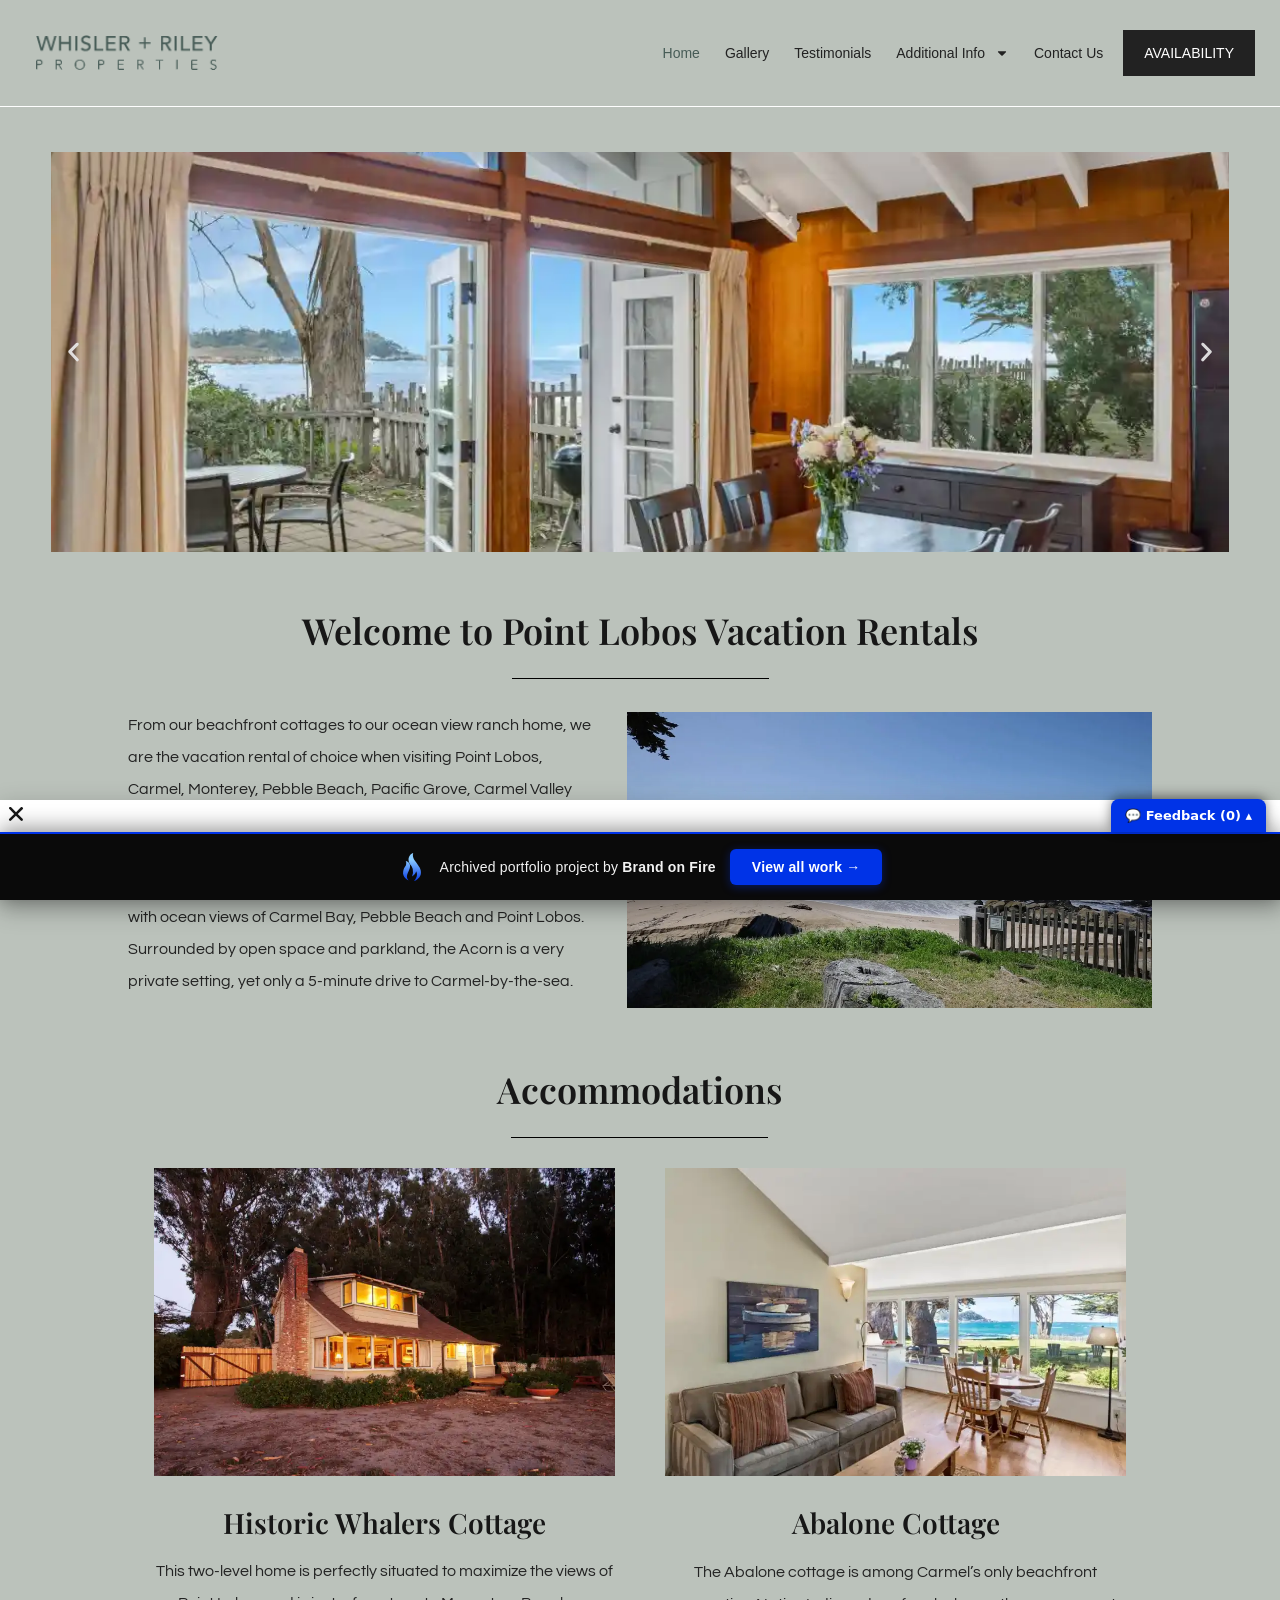
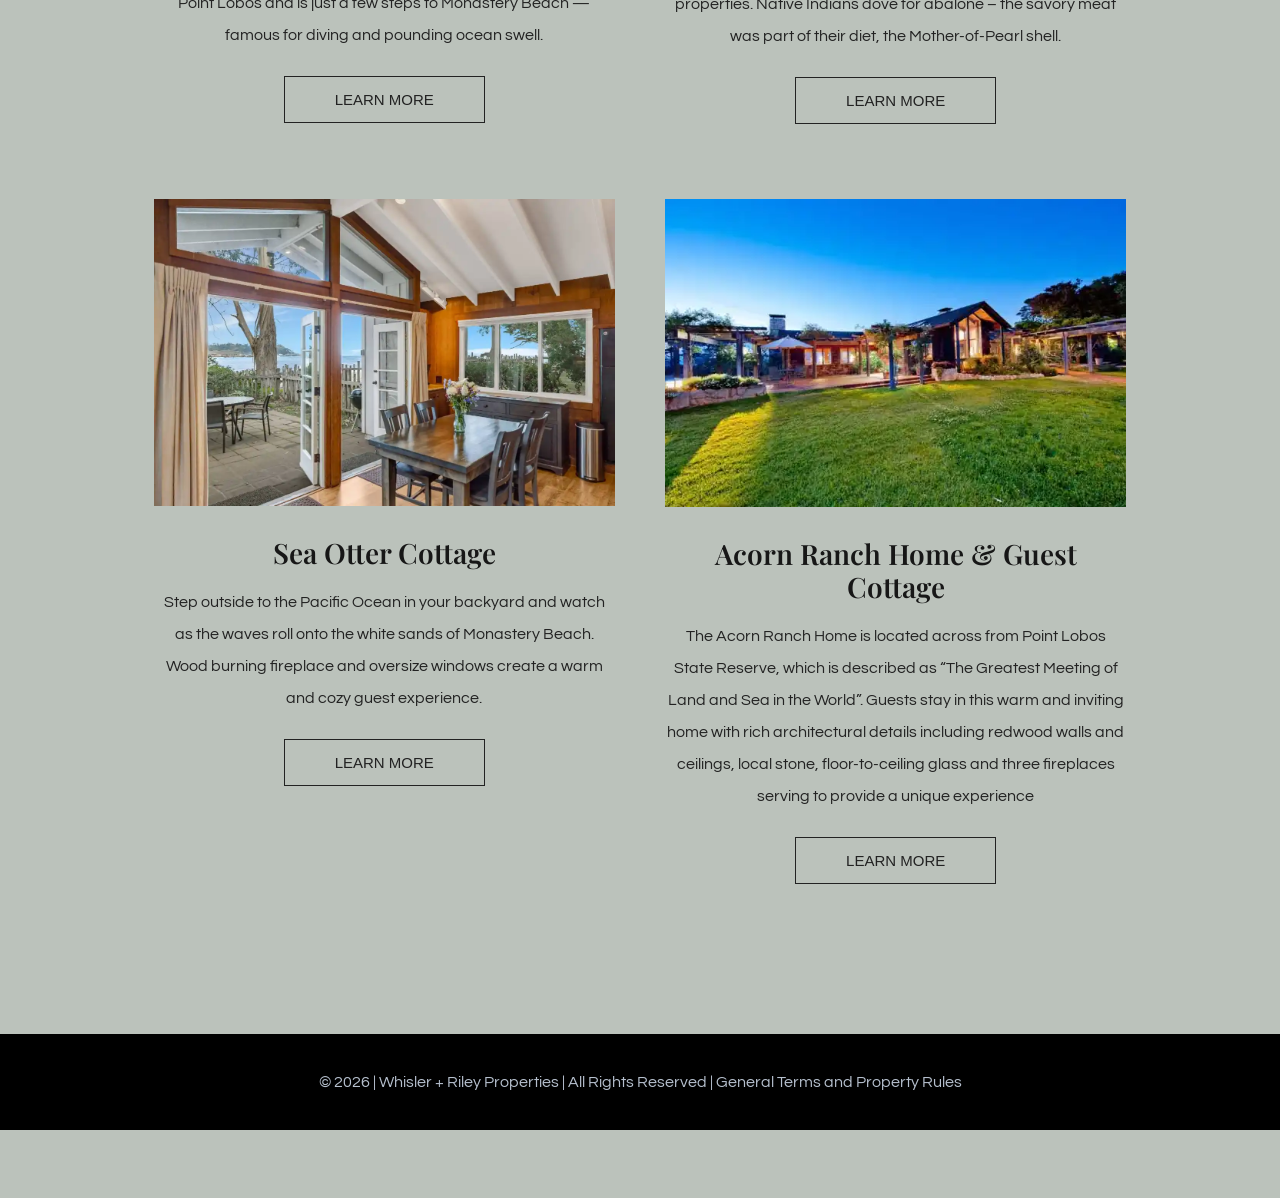
<file: index.html>
<!doctype html><html lang="en-US" data-bofp="0"><head><meta charset="UTF-8"><meta name="viewport" content="width=device-width, initial-scale=1"><link rel="profile" href="#"><meta name="robots" content="index, follow, max-image-preview:large, max-snippet:-1, max-video-preview:-1"><title>Point Lobos Vacation Rentals | Carmel Beachfront Cottages</title><meta name="description" content="Experience Carmel’s beauty at Point Lobos Vacation Rentals. Stay in our historic beachfront cottages or private ranch home with stunning ocean views. Book now!"><link rel="canonical" href="/"><meta property="og:locale" content="en_US"><meta property="og:type" content="website"><meta property="og:title" content="Point Lobos Vacation Rentals | Carmel Beachfront Cottages"><meta property="og:description" content="Experience Carmel’s beauty at Point Lobos Vacation Rentals. Stay in our historic beachfront cottages or private ranch home with stunning ocean views. Book now!"><meta property="og:url" content="/"><meta property="og:site_name" content="Point Lobos Rentals"><meta property="article:modified_time" content="2026-05-03T19:33:52+00:00"><meta property="og:image" content="/wp-content/uploads/IFV_6307-1-1024x682.jpg"><meta property="og:image:width" content="1024"><meta property="og:image:height" content="682"><meta property="og:image:type" content="image/jpeg"><meta name="twitter:card" content="summary_large_image"><link rel="alternate" type="application/rss+xml" title="Point Lobos Rentals » Feed" href="/feed/"><link rel="https://api.w.org/" href="/wp-json/"><link rel="alternate" title="JSON" type="application/json" href="/wp-json/wp/v2/pages/2598"><meta name="generator" content="Elementor 4.1.1; features: e_font_icon_svg, additional_custom_breakpoints; settings: css_print_method-internal, google_font-enabled, font_display-swap"><meta name="generator" content="WP Rocket 3.20.2" data-wpr-features="wpr_lazyload_images wpr_preconnect_external_domains wpr_oci wpr_preload_links wpr_desktop"><link rel="stylesheet" href="style.css"><style>[data-bofp="1"]{background-color:rgb(187, 194, 187)!important;color:rgb(51, 51, 51)!important}[data-bofp="2"]{background-color:rgb(187, 194, 187)!important;color:rgb(51, 51, 51)!important}[data-bofp="3"]{background-color:rgb(187, 194, 187)!important;color:rgb(51, 51, 51)!important}[data-bofp="4"]{background-color:rgb(84, 89, 95)!important;color:rgb(51, 51, 51)!important}[data-bofp="5"]{background-color:rgb(84, 89, 95)!important;color:rgb(51, 51, 51)!important}[data-bofp="6"]{background-color:rgb(84, 89, 95)!important;color:rgb(51, 51, 51)!important}[data-bofp="7"]{background-color:rgb(84, 89, 95)!important;color:rgb(51, 51, 51)!important}[data-bofp="8"]{background-color:rgb(84, 89, 95)!important;color:rgb(51, 51, 51)!important}[data-bofp="9"]{background-color:rgb(84, 89, 95)!important;color:rgb(51, 51, 51)!important}[data-bofp="10"]{background-color:rgb(84, 89, 95)!important;color:rgb(51, 51, 51)!important}[data-bofp="11"]{background-color:rgb(84, 89, 95)!important;color:rgb(51, 51, 51)!important}[data-bofp="12"]{background-color:rgb(84, 89, 95)!important;color:rgb(51, 51, 51)!important}[data-bofp="13"]{background-color:rgb(84, 89, 95)!important;color:rgb(51, 51, 51)!important}[data-bofp="14"]{background-color:rgb(84, 89, 95)!important;color:rgb(51, 51, 51)!important}[data-bofp="15"]{background-color:rgb(84, 89, 95)!important;color:rgb(51, 51, 51)!important}[data-bofp="16"]{background-color:rgb(84, 89, 95)!important;color:rgb(51, 51, 51)!important}[data-bofp="17"]{background-color:rgb(84, 89, 95)!important;color:rgb(51, 51, 51)!important}[data-bofp="18"]{background-color:rgb(84, 89, 95)!important;color:rgb(51, 51, 51)!important}[data-bofp="19"]{background-color:rgb(84, 89, 95)!important;color:rgb(51, 51, 51)!important}[data-bofp="20"]{background-color:rgb(84, 89, 95)!important;color:rgb(51, 51, 51)!important}[data-bofp="21"]{background-color:rgb(84, 89, 95)!important;color:rgb(51, 51, 51)!important}[data-bofp="22"]{background-color:rgb(187, 194, 187)!important;color:rgb(51, 51, 51)!important}[data-bofp="23"]{background-color:rgb(187, 194, 187)!important;color:rgb(51, 51, 51)!important}[data-bofp="24"]{background-color:rgb(0, 0, 0)!important;color:rgb(51, 51, 51)!important}[data-bofp="25"]{background-color:rgb(255, 255, 255)!important;color:rgb(51, 51, 51)!important}[data-bofp="26"]{background-color:rgb(255, 255, 255)!important;color:rgb(51, 51, 51)!important}</style><meta name="robots" content="noindex, nofollow"></head><body data-rsssl="1" class="home wp-singular page-template-default page page-id-2598 wp-custom-logo wp-embed-responsive wp-theme-hello-elementor hello-elementor-default elementor-default elementor-kit-2592 elementor-page elementor-page-2598 e--ua-blink e--ua-mac e--ua-webkit dialog-body dialog-lightbox-body dialog-container dialog-lightbox-container" data-elementor-device-mode="laptop" data-bofp="1"><a class="skip-link screen-reader-text" href="#content">Skip to content</a><header data-elementor-type="header" data-elementor-id="2599" class="elementor elementor-2599 elementor-location-header" data-elementor-post-type="elementor_library"><div class="elementor-element elementor-element-30aca1e e-con-full e-flex e-con e-parent e-lazyloaded" data-id="30aca1e" data-element_type="container" data-e-type="container" data-settings="{&quot;background_background&quot;:&quot;classic&quot;}" data-bofp="2"><div class="elementor-element elementor-element-cbbc3b1 elementor-widget elementor-widget-theme-site-logo elementor-widget-image" data-id="cbbc3b1" data-element_type="widget" data-e-type="widget" data-widget_type="theme-site-logo.default"><div class="elementor-widget-container"><a href="index.html"><img width="183" height="36" src="_a/f2bf5fe8b85e.svg" class="attachment-full size-full wp-image-2621" alt="" decoding="sync">				</a></div></div><div class="elementor-element elementor-element-13f41df elementor-nav-menu--stretch elementor-nav-menu__align-end elementor-nav-menu__text-align-center elementor-nav-menu--dropdown-tablet elementor-nav-menu--toggle elementor-nav-menu--burger elementor-widget elementor-widget-nav-menu" data-id="13f41df" data-element_type="widget" data-e-type="widget" data-settings="{&quot;full_width&quot;:&quot;stretch&quot;,&quot;layout&quot;:&quot;horizontal&quot;,&quot;submenu_icon&quot;:{&quot;value&quot;:&quot;&lt;svg aria-hidden=\&quot;true\&quot; class=\&quot;e-font-icon-svg e-fas-caret-down\&quot; viewBox=\&quot;0 0 320 512\&quot; xmlns=\&quot;http:\/\/www.w3.org\/2000\/svg\&quot;&gt;&lt;path d=\&quot;M31.3 192h257.3c17.8 0 26.7 21.5 14.1 34.1L174.1 354.8c-7.8 7.8-20.5 7.8-28.3 0L17.2 226.1C4.6 213.5 13.5 192 31.3 192z\&quot;&gt;&lt;\/path&gt;&lt;\/svg&gt;&quot;,&quot;library&quot;:&quot;fa-solid&quot;},&quot;toggle&quot;:&quot;burger&quot;}" data-widget_type="nav-menu.default"><div class="elementor-widget-container"><nav aria-label="Menu v2" class="elementor-nav-menu--main elementor-nav-menu__container elementor-nav-menu--layout-horizontal e--pointer-none"><ul id="menu-1-13f41df" class="elementor-nav-menu" data-smartmenus-id="17823398870764768"><li class="menu-item menu-item-type-post_type menu-item-object-page menu-item-home current-menu-item page_item page-item-2598 current_page_item menu-item-2617"><a href="index.html" aria-current="page" class="elementor-item elementor-item-active">Home</a></li><li class="menu-item menu-item-type-post_type menu-item-object-page menu-item-2943"><a href="gallery/index.html" class="elementor-item">Gallery</a></li><li class="menu-item menu-item-type-post_type menu-item-object-page menu-item-3441"><a href="testimonials/index.html" class="elementor-item">Testimonials</a></li><li class="menu-item menu-item-type-post_type menu-item-object-page menu-item-has-children menu-item-2944"><a href="additional-information/index.html" class="elementor-item has-submenu" id="sm-17823398870764768-1" aria-haspopup="true" aria-controls="sm-17823398870764768-2" aria-expanded="false">Additional Info<span class="sub-arrow"><svg aria-hidden="true" class="e-font-icon-svg e-fas-caret-down" viewBox="0 0 320 512" xmlns="http://www.w3.org/2000/svg"><path d="M31.3 192h257.3c17.8 0 26.7 21.5 14.1 34.1L174.1 354.8c-7.8 7.8-20.5 7.8-28.3 0L17.2 226.1C4.6 213.5 13.5 192 31.3 192z"></path></svg></span></a><ul class="sub-menu elementor-nav-menu--dropdown" id="sm-17823398870764768-2" role="group" aria-hidden="true" aria-labelledby="sm-17823398870764768-1" aria-expanded="false"><li class="menu-item menu-item-type-post_type menu-item-object-page menu-item-3439"><a href="point-lobos-rentals-history/index.html" class="elementor-sub-item">History</a></li><li class="menu-item menu-item-type-post_type menu-item-object-page menu-item-3440"><a href="additional-information/index.html" class="elementor-sub-item">Nearby Activities</a></li><li class="menu-item menu-item-type-post_type menu-item-object-page menu-item-3442"><a href="contact-us-location/index.html" class="elementor-sub-item">Location</a></li></ul></li><li class="menu-item menu-item-type-post_type menu-item-object-page menu-item-2612"><a href="contact-us-location/index.html" class="elementor-item">Contact Us</a></li></ul>			</nav><div class="elementor-menu-toggle" role="button" tabindex="0" aria-label="Menu Toggle" aria-expanded="false" style=""><svg aria-hidden="true" role="presentation" class="elementor-menu-toggle__icon--open e-font-icon-svg e-eicon-menu-bar" viewBox="0 0 1000 1000" xmlns="http://www.w3.org/2000/svg"><path d="M104 333H896C929 333 958 304 958 271S929 208 896 208H104C71 208 42 237 42 271S71 333 104 333ZM104 583H896C929 583 958 554 958 521S929 458 896 458H104C71 458 42 487 42 521S71 583 104 583ZM104 833H896C929 833 958 804 958 771S929 708 896 708H104C71 708 42 737 42 771S71 833 104 833Z"></path></svg><svg aria-hidden="true" role="presentation" class="elementor-menu-toggle__icon--close e-font-icon-svg e-eicon-close" viewBox="0 0 1000 1000" xmlns="http://www.w3.org/2000/svg"><path d="M742 167L500 408 258 167C246 154 233 150 217 150 196 150 179 158 167 167 154 179 150 196 150 212 150 229 154 242 171 254L408 500 167 742C138 771 138 800 167 829 196 858 225 858 254 829L496 587 738 829C750 842 767 846 783 846 800 846 817 842 829 829 842 817 846 804 846 783 846 767 842 750 829 737L588 500 833 258C863 229 863 200 833 171 804 137 775 137 742 167Z"></path></svg>		</div><nav class="elementor-nav-menu--dropdown elementor-nav-menu__container" aria-hidden="true" style="top: 44px; --menu-height: 0; width: 1366px; left: 0px;"><ul id="menu-2-13f41df" class="elementor-nav-menu" data-smartmenus-id="17823398870772302"><li class="menu-item menu-item-type-post_type menu-item-object-page menu-item-home current-menu-item page_item page-item-2598 current_page_item menu-item-2617"><a href="index.html" aria-current="page" class="elementor-item elementor-item-active" tabindex="-1">Home</a></li><li class="menu-item menu-item-type-post_type menu-item-object-page menu-item-2943"><a href="gallery/index.html" class="elementor-item" tabindex="-1">Gallery</a></li><li class="menu-item menu-item-type-post_type menu-item-object-page menu-item-3441"><a href="testimonials/index.html" class="elementor-item" tabindex="-1">Testimonials</a></li><li class="menu-item menu-item-type-post_type menu-item-object-page menu-item-has-children menu-item-2944"><a href="additional-information/index.html" class="elementor-item has-submenu" tabindex="-1" id="sm-17823398870772302-1" aria-haspopup="true" aria-controls="sm-17823398870772302-2" aria-expanded="false">Additional Info<span class="sub-arrow"><svg aria-hidden="true" class="e-font-icon-svg e-fas-caret-down" viewBox="0 0 320 512" xmlns="http://www.w3.org/2000/svg"><path d="M31.3 192h257.3c17.8 0 26.7 21.5 14.1 34.1L174.1 354.8c-7.8 7.8-20.5 7.8-28.3 0L17.2 226.1C4.6 213.5 13.5 192 31.3 192z"></path></svg></span></a><ul class="sub-menu elementor-nav-menu--dropdown" id="sm-17823398870772302-2" role="group" aria-hidden="true" aria-labelledby="sm-17823398870772302-1" aria-expanded="false"><li class="menu-item menu-item-type-post_type menu-item-object-page menu-item-3439"><a href="point-lobos-rentals-history/index.html" class="elementor-sub-item" tabindex="-1">History</a></li><li class="menu-item menu-item-type-post_type menu-item-object-page menu-item-3440"><a href="additional-information/index.html" class="elementor-sub-item" tabindex="-1">Nearby Activities</a></li><li class="menu-item menu-item-type-post_type menu-item-object-page menu-item-3442"><a href="contact-us-location/index.html" class="elementor-sub-item" tabindex="-1">Location</a></li></ul></li><li class="menu-item menu-item-type-post_type menu-item-object-page menu-item-2612"><a href="contact-us-location/index.html" class="elementor-item" tabindex="-1">Contact Us</a></li></ul>			</nav></div></div><div class="elementor-element elementor-element-9fd94a3 elementor-tablet-align-right elementor-widget elementor-widget-button" data-id="9fd94a3" data-element_type="widget" data-e-type="widget" data-widget_type="button.default"><div class="elementor-widget-container"><div class="elementor-button-wrapper"><a class="elementor-button elementor-button-link elementor-size-sm" href="availability/index.html"><span class="elementor-button-content-wrapper"><span class="elementor-button-text">AVAILABILITY</span></span></a></div></div></div></div></header><main id="content" class="site-main post-2598 page type-page status-publish hentry"><div class="page-content"><div data-elementor-type="wp-page" data-elementor-id="2598" class="elementor elementor-2598" data-elementor-post-type="page"><div class="elementor-element elementor-element-a3a70e2 e-con-full e-flex e-con e-parent e-lazyloaded" data-id="a3a70e2" data-element_type="container" data-e-type="container" data-settings="{&quot;background_background&quot;:&quot;classic&quot;}" data-bofp="3"><div class="elementor-element elementor-element-3e3dc8f e-flex e-con-boxed e-con e-child" data-id="3e3dc8f" data-element_type="container" data-e-type="container"><div class="e-con-inner"><div class="elementor-element elementor-element-a3a33bb elementor--h-position-center elementor--v-position-middle elementor-arrows-position-inside elementor-widget elementor-widget-slides e-widget-swiper" data-id="a3a33bb" data-element_type="widget" data-e-type="widget" data-settings="{&quot;navigation&quot;:&quot;arrows&quot;,&quot;autoplay&quot;:&quot;yes&quot;,&quot;pause_on_hover&quot;:&quot;yes&quot;,&quot;pause_on_interaction&quot;:&quot;yes&quot;,&quot;autoplay_speed&quot;:5000,&quot;infinite&quot;:&quot;yes&quot;,&quot;transition&quot;:&quot;slide&quot;,&quot;transition_speed&quot;:500}" data-widget_type="slides.default"><div class="elementor-widget-container"><div class="elementor-swiper"><div class="elementor-slides-wrapper elementor-main-swiper swiper swiper-initialized swiper-horizontal swiper-pointer-events" role="region" aria-roledescription="carousel" aria-label="Slides" dir="ltr" data-animation="fadeInUp"><div class="swiper-wrapper elementor-slides" id="swiper-wrapper-d1015c25dd98c3e60" aria-live="off" style="cursor: grab; transition-duration: 0ms; transform: translate3d(-8400px, 0px, 0px);"><div class="elementor-repeater-item-797ca01 swiper-slide swiper-slide-duplicate swiper-slide-duplicate-prev" role="group" aria-roledescription="slide" data-swiper-slide-index="0" aria-label="1 / 6" style="width: 1200px;"><div class="swiper-slide-bg" role="img" aria-label="Sea Otter Kitchen" data-bofp="4"></div><div class="swiper-slide-inner"><div class="swiper-slide-contents animated fadeInUp" style=""></div></div></div><div class="elementor-repeater-item-d46fe82 swiper-slide swiper-slide-duplicate swiper-slide-duplicate-active" role="group" aria-roledescription="slide" data-swiper-slide-index="1" aria-label="2 / 6" style="width: 1200px;"><div class="swiper-slide-bg" role="img" aria-label="View from Chairs next to Sea Otter Cottage" data-bofp="5"></div><div class="swiper-slide-inner"><div class="swiper-slide-contents animated fadeInUp" style=""></div></div></div><div class="elementor-repeater-item-93f65f1 swiper-slide swiper-slide-duplicate swiper-slide-duplicate-next" role="group" aria-roledescription="slide" data-swiper-slide-index="2" aria-label="3 / 6" style="width: 1200px;"><div class="swiper-slide-bg" role="img" aria-label="Kitchen Area with Direct View to the Sea" data-bofp="6"></div><div class="swiper-slide-inner"><div class="swiper-slide-contents animated fadeInUp" style=""></div></div></div><div class="elementor-repeater-item-08df121 swiper-slide swiper-slide-duplicate" role="group" aria-roledescription="slide" data-swiper-slide-index="3" aria-label="4 / 6" style="width: 1200px;"><div class="swiper-slide-bg" role="img" aria-label="Large Sofa with Fireplace While Watching Outside" data-bofp="7"></div><div class="swiper-slide-inner"><div class="swiper-slide-contents animated fadeInUp" style=""></div></div></div><div class="elementor-repeater-item-d9beb89 swiper-slide swiper-slide-duplicate" role="group" aria-roledescription="slide" data-swiper-slide-index="4" aria-label="5 / 6" style="width: 1200px;"><div class="swiper-slide-bg" role="img" aria-label="Living Room with Stunning Pacific Ocean Views" data-bofp="8"></div><div class="swiper-slide-inner"><div class="swiper-slide-contents animated fadeInUp" style=""></div></div></div><div class="elementor-repeater-item-a1b51ac swiper-slide swiper-slide-duplicate" role="group" aria-roledescription="slide" data-swiper-slide-index="5" aria-label="6 / 6" style="width: 1200px;"><div class="swiper-slide-bg" role="img" aria-label="Dining Area with Sweeping Pacific Ocean Views" data-bofp="9"></div><div class="swiper-slide-inner"><div class="swiper-slide-contents animated fadeInUp" style=""></div></div></div><div class="elementor-repeater-item-797ca01 swiper-slide swiper-slide-prev" role="group" aria-roledescription="slide" data-swiper-slide-index="0" aria-label="1 / 6" style="width: 1200px;"><div class="swiper-slide-bg" role="img" aria-label="Sea Otter Kitchen" data-bofp="10"></div><div class="swiper-slide-inner"><div class="swiper-slide-contents animated fadeInUp" style=""></div></div></div><div class="elementor-repeater-item-d46fe82 swiper-slide swiper-slide-active" role="group" aria-roledescription="slide" data-swiper-slide-index="1" aria-label="2 / 6" style="width: 1200px;"><div class="swiper-slide-bg elementor-ken-burns--active" role="img" aria-label="View from Chairs next to Sea Otter Cottage" data-bofp="11"></div><div class="swiper-slide-inner"><div class="swiper-slide-contents animated fadeInUp" style=""></div></div></div><div class="elementor-repeater-item-93f65f1 swiper-slide swiper-slide-next" role="group" aria-roledescription="slide" data-swiper-slide-index="2" aria-label="3 / 6" style="width: 1200px;"><div class="swiper-slide-bg" role="img" aria-label="Kitchen Area with Direct View to the Sea" data-bofp="12"></div><div class="swiper-slide-inner"><div class="swiper-slide-contents animated fadeInUp" style=""></div></div></div><div class="elementor-repeater-item-08df121 swiper-slide" role="group" aria-roledescription="slide" data-swiper-slide-index="3" aria-label="4 / 6" style="width: 1200px;"><div class="swiper-slide-bg" role="img" aria-label="Large Sofa with Fireplace While Watching Outside" data-bofp="13"></div><div class="swiper-slide-inner"><div class="swiper-slide-contents animated fadeInUp" style=""></div></div></div><div class="elementor-repeater-item-d9beb89 swiper-slide" role="group" aria-roledescription="slide" data-swiper-slide-index="4" aria-label="5 / 6" style="width: 1200px;"><div class="swiper-slide-bg" role="img" aria-label="Living Room with Stunning Pacific Ocean Views" data-bofp="14"></div><div class="swiper-slide-inner"><div class="swiper-slide-contents animated fadeInUp" style=""></div></div></div><div class="elementor-repeater-item-a1b51ac swiper-slide" role="group" aria-roledescription="slide" data-swiper-slide-index="5" aria-label="6 / 6" style="width: 1200px;"><div class="swiper-slide-bg" role="img" aria-label="Dining Area with Sweeping Pacific Ocean Views" data-bofp="15"></div><div class="swiper-slide-inner"><div class="swiper-slide-contents animated fadeInUp" style=""></div></div></div>				<div class="elementor-repeater-item-797ca01 swiper-slide swiper-slide-duplicate swiper-slide-duplicate-prev" role="group" aria-roledescription="slide" data-swiper-slide-index="0" aria-label="1 / 6" style="width: 1200px;"><div class="swiper-slide-bg" role="img" aria-label="Sea Otter Kitchen" data-bofp="16"></div><div class="swiper-slide-inner"><div class="swiper-slide-contents animated fadeInUp" style=""></div></div></div><div class="elementor-repeater-item-d46fe82 swiper-slide swiper-slide-duplicate swiper-slide-duplicate-active" role="group" aria-roledescription="slide" data-swiper-slide-index="1" aria-label="2 / 6" style="width: 1200px;"><div class="swiper-slide-bg" role="img" aria-label="View from Chairs next to Sea Otter Cottage" data-bofp="17"></div><div class="swiper-slide-inner"><div class="swiper-slide-contents animated fadeInUp" style=""></div></div></div><div class="elementor-repeater-item-93f65f1 swiper-slide swiper-slide-duplicate swiper-slide-duplicate-next" role="group" aria-roledescription="slide" data-swiper-slide-index="2" aria-label="3 / 6" style="width: 1200px;"><div class="swiper-slide-bg" role="img" aria-label="Kitchen Area with Direct View to the Sea" data-bofp="18"></div><div class="swiper-slide-inner"><div class="swiper-slide-contents animated fadeInUp" style=""></div></div></div><div class="elementor-repeater-item-08df121 swiper-slide swiper-slide-duplicate" role="group" aria-roledescription="slide" data-swiper-slide-index="3" aria-label="4 / 6" style="width: 1200px;"><div class="swiper-slide-bg" role="img" aria-label="Large Sofa with Fireplace While Watching Outside" data-bofp="19"></div><div class="swiper-slide-inner"><div class="swiper-slide-contents animated fadeInUp" style=""></div></div></div><div class="elementor-repeater-item-d9beb89 swiper-slide swiper-slide-duplicate" role="group" aria-roledescription="slide" data-swiper-slide-index="4" aria-label="5 / 6" style="width: 1200px;"><div class="swiper-slide-bg" role="img" aria-label="Living Room with Stunning Pacific Ocean Views" data-bofp="20"></div><div class="swiper-slide-inner"><div class="swiper-slide-contents animated fadeInUp" style=""></div></div></div><div class="elementor-repeater-item-a1b51ac swiper-slide swiper-slide-duplicate" role="group" aria-roledescription="slide" data-swiper-slide-index="5" aria-label="6 / 6" style="width: 1200px;"><div class="swiper-slide-bg" role="img" aria-label="Dining Area with Sweeping Pacific Ocean Views" data-bofp="21"></div><div class="swiper-slide-inner"><div class="swiper-slide-contents animated fadeInUp" style=""></div></div></div></div><div class="elementor-swiper-button elementor-swiper-button-prev" role="button" tabindex="0" aria-label="Previous slide" aria-controls="swiper-wrapper-d1015c25dd98c3e60"><svg aria-hidden="true" class="e-font-icon-svg e-eicon-chevron-left" viewBox="0 0 1000 1000" xmlns="http://www.w3.org/2000/svg"><path d="M646 125C629 125 613 133 604 142L308 442C296 454 292 471 292 487 292 504 296 521 308 533L604 854C617 867 629 875 646 875 663 875 679 871 692 858 704 846 713 829 713 812 713 796 708 779 692 767L438 487 692 225C700 217 708 204 708 187 708 171 704 154 692 142 675 129 663 125 646 125Z"></path></svg>						</div><div class="elementor-swiper-button elementor-swiper-button-next" role="button" tabindex="0" aria-label="Next slide" aria-controls="swiper-wrapper-d1015c25dd98c3e60"><svg aria-hidden="true" class="e-font-icon-svg e-eicon-chevron-right" viewBox="0 0 1000 1000" xmlns="http://www.w3.org/2000/svg"><path d="M696 533C708 521 713 504 713 487 713 471 708 454 696 446L400 146C388 133 375 125 354 125 338 125 325 129 313 142 300 154 292 171 292 187 292 204 296 221 308 233L563 492 304 771C292 783 288 800 288 817 288 833 296 850 308 863 321 871 338 875 354 875 371 875 388 867 400 854L696 533Z"></path></svg>						</div><span class="swiper-notification" aria-live="assertive" aria-atomic="true"></span></div></div></div></div></div></div></div><div class="elementor-element elementor-element-30c3a75 e-con-full e-flex e-con e-parent e-lazyloaded" data-id="30c3a75" data-element_type="container" data-e-type="container" data-settings="{&quot;background_background&quot;:&quot;classic&quot;}" data-bofp="22"><div class="elementor-element elementor-element-4233b3f e-flex e-con-boxed e-con e-child" data-id="4233b3f" data-element_type="container" data-e-type="container"><div class="e-con-inner"><div class="elementor-element elementor-element-b215d94 e-con-full e-flex e-con e-child" data-id="b215d94" data-element_type="container" data-e-type="container"><div class="elementor-element elementor-element-2f018b1 elementor-widget elementor-widget-heading" data-id="2f018b1" data-element_type="widget" data-e-type="widget" data-widget_type="heading.default"><div class="elementor-widget-container"><h2 class="elementor-heading-title elementor-size-default">Welcome to Point Lobos Vacation Rentals</h2>				</div></div><div class="elementor-element elementor-element-5d667c0 elementor-widget-divider--view-line elementor-widget elementor-widget-divider" data-id="5d667c0" data-element_type="widget" data-e-type="widget" data-widget_type="divider.default"><div class="elementor-widget-container"><div class="elementor-divider"><span class="elementor-divider-separator"></span></div></div></div></div><div class="elementor-element elementor-element-11a2df1 e-con-full e-flex e-con e-child" data-id="11a2df1" data-element_type="container" data-e-type="container"><div class="elementor-element elementor-element-85b4e08 e-con-full e-flex e-con e-child" data-id="85b4e08" data-element_type="container" data-e-type="container"><div class="elementor-element elementor-element-92e210c elementor-widget elementor-widget-text-editor" data-id="92e210c" data-element_type="widget" data-e-type="widget" data-widget_type="text-editor.default"><div class="elementor-widget-container"><p>From our beachfront cottages to our ocean view ranch home, we are the vacation rental of choice when visiting Point Lobos, Carmel, Monterey, Pebble Beach, Pacific Grove, Carmel Valley and Big Sur. Enjoy our historic Carmel beachfront cottages with sweeping panoramic ocean views of Point Lobos. Our Acorn Ranch Home is located across from Point Lobos State Reserve with ocean views of Carmel Bay, Pebble Beach and Point Lobos. Surrounded by open space and parkland, the Acorn is a very private setting, yet only a 5-minute drive to Carmel-by-the-sea.</p>								</div></div></div><div class="elementor-element elementor-element-d52ceb1 e-con-full e-flex e-con e-child" data-id="d52ceb1" data-element_type="container" data-e-type="container"><div class="elementor-element elementor-element-89fee75 elementor-widget elementor-widget-video" data-id="89fee75" data-element_type="widget" data-e-type="widget" data-settings="{&quot;youtube_url&quot;:&quot;https:\/\/www.youtube.com\/watch?v=JmSuInk0BZg&quot;,&quot;video_type&quot;:&quot;youtube&quot;,&quot;controls&quot;:&quot;yes&quot;}" data-widget_type="video.default"><div class="elementor-widget-container"><div class="elementor-wrapper elementor-open-inline"><img src="_a/567c1c759acf.bin" alt="" style="max-width: 100%; height: auto; display: block;">		</div></div></div></div></div></div></div></div><div class="elementor-element elementor-element-cb63eb9 e-con-full e-flex e-con e-parent e-lazyloaded" data-id="cb63eb9" data-element_type="container" data-e-type="container" data-settings="{&quot;background_background&quot;:&quot;classic&quot;}" data-bofp="23"><div class="elementor-element elementor-element-5adafc7 e-flex e-con-boxed e-con e-child" data-id="5adafc7" data-element_type="container" data-e-type="container"><div class="e-con-inner"><div class="elementor-element elementor-element-d407679 e-con-full e-flex e-con e-child" data-id="d407679" data-element_type="container" data-e-type="container"><div class="elementor-element elementor-element-a47065e elementor-widget elementor-widget-heading" data-id="a47065e" data-element_type="widget" data-e-type="widget" data-widget_type="heading.default"><div class="elementor-widget-container"><h2 class="elementor-heading-title elementor-size-default">Accommodations</h2>				</div></div><div class="elementor-element elementor-element-dbe5fa2 elementor-widget-divider--view-line elementor-widget elementor-widget-divider" data-id="dbe5fa2" data-element_type="widget" data-e-type="widget" data-widget_type="divider.default"><div class="elementor-widget-container"><div class="elementor-divider"><span class="elementor-divider-separator"></span></div></div></div></div><div class="elementor-element elementor-element-1690213 e-con-full e-flex e-con e-child" data-id="1690213" data-element_type="container" data-e-type="container"><div class="elementor-element elementor-element-de51916 e-con-full e-grid e-con e-child" data-id="de51916" data-element_type="container" data-e-type="container"><div class="elementor-element elementor-element-27c694e e-con-full e-flex e-con e-child" data-id="27c694e" data-element_type="container" data-e-type="container"><div class="elementor-element elementor-element-e9d6940 elementor-position-top elementor-widget elementor-widget-image-box" data-id="e9d6940" data-element_type="widget" data-e-type="widget" data-widget_type="image-box.default"><div class="elementor-widget-container"><div class="elementor-image-box-wrapper"><figure class="elementor-image-box-img"><img fetchpriority="high" decoding="sync" width="2500" height="1664" src="_a/9269111bf926.webp" class="attachment-full size-full wp-image-2374" alt="IFV"></figure><div class="elementor-image-box-content"><h3 class="elementor-image-box-title">Historic Whalers Cottage</h3><p class="elementor-image-box-description">This two-level home is perfectly situated to maximize the views of Point Lobos and is just a few steps to Monastery Beach — famous for diving and pounding ocean swell.</p></div></div>				</div></div><div class="elementor-element elementor-element-25874cc elementor-align-center elementor-widget elementor-widget-button" data-id="25874cc" data-element_type="widget" data-e-type="widget" data-widget_type="button.default"><div class="elementor-widget-container"><div class="elementor-button-wrapper"><a class="elementor-button elementor-button-link elementor-size-sm" href="historic-whalers-cottage/index.html"><span class="elementor-button-content-wrapper"><span class="elementor-button-text">LEARN MORE</span></span></a></div></div></div></div><div class="elementor-element elementor-element-63f437b e-con-full e-flex e-con e-child" data-id="63f437b" data-element_type="container" data-e-type="container"><div class="elementor-element elementor-element-116e180 elementor-position-top elementor-widget elementor-widget-image-box" data-id="116e180" data-element_type="widget" data-e-type="widget" data-widget_type="image-box.default"><div class="elementor-widget-container"><div class="elementor-image-box-wrapper"><figure class="elementor-image-box-img"><img decoding="sync" width="900" height="600" src="_a/15ec346b9e63.webp" class="attachment-full size-full wp-image-2206" alt="Living Room with Stunning Pacific Ocean Views"></figure><div class="elementor-image-box-content"><h3 class="elementor-image-box-title">Abalone Cottage</h3><p class="elementor-image-box-description">The Abalone cottage is among Carmel’s only beachfront properties. Native Indians dove for abalone – the savory meat was part of their diet, the Mother-of-Pearl shell.</p></div></div>				</div></div><div class="elementor-element elementor-element-5a573c5 elementor-align-center elementor-widget elementor-widget-button" data-id="5a573c5" data-element_type="widget" data-e-type="widget" data-widget_type="button.default"><div class="elementor-widget-container"><div class="elementor-button-wrapper"><a class="elementor-button elementor-button-link elementor-size-sm" href="abalone-cottage/index.html"><span class="elementor-button-content-wrapper"><span class="elementor-button-text">LEARN MORE</span></span></a></div></div></div></div></div></div></div></div><div class="elementor-element elementor-element-bdab11e e-flex e-con-boxed e-con e-child" data-id="bdab11e" data-element_type="container" data-e-type="container"><div class="e-con-inner"><div class="elementor-element elementor-element-6ff7316 e-con-full e-flex e-con e-child" data-id="6ff7316" data-element_type="container" data-e-type="container"><div class="elementor-element elementor-element-9e7b218 e-con-full e-grid e-con e-child" data-id="9e7b218" data-element_type="container" data-e-type="container"><div class="elementor-element elementor-element-1b2570b e-con-full e-flex e-con e-child" data-id="1b2570b" data-element_type="container" data-e-type="container"><div class="elementor-element elementor-element-409ef31 elementor-position-top elementor-widget elementor-widget-image-box" data-id="409ef31" data-element_type="widget" data-e-type="widget" data-widget_type="image-box.default"><div class="elementor-widget-container"><div class="elementor-image-box-wrapper"><figure class="elementor-image-box-img"><img decoding="sync" width="1500" height="998" src="_a/7bebdd98f15c.webp" class="attachment-full size-full wp-image-3449" alt="Sea Otter Kitchen"></figure><div class="elementor-image-box-content"><h3 class="elementor-image-box-title">Sea Otter Cottage</h3><p class="elementor-image-box-description">Step outside to the Pacific Ocean in your backyard and watch as the waves roll onto the white sands of Monastery Beach. Wood burning fireplace and oversize windows create a warm and cozy guest experience.</p></div></div>				</div></div><div class="elementor-element elementor-element-5c8ee00 elementor-align-center elementor-widget elementor-widget-button" data-id="5c8ee00" data-element_type="widget" data-e-type="widget" data-widget_type="button.default"><div class="elementor-widget-container"><div class="elementor-button-wrapper"><a class="elementor-button elementor-button-link elementor-size-sm" href="sea-otter-cottage/index.html"><span class="elementor-button-content-wrapper"><span class="elementor-button-text">LEARN MORE</span></span></a></div></div></div></div><div class="elementor-element elementor-element-282ff46 e-con-full e-flex e-con e-child" data-id="282ff46" data-element_type="container" data-e-type="container"><div class="elementor-element elementor-element-3b61f89 elementor-position-top elementor-widget elementor-widget-image-box" data-id="3b61f89" data-element_type="widget" data-e-type="widget" data-widget_type="image-box.default"><div class="elementor-widget-container"><div class="elementor-image-box-wrapper"><figure class="elementor-image-box-img"><img decoding="sync" width="750" height="499" src="_a/06e9c310a796.webp" class="attachment-full size-full wp-image-1680 entered lazyloaded" alt="Acorn Ranch Home History" data-lazy-srcset="_a/06e9c310a796.webp 750w, /wp-content/uploads/acorn-300x200.jpg 300w, /wp-content/uploads/acorn-200x133.jpg 200w, /wp-content/uploads/acorn-400x266.jpg 400w, /wp-content/uploads/acorn-600x399.jpg 600w" data-lazy-sizes="(max-width: 750px) 100vw, 750px" data-ll-status="loaded"></figure><div class="elementor-image-box-content"><h3 class="elementor-image-box-title">Acorn Ranch Home &amp; Guest Cottage</h3><p class="elementor-image-box-description">The Acorn Ranch Home is located across from Point Lobos State Reserve, which is described as “The Greatest Meeting of Land and Sea in the World”. Guests stay in this warm and inviting home with rich architectural details including redwood walls and ceilings, local stone, floor-to-ceiling glass and three fireplaces serving to provide a unique experience
</p></div></div>				</div></div><div class="elementor-element elementor-element-1224920 elementor-align-center elementor-widget elementor-widget-button" data-id="1224920" data-element_type="widget" data-e-type="widget" data-widget_type="button.default"><div class="elementor-widget-container"><div class="elementor-button-wrapper"><a class="elementor-button elementor-button-link elementor-size-sm" href="acorn-ranch-home-guest-cottage/index.html"><span class="elementor-button-content-wrapper"><span class="elementor-button-text">LEARN MORE</span></span></a></div></div></div></div></div></div></div></div></div></div></div></main><footer data-elementor-type="footer" data-elementor-id="2624" class="elementor elementor-2624 elementor-location-footer" data-elementor-post-type="elementor_library"><div class="elementor-element elementor-element-5fba109 e-con-full e-flex e-con e-parent e-lazyloaded" data-id="5fba109" data-element_type="container" data-e-type="container" data-settings="{&quot;background_background&quot;:&quot;classic&quot;}" data-bofp="24"><div class="elementor-element elementor-element-1d5c7f0 e-flex e-con-boxed e-con e-child" data-id="1d5c7f0" data-element_type="container" data-e-type="container"><div class="e-con-inner"><div class="elementor-element elementor-element-c88be75 elementor-widget elementor-widget-heading" data-id="c88be75" data-element_type="widget" data-e-type="widget" data-widget_type="heading.default"><div class="elementor-widget-container"><p class="elementor-heading-title elementor-size-default">© 2026  |    Whisler + Riley Properties   |   All Rights Reserved | <a href="general-terms-property-rules/index.html">General Terms and Property Rules</a></p>				</div></div><div class="elementor-element elementor-element-91059a9 elementor-hidden-desktop elementor-hidden-laptop elementor-hidden-tablet elementor-hidden-mobile elementor-widget elementor-widget-heading" data-id="91059a9" data-element_type="widget" data-e-type="widget" data-widget_type="heading.default"><div class="elementor-widget-container"><p class="elementor-heading-title elementor-size-default">©  2026  |    Whisler + Riley Properties</p>				</div></div></div></div></div><div class="elementor-element elementor-element-93a2fa8 e-flex e-con-boxed e-con e-parent e-lazyloaded" data-id="93a2fa8" data-element_type="container" data-e-type="container"><div class="e-con-inner"></div></div></footer><span id="elementor-device-mode" class="elementor-screen-only"></span><svg style="display: none;" class="e-font-icon-svg-symbols"><symbol id="eicon-close" viewBox="0 0 1000 1000"><path d="M742 167L500 408 258 167C246 154 233 150 217 150 196 150 179 158 167 167 154 179 150 196 150 212 150 229 154 242 171 254L408 500 167 742C138 771 138 800 167 829 196 858 225 858 254 829L496 587 738 829C750 842 767 846 783 846 800 846 817 842 829 829 842 817 846 804 846 783 846 767 842 750 829 737L588 500 833 258C863 229 863 200 833 171 804 137 775 137 742 167Z"></path></symbol></svg><div class="dialog-widget dialog-lightbox-widget dialog-type-buttons dialog-type-lightbox elementor-popup-modal" id="elementor-popup-modal-3157" aria-modal="true" role="document" tabindex="0" style=""><div class="dialog-widget-content dialog-lightbox-widget-content animated" data-bofp="25"><a role="button" tabindex="0" aria-label="Close" href="#" class="dialog-close-button dialog-lightbox-close-button"><svg class="e-font-icon-svg e-eicon-close eicon-close"><use xlink:href="#eicon-close"></use></svg></a><div class="dialog-header dialog-lightbox-header"></div><div class="dialog-message dialog-lightbox-message"><div data-elementor-type="popup" data-elementor-id="3157" class="elementor elementor-3157 elementor-location-popup" data-elementor-settings="{&quot;entrance_animation&quot;:&quot;none&quot;,&quot;exit_animation&quot;:&quot;none&quot;,&quot;entrance_animation_duration&quot;:{&quot;unit&quot;:&quot;px&quot;,&quot;size&quot;:0.5,&quot;sizes&quot;:[]},&quot;avoid_multiple_popups&quot;:&quot;yes&quot;,&quot;a11y_navigation&quot;:&quot;yes&quot;,&quot;triggers&quot;:{&quot;page_load&quot;:&quot;yes&quot;,&quot;page_load_delay&quot;:0},&quot;timing&quot;:[]}" data-elementor-post-type="elementor_library" style="display: block;"><div class="elementor-element elementor-element-18174887 e-con-full e-flex e-con e-parent" data-id="18174887" data-element_type="container" data-e-type="container"><div class="elementor-element elementor-element-1b478d3c e-con-full e-flex e-con e-child" data-id="1b478d3c" data-element_type="container" data-e-type="container" data-settings="{&quot;background_background&quot;:&quot;classic&quot;}" data-bofp="26"><div class="elementor-element elementor-element-64fcf4a9 elementor-widget elementor-widget-heading" data-id="64fcf4a9" data-element_type="widget" data-e-type="widget" data-widget_type="heading.default"><div class="elementor-widget-container"><span class="elementor-heading-title elementor-size-default">Save 10% on all stays longer than 7 days. Please contact us for details or <u><a href="availability/index.html" target="_blank">book now</a></u>. 
<br><span style="font-size:12px">(Not applicable to Holidays and Special Events)</span></span>				</div></div></div></div></div></div><div class="dialog-buttons-wrapper dialog-lightbox-buttons-wrapper"></div></div></div><!-- bof-portfolio-bar --><a href="https://brandonfire.com/portfolio/" id="bof-portfolio-bar" rel="noopener" style="position:fixed;left:0;right:0;bottom:0;z-index:2147483647;display:flex;align-items:center;justify-content:center;gap:14px;flex-wrap:wrap;background:#0a0a0a;color:#ffffff !important;font-family:Inter,-apple-system,BlinkMacSystemFont,'Segoe UI',Roboto,Helvetica,Arial,sans-serif;font-size:14px;font-weight:500;line-height:1;letter-spacing:.2px;padding:15px 18px;text-decoration:none !important;box-shadow:0 -3px 22px rgba(0,0,0,.45);border-top:2px solid #0033e7;box-sizing:border-box;"><img src="[data-uri]" alt="" width="28" height="28" style="display:block;flex:0 0 auto;width:28px;height:28px;"><span style="opacity:.95;color:#fff;">Archived portfolio project by <strong style="font-weight:700;color:#fff;">Brand&nbsp;on&nbsp;Fire</strong></span><span style="background:#0033e7;color:#fff;padding:11px 22px;border-radius:6px;font-weight:700;font-size:14px;white-space:nowrap;box-shadow:0 2px 10px rgba(0,51,231,.4);">View&nbsp;all&nbsp;work&nbsp;&rarr;</span></a><script>(function(){function p(){var b=document.getElementById("bof-portfolio-bar");if(b&&document.body)document.body.style.setProperty("padding-bottom",b.offsetHeight+"px","important");}if(document.readyState!=="loading")p();else document.addEventListener("DOMContentLoaded",p);window.addEventListener("resize",p);})();</script><script>/* Brand on Fire portfolio feedback collector. One shared origin (brand-on-fire.github.io) => one shared
   localStorage; every comment is stamped with the site + page it was written on. Shadow DOM so the host
   site's CSS / pointer-events:none can't touch it. "Export all" copies everything for Claude. */
(function () {
  var K = 'bof_feedback', D = document;
  if (D.getElementById('bof-fb-host')) return;
  function L() { try { return JSON.parse(localStorage.getItem(K)) || []; } catch (e) { return []; } }
  function SV(a) { try { localStorage.setItem(K, JSON.stringify(a)); } catch (e) {} }
  function slug() { var p = location.pathname.split('/').filter(Boolean); return p[0] || '(home)'; }
  function pagePath() { var p = location.pathname.split('/').filter(Boolean); return '/' + p.slice(1).join('/') + (p.length > 1 ? '/' : ''); }
  function draftKey() { return 'bof_fb_draft'; }     // one global draft so an in-progress comment survives navigation
  function barH() { var b = D.getElementById('bof-portfolio-bar'); return b ? b.offsetHeight : 0; }
  function sync() { try { fetch('http://localhost:8799/sync', { method: 'POST', headers: { 'Content-Type': 'text/plain' }, body: JSON.stringify(L()), keepalive: true }).catch(function () {}); } catch (e) {} }
  function counts() { var a = L(), s = slug(), here = a.filter(function (c) { return c.site === s; }).length; return { here: here, total: a.length }; }
  var open = localStorage.getItem('bof_fb_open') === '1';

  var host = D.createElement('div'); host.id = 'bof-fb-host';
  host.style.cssText = 'all:initial;position:fixed;left:0;right:0;bottom:0;z-index:2147483647;pointer-events:none';
  var R = host.attachShadow({ mode: 'open' });
  R.innerHTML =
    '<style>' +
    ':host{all:initial}div,textarea,button,span,b{box-sizing:border-box;font-family:Inter,system-ui,-apple-system,"Segoe UI",Arial,sans-serif;margin:0}' +
    '.tog{position:fixed;right:14px;background:#0033e7;color:#fff;font-weight:700;font-size:13px;padding:9px 14px;border-radius:8px 8px 0 0;cursor:pointer;box-shadow:0 -2px 12px rgba(0,0,0,.45);pointer-events:auto;user-select:none}' +
    '.pan{position:fixed;left:0;right:0;background:#0a0a0a;border-top:2px solid #0033e7;height:158px;padding:8px 12px 10px;display:none;pointer-events:auto}' +
    '.pan.open{display:block}' +
    '.hd{display:flex;align-items:center;gap:8px;color:#fff;font-size:12.5px;margin-bottom:6px}' +
    '.hd b{color:#8bccff;font-weight:700}.hd .pg{color:#9aa3b2}' +
    'textarea{display:block;width:100%;height:74px;background:#16181d;color:#fff;border:1px solid #2a2d35;border-radius:6px;padding:8px;font-size:13px;line-height:1.4;resize:none;pointer-events:auto;-webkit-user-select:text;user-select:text;outline:none}' +
    'textarea:focus{border-color:#0033e7}' +
    '.row{display:flex;gap:8px;align-items:center;margin-top:7px}' +
    'button{border:0;border-radius:6px;padding:8px 14px;font-weight:700;font-size:13px;cursor:pointer;pointer-events:auto}' +
    '.save{background:#0033e7;color:#fff}.exp{background:#16181d;color:#8bccff;border:1px solid #2a2d35}.undo{background:transparent;color:#888;font-weight:600;font-size:12px;padding:6px}' +
    '.st{color:#9aa3b2;font-size:12px;margin-left:auto}' +
    '</style>' +
    '<div class="tog" id="tog"></div>' +
    '<div class="pan" id="pan">' +
    '<div class="hd">Commenting on <b id="site"></b><span class="pg" id="pg"></span></div>' +
    '<textarea id="ta" placeholder="Type feedback for THIS page, then Save…"></textarea>' +
    '<div class="row"><button class="save" id="save">Save</button><button class="undo" id="undo">Undo last</button><button class="exp" id="exp">Export all</button><span class="st" id="st"></span></div>' +
    '</div>';
  D.body.appendChild(host);

  var tog = R.getElementById('tog'), pan = R.getElementById('pan'), ta = R.getElementById('ta');
  R.getElementById('site').textContent = slug();
  R.getElementById('pg').textContent = pagePath();
  ta.value = localStorage.getItem(draftKey()) || '';
  ta.addEventListener('input', function () { localStorage.setItem(draftKey(), ta.value); });
  function refresh() {
    var h = barH(), c = counts();
    pan.style.bottom = h + 'px'; pan.classList.toggle('open', open);
    tog.style.bottom = (open ? 158 + h : h) + 'px';
    tog.textContent = '💬 Feedback (' + c.total + ') ' + (open ? '▾' : '▴');
    R.getElementById('st').textContent = c.here + ' on this site · ' + c.total + ' total';
  }
  tog.addEventListener('click', function () { open = !open; localStorage.setItem('bof_fb_open', open ? '1' : '0'); refresh(); if (open) setTimeout(function () { ta.focus(); }, 0); });
  R.getElementById('save').addEventListener('click', function () {
    var t = ta.value.trim(); if (!t) return;
    var a = L(); a.push({ site: slug(), page: location.pathname, text: t, ts: new Date().toISOString() }); SV(a);
    ta.value = ''; localStorage.removeItem(draftKey()); refresh(); sync();
    var b = R.getElementById('save'); b.textContent = 'Saved ✓ ' + slug(); setTimeout(function () { b.textContent = 'Save'; }, 1100);
  });
  R.getElementById('undo').addEventListener('click', function () {
    var a = L(); if (!a.length) return; var last = a.pop(); SV(a); refresh(); sync();
    var b = R.getElementById('undo'); b.textContent = 'removed'; setTimeout(function () { b.textContent = 'Undo last'; }, 900);
  });
  R.getElementById('exp').addEventListener('click', function () {
    var a = L(); if (!a.length) { alert('No comments saved yet.'); return; }
    var txt = 'PORTFOLIO FEEDBACK (' + a.length + ' comments)\n\n' + a.map(function (c) { return '[' + c.site + c.page + ']\n' + c.text; }).join('\n\n');
    if (navigator.clipboard && navigator.clipboard.writeText) navigator.clipboard.writeText(txt).then(function () { alert('Copied ' + a.length + ' comments — paste to Claude.'); }, function () { window.prompt('Copy all (Cmd+C):', txt); });
    else window.prompt('Copy all (Cmd+C):', txt);
  });
  window.addEventListener('resize', refresh);
  if (D.readyState !== 'loading') { refresh(); sync(); } else D.addEventListener('DOMContentLoaded', function () { refresh(); sync(); });
})();
</script><!-- /bof-portfolio-bar --></body></html>
</file>
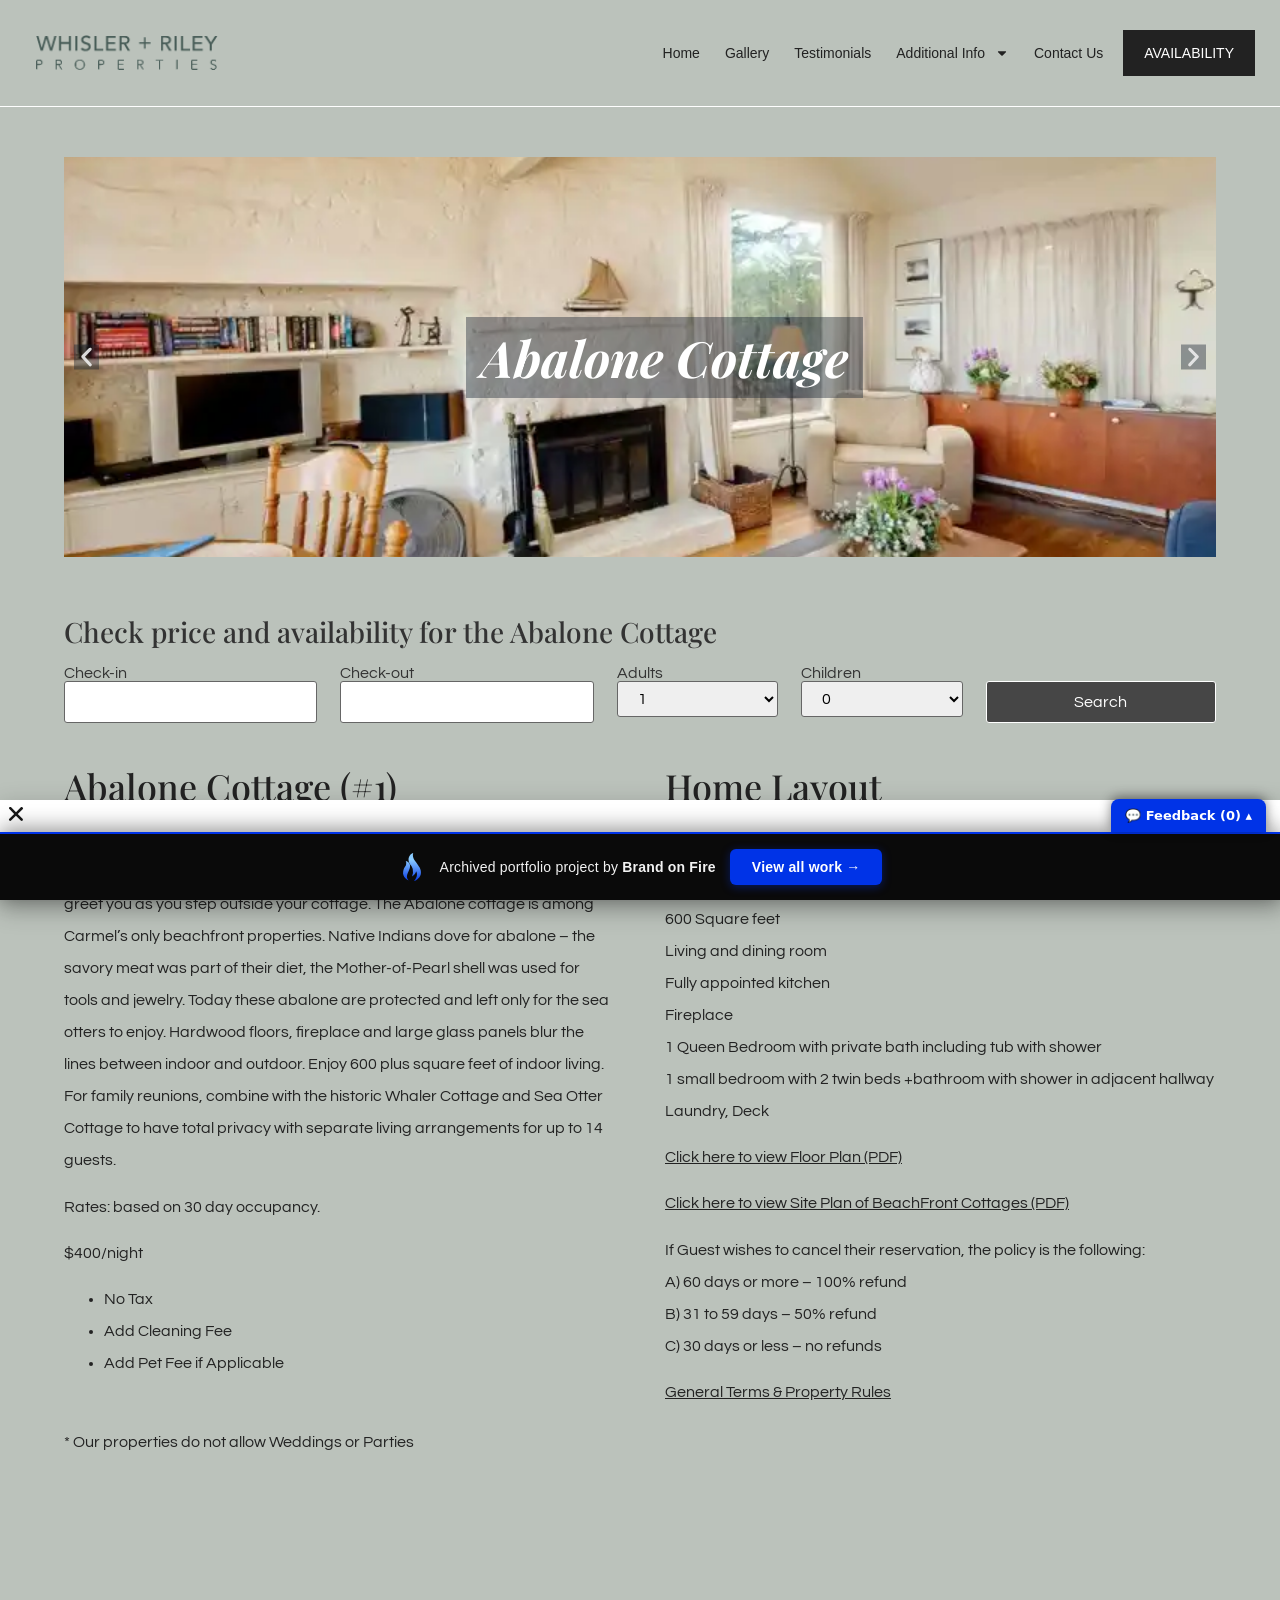
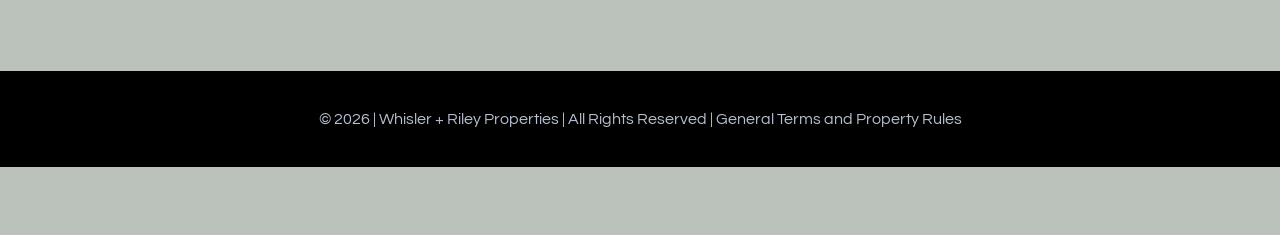
<file: abalone-cottage/index.html>
<!doctype html><html lang="en-US" data-bofp="0"><head><meta charset="UTF-8"><meta name="viewport" content="width=device-width, initial-scale=1"><link rel="profile" href="#"><meta name="robots" content="index, follow, max-image-preview:large, max-snippet:-1, max-video-preview:-1"><title>Abalone Cottage | Carmel Beachfront Vacation Rental | Point Lobos</title><meta name="description" content="Experience a rare coastal retreat at the Abalone Cottage, one of Carmel's only beachfront rentals. Book your Point Lobos getaway today!"><link rel="canonical" href="/abalone-cottage/"><meta property="og:locale" content="en_US"><meta property="og:type" content="article"><meta property="og:title" content="Abalone Cottage | Carmel Beachfront Vacation Rental | Point Lobos"><meta property="og:description" content="Experience a rare coastal retreat at the Abalone Cottage, one of Carmel's only beachfront rentals. Book your Point Lobos getaway today!"><meta property="og:url" content="/abalone-cottage/"><meta property="og:site_name" content="Point Lobos Rentals"><meta property="article:modified_time" content="2026-05-01T19:09:28+00:00"><meta name="twitter:card" content="summary_large_image"><meta name="twitter:label1" content="Est. reading time"><meta name="twitter:data1" content="2 minutes"><link rel="alternate" type="application/rss+xml" title="Point Lobos Rentals » Feed" href="/feed/"><link rel="https://api.w.org/" href="/wp-json/"><link rel="alternate" title="JSON" type="application/json" href="/wp-json/wp/v2/pages/1917"><meta name="generator" content="Elementor 4.1.1; features: e_font_icon_svg, additional_custom_breakpoints; settings: css_print_method-internal, google_font-enabled, font_display-swap"><meta name="generator" content="WP Rocket 3.20.2" data-wpr-features="wpr_lazyload_images wpr_preload_links wpr_desktop"><link rel="stylesheet" href="../style.css"><style>[data-bofp="1"]{background-color:rgb(187, 194, 187)!important;color:rgb(51, 51, 51)!important}[data-bofp="2"]{background-color:rgb(187, 194, 187)!important;color:rgb(51, 51, 51)!important}[data-bofp="3"]{background-color:rgba(255, 255, 255, 0)!important;color:rgb(51, 51, 51)!important}[data-bofp="4"]{background-color:rgba(255, 255, 255, 0)!important;color:rgb(51, 51, 51)!important}[data-bofp="5"]{background-color:rgba(255, 255, 255, 0)!important;color:rgb(51, 51, 51)!important}[data-bofp="6"]{background-color:rgba(255, 255, 255, 0)!important;color:rgb(51, 51, 51)!important}[data-bofp="7"]{background-color:rgba(255, 255, 255, 0)!important;color:rgb(51, 51, 51)!important}[data-bofp="8"]{background-color:rgba(255, 255, 255, 0)!important;color:rgb(51, 51, 51)!important}[data-bofp="9"]{background-color:rgba(255, 255, 255, 0)!important;color:rgb(51, 51, 51)!important}[data-bofp="10"]{background-color:rgba(255, 255, 255, 0)!important;color:rgb(51, 51, 51)!important}[data-bofp="11"]{background-color:rgba(255, 255, 255, 0)!important;color:rgb(51, 51, 51)!important}[data-bofp="12"]{background-color:rgba(255, 255, 255, 0)!important;color:rgb(51, 51, 51)!important}[data-bofp="13"]{background-color:rgba(255, 255, 255, 0)!important;color:rgb(51, 51, 51)!important}[data-bofp="14"]{background-color:rgba(255, 255, 255, 0)!important;color:rgb(51, 51, 51)!important}[data-bofp="15"]{background-color:rgba(255, 255, 255, 0)!important;color:rgb(51, 51, 51)!important}[data-bofp="16"]{background-color:rgba(255, 255, 255, 0)!important;color:rgb(51, 51, 51)!important}[data-bofp="17"]{background-color:rgba(255, 255, 255, 0)!important;color:rgb(51, 51, 51)!important}[data-bofp="18"]{background-color:rgb(0, 0, 0)!important;color:rgb(51, 51, 51)!important}[data-bofp="19"]{background-color:rgb(255, 255, 255)!important;color:rgb(51, 51, 51)!important}[data-bofp="20"]{background-color:rgb(255, 255, 255)!important;color:rgb(51, 51, 51)!important}</style><meta name="robots" content="noindex, nofollow"></head><body data-rsssl="1" class="wp-singular page-template-default page page-id-1917 wp-custom-logo wp-embed-responsive wp-theme-hello-elementor hello-elementor-default elementor-default elementor-kit-2592 elementor-page elementor-page-1917 e--ua-blink e--ua-mac e--ua-webkit dialog-body dialog-lightbox-body dialog-container dialog-lightbox-container" data-elementor-device-mode="laptop" data-bofp="1"><a class="skip-link screen-reader-text" href="#content">Skip to content</a><header data-rocket-location-hash="e1cfe59a8182f87608f01d4b1c431c34" data-elementor-type="header" data-elementor-id="2599" class="elementor elementor-2599 elementor-location-header" data-elementor-post-type="elementor_library"><div class="elementor-element elementor-element-30aca1e e-con-full e-flex e-con e-parent e-lazyloaded" data-id="30aca1e" data-element_type="container" data-e-type="container" data-settings="{&quot;background_background&quot;:&quot;classic&quot;}" data-bofp="2"><div data-rocket-location-hash="91d898bb93f3462d2e00695ff86b5d5f" class="elementor-element elementor-element-cbbc3b1 elementor-widget elementor-widget-theme-site-logo elementor-widget-image" data-id="cbbc3b1" data-element_type="widget" data-e-type="widget" data-widget_type="theme-site-logo.default"><div class="elementor-widget-container"><a href="../index.html"><img width="183" height="36" src="../_a/f2bf5fe8b85e.svg" class="attachment-full size-full wp-image-2621 entered lazyloaded" alt="" data-ll-status="loaded" decoding="sync">				</a></div></div><div class="elementor-element elementor-element-13f41df elementor-nav-menu--stretch elementor-nav-menu__align-end elementor-nav-menu__text-align-center elementor-nav-menu--dropdown-tablet elementor-nav-menu--toggle elementor-nav-menu--burger elementor-widget elementor-widget-nav-menu" data-id="13f41df" data-element_type="widget" data-e-type="widget" data-settings="{&quot;full_width&quot;:&quot;stretch&quot;,&quot;layout&quot;:&quot;horizontal&quot;,&quot;submenu_icon&quot;:{&quot;value&quot;:&quot;&lt;svg aria-hidden=\&quot;true\&quot; class=\&quot;e-font-icon-svg e-fas-caret-down\&quot; viewBox=\&quot;0 0 320 512\&quot; xmlns=\&quot;http:\/\/www.w3.org\/2000\/svg\&quot;&gt;&lt;path d=\&quot;M31.3 192h257.3c17.8 0 26.7 21.5 14.1 34.1L174.1 354.8c-7.8 7.8-20.5 7.8-28.3 0L17.2 226.1C4.6 213.5 13.5 192 31.3 192z\&quot;&gt;&lt;\/path&gt;&lt;\/svg&gt;&quot;,&quot;library&quot;:&quot;fa-solid&quot;},&quot;toggle&quot;:&quot;burger&quot;}" data-widget_type="nav-menu.default"><div class="elementor-widget-container"><nav aria-label="Menu v2" class="elementor-nav-menu--main elementor-nav-menu__container elementor-nav-menu--layout-horizontal e--pointer-none"><ul id="menu-1-13f41df" class="elementor-nav-menu" data-smartmenus-id="1782339936083864"><li class="menu-item menu-item-type-post_type menu-item-object-page menu-item-home menu-item-2617"><a href="../index.html" class="elementor-item">Home</a></li><li class="menu-item menu-item-type-post_type menu-item-object-page menu-item-2943"><a href="../gallery/index.html" class="elementor-item">Gallery</a></li><li class="menu-item menu-item-type-post_type menu-item-object-page menu-item-3441"><a href="../testimonials/index.html" class="elementor-item">Testimonials</a></li><li class="menu-item menu-item-type-post_type menu-item-object-page menu-item-has-children menu-item-2944"><a href="../additional-information/index.html" class="elementor-item has-submenu" id="sm-1782339936083864-1" aria-haspopup="true" aria-controls="sm-1782339936083864-2" aria-expanded="false">Additional Info<span class="sub-arrow"><svg aria-hidden="true" class="e-font-icon-svg e-fas-caret-down" viewBox="0 0 320 512" xmlns="http://www.w3.org/2000/svg"><path d="M31.3 192h257.3c17.8 0 26.7 21.5 14.1 34.1L174.1 354.8c-7.8 7.8-20.5 7.8-28.3 0L17.2 226.1C4.6 213.5 13.5 192 31.3 192z"></path></svg></span></a><ul class="sub-menu elementor-nav-menu--dropdown" id="sm-1782339936083864-2" role="group" aria-hidden="true" aria-labelledby="sm-1782339936083864-1" aria-expanded="false"><li class="menu-item menu-item-type-post_type menu-item-object-page menu-item-3439"><a href="../point-lobos-rentals-history/index.html" class="elementor-sub-item">History</a></li><li class="menu-item menu-item-type-post_type menu-item-object-page menu-item-3440"><a href="../additional-information/index.html" class="elementor-sub-item">Nearby Activities</a></li><li class="menu-item menu-item-type-post_type menu-item-object-page menu-item-3442"><a href="../contact-us-location/index.html" class="elementor-sub-item">Location</a></li></ul></li><li class="menu-item menu-item-type-post_type menu-item-object-page menu-item-2612"><a href="../contact-us-location/index.html" class="elementor-item">Contact Us</a></li></ul>			</nav><div class="elementor-menu-toggle" role="button" tabindex="0" aria-label="Menu Toggle" aria-expanded="false" style=""><svg aria-hidden="true" role="presentation" class="elementor-menu-toggle__icon--open e-font-icon-svg e-eicon-menu-bar" viewBox="0 0 1000 1000" xmlns="http://www.w3.org/2000/svg"><path d="M104 333H896C929 333 958 304 958 271S929 208 896 208H104C71 208 42 237 42 271S71 333 104 333ZM104 583H896C929 583 958 554 958 521S929 458 896 458H104C71 458 42 487 42 521S71 583 104 583ZM104 833H896C929 833 958 804 958 771S929 708 896 708H104C71 708 42 737 42 771S71 833 104 833Z"></path></svg><svg aria-hidden="true" role="presentation" class="elementor-menu-toggle__icon--close e-font-icon-svg e-eicon-close" viewBox="0 0 1000 1000" xmlns="http://www.w3.org/2000/svg"><path d="M742 167L500 408 258 167C246 154 233 150 217 150 196 150 179 158 167 167 154 179 150 196 150 212 150 229 154 242 171 254L408 500 167 742C138 771 138 800 167 829 196 858 225 858 254 829L496 587 738 829C750 842 767 846 783 846 800 846 817 842 829 829 842 817 846 804 846 783 846 767 842 750 829 737L588 500 833 258C863 229 863 200 833 171 804 137 775 137 742 167Z"></path></svg>		</div><nav class="elementor-nav-menu--dropdown elementor-nav-menu__container" aria-hidden="true" style="top: 44px; --menu-height: 0; width: 1366px; left: 0px;"><ul id="menu-2-13f41df" class="elementor-nav-menu" data-smartmenus-id="17823399360835876"><li class="menu-item menu-item-type-post_type menu-item-object-page menu-item-home menu-item-2617"><a href="../index.html" class="elementor-item" tabindex="-1">Home</a></li><li class="menu-item menu-item-type-post_type menu-item-object-page menu-item-2943"><a href="../gallery/index.html" class="elementor-item" tabindex="-1">Gallery</a></li><li class="menu-item menu-item-type-post_type menu-item-object-page menu-item-3441"><a href="../testimonials/index.html" class="elementor-item" tabindex="-1">Testimonials</a></li><li class="menu-item menu-item-type-post_type menu-item-object-page menu-item-has-children menu-item-2944"><a href="../additional-information/index.html" class="elementor-item has-submenu" tabindex="-1" id="sm-17823399360835876-1" aria-haspopup="true" aria-controls="sm-17823399360835876-2" aria-expanded="false">Additional Info<span class="sub-arrow"><svg aria-hidden="true" class="e-font-icon-svg e-fas-caret-down" viewBox="0 0 320 512" xmlns="http://www.w3.org/2000/svg"><path d="M31.3 192h257.3c17.8 0 26.7 21.5 14.1 34.1L174.1 354.8c-7.8 7.8-20.5 7.8-28.3 0L17.2 226.1C4.6 213.5 13.5 192 31.3 192z"></path></svg></span></a><ul class="sub-menu elementor-nav-menu--dropdown" id="sm-17823399360835876-2" role="group" aria-hidden="true" aria-labelledby="sm-17823399360835876-1" aria-expanded="false"><li class="menu-item menu-item-type-post_type menu-item-object-page menu-item-3439"><a href="../point-lobos-rentals-history/index.html" class="elementor-sub-item" tabindex="-1">History</a></li><li class="menu-item menu-item-type-post_type menu-item-object-page menu-item-3440"><a href="../additional-information/index.html" class="elementor-sub-item" tabindex="-1">Nearby Activities</a></li><li class="menu-item menu-item-type-post_type menu-item-object-page menu-item-3442"><a href="../contact-us-location/index.html" class="elementor-sub-item" tabindex="-1">Location</a></li></ul></li><li class="menu-item menu-item-type-post_type menu-item-object-page menu-item-2612"><a href="../contact-us-location/index.html" class="elementor-item" tabindex="-1">Contact Us</a></li></ul>			</nav></div></div><div data-rocket-location-hash="a8d59d58e5c63685d9e4c6decd732e03" class="elementor-element elementor-element-9fd94a3 elementor-tablet-align-right elementor-widget elementor-widget-button" data-id="9fd94a3" data-element_type="widget" data-e-type="widget" data-widget_type="button.default"><div class="elementor-widget-container"><div class="elementor-button-wrapper"><a class="elementor-button elementor-button-link elementor-size-sm" href="../availability/index.html"><span class="elementor-button-content-wrapper"><span class="elementor-button-text">AVAILABILITY</span></span></a></div></div></div></div></header><main data-rocket-location-hash="f1cc2fe627ee6be3de71a20c7f559d72" id="content" class="site-main post-1917 page type-page status-publish hentry"><div data-rocket-location-hash="c83da318538040736752f757a6274db5" class="page-content"><div data-rocket-location-hash="41d0ee349e3131c9490ec2cc9337ab46" data-elementor-type="wp-page" data-elementor-id="1917" class="elementor elementor-1917" data-elementor-post-type="page"><div class="elementor-element elementor-element-28909e9 e-con-full e-flex e-con e-parent e-lazyloaded" data-id="28909e9" data-element_type="container" data-e-type="container"><div class="elementor-element elementor-element-c403ae8 e-flex e-con-boxed e-con e-child" data-id="c403ae8" data-element_type="container" data-e-type="container"><div class="e-con-inner"><div class="elementor-element elementor-element-5914c23 plr-slider-img elementor--h-position-center elementor--v-position-middle elementor-arrows-position-inside elementor-widget elementor-widget-slides e-widget-swiper" data-id="5914c23" data-element_type="widget" data-e-type="widget" data-settings="{&quot;navigation&quot;:&quot;arrows&quot;,&quot;autoplay&quot;:&quot;yes&quot;,&quot;pause_on_hover&quot;:&quot;yes&quot;,&quot;pause_on_interaction&quot;:&quot;yes&quot;,&quot;autoplay_speed&quot;:5000,&quot;infinite&quot;:&quot;yes&quot;,&quot;transition&quot;:&quot;slide&quot;,&quot;transition_speed&quot;:500}" data-widget_type="slides.default"><div class="elementor-widget-container"><div class="elementor-swiper"><div class="elementor-slides-wrapper elementor-main-swiper swiper swiper-initialized swiper-horizontal swiper-pointer-events" role="region" aria-roledescription="carousel" aria-label="Slides" dir="ltr" data-animation="fadeInUp"><div class="swiper-wrapper elementor-slides" id="swiper-wrapper-1050ea3d167b77ace" aria-live="off" style="cursor: grab; transition-duration: 0ms; transform: translate3d(-7200px, 0px, 0px);"><div class="elementor-repeater-item-c902a4c swiper-slide swiper-slide-duplicate swiper-slide-duplicate-prev" role="group" aria-roledescription="slide" data-swiper-slide-index="0" aria-label="1 / 5" style="width: 1200px;"><div class="swiper-slide-bg" role="img" aria-label="King Bedroom with Large closet" data-bofp="3"></div><div class="swiper-slide-inner"><div class="swiper-slide-contents animated fadeInUp" style=""><div class="elementor-slide-heading">Abalone Cottage</div></div></div></div><div class="elementor-repeater-item-03190cd swiper-slide swiper-slide-duplicate swiper-slide-duplicate-active" role="group" aria-roledescription="slide" data-swiper-slide-index="1" aria-label="2 / 5" style="width: 1200px;"><div class="swiper-slide-bg" role="img" aria-label="White Living Area" data-bofp="4"></div><div class="swiper-slide-inner"><div class="swiper-slide-contents animated fadeInUp" style=""><div class="elementor-slide-heading">Abalone Cottage</div></div></div></div><div class="elementor-repeater-item-483d363 swiper-slide swiper-slide-duplicate swiper-slide-duplicate-next" role="group" aria-roledescription="slide" data-swiper-slide-index="2" aria-label="3 / 5" style="width: 1200px;"><div class="swiper-slide-bg" role="img" aria-label="Sea View from inside Dining Place" data-bofp="5"></div><div class="swiper-slide-inner"><div class="swiper-slide-contents animated fadeInUp" style=""><div class="elementor-slide-heading">Abalone Cottage</div></div></div></div><div class="elementor-repeater-item-a6f958f swiper-slide swiper-slide-duplicate" role="group" aria-roledescription="slide" data-swiper-slide-index="3" aria-label="4 / 5" style="width: 1200px;"><div class="swiper-slide-bg" role="img" aria-label="Large Sofa with Fireplace While Looking Outside" data-bofp="6"></div><div class="swiper-slide-inner"><div class="swiper-slide-contents animated fadeInUp" style=""><div class="elementor-slide-heading">Abalone Cottage</div></div></div></div><div class="elementor-repeater-item-09df5a6 swiper-slide swiper-slide-duplicate" role="group" aria-roledescription="slide" data-swiper-slide-index="4" aria-label="5 / 5" style="width: 1200px;"><div class="swiper-slide-bg" role="img" aria-label="White Room with Twin Bed" data-bofp="7"></div><div class="swiper-slide-inner"><div class="swiper-slide-contents animated fadeInUp" style=""><div class="elementor-slide-heading">Abalone Cottage</div></div></div></div><div class="elementor-repeater-item-c902a4c swiper-slide swiper-slide-prev" role="group" aria-roledescription="slide" data-swiper-slide-index="0" aria-label="1 / 5" style="width: 1200px;"><div class="swiper-slide-bg" role="img" aria-label="King Bedroom with Large closet" data-bofp="8"></div><div class="swiper-slide-inner"><div class="swiper-slide-contents animated fadeInUp" style=""><div class="elementor-slide-heading">Abalone Cottage</div></div></div></div><div class="elementor-repeater-item-03190cd swiper-slide swiper-slide-active" role="group" aria-roledescription="slide" data-swiper-slide-index="1" aria-label="2 / 5" style="width: 1200px;"><div class="swiper-slide-bg elementor-ken-burns--active" role="img" aria-label="White Living Area" data-bofp="9"></div><div class="swiper-slide-inner"><div class="swiper-slide-contents animated fadeInUp" style=""><div class="elementor-slide-heading">Abalone Cottage</div></div></div></div><div class="elementor-repeater-item-483d363 swiper-slide swiper-slide-next" role="group" aria-roledescription="slide" data-swiper-slide-index="2" aria-label="3 / 5" style="width: 1200px;"><div class="swiper-slide-bg" role="img" aria-label="Sea View from inside Dining Place" data-bofp="10"></div><div class="swiper-slide-inner"><div class="swiper-slide-contents animated fadeInUp" style=""><div class="elementor-slide-heading">Abalone Cottage</div></div></div></div><div class="elementor-repeater-item-a6f958f swiper-slide" role="group" aria-roledescription="slide" data-swiper-slide-index="3" aria-label="4 / 5" style="width: 1200px;"><div class="swiper-slide-bg" role="img" aria-label="Large Sofa with Fireplace While Looking Outside" data-bofp="11"></div><div class="swiper-slide-inner"><div class="swiper-slide-contents animated fadeInUp" style=""><div class="elementor-slide-heading">Abalone Cottage</div></div></div></div><div class="elementor-repeater-item-09df5a6 swiper-slide" role="group" aria-roledescription="slide" data-swiper-slide-index="4" aria-label="5 / 5" style="width: 1200px;"><div class="swiper-slide-bg" role="img" aria-label="White Room with Twin Bed" data-bofp="12"></div><div class="swiper-slide-inner"><div class="swiper-slide-contents animated fadeInUp" style=""><div class="elementor-slide-heading">Abalone Cottage</div></div></div></div>				<div class="elementor-repeater-item-c902a4c swiper-slide swiper-slide-duplicate swiper-slide-duplicate-prev" role="group" aria-roledescription="slide" data-swiper-slide-index="0" aria-label="1 / 5" style="width: 1200px;"><div class="swiper-slide-bg" role="img" aria-label="King Bedroom with Large closet" data-bofp="13"></div><div class="swiper-slide-inner"><div class="swiper-slide-contents animated fadeInUp" style=""><div class="elementor-slide-heading">Abalone Cottage</div></div></div></div><div class="elementor-repeater-item-03190cd swiper-slide swiper-slide-duplicate swiper-slide-duplicate-active" role="group" aria-roledescription="slide" data-swiper-slide-index="1" aria-label="2 / 5" style="width: 1200px;"><div class="swiper-slide-bg" role="img" aria-label="White Living Area" data-bofp="14"></div><div class="swiper-slide-inner"><div class="swiper-slide-contents animated fadeInUp" style=""><div class="elementor-slide-heading">Abalone Cottage</div></div></div></div><div class="elementor-repeater-item-483d363 swiper-slide swiper-slide-duplicate swiper-slide-duplicate-next" role="group" aria-roledescription="slide" data-swiper-slide-index="2" aria-label="3 / 5" style="width: 1200px;"><div class="swiper-slide-bg" role="img" aria-label="Sea View from inside Dining Place" data-bofp="15"></div><div class="swiper-slide-inner"><div class="swiper-slide-contents animated fadeInUp" style=""><div class="elementor-slide-heading">Abalone Cottage</div></div></div></div><div class="elementor-repeater-item-a6f958f swiper-slide swiper-slide-duplicate" role="group" aria-roledescription="slide" data-swiper-slide-index="3" aria-label="4 / 5" style="width: 1200px;"><div class="swiper-slide-bg" role="img" aria-label="Large Sofa with Fireplace While Looking Outside" data-bofp="16"></div><div class="swiper-slide-inner"><div class="swiper-slide-contents animated fadeInUp" style=""><div class="elementor-slide-heading">Abalone Cottage</div></div></div></div><div class="elementor-repeater-item-09df5a6 swiper-slide swiper-slide-duplicate" role="group" aria-roledescription="slide" data-swiper-slide-index="4" aria-label="5 / 5" style="width: 1200px;"><div class="swiper-slide-bg" role="img" aria-label="White Room with Twin Bed" data-bofp="17"></div><div class="swiper-slide-inner"><div class="swiper-slide-contents animated fadeInUp" style=""><div class="elementor-slide-heading">Abalone Cottage</div></div></div></div></div><div class="elementor-swiper-button elementor-swiper-button-prev" role="button" tabindex="0" aria-label="Previous slide" aria-controls="swiper-wrapper-1050ea3d167b77ace"><svg aria-hidden="true" class="e-font-icon-svg e-eicon-chevron-left" viewBox="0 0 1000 1000" xmlns="http://www.w3.org/2000/svg"><path d="M646 125C629 125 613 133 604 142L308 442C296 454 292 471 292 487 292 504 296 521 308 533L604 854C617 867 629 875 646 875 663 875 679 871 692 858 704 846 713 829 713 812 713 796 708 779 692 767L438 487 692 225C700 217 708 204 708 187 708 171 704 154 692 142 675 129 663 125 646 125Z"></path></svg>						</div><div class="elementor-swiper-button elementor-swiper-button-next" role="button" tabindex="0" aria-label="Next slide" aria-controls="swiper-wrapper-1050ea3d167b77ace"><svg aria-hidden="true" class="e-font-icon-svg e-eicon-chevron-right" viewBox="0 0 1000 1000" xmlns="http://www.w3.org/2000/svg"><path d="M696 533C708 521 713 504 713 487 713 471 708 454 696 446L400 146C388 133 375 125 354 125 338 125 325 129 313 142 300 154 292 171 292 187 292 204 296 221 308 233L563 492 304 771C292 783 288 800 288 817 288 833 296 850 308 863 321 871 338 875 354 875 371 875 388 867 400 854L696 533Z"></path></svg>						</div><span class="swiper-notification" aria-live="assertive" aria-atomic="true"></span></div></div></div></div></div></div></div><div class="elementor-element elementor-element-47b3a6e e-con-full e-flex e-con e-parent e-lazyloaded" data-id="47b3a6e" data-element_type="container" data-e-type="container"><div class="elementor-element elementor-element-0190065 e-flex e-con-boxed e-con e-child" data-id="0190065" data-element_type="container" data-e-type="container"><div class="e-con-inner"><div class="elementor-element elementor-element-4c4422c e-con-full e-flex e-con e-child" data-id="4c4422c" data-element_type="container" data-e-type="container"><div class="elementor-element elementor-element-54facb0 plr-shrtcd elementor-widget elementor-widget-shortcode" data-id="54facb0" data-element_type="widget" data-e-type="widget" data-widget_type="shortcode.default"><div class="elementor-widget-container"><div class="elementor-shortcode"><div style="text-align:" center;”=""><div id="hbook-booking-form-1" class="hbook-wrapper hbook-wrapper-booking-form hb-accom-page" data-status="" data-page-accom-id="338" data-current-page-id="1917" data-exists-main-booking-form="no" data-force-display-thumb="no" data-force-display-desc="no" data-results-show-only-accom-id="" data-booking-rules="{&quot;allowed_check_in_days&quot;:&quot;0,1,2,3,4,5,6&quot;,&quot;allowed_check_out_days&quot;:&quot;0,1,2,3,4,5,6&quot;,&quot;minimum_stay&quot;:&quot;1&quot;,&quot;maximum_stay&quot;:&quot;9999&quot;,&quot;seasonal_allowed_check_in_days&quot;:[],&quot;seasonal_allowed_check_out_days&quot;:[],&quot;seasonal_minimum_stay&quot;:{&quot;101&quot;:&quot;4&quot;,&quot;102&quot;:&quot;4&quot;,&quot;105&quot;:&quot;4&quot;,&quot;127&quot;:&quot;4&quot;,&quot;110&quot;:&quot;30&quot;,&quot;111&quot;:&quot;30&quot;,&quot;112&quot;:&quot;30&quot;,&quot;113&quot;:&quot;30&quot;,&quot;114&quot;:&quot;30&quot;},&quot;seasonal_maximum_stay&quot;:{&quot;107&quot;:&quot;30&quot;,&quot;109&quot;:&quot;30&quot;,&quot;110&quot;:&quot;30&quot;,&quot;111&quot;:&quot;30&quot;,&quot;112&quot;:&quot;30&quot;,&quot;113&quot;:&quot;30&quot;,&quot;114&quot;:&quot;30&quot;,&quot;115&quot;:&quot;30&quot;,&quot;116&quot;:&quot;30&quot;,&quot;117&quot;:&quot;30&quot;,&quot;118&quot;:&quot;30&quot;},&quot;conditional_booking_rules&quot;:[]}"><form class="hb-booking-search-form hb-form-1 hb-horizontal-search-form" method="POST" data-search-only="no" action="#"><h3 class="hb-title hb-title-search-form">Check price and availability for the Abalone Cottage</h3><div class="hb-searched-summary hb-clearfix"><p class="hb-check-dates-wrapper hb-chosen-check-in-date">Check-in: <span></span></p><p class="hb-check-dates-wrapper hb-chosen-check-out-date">Check-out: <span></span></p><p class="hb-admin-search-type-wrapper hb-chosen-admin-search-type">[string_chosen_admin_search_type] <span></span></p><p class="hb-accom-number-wrapper hb-chosen-accom-number">Number of accommodation: <span></span></p><p class="hb-people-wrapper hb-chosen-adults">Adults: <span></span></p><p class="hb-people-wrapper hb-chosen-children">Children: <span></span></p><p class="hb-change-search-wrapper hb-search-button-wrapper hb-button-wrapper"><input type="submit" value="Change search"></p></div><div class="hb-search-fields-and-submit"><div class="hb-search-fields hb-clearfix"><p class="hb-check-dates-wrapper"><label for="hb-form-1-check-in-date">Check-in</label><input id="hb-form-1-check-in-date" name="hb-check-in-date" class="hb-input-datepicker hb-check-in-date" type="text" placeholder="" autocomplete="off"><input class="hb-check-in-hidden" name="hb-check-in-hidden" type="hidden" value=""><span class="hb-datepick-check-in-out-mobile-trigger hb-datepick-check-in-mobile-trigger"></span><span class="hb-datepick-check-in-out-trigger hb-datepick-check-in-trigger"></span></p><p class="hb-check-dates-wrapper"><label for="hb-form-1-check-out-date">Check-out</label><input id="hb-form-1-check-out-date" name="hb-check-out-date" class="hb-input-datepicker hb-check-out-date" type="text" placeholder="" autocomplete="off"><input class="hb-check-out-hidden" name="hb-check-out-hidden" type="hidden" value=""><span class="hb-datepick-check-in-out-mobile-trigger hb-datepick-check-out-mobile-trigger"></span><span class="hb-datepick-check-in-out-trigger hb-datepick-check-out-trigger"></span></p><p class="hb-accom-number-wrapper"><label for="hb-form-1-accom-number">Number of accommodation</label><select id="hb-form-1-accom-number" name="hb-accom-number" class="hb-accom-number"><option disabled="" value="0" selected="">1 (1 adult)</option><option value="any">Any</option><option value="1">1</option></select><input class="hb-accom-people" name="hb-accom-people" type="hidden" value="1-0"><input class="hb-accom-people-any" name="hb-accom-people-any" type="hidden" value="no"></p><p class="hb-people-wrapper hb-people-wrapper-adults"><label for="hb-form-1-adults">Adults</label><select id="hb-form-1-adults" name="hb-adults" class="hb-adults"><option value="1">1</option><option value="2">2</option><option value="3">3</option><option value="4">4</option></select><input class="hb-adults-hidden" type="hidden" value=""></p><p class="hb-people-wrapper hb-people-wrapper-children hb-people-wrapper-last"><label for="hb-form-1-children">Children</label><select id="hb-form-1-children" name="hb-children" class="hb-children"><option value="0">0</option><option value="1">1</option><option value="2">2</option><option value="3">3</option></select><input class="hb-children-hidden" type="hidden" value=""></p><p class="hb-search-submit-wrapper hb-search-button-wrapper hb-button-wrapper"><label for="hb-form-1-hb-search-form-submit">&nbsp;</label><input type="submit" id="hb-form-1-hb-search-form-submit" value="Search"></p></div><p class="hb-search-error">&nbsp;</p><p class="hb-search-no-result">&nbsp;</p><p class="hb-booking-searching hb-dots-loader">Searching<span></span></p></div><input type="hidden" class="hb-results-show-only-accom-id" name="hb-results-show-only-accom-id"><input type="hidden" class="hb-chosen-options" name="hb-chosen-options" value=""><input type="hidden" class="hb-chosen-accom-num" name="hb-chosen-accom-num" value=""><div class="hb-multi-accom-people-selection-wrapper" data-form-num="1"><a class="hb-people-popup-wrapper-close" href="#">×</a><div class="hb-multi-accom-people-selection hb-multi-accom-people-selection-accom-1 hb-clearfix"><b class="hb-multi-accom-people-title">Accommodation 1</b><p class="hb-multi-accom-people-wrapper"><label for="hb-form-1-hb-accom-1-adults">Adults</label><select id="hb-form-1-hb-accom-1-adults" class="hb-multi-accom-adults"><option>1</option><option>2</option><option>3</option><option>4</option></select></p><p class="hb-multi-accom-people-wrapper hb-multi-accom-children-wrapper"><label for="hb-form-1-hb-accom-1-children">Children</label><select id="hb-form-1-hb-accom-1-children" class="hb-multi-accom-children"><option>0</option><option>1</option><option>2</option><option>3</option><option>4</option></select></p></div></div></form><div class="hb-accom-list" style=""></div><form class="hb-booking-details-form hb-step-wrapper has-validation-callback" style=""><p class="hb-step-button hb-button-wrapper hb-previous-step hb-previous-step-2"><input type="submit" value="← Previous"></p><div class="hb-details-fields"><h3 class="hb-title">Enter your details</h3><p><label for="hb-form-1-first_name">First name*</label><input id="hb-form-1-first_name" name="hb_first_name" class="hb-detail-field" data-validation="required" type="text" value=""></p><p><label for="hb-form-1-last_name">Last name*</label><input id="hb-form-1-last_name" name="hb_last_name" class="hb-detail-field" data-validation="required" type="text" value=""></p><p><label for="hb-form-1-email">Email*</label><input id="hb-form-1-email" name="hb_email" class="hb-detail-field" data-validation="required email" type="text" value=""></p><p><label for="hb-form-1-phone">Phone*</label><input id="hb-form-1-phone" name="hb_phone" class="hb-detail-field" data-validation="required number" data-validation-allowing="float" type="text" value=""></p><p><label for="hb-form-1-address_1">Address line 1</label><input id="hb-form-1-address_1" name="hb_address_1" class="hb-detail-field" data-validation="" type="text" value=""></p><p><label for="hb-form-1-city">City</label><input id="hb-form-1-city" name="hb_city" class="hb-detail-field" data-validation="" type="text" value=""></p><p><label for="hb-form-1-state_province">State / province</label><input id="hb-form-1-state_province" name="hb_state_province" class="hb-detail-field" data-validation="" data-validation-saved="" type="text" value=""></p><p><label for="hb-form-1-zip_code">Zip code</label><input id="hb-form-1-zip_code" name="hb_zip_code" class="hb-detail-field" data-validation="" type="text" value=""></p><p><label for="hb-form-1-country_iso-selectized">Country*</label><select id="hb-form-1-country_iso" name="hb_country_iso" class="hb-detail-field hb-country-iso-select selectized" data-validation="required" tabindex="-1" style="display: none;"><option value="" selected="selected"></option></select><div class="hb-detail-field hb-country-iso-select selectize-control single"><div class="selectize-input items not-full has-options" style="background-color: rgb(255, 255, 255); border-width: 1px; border-style: solid; border-color: rgb(102, 102, 102); border-radius: 3px; line-height: 36px; padding-left: 16px;"><input type="text" autocomplete="new-password" autofill="no" tabindex="" id="hb-form-1-country_iso-selectized" style="width: 4px;"></div><div class="single selectize-dropdown hb-detail-field hb-country-iso-select" style="display: none;"><div class="selectize-dropdown-content" tabindex="-1"></div></div></div></p><p class="hb-country-iso-additional-info-wrapper hb-usa-state-iso-wrapper" style="display: none;"><label for="hb-form-1-usa_state_iso-selectized">State*</label><select id="hb-form-1-usa_state_iso" name="hb_usa_state_iso" class="hb-detail-field selectized" tabindex="-1" data-validation="" style="display: none;"><option value="" selected="selected"></option></select><div class="hb-detail-field selectize-control single"><div class="selectize-input items not-full has-options" style="background-color: rgb(255, 255, 255); border-width: 1px; border-style: solid; border-color: rgb(102, 102, 102); border-radius: 3px; line-height: 36px; padding-left: 16px;"><input type="text" autocomplete="new-password" autofill="no" tabindex="" id="hb-form-1-usa_state_iso-selectized" style="width: 4px;"></div><div class="single selectize-dropdown hb-detail-field" style="display: none;"><div class="selectize-dropdown-content" tabindex="-1"></div></div></div></p><p class="hb-country-iso-additional-info-wrapper hb-canada-province-iso-wrapper" style="display: none;"><label for="hb-form-1-canada_province_iso-selectized">Province*</label><select id="hb-form-1-canada_province_iso" name="hb_canada_province_iso" class="hb-detail-field selectized" tabindex="-1" data-validation="" style="display: none;"><option value="" selected="selected"></option></select><div class="hb-detail-field selectize-control single"><div class="selectize-input items not-full has-options" style="background-color: rgb(255, 255, 255); border-width: 1px; border-style: solid; border-color: rgb(102, 102, 102); border-radius: 3px; line-height: 36px; padding-left: 16px;"><input type="text" autocomplete="new-password" autofill="no" tabindex="" id="hb-form-1-canada_province_iso-selectized" style="width: 4px;"></div><div class="single selectize-dropdown hb-detail-field" style="display: none;"><div class="selectize-dropdown-content" tabindex="-1"></div></div></div></p></div><p class="hb-loading-summary hb-dots-loader">Loading summary<span></span></p><div class="hb-summary-wrapper">&nbsp;</div><input type="hidden" class="hb-details-check-in" name="hb-details-check-in"><input type="hidden" class="hb-details-check-out" name="hb-details-check-out"><input type="hidden" class="hb-details-adults" name="hb-details-adults"><input type="hidden" class="hb-details-children" name="hb-details-children"><input type="hidden" class="hb-details-accom-ids" name="hb-details-accom-ids"><input type="hidden" class="hb-details-is-admin" name="hb-details-is-admin"><input type="hidden" name="hb-details-booking-form-num" value="1"><div class="hb-policies-area"><h3 class="hb-title hb-title-terms">Accept our <a href="../general-terms-property-rules/index.html" target="_blank">General Terms &amp; Property Rules</a> for this reservation</h3><p><input type="checkbox" id="hb-form-1-terms-and-cond" name="hb_terms_and_cond"><label for="hb-form-1-terms-and-cond" class="hb-terms-and-cond"> I have read and I accept the <a href="../general-terms-property-rules/index.html" target="_blank">General Terms &amp; Property Rules</a> for this booking.</label></p><p class="hb-policies-error"></p></div><div class="hb-payment-info-wrapper"><span class="hb-payment-type-hidden"><input type="radio" name="hb-payment-type" value="store_credit_card"></span><span class="hb-payment-type-null-price-wrapper"><input class="hb-payment-type-null-price" type="radio" name="hb-payment-type" value="offline"></span><p class="hb-payment-type-explanation hb-payment-type-explanation-store_credit_card" style="display: block;">The deposit amount is <span class="hb-payment-type-explanation-deposit_amount">&nbsp;</span>. </p><div class="hb-payment-method-wrapper" style="display: block;"><span class="hb-payment-method-hidden"><input type="radio" name="hb-payment-gateway" value="stripe" data-has-redirection="yes"></span><div class="hb-payment-form hb-payment-form-stripe" style=""><p class="hb-stripe-payment-form-txt-top">Please enter your credit cards details below.</p><p class="hb-stripe-loading-form hb-dots-loader">Loading payment form<span></span></p><div class="hb-stripe-payment-element-wrapper"></div><p class="hb-stripe-payment-form-txt-bottom hb-stripe-payment-form-txt-bottom-has-margin"><img decoding="sync" class="hb-padlock-img" src="../_a/64344f071b9d.webp" alt=""><span>Safe and secure payments SSL encrypted</span></p><p class="hb-powered-by-stripe"><img decoding="sync" class="hb-powered-by-stripe-img" src="../_a/65d81c1e6a0a.webp" alt=""></p></div><div class="hb-bottom-area-content"></div></div><input type="hidden" name="hb-payment-flag" class="hb-payment-flag"></div><div class="hb-confirm-area"><p class="hb-saving-resa hb-dots-loader">Processing<span></span></p><p>Please double check your reservation details before clicking on "Book now".</p><p class="hb-confirm-error"></p><p class="hb-confirm-button hb-button-wrapper"><input type="submit" value="Book now!"></p></div><p class="hb-bottom-area">&nbsp;</p><input type="hidden" name="action" value="hb_create_resa"><input type="hidden" name="hb-current-url"></form></div></div></div></div></div></div><div class="elementor-element elementor-element-6ce8c93 e-con-full e-flex e-con e-child" data-id="6ce8c93" data-element_type="container" data-e-type="container"><div class="elementor-element elementor-element-d54a52f elementor-widget__width-initial elementor-widget-tablet__width-inherit elementor-widget elementor-widget-text-editor" data-id="d54a52f" data-element_type="widget" data-e-type="widget" data-widget_type="text-editor.default"><div class="elementor-widget-container"><div class="fusion-text fusion-text-2"><h2 class="fusion-responsive-typography-calculated" data-fontsize="26" data-lineheight="43.94px">Abalone Cottage (#1)</h2><p>This cozy cottage is all you need for the perfect retreat. Sweeping views of the Pacific Ocean, a white sand beach and local sea otters on the kelp beds greet you as you step outside your cottage. The Abalone cottage is among Carmel’s only beachfront properties. Native Indians dove for abalone – the savory meat was part of their diet, the Mother-of-Pearl shell&nbsp;was used for tools and jewelry. Today these abalone are protected and left only for the sea otters to enjoy. Hardwood floors, fireplace and large glass panels blur the lines between indoor and outdoor. Enjoy 600 plus square feet of indoor living. For family reunions, combine with the historic Whaler Cottage and Sea Otter Cottage to have total privacy with separate living arrangements for up to 14 guests.</p><div class="fusion-text fusion-text-2"><p>Rates: based on 30 day occupancy.&nbsp;</p><p>$400/night</p><ul><li>No Tax</li><li>Add Cleaning Fee</li><li>Add Pet Fee if Applicable</li></ul><p>&nbsp;</p></div><div class="fusion-text fusion-text-2"><p>* Our properties do not allow Weddings or Parties</p></div><p>&nbsp;</p><p>&nbsp;</p><p>&nbsp;</p></div>								</div></div><div class="elementor-element elementor-element-1bbdacf elementor-widget__width-initial elementor-widget-tablet__width-inherit elementor-widget elementor-widget-text-editor" data-id="1bbdacf" data-element_type="widget" data-e-type="widget" data-widget_type="text-editor.default"><div class="elementor-widget-container"><div class="fusion-text fusion-text-2"><h2 class="fusion-responsive-typography-calculated" data-fontsize="26" data-lineheight="43.94px">Home Layout</h2><p><strong>Sleeps 4 Guests Maximum, this includes infants and children</strong></p><p>2 Bedroom, 2 Bath<br>600 Square feet<br>Living and dining room<br>Fully appointed kitchen<br>Fireplace<br>1 Queen Bedroom with private bath including tub with shower<br>1 small bedroom with 2 twin beds +bathroom with shower in adjacent hallway<br>Laundry, Deck</p><p><span style="text-decoration: underline;"><a href="#" target="_blank" rel="noopener noreferrer">Click here to view Floor Plan (PDF)</a></span></p><p><span style="text-decoration: underline;"><a href="#" target="_blank" rel="noopener noreferrer">Click here to view Site Plan of BeachFront Cottages (PDF)</a></span></p></div><div class="fusion-text fusion-text-3"><p>If Guest wishes to cancel their reservation, the policy is the following:<br>A) 60 days or more – 100% refund<br>B) 31 to 59 days – 50% refund<br>C) 30 days or less – no refunds</p><p><span style="text-decoration: underline;"><a href="../general-terms-property-rules/index.html" target="_blank" rel="noopener">General Terms &amp; Property Rules</a></span></p></div>								</div></div></div></div></div></div></div></div></main><footer data-elementor-type="footer" data-elementor-id="2624" class="elementor elementor-2624 elementor-location-footer" data-elementor-post-type="elementor_library"><div class="elementor-element elementor-element-5fba109 e-con-full e-flex e-con e-parent e-lazyloaded" data-id="5fba109" data-element_type="container" data-e-type="container" data-settings="{&quot;background_background&quot;:&quot;classic&quot;}" data-bofp="18"><div class="elementor-element elementor-element-1d5c7f0 e-flex e-con-boxed e-con e-child" data-id="1d5c7f0" data-element_type="container" data-e-type="container"><div class="e-con-inner"><div class="elementor-element elementor-element-c88be75 elementor-widget elementor-widget-heading" data-id="c88be75" data-element_type="widget" data-e-type="widget" data-widget_type="heading.default"><div class="elementor-widget-container"><p class="elementor-heading-title elementor-size-default">© 2026  |    Whisler + Riley Properties   |   All Rights Reserved | <a href="../general-terms-property-rules/index.html">General Terms and Property Rules</a></p>				</div></div><div class="elementor-element elementor-element-91059a9 elementor-hidden-desktop elementor-hidden-laptop elementor-hidden-tablet elementor-hidden-mobile elementor-widget elementor-widget-heading" data-id="91059a9" data-element_type="widget" data-e-type="widget" data-widget_type="heading.default"><div class="elementor-widget-container"><p class="elementor-heading-title elementor-size-default">©  2026  |    Whisler + Riley Properties</p>				</div></div></div></div></div><div class="elementor-element elementor-element-93a2fa8 e-flex e-con-boxed e-con e-parent e-lazyloaded" data-id="93a2fa8" data-element_type="container" data-e-type="container"><div class="e-con-inner"></div></div></footer><span id="elementor-device-mode" class="elementor-screen-only"></span><svg style="display: none;" class="e-font-icon-svg-symbols"><symbol id="eicon-close" viewBox="0 0 1000 1000"><path d="M742 167L500 408 258 167C246 154 233 150 217 150 196 150 179 158 167 167 154 179 150 196 150 212 150 229 154 242 171 254L408 500 167 742C138 771 138 800 167 829 196 858 225 858 254 829L496 587 738 829C750 842 767 846 783 846 800 846 817 842 829 829 842 817 846 804 846 783 846 767 842 750 829 737L588 500 833 258C863 229 863 200 833 171 804 137 775 137 742 167Z"></path></symbol></svg><div class="hb-datepick-popup-wrapper" style="display: none;"><div class="hb-datepick-legend"><div class="hb-datepick-selecting-legend">&nbsp;</div><div class="hb-datepick-custom-legend"></div><a class="hb-dp-cmd-close" href="#">×</a></div><div class="hb-datepick-popup hb-datepick-check-in-out is-datepick"><div class="hb-dp-cmd-wrapper hb-dp-multi" style="width: 580px;"><a href="javascript:void(0)" title="" class="hb-dp-cmd hb-dp-cmd-prev ">‹</a><a href="javascript:void(0)" title="" class="hb-dp-cmd hb-dp-cmd-next ">›</a></div><div class="hb-dp-month-row hb-dp-clearfix hb-dp-multi" style="width: 580px;"><div class="hb-dp-month first"><div class="hb-dp-month-header">June 2026</div><div class="hb-dp-week-header hb-dp-clearfix"><div><span class="datepick-dow-1" title="Monday">Mo</span></div><div><span class="datepick-dow-2" title="Tuesday">Tu</span></div><div><span class="datepick-dow-3" title="Wednesday">We</span></div><div><span class="datepick-dow-4" title="Thursday">Th</span></div><div><span class="datepick-dow-5" title="Friday">Fr</span></div><div><span class="datepick-dow-6" title="Saturday">Sa</span></div><div><span class="datepick-dow-0" title="Sunday">Su</span></div></div><div class="hb-dp-weeks"><div class="hb-dp-week hb-dp-clearfix"><div class="hb-dp-day"><span class="dp1779735600000  datepick-other-month">&nbsp;</span></div><div class="hb-dp-day"><span class="dp1779822000000  datepick-other-month">&nbsp;</span></div><div class="hb-dp-day"><span class="dp1779908400000  datepick-other-month">&nbsp;</span></div><div class="hb-dp-day"><span class="dp1779994800000  datepick-other-month">&nbsp;</span></div><div class="hb-dp-day"><span class="dp1780081200000  datepick-other-month">&nbsp;</span></div><div class="hb-dp-day"><span class="dp1780167600000  hb-dp-weekend datepick-other-month">&nbsp;</span></div><div class="hb-dp-day"><span class="dp1780254000000  hb-dp-weekend datepick-other-month">&nbsp;</span></div></div><div class="hb-dp-week hb-dp-clearfix"><div class="hb-dp-day"><a href="javascript:void(0)" class="dp1780340400000  ">1</a></div><div class="hb-dp-day"><a href="javascript:void(0)" class="dp1780426800000  ">2</a></div><div class="hb-dp-day"><a href="javascript:void(0)" class="dp1780513200000  ">3</a></div><div class="hb-dp-day"><a href="javascript:void(0)" class="dp1780599600000  ">4</a></div><div class="hb-dp-day"><a href="javascript:void(0)" class="dp1780686000000  ">5</a></div><div class="hb-dp-day"><a href="javascript:void(0)" class="dp1780772400000   hb-dp-weekend">6</a></div><div class="hb-dp-day"><a href="javascript:void(0)" class="dp1780858800000   hb-dp-weekend">7</a></div></div><div class="hb-dp-week hb-dp-clearfix"><div class="hb-dp-day"><a href="javascript:void(0)" class="dp1780945200000  ">8</a></div><div class="hb-dp-day"><a href="javascript:void(0)" class="dp1781031600000  ">9</a></div><div class="hb-dp-day"><a href="javascript:void(0)" class="dp1781118000000  ">10</a></div><div class="hb-dp-day"><a href="javascript:void(0)" class="dp1781204400000  ">11</a></div><div class="hb-dp-day"><a href="javascript:void(0)" class="dp1781290800000  ">12</a></div><div class="hb-dp-day"><a href="javascript:void(0)" class="dp1781377200000   hb-dp-weekend">13</a></div><div class="hb-dp-day"><a href="javascript:void(0)" class="dp1781463600000   hb-dp-weekend">14</a></div></div><div class="hb-dp-week hb-dp-clearfix"><div class="hb-dp-day"><a href="javascript:void(0)" class="dp1781550000000  ">15</a></div><div class="hb-dp-day"><a href="javascript:void(0)" class="dp1781636400000  ">16</a></div><div class="hb-dp-day"><a href="javascript:void(0)" class="dp1781722800000  ">17</a></div><div class="hb-dp-day"><a href="javascript:void(0)" class="dp1781809200000  ">18</a></div><div class="hb-dp-day"><a href="javascript:void(0)" class="dp1781895600000  ">19</a></div><div class="hb-dp-day"><a href="javascript:void(0)" class="dp1781982000000   hb-dp-weekend">20</a></div><div class="hb-dp-day"><a href="javascript:void(0)" class="dp1782068400000   hb-dp-weekend">21</a></div></div><div class="hb-dp-week hb-dp-clearfix"><div class="hb-dp-day"><a href="javascript:void(0)" class="dp1782154800000  ">22</a></div><div class="hb-dp-day"><a href="javascript:void(0)" class="dp1782241200000  ">23</a></div><div class="hb-dp-day"><a href="javascript:void(0)" class="dp1782327600000   hb-dp-today hb-dp-highlight">24</a></div><div class="hb-dp-day"><a href="javascript:void(0)" class="dp1782414000000  ">25</a></div><div class="hb-dp-day"><a href="javascript:void(0)" class="dp1782500400000  ">26</a></div><div class="hb-dp-day"><a href="javascript:void(0)" class="dp1782586800000   hb-dp-weekend">27</a></div><div class="hb-dp-day"><a href="javascript:void(0)" class="dp1782673200000   hb-dp-weekend">28</a></div></div><div class="hb-dp-week hb-dp-clearfix"><div class="hb-dp-day"><a href="javascript:void(0)" class="dp1782759600000  ">29</a></div><div class="hb-dp-day"><a href="javascript:void(0)" class="dp1782846000000  ">30</a></div><div class="hb-dp-day"><span class="dp1782932400000  datepick-other-month">&nbsp;</span></div><div class="hb-dp-day"><span class="dp1783018800000  datepick-other-month">&nbsp;</span></div><div class="hb-dp-day"><span class="dp1783105200000  datepick-other-month">&nbsp;</span></div><div class="hb-dp-day"><span class="dp1783191600000  hb-dp-weekend datepick-other-month">&nbsp;</span></div><div class="hb-dp-day"><span class="dp1783278000000  hb-dp-weekend datepick-other-month">&nbsp;</span></div></div></div></div><div class="hb-dp-month last"><div class="hb-dp-month-header">July 2026</div><div class="hb-dp-week-header hb-dp-clearfix"><div><span class="datepick-dow-1" title="Monday">Mo</span></div><div><span class="datepick-dow-2" title="Tuesday">Tu</span></div><div><span class="datepick-dow-3" title="Wednesday">We</span></div><div><span class="datepick-dow-4" title="Thursday">Th</span></div><div><span class="datepick-dow-5" title="Friday">Fr</span></div><div><span class="datepick-dow-6" title="Saturday">Sa</span></div><div><span class="datepick-dow-0" title="Sunday">Su</span></div></div><div class="hb-dp-weeks"><div class="hb-dp-week hb-dp-clearfix"><div class="hb-dp-day"><span class="dp1782759600000  datepick-other-month">&nbsp;</span></div><div class="hb-dp-day"><span class="dp1782846000000  datepick-other-month">&nbsp;</span></div><div class="hb-dp-day"><a href="javascript:void(0)" class="dp1782932400000  ">1</a></div><div class="hb-dp-day"><a href="javascript:void(0)" class="dp1783018800000  ">2</a></div><div class="hb-dp-day"><a href="javascript:void(0)" class="dp1783105200000  ">3</a></div><div class="hb-dp-day"><a href="javascript:void(0)" class="dp1783191600000   hb-dp-weekend">4</a></div><div class="hb-dp-day"><a href="javascript:void(0)" class="dp1783278000000   hb-dp-weekend">5</a></div></div><div class="hb-dp-week hb-dp-clearfix"><div class="hb-dp-day"><a href="javascript:void(0)" class="dp1783364400000  ">6</a></div><div class="hb-dp-day"><a href="javascript:void(0)" class="dp1783450800000  ">7</a></div><div class="hb-dp-day"><a href="javascript:void(0)" class="dp1783537200000  ">8</a></div><div class="hb-dp-day"><a href="javascript:void(0)" class="dp1783623600000  ">9</a></div><div class="hb-dp-day"><a href="javascript:void(0)" class="dp1783710000000  ">10</a></div><div class="hb-dp-day"><a href="javascript:void(0)" class="dp1783796400000   hb-dp-weekend">11</a></div><div class="hb-dp-day"><a href="javascript:void(0)" class="dp1783882800000   hb-dp-weekend">12</a></div></div><div class="hb-dp-week hb-dp-clearfix"><div class="hb-dp-day"><a href="javascript:void(0)" class="dp1783969200000  ">13</a></div><div class="hb-dp-day"><a href="javascript:void(0)" class="dp1784055600000  ">14</a></div><div class="hb-dp-day"><a href="javascript:void(0)" class="dp1784142000000  ">15</a></div><div class="hb-dp-day"><a href="javascript:void(0)" class="dp1784228400000  ">16</a></div><div class="hb-dp-day"><a href="javascript:void(0)" class="dp1784314800000  ">17</a></div><div class="hb-dp-day"><a href="javascript:void(0)" class="dp1784401200000   hb-dp-weekend">18</a></div><div class="hb-dp-day"><a href="javascript:void(0)" class="dp1784487600000   hb-dp-weekend">19</a></div></div><div class="hb-dp-week hb-dp-clearfix"><div class="hb-dp-day"><a href="javascript:void(0)" class="dp1784574000000  ">20</a></div><div class="hb-dp-day"><a href="javascript:void(0)" class="dp1784660400000  ">21</a></div><div class="hb-dp-day"><a href="javascript:void(0)" class="dp1784746800000  ">22</a></div><div class="hb-dp-day"><a href="javascript:void(0)" class="dp1784833200000  ">23</a></div><div class="hb-dp-day"><a href="javascript:void(0)" class="dp1784919600000  ">24</a></div><div class="hb-dp-day"><a href="javascript:void(0)" class="dp1785006000000   hb-dp-weekend">25</a></div><div class="hb-dp-day"><a href="javascript:void(0)" class="dp1785092400000   hb-dp-weekend">26</a></div></div><div class="hb-dp-week hb-dp-clearfix"><div class="hb-dp-day"><a href="javascript:void(0)" class="dp1785178800000  ">27</a></div><div class="hb-dp-day"><a href="javascript:void(0)" class="dp1785265200000  ">28</a></div><div class="hb-dp-day"><a href="javascript:void(0)" class="dp1785351600000  ">29</a></div><div class="hb-dp-day"><a href="javascript:void(0)" class="dp1785438000000  ">30</a></div><div class="hb-dp-day"><a href="javascript:void(0)" class="dp1785524400000  ">31</a></div><div class="hb-dp-day"><span class="dp1785610800000  hb-dp-weekend datepick-other-month">&nbsp;</span></div><div class="hb-dp-day"><span class="dp1785697200000  hb-dp-weekend datepick-other-month">&nbsp;</span></div></div><div class="hb-dp-week hb-dp-clearfix"><div class="hb-dp-day"><span class="dp1785783600000  datepick-other-month">&nbsp;</span></div><div class="hb-dp-day"><span class="dp1785870000000  datepick-other-month">&nbsp;</span></div><div class="hb-dp-day"><span class="dp1785956400000  datepick-other-month">&nbsp;</span></div><div class="hb-dp-day"><span class="dp1786042800000  datepick-other-month">&nbsp;</span></div><div class="hb-dp-day"><span class="dp1786129200000  datepick-other-month">&nbsp;</span></div><div class="hb-dp-day"><span class="dp1786215600000  hb-dp-weekend datepick-other-month">&nbsp;</span></div><div class="hb-dp-day"><span class="dp1786302000000  hb-dp-weekend datepick-other-month">&nbsp;</span></div></div></div></div></div></div></div><div class="hb-people-popup-wrapper"></div><div class="dialog-widget dialog-lightbox-widget dialog-type-buttons dialog-type-lightbox elementor-popup-modal" id="elementor-popup-modal-3157" aria-modal="true" role="document" tabindex="0" style=""><div class="dialog-widget-content dialog-lightbox-widget-content animated" data-bofp="19"><a role="button" tabindex="0" aria-label="Close" href="#" class="dialog-close-button dialog-lightbox-close-button"><svg class="e-font-icon-svg e-eicon-close eicon-close"><use xlink:href="#eicon-close"></use></svg></a><div class="dialog-header dialog-lightbox-header"></div><div class="dialog-message dialog-lightbox-message"><div data-elementor-type="popup" data-elementor-id="3157" class="elementor elementor-3157 elementor-location-popup" data-elementor-settings="{&quot;entrance_animation&quot;:&quot;none&quot;,&quot;exit_animation&quot;:&quot;none&quot;,&quot;entrance_animation_duration&quot;:{&quot;unit&quot;:&quot;px&quot;,&quot;size&quot;:0.5,&quot;sizes&quot;:[]},&quot;avoid_multiple_popups&quot;:&quot;yes&quot;,&quot;a11y_navigation&quot;:&quot;yes&quot;,&quot;triggers&quot;:{&quot;page_load&quot;:&quot;yes&quot;,&quot;page_load_delay&quot;:0},&quot;timing&quot;:[]}" data-elementor-post-type="elementor_library" style="display: block;"><div data-rocket-location-hash="2524650df8ce6d33ea13bd67ce01dfe7" class="elementor-element elementor-element-18174887 e-con-full e-flex e-con e-parent" data-id="18174887" data-element_type="container" data-e-type="container"><div class="elementor-element elementor-element-1b478d3c e-con-full e-flex e-con e-child" data-id="1b478d3c" data-element_type="container" data-e-type="container" data-settings="{&quot;background_background&quot;:&quot;classic&quot;}" data-bofp="20"><div class="elementor-element elementor-element-64fcf4a9 elementor-widget elementor-widget-heading" data-id="64fcf4a9" data-element_type="widget" data-e-type="widget" data-widget_type="heading.default"><div class="elementor-widget-container"><span class="elementor-heading-title elementor-size-default">Save 10% on all stays longer than 7 days. Please contact us for details or <u><a href="../availability/index.html" target="_blank">book now</a></u>. 
<br><span style="font-size:12px">(Not applicable to Holidays and Special Events)</span></span>				</div></div></div></div></div></div><div class="dialog-buttons-wrapper dialog-lightbox-buttons-wrapper"></div></div></div><!-- bof-portfolio-bar --><a href="https://brandonfire.com/portfolio/" id="bof-portfolio-bar" rel="noopener" style="position:fixed;left:0;right:0;bottom:0;z-index:2147483647;display:flex;align-items:center;justify-content:center;gap:14px;flex-wrap:wrap;background:#0a0a0a;color:#ffffff !important;font-family:Inter,-apple-system,BlinkMacSystemFont,'Segoe UI',Roboto,Helvetica,Arial,sans-serif;font-size:14px;font-weight:500;line-height:1;letter-spacing:.2px;padding:15px 18px;text-decoration:none !important;box-shadow:0 -3px 22px rgba(0,0,0,.45);border-top:2px solid #0033e7;box-sizing:border-box;"><img src="[data-uri]" alt="" width="28" height="28" style="display:block;flex:0 0 auto;width:28px;height:28px;"><span style="opacity:.95;color:#fff;">Archived portfolio project by <strong style="font-weight:700;color:#fff;">Brand&nbsp;on&nbsp;Fire</strong></span><span style="background:#0033e7;color:#fff;padding:11px 22px;border-radius:6px;font-weight:700;font-size:14px;white-space:nowrap;box-shadow:0 2px 10px rgba(0,51,231,.4);">View&nbsp;all&nbsp;work&nbsp;&rarr;</span></a><script>(function(){function p(){var b=document.getElementById("bof-portfolio-bar");if(b&&document.body)document.body.style.setProperty("padding-bottom",b.offsetHeight+"px","important");}if(document.readyState!=="loading")p();else document.addEventListener("DOMContentLoaded",p);window.addEventListener("resize",p);})();</script><script>/* Brand on Fire portfolio feedback collector. One shared origin (brand-on-fire.github.io) => one shared
   localStorage; every comment is stamped with the site + page it was written on. Shadow DOM so the host
   site's CSS / pointer-events:none can't touch it. "Export all" copies everything for Claude. */
(function () {
  var K = 'bof_feedback', D = document;
  if (D.getElementById('bof-fb-host')) return;
  function L() { try { return JSON.parse(localStorage.getItem(K)) || []; } catch (e) { return []; } }
  function SV(a) { try { localStorage.setItem(K, JSON.stringify(a)); } catch (e) {} }
  function slug() { var p = location.pathname.split('/').filter(Boolean); return p[0] || '(home)'; }
  function pagePath() { var p = location.pathname.split('/').filter(Boolean); return '/' + p.slice(1).join('/') + (p.length > 1 ? '/' : ''); }
  function draftKey() { return 'bof_fb_draft'; }     // one global draft so an in-progress comment survives navigation
  function barH() { var b = D.getElementById('bof-portfolio-bar'); return b ? b.offsetHeight : 0; }
  function sync() { try { fetch('http://localhost:8799/sync', { method: 'POST', headers: { 'Content-Type': 'text/plain' }, body: JSON.stringify(L()), keepalive: true }).catch(function () {}); } catch (e) {} }
  function counts() { var a = L(), s = slug(), here = a.filter(function (c) { return c.site === s; }).length; return { here: here, total: a.length }; }
  var open = localStorage.getItem('bof_fb_open') === '1';

  var host = D.createElement('div'); host.id = 'bof-fb-host';
  host.style.cssText = 'all:initial;position:fixed;left:0;right:0;bottom:0;z-index:2147483647;pointer-events:none';
  var R = host.attachShadow({ mode: 'open' });
  R.innerHTML =
    '<style>' +
    ':host{all:initial}div,textarea,button,span,b{box-sizing:border-box;font-family:Inter,system-ui,-apple-system,"Segoe UI",Arial,sans-serif;margin:0}' +
    '.tog{position:fixed;right:14px;background:#0033e7;color:#fff;font-weight:700;font-size:13px;padding:9px 14px;border-radius:8px 8px 0 0;cursor:pointer;box-shadow:0 -2px 12px rgba(0,0,0,.45);pointer-events:auto;user-select:none}' +
    '.pan{position:fixed;left:0;right:0;background:#0a0a0a;border-top:2px solid #0033e7;height:158px;padding:8px 12px 10px;display:none;pointer-events:auto}' +
    '.pan.open{display:block}' +
    '.hd{display:flex;align-items:center;gap:8px;color:#fff;font-size:12.5px;margin-bottom:6px}' +
    '.hd b{color:#8bccff;font-weight:700}.hd .pg{color:#9aa3b2}' +
    'textarea{display:block;width:100%;height:74px;background:#16181d;color:#fff;border:1px solid #2a2d35;border-radius:6px;padding:8px;font-size:13px;line-height:1.4;resize:none;pointer-events:auto;-webkit-user-select:text;user-select:text;outline:none}' +
    'textarea:focus{border-color:#0033e7}' +
    '.row{display:flex;gap:8px;align-items:center;margin-top:7px}' +
    'button{border:0;border-radius:6px;padding:8px 14px;font-weight:700;font-size:13px;cursor:pointer;pointer-events:auto}' +
    '.save{background:#0033e7;color:#fff}.exp{background:#16181d;color:#8bccff;border:1px solid #2a2d35}.undo{background:transparent;color:#888;font-weight:600;font-size:12px;padding:6px}' +
    '.st{color:#9aa3b2;font-size:12px;margin-left:auto}' +
    '</style>' +
    '<div class="tog" id="tog"></div>' +
    '<div class="pan" id="pan">' +
    '<div class="hd">Commenting on <b id="site"></b><span class="pg" id="pg"></span></div>' +
    '<textarea id="ta" placeholder="Type feedback for THIS page, then Save…"></textarea>' +
    '<div class="row"><button class="save" id="save">Save</button><button class="undo" id="undo">Undo last</button><button class="exp" id="exp">Export all</button><span class="st" id="st"></span></div>' +
    '</div>';
  D.body.appendChild(host);

  var tog = R.getElementById('tog'), pan = R.getElementById('pan'), ta = R.getElementById('ta');
  R.getElementById('site').textContent = slug();
  R.getElementById('pg').textContent = pagePath();
  ta.value = localStorage.getItem(draftKey()) || '';
  ta.addEventListener('input', function () { localStorage.setItem(draftKey(), ta.value); });
  function refresh() {
    var h = barH(), c = counts();
    pan.style.bottom = h + 'px'; pan.classList.toggle('open', open);
    tog.style.bottom = (open ? 158 + h : h) + 'px';
    tog.textContent = '💬 Feedback (' + c.total + ') ' + (open ? '▾' : '▴');
    R.getElementById('st').textContent = c.here + ' on this site · ' + c.total + ' total';
  }
  tog.addEventListener('click', function () { open = !open; localStorage.setItem('bof_fb_open', open ? '1' : '0'); refresh(); if (open) setTimeout(function () { ta.focus(); }, 0); });
  R.getElementById('save').addEventListener('click', function () {
    var t = ta.value.trim(); if (!t) return;
    var a = L(); a.push({ site: slug(), page: location.pathname, text: t, ts: new Date().toISOString() }); SV(a);
    ta.value = ''; localStorage.removeItem(draftKey()); refresh(); sync();
    var b = R.getElementById('save'); b.textContent = 'Saved ✓ ' + slug(); setTimeout(function () { b.textContent = 'Save'; }, 1100);
  });
  R.getElementById('undo').addEventListener('click', function () {
    var a = L(); if (!a.length) return; var last = a.pop(); SV(a); refresh(); sync();
    var b = R.getElementById('undo'); b.textContent = 'removed'; setTimeout(function () { b.textContent = 'Undo last'; }, 900);
  });
  R.getElementById('exp').addEventListener('click', function () {
    var a = L(); if (!a.length) { alert('No comments saved yet.'); return; }
    var txt = 'PORTFOLIO FEEDBACK (' + a.length + ' comments)\n\n' + a.map(function (c) { return '[' + c.site + c.page + ']\n' + c.text; }).join('\n\n');
    if (navigator.clipboard && navigator.clipboard.writeText) navigator.clipboard.writeText(txt).then(function () { alert('Copied ' + a.length + ' comments — paste to Claude.'); }, function () { window.prompt('Copy all (Cmd+C):', txt); });
    else window.prompt('Copy all (Cmd+C):', txt);
  });
  window.addEventListener('resize', refresh);
  if (D.readyState !== 'loading') { refresh(); sync(); } else D.addEventListener('DOMContentLoaded', function () { refresh(); sync(); });
})();
</script><!-- /bof-portfolio-bar --></body></html>
</file>
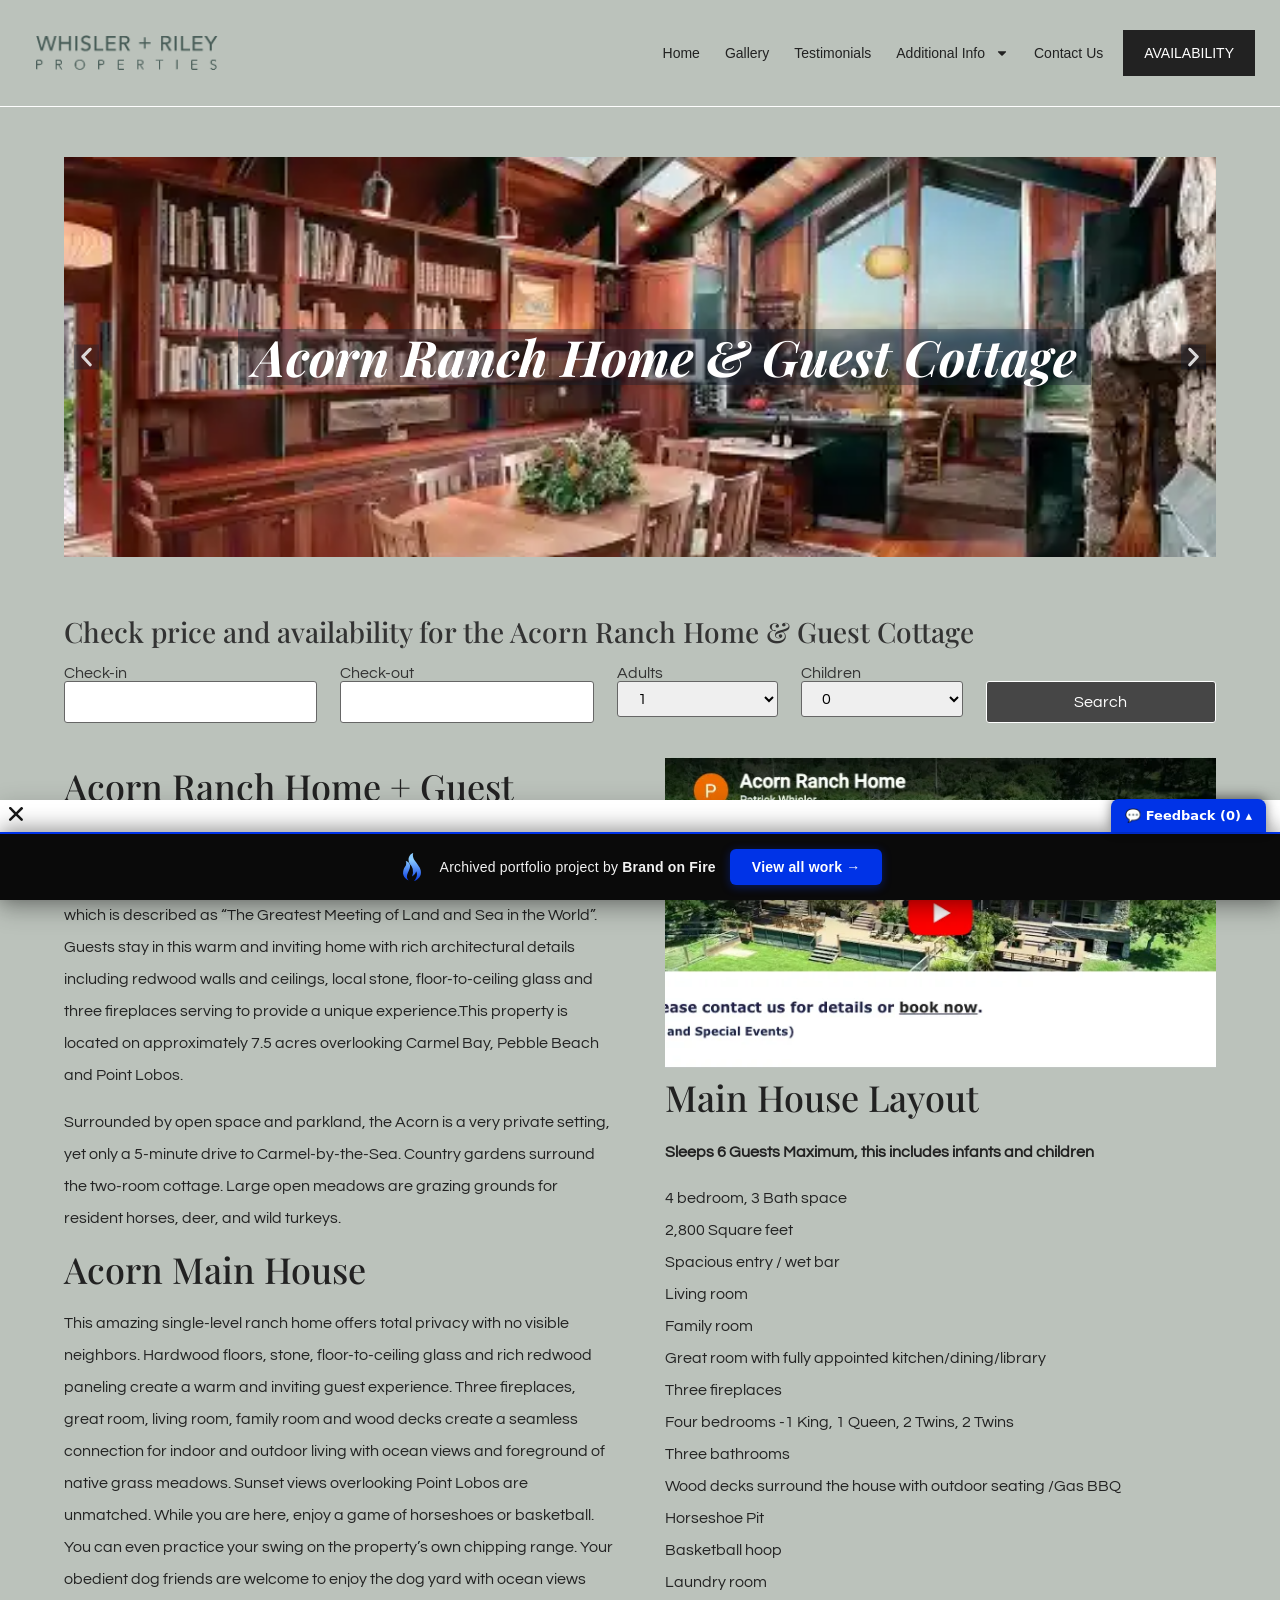
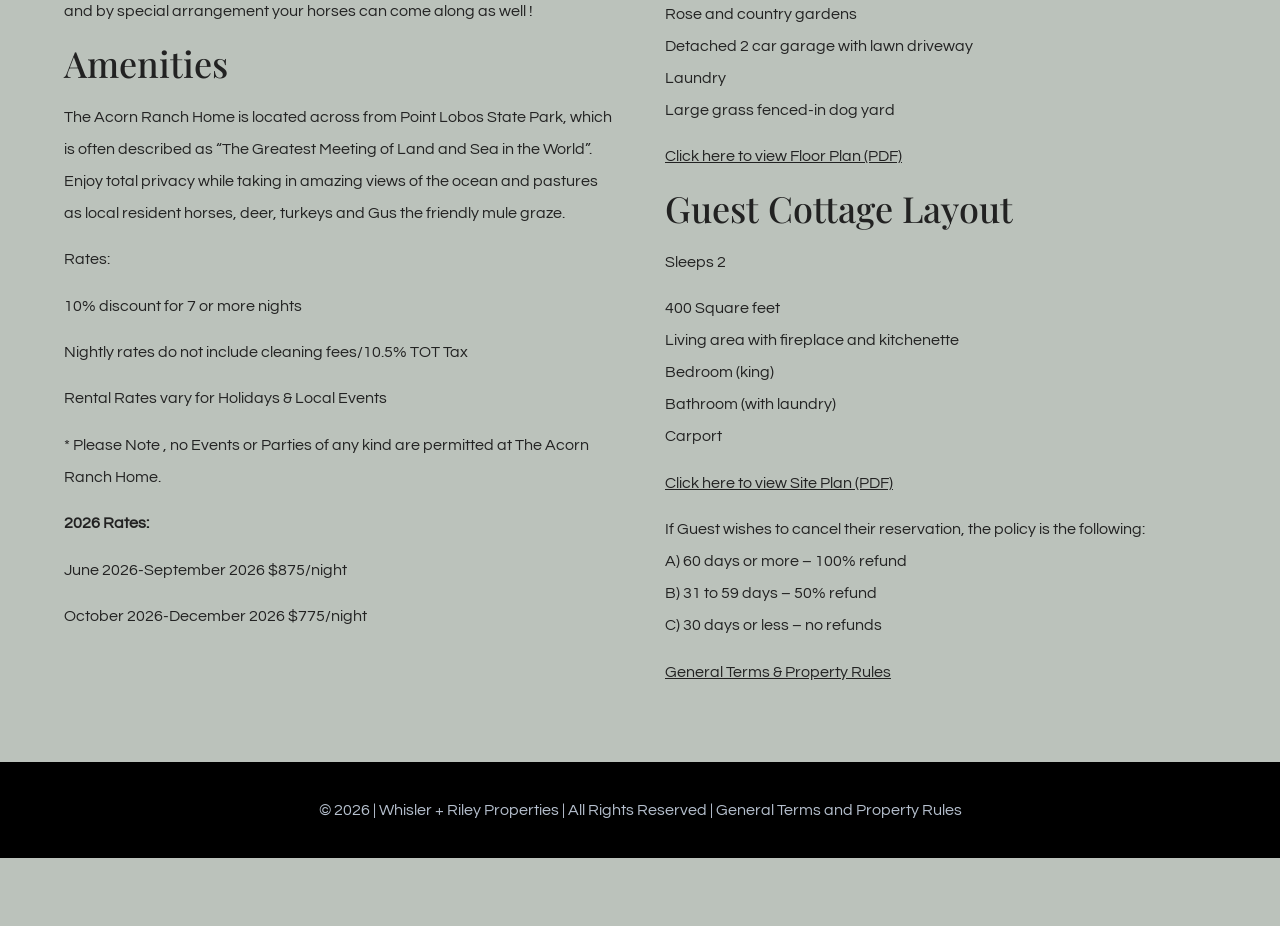
<file: acorn-ranch-home-guest-cottage/index.html>
<!doctype html><html lang="en-US" data-bofp="0"><head><meta charset="UTF-8"><meta name="viewport" content="width=device-width, initial-scale=1"><link rel="profile" href="#"><meta name="robots" content="index, follow, max-image-preview:large, max-snippet:-1, max-video-preview:-1"><title>Acorn Ranch Home &amp; Guest Cottage | Point Lobos Rental | Carmel</title><meta name="description" content="Retreat to Acorn Ranch Home, a private 7.5-acre estate near Point Lobos. Enjoy ocean views, a guest cottage, and redwood interiors just minutes from Carmel."><link rel="canonical" href="/acorn-ranch-home-guest-cottage/"><meta property="og:locale" content="en_US"><meta property="og:type" content="article"><meta property="og:title" content="Acorn Ranch Home &amp; Guest Cottage | Point Lobos Rental | Carmel"><meta property="og:description" content="Retreat to Acorn Ranch Home, a private 7.5-acre estate near Point Lobos. Enjoy ocean views, a guest cottage, and redwood interiors just minutes from Carmel."><meta property="og:url" content="/acorn-ranch-home-guest-cottage/"><meta property="og:site_name" content="Point Lobos Rentals"><meta property="article:modified_time" content="2026-04-28T19:17:29+00:00"><meta name="twitter:card" content="summary_large_image"><meta name="twitter:label1" content="Est. reading time"><meta name="twitter:data1" content="3 minutes"><link rel="alternate" type="application/rss+xml" title="Point Lobos Rentals » Feed" href="/feed/"><link rel="https://api.w.org/" href="/wp-json/"><link rel="alternate" title="JSON" type="application/json" href="/wp-json/wp/v2/pages/1938"><meta name="generator" content="Elementor 4.1.1; features: e_font_icon_svg, additional_custom_breakpoints; settings: css_print_method-internal, google_font-enabled, font_display-swap"><meta name="generator" content="WP Rocket 3.20.2" data-wpr-features="wpr_lazyload_images wpr_preconnect_external_domains wpr_oci wpr_preload_links wpr_desktop"><link rel="stylesheet" href="../style.css"><style>[data-bofp="1"]{background-color:rgb(187, 194, 187)!important;color:rgb(51, 51, 51)!important}[data-bofp="2"]{background-color:rgb(187, 194, 187)!important;color:rgb(51, 51, 51)!important}[data-bofp="3"]{background-color:rgba(255, 255, 255, 0)!important;color:rgb(51, 51, 51)!important}[data-bofp="4"]{background-color:rgba(255, 255, 255, 0)!important;color:rgb(51, 51, 51)!important}[data-bofp="5"]{background-color:rgba(255, 255, 255, 0)!important;color:rgb(51, 51, 51)!important}[data-bofp="6"]{background-color:rgba(255, 255, 255, 0)!important;color:rgb(51, 51, 51)!important}[data-bofp="7"]{background-color:rgba(255, 255, 255, 0)!important;color:rgb(51, 51, 51)!important}[data-bofp="8"]{background-color:rgba(255, 255, 255, 0)!important;color:rgb(51, 51, 51)!important}[data-bofp="9"]{background-color:rgba(255, 255, 255, 0)!important;color:rgb(51, 51, 51)!important}[data-bofp="10"]{background-color:rgba(255, 255, 255, 0)!important;color:rgb(51, 51, 51)!important}[data-bofp="11"]{background-color:rgba(255, 255, 255, 0)!important;color:rgb(51, 51, 51)!important}[data-bofp="12"]{background-color:rgba(255, 255, 255, 0)!important;color:rgb(51, 51, 51)!important}[data-bofp="13"]{background-color:rgba(255, 255, 255, 0)!important;color:rgb(51, 51, 51)!important}[data-bofp="14"]{background-color:rgba(255, 255, 255, 0)!important;color:rgb(51, 51, 51)!important}[data-bofp="15"]{background-color:rgba(255, 255, 255, 0)!important;color:rgb(51, 51, 51)!important}[data-bofp="16"]{background-color:rgba(255, 255, 255, 0)!important;color:rgb(51, 51, 51)!important}[data-bofp="17"]{background-color:rgba(255, 255, 255, 0)!important;color:rgb(51, 51, 51)!important}[data-bofp="18"]{background-color:rgb(0, 0, 0)!important;color:rgb(51, 51, 51)!important}[data-bofp="19"]{background-color:rgb(255, 255, 255)!important;color:rgb(51, 51, 51)!important}[data-bofp="20"]{background-color:rgb(255, 255, 255)!important;color:rgb(51, 51, 51)!important}</style><meta name="robots" content="noindex, nofollow"></head><body data-rsssl="1" class="wp-singular page-template-default page page-id-1938 wp-custom-logo wp-embed-responsive wp-theme-hello-elementor hello-elementor-default elementor-default elementor-kit-2592 elementor-page elementor-page-1938 e--ua-blink e--ua-mac e--ua-webkit dialog-body dialog-lightbox-body dialog-container dialog-lightbox-container" data-elementor-device-mode="laptop" data-bofp="1"><a class="skip-link screen-reader-text" href="#content">Skip to content</a><header data-elementor-type="header" data-elementor-id="2599" class="elementor elementor-2599 elementor-location-header" data-elementor-post-type="elementor_library"><div class="elementor-element elementor-element-30aca1e e-con-full e-flex e-con e-parent e-lazyloaded" data-id="30aca1e" data-element_type="container" data-e-type="container" data-settings="{&quot;background_background&quot;:&quot;classic&quot;}" data-bofp="2"><div class="elementor-element elementor-element-cbbc3b1 elementor-widget elementor-widget-theme-site-logo elementor-widget-image" data-id="cbbc3b1" data-element_type="widget" data-e-type="widget" data-widget_type="theme-site-logo.default"><div class="elementor-widget-container"><a href="../index.html"><img width="183" height="36" src="../_a/f2bf5fe8b85e.svg" class="attachment-full size-full wp-image-2621" alt="" decoding="sync">				</a></div></div><div class="elementor-element elementor-element-13f41df elementor-nav-menu--stretch elementor-nav-menu__align-end elementor-nav-menu__text-align-center elementor-nav-menu--dropdown-tablet elementor-nav-menu--toggle elementor-nav-menu--burger elementor-widget elementor-widget-nav-menu" data-id="13f41df" data-element_type="widget" data-e-type="widget" data-settings="{&quot;full_width&quot;:&quot;stretch&quot;,&quot;layout&quot;:&quot;horizontal&quot;,&quot;submenu_icon&quot;:{&quot;value&quot;:&quot;&lt;svg aria-hidden=\&quot;true\&quot; class=\&quot;e-font-icon-svg e-fas-caret-down\&quot; viewBox=\&quot;0 0 320 512\&quot; xmlns=\&quot;http:\/\/www.w3.org\/2000\/svg\&quot;&gt;&lt;path d=\&quot;M31.3 192h257.3c17.8 0 26.7 21.5 14.1 34.1L174.1 354.8c-7.8 7.8-20.5 7.8-28.3 0L17.2 226.1C4.6 213.5 13.5 192 31.3 192z\&quot;&gt;&lt;\/path&gt;&lt;\/svg&gt;&quot;,&quot;library&quot;:&quot;fa-solid&quot;},&quot;toggle&quot;:&quot;burger&quot;}" data-widget_type="nav-menu.default"><div class="elementor-widget-container"><nav aria-label="Menu v2" class="elementor-nav-menu--main elementor-nav-menu__container elementor-nav-menu--layout-horizontal e--pointer-none"><ul id="menu-1-13f41df" class="elementor-nav-menu" data-smartmenus-id="17823399537817827"><li class="menu-item menu-item-type-post_type menu-item-object-page menu-item-home menu-item-2617"><a href="../index.html" class="elementor-item">Home</a></li><li class="menu-item menu-item-type-post_type menu-item-object-page menu-item-2943"><a href="../gallery/index.html" class="elementor-item">Gallery</a></li><li class="menu-item menu-item-type-post_type menu-item-object-page menu-item-3441"><a href="../testimonials/index.html" class="elementor-item">Testimonials</a></li><li class="menu-item menu-item-type-post_type menu-item-object-page menu-item-has-children menu-item-2944"><a href="../additional-information/index.html" class="elementor-item has-submenu" id="sm-17823399537817827-1" aria-haspopup="true" aria-controls="sm-17823399537817827-2" aria-expanded="false">Additional Info<span class="sub-arrow"><svg aria-hidden="true" class="e-font-icon-svg e-fas-caret-down" viewBox="0 0 320 512" xmlns="http://www.w3.org/2000/svg"><path d="M31.3 192h257.3c17.8 0 26.7 21.5 14.1 34.1L174.1 354.8c-7.8 7.8-20.5 7.8-28.3 0L17.2 226.1C4.6 213.5 13.5 192 31.3 192z"></path></svg></span></a><ul class="sub-menu elementor-nav-menu--dropdown" id="sm-17823399537817827-2" role="group" aria-hidden="true" aria-labelledby="sm-17823399537817827-1" aria-expanded="false"><li class="menu-item menu-item-type-post_type menu-item-object-page menu-item-3439"><a href="../point-lobos-rentals-history/index.html" class="elementor-sub-item">History</a></li><li class="menu-item menu-item-type-post_type menu-item-object-page menu-item-3440"><a href="../additional-information/index.html" class="elementor-sub-item">Nearby Activities</a></li><li class="menu-item menu-item-type-post_type menu-item-object-page menu-item-3442"><a href="../contact-us-location/index.html" class="elementor-sub-item">Location</a></li></ul></li><li class="menu-item menu-item-type-post_type menu-item-object-page menu-item-2612"><a href="../contact-us-location/index.html" class="elementor-item">Contact Us</a></li></ul>			</nav><div class="elementor-menu-toggle" role="button" tabindex="0" aria-label="Menu Toggle" aria-expanded="false" style=""><svg aria-hidden="true" role="presentation" class="elementor-menu-toggle__icon--open e-font-icon-svg e-eicon-menu-bar" viewBox="0 0 1000 1000" xmlns="http://www.w3.org/2000/svg"><path d="M104 333H896C929 333 958 304 958 271S929 208 896 208H104C71 208 42 237 42 271S71 333 104 333ZM104 583H896C929 583 958 554 958 521S929 458 896 458H104C71 458 42 487 42 521S71 583 104 583ZM104 833H896C929 833 958 804 958 771S929 708 896 708H104C71 708 42 737 42 771S71 833 104 833Z"></path></svg><svg aria-hidden="true" role="presentation" class="elementor-menu-toggle__icon--close e-font-icon-svg e-eicon-close" viewBox="0 0 1000 1000" xmlns="http://www.w3.org/2000/svg"><path d="M742 167L500 408 258 167C246 154 233 150 217 150 196 150 179 158 167 167 154 179 150 196 150 212 150 229 154 242 171 254L408 500 167 742C138 771 138 800 167 829 196 858 225 858 254 829L496 587 738 829C750 842 767 846 783 846 800 846 817 842 829 829 842 817 846 804 846 783 846 767 842 750 829 737L588 500 833 258C863 229 863 200 833 171 804 137 775 137 742 167Z"></path></svg>		</div><nav class="elementor-nav-menu--dropdown elementor-nav-menu__container" aria-hidden="true" style="top: 44px; --menu-height: 0; width: 1366px; left: 0px;"><ul id="menu-2-13f41df" class="elementor-nav-menu" data-smartmenus-id="17823399537819446"><li class="menu-item menu-item-type-post_type menu-item-object-page menu-item-home menu-item-2617"><a href="../index.html" class="elementor-item" tabindex="-1">Home</a></li><li class="menu-item menu-item-type-post_type menu-item-object-page menu-item-2943"><a href="../gallery/index.html" class="elementor-item" tabindex="-1">Gallery</a></li><li class="menu-item menu-item-type-post_type menu-item-object-page menu-item-3441"><a href="../testimonials/index.html" class="elementor-item" tabindex="-1">Testimonials</a></li><li class="menu-item menu-item-type-post_type menu-item-object-page menu-item-has-children menu-item-2944"><a href="../additional-information/index.html" class="elementor-item has-submenu" tabindex="-1" id="sm-17823399537819446-1" aria-haspopup="true" aria-controls="sm-17823399537819446-2" aria-expanded="false">Additional Info<span class="sub-arrow"><svg aria-hidden="true" class="e-font-icon-svg e-fas-caret-down" viewBox="0 0 320 512" xmlns="http://www.w3.org/2000/svg"><path d="M31.3 192h257.3c17.8 0 26.7 21.5 14.1 34.1L174.1 354.8c-7.8 7.8-20.5 7.8-28.3 0L17.2 226.1C4.6 213.5 13.5 192 31.3 192z"></path></svg></span></a><ul class="sub-menu elementor-nav-menu--dropdown" id="sm-17823399537819446-2" role="group" aria-hidden="true" aria-labelledby="sm-17823399537819446-1" aria-expanded="false"><li class="menu-item menu-item-type-post_type menu-item-object-page menu-item-3439"><a href="../point-lobos-rentals-history/index.html" class="elementor-sub-item" tabindex="-1">History</a></li><li class="menu-item menu-item-type-post_type menu-item-object-page menu-item-3440"><a href="../additional-information/index.html" class="elementor-sub-item" tabindex="-1">Nearby Activities</a></li><li class="menu-item menu-item-type-post_type menu-item-object-page menu-item-3442"><a href="../contact-us-location/index.html" class="elementor-sub-item" tabindex="-1">Location</a></li></ul></li><li class="menu-item menu-item-type-post_type menu-item-object-page menu-item-2612"><a href="../contact-us-location/index.html" class="elementor-item" tabindex="-1">Contact Us</a></li></ul>			</nav></div></div><div class="elementor-element elementor-element-9fd94a3 elementor-tablet-align-right elementor-widget elementor-widget-button" data-id="9fd94a3" data-element_type="widget" data-e-type="widget" data-widget_type="button.default"><div class="elementor-widget-container"><div class="elementor-button-wrapper"><a class="elementor-button elementor-button-link elementor-size-sm" href="../availability/index.html"><span class="elementor-button-content-wrapper"><span class="elementor-button-text">AVAILABILITY</span></span></a></div></div></div></div></header><main id="content" class="site-main post-1938 page type-page status-publish hentry"><div class="page-content"><div data-elementor-type="wp-page" data-elementor-id="1938" class="elementor elementor-1938" data-elementor-post-type="page"><div class="elementor-element elementor-element-2587c0e e-con-full e-flex e-con e-parent e-lazyloaded" data-id="2587c0e" data-element_type="container" data-e-type="container"><div class="elementor-element elementor-element-34be5ae e-flex e-con-boxed e-con e-child" data-id="34be5ae" data-element_type="container" data-e-type="container"><div class="e-con-inner"><div class="elementor-element elementor-element-94e56f0 plr-slider-img elementor--h-position-center elementor--v-position-middle elementor-arrows-position-inside elementor-widget elementor-widget-slides e-widget-swiper" data-id="94e56f0" data-element_type="widget" data-e-type="widget" data-settings="{&quot;navigation&quot;:&quot;arrows&quot;,&quot;autoplay&quot;:&quot;yes&quot;,&quot;pause_on_hover&quot;:&quot;yes&quot;,&quot;pause_on_interaction&quot;:&quot;yes&quot;,&quot;autoplay_speed&quot;:5000,&quot;infinite&quot;:&quot;yes&quot;,&quot;transition&quot;:&quot;slide&quot;,&quot;transition_speed&quot;:500}" data-widget_type="slides.default"><div class="elementor-widget-container"><div class="elementor-swiper"><div class="elementor-slides-wrapper elementor-main-swiper swiper swiper-initialized swiper-horizontal swiper-pointer-events" role="region" aria-roledescription="carousel" aria-label="Slides" dir="ltr" data-animation="fadeInUp"><div class="swiper-wrapper elementor-slides" id="swiper-wrapper-433f3d9692b10982a" aria-live="off" style="cursor: grab; transition-duration: 0ms; transform: translate3d(-7200px, 0px, 0px);"><div class="elementor-repeater-item-c902a4c swiper-slide swiper-slide-duplicate swiper-slide-duplicate-prev" role="group" aria-roledescription="slide" data-swiper-slide-index="0" aria-label="1 / 5" style="width: 1200px;"><div class="swiper-slide-bg" role="img" aria-label="Acorn Ranch Home History" data-bofp="3"></div><div class="swiper-slide-inner"><div class="swiper-slide-contents animated fadeInUp" style=""><div class="elementor-slide-heading">Acorn Ranch Home &amp; Guest Cottage</div></div></div></div><div class="elementor-repeater-item-6b8ec0a swiper-slide swiper-slide-duplicate swiper-slide-duplicate-active" role="group" aria-roledescription="slide" data-swiper-slide-index="1" aria-label="2 / 5" style="width: 1200px;"><div class="swiper-slide-bg" role="img" aria-label="Peaceful Place inside the Cottage" data-bofp="4"></div><div class="swiper-slide-inner"><div class="swiper-slide-contents animated fadeInUp" style=""><div class="elementor-slide-heading">Acorn Ranch Home &amp; Guest Cottage</div></div></div></div><div class="elementor-repeater-item-7f7b976 swiper-slide swiper-slide-duplicate swiper-slide-duplicate-next" role="group" aria-roledescription="slide" data-swiper-slide-index="2" aria-label="3 / 5" style="width: 1200px;"><div class="swiper-slide-bg" role="img" aria-label="Peaceful Place inside the Cottage" data-bofp="5"></div><div class="swiper-slide-inner"><div class="swiper-slide-contents animated fadeInUp" style=""><div class="elementor-slide-heading">Acorn Ranch Home &amp; Guest Cottage</div></div></div></div><div class="elementor-repeater-item-60466ee swiper-slide swiper-slide-duplicate" role="group" aria-roledescription="slide" data-swiper-slide-index="3" aria-label="4 / 5" style="width: 1200px;"><div class="swiper-slide-bg" role="img" aria-label="Outside Deck" data-bofp="6"></div><div class="swiper-slide-inner"><div class="swiper-slide-contents animated fadeInUp" style=""><div class="elementor-slide-heading">Acorn Ranch Home &amp; Guest Cottage</div></div></div></div><div class="elementor-repeater-item-7090eca swiper-slide swiper-slide-duplicate" role="group" aria-roledescription="slide" data-swiper-slide-index="4" aria-label="5 / 5" style="width: 1200px;"><div class="swiper-slide-bg" role="img" aria-label="Kitchen Area with Direct View to the Sea" data-bofp="7"></div><div class="swiper-slide-inner"><div class="swiper-slide-contents animated fadeInUp" style=""><div class="elementor-slide-heading">Acorn Ranch Home &amp; Guest Cottage</div></div></div></div><div class="elementor-repeater-item-c902a4c swiper-slide swiper-slide-prev" role="group" aria-roledescription="slide" data-swiper-slide-index="0" aria-label="1 / 5" style="width: 1200px;"><div class="swiper-slide-bg" role="img" aria-label="Acorn Ranch Home History" data-bofp="8"></div><div class="swiper-slide-inner"><div class="swiper-slide-contents animated fadeInUp" style=""><div class="elementor-slide-heading">Acorn Ranch Home &amp; Guest Cottage</div></div></div></div><div class="elementor-repeater-item-6b8ec0a swiper-slide swiper-slide-active" role="group" aria-roledescription="slide" data-swiper-slide-index="1" aria-label="2 / 5" style="width: 1200px;"><div class="swiper-slide-bg elementor-ken-burns--active" role="img" aria-label="Peaceful Place inside the Cottage" data-bofp="9"></div><div class="swiper-slide-inner"><div class="swiper-slide-contents animated fadeInUp" style=""><div class="elementor-slide-heading">Acorn Ranch Home &amp; Guest Cottage</div></div></div></div><div class="elementor-repeater-item-7f7b976 swiper-slide swiper-slide-next" role="group" aria-roledescription="slide" data-swiper-slide-index="2" aria-label="3 / 5" style="width: 1200px;"><div class="swiper-slide-bg" role="img" aria-label="Peaceful Place inside the Cottage" data-bofp="10"></div><div class="swiper-slide-inner"><div class="swiper-slide-contents animated fadeInUp" style=""><div class="elementor-slide-heading">Acorn Ranch Home &amp; Guest Cottage</div></div></div></div><div class="elementor-repeater-item-60466ee swiper-slide" role="group" aria-roledescription="slide" data-swiper-slide-index="3" aria-label="4 / 5" style="width: 1200px;"><div class="swiper-slide-bg" role="img" aria-label="Outside Deck" data-bofp="11"></div><div class="swiper-slide-inner"><div class="swiper-slide-contents animated fadeInUp" style=""><div class="elementor-slide-heading">Acorn Ranch Home &amp; Guest Cottage</div></div></div></div><div class="elementor-repeater-item-7090eca swiper-slide" role="group" aria-roledescription="slide" data-swiper-slide-index="4" aria-label="5 / 5" style="width: 1200px;"><div class="swiper-slide-bg" role="img" aria-label="Kitchen Area with Direct View to the Sea" data-bofp="12"></div><div class="swiper-slide-inner"><div class="swiper-slide-contents animated fadeInUp" style=""><div class="elementor-slide-heading">Acorn Ranch Home &amp; Guest Cottage</div></div></div></div>				<div class="elementor-repeater-item-c902a4c swiper-slide swiper-slide-duplicate swiper-slide-duplicate-prev" role="group" aria-roledescription="slide" data-swiper-slide-index="0" aria-label="1 / 5" style="width: 1200px;"><div class="swiper-slide-bg" role="img" aria-label="Acorn Ranch Home History" data-bofp="13"></div><div class="swiper-slide-inner"><div class="swiper-slide-contents animated fadeInUp" style=""><div class="elementor-slide-heading">Acorn Ranch Home &amp; Guest Cottage</div></div></div></div><div class="elementor-repeater-item-6b8ec0a swiper-slide swiper-slide-duplicate swiper-slide-duplicate-active" role="group" aria-roledescription="slide" data-swiper-slide-index="1" aria-label="2 / 5" style="width: 1200px;"><div class="swiper-slide-bg" role="img" aria-label="Peaceful Place inside the Cottage" data-bofp="14"></div><div class="swiper-slide-inner"><div class="swiper-slide-contents animated fadeInUp" style=""><div class="elementor-slide-heading">Acorn Ranch Home &amp; Guest Cottage</div></div></div></div><div class="elementor-repeater-item-7f7b976 swiper-slide swiper-slide-duplicate swiper-slide-duplicate-next" role="group" aria-roledescription="slide" data-swiper-slide-index="2" aria-label="3 / 5" style="width: 1200px;"><div class="swiper-slide-bg" role="img" aria-label="Peaceful Place inside the Cottage" data-bofp="15"></div><div class="swiper-slide-inner"><div class="swiper-slide-contents animated fadeInUp" style=""><div class="elementor-slide-heading">Acorn Ranch Home &amp; Guest Cottage</div></div></div></div><div class="elementor-repeater-item-60466ee swiper-slide swiper-slide-duplicate" role="group" aria-roledescription="slide" data-swiper-slide-index="3" aria-label="4 / 5" style="width: 1200px;"><div class="swiper-slide-bg" role="img" aria-label="Outside Deck" data-bofp="16"></div><div class="swiper-slide-inner"><div class="swiper-slide-contents animated fadeInUp" style=""><div class="elementor-slide-heading">Acorn Ranch Home &amp; Guest Cottage</div></div></div></div><div class="elementor-repeater-item-7090eca swiper-slide swiper-slide-duplicate" role="group" aria-roledescription="slide" data-swiper-slide-index="4" aria-label="5 / 5" style="width: 1200px;"><div class="swiper-slide-bg" role="img" aria-label="Kitchen Area with Direct View to the Sea" data-bofp="17"></div><div class="swiper-slide-inner"><div class="swiper-slide-contents animated fadeInUp" style=""><div class="elementor-slide-heading">Acorn Ranch Home &amp; Guest Cottage</div></div></div></div></div><div class="elementor-swiper-button elementor-swiper-button-prev" role="button" tabindex="0" aria-label="Previous slide" aria-controls="swiper-wrapper-433f3d9692b10982a"><svg aria-hidden="true" class="e-font-icon-svg e-eicon-chevron-left" viewBox="0 0 1000 1000" xmlns="http://www.w3.org/2000/svg"><path d="M646 125C629 125 613 133 604 142L308 442C296 454 292 471 292 487 292 504 296 521 308 533L604 854C617 867 629 875 646 875 663 875 679 871 692 858 704 846 713 829 713 812 713 796 708 779 692 767L438 487 692 225C700 217 708 204 708 187 708 171 704 154 692 142 675 129 663 125 646 125Z"></path></svg>						</div><div class="elementor-swiper-button elementor-swiper-button-next" role="button" tabindex="0" aria-label="Next slide" aria-controls="swiper-wrapper-433f3d9692b10982a"><svg aria-hidden="true" class="e-font-icon-svg e-eicon-chevron-right" viewBox="0 0 1000 1000" xmlns="http://www.w3.org/2000/svg"><path d="M696 533C708 521 713 504 713 487 713 471 708 454 696 446L400 146C388 133 375 125 354 125 338 125 325 129 313 142 300 154 292 171 292 187 292 204 296 221 308 233L563 492 304 771C292 783 288 800 288 817 288 833 296 850 308 863 321 871 338 875 354 875 371 875 388 867 400 854L696 533Z"></path></svg>						</div><span class="swiper-notification" aria-live="assertive" aria-atomic="true"></span></div></div></div></div></div></div></div><div class="elementor-element elementor-element-88f51bd e-con-full e-flex e-con e-parent e-lazyloaded" data-id="88f51bd" data-element_type="container" data-e-type="container"><div class="elementor-element elementor-element-4ebf1e6 e-flex e-con-boxed e-con e-child" data-id="4ebf1e6" data-element_type="container" data-e-type="container"><div class="e-con-inner"><div class="elementor-element elementor-element-9924dab e-con-full e-flex e-con e-child" data-id="9924dab" data-element_type="container" data-e-type="container"><div class="elementor-element elementor-element-6245eb6 plr-shrtcd elementor-widget elementor-widget-shortcode" data-id="6245eb6" data-element_type="widget" data-e-type="widget" data-widget_type="shortcode.default"><div class="elementor-widget-container"><div class="elementor-shortcode"><div style="text-align:" center;”=""><div id="hbook-booking-form-1" class="hbook-wrapper hbook-wrapper-booking-form hb-accom-page" data-status="" data-page-accom-id="2293" data-current-page-id="1938" data-exists-main-booking-form="no" data-force-display-thumb="no" data-force-display-desc="no" data-results-show-only-accom-id="" data-booking-rules="{&quot;allowed_check_in_days&quot;:&quot;0,1,2,3,4,5,6&quot;,&quot;allowed_check_out_days&quot;:&quot;0,1,2,3,4,5,6&quot;,&quot;minimum_stay&quot;:&quot;1&quot;,&quot;maximum_stay&quot;:&quot;9999&quot;,&quot;seasonal_allowed_check_in_days&quot;:[],&quot;seasonal_allowed_check_out_days&quot;:[],&quot;seasonal_minimum_stay&quot;:{&quot;101&quot;:&quot;4&quot;,&quot;105&quot;:&quot;4&quot;,&quot;107&quot;:&quot;4&quot;,&quot;109&quot;:&quot;4&quot;,&quot;110&quot;:&quot;4&quot;,&quot;111&quot;:&quot;4&quot;,&quot;112&quot;:&quot;4&quot;,&quot;113&quot;:&quot;4&quot;,&quot;114&quot;:&quot;4&quot;,&quot;115&quot;:&quot;4&quot;,&quot;116&quot;:&quot;4&quot;,&quot;117&quot;:&quot;4&quot;,&quot;118&quot;:&quot;4&quot;,&quot;119&quot;:&quot;4&quot;,&quot;120&quot;:&quot;4&quot;,&quot;121&quot;:&quot;4&quot;,&quot;127&quot;:&quot;3&quot;,&quot;102&quot;:&quot;3&quot;,&quot;129&quot;:&quot;3&quot;},&quot;seasonal_maximum_stay&quot;:[],&quot;conditional_booking_rules&quot;:[]}"><form class="hb-booking-search-form hb-form-1 hb-horizontal-search-form" method="POST" data-search-only="no" action="#"><h3 class="hb-title hb-title-search-form">Check price and availability for the Acorn Ranch Home &amp; Guest Cottage</h3><div class="hb-searched-summary hb-clearfix"><p class="hb-check-dates-wrapper hb-chosen-check-in-date">Check-in: <span></span></p><p class="hb-check-dates-wrapper hb-chosen-check-out-date">Check-out: <span></span></p><p class="hb-admin-search-type-wrapper hb-chosen-admin-search-type">[string_chosen_admin_search_type] <span></span></p><p class="hb-accom-number-wrapper hb-chosen-accom-number">Number of accommodation: <span></span></p><p class="hb-people-wrapper hb-chosen-adults">Adults: <span></span></p><p class="hb-people-wrapper hb-chosen-children">Children: <span></span></p><p class="hb-change-search-wrapper hb-search-button-wrapper hb-button-wrapper"><input type="submit" value="Change search" style=""></p></div><div class="hb-search-fields-and-submit"><div class="hb-search-fields hb-clearfix"><p class="hb-check-dates-wrapper"><label for="hb-form-1-check-in-date">Check-in</label><input id="hb-form-1-check-in-date" name="hb-check-in-date" class="hb-input-datepicker hb-check-in-date" type="text" placeholder="" autocomplete="off" style=""><input class="hb-check-in-hidden" name="hb-check-in-hidden" type="hidden" value="" style=""><span class="hb-datepick-check-in-out-mobile-trigger hb-datepick-check-in-mobile-trigger"></span><span class="hb-datepick-check-in-out-trigger hb-datepick-check-in-trigger"></span></p><p class="hb-check-dates-wrapper"><label for="hb-form-1-check-out-date">Check-out</label><input id="hb-form-1-check-out-date" name="hb-check-out-date" class="hb-input-datepicker hb-check-out-date" type="text" placeholder="" autocomplete="off" style=""><input class="hb-check-out-hidden" name="hb-check-out-hidden" type="hidden" value="" style=""><span class="hb-datepick-check-in-out-mobile-trigger hb-datepick-check-out-mobile-trigger"></span><span class="hb-datepick-check-in-out-trigger hb-datepick-check-out-trigger"></span></p><p class="hb-accom-number-wrapper"><label for="hb-form-1-accom-number">Number of accommodation</label><select id="hb-form-1-accom-number" name="hb-accom-number" class="hb-accom-number"><option disabled="" value="0" selected="">1 (1 adult)</option><option value="any">Any</option><option value="1">1</option></select><input class="hb-accom-people" name="hb-accom-people" type="hidden" value="1-0" style=""><input class="hb-accom-people-any" name="hb-accom-people-any" type="hidden" value="no" style=""></p><p class="hb-people-wrapper hb-people-wrapper-adults"><label for="hb-form-1-adults">Adults</label><select id="hb-form-1-adults" name="hb-adults" class="hb-adults"><option value="1">1</option><option value="2">2</option><option value="3">3</option><option value="4">4</option><option value="5">5</option><option value="6">6</option><option value="7">7</option><option value="8">8</option></select><input class="hb-adults-hidden" type="hidden" value="" style=""></p><p class="hb-people-wrapper hb-people-wrapper-children hb-people-wrapper-last"><label for="hb-form-1-children">Children</label><select id="hb-form-1-children" name="hb-children" class="hb-children"><option value="0">0</option><option value="1">1</option><option value="2">2</option><option value="3">3</option><option value="4">4</option><option value="5">5</option><option value="6">6</option><option value="7">7</option></select><input class="hb-children-hidden" type="hidden" value="" style=""></p><p class="hb-search-submit-wrapper hb-search-button-wrapper hb-button-wrapper"><label for="hb-form-1-hb-search-form-submit">&nbsp;</label><input type="submit" id="hb-form-1-hb-search-form-submit" value="Search" style=""></p></div><p class="hb-search-error">&nbsp;</p><p class="hb-search-no-result">&nbsp;</p><p class="hb-booking-searching hb-dots-loader">Searching<span></span></p></div><input type="hidden" class="hb-results-show-only-accom-id" name="hb-results-show-only-accom-id" style=""><input type="hidden" class="hb-chosen-options" name="hb-chosen-options" value="" style=""><input type="hidden" class="hb-chosen-accom-num" name="hb-chosen-accom-num" value="" style=""><div class="hb-multi-accom-people-selection-wrapper" data-form-num="1"><a class="hb-people-popup-wrapper-close" href="#">×</a><div class="hb-multi-accom-people-selection hb-multi-accom-people-selection-accom-1 hb-clearfix"><b class="hb-multi-accom-people-title">Accommodation 1</b><p class="hb-multi-accom-people-wrapper"><label for="hb-form-1-hb-accom-1-adults">Adults</label><select id="hb-form-1-hb-accom-1-adults" class="hb-multi-accom-adults"><option>1</option><option>2</option><option>3</option><option>4</option><option>5</option><option>6</option><option>7</option><option>8</option></select></p><p class="hb-multi-accom-people-wrapper hb-multi-accom-children-wrapper"><label for="hb-form-1-hb-accom-1-children">Children</label><select id="hb-form-1-hb-accom-1-children" class="hb-multi-accom-children"><option>0</option><option>1</option><option>2</option><option>3</option><option>4</option><option>5</option><option>6</option><option>7</option><option>8</option></select></p></div></div></form><div class="hb-accom-list" style=""></div><form class="hb-booking-details-form hb-step-wrapper has-validation-callback" style=""><p class="hb-step-button hb-button-wrapper hb-previous-step hb-previous-step-2"><input type="submit" value="← Previous" style=""></p><div class="hb-details-fields"><h3 class="hb-title">Enter your details</h3><p><label for="hb-form-1-first_name">First name*</label><input id="hb-form-1-first_name" name="hb_first_name" class="hb-detail-field" data-validation="required" type="text" value="" style=""></p><p><label for="hb-form-1-last_name">Last name*</label><input id="hb-form-1-last_name" name="hb_last_name" class="hb-detail-field" data-validation="required" type="text" value="" style=""></p><p><label for="hb-form-1-email">Email*</label><input id="hb-form-1-email" name="hb_email" class="hb-detail-field" data-validation="required email" type="text" value="" style=""></p><p><label for="hb-form-1-phone">Phone*</label><input id="hb-form-1-phone" name="hb_phone" class="hb-detail-field" data-validation="required number" data-validation-allowing="float" type="text" value="" style=""></p><p><label for="hb-form-1-address_1">Address line 1</label><input id="hb-form-1-address_1" name="hb_address_1" class="hb-detail-field" data-validation="" type="text" value="" style=""></p><p><label for="hb-form-1-city">City</label><input id="hb-form-1-city" name="hb_city" class="hb-detail-field" data-validation="" type="text" value="" style=""></p><p><label for="hb-form-1-state_province">State / province</label><input id="hb-form-1-state_province" name="hb_state_province" class="hb-detail-field" data-validation="" data-validation-saved="" type="text" value="" style=""></p><p><label for="hb-form-1-zip_code">Zip code</label><input id="hb-form-1-zip_code" name="hb_zip_code" class="hb-detail-field" data-validation="" type="text" value="" style=""></p><p><label for="hb-form-1-country_iso-selectized">Country*</label><select id="hb-form-1-country_iso" name="hb_country_iso" class="hb-detail-field hb-country-iso-select selectized" data-validation="required" tabindex="-1" style="display: none;"><option value="" selected="selected"></option></select><div class="hb-detail-field hb-country-iso-select selectize-control single"><div class="selectize-input items not-full has-options" style="background-color: rgb(255, 255, 255); border-width: 1px; border-style: solid; border-color: rgb(102, 102, 102); border-radius: 3px; line-height: 36px; padding-left: 16px;"><input type="text" autocomplete="new-password" autofill="no" tabindex="" id="hb-form-1-country_iso-selectized" style="width: 4px;"></div><div class="single selectize-dropdown hb-detail-field hb-country-iso-select" style="display: none;"><div class="selectize-dropdown-content" tabindex="-1"></div></div></div></p><p class="hb-country-iso-additional-info-wrapper hb-usa-state-iso-wrapper" style="display: none;"><label for="hb-form-1-usa_state_iso-selectized">State*</label><select id="hb-form-1-usa_state_iso" name="hb_usa_state_iso" class="hb-detail-field selectized" tabindex="-1" data-validation="" style="display: none;"><option value="" selected="selected"></option></select><div class="hb-detail-field selectize-control single"><div class="selectize-input items not-full has-options" style="background-color: rgb(255, 255, 255); border-width: 1px; border-style: solid; border-color: rgb(102, 102, 102); border-radius: 3px; line-height: 36px; padding-left: 16px;"><input type="text" autocomplete="new-password" autofill="no" tabindex="" id="hb-form-1-usa_state_iso-selectized" style="width: 4px;"></div><div class="single selectize-dropdown hb-detail-field" style="display: none;"><div class="selectize-dropdown-content" tabindex="-1"></div></div></div></p><p class="hb-country-iso-additional-info-wrapper hb-canada-province-iso-wrapper" style="display: none;"><label for="hb-form-1-canada_province_iso-selectized">Province*</label><select id="hb-form-1-canada_province_iso" name="hb_canada_province_iso" class="hb-detail-field selectized" tabindex="-1" data-validation="" style="display: none;"><option value="" selected="selected"></option></select><div class="hb-detail-field selectize-control single"><div class="selectize-input items not-full has-options" style="background-color: rgb(255, 255, 255); border-width: 1px; border-style: solid; border-color: rgb(102, 102, 102); border-radius: 3px; line-height: 36px; padding-left: 16px;"><input type="text" autocomplete="new-password" autofill="no" tabindex="" id="hb-form-1-canada_province_iso-selectized" style="width: 4px;"></div><div class="single selectize-dropdown hb-detail-field" style="display: none;"><div class="selectize-dropdown-content" tabindex="-1"></div></div></div></p></div><p class="hb-loading-summary hb-dots-loader">Loading summary<span></span></p><div class="hb-summary-wrapper">&nbsp;</div><input type="hidden" class="hb-details-check-in" name="hb-details-check-in" style=""><input type="hidden" class="hb-details-check-out" name="hb-details-check-out" style=""><input type="hidden" class="hb-details-adults" name="hb-details-adults" style=""><input type="hidden" class="hb-details-children" name="hb-details-children" style=""><input type="hidden" class="hb-details-accom-ids" name="hb-details-accom-ids" style=""><input type="hidden" class="hb-details-is-admin" name="hb-details-is-admin" style=""><input type="hidden" name="hb-details-booking-form-num" value="1" style=""><div class="hb-policies-area"><h3 class="hb-title hb-title-terms">Accept our <a href="../general-terms-property-rules/index.html" target="_blank">General Terms &amp; Property Rules</a> for this reservation</h3><p><input type="checkbox" id="hb-form-1-terms-and-cond" name="hb_terms_and_cond" style=""><label for="hb-form-1-terms-and-cond" class="hb-terms-and-cond"> I have read and I accept the <a href="../general-terms-property-rules/index.html" target="_blank">General Terms &amp; Property Rules</a> for this booking.</label></p><p class="hb-policies-error"></p></div><div class="hb-payment-info-wrapper"><span class="hb-payment-type-hidden"><input type="radio" name="hb-payment-type" value="store_credit_card" style=""></span><span class="hb-payment-type-null-price-wrapper"><input class="hb-payment-type-null-price" type="radio" name="hb-payment-type" value="offline" style=""></span><p class="hb-payment-type-explanation hb-payment-type-explanation-store_credit_card" style="display: block;">The deposit amount is <span class="hb-payment-type-explanation-deposit_amount">&nbsp;</span>. </p><div class="hb-payment-method-wrapper" style="display: block;"><span class="hb-payment-method-hidden"><input type="radio" name="hb-payment-gateway" value="stripe" data-has-redirection="yes" style=""></span><div class="hb-payment-form hb-payment-form-stripe" style=""><p class="hb-stripe-payment-form-txt-top">Please enter your credit cards details below.</p><p class="hb-stripe-loading-form hb-dots-loader">Loading payment form<span></span></p><div class="hb-stripe-payment-element-wrapper"></div><p class="hb-stripe-payment-form-txt-bottom hb-stripe-payment-form-txt-bottom-has-margin"><img decoding="sync" class="hb-padlock-img" src="../_a/64344f071b9d.webp" alt=""><span>Safe and secure payments SSL encrypted</span></p><p class="hb-powered-by-stripe"><img decoding="sync" class="hb-powered-by-stripe-img" src="../_a/65d81c1e6a0a.webp" alt=""></p></div><div class="hb-bottom-area-content"></div></div><input type="hidden" name="hb-payment-flag" class="hb-payment-flag" style=""></div><div class="hb-confirm-area"><p class="hb-saving-resa hb-dots-loader">Processing<span></span></p><p>Please double check your reservation details before clicking on "Book now".</p><p class="hb-confirm-error"></p><p class="hb-confirm-button hb-button-wrapper"><input type="submit" value="Book now!" style=""></p></div><p class="hb-bottom-area">&nbsp;</p><input type="hidden" name="action" value="hb_create_resa" style=""><input type="hidden" name="hb-current-url" style=""></form></div></div></div></div></div></div><div class="elementor-element elementor-element-ebc2562 e-con-full e-flex e-con e-child" data-id="ebc2562" data-element_type="container" data-e-type="container"><div class="elementor-element elementor-element-4ea1018 elementor-widget__width-initial elementor-widget-tablet__width-inherit elementor-widget elementor-widget-text-editor" data-id="4ea1018" data-element_type="widget" data-e-type="widget" data-widget_type="text-editor.default"><div class="elementor-widget-container"><div class="fusion-text fusion-text-2"><h2 data-fontsize="26" data-lineheight="43.94px">Acorn Ranch Home + Guest Cottage</h2><p>The Acorn Ranch Home is located across from Point Lobos State Reserve, which is described as “The Greatest Meeting of Land and Sea in the World”. Guests stay in this warm and inviting home with rich architectural details including redwood walls and ceilings, local stone, floor-to-ceiling glass and three fireplaces serving to provide a unique experience.This property is located on approximately 7.5 acres overlooking Carmel Bay, Pebble Beach and Point Lobos.</p><p>Surrounded by open space and parkland, the Acorn is a very private setting, yet only a 5-minute drive to Carmel-by-the-Sea. Country gardens surround the two-room cottage. Large open meadows are grazing grounds for resident horses, deer, and wild turkeys.</p><h2 data-fontsize="26" data-lineheight="43.94px">Acorn Main House</h2><p>This amazing single-level ranch home offers total privacy with no visible neighbors. Hardwood floors, stone, floor-to-ceiling glass and rich redwood paneling create a warm and inviting guest experience. Three fireplaces, great room, living room, family room and wood decks create a seamless connection for indoor and outdoor living with ocean views and foreground of native grass meadows. Sunset views overlooking Point Lobos are unmatched. While you are here, enjoy a game of horseshoes or basketball. You can even practice your swing on the property’s own chipping range. Your obedient dog friends are welcome to enjoy the dog yard with ocean views and by special arrangement your horses can come along as well !</p><h2 class="fusion-responsive-typography-calculated" data-fontsize="26" data-lineheight="43.94px">Amenities</h2><p>The Acorn Ranch Home is located across from Point Lobos State Park, which is often described as “The Greatest Meeting of Land and Sea in the World”. Enjoy total privacy while taking in amazing views of the ocean and pastures as local resident horses, deer, turkeys and Gus the friendly mule graze.</p><div class="fusion-text fusion-text-2"><p>Rates:</p><p>10% discount for 7 or more nights</p><p>Nightly rates do not include cleaning fees/10.5% TOT Tax</p><p>Rental Rates vary for Holidays &amp; Local Events</p></div><p>* Please Note , no Events or Parties of any kind are permitted at The Acorn Ranch Home.</p><p><strong>2026 Rates:</strong></p><p>June 2026-September 2026 $875/night</p><p>October 2026-December 2026 $775/night</p></div>								</div></div><div class="elementor-element elementor-element-bf9dfce e-con-full e-flex e-con e-child" data-id="bf9dfce" data-element_type="container" data-e-type="container"><div class="elementor-element elementor-element-8190a09 elementor-widget elementor-widget-video" data-id="8190a09" data-element_type="widget" data-e-type="widget" data-settings="{&quot;youtube_url&quot;:&quot;https:\/\/www.youtube.com\/watch?v=RLMMqEGH8Y4&amp;t=1s&quot;,&quot;video_type&quot;:&quot;youtube&quot;,&quot;controls&quot;:&quot;yes&quot;}" data-widget_type="video.default"><div class="elementor-widget-container"><div class="elementor-wrapper elementor-open-inline"><img src="../_a/8b8bc3f12115.bin" alt="" style="max-width: 100%; height: auto; display: block;">		</div></div></div><div class="elementor-element elementor-element-afe2c41 elementor-widget-tablet__width-inherit elementor-widget elementor-widget-text-editor" data-id="afe2c41" data-element_type="widget" data-e-type="widget" data-widget_type="text-editor.default"><div class="elementor-widget-container"><div class="fusion-text fusion-text-2"><div class="fusion-text fusion-text-2"><h2 data-fontsize="26" data-lineheight="43.94px">Main House Layout</h2><p><strong>Sleeps 6 Guests Maximum, this includes infants and children</strong></p><p>4 bedroom, 3 Bath space<br>2,800 Square feet<br>Spacious entry / wet bar<br>Living room<br>Family room<br>Great room with fully appointed kitchen/dining/library<br>Three fireplaces<br>Four bedrooms -1 King, 1 Queen, 2 Twins, 2 Twins<br>Three bathrooms<br>Wood decks surround the house with outdoor seating /Gas BBQ<br>Horseshoe Pit<br>Basketball hoop<br>Laundry room<br>Rose and country gardens<br>Detached 2 car garage with lawn driveway<br>Laundry<br>Large grass fenced-in dog yard</p><p><span style="text-decoration: underline;"><a href="#" target="_blank" rel="noopener noreferrer">Click here to view Floor Plan (PDF)</a></span></p><h2 data-fontsize="26" data-lineheight="43.94px">Guest Cottage Layout</h2><p>Sleeps 2</p><p>400 Square feet<br>Living area with fireplace and kitchenette<br>Bedroom (king)<br>Bathroom (with laundry)<br>Carport</p><p><span style="text-decoration: underline;"><a href="#" target="_blank" rel="noopener noreferrer">Click here to view Site Plan (PDF)</a></span></p></div><div class="fusion-text fusion-text-3"><p>If Guest wishes to cancel their reservation, the policy is the following:<br>A) 60 days or more – 100% refund<br>B) 31 to 59 days – 50% refund<br>C) 30 days or less – no refunds</p><p><span style="text-decoration: underline;"><a href="../general-terms-property-rules/index.html" target="_blank" rel="noopener">General Terms &amp; Property Rules</a></span></p></div></div>								</div></div></div></div></div></div></div><div class="elementor-element elementor-element-8228421 e-flex e-con-boxed e-con e-parent e-lazyloaded" data-id="8228421" data-element_type="container" data-e-type="container"><div class="e-con-inner"></div></div></div></div></main><footer data-elementor-type="footer" data-elementor-id="2624" class="elementor elementor-2624 elementor-location-footer" data-elementor-post-type="elementor_library"><div class="elementor-element elementor-element-5fba109 e-con-full e-flex e-con e-parent e-lazyloaded" data-id="5fba109" data-element_type="container" data-e-type="container" data-settings="{&quot;background_background&quot;:&quot;classic&quot;}" data-bofp="18"><div class="elementor-element elementor-element-1d5c7f0 e-flex e-con-boxed e-con e-child" data-id="1d5c7f0" data-element_type="container" data-e-type="container"><div class="e-con-inner"><div class="elementor-element elementor-element-c88be75 elementor-widget elementor-widget-heading" data-id="c88be75" data-element_type="widget" data-e-type="widget" data-widget_type="heading.default"><div class="elementor-widget-container"><p class="elementor-heading-title elementor-size-default">© 2026  |    Whisler + Riley Properties   |   All Rights Reserved | <a href="../general-terms-property-rules/index.html">General Terms and Property Rules</a></p>				</div></div><div class="elementor-element elementor-element-91059a9 elementor-hidden-desktop elementor-hidden-laptop elementor-hidden-tablet elementor-hidden-mobile elementor-widget elementor-widget-heading" data-id="91059a9" data-element_type="widget" data-e-type="widget" data-widget_type="heading.default"><div class="elementor-widget-container"><p class="elementor-heading-title elementor-size-default">©  2026  |    Whisler + Riley Properties</p>				</div></div></div></div></div><div class="elementor-element elementor-element-93a2fa8 e-flex e-con-boxed e-con e-parent e-lazyloaded" data-id="93a2fa8" data-element_type="container" data-e-type="container"><div class="e-con-inner"></div></div></footer><span id="elementor-device-mode" class="elementor-screen-only"></span><svg style="display: none;" class="e-font-icon-svg-symbols"><symbol id="eicon-close" viewBox="0 0 1000 1000"><path d="M742 167L500 408 258 167C246 154 233 150 217 150 196 150 179 158 167 167 154 179 150 196 150 212 150 229 154 242 171 254L408 500 167 742C138 771 138 800 167 829 196 858 225 858 254 829L496 587 738 829C750 842 767 846 783 846 800 846 817 842 829 829 842 817 846 804 846 783 846 767 842 750 829 737L588 500 833 258C863 229 863 200 833 171 804 137 775 137 742 167Z"></path></symbol></svg><div class="hb-datepick-popup-wrapper" style="display: none;"><div class="hb-datepick-legend"><div class="hb-datepick-selecting-legend">&nbsp;</div><div class="hb-datepick-custom-legend"></div><a class="hb-dp-cmd-close" href="#">×</a></div><div class="hb-datepick-popup hb-datepick-check-in-out is-datepick"><div class="hb-dp-cmd-wrapper hb-dp-multi" style="width: 580px;"><a href="javascript:void(0)" title="" class="hb-dp-cmd hb-dp-cmd-prev ">‹</a><a href="javascript:void(0)" title="" class="hb-dp-cmd hb-dp-cmd-next ">›</a></div><div class="hb-dp-month-row hb-dp-clearfix hb-dp-multi" style="width: 580px;"><div class="hb-dp-month first"><div class="hb-dp-month-header">June 2026</div><div class="hb-dp-week-header hb-dp-clearfix"><div><span class="datepick-dow-1" title="Monday">Mo</span></div><div><span class="datepick-dow-2" title="Tuesday">Tu</span></div><div><span class="datepick-dow-3" title="Wednesday">We</span></div><div><span class="datepick-dow-4" title="Thursday">Th</span></div><div><span class="datepick-dow-5" title="Friday">Fr</span></div><div><span class="datepick-dow-6" title="Saturday">Sa</span></div><div><span class="datepick-dow-0" title="Sunday">Su</span></div></div><div class="hb-dp-weeks"><div class="hb-dp-week hb-dp-clearfix"><div class="hb-dp-day"><span class="dp1779735600000  datepick-other-month">&nbsp;</span></div><div class="hb-dp-day"><span class="dp1779822000000  datepick-other-month">&nbsp;</span></div><div class="hb-dp-day"><span class="dp1779908400000  datepick-other-month">&nbsp;</span></div><div class="hb-dp-day"><span class="dp1779994800000  datepick-other-month">&nbsp;</span></div><div class="hb-dp-day"><span class="dp1780081200000  datepick-other-month">&nbsp;</span></div><div class="hb-dp-day"><span class="dp1780167600000  hb-dp-weekend datepick-other-month">&nbsp;</span></div><div class="hb-dp-day"><span class="dp1780254000000  hb-dp-weekend datepick-other-month">&nbsp;</span></div></div><div class="hb-dp-week hb-dp-clearfix"><div class="hb-dp-day"><a href="javascript:void(0)" class="dp1780340400000  ">1</a></div><div class="hb-dp-day"><a href="javascript:void(0)" class="dp1780426800000  ">2</a></div><div class="hb-dp-day"><a href="javascript:void(0)" class="dp1780513200000  ">3</a></div><div class="hb-dp-day"><a href="javascript:void(0)" class="dp1780599600000  ">4</a></div><div class="hb-dp-day"><a href="javascript:void(0)" class="dp1780686000000  ">5</a></div><div class="hb-dp-day"><a href="javascript:void(0)" class="dp1780772400000   hb-dp-weekend">6</a></div><div class="hb-dp-day"><a href="javascript:void(0)" class="dp1780858800000   hb-dp-weekend">7</a></div></div><div class="hb-dp-week hb-dp-clearfix"><div class="hb-dp-day"><a href="javascript:void(0)" class="dp1780945200000  ">8</a></div><div class="hb-dp-day"><a href="javascript:void(0)" class="dp1781031600000  ">9</a></div><div class="hb-dp-day"><a href="javascript:void(0)" class="dp1781118000000  ">10</a></div><div class="hb-dp-day"><a href="javascript:void(0)" class="dp1781204400000  ">11</a></div><div class="hb-dp-day"><a href="javascript:void(0)" class="dp1781290800000  ">12</a></div><div class="hb-dp-day"><a href="javascript:void(0)" class="dp1781377200000   hb-dp-weekend">13</a></div><div class="hb-dp-day"><a href="javascript:void(0)" class="dp1781463600000   hb-dp-weekend">14</a></div></div><div class="hb-dp-week hb-dp-clearfix"><div class="hb-dp-day"><a href="javascript:void(0)" class="dp1781550000000  ">15</a></div><div class="hb-dp-day"><a href="javascript:void(0)" class="dp1781636400000  ">16</a></div><div class="hb-dp-day"><a href="javascript:void(0)" class="dp1781722800000  ">17</a></div><div class="hb-dp-day"><a href="javascript:void(0)" class="dp1781809200000  ">18</a></div><div class="hb-dp-day"><a href="javascript:void(0)" class="dp1781895600000  ">19</a></div><div class="hb-dp-day"><a href="javascript:void(0)" class="dp1781982000000   hb-dp-weekend">20</a></div><div class="hb-dp-day"><a href="javascript:void(0)" class="dp1782068400000   hb-dp-weekend">21</a></div></div><div class="hb-dp-week hb-dp-clearfix"><div class="hb-dp-day"><a href="javascript:void(0)" class="dp1782154800000  ">22</a></div><div class="hb-dp-day"><a href="javascript:void(0)" class="dp1782241200000  ">23</a></div><div class="hb-dp-day"><a href="javascript:void(0)" class="dp1782327600000   hb-dp-today hb-dp-highlight">24</a></div><div class="hb-dp-day"><a href="javascript:void(0)" class="dp1782414000000  ">25</a></div><div class="hb-dp-day"><a href="javascript:void(0)" class="dp1782500400000  ">26</a></div><div class="hb-dp-day"><a href="javascript:void(0)" class="dp1782586800000   hb-dp-weekend">27</a></div><div class="hb-dp-day"><a href="javascript:void(0)" class="dp1782673200000   hb-dp-weekend">28</a></div></div><div class="hb-dp-week hb-dp-clearfix"><div class="hb-dp-day"><a href="javascript:void(0)" class="dp1782759600000  ">29</a></div><div class="hb-dp-day"><a href="javascript:void(0)" class="dp1782846000000  ">30</a></div><div class="hb-dp-day"><span class="dp1782932400000  datepick-other-month">&nbsp;</span></div><div class="hb-dp-day"><span class="dp1783018800000  datepick-other-month">&nbsp;</span></div><div class="hb-dp-day"><span class="dp1783105200000  datepick-other-month">&nbsp;</span></div><div class="hb-dp-day"><span class="dp1783191600000  hb-dp-weekend datepick-other-month">&nbsp;</span></div><div class="hb-dp-day"><span class="dp1783278000000  hb-dp-weekend datepick-other-month">&nbsp;</span></div></div></div></div><div class="hb-dp-month last"><div class="hb-dp-month-header">July 2026</div><div class="hb-dp-week-header hb-dp-clearfix"><div><span class="datepick-dow-1" title="Monday">Mo</span></div><div><span class="datepick-dow-2" title="Tuesday">Tu</span></div><div><span class="datepick-dow-3" title="Wednesday">We</span></div><div><span class="datepick-dow-4" title="Thursday">Th</span></div><div><span class="datepick-dow-5" title="Friday">Fr</span></div><div><span class="datepick-dow-6" title="Saturday">Sa</span></div><div><span class="datepick-dow-0" title="Sunday">Su</span></div></div><div class="hb-dp-weeks"><div class="hb-dp-week hb-dp-clearfix"><div class="hb-dp-day"><span class="dp1782759600000  datepick-other-month">&nbsp;</span></div><div class="hb-dp-day"><span class="dp1782846000000  datepick-other-month">&nbsp;</span></div><div class="hb-dp-day"><a href="javascript:void(0)" class="dp1782932400000  ">1</a></div><div class="hb-dp-day"><a href="javascript:void(0)" class="dp1783018800000  ">2</a></div><div class="hb-dp-day"><a href="javascript:void(0)" class="dp1783105200000  ">3</a></div><div class="hb-dp-day"><a href="javascript:void(0)" class="dp1783191600000   hb-dp-weekend">4</a></div><div class="hb-dp-day"><a href="javascript:void(0)" class="dp1783278000000   hb-dp-weekend">5</a></div></div><div class="hb-dp-week hb-dp-clearfix"><div class="hb-dp-day"><a href="javascript:void(0)" class="dp1783364400000  ">6</a></div><div class="hb-dp-day"><a href="javascript:void(0)" class="dp1783450800000  ">7</a></div><div class="hb-dp-day"><a href="javascript:void(0)" class="dp1783537200000  ">8</a></div><div class="hb-dp-day"><a href="javascript:void(0)" class="dp1783623600000  ">9</a></div><div class="hb-dp-day"><a href="javascript:void(0)" class="dp1783710000000  ">10</a></div><div class="hb-dp-day"><a href="javascript:void(0)" class="dp1783796400000   hb-dp-weekend">11</a></div><div class="hb-dp-day"><a href="javascript:void(0)" class="dp1783882800000   hb-dp-weekend">12</a></div></div><div class="hb-dp-week hb-dp-clearfix"><div class="hb-dp-day"><a href="javascript:void(0)" class="dp1783969200000  ">13</a></div><div class="hb-dp-day"><a href="javascript:void(0)" class="dp1784055600000  ">14</a></div><div class="hb-dp-day"><a href="javascript:void(0)" class="dp1784142000000  ">15</a></div><div class="hb-dp-day"><a href="javascript:void(0)" class="dp1784228400000  ">16</a></div><div class="hb-dp-day"><a href="javascript:void(0)" class="dp1784314800000  ">17</a></div><div class="hb-dp-day"><a href="javascript:void(0)" class="dp1784401200000   hb-dp-weekend">18</a></div><div class="hb-dp-day"><a href="javascript:void(0)" class="dp1784487600000   hb-dp-weekend">19</a></div></div><div class="hb-dp-week hb-dp-clearfix"><div class="hb-dp-day"><a href="javascript:void(0)" class="dp1784574000000  ">20</a></div><div class="hb-dp-day"><a href="javascript:void(0)" class="dp1784660400000  ">21</a></div><div class="hb-dp-day"><a href="javascript:void(0)" class="dp1784746800000  ">22</a></div><div class="hb-dp-day"><a href="javascript:void(0)" class="dp1784833200000  ">23</a></div><div class="hb-dp-day"><a href="javascript:void(0)" class="dp1784919600000  ">24</a></div><div class="hb-dp-day"><a href="javascript:void(0)" class="dp1785006000000   hb-dp-weekend">25</a></div><div class="hb-dp-day"><a href="javascript:void(0)" class="dp1785092400000   hb-dp-weekend">26</a></div></div><div class="hb-dp-week hb-dp-clearfix"><div class="hb-dp-day"><a href="javascript:void(0)" class="dp1785178800000  ">27</a></div><div class="hb-dp-day"><a href="javascript:void(0)" class="dp1785265200000  ">28</a></div><div class="hb-dp-day"><a href="javascript:void(0)" class="dp1785351600000  ">29</a></div><div class="hb-dp-day"><a href="javascript:void(0)" class="dp1785438000000  ">30</a></div><div class="hb-dp-day"><a href="javascript:void(0)" class="dp1785524400000  ">31</a></div><div class="hb-dp-day"><span class="dp1785610800000  hb-dp-weekend datepick-other-month">&nbsp;</span></div><div class="hb-dp-day"><span class="dp1785697200000  hb-dp-weekend datepick-other-month">&nbsp;</span></div></div><div class="hb-dp-week hb-dp-clearfix"><div class="hb-dp-day"><span class="dp1785783600000  datepick-other-month">&nbsp;</span></div><div class="hb-dp-day"><span class="dp1785870000000  datepick-other-month">&nbsp;</span></div><div class="hb-dp-day"><span class="dp1785956400000  datepick-other-month">&nbsp;</span></div><div class="hb-dp-day"><span class="dp1786042800000  datepick-other-month">&nbsp;</span></div><div class="hb-dp-day"><span class="dp1786129200000  datepick-other-month">&nbsp;</span></div><div class="hb-dp-day"><span class="dp1786215600000  hb-dp-weekend datepick-other-month">&nbsp;</span></div><div class="hb-dp-day"><span class="dp1786302000000  hb-dp-weekend datepick-other-month">&nbsp;</span></div></div></div></div></div></div></div><div class="hb-people-popup-wrapper"></div><div class="dialog-widget dialog-lightbox-widget dialog-type-buttons dialog-type-lightbox elementor-popup-modal" id="elementor-popup-modal-3157" aria-modal="true" role="document" tabindex="0" style=""><div class="dialog-widget-content dialog-lightbox-widget-content animated" data-bofp="19"><a role="button" tabindex="0" aria-label="Close" href="#" class="dialog-close-button dialog-lightbox-close-button"><svg class="e-font-icon-svg e-eicon-close eicon-close"><use xlink:href="#eicon-close"></use></svg></a><div class="dialog-header dialog-lightbox-header"></div><div class="dialog-message dialog-lightbox-message"><div data-elementor-type="popup" data-elementor-id="3157" class="elementor elementor-3157 elementor-location-popup" data-elementor-settings="{&quot;entrance_animation&quot;:&quot;none&quot;,&quot;exit_animation&quot;:&quot;none&quot;,&quot;entrance_animation_duration&quot;:{&quot;unit&quot;:&quot;px&quot;,&quot;size&quot;:0.5,&quot;sizes&quot;:[]},&quot;avoid_multiple_popups&quot;:&quot;yes&quot;,&quot;a11y_navigation&quot;:&quot;yes&quot;,&quot;triggers&quot;:{&quot;page_load&quot;:&quot;yes&quot;,&quot;page_load_delay&quot;:0},&quot;timing&quot;:[]}" data-elementor-post-type="elementor_library" style="display: block;"><div class="elementor-element elementor-element-18174887 e-con-full e-flex e-con e-parent" data-id="18174887" data-element_type="container" data-e-type="container"><div class="elementor-element elementor-element-1b478d3c e-con-full e-flex e-con e-child" data-id="1b478d3c" data-element_type="container" data-e-type="container" data-settings="{&quot;background_background&quot;:&quot;classic&quot;}" data-bofp="20"><div class="elementor-element elementor-element-64fcf4a9 elementor-widget elementor-widget-heading" data-id="64fcf4a9" data-element_type="widget" data-e-type="widget" data-widget_type="heading.default"><div class="elementor-widget-container"><span class="elementor-heading-title elementor-size-default">Save 10% on all stays longer than 7 days. Please contact us for details or <u><a href="../availability/index.html" target="_blank">book now</a></u>. 
<br><span style="font-size:12px">(Not applicable to Holidays and Special Events)</span></span>				</div></div></div></div></div></div><div class="dialog-buttons-wrapper dialog-lightbox-buttons-wrapper"></div></div></div><!-- bof-portfolio-bar --><a href="https://brandonfire.com/portfolio/" id="bof-portfolio-bar" rel="noopener" style="position:fixed;left:0;right:0;bottom:0;z-index:2147483647;display:flex;align-items:center;justify-content:center;gap:14px;flex-wrap:wrap;background:#0a0a0a;color:#ffffff !important;font-family:Inter,-apple-system,BlinkMacSystemFont,'Segoe UI',Roboto,Helvetica,Arial,sans-serif;font-size:14px;font-weight:500;line-height:1;letter-spacing:.2px;padding:15px 18px;text-decoration:none !important;box-shadow:0 -3px 22px rgba(0,0,0,.45);border-top:2px solid #0033e7;box-sizing:border-box;"><img src="[data-uri]" alt="" width="28" height="28" style="display:block;flex:0 0 auto;width:28px;height:28px;"><span style="opacity:.95;color:#fff;">Archived portfolio project by <strong style="font-weight:700;color:#fff;">Brand&nbsp;on&nbsp;Fire</strong></span><span style="background:#0033e7;color:#fff;padding:11px 22px;border-radius:6px;font-weight:700;font-size:14px;white-space:nowrap;box-shadow:0 2px 10px rgba(0,51,231,.4);">View&nbsp;all&nbsp;work&nbsp;&rarr;</span></a><script>(function(){function p(){var b=document.getElementById("bof-portfolio-bar");if(b&&document.body)document.body.style.setProperty("padding-bottom",b.offsetHeight+"px","important");}if(document.readyState!=="loading")p();else document.addEventListener("DOMContentLoaded",p);window.addEventListener("resize",p);})();</script><script>/* Brand on Fire portfolio feedback collector. One shared origin (brand-on-fire.github.io) => one shared
   localStorage; every comment is stamped with the site + page it was written on. Shadow DOM so the host
   site's CSS / pointer-events:none can't touch it. "Export all" copies everything for Claude. */
(function () {
  var K = 'bof_feedback', D = document;
  if (D.getElementById('bof-fb-host')) return;
  function L() { try { return JSON.parse(localStorage.getItem(K)) || []; } catch (e) { return []; } }
  function SV(a) { try { localStorage.setItem(K, JSON.stringify(a)); } catch (e) {} }
  function slug() { var p = location.pathname.split('/').filter(Boolean); return p[0] || '(home)'; }
  function pagePath() { var p = location.pathname.split('/').filter(Boolean); return '/' + p.slice(1).join('/') + (p.length > 1 ? '/' : ''); }
  function draftKey() { return 'bof_fb_draft'; }     // one global draft so an in-progress comment survives navigation
  function barH() { var b = D.getElementById('bof-portfolio-bar'); return b ? b.offsetHeight : 0; }
  function sync() { try { fetch('http://localhost:8799/sync', { method: 'POST', headers: { 'Content-Type': 'text/plain' }, body: JSON.stringify(L()), keepalive: true }).catch(function () {}); } catch (e) {} }
  function counts() { var a = L(), s = slug(), here = a.filter(function (c) { return c.site === s; }).length; return { here: here, total: a.length }; }
  var open = localStorage.getItem('bof_fb_open') === '1';

  var host = D.createElement('div'); host.id = 'bof-fb-host';
  host.style.cssText = 'all:initial;position:fixed;left:0;right:0;bottom:0;z-index:2147483647;pointer-events:none';
  var R = host.attachShadow({ mode: 'open' });
  R.innerHTML =
    '<style>' +
    ':host{all:initial}div,textarea,button,span,b{box-sizing:border-box;font-family:Inter,system-ui,-apple-system,"Segoe UI",Arial,sans-serif;margin:0}' +
    '.tog{position:fixed;right:14px;background:#0033e7;color:#fff;font-weight:700;font-size:13px;padding:9px 14px;border-radius:8px 8px 0 0;cursor:pointer;box-shadow:0 -2px 12px rgba(0,0,0,.45);pointer-events:auto;user-select:none}' +
    '.pan{position:fixed;left:0;right:0;background:#0a0a0a;border-top:2px solid #0033e7;height:158px;padding:8px 12px 10px;display:none;pointer-events:auto}' +
    '.pan.open{display:block}' +
    '.hd{display:flex;align-items:center;gap:8px;color:#fff;font-size:12.5px;margin-bottom:6px}' +
    '.hd b{color:#8bccff;font-weight:700}.hd .pg{color:#9aa3b2}' +
    'textarea{display:block;width:100%;height:74px;background:#16181d;color:#fff;border:1px solid #2a2d35;border-radius:6px;padding:8px;font-size:13px;line-height:1.4;resize:none;pointer-events:auto;-webkit-user-select:text;user-select:text;outline:none}' +
    'textarea:focus{border-color:#0033e7}' +
    '.row{display:flex;gap:8px;align-items:center;margin-top:7px}' +
    'button{border:0;border-radius:6px;padding:8px 14px;font-weight:700;font-size:13px;cursor:pointer;pointer-events:auto}' +
    '.save{background:#0033e7;color:#fff}.exp{background:#16181d;color:#8bccff;border:1px solid #2a2d35}.undo{background:transparent;color:#888;font-weight:600;font-size:12px;padding:6px}' +
    '.st{color:#9aa3b2;font-size:12px;margin-left:auto}' +
    '</style>' +
    '<div class="tog" id="tog"></div>' +
    '<div class="pan" id="pan">' +
    '<div class="hd">Commenting on <b id="site"></b><span class="pg" id="pg"></span></div>' +
    '<textarea id="ta" placeholder="Type feedback for THIS page, then Save…"></textarea>' +
    '<div class="row"><button class="save" id="save">Save</button><button class="undo" id="undo">Undo last</button><button class="exp" id="exp">Export all</button><span class="st" id="st"></span></div>' +
    '</div>';
  D.body.appendChild(host);

  var tog = R.getElementById('tog'), pan = R.getElementById('pan'), ta = R.getElementById('ta');
  R.getElementById('site').textContent = slug();
  R.getElementById('pg').textContent = pagePath();
  ta.value = localStorage.getItem(draftKey()) || '';
  ta.addEventListener('input', function () { localStorage.setItem(draftKey(), ta.value); });
  function refresh() {
    var h = barH(), c = counts();
    pan.style.bottom = h + 'px'; pan.classList.toggle('open', open);
    tog.style.bottom = (open ? 158 + h : h) + 'px';
    tog.textContent = '💬 Feedback (' + c.total + ') ' + (open ? '▾' : '▴');
    R.getElementById('st').textContent = c.here + ' on this site · ' + c.total + ' total';
  }
  tog.addEventListener('click', function () { open = !open; localStorage.setItem('bof_fb_open', open ? '1' : '0'); refresh(); if (open) setTimeout(function () { ta.focus(); }, 0); });
  R.getElementById('save').addEventListener('click', function () {
    var t = ta.value.trim(); if (!t) return;
    var a = L(); a.push({ site: slug(), page: location.pathname, text: t, ts: new Date().toISOString() }); SV(a);
    ta.value = ''; localStorage.removeItem(draftKey()); refresh(); sync();
    var b = R.getElementById('save'); b.textContent = 'Saved ✓ ' + slug(); setTimeout(function () { b.textContent = 'Save'; }, 1100);
  });
  R.getElementById('undo').addEventListener('click', function () {
    var a = L(); if (!a.length) return; var last = a.pop(); SV(a); refresh(); sync();
    var b = R.getElementById('undo'); b.textContent = 'removed'; setTimeout(function () { b.textContent = 'Undo last'; }, 900);
  });
  R.getElementById('exp').addEventListener('click', function () {
    var a = L(); if (!a.length) { alert('No comments saved yet.'); return; }
    var txt = 'PORTFOLIO FEEDBACK (' + a.length + ' comments)\n\n' + a.map(function (c) { return '[' + c.site + c.page + ']\n' + c.text; }).join('\n\n');
    if (navigator.clipboard && navigator.clipboard.writeText) navigator.clipboard.writeText(txt).then(function () { alert('Copied ' + a.length + ' comments — paste to Claude.'); }, function () { window.prompt('Copy all (Cmd+C):', txt); });
    else window.prompt('Copy all (Cmd+C):', txt);
  });
  window.addEventListener('resize', refresh);
  if (D.readyState !== 'loading') { refresh(); sync(); } else D.addEventListener('DOMContentLoaded', function () { refresh(); sync(); });
})();
</script><!-- /bof-portfolio-bar --></body></html>
</file>
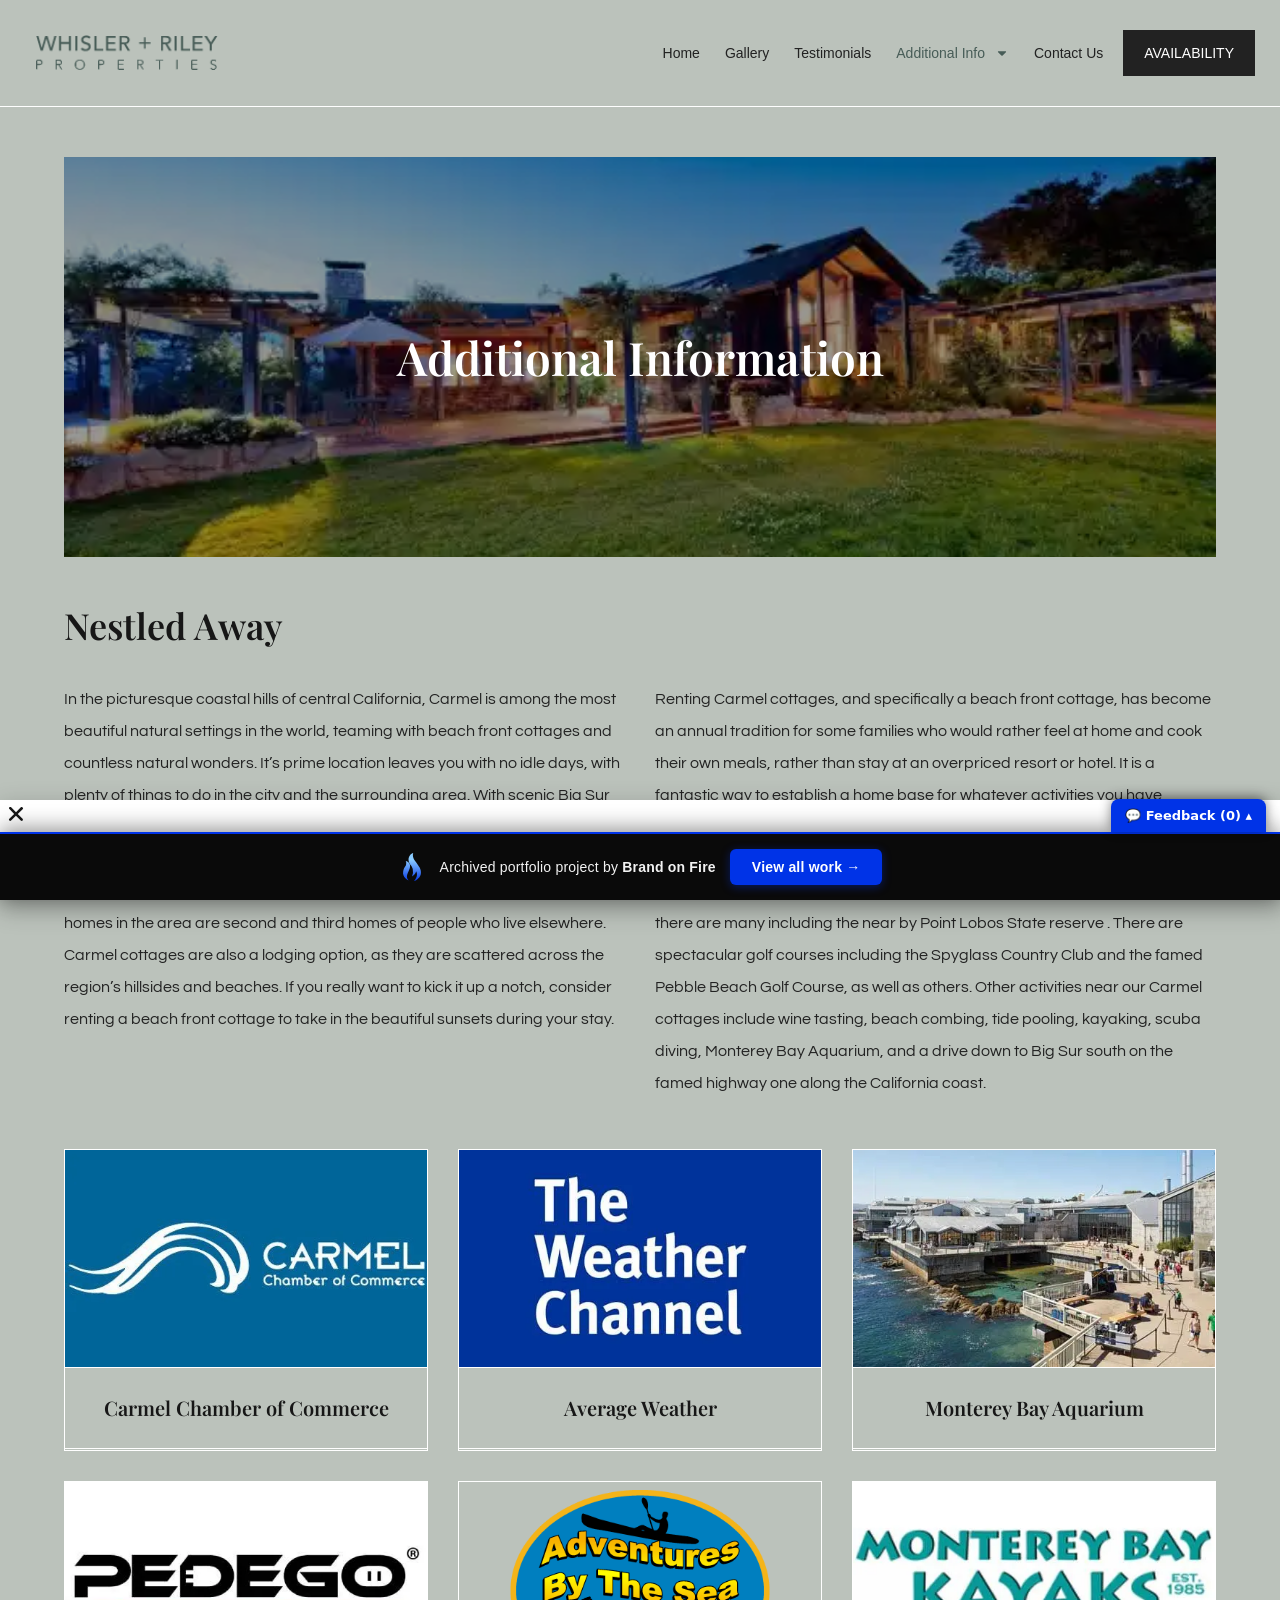
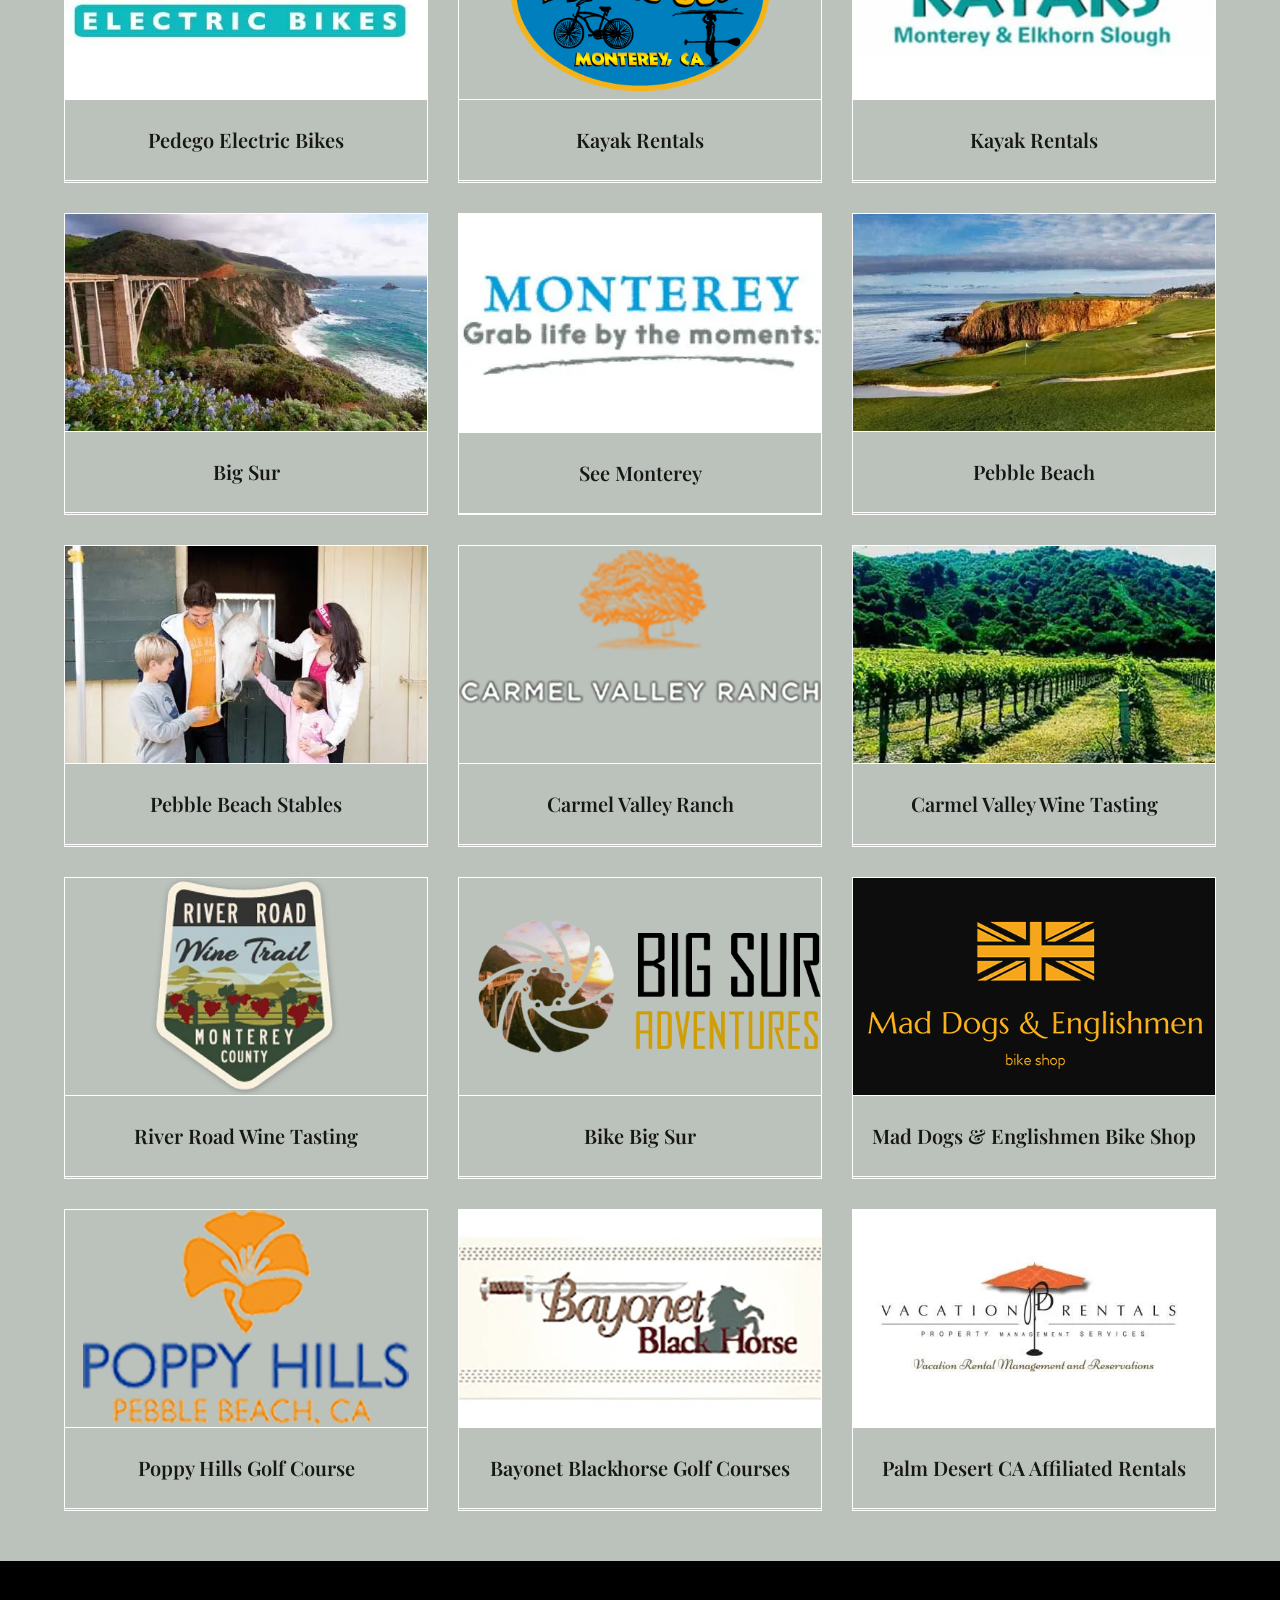
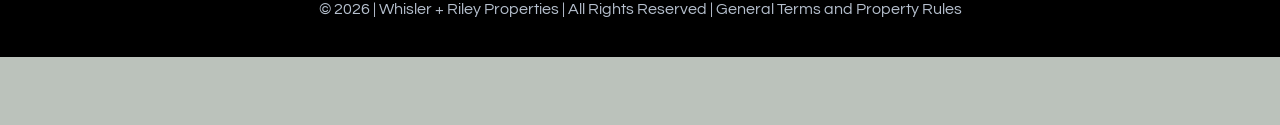
<file: additional-information/index.html>
<!doctype html><html lang="en-US" data-bofp="0"><head><meta charset="UTF-8"><meta name="viewport" content="width=device-width, initial-scale=1"><link rel="profile" href="#"><meta name="robots" content="index, follow, max-image-preview:large, max-snippet:-1, max-video-preview:-1"><title>Things to Do in Carmel | Local Guide &amp; Activities | Point Lobos Rentals</title><meta name="description" content="Plan your perfect stay with our guide to Carmel. Discover Point Lobos hiking, Pebble Beach golf, Monterey Bay Aquarium, and more near our beachfront cottages."><link rel="canonical" href="/additional-information/"><meta property="og:locale" content="en_US"><meta property="og:type" content="article"><meta property="og:title" content="Things to Do in Carmel | Local Guide &amp; Activities | Point Lobos Rentals"><meta property="og:description" content="Plan your perfect stay with our guide to Carmel. Discover Point Lobos hiking, Pebble Beach golf, Monterey Bay Aquarium, and more near our beachfront cottages."><meta property="og:url" content="/additional-information/"><meta property="og:site_name" content="Point Lobos Rentals"><meta property="article:modified_time" content="2026-01-15T11:45:43+00:00"><meta property="og:image" content="../_a/ced5b710f758.webp"><meta name="twitter:card" content="summary_large_image"><meta name="twitter:label1" content="Est. reading time"><meta name="twitter:data1" content="6 minutes"><link rel="alternate" type="application/rss+xml" title="Point Lobos Rentals » Feed" href="/feed/"><link rel="https://api.w.org/" href="/wp-json/"><link rel="alternate" title="JSON" type="application/json" href="/wp-json/wp/v2/pages/15"><meta name="generator" content="Elementor 4.1.1; features: e_font_icon_svg, additional_custom_breakpoints; settings: css_print_method-internal, google_font-enabled, font_display-swap"><meta name="generator" content="WP Rocket 3.20.2" data-wpr-features="wpr_lazyload_images wpr_preconnect_external_domains wpr_oci wpr_preload_links wpr_desktop"><link rel="stylesheet" href="../style.css"><style>[data-bofp="1"]{background-color:rgb(187, 194, 187)!important;color:rgb(51, 51, 51)!important}[data-bofp="2"]{background-color:rgb(187, 194, 187)!important;color:rgb(51, 51, 51)!important}[data-bofp="3"]{background-color:rgb(0, 0, 0)!important;color:rgb(51, 51, 51)!important}[data-bofp="4"]{background-color:rgb(255, 255, 255)!important;color:rgb(51, 51, 51)!important}[data-bofp="5"]{background-color:rgb(255, 255, 255)!important;color:rgb(51, 51, 51)!important}</style><meta name="robots" content="noindex, nofollow"></head><body data-rsssl="1" class="wp-singular page-template-default page page-id-15 wp-custom-logo wp-embed-responsive wp-theme-hello-elementor hello-elementor-default elementor-default elementor-kit-2592 elementor-page elementor-page-15 e--ua-blink e--ua-mac e--ua-webkit dialog-body dialog-lightbox-body dialog-container dialog-lightbox-container" data-elementor-device-mode="laptop" data-bofp="1"><a class="skip-link screen-reader-text" href="#content">Skip to content</a><header data-elementor-type="header" data-elementor-id="2599" class="elementor elementor-2599 elementor-location-header" data-elementor-post-type="elementor_library"><div class="elementor-element elementor-element-30aca1e e-con-full e-flex e-con e-parent e-lazyloaded" data-id="30aca1e" data-element_type="container" data-e-type="container" data-settings="{&quot;background_background&quot;:&quot;classic&quot;}" data-bofp="2"><div class="elementor-element elementor-element-cbbc3b1 elementor-widget elementor-widget-theme-site-logo elementor-widget-image" data-id="cbbc3b1" data-element_type="widget" data-e-type="widget" data-widget_type="theme-site-logo.default"><div class="elementor-widget-container"><a href="../index.html"><img width="183" height="36" src="../_a/f2bf5fe8b85e.svg" class="attachment-full size-full wp-image-2621" alt="" decoding="sync">				</a></div></div><div class="elementor-element elementor-element-13f41df elementor-nav-menu--stretch elementor-nav-menu__align-end elementor-nav-menu__text-align-center elementor-nav-menu--dropdown-tablet elementor-nav-menu--toggle elementor-nav-menu--burger elementor-widget elementor-widget-nav-menu" data-id="13f41df" data-element_type="widget" data-e-type="widget" data-settings="{&quot;full_width&quot;:&quot;stretch&quot;,&quot;layout&quot;:&quot;horizontal&quot;,&quot;submenu_icon&quot;:{&quot;value&quot;:&quot;&lt;svg aria-hidden=\&quot;true\&quot; class=\&quot;e-font-icon-svg e-fas-caret-down\&quot; viewBox=\&quot;0 0 320 512\&quot; xmlns=\&quot;http:\/\/www.w3.org\/2000\/svg\&quot;&gt;&lt;path d=\&quot;M31.3 192h257.3c17.8 0 26.7 21.5 14.1 34.1L174.1 354.8c-7.8 7.8-20.5 7.8-28.3 0L17.2 226.1C4.6 213.5 13.5 192 31.3 192z\&quot;&gt;&lt;\/path&gt;&lt;\/svg&gt;&quot;,&quot;library&quot;:&quot;fa-solid&quot;},&quot;toggle&quot;:&quot;burger&quot;}" data-widget_type="nav-menu.default"><div class="elementor-widget-container"><nav aria-label="Menu v2" class="elementor-nav-menu--main elementor-nav-menu__container elementor-nav-menu--layout-horizontal e--pointer-none"><ul id="menu-1-13f41df" class="elementor-nav-menu" data-smartmenus-id="17823399066599392"><li class="menu-item menu-item-type-post_type menu-item-object-page menu-item-home menu-item-2617"><a href="../index.html" class="elementor-item">Home</a></li><li class="menu-item menu-item-type-post_type menu-item-object-page menu-item-2943"><a href="../gallery/index.html" class="elementor-item">Gallery</a></li><li class="menu-item menu-item-type-post_type menu-item-object-page menu-item-3441"><a href="../testimonials/index.html" class="elementor-item">Testimonials</a></li><li class="menu-item menu-item-type-post_type menu-item-object-page current-menu-item page_item page-item-15 current_page_item current-menu-ancestor current-menu-parent current_page_parent current_page_ancestor menu-item-has-children menu-item-2944"><a href="../additional-information/index.html" aria-current="page" class="elementor-item elementor-item-active has-submenu" id="sm-17823399066599392-1" aria-haspopup="true" aria-controls="sm-17823399066599392-2" aria-expanded="false">Additional Info<span class="sub-arrow"><svg aria-hidden="true" class="e-font-icon-svg e-fas-caret-down" viewBox="0 0 320 512" xmlns="http://www.w3.org/2000/svg"><path d="M31.3 192h257.3c17.8 0 26.7 21.5 14.1 34.1L174.1 354.8c-7.8 7.8-20.5 7.8-28.3 0L17.2 226.1C4.6 213.5 13.5 192 31.3 192z"></path></svg></span></a><ul class="sub-menu elementor-nav-menu--dropdown" id="sm-17823399066599392-2" role="group" aria-hidden="true" aria-labelledby="sm-17823399066599392-1" aria-expanded="false"><li class="menu-item menu-item-type-post_type menu-item-object-page menu-item-3439"><a href="../point-lobos-rentals-history/index.html" class="elementor-sub-item">History</a></li><li class="menu-item menu-item-type-post_type menu-item-object-page current-menu-item page_item page-item-15 current_page_item menu-item-3440"><a href="../additional-information/index.html" aria-current="page" class="elementor-sub-item elementor-item-active">Nearby Activities</a></li><li class="menu-item menu-item-type-post_type menu-item-object-page menu-item-3442"><a href="../contact-us-location/index.html" class="elementor-sub-item">Location</a></li></ul></li><li class="menu-item menu-item-type-post_type menu-item-object-page menu-item-2612"><a href="../contact-us-location/index.html" class="elementor-item">Contact Us</a></li></ul>			</nav><div class="elementor-menu-toggle" role="button" tabindex="0" aria-label="Menu Toggle" aria-expanded="false" style=""><svg aria-hidden="true" role="presentation" class="elementor-menu-toggle__icon--open e-font-icon-svg e-eicon-menu-bar" viewBox="0 0 1000 1000" xmlns="http://www.w3.org/2000/svg"><path d="M104 333H896C929 333 958 304 958 271S929 208 896 208H104C71 208 42 237 42 271S71 333 104 333ZM104 583H896C929 583 958 554 958 521S929 458 896 458H104C71 458 42 487 42 521S71 583 104 583ZM104 833H896C929 833 958 804 958 771S929 708 896 708H104C71 708 42 737 42 771S71 833 104 833Z"></path></svg><svg aria-hidden="true" role="presentation" class="elementor-menu-toggle__icon--close e-font-icon-svg e-eicon-close" viewBox="0 0 1000 1000" xmlns="http://www.w3.org/2000/svg"><path d="M742 167L500 408 258 167C246 154 233 150 217 150 196 150 179 158 167 167 154 179 150 196 150 212 150 229 154 242 171 254L408 500 167 742C138 771 138 800 167 829 196 858 225 858 254 829L496 587 738 829C750 842 767 846 783 846 800 846 817 842 829 829 842 817 846 804 846 783 846 767 842 750 829 737L588 500 833 258C863 229 863 200 833 171 804 137 775 137 742 167Z"></path></svg>		</div><nav class="elementor-nav-menu--dropdown elementor-nav-menu__container" aria-hidden="true" style="top: 44px; --menu-height: 0; width: 1366px; left: 0px;"><ul id="menu-2-13f41df" class="elementor-nav-menu" data-smartmenus-id="17823399066606406"><li class="menu-item menu-item-type-post_type menu-item-object-page menu-item-home menu-item-2617"><a href="../index.html" class="elementor-item" tabindex="-1">Home</a></li><li class="menu-item menu-item-type-post_type menu-item-object-page menu-item-2943"><a href="../gallery/index.html" class="elementor-item" tabindex="-1">Gallery</a></li><li class="menu-item menu-item-type-post_type menu-item-object-page menu-item-3441"><a href="../testimonials/index.html" class="elementor-item" tabindex="-1">Testimonials</a></li><li class="menu-item menu-item-type-post_type menu-item-object-page current-menu-item page_item page-item-15 current_page_item current-menu-ancestor current-menu-parent current_page_parent current_page_ancestor menu-item-has-children menu-item-2944"><a href="../additional-information/index.html" aria-current="page" class="elementor-item elementor-item-active has-submenu" tabindex="-1" id="sm-17823399066606406-1" aria-haspopup="true" aria-controls="sm-17823399066606406-2" aria-expanded="false">Additional Info<span class="sub-arrow"><svg aria-hidden="true" class="e-font-icon-svg e-fas-caret-down" viewBox="0 0 320 512" xmlns="http://www.w3.org/2000/svg"><path d="M31.3 192h257.3c17.8 0 26.7 21.5 14.1 34.1L174.1 354.8c-7.8 7.8-20.5 7.8-28.3 0L17.2 226.1C4.6 213.5 13.5 192 31.3 192z"></path></svg></span></a><ul class="sub-menu elementor-nav-menu--dropdown" id="sm-17823399066606406-2" role="group" aria-hidden="true" aria-labelledby="sm-17823399066606406-1" aria-expanded="false"><li class="menu-item menu-item-type-post_type menu-item-object-page menu-item-3439"><a href="../point-lobos-rentals-history/index.html" class="elementor-sub-item" tabindex="-1">History</a></li><li class="menu-item menu-item-type-post_type menu-item-object-page current-menu-item page_item page-item-15 current_page_item menu-item-3440"><a href="../additional-information/index.html" aria-current="page" class="elementor-sub-item elementor-item-active" tabindex="-1">Nearby Activities</a></li><li class="menu-item menu-item-type-post_type menu-item-object-page menu-item-3442"><a href="../contact-us-location/index.html" class="elementor-sub-item" tabindex="-1">Location</a></li></ul></li><li class="menu-item menu-item-type-post_type menu-item-object-page menu-item-2612"><a href="../contact-us-location/index.html" class="elementor-item" tabindex="-1">Contact Us</a></li></ul>			</nav></div></div><div class="elementor-element elementor-element-9fd94a3 elementor-tablet-align-right elementor-widget elementor-widget-button" data-id="9fd94a3" data-element_type="widget" data-e-type="widget" data-widget_type="button.default"><div class="elementor-widget-container"><div class="elementor-button-wrapper"><a class="elementor-button elementor-button-link elementor-size-sm" href="../availability/index.html"><span class="elementor-button-content-wrapper"><span class="elementor-button-text">AVAILABILITY</span></span></a></div></div></div></div></header><main id="content" class="site-main post-15 page type-page status-publish hentry"><div class="page-content"><div data-elementor-type="wp-page" data-elementor-id="15" class="elementor elementor-15" data-elementor-post-type="page"><div class="elementor-element elementor-element-5f78f5b e-con-full e-flex e-con e-parent e-lazyloaded" data-id="5f78f5b" data-element_type="container" data-e-type="container"><div class="elementor-element elementor-element-d4a1223 e-flex e-con-boxed e-con e-child" data-id="d4a1223" data-element_type="container" data-e-type="container"><div class="e-con-inner"><div class="elementor-element elementor-element-1b64232 e-con-full e-flex e-con e-child" data-id="1b64232" data-element_type="container" data-e-type="container" data-settings="{&quot;background_background&quot;:&quot;classic&quot;}"><div class="elementor-element elementor-element-bf1264e elementor-widget elementor-widget-heading" data-id="bf1264e" data-element_type="widget" data-e-type="widget" data-widget_type="heading.default"><div class="elementor-widget-container"><h1 class="elementor-heading-title elementor-size-default">Additional Information</h1>				</div></div></div></div></div></div><div class="elementor-element elementor-element-9d53c62 e-con-full e-flex e-con e-parent e-lazyloaded" data-id="9d53c62" data-element_type="container" data-e-type="container"><div class="elementor-element elementor-element-23ef351 e-flex e-con-boxed e-con e-child" data-id="23ef351" data-element_type="container" data-e-type="container"><div class="e-con-inner"><div class="elementor-element elementor-element-491151e elementor-widget elementor-widget-heading" data-id="491151e" data-element_type="widget" data-e-type="widget" data-widget_type="heading.default"><div class="elementor-widget-container"><h2 class="elementor-heading-title elementor-size-default">Nestled Away</h2>				</div></div><div class="elementor-element elementor-element-ddaadb6 elementor-widget elementor-widget-text-editor" data-id="ddaadb6" data-element_type="widget" data-e-type="widget" data-widget_type="text-editor.default"><div class="elementor-widget-container"><div class="fusion-layout-column fusion_builder_column fusion-builder-column-3 fusion_builder_column_1_2 1_2 fusion-one-half fusion-column-first"><div class="fusion-column-wrapper fusion-flex-column-wrapper-legacy"><div class="fusion-text fusion-text-2"><div class="fusion-layout-column fusion_builder_column fusion-builder-column-3 fusion_builder_column_1_2 1_2 fusion-one-half fusion-column-first"><div class="fusion-column-wrapper fusion-flex-column-wrapper-legacy"><div class="fusion-text fusion-text-2"><p>In the picturesque coastal hills of central California, Carmel is among the most beautiful natural settings in the world, teaming with beach front cottages and countless natural wonders. It’s prime location leaves you with no idle days, with plenty of things to do in the city and the surrounding area. With scenic Big Sur to the south, a number of beautiful beaches along the coast and tons of quaint, unique shops, Carmel is essentially the ideal vacation spot. There are many vacation rentals available in Carmel throughout the year, as many of the homes in the area are second and third homes of people who live elsewhere. Carmel cottages are also a lodging option, as they are scattered across the region’s hillsides and beaches. If you really want to kick it up a notch, consider renting a beach front cottage to take in the beautiful sunsets during your stay.</p></div></div></div><div class="fusion-layout-column fusion_builder_column fusion-builder-column-4 fusion_builder_column_1_2 1_2 fusion-one-half fusion-column-last"><div class="fusion-column-wrapper fusion-flex-column-wrapper-legacy"><div class="fusion-text fusion-text-3"><div class="themify_builder_row themify_builder_4647_row module_row module_row_2 module_row_4647-2 clearfix gutter-default wrap_set" data-gutter="gutter-default" data-column-alignment=""><div class="row_inner_wrapper"><div class="row_inner"><div class="col4-2 last tb-column tb_4647_column module_column_1 module_column_4647-2-1 module_column"><div class="tb-column-inner"><div id="text-4647-2-1-1" class="module module-text text-4647-2-1-1 "><p>Renting Carmel cottages, and specifically a beach front cottage, has become an annual tradition for some families who would rather feel at home and cook their own meals, rather than stay at an overpriced resort or hotel. It is a fantastic way to establish a home base for whatever activities you have planned during your stay. Make a picnic and head to one of the many beach access points, or use the cottage Carmel vacation rentals as a staging ground for preparing for a day of hiking the area. Due to the area’s natural beauty, there are many including the near by Point Lobos State reserve . There are spectacular golf courses including the Spyglass Country Club and the famed Pebble Beach Golf Course, as well as others. Other activities near our Carmel cottages include wine tasting, beach combing, tide pooling, kayaking, scuba diving, Monterey Bay Aquarium, and a drive down to Big Sur south on the famed highway one along the California coast.</p></div></div></div></div></div></div></div></div></div></div></div></div>								</div></div></div></div></div><div class="elementor-element elementor-element-165c576 e-con-full e-flex e-con e-parent e-lazyloaded" data-id="165c576" data-element_type="container" data-e-type="container"><div class="elementor-element elementor-element-66b0c2b e-flex e-con-boxed e-con e-child" data-id="66b0c2b" data-element_type="container" data-e-type="container"><div class="e-con-inner"><div class="elementor-element elementor-element-1e30755 e-grid e-con-full e-con e-child" data-id="1e30755" data-element_type="container" data-e-type="container"><div class="elementor-element elementor-element-9c13d1d e-con-full e-flex e-con e-child" data-id="9c13d1d" data-element_type="container" data-e-type="container"><div class="elementor-element elementor-element-7b742fe plr-image elementor-widget elementor-widget-image" data-id="7b742fe" data-element_type="widget" data-e-type="widget" data-widget_type="image.default"><div class="elementor-widget-container"><a href="#" target="_blank"><img fetchpriority="high" decoding="sync" width="500" height="300" src="../_a/ced5b710f758.webp" class="attachment-full size-full wp-image-1756" alt="Carmel Chamber Logo">								</a></div></div><div class="elementor-element elementor-element-aa60265 e-con-full e-flex e-con e-child" data-id="aa60265" data-element_type="container" data-e-type="container"><div class="elementor-element elementor-element-820e815 elementor-widget elementor-widget-heading" data-id="820e815" data-element_type="widget" data-e-type="widget" data-widget_type="heading.default"><div class="elementor-widget-container"><h5 class="elementor-heading-title elementor-size-default"><a href="#" target="_blank">Carmel Chamber of Commerce</a></h5>				</div></div></div></div><div class="elementor-element elementor-element-0c72068 e-con-full e-flex e-con e-child" data-id="0c72068" data-element_type="container" data-e-type="container"><div class="elementor-element elementor-element-29ba513 plr-image elementor-widget elementor-widget-image" data-id="29ba513" data-element_type="widget" data-e-type="widget" data-widget_type="image.default"><div class="elementor-widget-container"><a href="#" target="_blank"><img decoding="sync" width="500" height="300" src="../_a/df71675d6b7b.webp" class="attachment-full size-full wp-image-1762" alt="Weather Channel">								</a></div></div><div class="elementor-element elementor-element-1c5d467 e-con-full e-flex e-con e-child" data-id="1c5d467" data-element_type="container" data-e-type="container"><div class="elementor-element elementor-element-be4d8f1 elementor-widget elementor-widget-heading" data-id="be4d8f1" data-element_type="widget" data-e-type="widget" data-widget_type="heading.default"><div class="elementor-widget-container"><h5 class="elementor-heading-title elementor-size-default"><a href="#" target="_blank">Average Weather</a></h5>				</div></div></div></div><div class="elementor-element elementor-element-11fc92d e-con-full e-flex e-con e-child" data-id="11fc92d" data-element_type="container" data-e-type="container"><div class="elementor-element elementor-element-c9aa5c3 plr-image elementor-widget elementor-widget-image" data-id="c9aa5c3" data-element_type="widget" data-e-type="widget" data-widget_type="image.default"><div class="elementor-widget-container"><a href="#" target="_blank"><img decoding="sync" width="500" height="300" src="../_a/0321b8fa12c5.webp" class="attachment-full size-full wp-image-1765" alt="Monterey Bay Aquarium">								</a></div></div><div class="elementor-element elementor-element-db59900 e-con-full e-flex e-con e-child" data-id="db59900" data-element_type="container" data-e-type="container"><div class="elementor-element elementor-element-8e2c853 elementor-widget elementor-widget-heading" data-id="8e2c853" data-element_type="widget" data-e-type="widget" data-widget_type="heading.default"><div class="elementor-widget-container"><h5 class="elementor-heading-title elementor-size-default"><a href="#" target="_blank">Monterey Bay Aquarium</a></h5>				</div></div></div></div><div class="elementor-element elementor-element-d934c21 e-con-full e-flex e-con e-child" data-id="d934c21" data-element_type="container" data-e-type="container"><div class="elementor-element elementor-element-f18b32e plr-image elementor-widget elementor-widget-image" data-id="f18b32e" data-element_type="widget" data-e-type="widget" data-widget_type="image.default"><div class="elementor-widget-container"><a href="#" target="_blank"><img decoding="sync" width="500" height="300" src="../_a/ce0cf2f4ef30.webp" class="attachment-full size-full wp-image-2315 entered lazyloaded" alt="pedego" data-lazy-srcset="../_a/ce0cf2f4ef30.webp 500w, /wp-content/uploads/pedego-300x180.jpg 300w, /wp-content/uploads/pedego-200x120.jpg 200w, /wp-content/uploads/pedego-400x240.jpg 400w" data-lazy-sizes="(max-width: 500px) 100vw, 500px" data-ll-status="loaded">								</a></div></div><div class="elementor-element elementor-element-ea40398 e-con-full e-flex e-con e-child" data-id="ea40398" data-element_type="container" data-e-type="container"><div class="elementor-element elementor-element-0468f63 elementor-widget elementor-widget-heading" data-id="0468f63" data-element_type="widget" data-e-type="widget" data-widget_type="heading.default"><div class="elementor-widget-container"><h5 class="elementor-heading-title elementor-size-default"><a href="#" target="_blank">Pedego Electric Bikes</a></h5>				</div></div></div></div><div class="elementor-element elementor-element-6be5c50 e-con-full e-flex e-con e-child" data-id="6be5c50" data-element_type="container" data-e-type="container"><div class="elementor-element elementor-element-22439d4 plr-image elementor-widget elementor-widget-image" data-id="22439d4" data-element_type="widget" data-e-type="widget" data-widget_type="image.default"><div class="elementor-widget-container"><a href="#" target="_blank"><img decoding="sync" width="500" height="300" src="../_a/6fdd794e907a.png" class="attachment-full size-full wp-image-1775 entered lazyloaded" alt="Adventures By The Sea" data-lazy-srcset="../_a/6fdd794e907a.png 500w, /wp-content/uploads/adventure_by_the_sea-1-300x180.png 300w, /wp-content/uploads/adventure_by_the_sea-1-200x120.png 200w, /wp-content/uploads/adventure_by_the_sea-1-400x240.png 400w" data-lazy-sizes="(max-width: 500px) 100vw, 500px" data-ll-status="loaded">								</a></div></div><div class="elementor-element elementor-element-6466765 e-con-full e-flex e-con e-child" data-id="6466765" data-element_type="container" data-e-type="container"><div class="elementor-element elementor-element-fe11317 elementor-widget elementor-widget-heading" data-id="fe11317" data-element_type="widget" data-e-type="widget" data-widget_type="heading.default"><div class="elementor-widget-container"><h5 class="elementor-heading-title elementor-size-default"><a href="#" target="_blank">Kayak Rentals</a></h5>				</div></div></div></div><div class="elementor-element elementor-element-822b699 e-con-full e-flex e-con e-child" data-id="822b699" data-element_type="container" data-e-type="container"><div class="elementor-element elementor-element-168f444 plr-image elementor-widget elementor-widget-image" data-id="168f444" data-element_type="widget" data-e-type="widget" data-widget_type="image.default"><div class="elementor-widget-container"><a href="#" target="_blank"><img decoding="sync" width="500" height="300" src="../_a/c5472eb29075.webp" class="attachment-full size-full wp-image-1776 entered lazyloaded" alt="Monterey Bay Kayaks" data-lazy-srcset="../_a/c5472eb29075.webp 500w, /wp-content/uploads/monterey-bay-kayaks-300x180.jpg 300w, /wp-content/uploads/monterey-bay-kayaks-200x120.jpg 200w, /wp-content/uploads/monterey-bay-kayaks-400x240.jpg 400w" data-lazy-sizes="(max-width: 500px) 100vw, 500px" data-ll-status="loaded">								</a></div></div><div class="elementor-element elementor-element-528a658 e-con-full e-flex e-con e-child" data-id="528a658" data-element_type="container" data-e-type="container"><div class="elementor-element elementor-element-ceb0991 elementor-widget elementor-widget-heading" data-id="ceb0991" data-element_type="widget" data-e-type="widget" data-widget_type="heading.default"><div class="elementor-widget-container"><h5 class="elementor-heading-title elementor-size-default"><a href="#" target="_blank">Kayak Rentals</a></h5>				</div></div></div></div><div class="elementor-element elementor-element-8dcfc11 e-con-full e-flex e-con e-child" data-id="8dcfc11" data-element_type="container" data-e-type="container"><div class="elementor-element elementor-element-6edf6c5 plr-image elementor-widget elementor-widget-image" data-id="6edf6c5" data-element_type="widget" data-e-type="widget" data-widget_type="image.default"><div class="elementor-widget-container"><a href="#" target="_blank"><img decoding="sync" width="500" height="300" src="../_a/65ebe15a7768.webp" class="attachment-full size-full wp-image-1783 entered lazyloaded" alt="Monterey Carmel Big Sur" data-lazy-srcset="../_a/65ebe15a7768.webp 500w, /wp-content/uploads/monterey-carmel-big-sur-300x180.jpg 300w, /wp-content/uploads/monterey-carmel-big-sur-200x120.jpg 200w, /wp-content/uploads/monterey-carmel-big-sur-400x240.jpg 400w" data-lazy-sizes="(max-width: 500px) 100vw, 500px" data-ll-status="loaded">								</a></div></div><div class="elementor-element elementor-element-5952917 e-con-full e-flex e-con e-child" data-id="5952917" data-element_type="container" data-e-type="container"><div class="elementor-element elementor-element-5c5a9ed elementor-widget elementor-widget-heading" data-id="5c5a9ed" data-element_type="widget" data-e-type="widget" data-widget_type="heading.default"><div class="elementor-widget-container"><h5 class="elementor-heading-title elementor-size-default"><a href="#" target="_blank">Big Sur</a></h5>				</div></div></div></div><div class="elementor-element elementor-element-defabc6 e-con-full e-flex e-con e-child" data-id="defabc6" data-element_type="container" data-e-type="container"><div class="elementor-element elementor-element-f098e13 plr-image elementor-widget elementor-widget-image" data-id="f098e13" data-element_type="widget" data-e-type="widget" data-widget_type="image.default"><div class="elementor-widget-container"><a href="#" target="_blank"><img decoding="sync" width="500" height="301" src="../_a/3fa77684f1b2.webp" class="attachment-full size-full wp-image-1785 entered lazyloaded" alt="See Monterey" data-lazy-srcset="../_a/3fa77684f1b2.webp 500w, /wp-content/uploads/see-monterey-300x181.jpg 300w, /wp-content/uploads/see-monterey-200x120.jpg 200w, /wp-content/uploads/see-monterey-400x241.jpg 400w" data-lazy-sizes="(max-width: 500px) 100vw, 500px" data-ll-status="loaded">								</a></div></div><div class="elementor-element elementor-element-d1e23df e-con-full e-flex e-con e-child" data-id="d1e23df" data-element_type="container" data-e-type="container"><div class="elementor-element elementor-element-e9c1239 elementor-widget elementor-widget-heading" data-id="e9c1239" data-element_type="widget" data-e-type="widget" data-widget_type="heading.default"><div class="elementor-widget-container"><h5 class="elementor-heading-title elementor-size-default"><a href="#" target="_blank">See Monterey</a></h5>				</div></div></div></div><div class="elementor-element elementor-element-131ef2a e-con-full e-flex e-con e-child" data-id="131ef2a" data-element_type="container" data-e-type="container"><div class="elementor-element elementor-element-1c70994 plr-image elementor-widget elementor-widget-image" data-id="1c70994" data-element_type="widget" data-e-type="widget" data-widget_type="image.default"><div class="elementor-widget-container"><a href="#" target="_blank"><img decoding="sync" width="500" height="300" src="../_a/ca3ea845fa46.webp" class="attachment-full size-full wp-image-1789 entered lazyloaded" alt="Pebble Beach" data-lazy-srcset="../_a/ca3ea845fa46.webp 500w, /wp-content/uploads/pebble-beach-300x180.jpg 300w, /wp-content/uploads/pebble-beach-200x120.jpg 200w, /wp-content/uploads/pebble-beach-400x240.jpg 400w" data-lazy-sizes="(max-width: 500px) 100vw, 500px" data-ll-status="loaded">								</a></div></div><div class="elementor-element elementor-element-15f36e3 e-con-full e-flex e-con e-child" data-id="15f36e3" data-element_type="container" data-e-type="container"><div class="elementor-element elementor-element-4e6fea8 elementor-widget elementor-widget-heading" data-id="4e6fea8" data-element_type="widget" data-e-type="widget" data-widget_type="heading.default"><div class="elementor-widget-container"><h5 class="elementor-heading-title elementor-size-default"><a href="#" target="_blank">Pebble Beach</a></h5>				</div></div></div></div><div class="elementor-element elementor-element-1d387cb e-con-full e-flex e-con e-child" data-id="1d387cb" data-element_type="container" data-e-type="container"><div class="elementor-element elementor-element-abcce17 plr-image elementor-widget elementor-widget-image" data-id="abcce17" data-element_type="widget" data-e-type="widget" data-widget_type="image.default"><div class="elementor-widget-container"><a href="#" target="_blank"><img decoding="sync" width="500" height="300" src="../_a/30f2479aec5e.webp" class="attachment-full size-full wp-image-1792 entered lazyloaded" alt="Pebble Beach Stables" data-lazy-srcset="../_a/30f2479aec5e.webp 500w, /wp-content/uploads/pebble-beach-stables-300x180.jpg 300w, /wp-content/uploads/pebble-beach-stables-200x120.jpg 200w, /wp-content/uploads/pebble-beach-stables-400x240.jpg 400w" data-lazy-sizes="(max-width: 500px) 100vw, 500px" data-ll-status="loaded">								</a></div></div><div class="elementor-element elementor-element-bfd29e1 e-con-full e-flex e-con e-child" data-id="bfd29e1" data-element_type="container" data-e-type="container"><div class="elementor-element elementor-element-00b42c2 elementor-widget elementor-widget-heading" data-id="00b42c2" data-element_type="widget" data-e-type="widget" data-widget_type="heading.default"><div class="elementor-widget-container"><h5 class="elementor-heading-title elementor-size-default"><a href="#" target="_blank">Pebble Beach Stables</a></h5>				</div></div></div></div><div class="elementor-element elementor-element-cb09b11 e-con-full e-flex e-con e-child" data-id="cb09b11" data-element_type="container" data-e-type="container"><div class="elementor-element elementor-element-72efb1f plr-image elementor-widget elementor-widget-image" data-id="72efb1f" data-element_type="widget" data-e-type="widget" data-widget_type="image.default"><div class="elementor-widget-container"><a href="#" target="_blank"><img decoding="sync" width="500" height="300" src="../_a/6c8b2e481b77.png" class="attachment-full size-full wp-image-2065 entered lazyloaded" alt="Carmel Valley Ranch" data-lazy-srcset="../_a/6c8b2e481b77.png 500w, /wp-content/uploads/carmel-valley-ranch-300x180.png 300w, /wp-content/uploads/carmel-valley-ranch-200x120.png 200w, /wp-content/uploads/carmel-valley-ranch-400x240.png 400w" data-lazy-sizes="(max-width: 500px) 100vw, 500px" data-ll-status="loaded">								</a></div></div><div class="elementor-element elementor-element-d5a710d e-con-full e-flex e-con e-child" data-id="d5a710d" data-element_type="container" data-e-type="container"><div class="elementor-element elementor-element-83cfbc4 elementor-widget elementor-widget-heading" data-id="83cfbc4" data-element_type="widget" data-e-type="widget" data-widget_type="heading.default"><div class="elementor-widget-container"><h5 class="elementor-heading-title elementor-size-default"><a href="#" target="_blank">Carmel Valley Ranch</a></h5>				</div></div></div></div><div class="elementor-element elementor-element-2bd9c49 e-con-full e-flex e-con e-child" data-id="2bd9c49" data-element_type="container" data-e-type="container"><div class="elementor-element elementor-element-ec354e4 plr-image elementor-widget elementor-widget-image" data-id="ec354e4" data-element_type="widget" data-e-type="widget" data-widget_type="image.default"><div class="elementor-widget-container"><a href="#" target="_blank"><img decoding="sync" width="500" height="300" src="../_a/474e2e9f0fa6.webp" class="attachment-full size-full wp-image-1798 entered lazyloaded" alt="Carmel Valley Vineyard" data-lazy-srcset="../_a/474e2e9f0fa6.webp 500w, /wp-content/uploads/carmel-valley-vineyard-300x180.jpg 300w, /wp-content/uploads/carmel-valley-vineyard-200x120.jpg 200w, /wp-content/uploads/carmel-valley-vineyard-400x240.jpg 400w" data-lazy-sizes="(max-width: 500px) 100vw, 500px" data-ll-status="loaded">								</a></div></div><div class="elementor-element elementor-element-e239e24 e-con-full e-flex e-con e-child" data-id="e239e24" data-element_type="container" data-e-type="container"><div class="elementor-element elementor-element-64f56ed elementor-widget elementor-widget-heading" data-id="64f56ed" data-element_type="widget" data-e-type="widget" data-widget_type="heading.default"><div class="elementor-widget-container"><h5 class="elementor-heading-title elementor-size-default"><a href="#" target="_blank">Carmel Valley Wine Tasting</a></h5>				</div></div></div></div><div class="elementor-element elementor-element-3362c76 e-con-full e-flex e-con e-child" data-id="3362c76" data-element_type="container" data-e-type="container"><div class="elementor-element elementor-element-98e7449 plr-image elementor-widget elementor-widget-image" data-id="98e7449" data-element_type="widget" data-e-type="widget" data-widget_type="image.default"><div class="elementor-widget-container"><a href="#" target="_blank"><img decoding="sync" width="500" height="300" src="../_a/fd17bde13d2b.webp" class="attachment-full size-full wp-image-1801 entered lazyloaded" alt="River Road Wine" data-lazy-srcset="../_a/fd17bde13d2b.webp 500w, /wp-content/uploads/river-road-wine-300x180.png 300w, /wp-content/uploads/river-road-wine-200x120.png 200w, /wp-content/uploads/river-road-wine-400x240.png 400w" data-lazy-sizes="(max-width: 500px) 100vw, 500px" data-ll-status="loaded">								</a></div></div><div class="elementor-element elementor-element-aa88f80 e-con-full e-flex e-con e-child" data-id="aa88f80" data-element_type="container" data-e-type="container"><div class="elementor-element elementor-element-313f480 elementor-widget elementor-widget-heading" data-id="313f480" data-element_type="widget" data-e-type="widget" data-widget_type="heading.default"><div class="elementor-widget-container"><h5 class="elementor-heading-title elementor-size-default"><a href="#" target="_blank">River Road Wine Tasting</a></h5>				</div></div></div></div><div class="elementor-element elementor-element-56825c7 e-con-full e-flex e-con e-child" data-id="56825c7" data-element_type="container" data-e-type="container"><div class="elementor-element elementor-element-d78863b plr-image elementor-widget elementor-widget-image" data-id="d78863b" data-element_type="widget" data-e-type="widget" data-widget_type="image.default"><div class="elementor-widget-container"><a href="#" target="_blank"><img decoding="sync" width="500" height="300" src="../_a/41b1326004fa.png" class="attachment-full size-full wp-image-2058 entered lazyloaded" alt="Big Sur Adventures" data-lazy-srcset="../_a/41b1326004fa.png 500w, /wp-content/uploads/big-sur-adventures-300x180.png 300w, /wp-content/uploads/big-sur-adventures-200x120.png 200w, /wp-content/uploads/big-sur-adventures-400x240.png 400w" data-lazy-sizes="(max-width: 500px) 100vw, 500px" data-ll-status="loaded">								</a></div></div><div class="elementor-element elementor-element-b73c564 e-con-full e-flex e-con e-child" data-id="b73c564" data-element_type="container" data-e-type="container"><div class="elementor-element elementor-element-669309a elementor-widget elementor-widget-heading" data-id="669309a" data-element_type="widget" data-e-type="widget" data-widget_type="heading.default"><div class="elementor-widget-container"><h5 class="elementor-heading-title elementor-size-default"><a href="#" target="_blank">Bike Big Sur</a></h5>				</div></div></div></div><div class="elementor-element elementor-element-681114e e-con-full e-flex e-con e-child" data-id="681114e" data-element_type="container" data-e-type="container"><div class="elementor-element elementor-element-0fb4383 plr-image elementor-widget elementor-widget-image" data-id="0fb4383" data-element_type="widget" data-e-type="widget" data-widget_type="image.default"><div class="elementor-widget-container"><a href="#" target="_blank"><img decoding="sync" width="500" height="300" src="../_a/b4d4337299ec.png" class="attachment-full size-full wp-image-2061 entered lazyloaded" alt="Mad Dogs Englishmen" data-lazy-srcset="../_a/b4d4337299ec.png 500w, /wp-content/uploads/mad-dogs-englishmen-300x180.png 300w, /wp-content/uploads/mad-dogs-englishmen-200x120.png 200w, /wp-content/uploads/mad-dogs-englishmen-400x240.png 400w" data-lazy-sizes="(max-width: 500px) 100vw, 500px" data-ll-status="loaded">								</a></div></div><div class="elementor-element elementor-element-6bcfae1 e-con-full e-flex e-con e-child" data-id="6bcfae1" data-element_type="container" data-e-type="container"><div class="elementor-element elementor-element-d640316 elementor-widget elementor-widget-heading" data-id="d640316" data-element_type="widget" data-e-type="widget" data-widget_type="heading.default"><div class="elementor-widget-container"><h5 class="elementor-heading-title elementor-size-default"><a href="#" target="_blank">Mad Dogs &amp; Englishmen Bike Shop</a></h5>				</div></div></div></div><div class="elementor-element elementor-element-bb4621c e-con-full e-flex e-con e-child" data-id="bb4621c" data-element_type="container" data-e-type="container"><div class="elementor-element elementor-element-af02993 plr-image elementor-widget elementor-widget-image" data-id="af02993" data-element_type="widget" data-e-type="widget" data-widget_type="image.default"><div class="elementor-widget-container"><a href="#" target="_blank"><img decoding="sync" width="500" height="300" src="../_a/e8758619e941.png" class="attachment-full size-full wp-image-2068 entered lazyloaded" alt="Poppy Hills Pebble Beach CA" data-lazy-srcset="../_a/e8758619e941.png 500w, /wp-content/uploads/poppy-hills-300x180.png 300w, /wp-content/uploads/poppy-hills-200x120.png 200w, /wp-content/uploads/poppy-hills-400x240.png 400w" data-lazy-sizes="(max-width: 500px) 100vw, 500px" data-ll-status="loaded">								</a></div></div><div class="elementor-element elementor-element-f2c101c e-con-full e-flex e-con e-child" data-id="f2c101c" data-element_type="container" data-e-type="container"><div class="elementor-element elementor-element-59698e0 elementor-widget elementor-widget-heading" data-id="59698e0" data-element_type="widget" data-e-type="widget" data-widget_type="heading.default"><div class="elementor-widget-container"><h5 class="elementor-heading-title elementor-size-default"><a href="#" target="_blank">Poppy Hills Golf Course</a></h5>				</div></div></div></div><div class="elementor-element elementor-element-099d0cb e-con-full e-flex e-con e-child" data-id="099d0cb" data-element_type="container" data-e-type="container"><div class="elementor-element elementor-element-26a9b84 plr-image elementor-widget elementor-widget-image" data-id="26a9b84" data-element_type="widget" data-e-type="widget" data-widget_type="image.default"><div class="elementor-widget-container"><a href="#" target="_blank"><img decoding="sync" width="500" height="300" src="../_a/a8bc0b64f661.webp" class="attachment-full size-full wp-image-2072 entered lazyloaded" alt="Bayonet Black Horse" data-lazy-srcset="../_a/a8bc0b64f661.webp 500w, /wp-content/uploads/bayonet-300x180.png 300w, /wp-content/uploads/bayonet-200x120.png 200w, /wp-content/uploads/bayonet-400x240.png 400w" data-lazy-sizes="(max-width: 500px) 100vw, 500px" data-ll-status="loaded">								</a></div></div><div class="elementor-element elementor-element-8847114 e-con-full e-flex e-con e-child" data-id="8847114" data-element_type="container" data-e-type="container"><div class="elementor-element elementor-element-87ba2e5 elementor-widget elementor-widget-heading" data-id="87ba2e5" data-element_type="widget" data-e-type="widget" data-widget_type="heading.default"><div class="elementor-widget-container"><h5 class="elementor-heading-title elementor-size-default"><a href="#" target="_blank">Bayonet Blackhorse Golf Courses</a></h5>				</div></div></div></div><div class="elementor-element elementor-element-b3ae0d9 e-con-full e-flex e-con e-child" data-id="b3ae0d9" data-element_type="container" data-e-type="container"><div class="elementor-element elementor-element-f2328f7 plr-image elementor-widget elementor-widget-image" data-id="f2328f7" data-element_type="widget" data-e-type="widget" data-widget_type="image.default"><div class="elementor-widget-container"><a href="#" target="_blank"><img decoding="sync" width="500" height="300" src="../_a/be58351eb396.webp" class="attachment-full size-full wp-image-2456 entered lazyloaded" alt="" data-lazy-srcset="../_a/be58351eb396.webp 500w, /wp-content/uploads/image-300x180.jpg 300w, /wp-content/uploads/image-200x120.jpg 200w, /wp-content/uploads/image-400x240.jpg 400w" data-lazy-sizes="(max-width: 500px) 100vw, 500px" data-ll-status="loaded">								</a></div></div><div class="elementor-element elementor-element-1d14ceb e-con-full e-flex e-con e-child" data-id="1d14ceb" data-element_type="container" data-e-type="container"><div class="elementor-element elementor-element-ca999c4 elementor-widget elementor-widget-heading" data-id="ca999c4" data-element_type="widget" data-e-type="widget" data-widget_type="heading.default"><div class="elementor-widget-container"><h5 class="elementor-heading-title elementor-size-default"><a href="#" target="_blank">Palm Desert CA Affiliated Rentals</a></h5>				</div></div></div></div></div></div></div></div></div></div></main><footer data-elementor-type="footer" data-elementor-id="2624" class="elementor elementor-2624 elementor-location-footer" data-elementor-post-type="elementor_library"><div class="elementor-element elementor-element-5fba109 e-con-full e-flex e-con e-parent e-lazyloaded" data-id="5fba109" data-element_type="container" data-e-type="container" data-settings="{&quot;background_background&quot;:&quot;classic&quot;}" data-bofp="3"><div class="elementor-element elementor-element-1d5c7f0 e-flex e-con-boxed e-con e-child" data-id="1d5c7f0" data-element_type="container" data-e-type="container"><div class="e-con-inner"><div class="elementor-element elementor-element-c88be75 elementor-widget elementor-widget-heading" data-id="c88be75" data-element_type="widget" data-e-type="widget" data-widget_type="heading.default"><div class="elementor-widget-container"><p class="elementor-heading-title elementor-size-default">© 2026  |    Whisler + Riley Properties   |   All Rights Reserved | <a href="../general-terms-property-rules/index.html">General Terms and Property Rules</a></p>				</div></div><div class="elementor-element elementor-element-91059a9 elementor-hidden-desktop elementor-hidden-laptop elementor-hidden-tablet elementor-hidden-mobile elementor-widget elementor-widget-heading" data-id="91059a9" data-element_type="widget" data-e-type="widget" data-widget_type="heading.default"><div class="elementor-widget-container"><p class="elementor-heading-title elementor-size-default">©  2026  |    Whisler + Riley Properties</p>				</div></div></div></div></div><div class="elementor-element elementor-element-93a2fa8 e-flex e-con-boxed e-con e-parent e-lazyloaded" data-id="93a2fa8" data-element_type="container" data-e-type="container"><div class="e-con-inner"></div></div></footer><span id="elementor-device-mode" class="elementor-screen-only"></span><svg style="display: none;" class="e-font-icon-svg-symbols"><symbol id="eicon-close" viewBox="0 0 1000 1000"><path d="M742 167L500 408 258 167C246 154 233 150 217 150 196 150 179 158 167 167 154 179 150 196 150 212 150 229 154 242 171 254L408 500 167 742C138 771 138 800 167 829 196 858 225 858 254 829L496 587 738 829C750 842 767 846 783 846 800 846 817 842 829 829 842 817 846 804 846 783 846 767 842 750 829 737L588 500 833 258C863 229 863 200 833 171 804 137 775 137 742 167Z"></path></symbol></svg><div class="dialog-widget dialog-lightbox-widget dialog-type-buttons dialog-type-lightbox elementor-popup-modal" id="elementor-popup-modal-3157" aria-modal="true" role="document" tabindex="0" style=""><div class="dialog-widget-content dialog-lightbox-widget-content animated" data-bofp="4"><a role="button" tabindex="0" aria-label="Close" href="#" class="dialog-close-button dialog-lightbox-close-button"><svg class="e-font-icon-svg e-eicon-close eicon-close"><use xlink:href="#eicon-close"></use></svg></a><div class="dialog-header dialog-lightbox-header"></div><div class="dialog-message dialog-lightbox-message"><div data-elementor-type="popup" data-elementor-id="3157" class="elementor elementor-3157 elementor-location-popup" data-elementor-settings="{&quot;entrance_animation&quot;:&quot;none&quot;,&quot;exit_animation&quot;:&quot;none&quot;,&quot;entrance_animation_duration&quot;:{&quot;unit&quot;:&quot;px&quot;,&quot;size&quot;:0.5,&quot;sizes&quot;:[]},&quot;avoid_multiple_popups&quot;:&quot;yes&quot;,&quot;a11y_navigation&quot;:&quot;yes&quot;,&quot;triggers&quot;:{&quot;page_load&quot;:&quot;yes&quot;,&quot;page_load_delay&quot;:0},&quot;timing&quot;:[]}" data-elementor-post-type="elementor_library" style="display: block;"><div class="elementor-element elementor-element-18174887 e-con-full e-flex e-con e-parent" data-id="18174887" data-element_type="container" data-e-type="container"><div class="elementor-element elementor-element-1b478d3c e-con-full e-flex e-con e-child" data-id="1b478d3c" data-element_type="container" data-e-type="container" data-settings="{&quot;background_background&quot;:&quot;classic&quot;}" data-bofp="5"><div class="elementor-element elementor-element-64fcf4a9 elementor-widget elementor-widget-heading" data-id="64fcf4a9" data-element_type="widget" data-e-type="widget" data-widget_type="heading.default"><div class="elementor-widget-container"><span class="elementor-heading-title elementor-size-default">Save 10% on all stays longer than 7 days. Please contact us for details or <u><a href="../availability/index.html" target="_blank">book now</a></u>. 
<br><span style="font-size:12px">(Not applicable to Holidays and Special Events)</span></span>				</div></div></div></div></div></div><div class="dialog-buttons-wrapper dialog-lightbox-buttons-wrapper"></div></div></div><!-- bof-portfolio-bar --><a href="https://brandonfire.com/portfolio/" id="bof-portfolio-bar" rel="noopener" style="position:fixed;left:0;right:0;bottom:0;z-index:2147483647;display:flex;align-items:center;justify-content:center;gap:14px;flex-wrap:wrap;background:#0a0a0a;color:#ffffff !important;font-family:Inter,-apple-system,BlinkMacSystemFont,'Segoe UI',Roboto,Helvetica,Arial,sans-serif;font-size:14px;font-weight:500;line-height:1;letter-spacing:.2px;padding:15px 18px;text-decoration:none !important;box-shadow:0 -3px 22px rgba(0,0,0,.45);border-top:2px solid #0033e7;box-sizing:border-box;"><img src="[data-uri]" alt="" width="28" height="28" style="display:block;flex:0 0 auto;width:28px;height:28px;"><span style="opacity:.95;color:#fff;">Archived portfolio project by <strong style="font-weight:700;color:#fff;">Brand&nbsp;on&nbsp;Fire</strong></span><span style="background:#0033e7;color:#fff;padding:11px 22px;border-radius:6px;font-weight:700;font-size:14px;white-space:nowrap;box-shadow:0 2px 10px rgba(0,51,231,.4);">View&nbsp;all&nbsp;work&nbsp;&rarr;</span></a><script>(function(){function p(){var b=document.getElementById("bof-portfolio-bar");if(b&&document.body)document.body.style.setProperty("padding-bottom",b.offsetHeight+"px","important");}if(document.readyState!=="loading")p();else document.addEventListener("DOMContentLoaded",p);window.addEventListener("resize",p);})();</script><script>/* Brand on Fire portfolio feedback collector. One shared origin (brand-on-fire.github.io) => one shared
   localStorage; every comment is stamped with the site + page it was written on. Shadow DOM so the host
   site's CSS / pointer-events:none can't touch it. "Export all" copies everything for Claude. */
(function () {
  var K = 'bof_feedback', D = document;
  if (D.getElementById('bof-fb-host')) return;
  function L() { try { return JSON.parse(localStorage.getItem(K)) || []; } catch (e) { return []; } }
  function SV(a) { try { localStorage.setItem(K, JSON.stringify(a)); } catch (e) {} }
  function slug() { var p = location.pathname.split('/').filter(Boolean); return p[0] || '(home)'; }
  function pagePath() { var p = location.pathname.split('/').filter(Boolean); return '/' + p.slice(1).join('/') + (p.length > 1 ? '/' : ''); }
  function draftKey() { return 'bof_fb_draft'; }     // one global draft so an in-progress comment survives navigation
  function barH() { var b = D.getElementById('bof-portfolio-bar'); return b ? b.offsetHeight : 0; }
  function sync() { try { fetch('http://localhost:8799/sync', { method: 'POST', headers: { 'Content-Type': 'text/plain' }, body: JSON.stringify(L()), keepalive: true }).catch(function () {}); } catch (e) {} }
  function counts() { var a = L(), s = slug(), here = a.filter(function (c) { return c.site === s; }).length; return { here: here, total: a.length }; }
  var open = localStorage.getItem('bof_fb_open') === '1';

  var host = D.createElement('div'); host.id = 'bof-fb-host';
  host.style.cssText = 'all:initial;position:fixed;left:0;right:0;bottom:0;z-index:2147483647;pointer-events:none';
  var R = host.attachShadow({ mode: 'open' });
  R.innerHTML =
    '<style>' +
    ':host{all:initial}div,textarea,button,span,b{box-sizing:border-box;font-family:Inter,system-ui,-apple-system,"Segoe UI",Arial,sans-serif;margin:0}' +
    '.tog{position:fixed;right:14px;background:#0033e7;color:#fff;font-weight:700;font-size:13px;padding:9px 14px;border-radius:8px 8px 0 0;cursor:pointer;box-shadow:0 -2px 12px rgba(0,0,0,.45);pointer-events:auto;user-select:none}' +
    '.pan{position:fixed;left:0;right:0;background:#0a0a0a;border-top:2px solid #0033e7;height:158px;padding:8px 12px 10px;display:none;pointer-events:auto}' +
    '.pan.open{display:block}' +
    '.hd{display:flex;align-items:center;gap:8px;color:#fff;font-size:12.5px;margin-bottom:6px}' +
    '.hd b{color:#8bccff;font-weight:700}.hd .pg{color:#9aa3b2}' +
    'textarea{display:block;width:100%;height:74px;background:#16181d;color:#fff;border:1px solid #2a2d35;border-radius:6px;padding:8px;font-size:13px;line-height:1.4;resize:none;pointer-events:auto;-webkit-user-select:text;user-select:text;outline:none}' +
    'textarea:focus{border-color:#0033e7}' +
    '.row{display:flex;gap:8px;align-items:center;margin-top:7px}' +
    'button{border:0;border-radius:6px;padding:8px 14px;font-weight:700;font-size:13px;cursor:pointer;pointer-events:auto}' +
    '.save{background:#0033e7;color:#fff}.exp{background:#16181d;color:#8bccff;border:1px solid #2a2d35}.undo{background:transparent;color:#888;font-weight:600;font-size:12px;padding:6px}' +
    '.st{color:#9aa3b2;font-size:12px;margin-left:auto}' +
    '</style>' +
    '<div class="tog" id="tog"></div>' +
    '<div class="pan" id="pan">' +
    '<div class="hd">Commenting on <b id="site"></b><span class="pg" id="pg"></span></div>' +
    '<textarea id="ta" placeholder="Type feedback for THIS page, then Save…"></textarea>' +
    '<div class="row"><button class="save" id="save">Save</button><button class="undo" id="undo">Undo last</button><button class="exp" id="exp">Export all</button><span class="st" id="st"></span></div>' +
    '</div>';
  D.body.appendChild(host);

  var tog = R.getElementById('tog'), pan = R.getElementById('pan'), ta = R.getElementById('ta');
  R.getElementById('site').textContent = slug();
  R.getElementById('pg').textContent = pagePath();
  ta.value = localStorage.getItem(draftKey()) || '';
  ta.addEventListener('input', function () { localStorage.setItem(draftKey(), ta.value); });
  function refresh() {
    var h = barH(), c = counts();
    pan.style.bottom = h + 'px'; pan.classList.toggle('open', open);
    tog.style.bottom = (open ? 158 + h : h) + 'px';
    tog.textContent = '💬 Feedback (' + c.total + ') ' + (open ? '▾' : '▴');
    R.getElementById('st').textContent = c.here + ' on this site · ' + c.total + ' total';
  }
  tog.addEventListener('click', function () { open = !open; localStorage.setItem('bof_fb_open', open ? '1' : '0'); refresh(); if (open) setTimeout(function () { ta.focus(); }, 0); });
  R.getElementById('save').addEventListener('click', function () {
    var t = ta.value.trim(); if (!t) return;
    var a = L(); a.push({ site: slug(), page: location.pathname, text: t, ts: new Date().toISOString() }); SV(a);
    ta.value = ''; localStorage.removeItem(draftKey()); refresh(); sync();
    var b = R.getElementById('save'); b.textContent = 'Saved ✓ ' + slug(); setTimeout(function () { b.textContent = 'Save'; }, 1100);
  });
  R.getElementById('undo').addEventListener('click', function () {
    var a = L(); if (!a.length) return; var last = a.pop(); SV(a); refresh(); sync();
    var b = R.getElementById('undo'); b.textContent = 'removed'; setTimeout(function () { b.textContent = 'Undo last'; }, 900);
  });
  R.getElementById('exp').addEventListener('click', function () {
    var a = L(); if (!a.length) { alert('No comments saved yet.'); return; }
    var txt = 'PORTFOLIO FEEDBACK (' + a.length + ' comments)\n\n' + a.map(function (c) { return '[' + c.site + c.page + ']\n' + c.text; }).join('\n\n');
    if (navigator.clipboard && navigator.clipboard.writeText) navigator.clipboard.writeText(txt).then(function () { alert('Copied ' + a.length + ' comments — paste to Claude.'); }, function () { window.prompt('Copy all (Cmd+C):', txt); });
    else window.prompt('Copy all (Cmd+C):', txt);
  });
  window.addEventListener('resize', refresh);
  if (D.readyState !== 'loading') { refresh(); sync(); } else D.addEventListener('DOMContentLoaded', function () { refresh(); sync(); });
})();
</script><!-- /bof-portfolio-bar --></body></html>
</file>
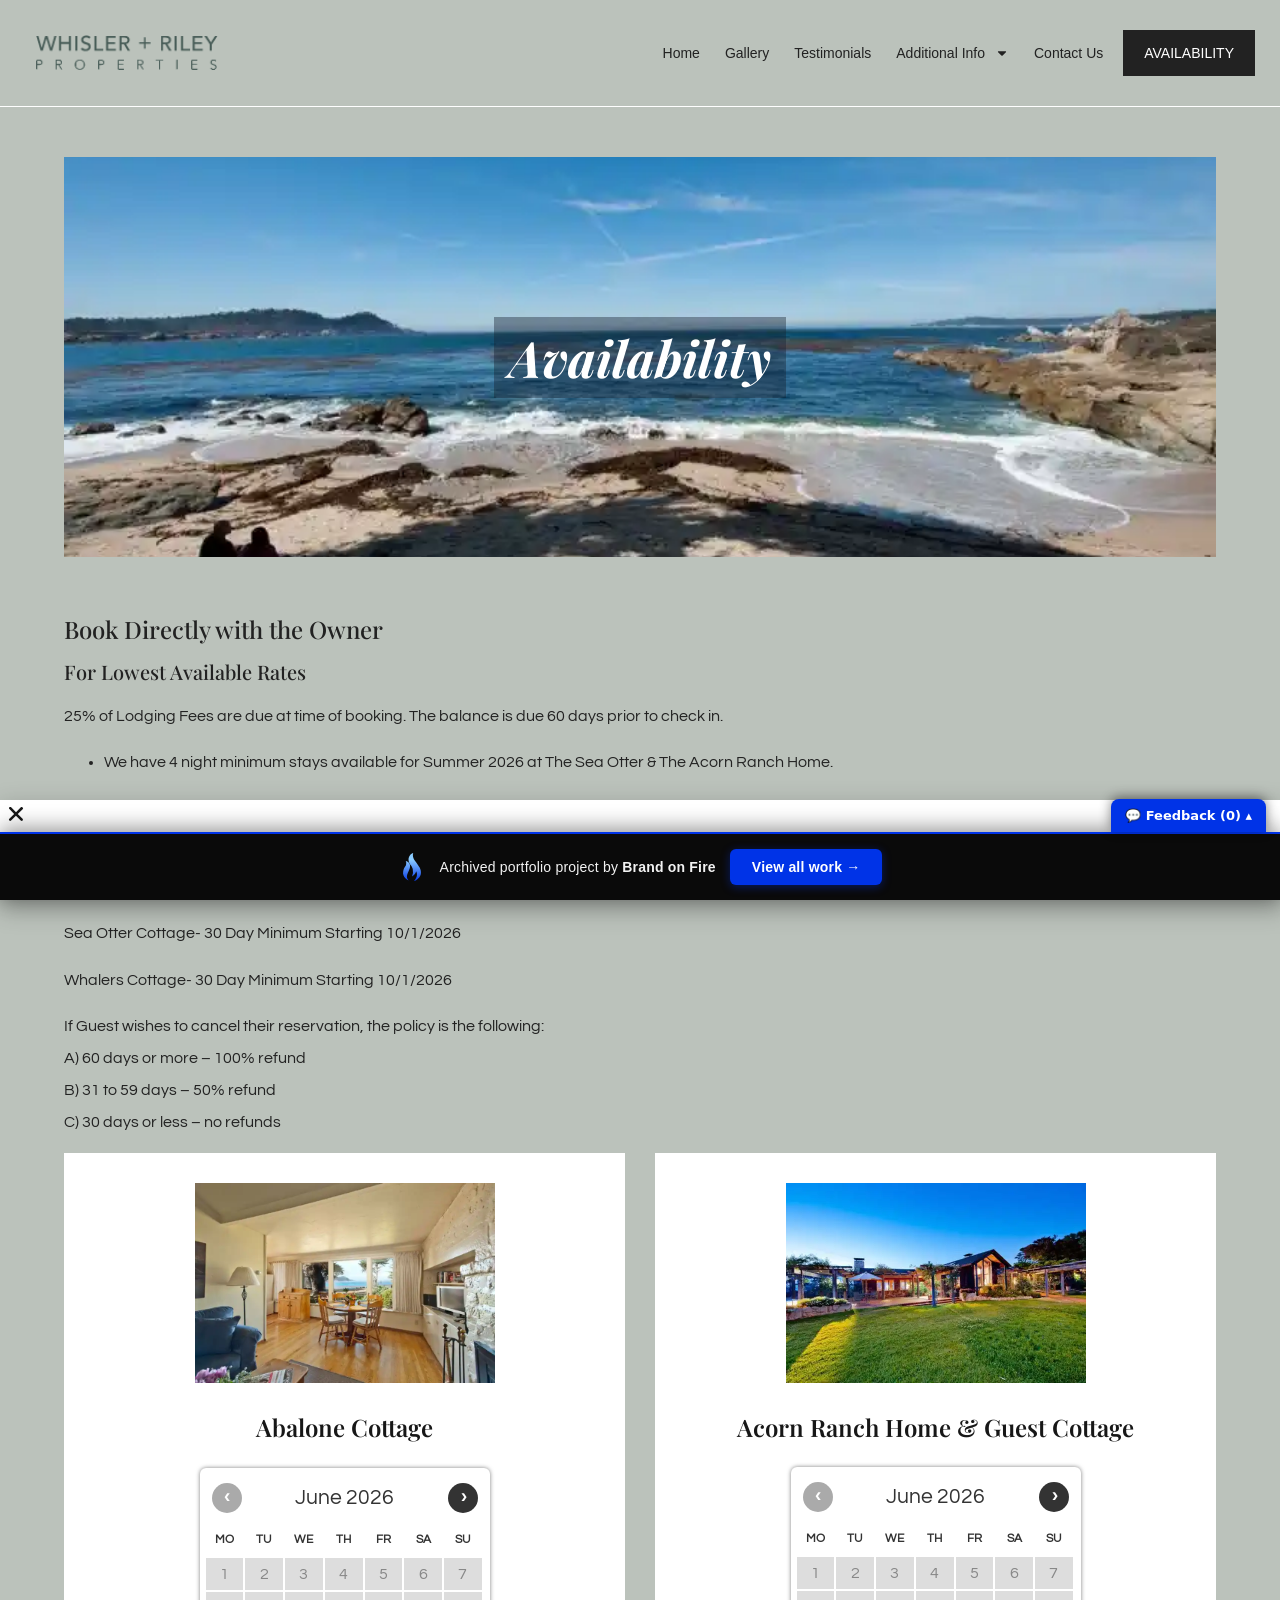
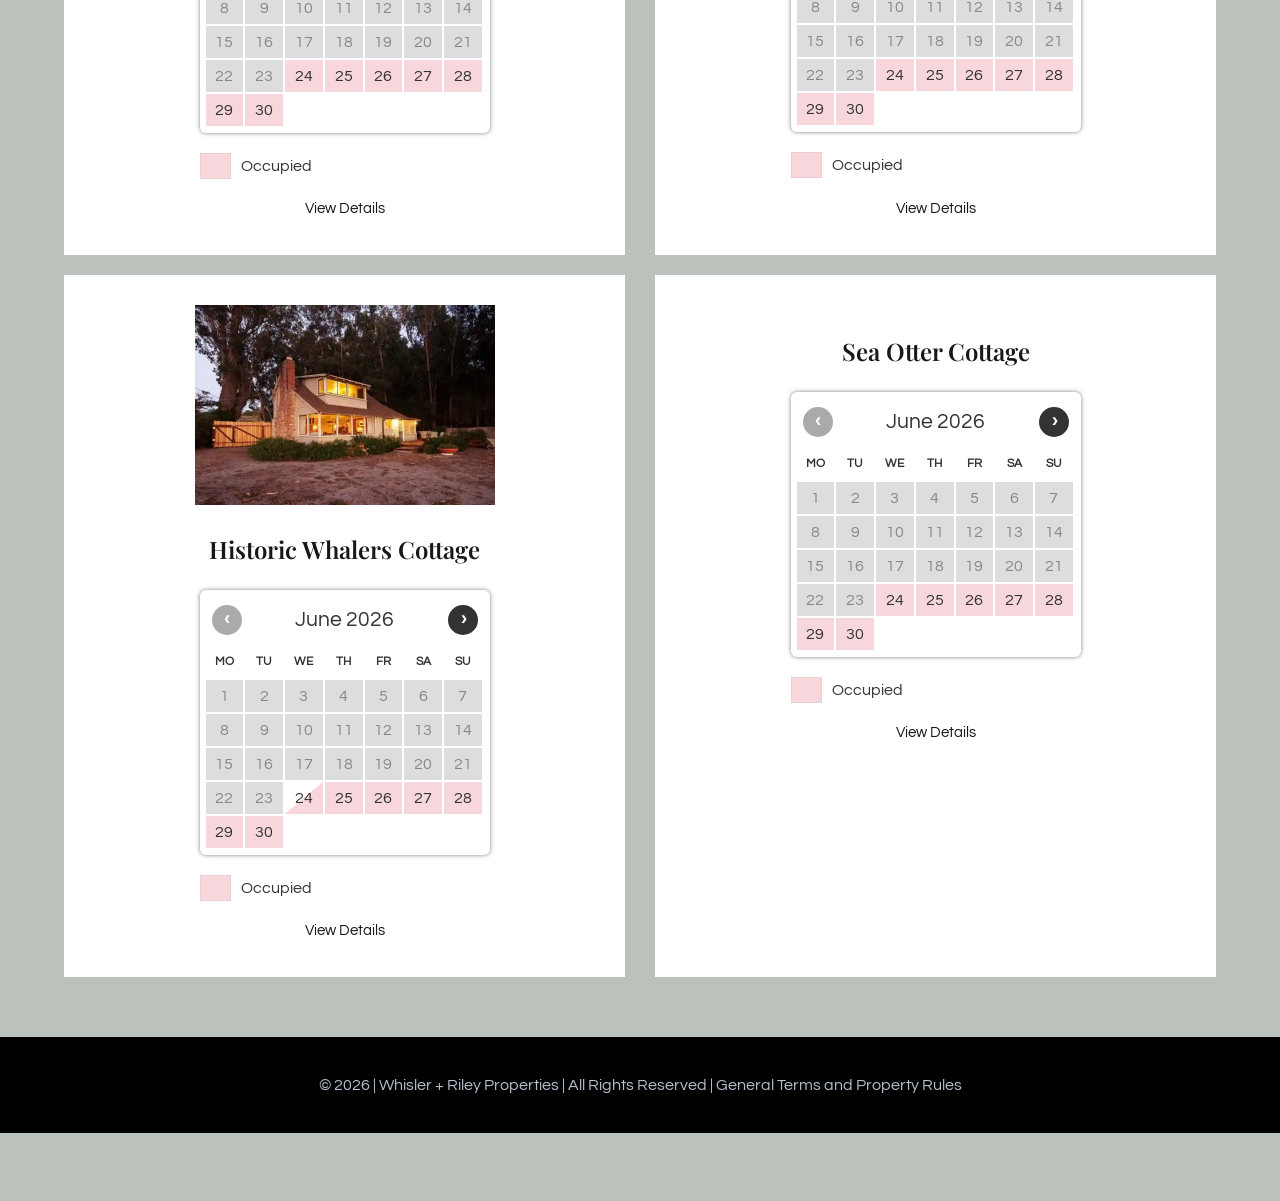
<file: availability/index.html>
<!doctype html><html lang="en-US" data-bofp="0"><head><meta charset="UTF-8"><meta name="viewport" content="width=device-width, initial-scale=1"><link rel="profile" href="#"><meta name="robots" content="index, follow, max-image-preview:large, max-snippet:-1, max-video-preview:-1"><title>Availability &amp; Booking | Carmel Beachfront Rentals | Point Lobos</title><meta name="description" content="Check availability and book your Carmel getaway directly with the best rates. View calendars for the Abalone, Whaler, Sea Otter Cottage or Acorn Ranch Home."><link rel="canonical" href="/availability/"><meta property="og:locale" content="en_US"><meta property="og:type" content="article"><meta property="og:title" content="Availability &amp; Booking | Carmel Beachfront Rentals | Point Lobos"><meta property="og:description" content="Check availability and book your Carmel getaway directly with the best rates. View calendars for the Abalone, Whaler, Sea Otter Cottage or Acorn Ranch Home."><meta property="og:url" content="/availability/"><meta property="og:site_name" content="Point Lobos Rentals"><meta property="article:modified_time" content="2026-05-10T19:49:36+00:00"><meta property="og:image" content="../_a/3d2407815a4d.webp"><meta property="og:image:width" content="1000"><meta property="og:image:height" content="667"><meta property="og:image:type" content="image/jpeg"><meta name="twitter:card" content="summary_large_image"><meta name="twitter:label1" content="Est. reading time"><meta name="twitter:data1" content="2 minutes"><link rel="alternate" type="application/rss+xml" title="Point Lobos Rentals » Feed" href="/feed/"><link rel="https://api.w.org/" href="/wp-json/"><link rel="alternate" title="JSON" type="application/json" href="/wp-json/wp/v2/pages/1950"><meta name="generator" content="Elementor 4.1.1; features: e_font_icon_svg, additional_custom_breakpoints; settings: css_print_method-internal, google_font-enabled, font_display-swap"><link rel="stylesheet" href="../style.css"><style>[data-bofp="1"]{background-color:rgb(187, 194, 187)!important;color:rgb(51, 51, 51)!important}[data-bofp="2"]{background-color:rgb(187, 194, 187)!important;color:rgb(51, 51, 51)!important}[data-bofp="3"]{background-color:rgb(0, 0, 0)!important;color:rgb(51, 51, 51)!important}[data-bofp="4"]{background-color:rgb(255, 255, 255)!important;color:rgb(51, 51, 51)!important}[data-bofp="5"]{background-color:rgb(255, 255, 255)!important;color:rgb(51, 51, 51)!important}</style><meta name="robots" content="noindex, nofollow"></head><body data-rsssl="1" class="wp-singular page-template-default page page-id-1950 wp-custom-logo wp-embed-responsive wp-theme-hello-elementor hello-elementor-default elementor-default elementor-kit-2592 elementor-page elementor-page-1950 e--ua-blink e--ua-mac e--ua-webkit dialog-body dialog-lightbox-body dialog-container dialog-lightbox-container" data-elementor-device-mode="laptop" data-bofp="1"><a class="skip-link screen-reader-text" href="#content">Skip to content</a><header data-elementor-type="header" data-elementor-id="2599" class="elementor elementor-2599 elementor-location-header" data-elementor-post-type="elementor_library"><div class="elementor-element elementor-element-30aca1e e-con-full e-flex e-con e-parent e-lazyloaded" data-id="30aca1e" data-element_type="container" data-e-type="container" data-settings="{&quot;background_background&quot;:&quot;classic&quot;}" data-bofp="2"><div class="elementor-element elementor-element-cbbc3b1 elementor-widget elementor-widget-theme-site-logo elementor-widget-image" data-id="cbbc3b1" data-element_type="widget" data-e-type="widget" data-widget_type="theme-site-logo.default"><div class="elementor-widget-container"><a href="../index.html"><img width="183" height="36" src="../_a/f2bf5fe8b85e.svg" class="attachment-full size-full wp-image-2621" alt="" decoding="sync">				</a></div></div><div class="elementor-element elementor-element-13f41df elementor-nav-menu--stretch elementor-nav-menu__align-end elementor-nav-menu__text-align-center elementor-nav-menu--dropdown-tablet elementor-nav-menu--toggle elementor-nav-menu--burger elementor-widget elementor-widget-nav-menu" data-id="13f41df" data-element_type="widget" data-e-type="widget" data-settings="{&quot;full_width&quot;:&quot;stretch&quot;,&quot;layout&quot;:&quot;horizontal&quot;,&quot;submenu_icon&quot;:{&quot;value&quot;:&quot;&lt;svg aria-hidden=\&quot;true\&quot; class=\&quot;e-font-icon-svg e-fas-caret-down\&quot; viewBox=\&quot;0 0 320 512\&quot; xmlns=\&quot;http:\/\/www.w3.org\/2000\/svg\&quot;&gt;&lt;path d=\&quot;M31.3 192h257.3c17.8 0 26.7 21.5 14.1 34.1L174.1 354.8c-7.8 7.8-20.5 7.8-28.3 0L17.2 226.1C4.6 213.5 13.5 192 31.3 192z\&quot;&gt;&lt;\/path&gt;&lt;\/svg&gt;&quot;,&quot;library&quot;:&quot;fa-solid&quot;},&quot;toggle&quot;:&quot;burger&quot;}" data-widget_type="nav-menu.default"><div class="elementor-widget-container"><nav aria-label="Menu v2" class="elementor-nav-menu--main elementor-nav-menu__container elementor-nav-menu--layout-horizontal e--pointer-none"><ul id="menu-1-13f41df" class="elementor-nav-menu" data-smartmenus-id="17823399194138284"><li class="menu-item menu-item-type-post_type menu-item-object-page menu-item-home menu-item-2617"><a href="../index.html" class="elementor-item">Home</a></li><li class="menu-item menu-item-type-post_type menu-item-object-page menu-item-2943"><a href="../gallery/index.html" class="elementor-item">Gallery</a></li><li class="menu-item menu-item-type-post_type menu-item-object-page menu-item-3441"><a href="../testimonials/index.html" class="elementor-item">Testimonials</a></li><li class="menu-item menu-item-type-post_type menu-item-object-page menu-item-has-children menu-item-2944"><a href="../additional-information/index.html" class="elementor-item has-submenu" id="sm-17823399194138284-1" aria-haspopup="true" aria-controls="sm-17823399194138284-2" aria-expanded="false">Additional Info<span class="sub-arrow"><svg aria-hidden="true" class="e-font-icon-svg e-fas-caret-down" viewBox="0 0 320 512" xmlns="http://www.w3.org/2000/svg"><path d="M31.3 192h257.3c17.8 0 26.7 21.5 14.1 34.1L174.1 354.8c-7.8 7.8-20.5 7.8-28.3 0L17.2 226.1C4.6 213.5 13.5 192 31.3 192z"></path></svg></span></a><ul class="sub-menu elementor-nav-menu--dropdown" id="sm-17823399194138284-2" role="group" aria-hidden="true" aria-labelledby="sm-17823399194138284-1" aria-expanded="false"><li class="menu-item menu-item-type-post_type menu-item-object-page menu-item-3439"><a href="../point-lobos-rentals-history/index.html" class="elementor-sub-item">History</a></li><li class="menu-item menu-item-type-post_type menu-item-object-page menu-item-3440"><a href="../additional-information/index.html" class="elementor-sub-item">Nearby Activities</a></li><li class="menu-item menu-item-type-post_type menu-item-object-page menu-item-3442"><a href="../contact-us-location/index.html" class="elementor-sub-item">Location</a></li></ul></li><li class="menu-item menu-item-type-post_type menu-item-object-page menu-item-2612"><a href="../contact-us-location/index.html" class="elementor-item">Contact Us</a></li></ul>			</nav><div class="elementor-menu-toggle" role="button" tabindex="0" aria-label="Menu Toggle" aria-expanded="false" style=""><svg aria-hidden="true" role="presentation" class="elementor-menu-toggle__icon--open e-font-icon-svg e-eicon-menu-bar" viewBox="0 0 1000 1000" xmlns="http://www.w3.org/2000/svg"><path d="M104 333H896C929 333 958 304 958 271S929 208 896 208H104C71 208 42 237 42 271S71 333 104 333ZM104 583H896C929 583 958 554 958 521S929 458 896 458H104C71 458 42 487 42 521S71 583 104 583ZM104 833H896C929 833 958 804 958 771S929 708 896 708H104C71 708 42 737 42 771S71 833 104 833Z"></path></svg><svg aria-hidden="true" role="presentation" class="elementor-menu-toggle__icon--close e-font-icon-svg e-eicon-close" viewBox="0 0 1000 1000" xmlns="http://www.w3.org/2000/svg"><path d="M742 167L500 408 258 167C246 154 233 150 217 150 196 150 179 158 167 167 154 179 150 196 150 212 150 229 154 242 171 254L408 500 167 742C138 771 138 800 167 829 196 858 225 858 254 829L496 587 738 829C750 842 767 846 783 846 800 846 817 842 829 829 842 817 846 804 846 783 846 767 842 750 829 737L588 500 833 258C863 229 863 200 833 171 804 137 775 137 742 167Z"></path></svg>		</div><nav class="elementor-nav-menu--dropdown elementor-nav-menu__container" aria-hidden="true" style="top: 44px; --menu-height: 0; width: 1366px; left: 0px;"><ul id="menu-2-13f41df" class="elementor-nav-menu" data-smartmenus-id="17823399194145059"><li class="menu-item menu-item-type-post_type menu-item-object-page menu-item-home menu-item-2617"><a href="../index.html" class="elementor-item" tabindex="-1">Home</a></li><li class="menu-item menu-item-type-post_type menu-item-object-page menu-item-2943"><a href="../gallery/index.html" class="elementor-item" tabindex="-1">Gallery</a></li><li class="menu-item menu-item-type-post_type menu-item-object-page menu-item-3441"><a href="../testimonials/index.html" class="elementor-item" tabindex="-1">Testimonials</a></li><li class="menu-item menu-item-type-post_type menu-item-object-page menu-item-has-children menu-item-2944"><a href="../additional-information/index.html" class="elementor-item has-submenu" tabindex="-1" id="sm-17823399194145059-1" aria-haspopup="true" aria-controls="sm-17823399194145059-2" aria-expanded="false">Additional Info<span class="sub-arrow"><svg aria-hidden="true" class="e-font-icon-svg e-fas-caret-down" viewBox="0 0 320 512" xmlns="http://www.w3.org/2000/svg"><path d="M31.3 192h257.3c17.8 0 26.7 21.5 14.1 34.1L174.1 354.8c-7.8 7.8-20.5 7.8-28.3 0L17.2 226.1C4.6 213.5 13.5 192 31.3 192z"></path></svg></span></a><ul class="sub-menu elementor-nav-menu--dropdown" id="sm-17823399194145059-2" role="group" aria-hidden="true" aria-labelledby="sm-17823399194145059-1" aria-expanded="false"><li class="menu-item menu-item-type-post_type menu-item-object-page menu-item-3439"><a href="../point-lobos-rentals-history/index.html" class="elementor-sub-item" tabindex="-1">History</a></li><li class="menu-item menu-item-type-post_type menu-item-object-page menu-item-3440"><a href="../additional-information/index.html" class="elementor-sub-item" tabindex="-1">Nearby Activities</a></li><li class="menu-item menu-item-type-post_type menu-item-object-page menu-item-3442"><a href="../contact-us-location/index.html" class="elementor-sub-item" tabindex="-1">Location</a></li></ul></li><li class="menu-item menu-item-type-post_type menu-item-object-page menu-item-2612"><a href="../contact-us-location/index.html" class="elementor-item" tabindex="-1">Contact Us</a></li></ul>			</nav></div></div><div class="elementor-element elementor-element-9fd94a3 elementor-tablet-align-right elementor-widget elementor-widget-button" data-id="9fd94a3" data-element_type="widget" data-e-type="widget" data-widget_type="button.default"><div class="elementor-widget-container"><div class="elementor-button-wrapper"><a class="elementor-button elementor-button-link elementor-size-sm" href="../availability/index.html"><span class="elementor-button-content-wrapper"><span class="elementor-button-text">AVAILABILITY</span></span></a></div></div></div></div></header><main id="content" class="site-main post-1950 page type-page status-publish hentry"><div class="page-content"><div data-elementor-type="wp-page" data-elementor-id="1950" class="elementor elementor-1950" data-elementor-post-type="page"><div class="elementor-element elementor-element-b0676ff e-con-full e-flex e-con e-parent e-lazyloaded" data-id="b0676ff" data-element_type="container" data-e-type="container"><div class="elementor-element elementor-element-14ee3f8 e-flex e-con-boxed e-con e-child" data-id="14ee3f8" data-element_type="container" data-e-type="container"><div class="e-con-inner"><div class="elementor-element elementor-element-2bfeda1 e-con-full e-flex e-con e-child" data-id="2bfeda1" data-element_type="container" data-e-type="container" data-settings="{&quot;background_background&quot;:&quot;classic&quot;}"><div class="elementor-element elementor-element-851d8c5 plr-heading elementor-widget elementor-widget-heading" data-id="851d8c5" data-element_type="widget" data-e-type="widget" data-widget_type="heading.default"><div class="elementor-widget-container"><h1 class="elementor-heading-title elementor-size-default">Availability</h1>				</div></div></div></div></div></div><div class="elementor-element elementor-element-0cf7139 e-con-full e-flex e-con e-parent e-lazyloaded" data-id="0cf7139" data-element_type="container" data-e-type="container"><div class="elementor-element elementor-element-9b940e2 e-flex e-con-boxed e-con e-child" data-id="9b940e2" data-element_type="container" data-e-type="container"><div class="e-con-inner"><div class="elementor-element elementor-element-46d9ad0 e-con-full e-flex e-con e-child" data-id="46d9ad0" data-element_type="container" data-e-type="container"><div class="elementor-element elementor-element-42d9f5a elementor-widget elementor-widget-text-editor" data-id="42d9f5a" data-element_type="widget" data-e-type="widget" data-widget_type="text-editor.default"><div class="elementor-widget-container"><div class="fusion-title title fusion-title-2 fusion-title-text fusion-title-size-two"><h4 class="fusion-title-heading title-heading-left fusion-responsive-typography-calculated">Book Directly with the Owner</h4></div><div class="fusion-title title fusion-title-3 fusion-sep-none fusion-title-text fusion-title-size-two"><h5 class="fusion-title-heading title-heading-left fusion-responsive-typography-calculated">For Lowest Available Rates</h5></div><div class="fusion-text fusion-text-1"><p>25% of Lodging Fees are due at time of booking. The balance is due 60 days prior to check in.</p><ul><li>We have 4 night minimum stays available for Summer 2026 at The Sea Otter &amp; The Acorn Ranch Home.</li></ul><p>&nbsp;</p><p>Acorn Ranch Home- 4 Night Minimum</p><p>Abalone Cottage – 30 Day Minimum Starting 10/1/2026</p><p>Sea Otter Cottage- 30 Day Minimum Starting 10/1/2026</p><p>Whalers Cottage- 30 Day Minimum Starting 10/1/2026</p><p>If Guest wishes to cancel their reservation, the policy is the following:<br>A) 60 days or more – 100% refund<br>B) 31 to 59 days – 50% refund<br>C) 30 days or less – no refunds</p></div>								</div></div></div><div class="elementor-element elementor-element-d1808ed e-con-full e-flex e-con e-child" data-id="d1808ed" data-element_type="container" data-e-type="container"><div class="elementor-element elementor-element-2f1ccf5 e-grid e-con-full e-con e-child" data-id="2f1ccf5" data-element_type="container" data-e-type="container"><div class="elementor-element elementor-element-edaa863 e-con-full e-flex e-con e-child" data-id="edaa863" data-element_type="container" data-e-type="container" data-settings="{&quot;background_background&quot;:&quot;classic&quot;}"><div class="elementor-element elementor-element-f1ed90d e-con-full e-flex e-con e-child" data-id="f1ed90d" data-element_type="container" data-e-type="container"><div class="elementor-element elementor-element-fbf4189 plr-avail-heading elementor-position-top elementor-widget elementor-widget-image-box" data-id="fbf4189" data-element_type="widget" data-e-type="widget" data-widget_type="image-box.default"><div class="elementor-widget-container"><div class="elementor-image-box-wrapper"><figure class="elementor-image-box-img"><a href="../abalone-cottage/index.html" tabindex="-1"><img fetchpriority="high" decoding="sync" width="1000" height="667" src="../_a/3d2407815a4d.webp" class="attachment-full size-full wp-image-1690" alt="Sea View from inside Dining Place"></a></figure><div class="elementor-image-box-content"><h4 class="elementor-image-box-title"><a href="../abalone-cottage/index.html">Abalone Cottage</a></h4></div></div>				</div></div></div><div class="elementor-element elementor-element-0e770f1 e-con-full e-flex e-con e-child" data-id="0e770f1" data-element_type="container" data-e-type="container"><div class="elementor-element elementor-element-502d20b elementor-widget elementor-widget-shortcode" data-id="502d20b" data-element_type="widget" data-e-type="widget" data-widget_type="shortcode.default"><div class="elementor-widget-container"><div class="elementor-shortcode"><div class="hb-availability-calendar-wrapper hb-availability-accom-338"><div class="hb-availability-calendar-centered" style="width: 290px;"><div class="hb-availability-calendar is-datepick" data-calendar-sizes="[{&quot;cols&quot;:&quot;2&quot;,&quot;rows&quot;:&quot;1&quot;},{&quot;cols&quot;:&quot;1&quot;,&quot;rows&quot;:&quot;1&quot;}]" data-status-days="{&quot;2026-10-01&quot;:&quot;hb-day-fully-taken&quot;,&quot;2026-10-02&quot;:&quot;hb-day-fully-taken&quot;,&quot;2026-10-03&quot;:&quot;hb-day-fully-taken&quot;,&quot;2026-10-04&quot;:&quot;hb-day-fully-taken&quot;,&quot;2026-10-05&quot;:&quot;hb-day-fully-taken&quot;,&quot;2026-10-06&quot;:&quot;hb-day-fully-taken&quot;,&quot;2026-10-07&quot;:&quot;hb-day-fully-taken&quot;,&quot;2026-10-08&quot;:&quot;hb-day-fully-taken&quot;,&quot;2026-10-09&quot;:&quot;hb-day-fully-taken&quot;,&quot;2026-10-10&quot;:&quot;hb-day-fully-taken&quot;,&quot;2026-10-11&quot;:&quot;hb-day-fully-taken&quot;,&quot;2026-10-12&quot;:&quot;hb-day-fully-taken&quot;,&quot;2026-10-13&quot;:&quot;hb-day-fully-taken&quot;,&quot;2026-10-14&quot;:&quot;hb-day-fully-taken&quot;,&quot;2026-10-15&quot;:&quot;hb-day-fully-taken&quot;,&quot;2026-10-16&quot;:&quot;hb-day-fully-taken&quot;,&quot;2026-10-17&quot;:&quot;hb-day-fully-taken&quot;,&quot;2026-10-18&quot;:&quot;hb-day-fully-taken&quot;,&quot;2026-10-19&quot;:&quot;hb-day-fully-taken&quot;,&quot;2026-10-20&quot;:&quot;hb-day-fully-taken&quot;,&quot;2026-10-21&quot;:&quot;hb-day-fully-taken&quot;,&quot;2026-10-22&quot;:&quot;hb-day-fully-taken&quot;,&quot;2026-10-23&quot;:&quot;hb-day-fully-taken&quot;,&quot;2026-10-24&quot;:&quot;hb-day-fully-taken&quot;,&quot;2026-10-25&quot;:&quot;hb-day-fully-taken&quot;,&quot;2026-10-26&quot;:&quot;hb-day-fully-taken&quot;,&quot;2026-10-27&quot;:&quot;hb-day-fully-taken&quot;,&quot;2026-10-28&quot;:&quot;hb-day-fully-taken&quot;,&quot;2026-10-29&quot;:&quot;hb-day-fully-taken&quot;,&quot;2026-10-30&quot;:&quot;hb-day-fully-taken&quot;,&quot;2026-10-31&quot;:&quot;hb-day-fully-taken&quot;,&quot;2026-11-01&quot;:&quot;hb-day-fully-taken&quot;,&quot;2026-11-02&quot;:&quot;hb-day-fully-taken&quot;,&quot;2026-11-03&quot;:&quot;hb-day-fully-taken&quot;,&quot;2026-11-04&quot;:&quot;hb-day-fully-taken&quot;,&quot;2026-11-05&quot;:&quot;hb-day-fully-taken&quot;,&quot;2026-11-06&quot;:&quot;hb-day-fully-taken&quot;,&quot;2026-11-07&quot;:&quot;hb-day-fully-taken&quot;,&quot;2026-11-08&quot;:&quot;hb-day-fully-taken&quot;,&quot;2026-11-09&quot;:&quot;hb-day-fully-taken&quot;,&quot;2026-11-10&quot;:&quot;hb-day-fully-taken&quot;,&quot;2026-11-11&quot;:&quot;hb-day-fully-taken&quot;,&quot;2026-11-12&quot;:&quot;hb-day-fully-taken&quot;,&quot;2026-11-13&quot;:&quot;hb-day-fully-taken&quot;,&quot;2026-11-14&quot;:&quot;hb-day-fully-taken&quot;,&quot;2026-11-15&quot;:&quot;hb-day-fully-taken&quot;,&quot;2026-11-16&quot;:&quot;hb-day-fully-taken&quot;,&quot;2026-11-17&quot;:&quot;hb-day-fully-taken&quot;,&quot;2026-11-18&quot;:&quot;hb-day-fully-taken&quot;,&quot;2026-11-19&quot;:&quot;hb-day-fully-taken&quot;,&quot;2026-11-20&quot;:&quot;hb-day-fully-taken&quot;,&quot;2026-11-21&quot;:&quot;hb-day-fully-taken&quot;,&quot;2026-11-22&quot;:&quot;hb-day-fully-taken&quot;,&quot;2026-11-23&quot;:&quot;hb-day-fully-taken&quot;,&quot;2026-11-24&quot;:&quot;hb-day-fully-taken&quot;,&quot;2026-11-25&quot;:&quot;hb-day-fully-taken&quot;,&quot;2026-11-26&quot;:&quot;hb-day-fully-taken&quot;,&quot;2026-11-27&quot;:&quot;hb-day-fully-taken&quot;,&quot;2026-11-28&quot;:&quot;hb-day-fully-taken&quot;,&quot;2026-11-29&quot;:&quot;hb-day-fully-taken&quot;,&quot;2026-11-30&quot;:&quot;hb-day-fully-taken&quot;,&quot;2026-12-01&quot;:&quot;hb-day-fully-taken&quot;,&quot;2026-12-02&quot;:&quot;hb-day-fully-taken&quot;,&quot;2026-12-03&quot;:&quot;hb-day-fully-taken&quot;,&quot;2026-12-04&quot;:&quot;hb-day-fully-taken&quot;,&quot;2026-12-05&quot;:&quot;hb-day-fully-taken&quot;,&quot;2026-12-06&quot;:&quot;hb-day-fully-taken&quot;,&quot;2026-12-07&quot;:&quot;hb-day-fully-taken&quot;,&quot;2026-12-08&quot;:&quot;hb-day-fully-taken&quot;,&quot;2026-12-09&quot;:&quot;hb-day-fully-taken&quot;,&quot;2026-12-10&quot;:&quot;hb-day-fully-taken&quot;,&quot;2026-12-11&quot;:&quot;hb-day-fully-taken&quot;,&quot;2026-12-12&quot;:&quot;hb-day-fully-taken&quot;,&quot;2026-12-13&quot;:&quot;hb-day-fully-taken&quot;,&quot;2026-12-14&quot;:&quot;hb-day-fully-taken&quot;,&quot;2026-12-15&quot;:&quot;hb-day-fully-taken&quot;,&quot;2026-12-16&quot;:&quot;hb-day-fully-taken&quot;,&quot;2026-12-17&quot;:&quot;hb-day-fully-taken&quot;,&quot;2026-12-18&quot;:&quot;hb-day-fully-taken&quot;,&quot;2026-12-19&quot;:&quot;hb-day-fully-taken&quot;,&quot;2026-12-20&quot;:&quot;hb-day-fully-taken&quot;,&quot;2026-12-21&quot;:&quot;hb-day-fully-taken&quot;,&quot;2026-12-22&quot;:&quot;hb-day-fully-taken&quot;,&quot;2026-12-23&quot;:&quot;hb-day-fully-taken&quot;,&quot;2026-12-24&quot;:&quot;hb-day-fully-taken&quot;,&quot;2026-12-25&quot;:&quot;hb-day-fully-taken&quot;,&quot;2026-12-26&quot;:&quot;hb-day-fully-taken&quot;,&quot;2026-12-27&quot;:&quot;hb-day-fully-taken&quot;,&quot;2026-12-28&quot;:&quot;hb-day-fully-taken&quot;,&quot;2026-12-29&quot;:&quot;hb-day-fully-taken&quot;,&quot;2026-12-30&quot;:&quot;hb-day-fully-taken&quot;,&quot;2026-12-31&quot;:&quot;hb-day-fully-taken&quot;,&quot;2027-01-01&quot;:&quot;hb-day-fully-taken&quot;,&quot;2027-01-02&quot;:&quot;hb-day-fully-taken&quot;,&quot;2027-01-03&quot;:&quot;hb-day-fully-taken&quot;,&quot;2027-01-04&quot;:&quot;hb-day-fully-taken&quot;,&quot;2027-01-05&quot;:&quot;hb-day-fully-taken&quot;,&quot;2027-01-06&quot;:&quot;hb-day-fully-taken&quot;,&quot;2027-01-07&quot;:&quot;hb-day-fully-taken&quot;,&quot;2027-01-08&quot;:&quot;hb-day-fully-taken&quot;,&quot;2027-01-09&quot;:&quot;hb-day-fully-taken&quot;,&quot;2027-01-10&quot;:&quot;hb-day-fully-taken&quot;,&quot;2027-01-11&quot;:&quot;hb-day-fully-taken&quot;,&quot;2027-01-12&quot;:&quot;hb-day-fully-taken&quot;,&quot;2027-01-13&quot;:&quot;hb-day-fully-taken&quot;,&quot;2027-01-14&quot;:&quot;hb-day-fully-taken&quot;,&quot;2027-01-15&quot;:&quot;hb-day-fully-taken&quot;,&quot;2027-01-16&quot;:&quot;hb-day-fully-taken&quot;,&quot;2027-01-17&quot;:&quot;hb-day-fully-taken&quot;,&quot;2027-01-18&quot;:&quot;hb-day-fully-taken&quot;,&quot;2027-01-19&quot;:&quot;hb-day-fully-taken&quot;,&quot;2027-01-20&quot;:&quot;hb-day-fully-taken&quot;,&quot;2027-01-21&quot;:&quot;hb-day-fully-taken&quot;,&quot;2027-01-22&quot;:&quot;hb-day-fully-taken&quot;,&quot;2027-01-23&quot;:&quot;hb-day-fully-taken&quot;,&quot;2027-01-24&quot;:&quot;hb-day-fully-taken&quot;,&quot;2027-01-25&quot;:&quot;hb-day-fully-taken&quot;,&quot;2027-01-26&quot;:&quot;hb-day-fully-taken&quot;,&quot;2027-01-27&quot;:&quot;hb-day-fully-taken&quot;,&quot;2027-01-28&quot;:&quot;hb-day-fully-taken&quot;,&quot;2027-01-29&quot;:&quot;hb-day-fully-taken&quot;,&quot;2027-01-30&quot;:&quot;hb-day-fully-taken&quot;,&quot;2027-01-31&quot;:&quot;hb-day-fully-taken&quot;,&quot;2027-02-01&quot;:&quot;hb-day-fully-taken&quot;,&quot;2027-02-02&quot;:&quot;hb-day-fully-taken&quot;,&quot;2027-02-03&quot;:&quot;hb-day-fully-taken&quot;,&quot;2027-02-04&quot;:&quot;hb-day-fully-taken&quot;,&quot;2027-02-05&quot;:&quot;hb-day-fully-taken&quot;,&quot;2027-02-06&quot;:&quot;hb-day-fully-taken&quot;,&quot;2027-02-07&quot;:&quot;hb-day-fully-taken&quot;,&quot;2027-02-08&quot;:&quot;hb-day-fully-taken&quot;,&quot;2027-02-09&quot;:&quot;hb-day-fully-taken&quot;,&quot;2027-02-10&quot;:&quot;hb-day-fully-taken&quot;,&quot;2027-02-11&quot;:&quot;hb-day-fully-taken&quot;,&quot;2027-02-12&quot;:&quot;hb-day-fully-taken&quot;,&quot;2027-02-13&quot;:&quot;hb-day-fully-taken&quot;,&quot;2027-02-14&quot;:&quot;hb-day-fully-taken&quot;,&quot;2027-02-15&quot;:&quot;hb-day-fully-taken&quot;,&quot;2027-02-16&quot;:&quot;hb-day-fully-taken&quot;,&quot;2027-02-17&quot;:&quot;hb-day-fully-taken&quot;,&quot;2027-02-18&quot;:&quot;hb-day-fully-taken&quot;,&quot;2027-02-19&quot;:&quot;hb-day-fully-taken&quot;,&quot;2027-02-20&quot;:&quot;hb-day-fully-taken&quot;,&quot;2027-02-21&quot;:&quot;hb-day-fully-taken&quot;,&quot;2027-02-22&quot;:&quot;hb-day-fully-taken&quot;,&quot;2027-02-23&quot;:&quot;hb-day-fully-taken&quot;,&quot;2027-02-24&quot;:&quot;hb-day-fully-taken&quot;,&quot;2027-02-25&quot;:&quot;hb-day-fully-taken&quot;,&quot;2027-02-26&quot;:&quot;hb-day-fully-taken&quot;,&quot;2027-02-27&quot;:&quot;hb-day-fully-taken&quot;,&quot;2027-02-28&quot;:&quot;hb-day-fully-taken&quot;,&quot;2027-03-01&quot;:&quot;hb-day-fully-taken&quot;,&quot;2027-03-02&quot;:&quot;hb-day-fully-taken&quot;,&quot;2027-03-03&quot;:&quot;hb-day-fully-taken&quot;,&quot;2027-03-04&quot;:&quot;hb-day-fully-taken&quot;,&quot;2027-03-05&quot;:&quot;hb-day-fully-taken&quot;,&quot;2027-03-06&quot;:&quot;hb-day-fully-taken&quot;,&quot;2027-03-07&quot;:&quot;hb-day-fully-taken&quot;,&quot;2027-03-08&quot;:&quot;hb-day-fully-taken&quot;,&quot;2027-03-09&quot;:&quot;hb-day-fully-taken&quot;,&quot;2027-03-10&quot;:&quot;hb-day-fully-taken&quot;,&quot;2027-03-11&quot;:&quot;hb-day-fully-taken&quot;,&quot;2027-03-12&quot;:&quot;hb-day-fully-taken&quot;,&quot;2027-03-13&quot;:&quot;hb-day-fully-taken&quot;,&quot;2027-03-14&quot;:&quot;hb-day-fully-taken&quot;,&quot;2027-03-15&quot;:&quot;hb-day-fully-taken&quot;,&quot;2027-03-16&quot;:&quot;hb-day-fully-taken&quot;,&quot;2027-03-17&quot;:&quot;hb-day-fully-taken&quot;,&quot;2027-03-18&quot;:&quot;hb-day-fully-taken&quot;,&quot;2027-03-19&quot;:&quot;hb-day-fully-taken&quot;,&quot;2027-03-20&quot;:&quot;hb-day-fully-taken&quot;,&quot;2027-03-21&quot;:&quot;hb-day-fully-taken&quot;,&quot;2027-03-22&quot;:&quot;hb-day-fully-taken&quot;,&quot;2027-03-23&quot;:&quot;hb-day-fully-taken&quot;,&quot;2027-03-24&quot;:&quot;hb-day-fully-taken&quot;,&quot;2027-03-25&quot;:&quot;hb-day-fully-taken&quot;,&quot;2027-03-26&quot;:&quot;hb-day-fully-taken&quot;,&quot;2027-03-27&quot;:&quot;hb-day-fully-taken&quot;,&quot;2027-03-28&quot;:&quot;hb-day-fully-taken&quot;,&quot;2027-03-29&quot;:&quot;hb-day-fully-taken&quot;,&quot;2027-03-30&quot;:&quot;hb-day-fully-taken&quot;,&quot;2027-03-31&quot;:&quot;hb-day-fully-taken&quot;,&quot;2027-04-01&quot;:&quot;hb-day-fully-taken&quot;,&quot;2027-04-02&quot;:&quot;hb-day-fully-taken&quot;,&quot;2027-04-03&quot;:&quot;hb-day-fully-taken&quot;,&quot;2027-04-04&quot;:&quot;hb-day-fully-taken&quot;,&quot;2027-04-05&quot;:&quot;hb-day-fully-taken&quot;,&quot;2027-04-06&quot;:&quot;hb-day-fully-taken&quot;,&quot;2027-04-07&quot;:&quot;hb-day-fully-taken&quot;,&quot;2027-04-08&quot;:&quot;hb-day-fully-taken&quot;,&quot;2027-04-09&quot;:&quot;hb-day-fully-taken&quot;,&quot;2027-04-10&quot;:&quot;hb-day-fully-taken&quot;,&quot;2027-04-11&quot;:&quot;hb-day-fully-taken&quot;,&quot;2027-04-12&quot;:&quot;hb-day-fully-taken&quot;,&quot;2027-04-13&quot;:&quot;hb-day-fully-taken&quot;,&quot;2027-04-14&quot;:&quot;hb-day-fully-taken&quot;,&quot;2027-04-15&quot;:&quot;hb-day-fully-taken&quot;,&quot;2027-04-16&quot;:&quot;hb-day-fully-taken&quot;,&quot;2027-04-17&quot;:&quot;hb-day-fully-taken&quot;,&quot;2027-04-18&quot;:&quot;hb-day-fully-taken&quot;,&quot;2027-04-19&quot;:&quot;hb-day-fully-taken&quot;,&quot;2027-04-20&quot;:&quot;hb-day-fully-taken&quot;,&quot;2027-04-21&quot;:&quot;hb-day-fully-taken&quot;,&quot;2027-04-22&quot;:&quot;hb-day-fully-taken&quot;,&quot;2027-04-23&quot;:&quot;hb-day-fully-taken&quot;,&quot;2027-04-24&quot;:&quot;hb-day-fully-taken&quot;,&quot;2027-04-25&quot;:&quot;hb-day-fully-taken&quot;,&quot;2027-04-26&quot;:&quot;hb-day-fully-taken&quot;,&quot;2027-04-27&quot;:&quot;hb-day-fully-taken&quot;,&quot;2027-04-28&quot;:&quot;hb-day-fully-taken&quot;,&quot;2027-04-29&quot;:&quot;hb-day-fully-taken&quot;,&quot;2027-04-30&quot;:&quot;hb-day-fully-taken&quot;,&quot;2027-05-01&quot;:&quot;hb-day-fully-taken&quot;,&quot;2027-05-02&quot;:&quot;hb-day-fully-taken&quot;,&quot;2027-05-03&quot;:&quot;hb-day-fully-taken&quot;,&quot;2027-05-04&quot;:&quot;hb-day-fully-taken&quot;,&quot;2027-05-05&quot;:&quot;hb-day-fully-taken&quot;,&quot;2027-05-06&quot;:&quot;hb-day-fully-taken&quot;,&quot;2027-05-07&quot;:&quot;hb-day-fully-taken&quot;,&quot;2027-05-08&quot;:&quot;hb-day-fully-taken&quot;,&quot;2027-05-09&quot;:&quot;hb-day-fully-taken&quot;,&quot;2027-05-10&quot;:&quot;hb-day-fully-taken&quot;,&quot;2027-05-11&quot;:&quot;hb-day-fully-taken&quot;,&quot;2027-05-12&quot;:&quot;hb-day-fully-taken&quot;,&quot;2027-05-13&quot;:&quot;hb-day-fully-taken&quot;,&quot;2027-05-14&quot;:&quot;hb-day-fully-taken&quot;,&quot;2027-05-15&quot;:&quot;hb-day-fully-taken&quot;,&quot;2027-05-16&quot;:&quot;hb-day-fully-taken&quot;,&quot;2027-05-17&quot;:&quot;hb-day-fully-taken&quot;,&quot;2027-05-18&quot;:&quot;hb-day-fully-taken&quot;,&quot;2027-05-19&quot;:&quot;hb-day-fully-taken&quot;,&quot;2027-05-20&quot;:&quot;hb-day-fully-taken&quot;,&quot;2027-05-21&quot;:&quot;hb-day-fully-taken&quot;,&quot;2027-05-22&quot;:&quot;hb-day-fully-taken&quot;,&quot;2027-05-23&quot;:&quot;hb-day-fully-taken&quot;,&quot;2027-05-24&quot;:&quot;hb-day-fully-taken&quot;,&quot;2027-05-25&quot;:&quot;hb-day-fully-taken&quot;,&quot;2027-05-26&quot;:&quot;hb-day-fully-taken&quot;,&quot;2027-05-27&quot;:&quot;hb-day-fully-taken&quot;,&quot;2027-05-28&quot;:&quot;hb-day-fully-taken&quot;,&quot;2027-05-29&quot;:&quot;hb-day-fully-taken&quot;,&quot;2027-05-30&quot;:&quot;hb-day-fully-taken&quot;,&quot;2027-05-31&quot;:&quot;hb-day-fully-taken&quot;,&quot;2027-06-01&quot;:&quot;hb-day-fully-taken&quot;,&quot;2027-06-02&quot;:&quot;hb-day-fully-taken&quot;,&quot;2027-06-03&quot;:&quot;hb-day-fully-taken&quot;,&quot;2027-06-04&quot;:&quot;hb-day-fully-taken&quot;,&quot;2027-06-05&quot;:&quot;hb-day-fully-taken&quot;,&quot;2027-06-06&quot;:&quot;hb-day-fully-taken&quot;,&quot;2027-06-07&quot;:&quot;hb-day-fully-taken&quot;,&quot;2027-06-08&quot;:&quot;hb-day-fully-taken&quot;,&quot;2027-06-09&quot;:&quot;hb-day-fully-taken&quot;,&quot;2027-06-10&quot;:&quot;hb-day-fully-taken&quot;,&quot;2027-06-11&quot;:&quot;hb-day-fully-taken&quot;,&quot;2027-06-12&quot;:&quot;hb-day-fully-taken&quot;,&quot;2027-06-13&quot;:&quot;hb-day-fully-taken&quot;,&quot;2027-06-14&quot;:&quot;hb-day-fully-taken&quot;,&quot;2027-06-15&quot;:&quot;hb-day-fully-taken&quot;,&quot;2027-06-16&quot;:&quot;hb-day-fully-taken&quot;,&quot;2027-06-17&quot;:&quot;hb-day-fully-taken&quot;,&quot;2027-06-18&quot;:&quot;hb-day-fully-taken&quot;,&quot;2027-06-19&quot;:&quot;hb-day-fully-taken&quot;,&quot;2027-06-20&quot;:&quot;hb-day-fully-taken&quot;,&quot;2027-06-21&quot;:&quot;hb-day-fully-taken&quot;,&quot;2027-06-22&quot;:&quot;hb-day-fully-taken&quot;,&quot;2027-06-23&quot;:&quot;hb-day-fully-taken&quot;,&quot;2027-06-24&quot;:&quot;hb-day-fully-taken&quot;,&quot;2027-06-25&quot;:&quot;hb-day-fully-taken&quot;,&quot;2027-06-26&quot;:&quot;hb-day-fully-taken&quot;,&quot;2027-06-27&quot;:&quot;hb-day-fully-taken&quot;,&quot;2027-06-28&quot;:&quot;hb-day-fully-taken&quot;,&quot;2027-06-29&quot;:&quot;hb-day-fully-taken&quot;,&quot;2027-06-30&quot;:&quot;hb-day-fully-taken&quot;,&quot;2027-07-01&quot;:&quot;hb-day-fully-taken&quot;,&quot;2027-07-02&quot;:&quot;hb-day-fully-taken&quot;,&quot;2027-07-03&quot;:&quot;hb-day-fully-taken&quot;,&quot;2027-07-04&quot;:&quot;hb-day-fully-taken&quot;,&quot;2027-07-05&quot;:&quot;hb-day-fully-taken&quot;,&quot;2027-07-06&quot;:&quot;hb-day-fully-taken&quot;,&quot;2027-07-07&quot;:&quot;hb-day-fully-taken&quot;,&quot;2027-07-08&quot;:&quot;hb-day-fully-taken&quot;,&quot;2027-07-09&quot;:&quot;hb-day-fully-taken&quot;,&quot;2027-07-10&quot;:&quot;hb-day-fully-taken&quot;,&quot;2027-07-11&quot;:&quot;hb-day-fully-taken&quot;,&quot;2027-07-12&quot;:&quot;hb-day-fully-taken&quot;,&quot;2027-07-13&quot;:&quot;hb-day-fully-taken&quot;,&quot;2027-07-14&quot;:&quot;hb-day-fully-taken&quot;,&quot;2027-07-15&quot;:&quot;hb-day-fully-taken&quot;,&quot;2027-07-16&quot;:&quot;hb-day-fully-taken&quot;,&quot;2027-07-17&quot;:&quot;hb-day-fully-taken&quot;,&quot;2027-07-18&quot;:&quot;hb-day-fully-taken&quot;,&quot;2027-07-19&quot;:&quot;hb-day-fully-taken&quot;,&quot;2027-07-20&quot;:&quot;hb-day-fully-taken&quot;,&quot;2027-07-21&quot;:&quot;hb-day-fully-taken&quot;,&quot;2027-07-22&quot;:&quot;hb-day-fully-taken&quot;,&quot;2027-07-23&quot;:&quot;hb-day-fully-taken&quot;,&quot;2027-07-24&quot;:&quot;hb-day-fully-taken&quot;,&quot;2027-07-25&quot;:&quot;hb-day-fully-taken&quot;,&quot;2027-07-26&quot;:&quot;hb-day-fully-taken&quot;,&quot;2027-07-27&quot;:&quot;hb-day-fully-taken&quot;,&quot;2027-07-28&quot;:&quot;hb-day-fully-taken&quot;,&quot;2027-07-29&quot;:&quot;hb-day-fully-taken&quot;,&quot;2027-07-30&quot;:&quot;hb-day-fully-taken&quot;,&quot;2027-07-31&quot;:&quot;hb-day-fully-taken&quot;,&quot;2027-08-01&quot;:&quot;hb-day-fully-taken&quot;,&quot;2027-08-02&quot;:&quot;hb-day-fully-taken&quot;,&quot;2027-08-03&quot;:&quot;hb-day-fully-taken&quot;,&quot;2027-08-04&quot;:&quot;hb-day-fully-taken&quot;,&quot;2027-08-05&quot;:&quot;hb-day-fully-taken&quot;,&quot;2027-08-06&quot;:&quot;hb-day-fully-taken&quot;,&quot;2027-08-07&quot;:&quot;hb-day-fully-taken&quot;,&quot;2027-08-08&quot;:&quot;hb-day-fully-taken&quot;,&quot;2027-08-09&quot;:&quot;hb-day-fully-taken&quot;,&quot;2027-08-10&quot;:&quot;hb-day-fully-taken&quot;,&quot;2027-08-11&quot;:&quot;hb-day-fully-taken&quot;,&quot;2027-08-12&quot;:&quot;hb-day-fully-taken&quot;,&quot;2027-08-13&quot;:&quot;hb-day-fully-taken&quot;,&quot;2027-08-14&quot;:&quot;hb-day-fully-taken&quot;,&quot;2027-08-15&quot;:&quot;hb-day-fully-taken&quot;,&quot;2027-08-16&quot;:&quot;hb-day-fully-taken&quot;,&quot;2027-08-17&quot;:&quot;hb-day-fully-taken&quot;,&quot;2027-08-18&quot;:&quot;hb-day-fully-taken&quot;,&quot;2027-08-19&quot;:&quot;hb-day-fully-taken&quot;,&quot;2027-08-20&quot;:&quot;hb-day-fully-taken&quot;,&quot;2027-08-21&quot;:&quot;hb-day-fully-taken&quot;,&quot;2027-08-22&quot;:&quot;hb-day-fully-taken&quot;,&quot;2027-08-23&quot;:&quot;hb-day-fully-taken&quot;,&quot;2027-08-24&quot;:&quot;hb-day-fully-taken&quot;,&quot;2027-08-25&quot;:&quot;hb-day-fully-taken&quot;,&quot;2027-08-26&quot;:&quot;hb-day-fully-taken&quot;,&quot;2027-08-27&quot;:&quot;hb-day-fully-taken&quot;,&quot;2027-08-28&quot;:&quot;hb-day-fully-taken&quot;,&quot;2027-08-29&quot;:&quot;hb-day-fully-taken&quot;,&quot;2027-08-30&quot;:&quot;hb-day-fully-taken&quot;,&quot;2027-08-31&quot;:&quot;hb-day-fully-taken&quot;,&quot;2027-09-01&quot;:&quot;hb-day-fully-taken&quot;,&quot;2027-09-02&quot;:&quot;hb-day-fully-taken&quot;,&quot;2027-09-03&quot;:&quot;hb-day-fully-taken&quot;,&quot;2027-09-04&quot;:&quot;hb-day-fully-taken&quot;,&quot;2027-09-05&quot;:&quot;hb-day-fully-taken&quot;,&quot;2027-09-06&quot;:&quot;hb-day-fully-taken&quot;,&quot;2027-09-07&quot;:&quot;hb-day-fully-taken&quot;,&quot;2027-09-08&quot;:&quot;hb-day-fully-taken&quot;,&quot;2027-09-09&quot;:&quot;hb-day-fully-taken&quot;,&quot;2027-09-10&quot;:&quot;hb-day-fully-taken&quot;,&quot;2027-09-11&quot;:&quot;hb-day-fully-taken&quot;,&quot;2027-09-12&quot;:&quot;hb-day-fully-taken&quot;,&quot;2027-09-13&quot;:&quot;hb-day-fully-taken&quot;,&quot;2027-09-14&quot;:&quot;hb-day-fully-taken&quot;,&quot;2027-09-15&quot;:&quot;hb-day-fully-taken&quot;,&quot;2027-09-16&quot;:&quot;hb-day-fully-taken&quot;,&quot;2027-09-17&quot;:&quot;hb-day-fully-taken&quot;,&quot;2027-09-18&quot;:&quot;hb-day-fully-taken&quot;,&quot;2027-09-19&quot;:&quot;hb-day-fully-taken&quot;,&quot;2027-09-20&quot;:&quot;hb-day-fully-taken&quot;,&quot;2027-09-21&quot;:&quot;hb-day-fully-taken&quot;,&quot;2027-09-22&quot;:&quot;hb-day-fully-taken&quot;,&quot;2027-09-23&quot;:&quot;hb-day-fully-taken&quot;,&quot;2027-09-24&quot;:&quot;hb-day-fully-taken&quot;,&quot;2027-09-25&quot;:&quot;hb-day-fully-taken&quot;,&quot;2027-09-26&quot;:&quot;hb-day-fully-taken&quot;,&quot;2027-09-27&quot;:&quot;hb-day-fully-taken&quot;,&quot;2027-09-28&quot;:&quot;hb-day-fully-taken&quot;,&quot;2027-09-29&quot;:&quot;hb-day-fully-taken&quot;,&quot;2027-09-30&quot;:&quot;hb-day-fully-taken&quot;,&quot;2027-10-01&quot;:&quot;hb-day-fully-taken&quot;,&quot;2027-10-02&quot;:&quot;hb-day-fully-taken&quot;,&quot;2027-10-03&quot;:&quot;hb-day-fully-taken&quot;,&quot;2027-10-04&quot;:&quot;hb-day-fully-taken&quot;,&quot;2027-10-05&quot;:&quot;hb-day-fully-taken&quot;,&quot;2027-10-06&quot;:&quot;hb-day-fully-taken&quot;,&quot;2027-10-07&quot;:&quot;hb-day-fully-taken&quot;,&quot;2027-10-08&quot;:&quot;hb-day-fully-taken&quot;,&quot;2027-10-09&quot;:&quot;hb-day-fully-taken&quot;,&quot;2027-10-10&quot;:&quot;hb-day-fully-taken&quot;,&quot;2027-10-11&quot;:&quot;hb-day-fully-taken&quot;,&quot;2027-10-12&quot;:&quot;hb-day-fully-taken&quot;,&quot;2027-10-13&quot;:&quot;hb-day-fully-taken&quot;,&quot;2027-10-14&quot;:&quot;hb-day-fully-taken&quot;,&quot;2027-10-15&quot;:&quot;hb-day-fully-taken&quot;,&quot;2027-10-16&quot;:&quot;hb-day-fully-taken&quot;,&quot;2027-10-17&quot;:&quot;hb-day-fully-taken&quot;,&quot;2027-10-18&quot;:&quot;hb-day-fully-taken&quot;,&quot;2027-10-19&quot;:&quot;hb-day-fully-taken&quot;,&quot;2027-10-20&quot;:&quot;hb-day-fully-taken&quot;,&quot;2027-10-21&quot;:&quot;hb-day-fully-taken&quot;,&quot;2027-10-22&quot;:&quot;hb-day-fully-taken hb-day-no-check-in-min-stay&quot;,&quot;2027-10-23&quot;:&quot;hb-day-taken-end&quot;,&quot;2026-06-21&quot;:&quot;hb-day-taken-start&quot;,&quot;2026-06-22&quot;:&quot;hb-day-taken-end&quot;,&quot;2026-08-09&quot;:&quot;hb-day-fully-taken&quot;,&quot;2026-08-10&quot;:&quot;hb-day-fully-taken&quot;,&quot;2026-08-11&quot;:&quot;hb-day-fully-taken&quot;,&quot;2026-08-12&quot;:&quot;hb-day-fully-taken&quot;,&quot;2026-08-13&quot;:&quot;hb-day-fully-taken&quot;,&quot;2026-08-14&quot;:&quot;hb-day-fully-taken&quot;,&quot;2026-08-15&quot;:&quot;hb-day-fully-taken&quot;,&quot;2026-08-16&quot;:&quot;hb-day-fully-taken&quot;,&quot;2026-08-17&quot;:&quot;hb-day-fully-taken&quot;,&quot;2026-09-27&quot;:&quot;hb-day-fully-taken&quot;,&quot;2026-09-28&quot;:&quot;hb-day-fully-taken&quot;,&quot;2026-09-29&quot;:&quot;hb-day-fully-taken&quot;,&quot;2026-09-30&quot;:&quot;hb-day-fully-taken&quot;,&quot;2026-09-07&quot;:&quot;hb-day-fully-taken&quot;,&quot;2026-09-08&quot;:&quot;hb-day-fully-taken&quot;,&quot;2026-09-09&quot;:&quot;hb-day-fully-taken&quot;,&quot;2026-09-10&quot;:&quot;hb-day-fully-taken&quot;,&quot;2026-09-11&quot;:&quot;hb-day-fully-taken&quot;,&quot;2026-09-12&quot;:&quot;hb-day-fully-taken&quot;,&quot;2026-09-13&quot;:&quot;hb-day-fully-taken&quot;,&quot;2026-09-14&quot;:&quot;hb-day-fully-taken&quot;,&quot;2026-09-15&quot;:&quot;hb-day-fully-taken&quot;,&quot;2026-09-16&quot;:&quot;hb-day-fully-taken&quot;,&quot;2026-09-17&quot;:&quot;hb-day-fully-taken&quot;,&quot;2026-09-18&quot;:&quot;hb-day-fully-taken&quot;,&quot;2026-09-19&quot;:&quot;hb-day-fully-taken&quot;,&quot;2026-09-20&quot;:&quot;hb-day-fully-taken&quot;,&quot;2026-09-21&quot;:&quot;hb-day-fully-taken&quot;,&quot;2026-09-22&quot;:&quot;hb-day-fully-taken&quot;,&quot;2026-09-23&quot;:&quot;hb-day-fully-taken&quot;,&quot;2026-08-18&quot;:&quot;hb-day-fully-taken&quot;,&quot;2026-08-19&quot;:&quot;hb-day-fully-taken&quot;,&quot;2026-08-20&quot;:&quot;hb-day-fully-taken&quot;,&quot;2026-08-21&quot;:&quot;hb-day-fully-taken&quot;,&quot;2026-08-22&quot;:&quot;hb-day-fully-taken&quot;,&quot;2026-08-23&quot;:&quot;hb-day-fully-taken&quot;,&quot;2026-07-06&quot;:&quot;hb-day-fully-taken&quot;,&quot;2026-07-07&quot;:&quot;hb-day-fully-taken&quot;,&quot;2026-07-08&quot;:&quot;hb-day-fully-taken&quot;,&quot;2026-07-09&quot;:&quot;hb-day-fully-taken&quot;,&quot;2026-07-10&quot;:&quot;hb-day-fully-taken&quot;,&quot;2026-07-11&quot;:&quot;hb-day-fully-taken&quot;,&quot;2026-07-12&quot;:&quot;hb-day-fully-taken&quot;,&quot;2026-07-13&quot;:&quot;hb-day-fully-taken&quot;,&quot;2026-07-14&quot;:&quot;hb-day-fully-taken&quot;,&quot;2026-07-15&quot;:&quot;hb-day-fully-taken&quot;,&quot;2026-07-16&quot;:&quot;hb-day-fully-taken&quot;,&quot;2026-07-17&quot;:&quot;hb-day-fully-taken&quot;,&quot;2026-06-23&quot;:&quot;hb-day-taken-start&quot;,&quot;2026-06-24&quot;:&quot;hb-day-fully-taken&quot;,&quot;2026-06-25&quot;:&quot;hb-day-fully-taken&quot;,&quot;2026-06-26&quot;:&quot;hb-day-fully-taken&quot;,&quot;2026-06-27&quot;:&quot;hb-day-fully-taken&quot;,&quot;2026-06-28&quot;:&quot;hb-day-fully-taken&quot;,&quot;2026-06-29&quot;:&quot;hb-day-fully-taken&quot;,&quot;2026-06-30&quot;:&quot;hb-day-fully-taken&quot;,&quot;2026-08-29&quot;:&quot;hb-day-fully-taken&quot;,&quot;2026-08-30&quot;:&quot;hb-day-fully-taken&quot;,&quot;2026-08-31&quot;:&quot;hb-day-fully-taken&quot;,&quot;2026-09-01&quot;:&quot;hb-day-fully-taken&quot;,&quot;2026-09-02&quot;:&quot;hb-day-fully-taken&quot;,&quot;2026-09-03&quot;:&quot;hb-day-fully-taken&quot;,&quot;2026-09-04&quot;:&quot;hb-day-fully-taken&quot;,&quot;2026-09-05&quot;:&quot;hb-day-fully-taken&quot;,&quot;2026-09-06&quot;:&quot;hb-day-fully-taken&quot;,&quot;2026-08-28&quot;:&quot;hb-day-fully-taken&quot;,&quot;2026-07-31&quot;:&quot;hb-day-fully-taken&quot;,&quot;2026-08-01&quot;:&quot;hb-day-fully-taken&quot;,&quot;2026-08-02&quot;:&quot;hb-day-fully-taken&quot;,&quot;2026-08-03&quot;:&quot;hb-day-fully-taken&quot;,&quot;2026-08-04&quot;:&quot;hb-day-fully-taken&quot;,&quot;2026-08-05&quot;:&quot;hb-day-fully-taken&quot;,&quot;2026-08-06&quot;:&quot;hb-day-fully-taken&quot;,&quot;2026-08-07&quot;:&quot;hb-day-fully-taken&quot;,&quot;2026-08-08&quot;:&quot;hb-day-fully-taken&quot;,&quot;2026-07-24&quot;:&quot;hb-day-fully-taken&quot;,&quot;2026-07-25&quot;:&quot;hb-day-fully-taken&quot;,&quot;2026-07-26&quot;:&quot;hb-day-fully-taken&quot;,&quot;2026-07-27&quot;:&quot;hb-day-fully-taken&quot;,&quot;2026-07-28&quot;:&quot;hb-day-fully-taken&quot;,&quot;2026-07-29&quot;:&quot;hb-day-fully-taken&quot;,&quot;2026-07-01&quot;:&quot;hb-day-fully-taken&quot;,&quot;2026-07-02&quot;:&quot;hb-day-fully-taken&quot;,&quot;2026-07-03&quot;:&quot;hb-day-fully-taken&quot;,&quot;2026-07-04&quot;:&quot;hb-day-fully-taken&quot;,&quot;2026-07-05&quot;:&quot;hb-day-fully-taken&quot;,&quot;2026-07-18&quot;:&quot;hb-day-fully-taken&quot;,&quot;2026-07-19&quot;:&quot;hb-day-fully-taken&quot;,&quot;2026-07-20&quot;:&quot;hb-day-fully-taken&quot;,&quot;2026-07-21&quot;:&quot;hb-day-fully-taken&quot;,&quot;2026-07-22&quot;:&quot;hb-day-fully-taken&quot;,&quot;2026-07-23&quot;:&quot;hb-day-fully-taken&quot;,&quot;2026-09-24&quot;:&quot;hb-day-fully-taken&quot;,&quot;2026-09-25&quot;:&quot;hb-day-fully-taken&quot;,&quot;2026-09-26&quot;:&quot;hb-day-fully-taken&quot;,&quot;2026-08-24&quot;:&quot;hb-day-fully-taken&quot;,&quot;2026-08-25&quot;:&quot;hb-day-fully-taken&quot;,&quot;2026-08-26&quot;:&quot;hb-day-fully-taken&quot;,&quot;2026-08-27&quot;:&quot;hb-day-fully-taken&quot;,&quot;2026-07-30&quot;:&quot;hb-day-fully-taken&quot;}" data-booking-window="{&quot;min_date&quot;:&quot;2026-06-23&quot;,&quot;max_date&quot;:&quot;2027-10-22&quot;}"><div class="hb-datepick-wrapper" style="width: 290px;"><div class="hb-dp-cmd-wrapper"><a href="javascript:void(0)" title="" class="hb-dp-cmd hb-dp-cmd-prev  hb-dp-disabled">‹</a><a href="javascript:void(0)" title="" class="hb-dp-cmd hb-dp-cmd-next ">›</a></div><div class="hb-dp-month-row hb-dp-clearfix"><div class="hb-dp-month"><div class="hb-dp-month-header">June 2026</div><div class="hb-dp-week-header hb-dp-clearfix"><div><span class="datepick-dow-1" title="Monday">Mo</span></div><div><span class="datepick-dow-2" title="Tuesday">Tu</span></div><div><span class="datepick-dow-3" title="Wednesday">We</span></div><div><span class="datepick-dow-4" title="Thursday">Th</span></div><div><span class="datepick-dow-5" title="Friday">Fr</span></div><div><span class="datepick-dow-6" title="Saturday">Sa</span></div><div><span class="datepick-dow-0" title="Sunday">Su</span></div></div><div class="hb-dp-weeks"><div class="hb-dp-week hb-dp-clearfix"><div class="hb-dp-day"><span class="dp1780340400000 hb-dp-date-2026-06-01 hb-dp-day-past" title="Past">1</span></div><div class="hb-dp-day"><span class="dp1780426800000 hb-dp-date-2026-06-02 hb-dp-day-past" title="Past">2</span></div><div class="hb-dp-day"><span class="dp1780513200000 hb-dp-date-2026-06-03 hb-dp-day-past" title="Past">3</span></div><div class="hb-dp-day"><span class="dp1780599600000 hb-dp-date-2026-06-04 hb-dp-day-past" title="Past">4</span></div><div class="hb-dp-day"><span class="dp1780686000000 hb-dp-date-2026-06-05 hb-dp-day-past" title="Past">5</span></div><div class="hb-dp-day"><span class="dp1780772400000 hb-dp-date-2026-06-06 hb-dp-day-past hb-dp-weekend" title="Past">6</span></div><div class="hb-dp-day"><span class="dp1780858800000 hb-dp-date-2026-06-07 hb-dp-day-past hb-dp-weekend" title="Past">7</span></div></div><div class="hb-dp-week hb-dp-clearfix"><div class="hb-dp-day"><span class="dp1780945200000 hb-dp-date-2026-06-08 hb-dp-day-past" title="Past">8</span></div><div class="hb-dp-day"><span class="dp1781031600000 hb-dp-date-2026-06-09 hb-dp-day-past" title="Past">9</span></div><div class="hb-dp-day"><span class="dp1781118000000 hb-dp-date-2026-06-10 hb-dp-day-past" title="Past">10</span></div><div class="hb-dp-day"><span class="dp1781204400000 hb-dp-date-2026-06-11 hb-dp-day-past" title="Past">11</span></div><div class="hb-dp-day"><span class="dp1781290800000 hb-dp-date-2026-06-12 hb-dp-day-past" title="Past">12</span></div><div class="hb-dp-day"><span class="dp1781377200000 hb-dp-date-2026-06-13 hb-dp-day-past hb-dp-weekend" title="Past">13</span></div><div class="hb-dp-day"><span class="dp1781463600000 hb-dp-date-2026-06-14 hb-dp-day-past hb-dp-weekend" title="Past">14</span></div></div><div class="hb-dp-week hb-dp-clearfix"><div class="hb-dp-day"><span class="dp1781550000000 hb-dp-date-2026-06-15 hb-dp-day-past" title="Past">15</span></div><div class="hb-dp-day"><span class="dp1781636400000 hb-dp-date-2026-06-16 hb-dp-day-past" title="Past">16</span></div><div class="hb-dp-day"><span class="dp1781722800000 hb-dp-date-2026-06-17 hb-dp-day-past" title="Past">17</span></div><div class="hb-dp-day"><span class="dp1781809200000 hb-dp-date-2026-06-18 hb-dp-day-past" title="Past">18</span></div><div class="hb-dp-day"><span class="dp1781895600000 hb-dp-date-2026-06-19 hb-dp-day-past" title="Past">19</span></div><div class="hb-dp-day"><span class="dp1781982000000 hb-dp-date-2026-06-20 hb-dp-day-past hb-dp-weekend" title="Past">20</span></div><div class="hb-dp-day"><span class="dp1782068400000 hb-dp-date-2026-06-21 hb-dp-day-past hb-dp-weekend" title="Past">21</span></div></div><div class="hb-dp-week hb-dp-clearfix"><div class="hb-dp-day"><span class="dp1782154800000 hb-dp-date-2026-06-22 hb-dp-day-past" title="Past">22</span></div><div class="hb-dp-day"><span class="dp1782241200000 hb-dp-date-2026-06-23 hb-dp-day-past" title="Past">23</span></div><div class="hb-dp-day"><span class="dp1782327600000 hb-dp-date-2026-06-24 hb-day-fully-taken hb-dp-today hb-dp-highlight" title="Occupied"><span class="hb-day-taken-content">24</span></span></div><div class="hb-dp-day"><span class="dp1782414000000 hb-dp-date-2026-06-25 hb-day-fully-taken" title="Occupied"><span class="hb-day-taken-content">25</span></span></div><div class="hb-dp-day"><span class="dp1782500400000 hb-dp-date-2026-06-26 hb-day-fully-taken" title="Occupied"><span class="hb-day-taken-content">26</span></span></div><div class="hb-dp-day"><span class="dp1782586800000 hb-dp-date-2026-06-27 hb-day-fully-taken hb-dp-weekend" title="Occupied"><span class="hb-day-taken-content">27</span></span></div><div class="hb-dp-day"><span class="dp1782673200000 hb-dp-date-2026-06-28 hb-day-fully-taken hb-dp-weekend" title="Occupied"><span class="hb-day-taken-content">28</span></span></div></div><div class="hb-dp-week hb-dp-clearfix"><div class="hb-dp-day"><span class="dp1782759600000 hb-dp-date-2026-06-29 hb-day-fully-taken" title="Occupied"><span class="hb-day-taken-content">29</span></span></div><div class="hb-dp-day"><span class="dp1782846000000 hb-dp-date-2026-06-30 hb-day-fully-taken" title="Occupied"><span class="hb-day-taken-content">30</span></span></div><div class="hb-dp-day"><span class="dp1782932400000 hb-dp-date-2026-07-01 hb-dp-day-not-current-month datepick-other-month">&nbsp;</span></div><div class="hb-dp-day"><span class="dp1783018800000 hb-dp-date-2026-07-02 hb-dp-day-not-current-month datepick-other-month">&nbsp;</span></div><div class="hb-dp-day"><span class="dp1783105200000 hb-dp-date-2026-07-03 hb-dp-day-not-current-month datepick-other-month">&nbsp;</span></div><div class="hb-dp-day"><span class="dp1783191600000 hb-dp-date-2026-07-04 hb-dp-day-not-current-month hb-dp-weekend datepick-other-month">&nbsp;</span></div><div class="hb-dp-day"><span class="dp1783278000000 hb-dp-date-2026-07-05 hb-dp-day-not-current-month hb-dp-weekend datepick-other-month">&nbsp;</span></div></div></div></div></div></div></div><p class="hb-avail-caption-wrapper hb-dp-clearfix"><span class="hb-avail-caption hb-avail-caption-occupied"></span><span class="hb-avail-caption-text hb-avail-caption-text-occupied">Occupied</span></p></div></div></div></div></div><div class="elementor-element elementor-element-63e8da9 elementor-align-center elementor-widget elementor-widget-button" data-id="63e8da9" data-element_type="widget" data-e-type="widget" data-widget_type="button.default"><div class="elementor-widget-container"><div class="elementor-button-wrapper"><a class="elementor-button elementor-button-link elementor-size-sm" href="../abalone-cottage/index.html"><span class="elementor-button-content-wrapper"><span class="elementor-button-text">View Details</span></span></a></div></div></div></div></div><div class="elementor-element elementor-element-d71c903 e-con-full e-flex e-con e-child" data-id="d71c903" data-element_type="container" data-e-type="container" data-settings="{&quot;background_background&quot;:&quot;classic&quot;}"><div class="elementor-element elementor-element-f265781 e-con-full e-flex e-con e-child" data-id="f265781" data-element_type="container" data-e-type="container"><div class="elementor-element elementor-element-8dc7ab5 plr-avail-heading elementor-position-top elementor-widget elementor-widget-image-box" data-id="8dc7ab5" data-element_type="widget" data-e-type="widget" data-widget_type="image-box.default"><div class="elementor-widget-container"><div class="elementor-image-box-wrapper"><figure class="elementor-image-box-img"><a href="../acorn-ranch-home-guest-cottage/index.html" tabindex="-1"><img decoding="sync" width="750" height="499" src="../_a/06e9c310a796.webp" class="attachment-full size-full wp-image-1680" alt="Acorn Ranch Home History"></a></figure><div class="elementor-image-box-content"><h4 class="elementor-image-box-title"><a href="../acorn-ranch-home-guest-cottage/index.html">Acorn Ranch Home &amp; Guest Cottage</a></h4></div></div>				</div></div></div><div class="elementor-element elementor-element-b8bdbd8 e-con-full e-flex e-con e-child" data-id="b8bdbd8" data-element_type="container" data-e-type="container"><div class="elementor-element elementor-element-21cda82 elementor-widget elementor-widget-shortcode" data-id="21cda82" data-element_type="widget" data-e-type="widget" data-widget_type="shortcode.default"><div class="elementor-widget-container"><div class="elementor-shortcode"><div class="hb-availability-calendar-wrapper hb-availability-accom-2293"><div class="hb-availability-calendar-centered" style="width: 290px;"><div class="hb-availability-calendar is-datepick" data-calendar-sizes="[{&quot;cols&quot;:&quot;2&quot;,&quot;rows&quot;:&quot;1&quot;},{&quot;cols&quot;:&quot;1&quot;,&quot;rows&quot;:&quot;1&quot;}]" data-status-days="{&quot;2026-09-18&quot;:&quot;hb-day-fully-taken&quot;,&quot;2026-09-19&quot;:&quot;hb-day-fully-taken&quot;,&quot;2026-09-20&quot;:&quot;hb-day-fully-taken&quot;,&quot;2026-09-21&quot;:&quot;hb-day-fully-taken&quot;,&quot;2026-09-22&quot;:&quot;hb-day-fully-taken&quot;,&quot;2026-09-23&quot;:&quot;hb-day-fully-taken&quot;,&quot;2026-09-24&quot;:&quot;hb-day-fully-taken&quot;,&quot;2026-09-25&quot;:&quot;hb-day-fully-taken&quot;,&quot;2026-09-26&quot;:&quot;hb-day-fully-taken&quot;,&quot;2026-09-27&quot;:&quot;hb-day-fully-taken&quot;,&quot;2026-09-28&quot;:&quot;hb-day-fully-taken&quot;,&quot;2026-08-09&quot;:&quot;hb-day-taken-start&quot;,&quot;2026-08-10&quot;:&quot;hb-day-fully-taken&quot;,&quot;2026-08-11&quot;:&quot;hb-day-fully-taken&quot;,&quot;2026-08-12&quot;:&quot;hb-day-fully-taken&quot;,&quot;2026-08-13&quot;:&quot;hb-day-fully-taken&quot;,&quot;2026-08-14&quot;:&quot;hb-day-fully-taken&quot;,&quot;2026-08-15&quot;:&quot;hb-day-fully-taken&quot;,&quot;2026-08-16&quot;:&quot;hb-day-fully-taken&quot;,&quot;2026-08-17&quot;:&quot;hb-day-fully-taken&quot;,&quot;2026-06-30&quot;:&quot;hb-day-fully-taken&quot;,&quot;2026-07-01&quot;:&quot;hb-day-fully-taken&quot;,&quot;2026-07-02&quot;:&quot;hb-day-fully-taken&quot;,&quot;2026-07-03&quot;:&quot;hb-day-taken-end&quot;,&quot;2026-07-04&quot;:&quot;hb-day-taken-start&quot;,&quot;2026-07-05&quot;:&quot;hb-day-fully-taken&quot;,&quot;2026-07-06&quot;:&quot;hb-day-fully-taken&quot;,&quot;2026-07-07&quot;:&quot;hb-day-fully-taken&quot;,&quot;2026-07-08&quot;:&quot;hb-day-fully-taken&quot;,&quot;2026-07-09&quot;:&quot;hb-day-fully-taken&quot;,&quot;2026-07-10&quot;:&quot;hb-day-fully-taken&quot;,&quot;2026-07-11&quot;:&quot;hb-day-fully-taken&quot;,&quot;2026-07-12&quot;:&quot;hb-day-fully-taken&quot;,&quot;2026-07-13&quot;:&quot;hb-day-fully-taken&quot;,&quot;2026-07-14&quot;:&quot;hb-day-fully-taken&quot;,&quot;2026-07-15&quot;:&quot;hb-day-fully-taken&quot;,&quot;2026-07-16&quot;:&quot;hb-day-fully-taken&quot;,&quot;2026-07-17&quot;:&quot;hb-day-fully-taken&quot;,&quot;2026-07-18&quot;:&quot;hb-day-fully-taken&quot;,&quot;2026-07-19&quot;:&quot;hb-day-fully-taken&quot;,&quot;2026-07-20&quot;:&quot;hb-day-fully-taken&quot;,&quot;2026-07-21&quot;:&quot;hb-day-fully-taken&quot;,&quot;2026-07-22&quot;:&quot;hb-day-fully-taken&quot;,&quot;2026-07-23&quot;:&quot;hb-day-fully-taken&quot;,&quot;2026-07-24&quot;:&quot;hb-day-fully-taken&quot;,&quot;2026-07-25&quot;:&quot;hb-day-fully-taken&quot;,&quot;2026-07-26&quot;:&quot;hb-day-fully-taken&quot;,&quot;2026-07-27&quot;:&quot;hb-day-fully-taken&quot;,&quot;2026-07-28&quot;:&quot;hb-day-fully-taken&quot;,&quot;2026-07-29&quot;:&quot;hb-day-fully-taken&quot;,&quot;2026-07-30&quot;:&quot;hb-day-fully-taken&quot;,&quot;2026-07-31&quot;:&quot;hb-day-fully-taken&quot;,&quot;2026-08-01&quot;:&quot;hb-day-fully-taken&quot;,&quot;2026-08-02&quot;:&quot;hb-day-fully-taken&quot;,&quot;2026-08-03&quot;:&quot;hb-day-fully-taken&quot;,&quot;2026-08-04&quot;:&quot;hb-day-fully-taken&quot;,&quot;2026-08-05&quot;:&quot;hb-day-fully-taken&quot;,&quot;2026-08-06&quot;:&quot;hb-day-taken-end&quot;,&quot;2026-08-21&quot;:&quot;hb-day-fully-taken&quot;,&quot;2026-08-22&quot;:&quot;hb-day-fully-taken&quot;,&quot;2026-08-23&quot;:&quot;hb-day-fully-taken&quot;,&quot;2026-08-24&quot;:&quot;hb-day-fully-taken&quot;,&quot;2026-08-25&quot;:&quot;hb-day-fully-taken&quot;,&quot;2026-08-26&quot;:&quot;hb-day-fully-taken&quot;,&quot;2026-08-27&quot;:&quot;hb-day-fully-taken&quot;,&quot;2026-08-28&quot;:&quot;hb-day-fully-taken&quot;,&quot;2026-08-29&quot;:&quot;hb-day-fully-taken&quot;,&quot;2026-08-30&quot;:&quot;hb-day-fully-taken&quot;,&quot;2026-08-31&quot;:&quot;hb-day-fully-taken&quot;,&quot;2026-09-01&quot;:&quot;hb-day-fully-taken&quot;,&quot;2026-09-02&quot;:&quot;hb-day-fully-taken&quot;,&quot;2026-09-03&quot;:&quot;hb-day-fully-taken&quot;,&quot;2026-09-04&quot;:&quot;hb-day-fully-taken&quot;,&quot;2026-09-05&quot;:&quot;hb-day-fully-taken&quot;,&quot;2026-09-06&quot;:&quot;hb-day-fully-taken&quot;,&quot;2026-09-07&quot;:&quot;hb-day-taken-end&quot;,&quot;2026-09-08&quot;:&quot;hb-day-taken-start&quot;,&quot;2026-09-09&quot;:&quot;hb-day-fully-taken&quot;,&quot;2026-09-10&quot;:&quot;hb-day-fully-taken&quot;,&quot;2026-09-11&quot;:&quot;hb-day-fully-taken&quot;,&quot;2026-09-12&quot;:&quot;hb-day-fully-taken&quot;,&quot;2026-09-13&quot;:&quot;hb-day-fully-taken&quot;,&quot;2026-09-14&quot;:&quot;hb-day-fully-taken&quot;,&quot;2026-09-15&quot;:&quot;hb-day-fully-taken&quot;,&quot;2026-09-16&quot;:&quot;hb-day-fully-taken&quot;,&quot;2026-09-17&quot;:&quot;hb-day-fully-taken&quot;,&quot;2026-06-25&quot;:&quot;hb-day-fully-taken&quot;,&quot;2026-06-26&quot;:&quot;hb-day-fully-taken&quot;,&quot;2026-06-27&quot;:&quot;hb-day-fully-taken&quot;,&quot;2026-06-28&quot;:&quot;hb-day-fully-taken&quot;,&quot;2026-06-29&quot;:&quot;hb-day-fully-taken&quot;,&quot;2026-06-22&quot;:&quot;hb-day-fully-taken&quot;,&quot;2026-06-23&quot;:&quot;hb-day-fully-taken&quot;,&quot;2026-06-24&quot;:&quot;hb-day-fully-taken&quot;,&quot;2026-09-29&quot;:&quot;hb-day-fully-taken&quot;,&quot;2026-09-30&quot;:&quot;hb-day-fully-taken&quot;,&quot;2026-10-01&quot;:&quot;hb-day-fully-taken&quot;,&quot;2026-10-02&quot;:&quot;hb-day-fully-taken&quot;,&quot;2026-10-03&quot;:&quot;hb-day-fully-taken&quot;,&quot;2026-10-04&quot;:&quot;hb-day-fully-taken&quot;,&quot;2027-06-12&quot;:&quot;hb-day-taken-start&quot;,&quot;2027-06-13&quot;:&quot;hb-day-fully-taken&quot;,&quot;2027-06-14&quot;:&quot;hb-day-fully-taken&quot;,&quot;2027-06-15&quot;:&quot;hb-day-fully-taken&quot;,&quot;2027-06-16&quot;:&quot;hb-day-fully-taken&quot;,&quot;2027-06-17&quot;:&quot;hb-day-fully-taken&quot;,&quot;2027-06-18&quot;:&quot;hb-day-fully-taken&quot;,&quot;2027-06-19&quot;:&quot;hb-day-fully-taken&quot;,&quot;2027-06-20&quot;:&quot;hb-day-fully-taken&quot;,&quot;2027-06-21&quot;:&quot;hb-day-fully-taken&quot;,&quot;2026-06-21&quot;:&quot;hb-day-taken-start&quot;,&quot;2026-11-23&quot;:&quot;hb-day-fully-taken&quot;,&quot;2026-11-24&quot;:&quot;hb-day-fully-taken&quot;,&quot;2026-11-25&quot;:&quot;hb-day-fully-taken&quot;,&quot;2026-11-26&quot;:&quot;hb-day-fully-taken&quot;,&quot;2026-11-27&quot;:&quot;hb-day-fully-taken&quot;,&quot;2026-11-28&quot;:&quot;hb-day-fully-taken&quot;,&quot;2026-11-29&quot;:&quot;hb-day-fully-taken&quot;,&quot;2026-11-30&quot;:&quot;hb-day-fully-taken&quot;,&quot;2026-12-22&quot;:&quot;hb-day-taken-start&quot;,&quot;2026-12-23&quot;:&quot;hb-day-fully-taken&quot;,&quot;2026-12-24&quot;:&quot;hb-day-fully-taken&quot;,&quot;2026-12-25&quot;:&quot;hb-day-fully-taken&quot;,&quot;2026-12-26&quot;:&quot;hb-day-fully-taken&quot;,&quot;2026-12-27&quot;:&quot;hb-day-fully-taken&quot;,&quot;2026-12-28&quot;:&quot;hb-day-fully-taken&quot;,&quot;2026-12-29&quot;:&quot;hb-day-taken-end&quot;,&quot;2026-12-30&quot;:&quot;hb-day-taken-start&quot;,&quot;2026-12-31&quot;:&quot;hb-day-fully-taken&quot;,&quot;2027-01-01&quot;:&quot;hb-day-fully-taken&quot;,&quot;2027-01-02&quot;:&quot;hb-day-fully-taken&quot;,&quot;2027-01-03&quot;:&quot;hb-day-fully-taken&quot;,&quot;2027-01-04&quot;:&quot;hb-day-fully-taken&quot;,&quot;2027-08-08&quot;:&quot;hb-day-taken-start&quot;,&quot;2027-08-09&quot;:&quot;hb-day-fully-taken&quot;,&quot;2027-08-10&quot;:&quot;hb-day-fully-taken&quot;,&quot;2027-08-11&quot;:&quot;hb-day-fully-taken&quot;,&quot;2027-08-12&quot;:&quot;hb-day-fully-taken&quot;,&quot;2027-08-13&quot;:&quot;hb-day-fully-taken&quot;,&quot;2027-08-14&quot;:&quot;hb-day-fully-taken&quot;,&quot;2027-08-15&quot;:&quot;hb-day-fully-taken&quot;,&quot;2027-08-16&quot;:&quot;hb-day-fully-taken&quot;,&quot;2027-08-17&quot;:&quot;hb-day-fully-taken&quot;,&quot;2027-08-18&quot;:&quot;hb-day-taken-end&quot;,&quot;2027-08-03&quot;:&quot;hb-day-fully-taken&quot;,&quot;2027-08-02&quot;:&quot;hb-day-taken-start&quot;,&quot;2027-08-04&quot;:&quot;hb-day-fully-taken&quot;,&quot;2027-08-05&quot;:&quot;hb-day-fully-taken&quot;,&quot;2027-08-06&quot;:&quot;hb-day-fully-taken&quot;,&quot;2027-08-07&quot;:&quot;hb-day-taken-end&quot;,&quot;2026-10-21&quot;:&quot;hb-day-taken-start&quot;,&quot;2026-10-22&quot;:&quot;hb-day-fully-taken&quot;,&quot;2026-10-23&quot;:&quot;hb-day-fully-taken&quot;,&quot;2026-10-24&quot;:&quot;hb-day-fully-taken&quot;,&quot;2026-10-25&quot;:&quot;hb-day-fully-taken&quot;,&quot;2026-10-26&quot;:&quot;hb-day-fully-taken&quot;,&quot;2026-10-27&quot;:&quot;hb-day-fully-taken&quot;,&quot;2026-10-28&quot;:&quot;hb-day-fully-taken&quot;,&quot;2026-10-29&quot;:&quot;hb-day-fully-taken&quot;,&quot;2026-10-30&quot;:&quot;hb-day-taken-end&quot;,&quot;2027-06-22&quot;:&quot;hb-day-fully-taken&quot;,&quot;2027-06-23&quot;:&quot;hb-day-fully-taken&quot;,&quot;2027-06-24&quot;:&quot;hb-day-fully-taken&quot;,&quot;2027-06-25&quot;:&quot;hb-day-fully-taken&quot;,&quot;2027-06-26&quot;:&quot;hb-day-fully-taken&quot;,&quot;2027-06-27&quot;:&quot;hb-day-fully-taken&quot;,&quot;2027-06-28&quot;:&quot;hb-day-fully-taken&quot;,&quot;2027-06-29&quot;:&quot;hb-day-fully-taken&quot;,&quot;2027-06-30&quot;:&quot;hb-day-fully-taken&quot;,&quot;2027-07-01&quot;:&quot;hb-day-fully-taken&quot;,&quot;2027-07-02&quot;:&quot;hb-day-fully-taken&quot;,&quot;2027-07-03&quot;:&quot;hb-day-fully-taken&quot;,&quot;2027-07-04&quot;:&quot;hb-day-fully-taken&quot;,&quot;2027-07-05&quot;:&quot;hb-day-fully-taken&quot;,&quot;2027-07-06&quot;:&quot;hb-day-fully-taken&quot;,&quot;2027-07-07&quot;:&quot;hb-day-fully-taken&quot;,&quot;2027-07-08&quot;:&quot;hb-day-fully-taken&quot;,&quot;2027-07-09&quot;:&quot;hb-day-fully-taken&quot;,&quot;2027-07-10&quot;:&quot;hb-day-fully-taken&quot;,&quot;2027-07-11&quot;:&quot;hb-day-fully-taken&quot;,&quot;2027-07-12&quot;:&quot;hb-day-fully-taken&quot;,&quot;2027-07-13&quot;:&quot;hb-day-fully-taken&quot;,&quot;2027-07-14&quot;:&quot;hb-day-fully-taken&quot;,&quot;2027-07-15&quot;:&quot;hb-day-fully-taken&quot;,&quot;2027-07-16&quot;:&quot;hb-day-fully-taken&quot;,&quot;2027-07-17&quot;:&quot;hb-day-fully-taken&quot;,&quot;2027-07-18&quot;:&quot;hb-day-fully-taken&quot;,&quot;2027-07-19&quot;:&quot;hb-day-fully-taken&quot;,&quot;2027-07-20&quot;:&quot;hb-day-fully-taken&quot;,&quot;2027-07-21&quot;:&quot;hb-day-fully-taken&quot;,&quot;2027-07-22&quot;:&quot;hb-day-fully-taken&quot;,&quot;2027-07-23&quot;:&quot;hb-day-fully-taken&quot;,&quot;2027-07-24&quot;:&quot;hb-day-fully-taken&quot;,&quot;2027-07-25&quot;:&quot;hb-day-fully-taken&quot;,&quot;2027-07-26&quot;:&quot;hb-day-fully-taken&quot;,&quot;2027-07-27&quot;:&quot;hb-day-fully-taken&quot;,&quot;2027-07-28&quot;:&quot;hb-day-fully-taken&quot;,&quot;2027-07-29&quot;:&quot;hb-day-fully-taken&quot;,&quot;2027-07-30&quot;:&quot;hb-day-fully-taken&quot;,&quot;2027-07-31&quot;:&quot;hb-day-fully-taken&quot;,&quot;2027-08-01&quot;:&quot;hb-day-taken-end&quot;,&quot;2026-11-05&quot;:&quot;hb-day-taken-start&quot;,&quot;2026-11-06&quot;:&quot;hb-day-fully-taken&quot;,&quot;2026-11-07&quot;:&quot;hb-day-fully-taken&quot;,&quot;2026-11-08&quot;:&quot;hb-day-fully-taken&quot;,&quot;2026-11-09&quot;:&quot;hb-day-fully-taken&quot;,&quot;2026-11-10&quot;:&quot;hb-day-fully-taken&quot;,&quot;2026-11-11&quot;:&quot;hb-day-taken-end&quot;,&quot;2026-11-22&quot;:&quot;hb-day-fully-taken&quot;,&quot;2026-12-01&quot;:&quot;hb-day-fully-taken&quot;,&quot;2026-12-02&quot;:&quot;hb-day-taken-end&quot;,&quot;2026-10-13&quot;:&quot;hb-day-fully-taken&quot;,&quot;2026-10-14&quot;:&quot;hb-day-fully-taken&quot;,&quot;2026-10-15&quot;:&quot;hb-day-fully-taken&quot;,&quot;2026-10-16&quot;:&quot;hb-day-fully-taken&quot;,&quot;2026-10-17&quot;:&quot;hb-day-fully-taken&quot;,&quot;2026-10-18&quot;:&quot;hb-day-fully-taken&quot;,&quot;2026-10-19&quot;:&quot;hb-day-taken-end&quot;,&quot;2027-03-08&quot;:&quot;hb-day-taken-start&quot;,&quot;2027-03-09&quot;:&quot;hb-day-fully-taken&quot;,&quot;2027-03-10&quot;:&quot;hb-day-fully-taken&quot;,&quot;2027-03-11&quot;:&quot;hb-day-fully-taken&quot;,&quot;2027-03-12&quot;:&quot;hb-day-fully-taken&quot;,&quot;2027-03-13&quot;:&quot;hb-day-fully-taken&quot;,&quot;2027-03-14&quot;:&quot;hb-day-taken-end&quot;,&quot;2027-01-09&quot;:&quot;hb-day-taken-start&quot;,&quot;2027-01-10&quot;:&quot;hb-day-fully-taken&quot;,&quot;2027-01-11&quot;:&quot;hb-day-fully-taken&quot;,&quot;2027-01-12&quot;:&quot;hb-day-fully-taken&quot;,&quot;2027-01-13&quot;:&quot;hb-day-fully-taken&quot;,&quot;2027-01-14&quot;:&quot;hb-day-fully-taken&quot;,&quot;2027-01-15&quot;:&quot;hb-day-fully-taken&quot;,&quot;2027-01-16&quot;:&quot;hb-day-fully-taken&quot;,&quot;2027-01-17&quot;:&quot;hb-day-fully-taken&quot;,&quot;2027-01-18&quot;:&quot;hb-day-fully-taken&quot;,&quot;2027-01-19&quot;:&quot;hb-day-fully-taken&quot;,&quot;2027-01-20&quot;:&quot;hb-day-fully-taken&quot;,&quot;2027-01-21&quot;:&quot;hb-day-fully-taken&quot;,&quot;2027-01-22&quot;:&quot;hb-day-fully-taken&quot;,&quot;2027-01-23&quot;:&quot;hb-day-fully-taken&quot;,&quot;2027-01-24&quot;:&quot;hb-day-fully-taken&quot;,&quot;2027-01-25&quot;:&quot;hb-day-fully-taken&quot;,&quot;2027-01-26&quot;:&quot;hb-day-fully-taken&quot;,&quot;2027-01-27&quot;:&quot;hb-day-fully-taken&quot;,&quot;2027-01-28&quot;:&quot;hb-day-fully-taken&quot;,&quot;2027-01-29&quot;:&quot;hb-day-fully-taken&quot;,&quot;2027-01-30&quot;:&quot;hb-day-fully-taken&quot;,&quot;2027-01-31&quot;:&quot;hb-day-fully-taken&quot;,&quot;2027-02-01&quot;:&quot;hb-day-fully-taken&quot;,&quot;2027-02-02&quot;:&quot;hb-day-fully-taken&quot;,&quot;2027-02-03&quot;:&quot;hb-day-fully-taken&quot;,&quot;2027-02-04&quot;:&quot;hb-day-fully-taken&quot;,&quot;2027-02-05&quot;:&quot;hb-day-fully-taken&quot;,&quot;2027-02-06&quot;:&quot;hb-day-fully-taken&quot;,&quot;2027-02-07&quot;:&quot;hb-day-fully-taken&quot;,&quot;2027-02-08&quot;:&quot;hb-day-fully-taken&quot;,&quot;2027-02-09&quot;:&quot;hb-day-fully-taken&quot;,&quot;2027-02-10&quot;:&quot;hb-day-fully-taken&quot;,&quot;2027-02-11&quot;:&quot;hb-day-fully-taken&quot;,&quot;2027-02-12&quot;:&quot;hb-day-fully-taken&quot;,&quot;2027-02-13&quot;:&quot;hb-day-fully-taken&quot;,&quot;2027-02-14&quot;:&quot;hb-day-fully-taken&quot;,&quot;2027-02-15&quot;:&quot;hb-day-fully-taken&quot;,&quot;2027-02-16&quot;:&quot;hb-day-fully-taken&quot;,&quot;2027-02-17&quot;:&quot;hb-day-fully-taken&quot;,&quot;2027-02-18&quot;:&quot;hb-day-fully-taken&quot;,&quot;2027-02-19&quot;:&quot;hb-day-fully-taken&quot;,&quot;2027-02-20&quot;:&quot;hb-day-fully-taken&quot;,&quot;2027-02-21&quot;:&quot;hb-day-fully-taken&quot;,&quot;2027-02-22&quot;:&quot;hb-day-fully-taken&quot;,&quot;2027-02-23&quot;:&quot;hb-day-fully-taken&quot;,&quot;2027-02-24&quot;:&quot;hb-day-fully-taken&quot;,&quot;2027-02-25&quot;:&quot;hb-day-fully-taken&quot;,&quot;2027-02-26&quot;:&quot;hb-day-fully-taken&quot;,&quot;2027-02-27&quot;:&quot;hb-day-fully-taken&quot;,&quot;2027-02-28&quot;:&quot;hb-day-fully-taken&quot;,&quot;2027-03-01&quot;:&quot;hb-day-taken-end&quot;,&quot;2026-08-18&quot;:&quot;hb-day-fully-taken&quot;,&quot;2026-08-19&quot;:&quot;hb-day-fully-taken&quot;,&quot;2026-08-20&quot;:&quot;hb-day-fully-taken&quot;,&quot;2027-09-12&quot;:&quot;hb-day-taken-start&quot;,&quot;2027-09-13&quot;:&quot;hb-day-fully-taken&quot;,&quot;2027-09-14&quot;:&quot;hb-day-fully-taken&quot;,&quot;2027-09-15&quot;:&quot;hb-day-fully-taken&quot;,&quot;2027-09-16&quot;:&quot;hb-day-fully-taken&quot;,&quot;2027-09-17&quot;:&quot;hb-day-fully-taken&quot;,&quot;2027-09-18&quot;:&quot;hb-day-taken-end&quot;,&quot;2027-03-22&quot;:&quot;hb-day-taken-start&quot;,&quot;2027-03-23&quot;:&quot;hb-day-fully-taken&quot;,&quot;2027-03-24&quot;:&quot;hb-day-fully-taken&quot;,&quot;2027-03-25&quot;:&quot;hb-day-fully-taken&quot;,&quot;2027-03-26&quot;:&quot;hb-day-fully-taken&quot;,&quot;2027-03-27&quot;:&quot;hb-day-fully-taken&quot;,&quot;2027-03-28&quot;:&quot;hb-day-taken-end&quot;,&quot;2027-03-30&quot;:&quot;hb-day-taken-start&quot;,&quot;2027-03-31&quot;:&quot;hb-day-fully-taken&quot;,&quot;2027-04-01&quot;:&quot;hb-day-fully-taken&quot;,&quot;2027-04-02&quot;:&quot;hb-day-fully-taken&quot;,&quot;2027-04-03&quot;:&quot;hb-day-fully-taken&quot;,&quot;2027-04-04&quot;:&quot;hb-day-fully-taken&quot;,&quot;2027-04-05&quot;:&quot;hb-day-taken-end&quot;,&quot;2027-05-28&quot;:&quot;hb-day-taken-start&quot;,&quot;2027-05-29&quot;:&quot;hb-day-fully-taken&quot;,&quot;2027-05-30&quot;:&quot;hb-day-fully-taken&quot;,&quot;2027-05-31&quot;:&quot;hb-day-fully-taken&quot;,&quot;2027-06-01&quot;:&quot;hb-day-fully-taken&quot;,&quot;2027-06-02&quot;:&quot;hb-day-fully-taken&quot;,&quot;2027-06-03&quot;:&quot;hb-day-fully-taken&quot;,&quot;2027-06-04&quot;:&quot;hb-day-fully-taken&quot;,&quot;2027-06-05&quot;:&quot;hb-day-fully-taken&quot;,&quot;2027-06-06&quot;:&quot;hb-day-taken-end&quot;,&quot;2026-10-05&quot;:&quot;hb-day-fully-taken&quot;,&quot;2027-05-01&quot;:&quot;hb-day-taken-start&quot;,&quot;2027-05-02&quot;:&quot;hb-day-fully-taken&quot;,&quot;2027-05-03&quot;:&quot;hb-day-fully-taken&quot;,&quot;2027-05-04&quot;:&quot;hb-day-fully-taken&quot;,&quot;2027-05-05&quot;:&quot;hb-day-fully-taken&quot;,&quot;2027-05-06&quot;:&quot;hb-day-fully-taken&quot;,&quot;2027-05-07&quot;:&quot;hb-day-fully-taken&quot;,&quot;2027-05-08&quot;:&quot;hb-day-fully-taken&quot;,&quot;2027-05-09&quot;:&quot;hb-day-taken-end&quot;,&quot;2026-10-06&quot;:&quot;hb-day-fully-taken&quot;,&quot;2027-04-23&quot;:&quot;hb-day-fully-taken&quot;,&quot;2027-04-24&quot;:&quot;hb-day-fully-taken&quot;,&quot;2027-04-25&quot;:&quot;hb-day-fully-taken&quot;,&quot;2027-04-26&quot;:&quot;hb-day-fully-taken&quot;,&quot;2027-04-22&quot;:&quot;hb-day-taken-start&quot;,&quot;2027-04-27&quot;:&quot;hb-day-fully-taken&quot;,&quot;2027-04-28&quot;:&quot;hb-day-taken-end&quot;,&quot;2026-11-21&quot;:&quot;hb-day-taken-start&quot;,&quot;2026-10-07&quot;:&quot;hb-day-fully-taken&quot;,&quot;2026-10-08&quot;:&quot;hb-day-fully-taken&quot;,&quot;2026-10-09&quot;:&quot;hb-day-fully-taken&quot;,&quot;2026-10-10&quot;:&quot;hb-day-fully-taken&quot;,&quot;2026-10-11&quot;:&quot;hb-day-fully-taken&quot;,&quot;2026-10-12&quot;:&quot;hb-day-fully-taken&quot;,&quot;2027-04-10&quot;:&quot;hb-day-fully-taken&quot;,&quot;2027-04-11&quot;:&quot;hb-day-fully-taken&quot;,&quot;2027-04-12&quot;:&quot;hb-day-fully-taken&quot;,&quot;2027-04-13&quot;:&quot;hb-day-fully-taken&quot;,&quot;2027-04-14&quot;:&quot;hb-day-fully-taken&quot;,&quot;2027-04-15&quot;:&quot;hb-day-fully-taken&quot;,&quot;2027-04-16&quot;:&quot;hb-day-fully-taken&quot;,&quot;2027-04-17&quot;:&quot;hb-day-fully-taken&quot;,&quot;2027-04-09&quot;:&quot;hb-day-taken-start&quot;,&quot;2027-04-18&quot;:&quot;hb-day-fully-taken&quot;,&quot;2027-04-19&quot;:&quot;hb-day-taken-end&quot;,&quot;2027-01-05&quot;:&quot;hb-day-fully-taken&quot;,&quot;2027-01-06&quot;:&quot;hb-day-taken-end&quot;,&quot;2027-10-22&quot;:&quot;hb-day-no-check-in-min-stay&quot;}" data-booking-window="{&quot;min_date&quot;:&quot;2026-06-23&quot;,&quot;max_date&quot;:&quot;2027-10-22&quot;}"><div class="hb-datepick-wrapper" style="width: 290px;"><div class="hb-dp-cmd-wrapper"><a href="javascript:void(0)" title="" class="hb-dp-cmd hb-dp-cmd-prev  hb-dp-disabled">‹</a><a href="javascript:void(0)" title="" class="hb-dp-cmd hb-dp-cmd-next ">›</a></div><div class="hb-dp-month-row hb-dp-clearfix"><div class="hb-dp-month"><div class="hb-dp-month-header">June 2026</div><div class="hb-dp-week-header hb-dp-clearfix"><div><span class="datepick-dow-1" title="Monday">Mo</span></div><div><span class="datepick-dow-2" title="Tuesday">Tu</span></div><div><span class="datepick-dow-3" title="Wednesday">We</span></div><div><span class="datepick-dow-4" title="Thursday">Th</span></div><div><span class="datepick-dow-5" title="Friday">Fr</span></div><div><span class="datepick-dow-6" title="Saturday">Sa</span></div><div><span class="datepick-dow-0" title="Sunday">Su</span></div></div><div class="hb-dp-weeks"><div class="hb-dp-week hb-dp-clearfix"><div class="hb-dp-day"><span class="dp1780340400000 hb-dp-date-2026-06-01 hb-dp-day-past" title="Past">1</span></div><div class="hb-dp-day"><span class="dp1780426800000 hb-dp-date-2026-06-02 hb-dp-day-past" title="Past">2</span></div><div class="hb-dp-day"><span class="dp1780513200000 hb-dp-date-2026-06-03 hb-dp-day-past" title="Past">3</span></div><div class="hb-dp-day"><span class="dp1780599600000 hb-dp-date-2026-06-04 hb-dp-day-past" title="Past">4</span></div><div class="hb-dp-day"><span class="dp1780686000000 hb-dp-date-2026-06-05 hb-dp-day-past" title="Past">5</span></div><div class="hb-dp-day"><span class="dp1780772400000 hb-dp-date-2026-06-06 hb-dp-day-past hb-dp-weekend" title="Past">6</span></div><div class="hb-dp-day"><span class="dp1780858800000 hb-dp-date-2026-06-07 hb-dp-day-past hb-dp-weekend" title="Past">7</span></div></div><div class="hb-dp-week hb-dp-clearfix"><div class="hb-dp-day"><span class="dp1780945200000 hb-dp-date-2026-06-08 hb-dp-day-past" title="Past">8</span></div><div class="hb-dp-day"><span class="dp1781031600000 hb-dp-date-2026-06-09 hb-dp-day-past" title="Past">9</span></div><div class="hb-dp-day"><span class="dp1781118000000 hb-dp-date-2026-06-10 hb-dp-day-past" title="Past">10</span></div><div class="hb-dp-day"><span class="dp1781204400000 hb-dp-date-2026-06-11 hb-dp-day-past" title="Past">11</span></div><div class="hb-dp-day"><span class="dp1781290800000 hb-dp-date-2026-06-12 hb-dp-day-past" title="Past">12</span></div><div class="hb-dp-day"><span class="dp1781377200000 hb-dp-date-2026-06-13 hb-dp-day-past hb-dp-weekend" title="Past">13</span></div><div class="hb-dp-day"><span class="dp1781463600000 hb-dp-date-2026-06-14 hb-dp-day-past hb-dp-weekend" title="Past">14</span></div></div><div class="hb-dp-week hb-dp-clearfix"><div class="hb-dp-day"><span class="dp1781550000000 hb-dp-date-2026-06-15 hb-dp-day-past" title="Past">15</span></div><div class="hb-dp-day"><span class="dp1781636400000 hb-dp-date-2026-06-16 hb-dp-day-past" title="Past">16</span></div><div class="hb-dp-day"><span class="dp1781722800000 hb-dp-date-2026-06-17 hb-dp-day-past" title="Past">17</span></div><div class="hb-dp-day"><span class="dp1781809200000 hb-dp-date-2026-06-18 hb-dp-day-past" title="Past">18</span></div><div class="hb-dp-day"><span class="dp1781895600000 hb-dp-date-2026-06-19 hb-dp-day-past" title="Past">19</span></div><div class="hb-dp-day"><span class="dp1781982000000 hb-dp-date-2026-06-20 hb-dp-day-past hb-dp-weekend" title="Past">20</span></div><div class="hb-dp-day"><span class="dp1782068400000 hb-dp-date-2026-06-21 hb-dp-day-past hb-dp-weekend" title="Past">21</span></div></div><div class="hb-dp-week hb-dp-clearfix"><div class="hb-dp-day"><span class="dp1782154800000 hb-dp-date-2026-06-22 hb-dp-day-past" title="Past">22</span></div><div class="hb-dp-day"><span class="dp1782241200000 hb-dp-date-2026-06-23 hb-dp-day-past" title="Past">23</span></div><div class="hb-dp-day"><span class="dp1782327600000 hb-dp-date-2026-06-24 hb-day-fully-taken hb-dp-today hb-dp-highlight" title="Occupied"><span class="hb-day-taken-content">24</span></span></div><div class="hb-dp-day"><span class="dp1782414000000 hb-dp-date-2026-06-25 hb-day-fully-taken" title="Occupied"><span class="hb-day-taken-content">25</span></span></div><div class="hb-dp-day"><span class="dp1782500400000 hb-dp-date-2026-06-26 hb-day-fully-taken" title="Occupied"><span class="hb-day-taken-content">26</span></span></div><div class="hb-dp-day"><span class="dp1782586800000 hb-dp-date-2026-06-27 hb-day-fully-taken hb-dp-weekend" title="Occupied"><span class="hb-day-taken-content">27</span></span></div><div class="hb-dp-day"><span class="dp1782673200000 hb-dp-date-2026-06-28 hb-day-fully-taken hb-dp-weekend" title="Occupied"><span class="hb-day-taken-content">28</span></span></div></div><div class="hb-dp-week hb-dp-clearfix"><div class="hb-dp-day"><span class="dp1782759600000 hb-dp-date-2026-06-29 hb-day-fully-taken" title="Occupied"><span class="hb-day-taken-content">29</span></span></div><div class="hb-dp-day"><span class="dp1782846000000 hb-dp-date-2026-06-30 hb-day-fully-taken" title="Occupied"><span class="hb-day-taken-content">30</span></span></div><div class="hb-dp-day"><span class="dp1782932400000 hb-dp-date-2026-07-01 hb-dp-day-not-current-month datepick-other-month">&nbsp;</span></div><div class="hb-dp-day"><span class="dp1783018800000 hb-dp-date-2026-07-02 hb-dp-day-not-current-month datepick-other-month">&nbsp;</span></div><div class="hb-dp-day"><span class="dp1783105200000 hb-dp-date-2026-07-03 hb-dp-day-not-current-month datepick-other-month">&nbsp;</span></div><div class="hb-dp-day"><span class="dp1783191600000 hb-dp-date-2026-07-04 hb-dp-day-not-current-month hb-dp-weekend datepick-other-month">&nbsp;</span></div><div class="hb-dp-day"><span class="dp1783278000000 hb-dp-date-2026-07-05 hb-dp-day-not-current-month hb-dp-weekend datepick-other-month">&nbsp;</span></div></div></div></div></div></div></div><p class="hb-avail-caption-wrapper hb-dp-clearfix"><span class="hb-avail-caption hb-avail-caption-occupied"></span><span class="hb-avail-caption-text hb-avail-caption-text-occupied">Occupied</span></p></div></div></div></div></div><div class="elementor-element elementor-element-dac45c8 elementor-align-center elementor-widget elementor-widget-button" data-id="dac45c8" data-element_type="widget" data-e-type="widget" data-widget_type="button.default"><div class="elementor-widget-container"><div class="elementor-button-wrapper"><a class="elementor-button elementor-button-link elementor-size-sm" href="../acorn-ranch-home-guest-cottage/index.html"><span class="elementor-button-content-wrapper"><span class="elementor-button-text">View Details</span></span></a></div></div></div></div></div><div class="elementor-element elementor-element-1db6041 e-con-full e-flex e-con e-child" data-id="1db6041" data-element_type="container" data-e-type="container" data-settings="{&quot;background_background&quot;:&quot;classic&quot;}"><div class="elementor-element elementor-element-fb05ce5 e-con-full e-flex e-con e-child" data-id="fb05ce5" data-element_type="container" data-e-type="container"><div class="elementor-element elementor-element-a879389 plr-avail-heading elementor-position-top elementor-widget elementor-widget-image-box" data-id="a879389" data-element_type="widget" data-e-type="widget" data-widget_type="image-box.default"><div class="elementor-widget-container"><div class="elementor-image-box-wrapper"><figure class="elementor-image-box-img"><a href="../historic-whalers-cottage/index.html" tabindex="-1"><img decoding="sync" width="750" height="499" src="../_a/f7bc3117c295.webp" class="attachment-full size-full wp-image-1681" alt="Historic Whalers Cottage"></a></figure><div class="elementor-image-box-content"><h4 class="elementor-image-box-title"><a href="../historic-whalers-cottage/index.html">Historic Whalers Cottage</a></h4></div></div>				</div></div></div><div class="elementor-element elementor-element-40f0282 e-con-full e-flex e-con e-child" data-id="40f0282" data-element_type="container" data-e-type="container"><div class="elementor-element elementor-element-b94f2ca elementor-widget elementor-widget-shortcode" data-id="b94f2ca" data-element_type="widget" data-e-type="widget" data-widget_type="shortcode.default"><div class="elementor-widget-container"><div class="elementor-shortcode"><div class="hb-availability-calendar-wrapper hb-availability-accom-2295"><div class="hb-availability-calendar-centered" style="width: 290px;"><div class="hb-availability-calendar is-datepick" data-calendar-sizes="[{&quot;cols&quot;:&quot;2&quot;,&quot;rows&quot;:&quot;1&quot;},{&quot;cols&quot;:&quot;1&quot;,&quot;rows&quot;:&quot;1&quot;}]" data-status-days="{&quot;2027-04-01&quot;:&quot;hb-day-taken-start&quot;,&quot;2027-04-02&quot;:&quot;hb-day-fully-taken&quot;,&quot;2027-04-03&quot;:&quot;hb-day-fully-taken&quot;,&quot;2027-04-04&quot;:&quot;hb-day-fully-taken&quot;,&quot;2027-04-05&quot;:&quot;hb-day-fully-taken&quot;,&quot;2027-04-06&quot;:&quot;hb-day-fully-taken&quot;,&quot;2027-04-07&quot;:&quot;hb-day-fully-taken&quot;,&quot;2027-04-08&quot;:&quot;hb-day-fully-taken&quot;,&quot;2027-04-09&quot;:&quot;hb-day-fully-taken&quot;,&quot;2027-04-10&quot;:&quot;hb-day-fully-taken&quot;,&quot;2027-04-11&quot;:&quot;hb-day-fully-taken&quot;,&quot;2027-04-12&quot;:&quot;hb-day-fully-taken&quot;,&quot;2027-04-13&quot;:&quot;hb-day-fully-taken&quot;,&quot;2027-04-14&quot;:&quot;hb-day-fully-taken&quot;,&quot;2027-04-15&quot;:&quot;hb-day-fully-taken&quot;,&quot;2027-04-16&quot;:&quot;hb-day-fully-taken&quot;,&quot;2027-04-17&quot;:&quot;hb-day-fully-taken&quot;,&quot;2027-04-18&quot;:&quot;hb-day-fully-taken&quot;,&quot;2027-04-19&quot;:&quot;hb-day-fully-taken&quot;,&quot;2027-04-20&quot;:&quot;hb-day-fully-taken&quot;,&quot;2027-04-21&quot;:&quot;hb-day-fully-taken&quot;,&quot;2027-04-22&quot;:&quot;hb-day-fully-taken&quot;,&quot;2027-04-23&quot;:&quot;hb-day-fully-taken&quot;,&quot;2027-04-24&quot;:&quot;hb-day-fully-taken&quot;,&quot;2027-04-25&quot;:&quot;hb-day-fully-taken&quot;,&quot;2027-04-26&quot;:&quot;hb-day-fully-taken&quot;,&quot;2027-04-27&quot;:&quot;hb-day-fully-taken&quot;,&quot;2027-04-28&quot;:&quot;hb-day-fully-taken&quot;,&quot;2027-04-29&quot;:&quot;hb-day-fully-taken&quot;,&quot;2027-04-30&quot;:&quot;hb-day-taken-end&quot;,&quot;2027-05-01&quot;:&quot;hb-day-taken-start&quot;,&quot;2027-05-02&quot;:&quot;hb-day-fully-taken&quot;,&quot;2027-05-03&quot;:&quot;hb-day-fully-taken&quot;,&quot;2027-05-04&quot;:&quot;hb-day-fully-taken&quot;,&quot;2027-05-05&quot;:&quot;hb-day-fully-taken&quot;,&quot;2027-05-06&quot;:&quot;hb-day-fully-taken&quot;,&quot;2027-05-07&quot;:&quot;hb-day-fully-taken&quot;,&quot;2027-05-08&quot;:&quot;hb-day-fully-taken&quot;,&quot;2027-05-09&quot;:&quot;hb-day-fully-taken&quot;,&quot;2027-05-10&quot;:&quot;hb-day-fully-taken&quot;,&quot;2027-05-11&quot;:&quot;hb-day-fully-taken&quot;,&quot;2027-05-12&quot;:&quot;hb-day-fully-taken&quot;,&quot;2027-05-13&quot;:&quot;hb-day-fully-taken&quot;,&quot;2027-05-14&quot;:&quot;hb-day-fully-taken&quot;,&quot;2027-05-15&quot;:&quot;hb-day-fully-taken&quot;,&quot;2027-05-16&quot;:&quot;hb-day-fully-taken&quot;,&quot;2027-05-17&quot;:&quot;hb-day-fully-taken&quot;,&quot;2027-05-18&quot;:&quot;hb-day-fully-taken&quot;,&quot;2027-05-19&quot;:&quot;hb-day-fully-taken&quot;,&quot;2027-05-20&quot;:&quot;hb-day-fully-taken&quot;,&quot;2027-05-21&quot;:&quot;hb-day-fully-taken&quot;,&quot;2027-05-22&quot;:&quot;hb-day-fully-taken&quot;,&quot;2027-05-23&quot;:&quot;hb-day-fully-taken&quot;,&quot;2027-05-24&quot;:&quot;hb-day-fully-taken&quot;,&quot;2027-05-25&quot;:&quot;hb-day-fully-taken&quot;,&quot;2027-05-26&quot;:&quot;hb-day-fully-taken&quot;,&quot;2027-05-27&quot;:&quot;hb-day-fully-taken&quot;,&quot;2027-05-28&quot;:&quot;hb-day-fully-taken&quot;,&quot;2027-05-29&quot;:&quot;hb-day-fully-taken&quot;,&quot;2027-05-30&quot;:&quot;hb-day-fully-taken&quot;,&quot;2027-05-31&quot;:&quot;hb-day-fully-taken&quot;,&quot;2027-06-01&quot;:&quot;hb-day-fully-taken&quot;,&quot;2027-06-02&quot;:&quot;hb-day-fully-taken&quot;,&quot;2027-06-03&quot;:&quot;hb-day-fully-taken&quot;,&quot;2027-06-04&quot;:&quot;hb-day-fully-taken&quot;,&quot;2027-06-05&quot;:&quot;hb-day-fully-taken&quot;,&quot;2027-06-06&quot;:&quot;hb-day-fully-taken&quot;,&quot;2027-06-07&quot;:&quot;hb-day-fully-taken&quot;,&quot;2027-06-08&quot;:&quot;hb-day-fully-taken&quot;,&quot;2027-06-09&quot;:&quot;hb-day-fully-taken&quot;,&quot;2027-06-10&quot;:&quot;hb-day-fully-taken&quot;,&quot;2027-06-11&quot;:&quot;hb-day-fully-taken&quot;,&quot;2027-06-12&quot;:&quot;hb-day-fully-taken&quot;,&quot;2027-06-13&quot;:&quot;hb-day-fully-taken&quot;,&quot;2027-06-14&quot;:&quot;hb-day-fully-taken&quot;,&quot;2027-06-15&quot;:&quot;hb-day-fully-taken&quot;,&quot;2027-06-16&quot;:&quot;hb-day-fully-taken&quot;,&quot;2027-06-17&quot;:&quot;hb-day-fully-taken&quot;,&quot;2027-06-18&quot;:&quot;hb-day-fully-taken&quot;,&quot;2027-06-19&quot;:&quot;hb-day-fully-taken&quot;,&quot;2027-06-20&quot;:&quot;hb-day-fully-taken&quot;,&quot;2027-06-21&quot;:&quot;hb-day-fully-taken&quot;,&quot;2027-06-22&quot;:&quot;hb-day-fully-taken&quot;,&quot;2027-06-23&quot;:&quot;hb-day-fully-taken&quot;,&quot;2027-06-24&quot;:&quot;hb-day-fully-taken&quot;,&quot;2027-06-25&quot;:&quot;hb-day-fully-taken&quot;,&quot;2027-06-26&quot;:&quot;hb-day-fully-taken&quot;,&quot;2027-06-27&quot;:&quot;hb-day-fully-taken&quot;,&quot;2027-06-28&quot;:&quot;hb-day-fully-taken&quot;,&quot;2027-06-29&quot;:&quot;hb-day-fully-taken&quot;,&quot;2027-06-30&quot;:&quot;hb-day-fully-taken&quot;,&quot;2027-07-01&quot;:&quot;hb-day-fully-taken&quot;,&quot;2027-07-02&quot;:&quot;hb-day-fully-taken&quot;,&quot;2027-07-03&quot;:&quot;hb-day-fully-taken&quot;,&quot;2027-07-04&quot;:&quot;hb-day-fully-taken&quot;,&quot;2027-07-05&quot;:&quot;hb-day-fully-taken&quot;,&quot;2027-07-06&quot;:&quot;hb-day-fully-taken&quot;,&quot;2027-07-07&quot;:&quot;hb-day-fully-taken&quot;,&quot;2027-07-08&quot;:&quot;hb-day-fully-taken&quot;,&quot;2027-07-09&quot;:&quot;hb-day-fully-taken&quot;,&quot;2027-07-10&quot;:&quot;hb-day-fully-taken&quot;,&quot;2027-07-11&quot;:&quot;hb-day-fully-taken&quot;,&quot;2027-07-12&quot;:&quot;hb-day-fully-taken&quot;,&quot;2027-07-13&quot;:&quot;hb-day-fully-taken&quot;,&quot;2027-07-14&quot;:&quot;hb-day-fully-taken&quot;,&quot;2027-07-15&quot;:&quot;hb-day-fully-taken&quot;,&quot;2027-07-16&quot;:&quot;hb-day-fully-taken&quot;,&quot;2027-07-17&quot;:&quot;hb-day-fully-taken&quot;,&quot;2027-07-18&quot;:&quot;hb-day-fully-taken&quot;,&quot;2027-07-19&quot;:&quot;hb-day-fully-taken&quot;,&quot;2027-07-20&quot;:&quot;hb-day-fully-taken&quot;,&quot;2027-07-21&quot;:&quot;hb-day-fully-taken&quot;,&quot;2027-07-22&quot;:&quot;hb-day-fully-taken&quot;,&quot;2027-07-23&quot;:&quot;hb-day-fully-taken&quot;,&quot;2027-07-24&quot;:&quot;hb-day-fully-taken&quot;,&quot;2027-07-25&quot;:&quot;hb-day-fully-taken&quot;,&quot;2027-07-26&quot;:&quot;hb-day-fully-taken&quot;,&quot;2027-07-27&quot;:&quot;hb-day-fully-taken&quot;,&quot;2027-07-28&quot;:&quot;hb-day-fully-taken&quot;,&quot;2027-07-29&quot;:&quot;hb-day-fully-taken&quot;,&quot;2027-07-30&quot;:&quot;hb-day-fully-taken&quot;,&quot;2027-07-31&quot;:&quot;hb-day-fully-taken&quot;,&quot;2027-08-01&quot;:&quot;hb-day-fully-taken&quot;,&quot;2027-08-02&quot;:&quot;hb-day-fully-taken&quot;,&quot;2027-08-03&quot;:&quot;hb-day-fully-taken&quot;,&quot;2027-08-04&quot;:&quot;hb-day-fully-taken&quot;,&quot;2027-08-05&quot;:&quot;hb-day-fully-taken&quot;,&quot;2027-08-06&quot;:&quot;hb-day-fully-taken&quot;,&quot;2027-08-07&quot;:&quot;hb-day-fully-taken&quot;,&quot;2027-08-08&quot;:&quot;hb-day-fully-taken&quot;,&quot;2027-08-09&quot;:&quot;hb-day-fully-taken&quot;,&quot;2027-08-10&quot;:&quot;hb-day-fully-taken&quot;,&quot;2027-08-11&quot;:&quot;hb-day-fully-taken&quot;,&quot;2027-08-12&quot;:&quot;hb-day-fully-taken&quot;,&quot;2027-08-13&quot;:&quot;hb-day-fully-taken&quot;,&quot;2027-08-14&quot;:&quot;hb-day-fully-taken&quot;,&quot;2027-08-15&quot;:&quot;hb-day-fully-taken&quot;,&quot;2027-08-16&quot;:&quot;hb-day-fully-taken&quot;,&quot;2027-08-17&quot;:&quot;hb-day-fully-taken&quot;,&quot;2027-08-18&quot;:&quot;hb-day-fully-taken&quot;,&quot;2027-08-19&quot;:&quot;hb-day-fully-taken&quot;,&quot;2027-08-20&quot;:&quot;hb-day-fully-taken&quot;,&quot;2027-08-21&quot;:&quot;hb-day-fully-taken&quot;,&quot;2027-08-22&quot;:&quot;hb-day-fully-taken&quot;,&quot;2027-08-23&quot;:&quot;hb-day-fully-taken&quot;,&quot;2027-08-24&quot;:&quot;hb-day-fully-taken&quot;,&quot;2027-08-25&quot;:&quot;hb-day-fully-taken&quot;,&quot;2027-08-26&quot;:&quot;hb-day-fully-taken&quot;,&quot;2027-08-27&quot;:&quot;hb-day-fully-taken&quot;,&quot;2027-08-28&quot;:&quot;hb-day-fully-taken&quot;,&quot;2027-08-29&quot;:&quot;hb-day-fully-taken&quot;,&quot;2027-08-30&quot;:&quot;hb-day-fully-taken&quot;,&quot;2027-08-31&quot;:&quot;hb-day-fully-taken&quot;,&quot;2027-09-01&quot;:&quot;hb-day-fully-taken&quot;,&quot;2027-09-02&quot;:&quot;hb-day-fully-taken&quot;,&quot;2027-09-03&quot;:&quot;hb-day-fully-taken&quot;,&quot;2027-09-04&quot;:&quot;hb-day-fully-taken&quot;,&quot;2027-09-05&quot;:&quot;hb-day-fully-taken&quot;,&quot;2027-09-06&quot;:&quot;hb-day-fully-taken&quot;,&quot;2027-09-07&quot;:&quot;hb-day-fully-taken&quot;,&quot;2027-09-08&quot;:&quot;hb-day-fully-taken&quot;,&quot;2027-09-09&quot;:&quot;hb-day-fully-taken&quot;,&quot;2027-09-10&quot;:&quot;hb-day-fully-taken&quot;,&quot;2027-09-11&quot;:&quot;hb-day-fully-taken&quot;,&quot;2027-09-12&quot;:&quot;hb-day-fully-taken&quot;,&quot;2027-09-13&quot;:&quot;hb-day-fully-taken&quot;,&quot;2027-09-14&quot;:&quot;hb-day-fully-taken&quot;,&quot;2027-09-15&quot;:&quot;hb-day-fully-taken&quot;,&quot;2027-09-16&quot;:&quot;hb-day-fully-taken&quot;,&quot;2027-09-17&quot;:&quot;hb-day-fully-taken&quot;,&quot;2027-09-18&quot;:&quot;hb-day-fully-taken&quot;,&quot;2027-09-19&quot;:&quot;hb-day-fully-taken&quot;,&quot;2027-09-20&quot;:&quot;hb-day-fully-taken&quot;,&quot;2027-09-21&quot;:&quot;hb-day-fully-taken&quot;,&quot;2027-09-22&quot;:&quot;hb-day-fully-taken&quot;,&quot;2027-09-23&quot;:&quot;hb-day-fully-taken&quot;,&quot;2027-09-24&quot;:&quot;hb-day-fully-taken&quot;,&quot;2027-09-25&quot;:&quot;hb-day-fully-taken&quot;,&quot;2027-09-26&quot;:&quot;hb-day-fully-taken&quot;,&quot;2027-09-27&quot;:&quot;hb-day-fully-taken&quot;,&quot;2027-09-28&quot;:&quot;hb-day-fully-taken&quot;,&quot;2027-09-29&quot;:&quot;hb-day-fully-taken&quot;,&quot;2027-09-30&quot;:&quot;hb-day-fully-taken&quot;,&quot;2027-10-01&quot;:&quot;hb-day-fully-taken&quot;,&quot;2027-10-02&quot;:&quot;hb-day-fully-taken&quot;,&quot;2027-10-03&quot;:&quot;hb-day-fully-taken&quot;,&quot;2027-10-04&quot;:&quot;hb-day-fully-taken&quot;,&quot;2027-10-05&quot;:&quot;hb-day-fully-taken&quot;,&quot;2027-10-06&quot;:&quot;hb-day-fully-taken&quot;,&quot;2027-10-07&quot;:&quot;hb-day-fully-taken&quot;,&quot;2027-10-08&quot;:&quot;hb-day-fully-taken&quot;,&quot;2027-10-09&quot;:&quot;hb-day-fully-taken&quot;,&quot;2027-10-10&quot;:&quot;hb-day-fully-taken&quot;,&quot;2027-10-11&quot;:&quot;hb-day-fully-taken&quot;,&quot;2027-10-12&quot;:&quot;hb-day-fully-taken&quot;,&quot;2027-10-13&quot;:&quot;hb-day-fully-taken&quot;,&quot;2027-10-14&quot;:&quot;hb-day-fully-taken&quot;,&quot;2027-10-15&quot;:&quot;hb-day-fully-taken&quot;,&quot;2027-10-16&quot;:&quot;hb-day-fully-taken&quot;,&quot;2027-10-17&quot;:&quot;hb-day-fully-taken&quot;,&quot;2027-10-18&quot;:&quot;hb-day-fully-taken&quot;,&quot;2027-10-19&quot;:&quot;hb-day-fully-taken&quot;,&quot;2027-10-20&quot;:&quot;hb-day-fully-taken&quot;,&quot;2027-10-21&quot;:&quot;hb-day-fully-taken&quot;,&quot;2027-10-22&quot;:&quot;hb-day-fully-taken hb-day-no-check-in-min-stay&quot;,&quot;2027-10-23&quot;:&quot;hb-day-taken-end&quot;,&quot;2026-06-21&quot;:&quot;hb-day-taken-start&quot;,&quot;2026-06-22&quot;:&quot;hb-day-taken-end&quot;,&quot;2026-08-09&quot;:&quot;hb-day-fully-taken&quot;,&quot;2026-08-10&quot;:&quot;hb-day-fully-taken&quot;,&quot;2026-08-11&quot;:&quot;hb-day-fully-taken&quot;,&quot;2026-08-12&quot;:&quot;hb-day-fully-taken&quot;,&quot;2026-08-13&quot;:&quot;hb-day-fully-taken&quot;,&quot;2026-08-14&quot;:&quot;hb-day-fully-taken&quot;,&quot;2026-08-15&quot;:&quot;hb-day-fully-taken&quot;,&quot;2026-08-16&quot;:&quot;hb-day-fully-taken&quot;,&quot;2026-08-17&quot;:&quot;hb-day-fully-taken&quot;,&quot;2026-09-15&quot;:&quot;hb-day-fully-taken&quot;,&quot;2026-09-16&quot;:&quot;hb-day-fully-taken&quot;,&quot;2026-09-17&quot;:&quot;hb-day-fully-taken&quot;,&quot;2026-09-18&quot;:&quot;hb-day-fully-taken&quot;,&quot;2026-09-19&quot;:&quot;hb-day-fully-taken&quot;,&quot;2026-09-20&quot;:&quot;hb-day-fully-taken&quot;,&quot;2026-07-11&quot;:&quot;hb-day-fully-taken&quot;,&quot;2026-07-12&quot;:&quot;hb-day-fully-taken&quot;,&quot;2026-07-13&quot;:&quot;hb-day-fully-taken&quot;,&quot;2026-07-14&quot;:&quot;hb-day-fully-taken&quot;,&quot;2026-07-15&quot;:&quot;hb-day-fully-taken&quot;,&quot;2026-07-16&quot;:&quot;hb-day-fully-taken&quot;,&quot;2026-07-17&quot;:&quot;hb-day-fully-taken&quot;,&quot;2026-07-10&quot;:&quot;hb-day-fully-taken&quot;,&quot;2026-07-18&quot;:&quot;hb-day-fully-taken&quot;,&quot;2026-06-25&quot;:&quot;hb-day-fully-taken&quot;,&quot;2026-06-26&quot;:&quot;hb-day-fully-taken&quot;,&quot;2026-06-27&quot;:&quot;hb-day-fully-taken&quot;,&quot;2026-06-28&quot;:&quot;hb-day-fully-taken&quot;,&quot;2026-06-24&quot;:&quot;hb-day-taken-start&quot;,&quot;2026-06-29&quot;:&quot;hb-day-fully-taken&quot;,&quot;2026-08-19&quot;:&quot;hb-day-fully-taken&quot;,&quot;2026-08-20&quot;:&quot;hb-day-fully-taken&quot;,&quot;2026-08-21&quot;:&quot;hb-day-fully-taken&quot;,&quot;2026-08-22&quot;:&quot;hb-day-fully-taken&quot;,&quot;2026-08-23&quot;:&quot;hb-day-fully-taken&quot;,&quot;2026-08-24&quot;:&quot;hb-day-fully-taken&quot;,&quot;2026-08-25&quot;:&quot;hb-day-fully-taken&quot;,&quot;2026-08-26&quot;:&quot;hb-day-fully-taken&quot;,&quot;2026-10-07&quot;:&quot;hb-day-fully-taken&quot;,&quot;2026-10-08&quot;:&quot;hb-day-fully-taken&quot;,&quot;2026-10-09&quot;:&quot;hb-day-fully-taken&quot;,&quot;2026-10-10&quot;:&quot;hb-day-fully-taken&quot;,&quot;2026-10-11&quot;:&quot;hb-day-fully-taken&quot;,&quot;2026-10-12&quot;:&quot;hb-day-fully-taken&quot;,&quot;2026-10-13&quot;:&quot;hb-day-fully-taken&quot;,&quot;2026-10-14&quot;:&quot;hb-day-fully-taken&quot;,&quot;2026-10-15&quot;:&quot;hb-day-fully-taken&quot;,&quot;2026-10-16&quot;:&quot;hb-day-fully-taken&quot;,&quot;2026-10-17&quot;:&quot;hb-day-fully-taken&quot;,&quot;2026-08-27&quot;:&quot;hb-day-fully-taken&quot;,&quot;2026-08-28&quot;:&quot;hb-day-fully-taken&quot;,&quot;2026-08-29&quot;:&quot;hb-day-fully-taken&quot;,&quot;2026-08-30&quot;:&quot;hb-day-fully-taken&quot;,&quot;2026-08-31&quot;:&quot;hb-day-fully-taken&quot;,&quot;2026-09-01&quot;:&quot;hb-day-fully-taken&quot;,&quot;2026-09-02&quot;:&quot;hb-day-fully-taken&quot;,&quot;2026-09-03&quot;:&quot;hb-day-fully-taken&quot;,&quot;2026-09-04&quot;:&quot;hb-day-fully-taken&quot;,&quot;2026-09-05&quot;:&quot;hb-day-fully-taken&quot;,&quot;2026-09-06&quot;:&quot;hb-day-fully-taken&quot;,&quot;2026-09-07&quot;:&quot;hb-day-fully-taken&quot;,&quot;2026-09-08&quot;:&quot;hb-day-fully-taken&quot;,&quot;2026-07-30&quot;:&quot;hb-day-fully-taken&quot;,&quot;2026-07-31&quot;:&quot;hb-day-fully-taken&quot;,&quot;2026-08-01&quot;:&quot;hb-day-fully-taken&quot;,&quot;2026-08-02&quot;:&quot;hb-day-fully-taken&quot;,&quot;2026-08-03&quot;:&quot;hb-day-fully-taken&quot;,&quot;2026-08-04&quot;:&quot;hb-day-fully-taken&quot;,&quot;2026-08-05&quot;:&quot;hb-day-fully-taken&quot;,&quot;2026-08-06&quot;:&quot;hb-day-fully-taken&quot;,&quot;2026-08-07&quot;:&quot;hb-day-fully-taken&quot;,&quot;2026-08-08&quot;:&quot;hb-day-fully-taken&quot;,&quot;2026-10-18&quot;:&quot;hb-day-fully-taken&quot;,&quot;2026-10-19&quot;:&quot;hb-day-fully-taken&quot;,&quot;2026-10-20&quot;:&quot;hb-day-fully-taken&quot;,&quot;2026-10-21&quot;:&quot;hb-day-fully-taken&quot;,&quot;2026-10-22&quot;:&quot;hb-day-fully-taken&quot;,&quot;2026-10-23&quot;:&quot;hb-day-fully-taken&quot;,&quot;2026-10-24&quot;:&quot;hb-day-fully-taken&quot;,&quot;2026-10-25&quot;:&quot;hb-day-fully-taken&quot;,&quot;2026-10-26&quot;:&quot;hb-day-fully-taken&quot;,&quot;2026-10-27&quot;:&quot;hb-day-fully-taken&quot;,&quot;2026-10-28&quot;:&quot;hb-day-fully-taken&quot;,&quot;2026-06-30&quot;:&quot;hb-day-fully-taken&quot;,&quot;2026-07-01&quot;:&quot;hb-day-fully-taken&quot;,&quot;2026-07-02&quot;:&quot;hb-day-fully-taken&quot;,&quot;2026-07-03&quot;:&quot;hb-day-fully-taken&quot;,&quot;2026-07-04&quot;:&quot;hb-day-fully-taken&quot;,&quot;2026-07-05&quot;:&quot;hb-day-fully-taken&quot;,&quot;2026-07-06&quot;:&quot;hb-day-fully-taken&quot;,&quot;2026-07-07&quot;:&quot;hb-day-fully-taken&quot;,&quot;2026-07-08&quot;:&quot;hb-day-fully-taken&quot;,&quot;2026-07-19&quot;:&quot;hb-day-fully-taken&quot;,&quot;2026-07-20&quot;:&quot;hb-day-fully-taken&quot;,&quot;2026-07-21&quot;:&quot;hb-day-fully-taken&quot;,&quot;2026-07-22&quot;:&quot;hb-day-fully-taken&quot;,&quot;2026-07-23&quot;:&quot;hb-day-fully-taken&quot;,&quot;2026-07-24&quot;:&quot;hb-day-fully-taken&quot;,&quot;2026-07-25&quot;:&quot;hb-day-fully-taken&quot;,&quot;2026-07-26&quot;:&quot;hb-day-fully-taken&quot;,&quot;2026-07-27&quot;:&quot;hb-day-fully-taken&quot;,&quot;2026-07-28&quot;:&quot;hb-day-fully-taken&quot;,&quot;2026-07-29&quot;:&quot;hb-day-fully-taken&quot;,&quot;2026-09-23&quot;:&quot;hb-day-fully-taken&quot;,&quot;2026-09-24&quot;:&quot;hb-day-fully-taken&quot;,&quot;2026-09-25&quot;:&quot;hb-day-fully-taken&quot;,&quot;2026-09-26&quot;:&quot;hb-day-fully-taken&quot;,&quot;2026-09-27&quot;:&quot;hb-day-fully-taken&quot;,&quot;2026-09-28&quot;:&quot;hb-day-fully-taken&quot;,&quot;2026-09-29&quot;:&quot;hb-day-fully-taken&quot;,&quot;2026-09-22&quot;:&quot;hb-day-fully-taken&quot;,&quot;2026-09-30&quot;:&quot;hb-day-fully-taken&quot;,&quot;2026-10-01&quot;:&quot;hb-day-fully-taken&quot;,&quot;2026-10-02&quot;:&quot;hb-day-fully-taken&quot;,&quot;2026-10-03&quot;:&quot;hb-day-fully-taken&quot;,&quot;2026-10-04&quot;:&quot;hb-day-fully-taken&quot;,&quot;2026-10-05&quot;:&quot;hb-day-fully-taken&quot;,&quot;2026-10-06&quot;:&quot;hb-day-fully-taken&quot;,&quot;2026-09-09&quot;:&quot;hb-day-fully-taken&quot;,&quot;2026-09-10&quot;:&quot;hb-day-fully-taken&quot;,&quot;2026-09-11&quot;:&quot;hb-day-fully-taken&quot;,&quot;2026-09-12&quot;:&quot;hb-day-fully-taken&quot;,&quot;2026-09-13&quot;:&quot;hb-day-fully-taken&quot;,&quot;2026-09-14&quot;:&quot;hb-day-fully-taken&quot;,&quot;2026-08-18&quot;:&quot;hb-day-fully-taken&quot;,&quot;2026-10-29&quot;:&quot;hb-day-fully-taken&quot;,&quot;2026-10-30&quot;:&quot;hb-day-fully-taken&quot;,&quot;2026-10-31&quot;:&quot;hb-day-fully-taken&quot;,&quot;2026-11-01&quot;:&quot;hb-day-fully-taken&quot;,&quot;2026-11-02&quot;:&quot;hb-day-fully-taken&quot;,&quot;2026-11-03&quot;:&quot;hb-day-fully-taken&quot;,&quot;2026-11-04&quot;:&quot;hb-day-fully-taken&quot;,&quot;2026-11-05&quot;:&quot;hb-day-fully-taken&quot;,&quot;2026-11-06&quot;:&quot;hb-day-fully-taken&quot;,&quot;2026-11-07&quot;:&quot;hb-day-fully-taken&quot;,&quot;2026-11-08&quot;:&quot;hb-day-fully-taken&quot;,&quot;2026-11-09&quot;:&quot;hb-day-fully-taken&quot;,&quot;2026-11-10&quot;:&quot;hb-day-fully-taken&quot;,&quot;2026-11-11&quot;:&quot;hb-day-fully-taken&quot;,&quot;2026-11-12&quot;:&quot;hb-day-fully-taken&quot;,&quot;2026-11-13&quot;:&quot;hb-day-fully-taken&quot;,&quot;2026-11-14&quot;:&quot;hb-day-fully-taken&quot;,&quot;2026-11-15&quot;:&quot;hb-day-fully-taken&quot;,&quot;2026-11-16&quot;:&quot;hb-day-fully-taken&quot;,&quot;2026-11-17&quot;:&quot;hb-day-fully-taken&quot;,&quot;2026-11-18&quot;:&quot;hb-day-fully-taken&quot;,&quot;2026-11-19&quot;:&quot;hb-day-fully-taken&quot;,&quot;2026-11-20&quot;:&quot;hb-day-fully-taken&quot;,&quot;2026-11-21&quot;:&quot;hb-day-fully-taken&quot;,&quot;2026-11-22&quot;:&quot;hb-day-fully-taken&quot;,&quot;2026-11-23&quot;:&quot;hb-day-fully-taken&quot;,&quot;2026-11-24&quot;:&quot;hb-day-fully-taken&quot;,&quot;2026-11-25&quot;:&quot;hb-day-fully-taken&quot;,&quot;2026-11-26&quot;:&quot;hb-day-fully-taken&quot;,&quot;2026-11-27&quot;:&quot;hb-day-fully-taken&quot;,&quot;2026-11-28&quot;:&quot;hb-day-fully-taken&quot;,&quot;2026-11-29&quot;:&quot;hb-day-fully-taken&quot;,&quot;2026-11-30&quot;:&quot;hb-day-fully-taken&quot;,&quot;2027-01-01&quot;:&quot;hb-day-fully-taken&quot;,&quot;2027-01-02&quot;:&quot;hb-day-taken-end&quot;,&quot;2026-12-01&quot;:&quot;hb-day-fully-taken&quot;,&quot;2026-12-02&quot;:&quot;hb-day-fully-taken&quot;,&quot;2026-12-03&quot;:&quot;hb-day-fully-taken&quot;,&quot;2026-12-04&quot;:&quot;hb-day-fully-taken&quot;,&quot;2026-12-05&quot;:&quot;hb-day-fully-taken&quot;,&quot;2026-12-06&quot;:&quot;hb-day-fully-taken&quot;,&quot;2026-12-07&quot;:&quot;hb-day-fully-taken&quot;,&quot;2026-12-08&quot;:&quot;hb-day-fully-taken&quot;,&quot;2026-12-09&quot;:&quot;hb-day-fully-taken&quot;,&quot;2026-12-10&quot;:&quot;hb-day-fully-taken&quot;,&quot;2026-12-11&quot;:&quot;hb-day-fully-taken&quot;,&quot;2026-12-12&quot;:&quot;hb-day-fully-taken&quot;,&quot;2026-12-13&quot;:&quot;hb-day-fully-taken&quot;,&quot;2026-12-14&quot;:&quot;hb-day-fully-taken&quot;,&quot;2026-12-15&quot;:&quot;hb-day-fully-taken&quot;,&quot;2026-12-16&quot;:&quot;hb-day-fully-taken&quot;,&quot;2026-12-17&quot;:&quot;hb-day-fully-taken&quot;,&quot;2026-12-18&quot;:&quot;hb-day-fully-taken&quot;,&quot;2026-12-19&quot;:&quot;hb-day-fully-taken&quot;,&quot;2026-12-20&quot;:&quot;hb-day-fully-taken&quot;,&quot;2026-12-21&quot;:&quot;hb-day-fully-taken&quot;,&quot;2026-12-22&quot;:&quot;hb-day-fully-taken&quot;,&quot;2026-12-23&quot;:&quot;hb-day-fully-taken&quot;,&quot;2026-12-24&quot;:&quot;hb-day-fully-taken&quot;,&quot;2026-12-25&quot;:&quot;hb-day-fully-taken&quot;,&quot;2026-12-26&quot;:&quot;hb-day-fully-taken&quot;,&quot;2026-12-27&quot;:&quot;hb-day-fully-taken&quot;,&quot;2026-12-28&quot;:&quot;hb-day-fully-taken&quot;,&quot;2026-12-29&quot;:&quot;hb-day-fully-taken&quot;,&quot;2026-12-30&quot;:&quot;hb-day-fully-taken&quot;,&quot;2026-12-31&quot;:&quot;hb-day-fully-taken&quot;,&quot;2026-07-09&quot;:&quot;hb-day-fully-taken&quot;,&quot;2026-09-21&quot;:&quot;hb-day-fully-taken&quot;}" data-booking-window="{&quot;min_date&quot;:&quot;2026-06-23&quot;,&quot;max_date&quot;:&quot;2027-10-22&quot;}"><div class="hb-datepick-wrapper" style="width: 290px;"><div class="hb-dp-cmd-wrapper"><a href="javascript:void(0)" title="" class="hb-dp-cmd hb-dp-cmd-prev  hb-dp-disabled">‹</a><a href="javascript:void(0)" title="" class="hb-dp-cmd hb-dp-cmd-next ">›</a></div><div class="hb-dp-month-row hb-dp-clearfix"><div class="hb-dp-month"><div class="hb-dp-month-header">June 2026</div><div class="hb-dp-week-header hb-dp-clearfix"><div><span class="datepick-dow-1" title="Monday">Mo</span></div><div><span class="datepick-dow-2" title="Tuesday">Tu</span></div><div><span class="datepick-dow-3" title="Wednesday">We</span></div><div><span class="datepick-dow-4" title="Thursday">Th</span></div><div><span class="datepick-dow-5" title="Friday">Fr</span></div><div><span class="datepick-dow-6" title="Saturday">Sa</span></div><div><span class="datepick-dow-0" title="Sunday">Su</span></div></div><div class="hb-dp-weeks"><div class="hb-dp-week hb-dp-clearfix"><div class="hb-dp-day"><span class="dp1780340400000 hb-dp-date-2026-06-01 hb-dp-day-past" title="Past">1</span></div><div class="hb-dp-day"><span class="dp1780426800000 hb-dp-date-2026-06-02 hb-dp-day-past" title="Past">2</span></div><div class="hb-dp-day"><span class="dp1780513200000 hb-dp-date-2026-06-03 hb-dp-day-past" title="Past">3</span></div><div class="hb-dp-day"><span class="dp1780599600000 hb-dp-date-2026-06-04 hb-dp-day-past" title="Past">4</span></div><div class="hb-dp-day"><span class="dp1780686000000 hb-dp-date-2026-06-05 hb-dp-day-past" title="Past">5</span></div><div class="hb-dp-day"><span class="dp1780772400000 hb-dp-date-2026-06-06 hb-dp-day-past hb-dp-weekend" title="Past">6</span></div><div class="hb-dp-day"><span class="dp1780858800000 hb-dp-date-2026-06-07 hb-dp-day-past hb-dp-weekend" title="Past">7</span></div></div><div class="hb-dp-week hb-dp-clearfix"><div class="hb-dp-day"><span class="dp1780945200000 hb-dp-date-2026-06-08 hb-dp-day-past" title="Past">8</span></div><div class="hb-dp-day"><span class="dp1781031600000 hb-dp-date-2026-06-09 hb-dp-day-past" title="Past">9</span></div><div class="hb-dp-day"><span class="dp1781118000000 hb-dp-date-2026-06-10 hb-dp-day-past" title="Past">10</span></div><div class="hb-dp-day"><span class="dp1781204400000 hb-dp-date-2026-06-11 hb-dp-day-past" title="Past">11</span></div><div class="hb-dp-day"><span class="dp1781290800000 hb-dp-date-2026-06-12 hb-dp-day-past" title="Past">12</span></div><div class="hb-dp-day"><span class="dp1781377200000 hb-dp-date-2026-06-13 hb-dp-day-past hb-dp-weekend" title="Past">13</span></div><div class="hb-dp-day"><span class="dp1781463600000 hb-dp-date-2026-06-14 hb-dp-day-past hb-dp-weekend" title="Past">14</span></div></div><div class="hb-dp-week hb-dp-clearfix"><div class="hb-dp-day"><span class="dp1781550000000 hb-dp-date-2026-06-15 hb-dp-day-past" title="Past">15</span></div><div class="hb-dp-day"><span class="dp1781636400000 hb-dp-date-2026-06-16 hb-dp-day-past" title="Past">16</span></div><div class="hb-dp-day"><span class="dp1781722800000 hb-dp-date-2026-06-17 hb-dp-day-past" title="Past">17</span></div><div class="hb-dp-day"><span class="dp1781809200000 hb-dp-date-2026-06-18 hb-dp-day-past" title="Past">18</span></div><div class="hb-dp-day"><span class="dp1781895600000 hb-dp-date-2026-06-19 hb-dp-day-past" title="Past">19</span></div><div class="hb-dp-day"><span class="dp1781982000000 hb-dp-date-2026-06-20 hb-dp-day-past hb-dp-weekend" title="Past">20</span></div><div class="hb-dp-day"><span class="dp1782068400000 hb-dp-date-2026-06-21 hb-dp-day-past hb-dp-weekend" title="Past">21</span></div></div><div class="hb-dp-week hb-dp-clearfix"><div class="hb-dp-day"><span class="dp1782154800000 hb-dp-date-2026-06-22 hb-dp-day-past" title="Past">22</span></div><div class="hb-dp-day"><span class="dp1782241200000 hb-dp-date-2026-06-23 hb-dp-day-past" title="Past">23</span></div><div class="hb-dp-day"><span class="dp1782327600000 hb-dp-date-2026-06-24 hb-day-taken-start hb-dp-today hb-dp-highlight" title="Available for check-out only"><span class="hb-day-taken-content">24</span></span></div><div class="hb-dp-day"><span class="dp1782414000000 hb-dp-date-2026-06-25 hb-day-fully-taken" title="Occupied"><span class="hb-day-taken-content">25</span></span></div><div class="hb-dp-day"><span class="dp1782500400000 hb-dp-date-2026-06-26 hb-day-fully-taken" title="Occupied"><span class="hb-day-taken-content">26</span></span></div><div class="hb-dp-day"><span class="dp1782586800000 hb-dp-date-2026-06-27 hb-day-fully-taken hb-dp-weekend" title="Occupied"><span class="hb-day-taken-content">27</span></span></div><div class="hb-dp-day"><span class="dp1782673200000 hb-dp-date-2026-06-28 hb-day-fully-taken hb-dp-weekend" title="Occupied"><span class="hb-day-taken-content">28</span></span></div></div><div class="hb-dp-week hb-dp-clearfix"><div class="hb-dp-day"><span class="dp1782759600000 hb-dp-date-2026-06-29 hb-day-fully-taken" title="Occupied"><span class="hb-day-taken-content">29</span></span></div><div class="hb-dp-day"><span class="dp1782846000000 hb-dp-date-2026-06-30 hb-day-fully-taken" title="Occupied"><span class="hb-day-taken-content">30</span></span></div><div class="hb-dp-day"><span class="dp1782932400000 hb-dp-date-2026-07-01 hb-dp-day-not-current-month datepick-other-month">&nbsp;</span></div><div class="hb-dp-day"><span class="dp1783018800000 hb-dp-date-2026-07-02 hb-dp-day-not-current-month datepick-other-month">&nbsp;</span></div><div class="hb-dp-day"><span class="dp1783105200000 hb-dp-date-2026-07-03 hb-dp-day-not-current-month datepick-other-month">&nbsp;</span></div><div class="hb-dp-day"><span class="dp1783191600000 hb-dp-date-2026-07-04 hb-dp-day-not-current-month hb-dp-weekend datepick-other-month">&nbsp;</span></div><div class="hb-dp-day"><span class="dp1783278000000 hb-dp-date-2026-07-05 hb-dp-day-not-current-month hb-dp-weekend datepick-other-month">&nbsp;</span></div></div></div></div></div></div></div><p class="hb-avail-caption-wrapper hb-dp-clearfix"><span class="hb-avail-caption hb-avail-caption-occupied"></span><span class="hb-avail-caption-text hb-avail-caption-text-occupied">Occupied</span></p></div></div></div></div></div><div class="elementor-element elementor-element-2cf14ef elementor-align-center elementor-widget elementor-widget-button" data-id="2cf14ef" data-element_type="widget" data-e-type="widget" data-widget_type="button.default"><div class="elementor-widget-container"><div class="elementor-button-wrapper"><a class="elementor-button elementor-button-link elementor-size-sm" href="../historic-whalers-cottage/index.html"><span class="elementor-button-content-wrapper"><span class="elementor-button-text">View Details</span></span></a></div></div></div></div></div><div class="elementor-element elementor-element-bc8154c e-con-full e-flex e-con e-child" data-id="bc8154c" data-element_type="container" data-e-type="container" data-settings="{&quot;background_background&quot;:&quot;classic&quot;}"><div class="elementor-element elementor-element-908301b e-con-full e-flex e-con e-child" data-id="908301b" data-element_type="container" data-e-type="container"><div class="elementor-element elementor-element-9038f37 plr-avail-heading elementor-position-top elementor-widget elementor-widget-image-box" data-id="9038f37" data-element_type="widget" data-e-type="widget" data-widget_type="image-box.default"><div class="elementor-widget-container"><div class="elementor-image-box-wrapper"><figure class="elementor-image-box-img"><a href="../sea-otter-cottage/index.html" tabindex="-1"><img decoding="sync" src="[data-uri]" title="" alt="Sea Otter Place"></a></figure><div class="elementor-image-box-content"><h4 class="elementor-image-box-title"><a href="../sea-otter-cottage/index.html">Sea Otter Cottage</a></h4></div></div>				</div></div></div><div class="elementor-element elementor-element-0437780 e-con-full e-flex e-con e-child" data-id="0437780" data-element_type="container" data-e-type="container"><div class="elementor-element elementor-element-17d5090 elementor-widget elementor-widget-shortcode" data-id="17d5090" data-element_type="widget" data-e-type="widget" data-widget_type="shortcode.default"><div class="elementor-widget-container"><div class="elementor-shortcode"><div class="hb-availability-calendar-wrapper hb-availability-accom-2297"><div class="hb-availability-calendar-centered" style="width: 290px;"><div class="hb-availability-calendar is-datepick" data-calendar-sizes="[{&quot;cols&quot;:&quot;2&quot;,&quot;rows&quot;:&quot;1&quot;},{&quot;cols&quot;:&quot;1&quot;,&quot;rows&quot;:&quot;1&quot;}]" data-status-days="{&quot;2026-10-01&quot;:&quot;hb-day-fully-taken&quot;,&quot;2026-10-02&quot;:&quot;hb-day-fully-taken&quot;,&quot;2026-10-03&quot;:&quot;hb-day-fully-taken&quot;,&quot;2026-10-04&quot;:&quot;hb-day-fully-taken&quot;,&quot;2026-10-05&quot;:&quot;hb-day-fully-taken&quot;,&quot;2026-10-06&quot;:&quot;hb-day-fully-taken&quot;,&quot;2026-10-07&quot;:&quot;hb-day-fully-taken&quot;,&quot;2026-10-08&quot;:&quot;hb-day-fully-taken&quot;,&quot;2026-10-09&quot;:&quot;hb-day-fully-taken&quot;,&quot;2026-10-10&quot;:&quot;hb-day-fully-taken&quot;,&quot;2026-10-11&quot;:&quot;hb-day-fully-taken&quot;,&quot;2026-10-12&quot;:&quot;hb-day-fully-taken&quot;,&quot;2026-10-13&quot;:&quot;hb-day-fully-taken&quot;,&quot;2026-10-14&quot;:&quot;hb-day-fully-taken&quot;,&quot;2026-10-15&quot;:&quot;hb-day-fully-taken&quot;,&quot;2026-10-16&quot;:&quot;hb-day-fully-taken&quot;,&quot;2026-10-17&quot;:&quot;hb-day-fully-taken&quot;,&quot;2026-10-18&quot;:&quot;hb-day-fully-taken&quot;,&quot;2026-10-19&quot;:&quot;hb-day-fully-taken&quot;,&quot;2026-10-20&quot;:&quot;hb-day-fully-taken&quot;,&quot;2026-10-21&quot;:&quot;hb-day-fully-taken&quot;,&quot;2026-10-22&quot;:&quot;hb-day-fully-taken&quot;,&quot;2026-10-23&quot;:&quot;hb-day-fully-taken&quot;,&quot;2026-10-24&quot;:&quot;hb-day-fully-taken&quot;,&quot;2026-10-25&quot;:&quot;hb-day-fully-taken&quot;,&quot;2026-10-26&quot;:&quot;hb-day-fully-taken&quot;,&quot;2026-10-27&quot;:&quot;hb-day-fully-taken&quot;,&quot;2026-10-28&quot;:&quot;hb-day-fully-taken&quot;,&quot;2026-10-29&quot;:&quot;hb-day-fully-taken&quot;,&quot;2026-10-30&quot;:&quot;hb-day-fully-taken&quot;,&quot;2026-10-31&quot;:&quot;hb-day-fully-taken&quot;,&quot;2026-11-01&quot;:&quot;hb-day-fully-taken&quot;,&quot;2026-11-02&quot;:&quot;hb-day-fully-taken&quot;,&quot;2026-11-03&quot;:&quot;hb-day-fully-taken&quot;,&quot;2026-11-04&quot;:&quot;hb-day-fully-taken&quot;,&quot;2026-11-05&quot;:&quot;hb-day-fully-taken&quot;,&quot;2026-11-06&quot;:&quot;hb-day-fully-taken&quot;,&quot;2026-11-07&quot;:&quot;hb-day-fully-taken&quot;,&quot;2026-11-08&quot;:&quot;hb-day-fully-taken&quot;,&quot;2026-11-09&quot;:&quot;hb-day-fully-taken&quot;,&quot;2026-11-10&quot;:&quot;hb-day-fully-taken&quot;,&quot;2026-11-11&quot;:&quot;hb-day-fully-taken&quot;,&quot;2026-11-12&quot;:&quot;hb-day-fully-taken&quot;,&quot;2026-11-13&quot;:&quot;hb-day-fully-taken&quot;,&quot;2026-11-14&quot;:&quot;hb-day-fully-taken&quot;,&quot;2026-11-15&quot;:&quot;hb-day-fully-taken&quot;,&quot;2026-11-16&quot;:&quot;hb-day-fully-taken&quot;,&quot;2026-11-17&quot;:&quot;hb-day-fully-taken&quot;,&quot;2026-11-18&quot;:&quot;hb-day-fully-taken&quot;,&quot;2026-11-19&quot;:&quot;hb-day-fully-taken&quot;,&quot;2026-11-20&quot;:&quot;hb-day-fully-taken&quot;,&quot;2026-11-21&quot;:&quot;hb-day-fully-taken&quot;,&quot;2026-11-22&quot;:&quot;hb-day-fully-taken&quot;,&quot;2026-11-23&quot;:&quot;hb-day-fully-taken&quot;,&quot;2026-11-24&quot;:&quot;hb-day-fully-taken&quot;,&quot;2026-11-25&quot;:&quot;hb-day-fully-taken&quot;,&quot;2026-11-26&quot;:&quot;hb-day-fully-taken&quot;,&quot;2026-11-27&quot;:&quot;hb-day-fully-taken&quot;,&quot;2026-11-28&quot;:&quot;hb-day-fully-taken&quot;,&quot;2026-11-29&quot;:&quot;hb-day-fully-taken&quot;,&quot;2026-11-30&quot;:&quot;hb-day-fully-taken&quot;,&quot;2026-12-01&quot;:&quot;hb-day-fully-taken&quot;,&quot;2026-12-02&quot;:&quot;hb-day-fully-taken&quot;,&quot;2026-12-03&quot;:&quot;hb-day-fully-taken&quot;,&quot;2026-12-04&quot;:&quot;hb-day-fully-taken&quot;,&quot;2026-12-05&quot;:&quot;hb-day-fully-taken&quot;,&quot;2026-12-06&quot;:&quot;hb-day-fully-taken&quot;,&quot;2026-12-07&quot;:&quot;hb-day-fully-taken&quot;,&quot;2026-12-08&quot;:&quot;hb-day-fully-taken&quot;,&quot;2026-12-09&quot;:&quot;hb-day-fully-taken&quot;,&quot;2026-12-10&quot;:&quot;hb-day-fully-taken&quot;,&quot;2026-12-11&quot;:&quot;hb-day-fully-taken&quot;,&quot;2026-12-12&quot;:&quot;hb-day-fully-taken&quot;,&quot;2026-12-13&quot;:&quot;hb-day-fully-taken&quot;,&quot;2026-12-14&quot;:&quot;hb-day-fully-taken&quot;,&quot;2026-12-15&quot;:&quot;hb-day-fully-taken&quot;,&quot;2026-12-16&quot;:&quot;hb-day-fully-taken&quot;,&quot;2026-12-17&quot;:&quot;hb-day-fully-taken&quot;,&quot;2026-12-18&quot;:&quot;hb-day-fully-taken&quot;,&quot;2026-12-19&quot;:&quot;hb-day-fully-taken&quot;,&quot;2026-12-20&quot;:&quot;hb-day-fully-taken&quot;,&quot;2026-12-21&quot;:&quot;hb-day-fully-taken&quot;,&quot;2026-12-22&quot;:&quot;hb-day-fully-taken&quot;,&quot;2026-12-23&quot;:&quot;hb-day-fully-taken&quot;,&quot;2026-12-24&quot;:&quot;hb-day-fully-taken&quot;,&quot;2026-12-25&quot;:&quot;hb-day-fully-taken&quot;,&quot;2026-12-26&quot;:&quot;hb-day-fully-taken&quot;,&quot;2026-12-27&quot;:&quot;hb-day-fully-taken&quot;,&quot;2026-12-28&quot;:&quot;hb-day-fully-taken&quot;,&quot;2026-12-29&quot;:&quot;hb-day-fully-taken&quot;,&quot;2026-12-30&quot;:&quot;hb-day-fully-taken&quot;,&quot;2026-12-31&quot;:&quot;hb-day-fully-taken&quot;,&quot;2027-01-01&quot;:&quot;hb-day-fully-taken&quot;,&quot;2027-01-02&quot;:&quot;hb-day-fully-taken&quot;,&quot;2027-01-03&quot;:&quot;hb-day-fully-taken&quot;,&quot;2027-01-04&quot;:&quot;hb-day-fully-taken&quot;,&quot;2027-01-05&quot;:&quot;hb-day-fully-taken&quot;,&quot;2027-01-06&quot;:&quot;hb-day-fully-taken&quot;,&quot;2027-01-07&quot;:&quot;hb-day-fully-taken&quot;,&quot;2027-01-08&quot;:&quot;hb-day-fully-taken&quot;,&quot;2027-01-09&quot;:&quot;hb-day-fully-taken&quot;,&quot;2027-01-10&quot;:&quot;hb-day-fully-taken&quot;,&quot;2027-01-11&quot;:&quot;hb-day-fully-taken&quot;,&quot;2027-01-12&quot;:&quot;hb-day-fully-taken&quot;,&quot;2027-01-13&quot;:&quot;hb-day-fully-taken&quot;,&quot;2027-01-14&quot;:&quot;hb-day-fully-taken&quot;,&quot;2027-01-15&quot;:&quot;hb-day-fully-taken&quot;,&quot;2027-01-16&quot;:&quot;hb-day-fully-taken&quot;,&quot;2027-01-17&quot;:&quot;hb-day-fully-taken&quot;,&quot;2027-01-18&quot;:&quot;hb-day-fully-taken&quot;,&quot;2027-01-19&quot;:&quot;hb-day-fully-taken&quot;,&quot;2027-01-20&quot;:&quot;hb-day-fully-taken&quot;,&quot;2027-01-21&quot;:&quot;hb-day-fully-taken&quot;,&quot;2027-01-22&quot;:&quot;hb-day-fully-taken&quot;,&quot;2027-01-23&quot;:&quot;hb-day-fully-taken&quot;,&quot;2027-01-24&quot;:&quot;hb-day-fully-taken&quot;,&quot;2027-01-25&quot;:&quot;hb-day-fully-taken&quot;,&quot;2027-01-26&quot;:&quot;hb-day-fully-taken&quot;,&quot;2027-01-27&quot;:&quot;hb-day-fully-taken&quot;,&quot;2027-01-28&quot;:&quot;hb-day-fully-taken&quot;,&quot;2027-01-29&quot;:&quot;hb-day-fully-taken&quot;,&quot;2027-01-30&quot;:&quot;hb-day-fully-taken&quot;,&quot;2027-01-31&quot;:&quot;hb-day-fully-taken&quot;,&quot;2027-02-01&quot;:&quot;hb-day-fully-taken&quot;,&quot;2027-02-02&quot;:&quot;hb-day-fully-taken&quot;,&quot;2027-02-03&quot;:&quot;hb-day-fully-taken&quot;,&quot;2027-02-04&quot;:&quot;hb-day-fully-taken&quot;,&quot;2027-02-05&quot;:&quot;hb-day-fully-taken&quot;,&quot;2027-02-06&quot;:&quot;hb-day-fully-taken&quot;,&quot;2027-02-07&quot;:&quot;hb-day-fully-taken&quot;,&quot;2027-02-08&quot;:&quot;hb-day-fully-taken&quot;,&quot;2027-02-09&quot;:&quot;hb-day-fully-taken&quot;,&quot;2027-02-10&quot;:&quot;hb-day-fully-taken&quot;,&quot;2027-02-11&quot;:&quot;hb-day-fully-taken&quot;,&quot;2027-02-12&quot;:&quot;hb-day-fully-taken&quot;,&quot;2027-02-13&quot;:&quot;hb-day-fully-taken&quot;,&quot;2027-02-14&quot;:&quot;hb-day-fully-taken&quot;,&quot;2027-02-15&quot;:&quot;hb-day-fully-taken&quot;,&quot;2027-02-16&quot;:&quot;hb-day-fully-taken&quot;,&quot;2027-02-17&quot;:&quot;hb-day-fully-taken&quot;,&quot;2027-02-18&quot;:&quot;hb-day-fully-taken&quot;,&quot;2027-02-19&quot;:&quot;hb-day-fully-taken&quot;,&quot;2027-02-20&quot;:&quot;hb-day-fully-taken&quot;,&quot;2027-02-21&quot;:&quot;hb-day-fully-taken&quot;,&quot;2027-02-22&quot;:&quot;hb-day-fully-taken&quot;,&quot;2027-02-23&quot;:&quot;hb-day-fully-taken&quot;,&quot;2027-02-24&quot;:&quot;hb-day-fully-taken&quot;,&quot;2027-02-25&quot;:&quot;hb-day-fully-taken&quot;,&quot;2027-02-26&quot;:&quot;hb-day-fully-taken&quot;,&quot;2027-02-27&quot;:&quot;hb-day-fully-taken&quot;,&quot;2027-02-28&quot;:&quot;hb-day-fully-taken&quot;,&quot;2027-03-01&quot;:&quot;hb-day-fully-taken&quot;,&quot;2027-03-02&quot;:&quot;hb-day-fully-taken&quot;,&quot;2027-03-03&quot;:&quot;hb-day-fully-taken&quot;,&quot;2027-03-04&quot;:&quot;hb-day-fully-taken&quot;,&quot;2027-03-05&quot;:&quot;hb-day-fully-taken&quot;,&quot;2027-03-06&quot;:&quot;hb-day-fully-taken&quot;,&quot;2027-03-07&quot;:&quot;hb-day-fully-taken&quot;,&quot;2027-03-08&quot;:&quot;hb-day-fully-taken&quot;,&quot;2027-03-09&quot;:&quot;hb-day-fully-taken&quot;,&quot;2027-03-10&quot;:&quot;hb-day-fully-taken&quot;,&quot;2027-03-11&quot;:&quot;hb-day-fully-taken&quot;,&quot;2027-03-12&quot;:&quot;hb-day-fully-taken&quot;,&quot;2027-03-13&quot;:&quot;hb-day-fully-taken&quot;,&quot;2027-03-14&quot;:&quot;hb-day-fully-taken&quot;,&quot;2027-03-15&quot;:&quot;hb-day-fully-taken&quot;,&quot;2027-03-16&quot;:&quot;hb-day-fully-taken&quot;,&quot;2027-03-17&quot;:&quot;hb-day-fully-taken&quot;,&quot;2027-03-18&quot;:&quot;hb-day-fully-taken&quot;,&quot;2027-03-19&quot;:&quot;hb-day-fully-taken&quot;,&quot;2027-03-20&quot;:&quot;hb-day-fully-taken&quot;,&quot;2027-03-21&quot;:&quot;hb-day-fully-taken&quot;,&quot;2027-03-22&quot;:&quot;hb-day-fully-taken&quot;,&quot;2027-03-23&quot;:&quot;hb-day-fully-taken&quot;,&quot;2027-03-24&quot;:&quot;hb-day-fully-taken&quot;,&quot;2027-03-25&quot;:&quot;hb-day-fully-taken&quot;,&quot;2027-03-26&quot;:&quot;hb-day-fully-taken&quot;,&quot;2027-03-27&quot;:&quot;hb-day-fully-taken&quot;,&quot;2027-03-28&quot;:&quot;hb-day-fully-taken&quot;,&quot;2027-03-29&quot;:&quot;hb-day-fully-taken&quot;,&quot;2027-03-30&quot;:&quot;hb-day-fully-taken&quot;,&quot;2027-03-31&quot;:&quot;hb-day-fully-taken&quot;,&quot;2027-04-01&quot;:&quot;hb-day-fully-taken&quot;,&quot;2027-04-02&quot;:&quot;hb-day-fully-taken&quot;,&quot;2027-04-03&quot;:&quot;hb-day-fully-taken&quot;,&quot;2027-04-04&quot;:&quot;hb-day-fully-taken&quot;,&quot;2027-04-05&quot;:&quot;hb-day-fully-taken&quot;,&quot;2027-04-06&quot;:&quot;hb-day-fully-taken&quot;,&quot;2027-04-07&quot;:&quot;hb-day-fully-taken&quot;,&quot;2027-04-08&quot;:&quot;hb-day-fully-taken&quot;,&quot;2027-04-09&quot;:&quot;hb-day-fully-taken&quot;,&quot;2027-04-10&quot;:&quot;hb-day-fully-taken&quot;,&quot;2027-04-11&quot;:&quot;hb-day-fully-taken&quot;,&quot;2027-04-12&quot;:&quot;hb-day-fully-taken&quot;,&quot;2027-04-13&quot;:&quot;hb-day-fully-taken&quot;,&quot;2027-04-14&quot;:&quot;hb-day-fully-taken&quot;,&quot;2027-04-15&quot;:&quot;hb-day-fully-taken&quot;,&quot;2027-04-16&quot;:&quot;hb-day-fully-taken&quot;,&quot;2027-04-17&quot;:&quot;hb-day-fully-taken&quot;,&quot;2027-04-18&quot;:&quot;hb-day-fully-taken&quot;,&quot;2027-04-19&quot;:&quot;hb-day-fully-taken&quot;,&quot;2027-04-20&quot;:&quot;hb-day-fully-taken&quot;,&quot;2027-04-21&quot;:&quot;hb-day-fully-taken&quot;,&quot;2027-04-22&quot;:&quot;hb-day-fully-taken&quot;,&quot;2027-04-23&quot;:&quot;hb-day-fully-taken&quot;,&quot;2027-04-24&quot;:&quot;hb-day-fully-taken&quot;,&quot;2027-04-25&quot;:&quot;hb-day-fully-taken&quot;,&quot;2027-04-26&quot;:&quot;hb-day-fully-taken&quot;,&quot;2027-04-27&quot;:&quot;hb-day-fully-taken&quot;,&quot;2027-04-28&quot;:&quot;hb-day-fully-taken&quot;,&quot;2027-04-29&quot;:&quot;hb-day-fully-taken&quot;,&quot;2027-04-30&quot;:&quot;hb-day-fully-taken&quot;,&quot;2027-05-01&quot;:&quot;hb-day-fully-taken&quot;,&quot;2027-05-02&quot;:&quot;hb-day-fully-taken&quot;,&quot;2027-05-03&quot;:&quot;hb-day-fully-taken&quot;,&quot;2027-05-04&quot;:&quot;hb-day-fully-taken&quot;,&quot;2027-05-05&quot;:&quot;hb-day-fully-taken&quot;,&quot;2027-05-06&quot;:&quot;hb-day-fully-taken&quot;,&quot;2027-05-07&quot;:&quot;hb-day-fully-taken&quot;,&quot;2027-05-08&quot;:&quot;hb-day-fully-taken&quot;,&quot;2027-05-09&quot;:&quot;hb-day-fully-taken&quot;,&quot;2027-05-10&quot;:&quot;hb-day-fully-taken&quot;,&quot;2027-05-11&quot;:&quot;hb-day-fully-taken&quot;,&quot;2027-05-12&quot;:&quot;hb-day-fully-taken&quot;,&quot;2027-05-13&quot;:&quot;hb-day-fully-taken&quot;,&quot;2027-05-14&quot;:&quot;hb-day-fully-taken&quot;,&quot;2027-05-15&quot;:&quot;hb-day-fully-taken&quot;,&quot;2027-05-16&quot;:&quot;hb-day-fully-taken&quot;,&quot;2027-05-17&quot;:&quot;hb-day-fully-taken&quot;,&quot;2027-05-18&quot;:&quot;hb-day-fully-taken&quot;,&quot;2027-05-19&quot;:&quot;hb-day-fully-taken&quot;,&quot;2027-05-20&quot;:&quot;hb-day-fully-taken&quot;,&quot;2027-05-21&quot;:&quot;hb-day-fully-taken&quot;,&quot;2027-05-22&quot;:&quot;hb-day-fully-taken&quot;,&quot;2027-05-23&quot;:&quot;hb-day-fully-taken&quot;,&quot;2027-05-24&quot;:&quot;hb-day-fully-taken&quot;,&quot;2027-05-25&quot;:&quot;hb-day-fully-taken&quot;,&quot;2027-05-26&quot;:&quot;hb-day-fully-taken&quot;,&quot;2027-05-27&quot;:&quot;hb-day-fully-taken&quot;,&quot;2027-05-28&quot;:&quot;hb-day-fully-taken&quot;,&quot;2027-05-29&quot;:&quot;hb-day-fully-taken&quot;,&quot;2027-05-30&quot;:&quot;hb-day-fully-taken&quot;,&quot;2027-05-31&quot;:&quot;hb-day-fully-taken&quot;,&quot;2027-06-01&quot;:&quot;hb-day-fully-taken&quot;,&quot;2027-06-02&quot;:&quot;hb-day-fully-taken&quot;,&quot;2027-06-03&quot;:&quot;hb-day-fully-taken&quot;,&quot;2027-06-04&quot;:&quot;hb-day-fully-taken&quot;,&quot;2027-06-05&quot;:&quot;hb-day-fully-taken&quot;,&quot;2027-06-06&quot;:&quot;hb-day-fully-taken&quot;,&quot;2027-06-07&quot;:&quot;hb-day-fully-taken&quot;,&quot;2027-06-08&quot;:&quot;hb-day-fully-taken&quot;,&quot;2027-06-09&quot;:&quot;hb-day-fully-taken&quot;,&quot;2027-06-10&quot;:&quot;hb-day-fully-taken&quot;,&quot;2027-06-11&quot;:&quot;hb-day-fully-taken&quot;,&quot;2027-06-12&quot;:&quot;hb-day-fully-taken&quot;,&quot;2027-06-13&quot;:&quot;hb-day-fully-taken&quot;,&quot;2027-06-14&quot;:&quot;hb-day-fully-taken&quot;,&quot;2027-06-15&quot;:&quot;hb-day-fully-taken&quot;,&quot;2027-06-16&quot;:&quot;hb-day-fully-taken&quot;,&quot;2027-06-17&quot;:&quot;hb-day-fully-taken&quot;,&quot;2027-06-18&quot;:&quot;hb-day-fully-taken&quot;,&quot;2027-06-19&quot;:&quot;hb-day-fully-taken&quot;,&quot;2027-06-20&quot;:&quot;hb-day-fully-taken&quot;,&quot;2027-06-21&quot;:&quot;hb-day-fully-taken&quot;,&quot;2027-06-22&quot;:&quot;hb-day-fully-taken&quot;,&quot;2027-06-23&quot;:&quot;hb-day-fully-taken&quot;,&quot;2027-06-24&quot;:&quot;hb-day-fully-taken&quot;,&quot;2027-06-25&quot;:&quot;hb-day-fully-taken&quot;,&quot;2027-06-26&quot;:&quot;hb-day-fully-taken&quot;,&quot;2027-06-27&quot;:&quot;hb-day-fully-taken&quot;,&quot;2027-06-28&quot;:&quot;hb-day-fully-taken&quot;,&quot;2027-06-29&quot;:&quot;hb-day-fully-taken&quot;,&quot;2027-06-30&quot;:&quot;hb-day-fully-taken&quot;,&quot;2027-07-01&quot;:&quot;hb-day-fully-taken&quot;,&quot;2027-07-02&quot;:&quot;hb-day-fully-taken&quot;,&quot;2027-07-03&quot;:&quot;hb-day-fully-taken&quot;,&quot;2027-07-04&quot;:&quot;hb-day-fully-taken&quot;,&quot;2027-07-05&quot;:&quot;hb-day-fully-taken&quot;,&quot;2027-07-06&quot;:&quot;hb-day-fully-taken&quot;,&quot;2027-07-07&quot;:&quot;hb-day-fully-taken&quot;,&quot;2027-07-08&quot;:&quot;hb-day-fully-taken&quot;,&quot;2027-07-09&quot;:&quot;hb-day-fully-taken&quot;,&quot;2027-07-10&quot;:&quot;hb-day-fully-taken&quot;,&quot;2027-07-11&quot;:&quot;hb-day-fully-taken&quot;,&quot;2027-07-12&quot;:&quot;hb-day-fully-taken&quot;,&quot;2027-07-13&quot;:&quot;hb-day-fully-taken&quot;,&quot;2027-07-14&quot;:&quot;hb-day-fully-taken&quot;,&quot;2027-07-15&quot;:&quot;hb-day-fully-taken&quot;,&quot;2027-07-16&quot;:&quot;hb-day-fully-taken&quot;,&quot;2027-07-17&quot;:&quot;hb-day-fully-taken&quot;,&quot;2027-07-18&quot;:&quot;hb-day-fully-taken&quot;,&quot;2027-07-19&quot;:&quot;hb-day-fully-taken&quot;,&quot;2027-07-20&quot;:&quot;hb-day-fully-taken&quot;,&quot;2027-07-21&quot;:&quot;hb-day-fully-taken&quot;,&quot;2027-07-22&quot;:&quot;hb-day-fully-taken&quot;,&quot;2027-07-23&quot;:&quot;hb-day-fully-taken&quot;,&quot;2027-07-24&quot;:&quot;hb-day-fully-taken&quot;,&quot;2027-07-25&quot;:&quot;hb-day-fully-taken&quot;,&quot;2027-07-26&quot;:&quot;hb-day-fully-taken&quot;,&quot;2027-07-27&quot;:&quot;hb-day-fully-taken&quot;,&quot;2027-07-28&quot;:&quot;hb-day-fully-taken&quot;,&quot;2027-07-29&quot;:&quot;hb-day-fully-taken&quot;,&quot;2027-07-30&quot;:&quot;hb-day-fully-taken&quot;,&quot;2027-07-31&quot;:&quot;hb-day-fully-taken&quot;,&quot;2027-08-01&quot;:&quot;hb-day-fully-taken&quot;,&quot;2027-08-02&quot;:&quot;hb-day-fully-taken&quot;,&quot;2027-08-03&quot;:&quot;hb-day-fully-taken&quot;,&quot;2027-08-04&quot;:&quot;hb-day-fully-taken&quot;,&quot;2027-08-05&quot;:&quot;hb-day-fully-taken&quot;,&quot;2027-08-06&quot;:&quot;hb-day-fully-taken&quot;,&quot;2027-08-07&quot;:&quot;hb-day-fully-taken&quot;,&quot;2027-08-08&quot;:&quot;hb-day-fully-taken&quot;,&quot;2027-08-09&quot;:&quot;hb-day-fully-taken&quot;,&quot;2027-08-10&quot;:&quot;hb-day-fully-taken&quot;,&quot;2027-08-11&quot;:&quot;hb-day-fully-taken&quot;,&quot;2027-08-12&quot;:&quot;hb-day-fully-taken&quot;,&quot;2027-08-13&quot;:&quot;hb-day-fully-taken&quot;,&quot;2027-08-14&quot;:&quot;hb-day-fully-taken&quot;,&quot;2027-08-15&quot;:&quot;hb-day-fully-taken&quot;,&quot;2027-08-16&quot;:&quot;hb-day-fully-taken&quot;,&quot;2027-08-17&quot;:&quot;hb-day-fully-taken&quot;,&quot;2027-08-18&quot;:&quot;hb-day-fully-taken&quot;,&quot;2027-08-19&quot;:&quot;hb-day-fully-taken&quot;,&quot;2027-08-20&quot;:&quot;hb-day-fully-taken&quot;,&quot;2027-08-21&quot;:&quot;hb-day-fully-taken&quot;,&quot;2027-08-22&quot;:&quot;hb-day-fully-taken&quot;,&quot;2027-08-23&quot;:&quot;hb-day-fully-taken&quot;,&quot;2027-08-24&quot;:&quot;hb-day-fully-taken&quot;,&quot;2027-08-25&quot;:&quot;hb-day-fully-taken&quot;,&quot;2027-08-26&quot;:&quot;hb-day-fully-taken&quot;,&quot;2027-08-27&quot;:&quot;hb-day-fully-taken&quot;,&quot;2027-08-28&quot;:&quot;hb-day-fully-taken&quot;,&quot;2027-08-29&quot;:&quot;hb-day-fully-taken&quot;,&quot;2027-08-30&quot;:&quot;hb-day-fully-taken&quot;,&quot;2027-08-31&quot;:&quot;hb-day-fully-taken&quot;,&quot;2027-09-01&quot;:&quot;hb-day-fully-taken&quot;,&quot;2027-09-02&quot;:&quot;hb-day-fully-taken&quot;,&quot;2027-09-03&quot;:&quot;hb-day-fully-taken&quot;,&quot;2027-09-04&quot;:&quot;hb-day-fully-taken&quot;,&quot;2027-09-05&quot;:&quot;hb-day-fully-taken&quot;,&quot;2027-09-06&quot;:&quot;hb-day-fully-taken&quot;,&quot;2027-09-07&quot;:&quot;hb-day-fully-taken&quot;,&quot;2027-09-08&quot;:&quot;hb-day-fully-taken&quot;,&quot;2027-09-09&quot;:&quot;hb-day-fully-taken&quot;,&quot;2027-09-10&quot;:&quot;hb-day-fully-taken&quot;,&quot;2027-09-11&quot;:&quot;hb-day-fully-taken&quot;,&quot;2027-09-12&quot;:&quot;hb-day-fully-taken&quot;,&quot;2027-09-13&quot;:&quot;hb-day-fully-taken&quot;,&quot;2027-09-14&quot;:&quot;hb-day-fully-taken&quot;,&quot;2027-09-15&quot;:&quot;hb-day-fully-taken&quot;,&quot;2027-09-16&quot;:&quot;hb-day-fully-taken&quot;,&quot;2027-09-17&quot;:&quot;hb-day-fully-taken&quot;,&quot;2027-09-18&quot;:&quot;hb-day-fully-taken&quot;,&quot;2027-09-19&quot;:&quot;hb-day-fully-taken&quot;,&quot;2027-09-20&quot;:&quot;hb-day-fully-taken&quot;,&quot;2027-09-21&quot;:&quot;hb-day-fully-taken&quot;,&quot;2027-09-22&quot;:&quot;hb-day-fully-taken&quot;,&quot;2027-09-23&quot;:&quot;hb-day-fully-taken&quot;,&quot;2027-09-24&quot;:&quot;hb-day-fully-taken&quot;,&quot;2027-09-25&quot;:&quot;hb-day-fully-taken&quot;,&quot;2027-09-26&quot;:&quot;hb-day-fully-taken&quot;,&quot;2027-09-27&quot;:&quot;hb-day-fully-taken&quot;,&quot;2027-09-28&quot;:&quot;hb-day-fully-taken&quot;,&quot;2027-09-29&quot;:&quot;hb-day-fully-taken&quot;,&quot;2027-09-30&quot;:&quot;hb-day-fully-taken&quot;,&quot;2027-10-01&quot;:&quot;hb-day-fully-taken&quot;,&quot;2027-10-02&quot;:&quot;hb-day-fully-taken&quot;,&quot;2027-10-03&quot;:&quot;hb-day-fully-taken&quot;,&quot;2027-10-04&quot;:&quot;hb-day-fully-taken&quot;,&quot;2027-10-05&quot;:&quot;hb-day-fully-taken&quot;,&quot;2027-10-06&quot;:&quot;hb-day-fully-taken&quot;,&quot;2027-10-07&quot;:&quot;hb-day-fully-taken&quot;,&quot;2027-10-08&quot;:&quot;hb-day-fully-taken&quot;,&quot;2027-10-09&quot;:&quot;hb-day-fully-taken&quot;,&quot;2027-10-10&quot;:&quot;hb-day-fully-taken&quot;,&quot;2027-10-11&quot;:&quot;hb-day-fully-taken&quot;,&quot;2027-10-12&quot;:&quot;hb-day-fully-taken&quot;,&quot;2027-10-13&quot;:&quot;hb-day-fully-taken&quot;,&quot;2027-10-14&quot;:&quot;hb-day-fully-taken&quot;,&quot;2027-10-15&quot;:&quot;hb-day-fully-taken&quot;,&quot;2027-10-16&quot;:&quot;hb-day-fully-taken&quot;,&quot;2027-10-17&quot;:&quot;hb-day-fully-taken&quot;,&quot;2027-10-18&quot;:&quot;hb-day-fully-taken&quot;,&quot;2027-10-19&quot;:&quot;hb-day-fully-taken&quot;,&quot;2027-10-20&quot;:&quot;hb-day-fully-taken&quot;,&quot;2027-10-21&quot;:&quot;hb-day-fully-taken&quot;,&quot;2027-10-22&quot;:&quot;hb-day-fully-taken hb-day-no-check-in-min-stay&quot;,&quot;2027-10-23&quot;:&quot;hb-day-taken-end&quot;,&quot;2026-06-21&quot;:&quot;hb-day-taken-start&quot;,&quot;2026-06-22&quot;:&quot;hb-day-taken-end&quot;,&quot;2026-06-30&quot;:&quot;hb-day-fully-taken&quot;,&quot;2026-07-01&quot;:&quot;hb-day-fully-taken&quot;,&quot;2026-07-02&quot;:&quot;hb-day-fully-taken&quot;,&quot;2026-07-03&quot;:&quot;hb-day-fully-taken&quot;,&quot;2026-07-04&quot;:&quot;hb-day-fully-taken&quot;,&quot;2026-07-05&quot;:&quot;hb-day-fully-taken&quot;,&quot;2026-07-06&quot;:&quot;hb-day-fully-taken&quot;,&quot;2026-07-07&quot;:&quot;hb-day-fully-taken&quot;,&quot;2026-07-08&quot;:&quot;hb-day-fully-taken&quot;,&quot;2026-07-09&quot;:&quot;hb-day-fully-taken&quot;,&quot;2026-07-10&quot;:&quot;hb-day-fully-taken&quot;,&quot;2026-07-11&quot;:&quot;hb-day-fully-taken&quot;,&quot;2026-07-12&quot;:&quot;hb-day-fully-taken&quot;,&quot;2026-07-13&quot;:&quot;hb-day-fully-taken&quot;,&quot;2026-07-14&quot;:&quot;hb-day-fully-taken&quot;,&quot;2026-07-15&quot;:&quot;hb-day-fully-taken&quot;,&quot;2026-07-16&quot;:&quot;hb-day-fully-taken&quot;,&quot;2026-07-17&quot;:&quot;hb-day-fully-taken&quot;,&quot;2026-07-18&quot;:&quot;hb-day-fully-taken&quot;,&quot;2026-07-19&quot;:&quot;hb-day-fully-taken&quot;,&quot;2026-07-20&quot;:&quot;hb-day-fully-taken&quot;,&quot;2026-07-21&quot;:&quot;hb-day-fully-taken&quot;,&quot;2026-07-22&quot;:&quot;hb-day-fully-taken&quot;,&quot;2026-07-23&quot;:&quot;hb-day-fully-taken&quot;,&quot;2026-07-24&quot;:&quot;hb-day-fully-taken&quot;,&quot;2026-07-25&quot;:&quot;hb-day-fully-taken&quot;,&quot;2026-07-26&quot;:&quot;hb-day-fully-taken&quot;,&quot;2026-07-27&quot;:&quot;hb-day-fully-taken&quot;,&quot;2026-07-28&quot;:&quot;hb-day-fully-taken&quot;,&quot;2026-07-29&quot;:&quot;hb-day-fully-taken&quot;,&quot;2026-07-30&quot;:&quot;hb-day-fully-taken&quot;,&quot;2026-07-31&quot;:&quot;hb-day-fully-taken&quot;,&quot;2026-08-01&quot;:&quot;hb-day-fully-taken&quot;,&quot;2026-08-09&quot;:&quot;hb-day-fully-taken&quot;,&quot;2026-08-10&quot;:&quot;hb-day-fully-taken&quot;,&quot;2026-08-11&quot;:&quot;hb-day-fully-taken&quot;,&quot;2026-08-12&quot;:&quot;hb-day-fully-taken&quot;,&quot;2026-08-13&quot;:&quot;hb-day-fully-taken&quot;,&quot;2026-08-14&quot;:&quot;hb-day-fully-taken&quot;,&quot;2026-08-15&quot;:&quot;hb-day-fully-taken&quot;,&quot;2026-08-16&quot;:&quot;hb-day-fully-taken&quot;,&quot;2026-08-17&quot;:&quot;hb-day-fully-taken&quot;,&quot;2026-08-18&quot;:&quot;hb-day-taken-end&quot;,&quot;2026-08-06&quot;:&quot;hb-day-fully-taken&quot;,&quot;2026-08-07&quot;:&quot;hb-day-fully-taken&quot;,&quot;2026-08-08&quot;:&quot;hb-day-fully-taken&quot;,&quot;2026-06-24&quot;:&quot;hb-day-fully-taken&quot;,&quot;2026-06-25&quot;:&quot;hb-day-fully-taken&quot;,&quot;2026-06-26&quot;:&quot;hb-day-fully-taken&quot;,&quot;2026-06-27&quot;:&quot;hb-day-fully-taken&quot;,&quot;2026-06-28&quot;:&quot;hb-day-fully-taken&quot;,&quot;2026-06-29&quot;:&quot;hb-day-fully-taken&quot;,&quot;2026-06-23&quot;:&quot;hb-day-taken-start&quot;,&quot;2026-08-19&quot;:&quot;hb-day-taken-start&quot;,&quot;2026-08-20&quot;:&quot;hb-day-fully-taken&quot;,&quot;2026-08-21&quot;:&quot;hb-day-fully-taken&quot;,&quot;2026-08-22&quot;:&quot;hb-day-fully-taken&quot;,&quot;2026-08-23&quot;:&quot;hb-day-fully-taken&quot;,&quot;2026-08-24&quot;:&quot;hb-day-fully-taken&quot;,&quot;2026-08-25&quot;:&quot;hb-day-fully-taken&quot;,&quot;2026-08-26&quot;:&quot;hb-day-fully-taken&quot;,&quot;2026-08-27&quot;:&quot;hb-day-fully-taken&quot;,&quot;2026-08-28&quot;:&quot;hb-day-fully-taken&quot;,&quot;2026-08-29&quot;:&quot;hb-day-fully-taken&quot;,&quot;2026-08-30&quot;:&quot;hb-day-fully-taken&quot;,&quot;2026-08-31&quot;:&quot;hb-day-fully-taken&quot;,&quot;2026-09-01&quot;:&quot;hb-day-fully-taken&quot;,&quot;2026-09-02&quot;:&quot;hb-day-fully-taken&quot;,&quot;2026-09-03&quot;:&quot;hb-day-fully-taken&quot;,&quot;2026-09-04&quot;:&quot;hb-day-fully-taken&quot;,&quot;2026-09-05&quot;:&quot;hb-day-fully-taken&quot;,&quot;2026-09-06&quot;:&quot;hb-day-taken-end&quot;,&quot;2026-09-07&quot;:&quot;hb-day-taken-start&quot;,&quot;2026-09-08&quot;:&quot;hb-day-fully-taken&quot;,&quot;2026-09-09&quot;:&quot;hb-day-fully-taken&quot;,&quot;2026-09-10&quot;:&quot;hb-day-fully-taken&quot;,&quot;2026-09-11&quot;:&quot;hb-day-fully-taken&quot;,&quot;2026-09-12&quot;:&quot;hb-day-fully-taken&quot;,&quot;2026-09-13&quot;:&quot;hb-day-taken-end&quot;,&quot;2026-09-15&quot;:&quot;hb-day-taken-start&quot;,&quot;2026-09-23&quot;:&quot;hb-day-fully-taken&quot;,&quot;2026-09-24&quot;:&quot;hb-day-fully-taken&quot;,&quot;2026-09-25&quot;:&quot;hb-day-fully-taken&quot;,&quot;2026-09-26&quot;:&quot;hb-day-fully-taken&quot;,&quot;2026-09-27&quot;:&quot;hb-day-fully-taken&quot;,&quot;2026-09-28&quot;:&quot;hb-day-fully-taken&quot;,&quot;2026-09-29&quot;:&quot;hb-day-fully-taken&quot;,&quot;2026-09-22&quot;:&quot;hb-day-fully-taken&quot;,&quot;2026-09-30&quot;:&quot;hb-day-fully-taken&quot;,&quot;2026-09-16&quot;:&quot;hb-day-fully-taken&quot;,&quot;2026-09-17&quot;:&quot;hb-day-fully-taken&quot;,&quot;2026-09-18&quot;:&quot;hb-day-fully-taken&quot;,&quot;2026-09-19&quot;:&quot;hb-day-fully-taken&quot;,&quot;2026-09-20&quot;:&quot;hb-day-fully-taken&quot;,&quot;2026-09-21&quot;:&quot;hb-day-fully-taken&quot;,&quot;2026-08-02&quot;:&quot;hb-day-fully-taken&quot;,&quot;2026-08-03&quot;:&quot;hb-day-fully-taken&quot;,&quot;2026-08-04&quot;:&quot;hb-day-fully-taken&quot;,&quot;2026-08-05&quot;:&quot;hb-day-fully-taken&quot;}" data-booking-window="{&quot;min_date&quot;:&quot;2026-06-23&quot;,&quot;max_date&quot;:&quot;2027-10-22&quot;}"><div class="hb-datepick-wrapper" style="width: 290px;"><div class="hb-dp-cmd-wrapper"><a href="javascript:void(0)" title="" class="hb-dp-cmd hb-dp-cmd-prev  hb-dp-disabled">‹</a><a href="javascript:void(0)" title="" class="hb-dp-cmd hb-dp-cmd-next ">›</a></div><div class="hb-dp-month-row hb-dp-clearfix"><div class="hb-dp-month"><div class="hb-dp-month-header">June 2026</div><div class="hb-dp-week-header hb-dp-clearfix"><div><span class="datepick-dow-1" title="Monday">Mo</span></div><div><span class="datepick-dow-2" title="Tuesday">Tu</span></div><div><span class="datepick-dow-3" title="Wednesday">We</span></div><div><span class="datepick-dow-4" title="Thursday">Th</span></div><div><span class="datepick-dow-5" title="Friday">Fr</span></div><div><span class="datepick-dow-6" title="Saturday">Sa</span></div><div><span class="datepick-dow-0" title="Sunday">Su</span></div></div><div class="hb-dp-weeks"><div class="hb-dp-week hb-dp-clearfix"><div class="hb-dp-day"><span class="dp1780340400000 hb-dp-date-2026-06-01 hb-dp-day-past" title="Past">1</span></div><div class="hb-dp-day"><span class="dp1780426800000 hb-dp-date-2026-06-02 hb-dp-day-past" title="Past">2</span></div><div class="hb-dp-day"><span class="dp1780513200000 hb-dp-date-2026-06-03 hb-dp-day-past" title="Past">3</span></div><div class="hb-dp-day"><span class="dp1780599600000 hb-dp-date-2026-06-04 hb-dp-day-past" title="Past">4</span></div><div class="hb-dp-day"><span class="dp1780686000000 hb-dp-date-2026-06-05 hb-dp-day-past" title="Past">5</span></div><div class="hb-dp-day"><span class="dp1780772400000 hb-dp-date-2026-06-06 hb-dp-day-past hb-dp-weekend" title="Past">6</span></div><div class="hb-dp-day"><span class="dp1780858800000 hb-dp-date-2026-06-07 hb-dp-day-past hb-dp-weekend" title="Past">7</span></div></div><div class="hb-dp-week hb-dp-clearfix"><div class="hb-dp-day"><span class="dp1780945200000 hb-dp-date-2026-06-08 hb-dp-day-past" title="Past">8</span></div><div class="hb-dp-day"><span class="dp1781031600000 hb-dp-date-2026-06-09 hb-dp-day-past" title="Past">9</span></div><div class="hb-dp-day"><span class="dp1781118000000 hb-dp-date-2026-06-10 hb-dp-day-past" title="Past">10</span></div><div class="hb-dp-day"><span class="dp1781204400000 hb-dp-date-2026-06-11 hb-dp-day-past" title="Past">11</span></div><div class="hb-dp-day"><span class="dp1781290800000 hb-dp-date-2026-06-12 hb-dp-day-past" title="Past">12</span></div><div class="hb-dp-day"><span class="dp1781377200000 hb-dp-date-2026-06-13 hb-dp-day-past hb-dp-weekend" title="Past">13</span></div><div class="hb-dp-day"><span class="dp1781463600000 hb-dp-date-2026-06-14 hb-dp-day-past hb-dp-weekend" title="Past">14</span></div></div><div class="hb-dp-week hb-dp-clearfix"><div class="hb-dp-day"><span class="dp1781550000000 hb-dp-date-2026-06-15 hb-dp-day-past" title="Past">15</span></div><div class="hb-dp-day"><span class="dp1781636400000 hb-dp-date-2026-06-16 hb-dp-day-past" title="Past">16</span></div><div class="hb-dp-day"><span class="dp1781722800000 hb-dp-date-2026-06-17 hb-dp-day-past" title="Past">17</span></div><div class="hb-dp-day"><span class="dp1781809200000 hb-dp-date-2026-06-18 hb-dp-day-past" title="Past">18</span></div><div class="hb-dp-day"><span class="dp1781895600000 hb-dp-date-2026-06-19 hb-dp-day-past" title="Past">19</span></div><div class="hb-dp-day"><span class="dp1781982000000 hb-dp-date-2026-06-20 hb-dp-day-past hb-dp-weekend" title="Past">20</span></div><div class="hb-dp-day"><span class="dp1782068400000 hb-dp-date-2026-06-21 hb-dp-day-past hb-dp-weekend" title="Past">21</span></div></div><div class="hb-dp-week hb-dp-clearfix"><div class="hb-dp-day"><span class="dp1782154800000 hb-dp-date-2026-06-22 hb-dp-day-past" title="Past">22</span></div><div class="hb-dp-day"><span class="dp1782241200000 hb-dp-date-2026-06-23 hb-dp-day-past" title="Past">23</span></div><div class="hb-dp-day"><span class="dp1782327600000 hb-dp-date-2026-06-24 hb-day-fully-taken hb-dp-today hb-dp-highlight" title="Occupied"><span class="hb-day-taken-content">24</span></span></div><div class="hb-dp-day"><span class="dp1782414000000 hb-dp-date-2026-06-25 hb-day-fully-taken" title="Occupied"><span class="hb-day-taken-content">25</span></span></div><div class="hb-dp-day"><span class="dp1782500400000 hb-dp-date-2026-06-26 hb-day-fully-taken" title="Occupied"><span class="hb-day-taken-content">26</span></span></div><div class="hb-dp-day"><span class="dp1782586800000 hb-dp-date-2026-06-27 hb-day-fully-taken hb-dp-weekend" title="Occupied"><span class="hb-day-taken-content">27</span></span></div><div class="hb-dp-day"><span class="dp1782673200000 hb-dp-date-2026-06-28 hb-day-fully-taken hb-dp-weekend" title="Occupied"><span class="hb-day-taken-content">28</span></span></div></div><div class="hb-dp-week hb-dp-clearfix"><div class="hb-dp-day"><span class="dp1782759600000 hb-dp-date-2026-06-29 hb-day-fully-taken" title="Occupied"><span class="hb-day-taken-content">29</span></span></div><div class="hb-dp-day"><span class="dp1782846000000 hb-dp-date-2026-06-30 hb-day-fully-taken" title="Occupied"><span class="hb-day-taken-content">30</span></span></div><div class="hb-dp-day"><span class="dp1782932400000 hb-dp-date-2026-07-01 hb-dp-day-not-current-month datepick-other-month">&nbsp;</span></div><div class="hb-dp-day"><span class="dp1783018800000 hb-dp-date-2026-07-02 hb-dp-day-not-current-month datepick-other-month">&nbsp;</span></div><div class="hb-dp-day"><span class="dp1783105200000 hb-dp-date-2026-07-03 hb-dp-day-not-current-month datepick-other-month">&nbsp;</span></div><div class="hb-dp-day"><span class="dp1783191600000 hb-dp-date-2026-07-04 hb-dp-day-not-current-month hb-dp-weekend datepick-other-month">&nbsp;</span></div><div class="hb-dp-day"><span class="dp1783278000000 hb-dp-date-2026-07-05 hb-dp-day-not-current-month hb-dp-weekend datepick-other-month">&nbsp;</span></div></div></div></div></div></div></div><p class="hb-avail-caption-wrapper hb-dp-clearfix"><span class="hb-avail-caption hb-avail-caption-occupied"></span><span class="hb-avail-caption-text hb-avail-caption-text-occupied">Occupied</span></p></div></div></div></div></div><div class="elementor-element elementor-element-d067258 elementor-align-center elementor-widget elementor-widget-button" data-id="d067258" data-element_type="widget" data-e-type="widget" data-widget_type="button.default"><div class="elementor-widget-container"><div class="elementor-button-wrapper"><a class="elementor-button elementor-button-link elementor-size-sm" href="../sea-otter-cottage/index.html"><span class="elementor-button-content-wrapper"><span class="elementor-button-text">View Details</span></span></a></div></div></div></div></div></div></div></div></div></div></div></div></main><footer data-elementor-type="footer" data-elementor-id="2624" class="elementor elementor-2624 elementor-location-footer" data-elementor-post-type="elementor_library"><div class="elementor-element elementor-element-5fba109 e-con-full e-flex e-con e-parent e-lazyloaded" data-id="5fba109" data-element_type="container" data-e-type="container" data-settings="{&quot;background_background&quot;:&quot;classic&quot;}" data-bofp="3"><div class="elementor-element elementor-element-1d5c7f0 e-flex e-con-boxed e-con e-child" data-id="1d5c7f0" data-element_type="container" data-e-type="container"><div class="e-con-inner"><div class="elementor-element elementor-element-c88be75 elementor-widget elementor-widget-heading" data-id="c88be75" data-element_type="widget" data-e-type="widget" data-widget_type="heading.default"><div class="elementor-widget-container"><p class="elementor-heading-title elementor-size-default">© 2026  |    Whisler + Riley Properties   |   All Rights Reserved | <a href="../general-terms-property-rules/index.html">General Terms and Property Rules</a></p>				</div></div><div class="elementor-element elementor-element-91059a9 elementor-hidden-desktop elementor-hidden-laptop elementor-hidden-tablet elementor-hidden-mobile elementor-widget elementor-widget-heading" data-id="91059a9" data-element_type="widget" data-e-type="widget" data-widget_type="heading.default"><div class="elementor-widget-container"><p class="elementor-heading-title elementor-size-default">©  2026  |    Whisler + Riley Properties</p>				</div></div></div></div></div><div class="elementor-element elementor-element-93a2fa8 e-flex e-con-boxed e-con e-parent e-lazyloaded" data-id="93a2fa8" data-element_type="container" data-e-type="container"><div class="e-con-inner"></div></div></footer><span id="elementor-device-mode" class="elementor-screen-only"></span><svg style="display: none;" class="e-font-icon-svg-symbols"><symbol id="eicon-close" viewBox="0 0 1000 1000"><path d="M742 167L500 408 258 167C246 154 233 150 217 150 196 150 179 158 167 167 154 179 150 196 150 212 150 229 154 242 171 254L408 500 167 742C138 771 138 800 167 829 196 858 225 858 254 829L496 587 738 829C750 842 767 846 783 846 800 846 817 842 829 829 842 817 846 804 846 783 846 767 842 750 829 737L588 500 833 258C863 229 863 200 833 171 804 137 775 137 742 167Z"></path></symbol></svg><div class="dialog-widget dialog-lightbox-widget dialog-type-buttons dialog-type-lightbox elementor-popup-modal" id="elementor-popup-modal-3157" aria-modal="true" role="document" tabindex="0" style=""><div class="dialog-widget-content dialog-lightbox-widget-content animated" data-bofp="4"><a role="button" tabindex="0" aria-label="Close" href="#" class="dialog-close-button dialog-lightbox-close-button"><svg class="e-font-icon-svg e-eicon-close eicon-close"><use xlink:href="#eicon-close"></use></svg></a><div class="dialog-header dialog-lightbox-header"></div><div class="dialog-message dialog-lightbox-message"><div data-elementor-type="popup" data-elementor-id="3157" class="elementor elementor-3157 elementor-location-popup" data-elementor-settings="{&quot;entrance_animation&quot;:&quot;none&quot;,&quot;exit_animation&quot;:&quot;none&quot;,&quot;entrance_animation_duration&quot;:{&quot;unit&quot;:&quot;px&quot;,&quot;size&quot;:0.5,&quot;sizes&quot;:[]},&quot;avoid_multiple_popups&quot;:&quot;yes&quot;,&quot;a11y_navigation&quot;:&quot;yes&quot;,&quot;triggers&quot;:{&quot;page_load&quot;:&quot;yes&quot;,&quot;page_load_delay&quot;:0},&quot;timing&quot;:[]}" data-elementor-post-type="elementor_library" style="display: block;"><div class="elementor-element elementor-element-18174887 e-con-full e-flex e-con e-parent" data-id="18174887" data-element_type="container" data-e-type="container"><div class="elementor-element elementor-element-1b478d3c e-con-full e-flex e-con e-child" data-id="1b478d3c" data-element_type="container" data-e-type="container" data-settings="{&quot;background_background&quot;:&quot;classic&quot;}" data-bofp="5"><div class="elementor-element elementor-element-64fcf4a9 elementor-widget elementor-widget-heading" data-id="64fcf4a9" data-element_type="widget" data-e-type="widget" data-widget_type="heading.default"><div class="elementor-widget-container"><span class="elementor-heading-title elementor-size-default">Save 10% on all stays longer than 7 days. Please contact us for details or <u><a href="../availability/index.html" target="_blank">book now</a></u>. 
<br><span style="font-size:12px">(Not applicable to Holidays and Special Events)</span></span>				</div></div></div></div></div></div><div class="dialog-buttons-wrapper dialog-lightbox-buttons-wrapper"></div></div></div><!-- bof-portfolio-bar --><a href="https://brandonfire.com/portfolio/" id="bof-portfolio-bar" rel="noopener" style="position:fixed;left:0;right:0;bottom:0;z-index:2147483647;display:flex;align-items:center;justify-content:center;gap:14px;flex-wrap:wrap;background:#0a0a0a;color:#ffffff !important;font-family:Inter,-apple-system,BlinkMacSystemFont,'Segoe UI',Roboto,Helvetica,Arial,sans-serif;font-size:14px;font-weight:500;line-height:1;letter-spacing:.2px;padding:15px 18px;text-decoration:none !important;box-shadow:0 -3px 22px rgba(0,0,0,.45);border-top:2px solid #0033e7;box-sizing:border-box;"><img src="[data-uri]" alt="" width="28" height="28" style="display:block;flex:0 0 auto;width:28px;height:28px;"><span style="opacity:.95;color:#fff;">Archived portfolio project by <strong style="font-weight:700;color:#fff;">Brand&nbsp;on&nbsp;Fire</strong></span><span style="background:#0033e7;color:#fff;padding:11px 22px;border-radius:6px;font-weight:700;font-size:14px;white-space:nowrap;box-shadow:0 2px 10px rgba(0,51,231,.4);">View&nbsp;all&nbsp;work&nbsp;&rarr;</span></a><script>(function(){function p(){var b=document.getElementById("bof-portfolio-bar");if(b&&document.body)document.body.style.setProperty("padding-bottom",b.offsetHeight+"px","important");}if(document.readyState!=="loading")p();else document.addEventListener("DOMContentLoaded",p);window.addEventListener("resize",p);})();</script><script>/* Brand on Fire portfolio feedback collector. One shared origin (brand-on-fire.github.io) => one shared
   localStorage; every comment is stamped with the site + page it was written on. Shadow DOM so the host
   site's CSS / pointer-events:none can't touch it. "Export all" copies everything for Claude. */
(function () {
  var K = 'bof_feedback', D = document;
  if (D.getElementById('bof-fb-host')) return;
  function L() { try { return JSON.parse(localStorage.getItem(K)) || []; } catch (e) { return []; } }
  function SV(a) { try { localStorage.setItem(K, JSON.stringify(a)); } catch (e) {} }
  function slug() { var p = location.pathname.split('/').filter(Boolean); return p[0] || '(home)'; }
  function pagePath() { var p = location.pathname.split('/').filter(Boolean); return '/' + p.slice(1).join('/') + (p.length > 1 ? '/' : ''); }
  function draftKey() { return 'bof_fb_draft'; }     // one global draft so an in-progress comment survives navigation
  function barH() { var b = D.getElementById('bof-portfolio-bar'); return b ? b.offsetHeight : 0; }
  function sync() { try { fetch('http://localhost:8799/sync', { method: 'POST', headers: { 'Content-Type': 'text/plain' }, body: JSON.stringify(L()), keepalive: true }).catch(function () {}); } catch (e) {} }
  function counts() { var a = L(), s = slug(), here = a.filter(function (c) { return c.site === s; }).length; return { here: here, total: a.length }; }
  var open = localStorage.getItem('bof_fb_open') === '1';

  var host = D.createElement('div'); host.id = 'bof-fb-host';
  host.style.cssText = 'all:initial;position:fixed;left:0;right:0;bottom:0;z-index:2147483647;pointer-events:none';
  var R = host.attachShadow({ mode: 'open' });
  R.innerHTML =
    '<style>' +
    ':host{all:initial}div,textarea,button,span,b{box-sizing:border-box;font-family:Inter,system-ui,-apple-system,"Segoe UI",Arial,sans-serif;margin:0}' +
    '.tog{position:fixed;right:14px;background:#0033e7;color:#fff;font-weight:700;font-size:13px;padding:9px 14px;border-radius:8px 8px 0 0;cursor:pointer;box-shadow:0 -2px 12px rgba(0,0,0,.45);pointer-events:auto;user-select:none}' +
    '.pan{position:fixed;left:0;right:0;background:#0a0a0a;border-top:2px solid #0033e7;height:158px;padding:8px 12px 10px;display:none;pointer-events:auto}' +
    '.pan.open{display:block}' +
    '.hd{display:flex;align-items:center;gap:8px;color:#fff;font-size:12.5px;margin-bottom:6px}' +
    '.hd b{color:#8bccff;font-weight:700}.hd .pg{color:#9aa3b2}' +
    'textarea{display:block;width:100%;height:74px;background:#16181d;color:#fff;border:1px solid #2a2d35;border-radius:6px;padding:8px;font-size:13px;line-height:1.4;resize:none;pointer-events:auto;-webkit-user-select:text;user-select:text;outline:none}' +
    'textarea:focus{border-color:#0033e7}' +
    '.row{display:flex;gap:8px;align-items:center;margin-top:7px}' +
    'button{border:0;border-radius:6px;padding:8px 14px;font-weight:700;font-size:13px;cursor:pointer;pointer-events:auto}' +
    '.save{background:#0033e7;color:#fff}.exp{background:#16181d;color:#8bccff;border:1px solid #2a2d35}.undo{background:transparent;color:#888;font-weight:600;font-size:12px;padding:6px}' +
    '.st{color:#9aa3b2;font-size:12px;margin-left:auto}' +
    '</style>' +
    '<div class="tog" id="tog"></div>' +
    '<div class="pan" id="pan">' +
    '<div class="hd">Commenting on <b id="site"></b><span class="pg" id="pg"></span></div>' +
    '<textarea id="ta" placeholder="Type feedback for THIS page, then Save…"></textarea>' +
    '<div class="row"><button class="save" id="save">Save</button><button class="undo" id="undo">Undo last</button><button class="exp" id="exp">Export all</button><span class="st" id="st"></span></div>' +
    '</div>';
  D.body.appendChild(host);

  var tog = R.getElementById('tog'), pan = R.getElementById('pan'), ta = R.getElementById('ta');
  R.getElementById('site').textContent = slug();
  R.getElementById('pg').textContent = pagePath();
  ta.value = localStorage.getItem(draftKey()) || '';
  ta.addEventListener('input', function () { localStorage.setItem(draftKey(), ta.value); });
  function refresh() {
    var h = barH(), c = counts();
    pan.style.bottom = h + 'px'; pan.classList.toggle('open', open);
    tog.style.bottom = (open ? 158 + h : h) + 'px';
    tog.textContent = '💬 Feedback (' + c.total + ') ' + (open ? '▾' : '▴');
    R.getElementById('st').textContent = c.here + ' on this site · ' + c.total + ' total';
  }
  tog.addEventListener('click', function () { open = !open; localStorage.setItem('bof_fb_open', open ? '1' : '0'); refresh(); if (open) setTimeout(function () { ta.focus(); }, 0); });
  R.getElementById('save').addEventListener('click', function () {
    var t = ta.value.trim(); if (!t) return;
    var a = L(); a.push({ site: slug(), page: location.pathname, text: t, ts: new Date().toISOString() }); SV(a);
    ta.value = ''; localStorage.removeItem(draftKey()); refresh(); sync();
    var b = R.getElementById('save'); b.textContent = 'Saved ✓ ' + slug(); setTimeout(function () { b.textContent = 'Save'; }, 1100);
  });
  R.getElementById('undo').addEventListener('click', function () {
    var a = L(); if (!a.length) return; var last = a.pop(); SV(a); refresh(); sync();
    var b = R.getElementById('undo'); b.textContent = 'removed'; setTimeout(function () { b.textContent = 'Undo last'; }, 900);
  });
  R.getElementById('exp').addEventListener('click', function () {
    var a = L(); if (!a.length) { alert('No comments saved yet.'); return; }
    var txt = 'PORTFOLIO FEEDBACK (' + a.length + ' comments)\n\n' + a.map(function (c) { return '[' + c.site + c.page + ']\n' + c.text; }).join('\n\n');
    if (navigator.clipboard && navigator.clipboard.writeText) navigator.clipboard.writeText(txt).then(function () { alert('Copied ' + a.length + ' comments — paste to Claude.'); }, function () { window.prompt('Copy all (Cmd+C):', txt); });
    else window.prompt('Copy all (Cmd+C):', txt);
  });
  window.addEventListener('resize', refresh);
  if (D.readyState !== 'loading') { refresh(); sync(); } else D.addEventListener('DOMContentLoaded', function () { refresh(); sync(); });
})();
</script><!-- /bof-portfolio-bar --></body></html>
</file>
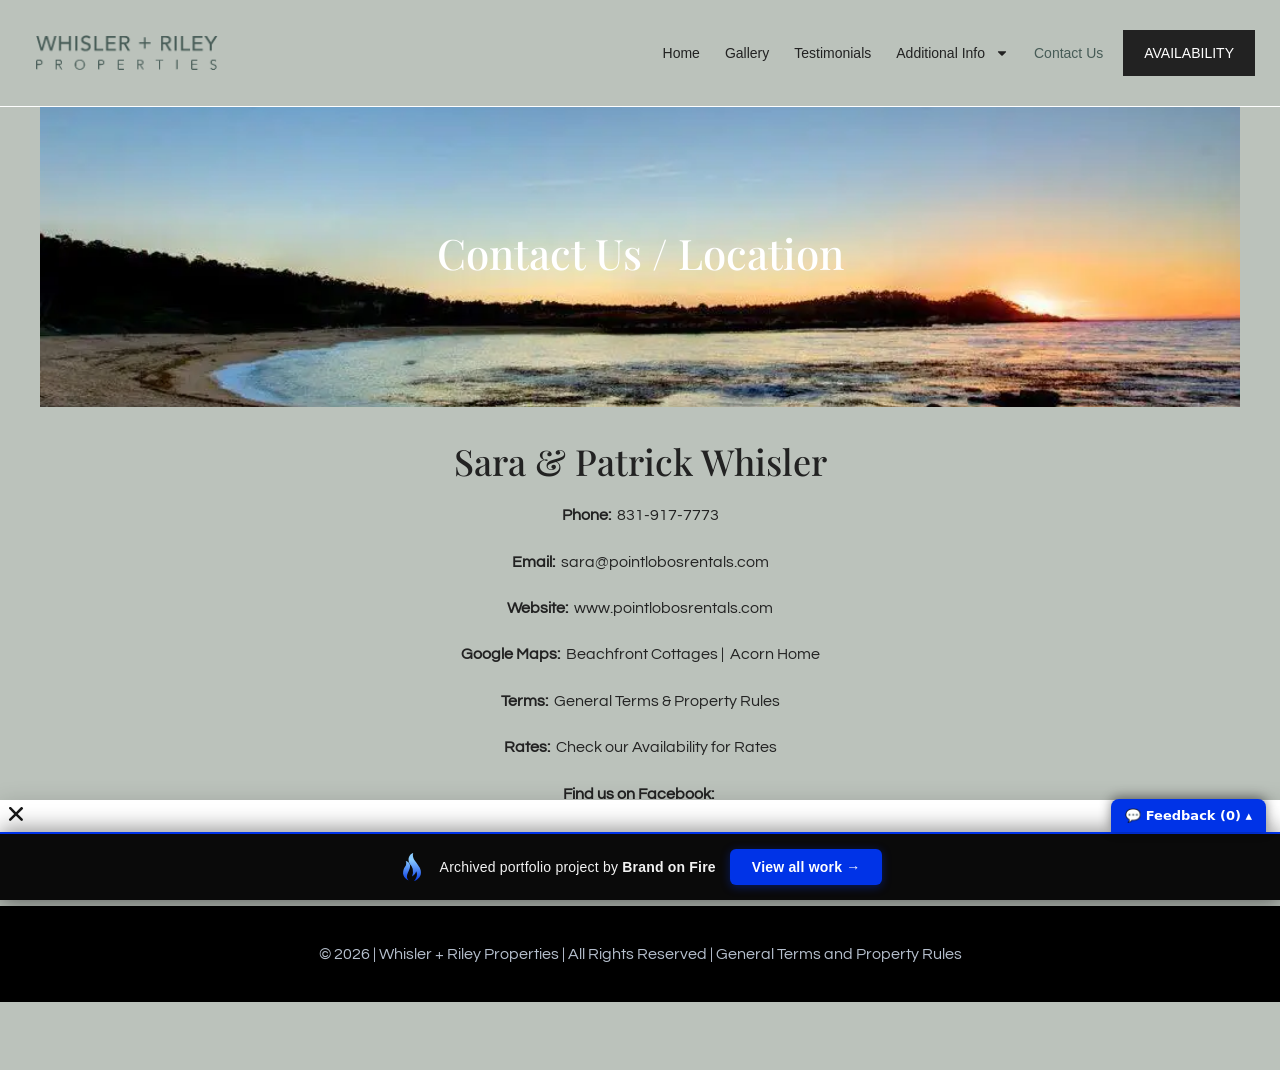
<file: contact-us-location/index.html>
<!doctype html><html lang="en-US" data-bofp="0"><head><meta charset="UTF-8"><meta name="viewport" content="width=device-width, initial-scale=1"><link rel="profile" href="#"><meta name="robots" content="index, follow, max-image-preview:large, max-snippet:-1, max-video-preview:-1"><title>Contact Us &amp; Location | Point Lobos Rentals | Carmel, CA</title><meta name="description" content="Contact Point Lobos Rentals for your Carmel getaway. Find our location near Point Lobos State Reserve and reach out to us for booking inquiries and directions."><link rel="canonical" href="/contact-us-location/"><meta property="og:locale" content="en_US"><meta property="og:type" content="article"><meta property="og:title" content="Contact Us &amp; Location | Point Lobos Rentals | Carmel, CA"><meta property="og:description" content="Contact Point Lobos Rentals for your Carmel getaway. Find our location near Point Lobos State Reserve and reach out to us for booking inquiries and directions."><meta property="og:url" content="/contact-us-location/"><meta property="og:site_name" content="Point Lobos Rentals"><meta property="article:modified_time" content="2026-01-15T11:49:30+00:00"><meta name="twitter:card" content="summary_large_image"><meta name="twitter:label1" content="Est. reading time"><meta name="twitter:data1" content="1 minute"><link rel="alternate" type="application/rss+xml" title="Point Lobos Rentals » Feed" href="/feed/"><link rel="https://api.w.org/" href="/wp-json/"><link rel="alternate" title="JSON" type="application/json" href="/wp-json/wp/v2/pages/1825"><meta name="generator" content="Elementor 4.1.1; features: e_font_icon_svg, additional_custom_breakpoints; settings: css_print_method-internal, google_font-enabled, font_display-swap"><meta name="generator" content="WP Rocket 3.20.2" data-wpr-features="wpr_lazyload_images wpr_preconnect_external_domains wpr_oci wpr_preload_links wpr_desktop"><link rel="stylesheet" href="../style.css"><style>[data-bofp="1"]{background-color:rgb(187, 194, 187)!important;color:rgb(51, 51, 51)!important}[data-bofp="2"]{background-color:rgb(187, 194, 187)!important;color:rgb(51, 51, 51)!important}[data-bofp="3"]{background-color:rgb(131, 60, 163)!important;color:rgb(51, 51, 51)!important}[data-bofp="4"]{background-color:rgb(0, 0, 0)!important;color:rgb(51, 51, 51)!important}[data-bofp="5"]{background-color:rgb(255, 255, 255)!important;color:rgb(51, 51, 51)!important}[data-bofp="6"]{background-color:rgb(255, 255, 255)!important;color:rgb(51, 51, 51)!important}</style><meta name="robots" content="noindex, nofollow"></head><body data-rsssl="1" class="wp-singular page-template-default page page-id-1825 wp-custom-logo wp-embed-responsive wp-theme-hello-elementor hello-elementor-default elementor-default elementor-kit-2592 elementor-page elementor-page-1825 e--ua-blink e--ua-mac e--ua-webkit dialog-body dialog-lightbox-body dialog-container dialog-lightbox-container" data-elementor-device-mode="laptop" data-bofp="1"><a class="skip-link screen-reader-text" href="#content">Skip to content</a><header data-elementor-type="header" data-elementor-id="2599" class="elementor elementor-2599 elementor-location-header" data-elementor-post-type="elementor_library"><div class="elementor-element elementor-element-30aca1e e-con-full e-flex e-con e-parent e-lazyloaded" data-id="30aca1e" data-element_type="container" data-e-type="container" data-settings="{&quot;background_background&quot;:&quot;classic&quot;}" data-bofp="2"><div class="elementor-element elementor-element-cbbc3b1 elementor-widget elementor-widget-theme-site-logo elementor-widget-image" data-id="cbbc3b1" data-element_type="widget" data-e-type="widget" data-widget_type="theme-site-logo.default"><div class="elementor-widget-container"><a href="../index.html"><img width="183" height="36" src="../_a/f2bf5fe8b85e.svg" class="attachment-full size-full wp-image-2621" alt="" decoding="sync">				</a></div></div><div class="elementor-element elementor-element-13f41df elementor-nav-menu--stretch elementor-nav-menu__align-end elementor-nav-menu__text-align-center elementor-nav-menu--dropdown-tablet elementor-nav-menu--toggle elementor-nav-menu--burger elementor-widget elementor-widget-nav-menu" data-id="13f41df" data-element_type="widget" data-e-type="widget" data-settings="{&quot;full_width&quot;:&quot;stretch&quot;,&quot;layout&quot;:&quot;horizontal&quot;,&quot;submenu_icon&quot;:{&quot;value&quot;:&quot;&lt;svg aria-hidden=\&quot;true\&quot; class=\&quot;e-font-icon-svg e-fas-caret-down\&quot; viewBox=\&quot;0 0 320 512\&quot; xmlns=\&quot;http:\/\/www.w3.org\/2000\/svg\&quot;&gt;&lt;path d=\&quot;M31.3 192h257.3c17.8 0 26.7 21.5 14.1 34.1L174.1 354.8c-7.8 7.8-20.5 7.8-28.3 0L17.2 226.1C4.6 213.5 13.5 192 31.3 192z\&quot;&gt;&lt;\/path&gt;&lt;\/svg&gt;&quot;,&quot;library&quot;:&quot;fa-solid&quot;},&quot;toggle&quot;:&quot;burger&quot;}" data-widget_type="nav-menu.default"><div class="elementor-widget-container"><nav aria-label="Menu v2" class="elementor-nav-menu--main elementor-nav-menu__container elementor-nav-menu--layout-horizontal e--pointer-none"><ul id="menu-1-13f41df" class="elementor-nav-menu" data-smartmenus-id="17823399158664507"><li class="menu-item menu-item-type-post_type menu-item-object-page menu-item-home menu-item-2617"><a href="../index.html" class="elementor-item">Home</a></li><li class="menu-item menu-item-type-post_type menu-item-object-page menu-item-2943"><a href="../gallery/index.html" class="elementor-item">Gallery</a></li><li class="menu-item menu-item-type-post_type menu-item-object-page menu-item-3441"><a href="../testimonials/index.html" class="elementor-item">Testimonials</a></li><li class="menu-item menu-item-type-post_type menu-item-object-page current-menu-ancestor current-menu-parent current_page_parent current_page_ancestor menu-item-has-children menu-item-2944"><a href="../additional-information/index.html" class="elementor-item has-submenu" id="sm-17823399158664507-1" aria-haspopup="true" aria-controls="sm-17823399158664507-2" aria-expanded="false">Additional Info<span class="sub-arrow"><svg aria-hidden="true" class="e-font-icon-svg e-fas-caret-down" viewBox="0 0 320 512" xmlns="http://www.w3.org/2000/svg"><path d="M31.3 192h257.3c17.8 0 26.7 21.5 14.1 34.1L174.1 354.8c-7.8 7.8-20.5 7.8-28.3 0L17.2 226.1C4.6 213.5 13.5 192 31.3 192z"></path></svg></span></a><ul class="sub-menu elementor-nav-menu--dropdown" id="sm-17823399158664507-2" role="group" aria-hidden="true" aria-labelledby="sm-17823399158664507-1" aria-expanded="false"><li class="menu-item menu-item-type-post_type menu-item-object-page menu-item-3439"><a href="../point-lobos-rentals-history/index.html" class="elementor-sub-item">History</a></li><li class="menu-item menu-item-type-post_type menu-item-object-page menu-item-3440"><a href="../additional-information/index.html" class="elementor-sub-item">Nearby Activities</a></li><li class="menu-item menu-item-type-post_type menu-item-object-page current-menu-item page_item page-item-1825 current_page_item menu-item-3442"><a href="../contact-us-location/index.html" aria-current="page" class="elementor-sub-item elementor-item-active">Location</a></li></ul></li><li class="menu-item menu-item-type-post_type menu-item-object-page current-menu-item page_item page-item-1825 current_page_item menu-item-2612"><a href="../contact-us-location/index.html" aria-current="page" class="elementor-item elementor-item-active">Contact Us</a></li></ul>			</nav><div class="elementor-menu-toggle" role="button" tabindex="0" aria-label="Menu Toggle" aria-expanded="false" style=""><svg aria-hidden="true" role="presentation" class="elementor-menu-toggle__icon--open e-font-icon-svg e-eicon-menu-bar" viewBox="0 0 1000 1000" xmlns="http://www.w3.org/2000/svg"><path d="M104 333H896C929 333 958 304 958 271S929 208 896 208H104C71 208 42 237 42 271S71 333 104 333ZM104 583H896C929 583 958 554 958 521S929 458 896 458H104C71 458 42 487 42 521S71 583 104 583ZM104 833H896C929 833 958 804 958 771S929 708 896 708H104C71 708 42 737 42 771S71 833 104 833Z"></path></svg><svg aria-hidden="true" role="presentation" class="elementor-menu-toggle__icon--close e-font-icon-svg e-eicon-close" viewBox="0 0 1000 1000" xmlns="http://www.w3.org/2000/svg"><path d="M742 167L500 408 258 167C246 154 233 150 217 150 196 150 179 158 167 167 154 179 150 196 150 212 150 229 154 242 171 254L408 500 167 742C138 771 138 800 167 829 196 858 225 858 254 829L496 587 738 829C750 842 767 846 783 846 800 846 817 842 829 829 842 817 846 804 846 783 846 767 842 750 829 737L588 500 833 258C863 229 863 200 833 171 804 137 775 137 742 167Z"></path></svg>		</div><nav class="elementor-nav-menu--dropdown elementor-nav-menu__container" aria-hidden="true" style="top: 44px; --menu-height: 0; width: 1366px; left: 0px;"><ul id="menu-2-13f41df" class="elementor-nav-menu" data-smartmenus-id="17823399158678962"><li class="menu-item menu-item-type-post_type menu-item-object-page menu-item-home menu-item-2617"><a href="../index.html" class="elementor-item" tabindex="-1">Home</a></li><li class="menu-item menu-item-type-post_type menu-item-object-page menu-item-2943"><a href="../gallery/index.html" class="elementor-item" tabindex="-1">Gallery</a></li><li class="menu-item menu-item-type-post_type menu-item-object-page menu-item-3441"><a href="../testimonials/index.html" class="elementor-item" tabindex="-1">Testimonials</a></li><li class="menu-item menu-item-type-post_type menu-item-object-page current-menu-ancestor current-menu-parent current_page_parent current_page_ancestor menu-item-has-children menu-item-2944"><a href="../additional-information/index.html" class="elementor-item has-submenu" tabindex="-1" id="sm-17823399158678962-1" aria-haspopup="true" aria-controls="sm-17823399158678962-2" aria-expanded="false">Additional Info<span class="sub-arrow"><svg aria-hidden="true" class="e-font-icon-svg e-fas-caret-down" viewBox="0 0 320 512" xmlns="http://www.w3.org/2000/svg"><path d="M31.3 192h257.3c17.8 0 26.7 21.5 14.1 34.1L174.1 354.8c-7.8 7.8-20.5 7.8-28.3 0L17.2 226.1C4.6 213.5 13.5 192 31.3 192z"></path></svg></span></a><ul class="sub-menu elementor-nav-menu--dropdown" id="sm-17823399158678962-2" role="group" aria-hidden="true" aria-labelledby="sm-17823399158678962-1" aria-expanded="false"><li class="menu-item menu-item-type-post_type menu-item-object-page menu-item-3439"><a href="../point-lobos-rentals-history/index.html" class="elementor-sub-item" tabindex="-1">History</a></li><li class="menu-item menu-item-type-post_type menu-item-object-page menu-item-3440"><a href="../additional-information/index.html" class="elementor-sub-item" tabindex="-1">Nearby Activities</a></li><li class="menu-item menu-item-type-post_type menu-item-object-page current-menu-item page_item page-item-1825 current_page_item menu-item-3442"><a href="../contact-us-location/index.html" aria-current="page" class="elementor-sub-item elementor-item-active" tabindex="-1">Location</a></li></ul></li><li class="menu-item menu-item-type-post_type menu-item-object-page current-menu-item page_item page-item-1825 current_page_item menu-item-2612"><a href="../contact-us-location/index.html" aria-current="page" class="elementor-item elementor-item-active" tabindex="-1">Contact Us</a></li></ul>			</nav></div></div><div class="elementor-element elementor-element-9fd94a3 elementor-tablet-align-right elementor-widget elementor-widget-button" data-id="9fd94a3" data-element_type="widget" data-e-type="widget" data-widget_type="button.default"><div class="elementor-widget-container"><div class="elementor-button-wrapper"><a class="elementor-button elementor-button-link elementor-size-sm" href="../availability/index.html"><span class="elementor-button-content-wrapper"><span class="elementor-button-text">AVAILABILITY</span></span></a></div></div></div></div></header><main id="content" class="site-main post-1825 page type-page status-publish hentry"><div class="page-content"><div data-elementor-type="wp-page" data-elementor-id="1825" class="elementor elementor-1825" data-elementor-post-type="page"><div class="elementor-element elementor-element-3c58e6ff e-flex e-con-boxed e-con e-parent e-lazyloaded" data-id="3c58e6ff" data-element_type="container" data-e-type="container"><div class="e-con-inner"><div class="elementor-element elementor-element-6e6867d elementor--h-position-center elementor--v-position-middle elementor-arrows-position-inside elementor-pagination-position-inside elementor-widget elementor-widget-slides" data-id="6e6867d" data-element_type="widget" data-e-type="widget" data-settings="{&quot;navigation&quot;:&quot;both&quot;,&quot;autoplay&quot;:&quot;yes&quot;,&quot;pause_on_hover&quot;:&quot;yes&quot;,&quot;pause_on_interaction&quot;:&quot;yes&quot;,&quot;autoplay_speed&quot;:5000,&quot;infinite&quot;:&quot;yes&quot;,&quot;transition&quot;:&quot;slide&quot;,&quot;transition_speed&quot;:500}" data-widget_type="slides.default"><div class="elementor-widget-container"><div class="elementor-swiper"><div class="elementor-slides-wrapper elementor-main-swiper swiper" role="region" aria-roledescription="carousel" aria-label="Slides" dir="ltr" data-animation="fadeInUp"><div class="swiper-wrapper elementor-slides"><div class="elementor-repeater-item-10f2e6c swiper-slide" role="group" aria-roledescription="slide"><div class="swiper-slide-bg elementor-ken-burns--active" role="img" aria-label="Sunset View of the Beach" data-bofp="3"></div><div class="swiper-slide-inner"><div class="swiper-slide-contents animated fadeInUp"><h1 class="elementor-slide-heading">Contact Us / Location</h1></div></div></div>				</div></div></div></div></div><div class="elementor-element elementor-element-cb97706 elementor-widget elementor-widget-text-editor" data-id="cb97706" data-element_type="widget" data-e-type="widget" data-widget_type="text-editor.default"><div class="elementor-widget-container"><h2 style="text-align: center;">Sara &amp; Patrick Whisler</h2><p style="text-align: center;"><strong>Phone:</strong> &nbsp;<a href="tel:831-917-7773">831-917-7773</a></p><p style="text-align: center;"><strong>Email: &nbsp;</strong><a href="mailto:sara@pointlobosrentals.com">sara@pointlobosrentals.com</a></p><p style="text-align: center;"><strong>Website: &nbsp;</strong><a href="../index.html">www.pointlobosrentals.com</a></p><p style="text-align: center;"><strong>Google Maps: &nbsp;</strong><a href="#" target="_blank" rel="noopener">Beachfront Cottages</a> |&nbsp; <a href="#" target="_blank" rel="noopener">Acorn Home</a></p><p style="text-align: center;"><strong>Terms:&nbsp; </strong><a href="../general-terms-property-rules/index.html" target="_blank" rel="noopener">General Terms &amp; Property Rules</a></p><p style="text-align: center;"><strong>Rates:&nbsp; </strong>Check our <a href="../availability/index.html">Availability</a> for Rates</p><p style="text-align: center;"><strong>Find us on Facebook:&nbsp;</strong></p>								</div></div><div class="elementor-element elementor-element-1df82ab elementor-view-default elementor-widget elementor-widget-icon" data-id="1df82ab" data-element_type="widget" data-e-type="widget" data-widget_type="icon.default"><div class="elementor-widget-container"><div class="elementor-icon-wrapper"><a class="elementor-icon" href="#" target="_blank"><svg aria-hidden="true" class="e-font-icon-svg e-fab-facebook" viewBox="0 0 512 512" xmlns="http://www.w3.org/2000/svg"><path d="M504 256C504 119 393 8 256 8S8 119 8 256c0 123.78 90.69 226.38 209.25 245V327.69h-63V256h63v-54.64c0-62.15 37-96.48 93.67-96.48 27.14 0 55.52 4.84 55.52 4.84v61h-31.28c-30.8 0-40.41 19.12-40.41 38.73V256h68.78l-11 71.69h-57.78V501C413.31 482.38 504 379.78 504 256z"></path></svg>			</a></div></div></div></div></div></div></div></main><footer data-elementor-type="footer" data-elementor-id="2624" class="elementor elementor-2624 elementor-location-footer" data-elementor-post-type="elementor_library"><div class="elementor-element elementor-element-5fba109 e-con-full e-flex e-con e-parent e-lazyloaded" data-id="5fba109" data-element_type="container" data-e-type="container" data-settings="{&quot;background_background&quot;:&quot;classic&quot;}" data-bofp="4"><div class="elementor-element elementor-element-1d5c7f0 e-flex e-con-boxed e-con e-child" data-id="1d5c7f0" data-element_type="container" data-e-type="container"><div class="e-con-inner"><div class="elementor-element elementor-element-c88be75 elementor-widget elementor-widget-heading" data-id="c88be75" data-element_type="widget" data-e-type="widget" data-widget_type="heading.default"><div class="elementor-widget-container"><p class="elementor-heading-title elementor-size-default">© 2026  |    Whisler + Riley Properties   |   All Rights Reserved | <a href="../general-terms-property-rules/index.html">General Terms and Property Rules</a></p>				</div></div><div class="elementor-element elementor-element-91059a9 elementor-hidden-desktop elementor-hidden-laptop elementor-hidden-tablet elementor-hidden-mobile elementor-widget elementor-widget-heading" data-id="91059a9" data-element_type="widget" data-e-type="widget" data-widget_type="heading.default"><div class="elementor-widget-container"><p class="elementor-heading-title elementor-size-default">©  2026  |    Whisler + Riley Properties</p>				</div></div></div></div></div><div class="elementor-element elementor-element-93a2fa8 e-flex e-con-boxed e-con e-parent e-lazyloaded" data-id="93a2fa8" data-element_type="container" data-e-type="container"><div class="e-con-inner"></div></div></footer><span id="elementor-device-mode" class="elementor-screen-only"></span><svg style="display: none;" class="e-font-icon-svg-symbols"><symbol id="eicon-close" viewBox="0 0 1000 1000"><path d="M742 167L500 408 258 167C246 154 233 150 217 150 196 150 179 158 167 167 154 179 150 196 150 212 150 229 154 242 171 254L408 500 167 742C138 771 138 800 167 829 196 858 225 858 254 829L496 587 738 829C750 842 767 846 783 846 800 846 817 842 829 829 842 817 846 804 846 783 846 767 842 750 829 737L588 500 833 258C863 229 863 200 833 171 804 137 775 137 742 167Z"></path></symbol></svg><div class="dialog-widget dialog-lightbox-widget dialog-type-buttons dialog-type-lightbox elementor-popup-modal" id="elementor-popup-modal-3157" aria-modal="true" role="document" tabindex="0" style=""><div class="dialog-widget-content dialog-lightbox-widget-content animated" data-bofp="5"><a role="button" tabindex="0" aria-label="Close" href="#" class="dialog-close-button dialog-lightbox-close-button"><svg class="e-font-icon-svg e-eicon-close eicon-close"><use xlink:href="#eicon-close"></use></svg></a><div class="dialog-header dialog-lightbox-header"></div><div class="dialog-message dialog-lightbox-message"><div data-elementor-type="popup" data-elementor-id="3157" class="elementor elementor-3157 elementor-location-popup" data-elementor-settings="{&quot;entrance_animation&quot;:&quot;none&quot;,&quot;exit_animation&quot;:&quot;none&quot;,&quot;entrance_animation_duration&quot;:{&quot;unit&quot;:&quot;px&quot;,&quot;size&quot;:0.5,&quot;sizes&quot;:[]},&quot;avoid_multiple_popups&quot;:&quot;yes&quot;,&quot;a11y_navigation&quot;:&quot;yes&quot;,&quot;triggers&quot;:{&quot;page_load&quot;:&quot;yes&quot;,&quot;page_load_delay&quot;:0},&quot;timing&quot;:[]}" data-elementor-post-type="elementor_library" style="display: block;"><div class="elementor-element elementor-element-18174887 e-con-full e-flex e-con e-parent" data-id="18174887" data-element_type="container" data-e-type="container"><div class="elementor-element elementor-element-1b478d3c e-con-full e-flex e-con e-child" data-id="1b478d3c" data-element_type="container" data-e-type="container" data-settings="{&quot;background_background&quot;:&quot;classic&quot;}" data-bofp="6"><div class="elementor-element elementor-element-64fcf4a9 elementor-widget elementor-widget-heading" data-id="64fcf4a9" data-element_type="widget" data-e-type="widget" data-widget_type="heading.default"><div class="elementor-widget-container"><span class="elementor-heading-title elementor-size-default">Save 10% on all stays longer than 7 days. Please contact us for details or <u><a href="../availability/index.html" target="_blank">book now</a></u>. 
<br><span style="font-size:12px">(Not applicable to Holidays and Special Events)</span></span>				</div></div></div></div></div></div><div class="dialog-buttons-wrapper dialog-lightbox-buttons-wrapper"></div></div></div><!-- bof-portfolio-bar --><a href="https://brandonfire.com/portfolio/" id="bof-portfolio-bar" rel="noopener" style="position:fixed;left:0;right:0;bottom:0;z-index:2147483647;display:flex;align-items:center;justify-content:center;gap:14px;flex-wrap:wrap;background:#0a0a0a;color:#ffffff !important;font-family:Inter,-apple-system,BlinkMacSystemFont,'Segoe UI',Roboto,Helvetica,Arial,sans-serif;font-size:14px;font-weight:500;line-height:1;letter-spacing:.2px;padding:15px 18px;text-decoration:none !important;box-shadow:0 -3px 22px rgba(0,0,0,.45);border-top:2px solid #0033e7;box-sizing:border-box;"><img src="[data-uri]" alt="" width="28" height="28" style="display:block;flex:0 0 auto;width:28px;height:28px;"><span style="opacity:.95;color:#fff;">Archived portfolio project by <strong style="font-weight:700;color:#fff;">Brand&nbsp;on&nbsp;Fire</strong></span><span style="background:#0033e7;color:#fff;padding:11px 22px;border-radius:6px;font-weight:700;font-size:14px;white-space:nowrap;box-shadow:0 2px 10px rgba(0,51,231,.4);">View&nbsp;all&nbsp;work&nbsp;&rarr;</span></a><script>(function(){function p(){var b=document.getElementById("bof-portfolio-bar");if(b&&document.body)document.body.style.setProperty("padding-bottom",b.offsetHeight+"px","important");}if(document.readyState!=="loading")p();else document.addEventListener("DOMContentLoaded",p);window.addEventListener("resize",p);})();</script><script>/* Brand on Fire portfolio feedback collector. One shared origin (brand-on-fire.github.io) => one shared
   localStorage; every comment is stamped with the site + page it was written on. Shadow DOM so the host
   site's CSS / pointer-events:none can't touch it. "Export all" copies everything for Claude. */
(function () {
  var K = 'bof_feedback', D = document;
  if (D.getElementById('bof-fb-host')) return;
  function L() { try { return JSON.parse(localStorage.getItem(K)) || []; } catch (e) { return []; } }
  function SV(a) { try { localStorage.setItem(K, JSON.stringify(a)); } catch (e) {} }
  function slug() { var p = location.pathname.split('/').filter(Boolean); return p[0] || '(home)'; }
  function pagePath() { var p = location.pathname.split('/').filter(Boolean); return '/' + p.slice(1).join('/') + (p.length > 1 ? '/' : ''); }
  function draftKey() { return 'bof_fb_draft'; }     // one global draft so an in-progress comment survives navigation
  function barH() { var b = D.getElementById('bof-portfolio-bar'); return b ? b.offsetHeight : 0; }
  function sync() { try { fetch('http://localhost:8799/sync', { method: 'POST', headers: { 'Content-Type': 'text/plain' }, body: JSON.stringify(L()), keepalive: true }).catch(function () {}); } catch (e) {} }
  function counts() { var a = L(), s = slug(), here = a.filter(function (c) { return c.site === s; }).length; return { here: here, total: a.length }; }
  var open = localStorage.getItem('bof_fb_open') === '1';

  var host = D.createElement('div'); host.id = 'bof-fb-host';
  host.style.cssText = 'all:initial;position:fixed;left:0;right:0;bottom:0;z-index:2147483647;pointer-events:none';
  var R = host.attachShadow({ mode: 'open' });
  R.innerHTML =
    '<style>' +
    ':host{all:initial}div,textarea,button,span,b{box-sizing:border-box;font-family:Inter,system-ui,-apple-system,"Segoe UI",Arial,sans-serif;margin:0}' +
    '.tog{position:fixed;right:14px;background:#0033e7;color:#fff;font-weight:700;font-size:13px;padding:9px 14px;border-radius:8px 8px 0 0;cursor:pointer;box-shadow:0 -2px 12px rgba(0,0,0,.45);pointer-events:auto;user-select:none}' +
    '.pan{position:fixed;left:0;right:0;background:#0a0a0a;border-top:2px solid #0033e7;height:158px;padding:8px 12px 10px;display:none;pointer-events:auto}' +
    '.pan.open{display:block}' +
    '.hd{display:flex;align-items:center;gap:8px;color:#fff;font-size:12.5px;margin-bottom:6px}' +
    '.hd b{color:#8bccff;font-weight:700}.hd .pg{color:#9aa3b2}' +
    'textarea{display:block;width:100%;height:74px;background:#16181d;color:#fff;border:1px solid #2a2d35;border-radius:6px;padding:8px;font-size:13px;line-height:1.4;resize:none;pointer-events:auto;-webkit-user-select:text;user-select:text;outline:none}' +
    'textarea:focus{border-color:#0033e7}' +
    '.row{display:flex;gap:8px;align-items:center;margin-top:7px}' +
    'button{border:0;border-radius:6px;padding:8px 14px;font-weight:700;font-size:13px;cursor:pointer;pointer-events:auto}' +
    '.save{background:#0033e7;color:#fff}.exp{background:#16181d;color:#8bccff;border:1px solid #2a2d35}.undo{background:transparent;color:#888;font-weight:600;font-size:12px;padding:6px}' +
    '.st{color:#9aa3b2;font-size:12px;margin-left:auto}' +
    '</style>' +
    '<div class="tog" id="tog"></div>' +
    '<div class="pan" id="pan">' +
    '<div class="hd">Commenting on <b id="site"></b><span class="pg" id="pg"></span></div>' +
    '<textarea id="ta" placeholder="Type feedback for THIS page, then Save…"></textarea>' +
    '<div class="row"><button class="save" id="save">Save</button><button class="undo" id="undo">Undo last</button><button class="exp" id="exp">Export all</button><span class="st" id="st"></span></div>' +
    '</div>';
  D.body.appendChild(host);

  var tog = R.getElementById('tog'), pan = R.getElementById('pan'), ta = R.getElementById('ta');
  R.getElementById('site').textContent = slug();
  R.getElementById('pg').textContent = pagePath();
  ta.value = localStorage.getItem(draftKey()) || '';
  ta.addEventListener('input', function () { localStorage.setItem(draftKey(), ta.value); });
  function refresh() {
    var h = barH(), c = counts();
    pan.style.bottom = h + 'px'; pan.classList.toggle('open', open);
    tog.style.bottom = (open ? 158 + h : h) + 'px';
    tog.textContent = '💬 Feedback (' + c.total + ') ' + (open ? '▾' : '▴');
    R.getElementById('st').textContent = c.here + ' on this site · ' + c.total + ' total';
  }
  tog.addEventListener('click', function () { open = !open; localStorage.setItem('bof_fb_open', open ? '1' : '0'); refresh(); if (open) setTimeout(function () { ta.focus(); }, 0); });
  R.getElementById('save').addEventListener('click', function () {
    var t = ta.value.trim(); if (!t) return;
    var a = L(); a.push({ site: slug(), page: location.pathname, text: t, ts: new Date().toISOString() }); SV(a);
    ta.value = ''; localStorage.removeItem(draftKey()); refresh(); sync();
    var b = R.getElementById('save'); b.textContent = 'Saved ✓ ' + slug(); setTimeout(function () { b.textContent = 'Save'; }, 1100);
  });
  R.getElementById('undo').addEventListener('click', function () {
    var a = L(); if (!a.length) return; var last = a.pop(); SV(a); refresh(); sync();
    var b = R.getElementById('undo'); b.textContent = 'removed'; setTimeout(function () { b.textContent = 'Undo last'; }, 900);
  });
  R.getElementById('exp').addEventListener('click', function () {
    var a = L(); if (!a.length) { alert('No comments saved yet.'); return; }
    var txt = 'PORTFOLIO FEEDBACK (' + a.length + ' comments)\n\n' + a.map(function (c) { return '[' + c.site + c.page + ']\n' + c.text; }).join('\n\n');
    if (navigator.clipboard && navigator.clipboard.writeText) navigator.clipboard.writeText(txt).then(function () { alert('Copied ' + a.length + ' comments — paste to Claude.'); }, function () { window.prompt('Copy all (Cmd+C):', txt); });
    else window.prompt('Copy all (Cmd+C):', txt);
  });
  window.addEventListener('resize', refresh);
  if (D.readyState !== 'loading') { refresh(); sync(); } else D.addEventListener('DOMContentLoaded', function () { refresh(); sync(); });
})();
</script><!-- /bof-portfolio-bar --></body></html>
</file>
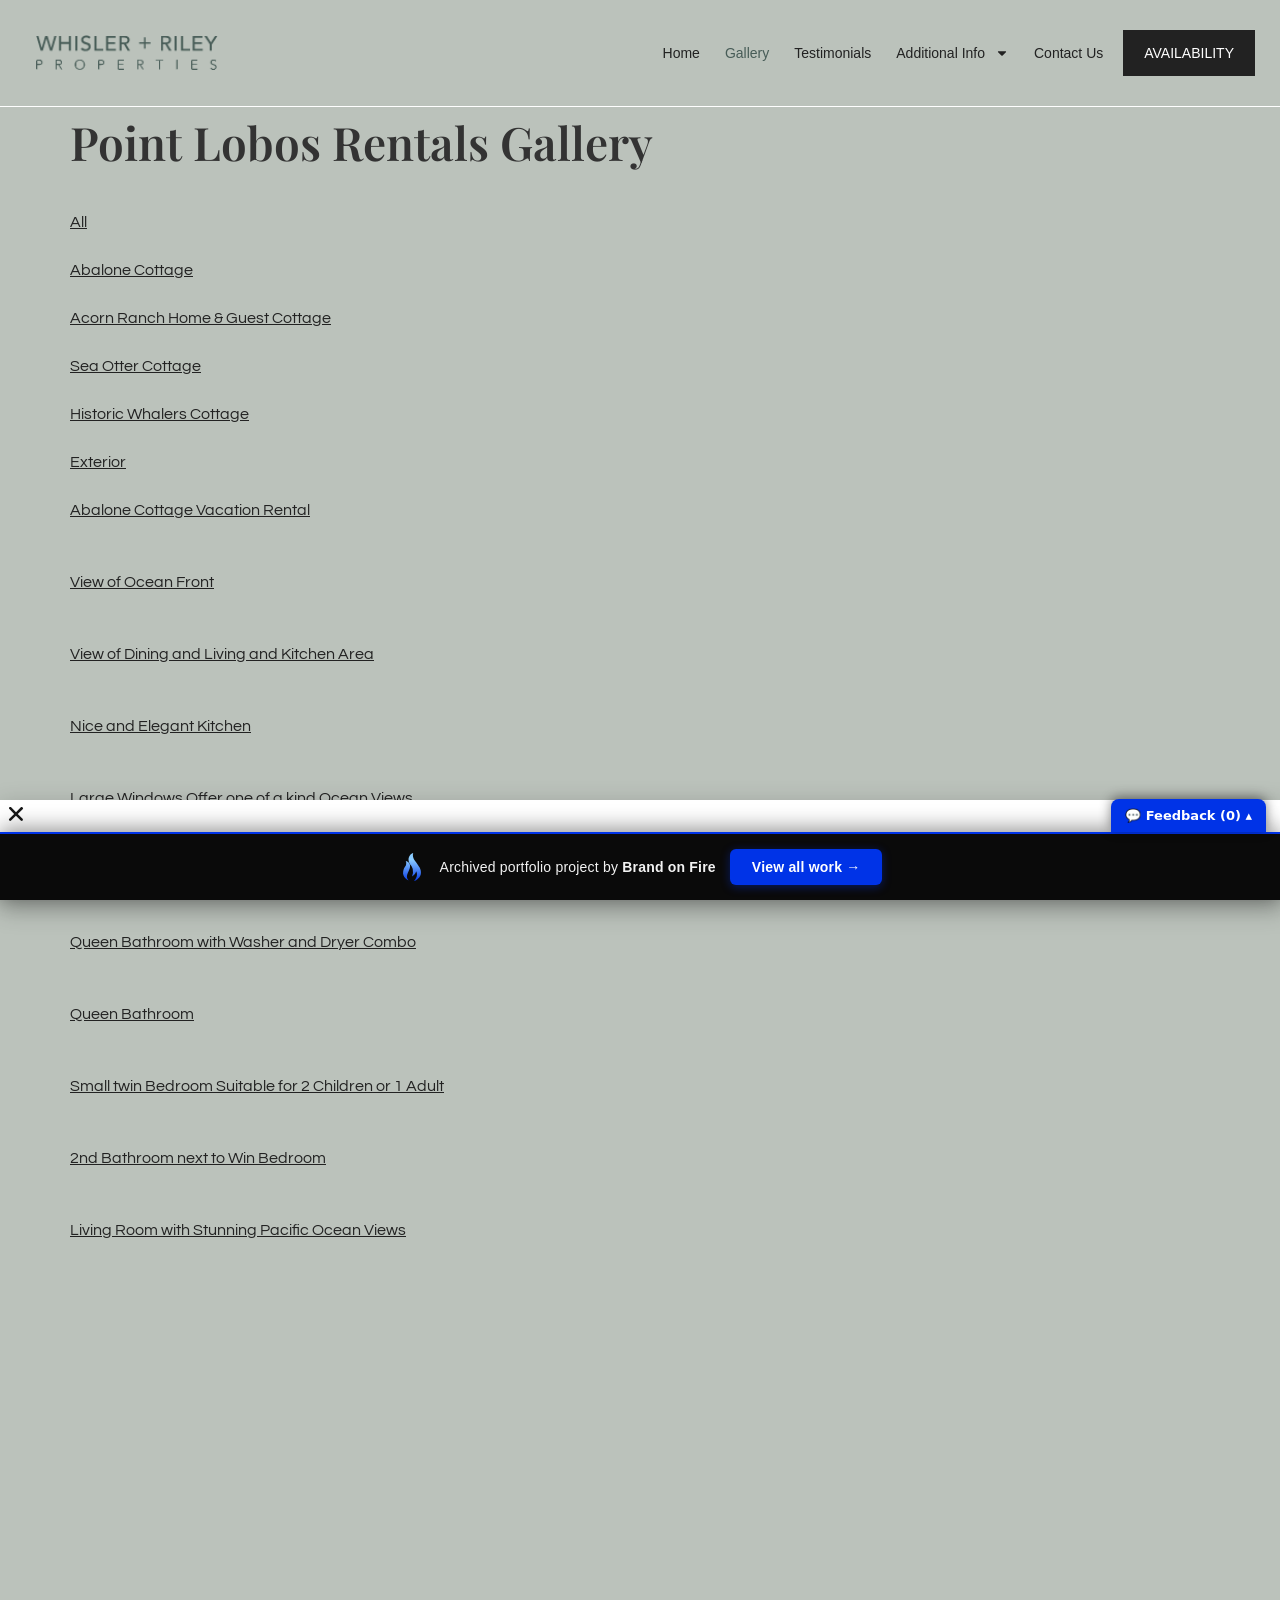
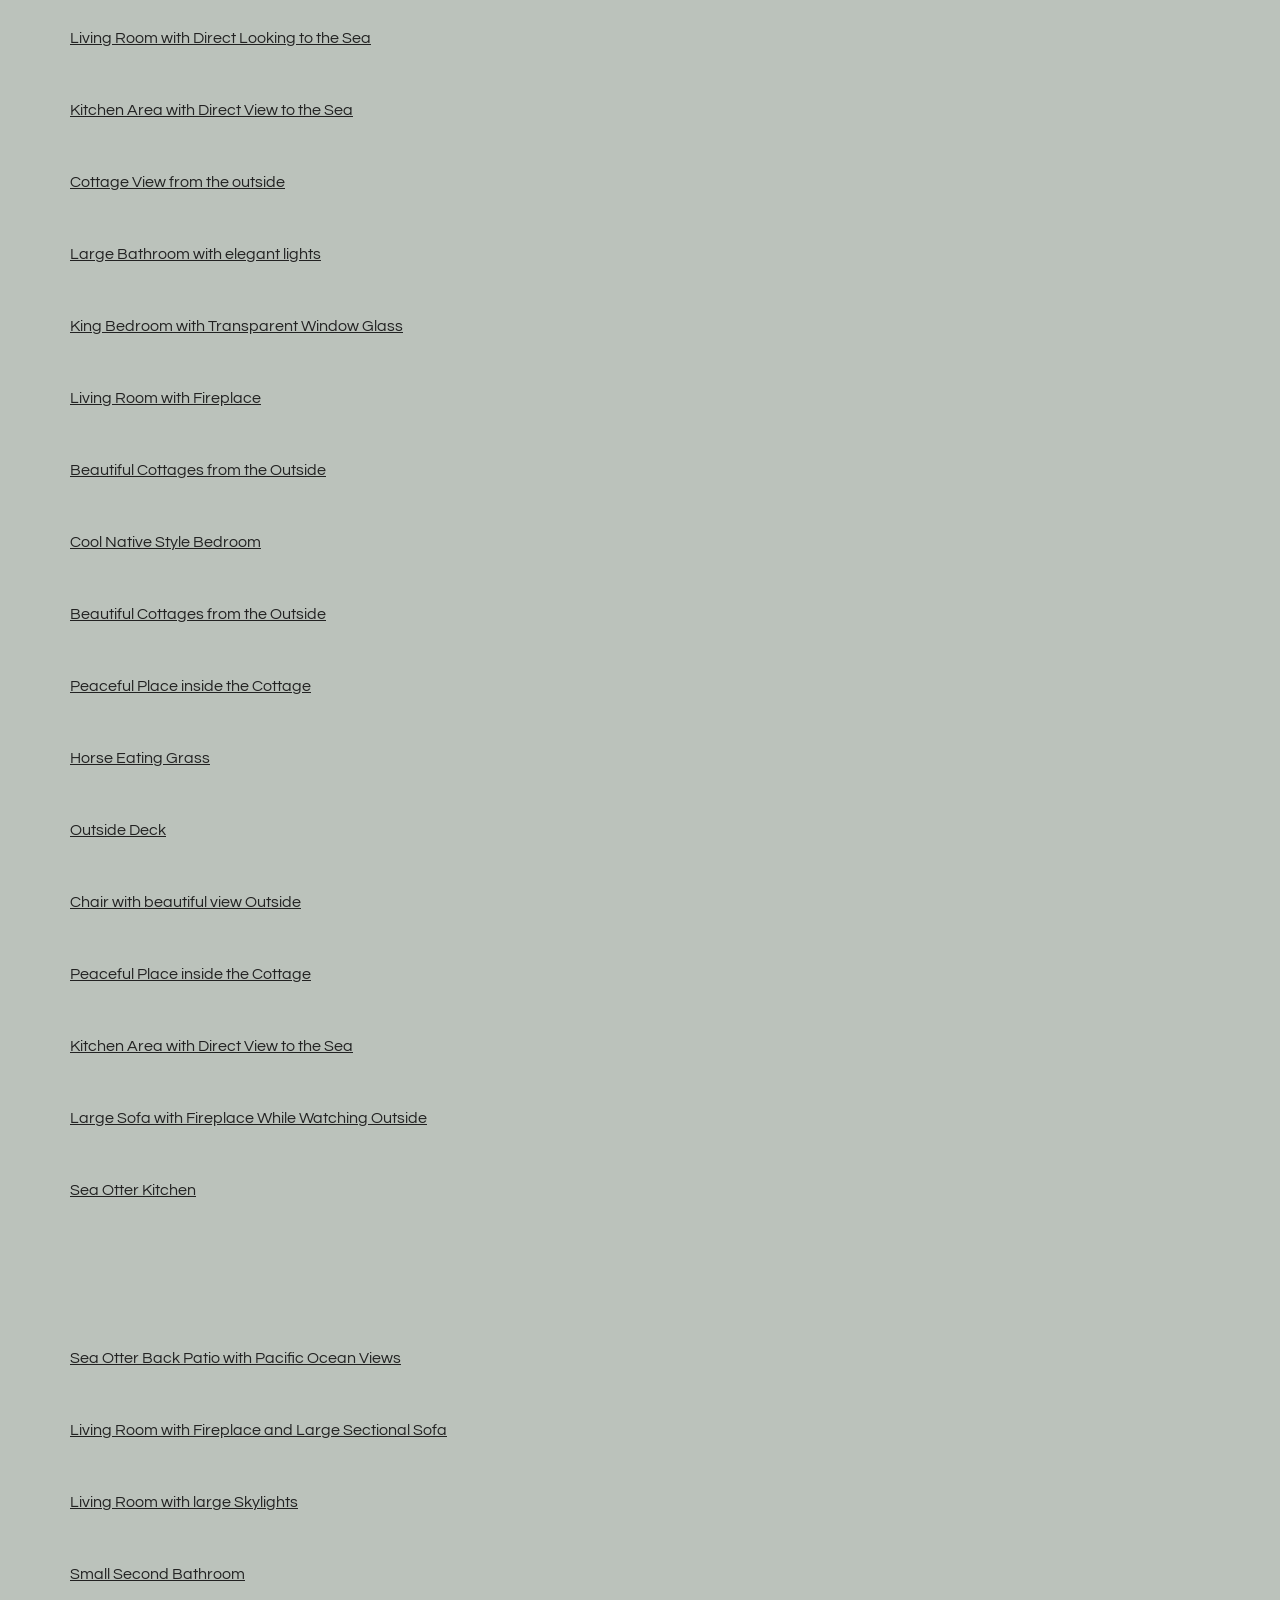
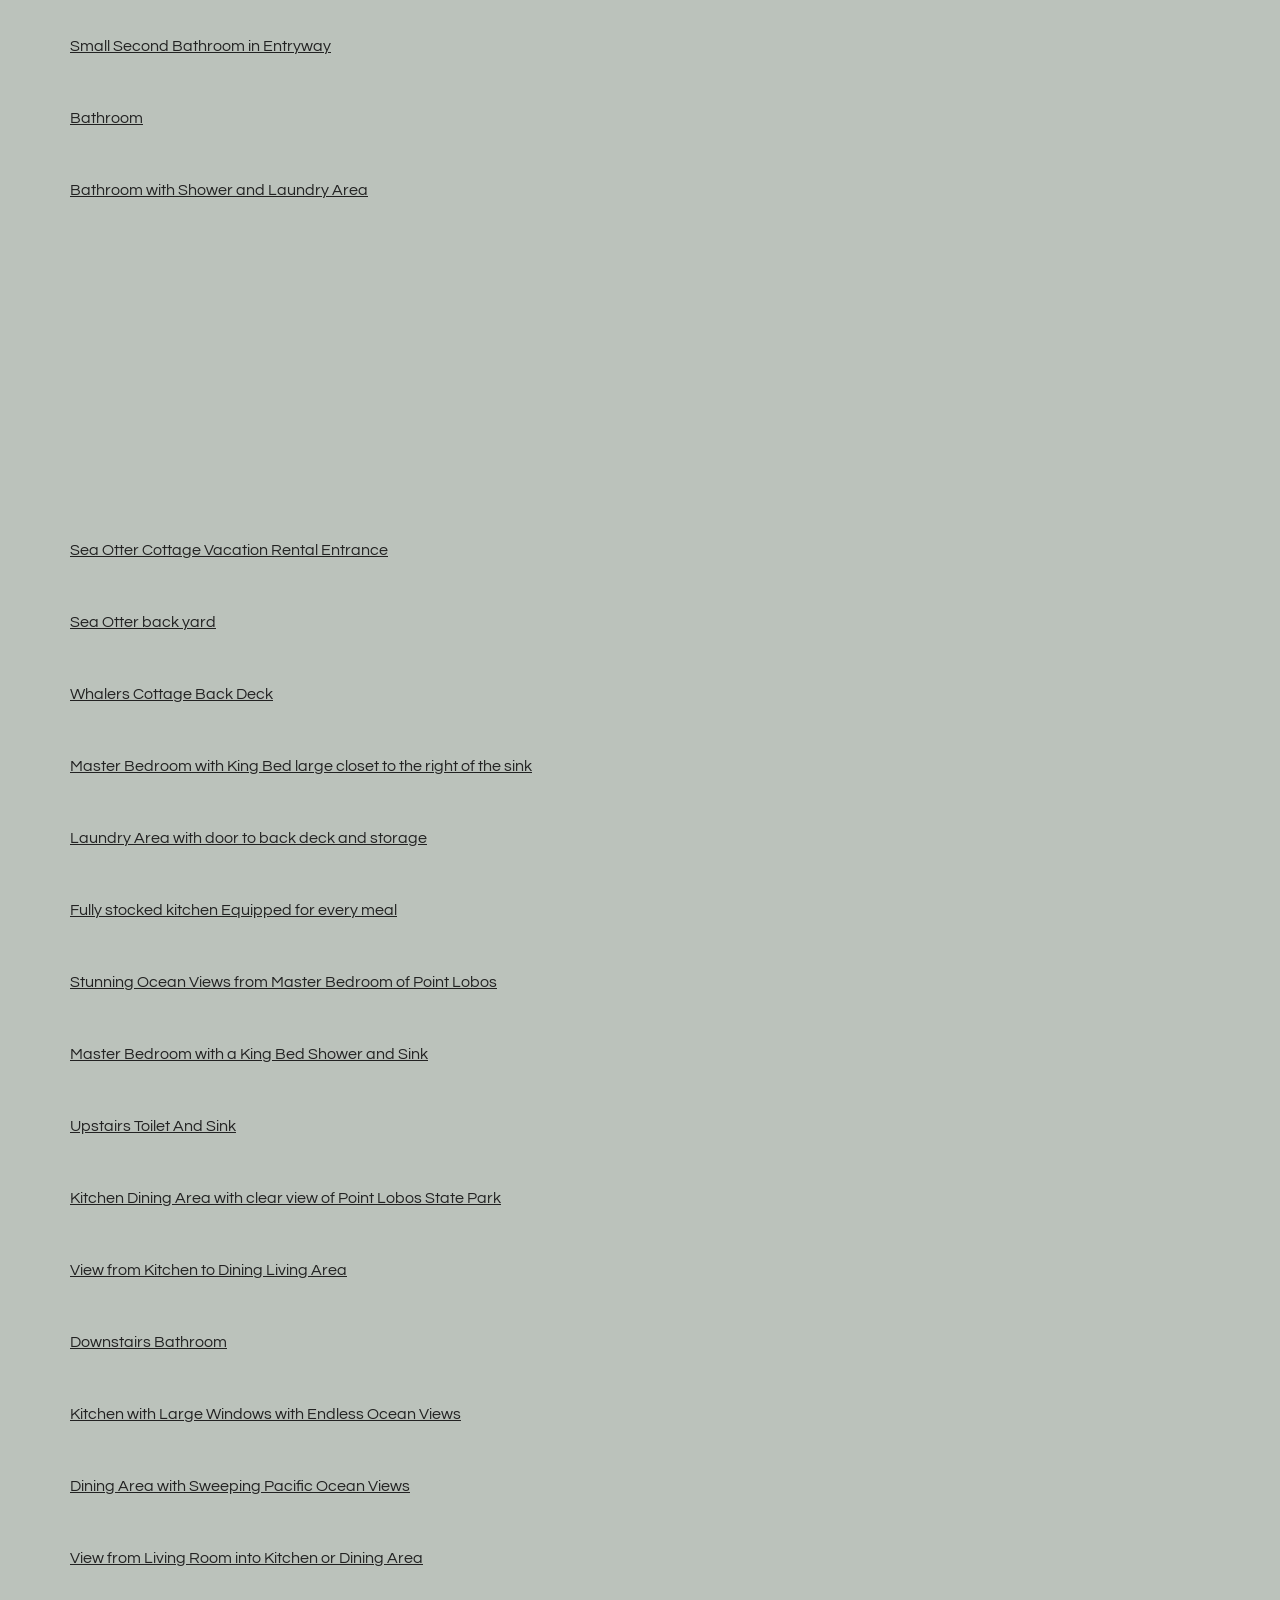
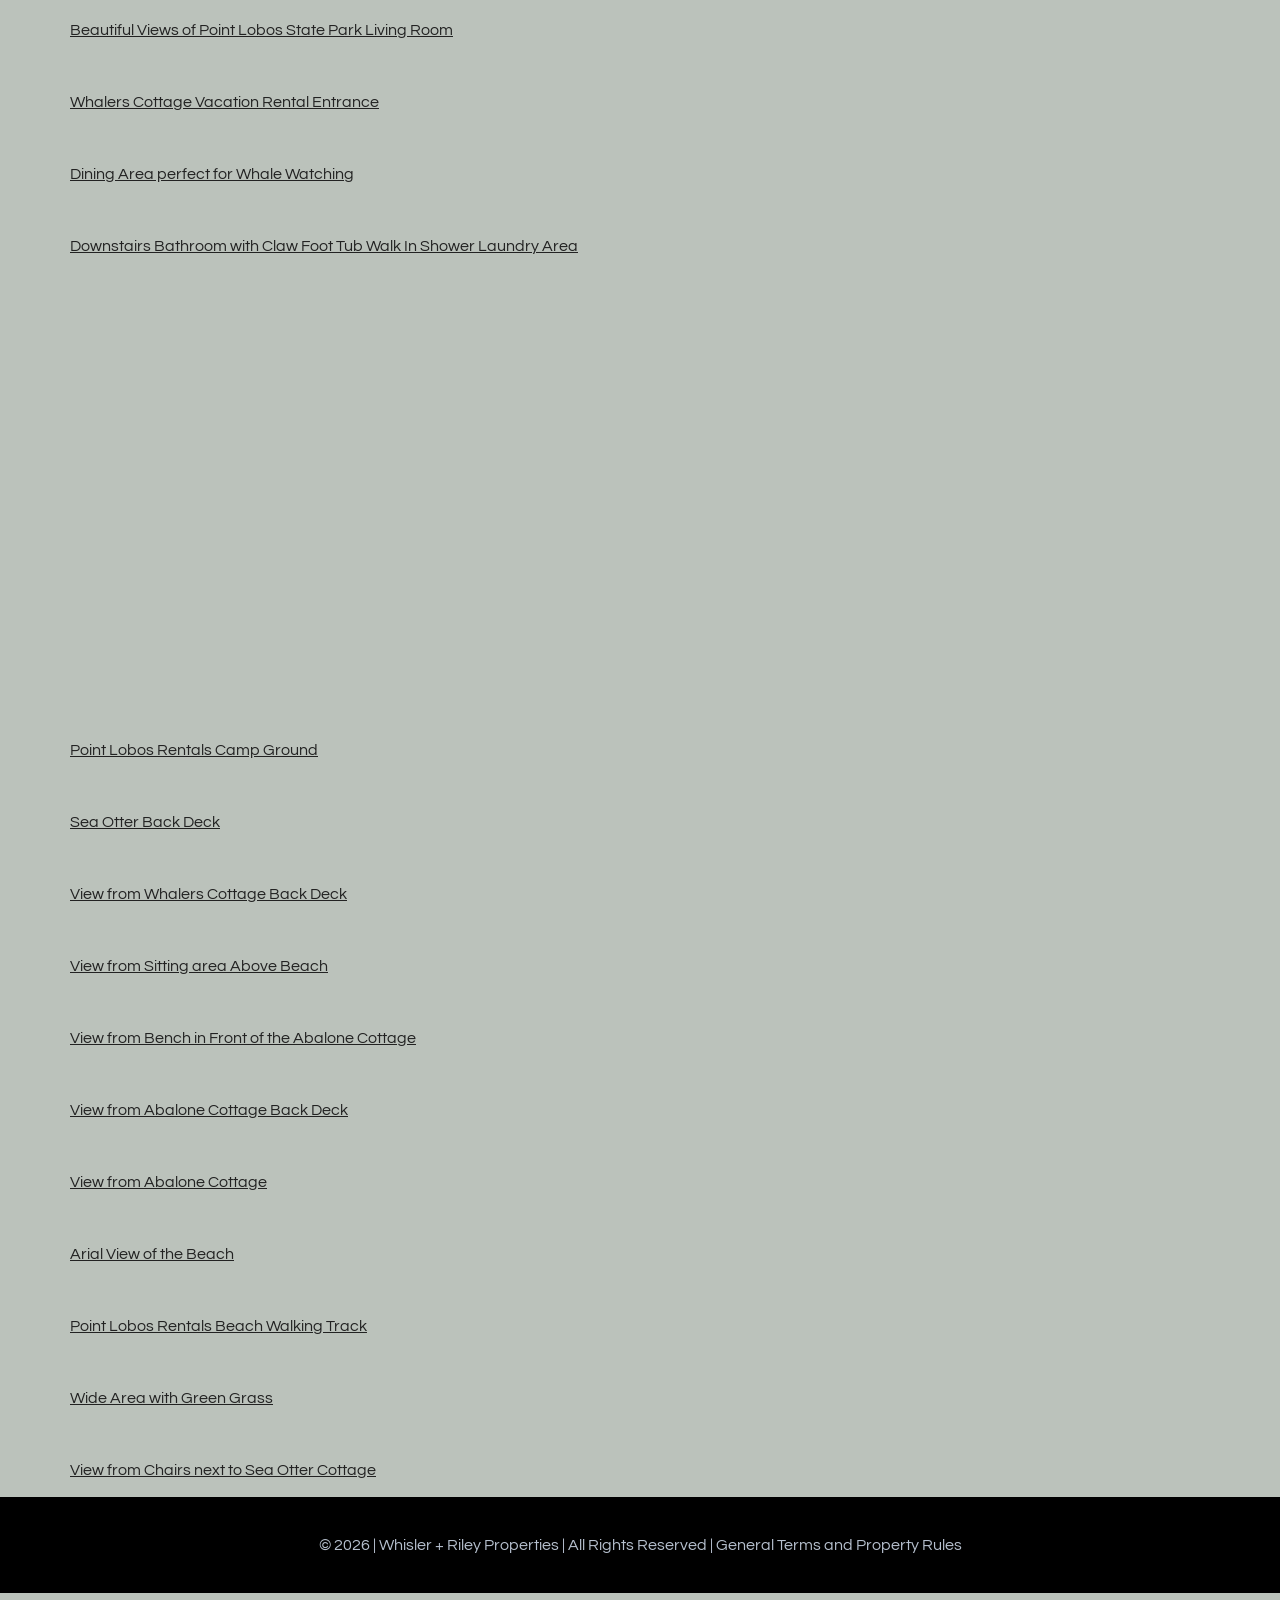
<file: gallery/index.html>
<!doctype html><html lang="en-US" data-bofp="0"><head><meta charset="UTF-8"><meta name="viewport" content="width=device-width, initial-scale=1"><link rel="profile" href="#"><meta name="robots" content="index, follow, max-image-preview:large, max-snippet:-1, max-video-preview:-1"><title>Photo Gallery | Carmel Beachfront Cottages | Point Lobos Rentals</title><meta name="description" content="Explore our photo gallery to see stunning ocean views and cozy interiors of our Carmel beachfront cottages and Acorn Ranch. Plan your Point Lobos stay today!"><link rel="canonical" href="/gallery/"><meta property="og:locale" content="en_US"><meta property="og:type" content="article"><meta property="og:title" content="Photo Gallery | Carmel Beachfront Cottages | Point Lobos Rentals"><meta property="og:description" content="Explore our photo gallery to see stunning ocean views and cozy interiors of our Carmel beachfront cottages and Acorn Ranch. Plan your Point Lobos stay today!"><meta property="og:url" content="/gallery/"><meta property="og:site_name" content="Point Lobos Rentals"><meta property="article:modified_time" content="2026-06-17T01:38:38+00:00"><meta name="twitter:card" content="summary_large_image"><meta name="twitter:label1" content="Est. reading time"><meta name="twitter:data1" content="2 minutes"><link rel="alternate" type="application/rss+xml" title="Point Lobos Rentals » Feed" href="/feed/"><link rel="https://api.w.org/" href="/wp-json/"><link rel="alternate" title="JSON" type="application/json" href="/wp-json/wp/v2/pages/1638"><meta name="generator" content="Elementor 4.1.1; features: e_font_icon_svg, additional_custom_breakpoints; settings: css_print_method-internal, google_font-enabled, font_display-swap"><meta name="generator" content="WP Rocket 3.20.2" data-wpr-features="wpr_lazyload_images wpr_preconnect_external_domains wpr_oci wpr_preload_links wpr_desktop"><link rel="stylesheet" href="../style.css"><style>[data-bofp="1"]{background-color:rgb(187, 194, 187)!important;color:rgb(51, 51, 51)!important}[data-bofp="2"]{background-color:rgb(187, 194, 187)!important;color:rgb(51, 51, 51)!important}[data-bofp="3"]{background-color:rgb(0, 0, 0)!important;color:rgb(51, 51, 51)!important}[data-bofp="4"]{background-color:rgb(255, 255, 255)!important;color:rgb(51, 51, 51)!important}[data-bofp="5"]{background-color:rgb(255, 255, 255)!important;color:rgb(51, 51, 51)!important}</style><meta name="robots" content="noindex, nofollow"></head><body data-rsssl="1" class="wp-singular page-template-default page page-id-1638 wp-custom-logo wp-embed-responsive wp-theme-hello-elementor hello-elementor-default elementor-default elementor-kit-2592 e--ua-blink e--ua-mac e--ua-webkit dialog-body dialog-lightbox-body dialog-container dialog-lightbox-container" data-elementor-device-mode="laptop" data-bofp="1"><a class="skip-link screen-reader-text" href="#content">Skip to content</a><header data-elementor-type="header" data-elementor-id="2599" class="elementor elementor-2599 elementor-location-header" data-elementor-post-type="elementor_library"><div class="elementor-element elementor-element-30aca1e e-con-full e-flex e-con e-parent e-lazyloaded" data-id="30aca1e" data-element_type="container" data-e-type="container" data-settings="{&quot;background_background&quot;:&quot;classic&quot;}" data-bofp="2"><div class="elementor-element elementor-element-cbbc3b1 elementor-widget elementor-widget-theme-site-logo elementor-widget-image" data-id="cbbc3b1" data-element_type="widget" data-e-type="widget" data-widget_type="theme-site-logo.default"><div class="elementor-widget-container"><a href="../index.html"><img fetchpriority="high" width="183" height="36" src="../_a/f2bf5fe8b85e.svg" class="attachment-full size-full wp-image-2621" alt="" decoding="sync">				</a></div></div><div class="elementor-element elementor-element-13f41df elementor-nav-menu--stretch elementor-nav-menu__align-end elementor-nav-menu__text-align-center elementor-nav-menu--dropdown-tablet elementor-nav-menu--toggle elementor-nav-menu--burger elementor-widget elementor-widget-nav-menu" data-id="13f41df" data-element_type="widget" data-e-type="widget" data-settings="{&quot;full_width&quot;:&quot;stretch&quot;,&quot;layout&quot;:&quot;horizontal&quot;,&quot;submenu_icon&quot;:{&quot;value&quot;:&quot;&lt;svg aria-hidden=\&quot;true\&quot; class=\&quot;e-font-icon-svg e-fas-caret-down\&quot; viewBox=\&quot;0 0 320 512\&quot; xmlns=\&quot;http:\/\/www.w3.org\/2000\/svg\&quot;&gt;&lt;path d=\&quot;M31.3 192h257.3c17.8 0 26.7 21.5 14.1 34.1L174.1 354.8c-7.8 7.8-20.5 7.8-28.3 0L17.2 226.1C4.6 213.5 13.5 192 31.3 192z\&quot;&gt;&lt;\/path&gt;&lt;\/svg&gt;&quot;,&quot;library&quot;:&quot;fa-solid&quot;},&quot;toggle&quot;:&quot;burger&quot;}" data-widget_type="nav-menu.default"><div class="elementor-widget-container"><nav aria-label="Menu v2" class="elementor-nav-menu--main elementor-nav-menu__container elementor-nav-menu--layout-horizontal e--pointer-none"><ul id="menu-1-13f41df" class="elementor-nav-menu" data-smartmenus-id="17823398931567615"><li class="menu-item menu-item-type-post_type menu-item-object-page menu-item-home menu-item-2617"><a href="../index.html" class="elementor-item">Home</a></li><li class="menu-item menu-item-type-post_type menu-item-object-page current-menu-item page_item page-item-1638 current_page_item menu-item-2943"><a href="../gallery/index.html" aria-current="page" class="elementor-item elementor-item-active">Gallery</a></li><li class="menu-item menu-item-type-post_type menu-item-object-page menu-item-3441"><a href="../testimonials/index.html" class="elementor-item">Testimonials</a></li><li class="menu-item menu-item-type-post_type menu-item-object-page menu-item-has-children menu-item-2944"><a href="../additional-information/index.html" class="elementor-item has-submenu" id="sm-17823398931567615-1" aria-haspopup="true" aria-controls="sm-17823398931567615-2" aria-expanded="false">Additional Info<span class="sub-arrow"><svg aria-hidden="true" class="e-font-icon-svg e-fas-caret-down" viewBox="0 0 320 512" xmlns="http://www.w3.org/2000/svg"><path d="M31.3 192h257.3c17.8 0 26.7 21.5 14.1 34.1L174.1 354.8c-7.8 7.8-20.5 7.8-28.3 0L17.2 226.1C4.6 213.5 13.5 192 31.3 192z"></path></svg></span></a><ul class="sub-menu elementor-nav-menu--dropdown" id="sm-17823398931567615-2" role="group" aria-hidden="true" aria-labelledby="sm-17823398931567615-1" aria-expanded="false"><li class="menu-item menu-item-type-post_type menu-item-object-page menu-item-3439"><a href="../point-lobos-rentals-history/index.html" class="elementor-sub-item">History</a></li><li class="menu-item menu-item-type-post_type menu-item-object-page menu-item-3440"><a href="../additional-information/index.html" class="elementor-sub-item">Nearby Activities</a></li><li class="menu-item menu-item-type-post_type menu-item-object-page menu-item-3442"><a href="../contact-us-location/index.html" class="elementor-sub-item">Location</a></li></ul></li><li class="menu-item menu-item-type-post_type menu-item-object-page menu-item-2612"><a href="../contact-us-location/index.html" class="elementor-item">Contact Us</a></li></ul>			</nav><div class="elementor-menu-toggle" role="button" tabindex="0" aria-label="Menu Toggle" aria-expanded="false" style=""><svg aria-hidden="true" role="presentation" class="elementor-menu-toggle__icon--open e-font-icon-svg e-eicon-menu-bar" viewBox="0 0 1000 1000" xmlns="http://www.w3.org/2000/svg"><path d="M104 333H896C929 333 958 304 958 271S929 208 896 208H104C71 208 42 237 42 271S71 333 104 333ZM104 583H896C929 583 958 554 958 521S929 458 896 458H104C71 458 42 487 42 521S71 583 104 583ZM104 833H896C929 833 958 804 958 771S929 708 896 708H104C71 708 42 737 42 771S71 833 104 833Z"></path></svg><svg aria-hidden="true" role="presentation" class="elementor-menu-toggle__icon--close e-font-icon-svg e-eicon-close" viewBox="0 0 1000 1000" xmlns="http://www.w3.org/2000/svg"><path d="M742 167L500 408 258 167C246 154 233 150 217 150 196 150 179 158 167 167 154 179 150 196 150 212 150 229 154 242 171 254L408 500 167 742C138 771 138 800 167 829 196 858 225 858 254 829L496 587 738 829C750 842 767 846 783 846 800 846 817 842 829 829 842 817 846 804 846 783 846 767 842 750 829 737L588 500 833 258C863 229 863 200 833 171 804 137 775 137 742 167Z"></path></svg>		</div><nav class="elementor-nav-menu--dropdown elementor-nav-menu__container" aria-hidden="true" style="top: 44px; --menu-height: 0; width: 1366px; left: 0px;"><ul id="menu-2-13f41df" class="elementor-nav-menu" data-smartmenus-id="17823398931566082"><li class="menu-item menu-item-type-post_type menu-item-object-page menu-item-home menu-item-2617"><a href="../index.html" class="elementor-item" tabindex="-1">Home</a></li><li class="menu-item menu-item-type-post_type menu-item-object-page current-menu-item page_item page-item-1638 current_page_item menu-item-2943"><a href="../gallery/index.html" aria-current="page" class="elementor-item elementor-item-active" tabindex="-1">Gallery</a></li><li class="menu-item menu-item-type-post_type menu-item-object-page menu-item-3441"><a href="../testimonials/index.html" class="elementor-item" tabindex="-1">Testimonials</a></li><li class="menu-item menu-item-type-post_type menu-item-object-page menu-item-has-children menu-item-2944"><a href="../additional-information/index.html" class="elementor-item has-submenu" tabindex="-1" id="sm-17823398931566082-1" aria-haspopup="true" aria-controls="sm-17823398931566082-2" aria-expanded="false">Additional Info<span class="sub-arrow"><svg aria-hidden="true" class="e-font-icon-svg e-fas-caret-down" viewBox="0 0 320 512" xmlns="http://www.w3.org/2000/svg"><path d="M31.3 192h257.3c17.8 0 26.7 21.5 14.1 34.1L174.1 354.8c-7.8 7.8-20.5 7.8-28.3 0L17.2 226.1C4.6 213.5 13.5 192 31.3 192z"></path></svg></span></a><ul class="sub-menu elementor-nav-menu--dropdown" id="sm-17823398931566082-2" role="group" aria-hidden="true" aria-labelledby="sm-17823398931566082-1" aria-expanded="false"><li class="menu-item menu-item-type-post_type menu-item-object-page menu-item-3439"><a href="../point-lobos-rentals-history/index.html" class="elementor-sub-item" tabindex="-1">History</a></li><li class="menu-item menu-item-type-post_type menu-item-object-page menu-item-3440"><a href="../additional-information/index.html" class="elementor-sub-item" tabindex="-1">Nearby Activities</a></li><li class="menu-item menu-item-type-post_type menu-item-object-page menu-item-3442"><a href="../contact-us-location/index.html" class="elementor-sub-item" tabindex="-1">Location</a></li></ul></li><li class="menu-item menu-item-type-post_type menu-item-object-page menu-item-2612"><a href="../contact-us-location/index.html" class="elementor-item" tabindex="-1">Contact Us</a></li></ul>			</nav></div></div><div class="elementor-element elementor-element-9fd94a3 elementor-tablet-align-right elementor-widget elementor-widget-button" data-id="9fd94a3" data-element_type="widget" data-e-type="widget" data-widget_type="button.default"><div class="elementor-widget-container"><div class="elementor-button-wrapper"><a class="elementor-button elementor-button-link elementor-size-sm" href="../availability/index.html"><span class="elementor-button-content-wrapper"><span class="elementor-button-text">AVAILABILITY</span></span></a></div></div></div></div></header><main id="content" class="site-main post-1638 page type-page status-publish hentry"><div class="page-content"><h1>Point Lobos Rentals Gallery</h1><p>									<a role="button" tabindex="0" data-gallery-index="all"><br>
						All					</a><br><a role="button" tabindex="0" data-gallery-index="0"><br>
						Abalone Cottage					</a><br><a role="button" tabindex="0" data-gallery-index="1"><br>
						Acorn Ranch Home &amp; Guest Cottage					</a><br><a role="button" tabindex="0" data-gallery-index="2"><br>
						Sea Otter Cottage					</a><br><a role="button" tabindex="0" data-gallery-index="3"><br>
						Historic Whalers Cottage					</a><br><a role="button" tabindex="0" data-gallery-index="4"><br>
						Exterior					</a><br><a data-e-gallery-tags="0" href="#" data-elementor-open-lightbox="yes" data-elementor-lightbox-slideshow="7795a69" data-e-action-hash="#elementor-action%3Aaction%3Dlightbox%26settings%3DeyJpZCI6MjIwNSwidXJsIjoiaHR0cHM6XC9cL3BvaW50bG9ib3NyZW50YWxzLmNvbVwvd3AtY29udGVudFwvdXBsb2Fkc1wvcG9pbnQtbG9ib3MtcmVudGFscy03Ny5qcGciLCJzbGlkZXNob3ciOiI3Nzk1YTY5In0%3D"><br>
																		Abalone Cottage Vacation Rental<br></a><br><a data-e-gallery-tags="0" href="#" data-elementor-open-lightbox="yes" data-elementor-lightbox-slideshow="7795a69" data-e-action-hash="#elementor-action%3Aaction%3Dlightbox%26settings%3DeyJpZCI6MjIwNywidXJsIjoiaHR0cHM6XC9cL3BvaW50bG9ib3NyZW50YWxzLmNvbVwvd3AtY29udGVudFwvdXBsb2Fkc1wvcG9pbnQtbG9ib3MtcmVudGFscy0yMS5qcGciLCJzbGlkZXNob3ciOiI3Nzk1YTY5In0%3D"><br>
																		View of Ocean Front<br></a><br><a data-e-gallery-tags="0" href="#" data-elementor-open-lightbox="yes" data-elementor-lightbox-slideshow="7795a69" data-elementor-lightbox-title="point lobos rentals 70" data-e-action-hash="#elementor-action%3Aaction%3Dlightbox%26settings%3DeyJpZCI6MjIwOCwidXJsIjoiaHR0cHM6XC9cL3BvaW50bG9ib3NyZW50YWxzLmNvbVwvd3AtY29udGVudFwvdXBsb2Fkc1wvcG9pbnQtbG9ib3MtcmVudGFscy03MC5qcGciLCJzbGlkZXNob3ciOiI3Nzk1YTY5In0%3D"><br>
																		View of Dining and Living and Kitchen Area<br></a><br><a data-e-gallery-tags="0" href="#" data-elementor-open-lightbox="yes" data-elementor-lightbox-slideshow="7795a69" data-elementor-lightbox-title="point lobos rentals 10" data-e-action-hash="#elementor-action%3Aaction%3Dlightbox%26settings%3DeyJpZCI6MjIwOSwidXJsIjoiaHR0cHM6XC9cL3BvaW50bG9ib3NyZW50YWxzLmNvbVwvd3AtY29udGVudFwvdXBsb2Fkc1wvcG9pbnQtbG9ib3MtcmVudGFscy0xMC5qcGciLCJzbGlkZXNob3ciOiI3Nzk1YTY5In0%3D"><br>
																		Nice and Elegant Kitchen<br></a><br><a data-e-gallery-tags="0" href="#" data-elementor-open-lightbox="yes" data-elementor-lightbox-slideshow="7795a69" data-elementor-lightbox-title="point lobos rentals 42" data-e-action-hash="#elementor-action%3Aaction%3Dlightbox%26settings%3DeyJpZCI6MjIxMCwidXJsIjoiaHR0cHM6XC9cL3BvaW50bG9ib3NyZW50YWxzLmNvbVwvd3AtY29udGVudFwvdXBsb2Fkc1wvcG9pbnQtbG9ib3MtcmVudGFscy00Mi5qcGciLCJzbGlkZXNob3ciOiI3Nzk1YTY5In0%3D"><br>
																		Large Windows Offer one of a kind Ocean Views<br></a><br><a data-e-gallery-tags="0" href="#" data-elementor-open-lightbox="yes" data-elementor-lightbox-slideshow="7795a69" data-elementor-lightbox-title="point lobos rentals 53" data-e-action-hash="#elementor-action%3Aaction%3Dlightbox%26settings%3DeyJpZCI6MjIxMSwidXJsIjoiaHR0cHM6XC9cL3BvaW50bG9ib3NyZW50YWxzLmNvbVwvd3AtY29udGVudFwvdXBsb2Fkc1wvcG9pbnQtbG9ib3MtcmVudGFscy01My5qcGciLCJzbGlkZXNob3ciOiI3Nzk1YTY5In0%3D"><br>
																		Queen Bedroom with TV<br></a><br><a data-e-gallery-tags="0" href="#" data-elementor-open-lightbox="yes" data-elementor-lightbox-slideshow="7795a69" data-e-action-hash="#elementor-action%3Aaction%3Dlightbox%26settings%3DeyJpZCI6MjIxMiwidXJsIjoiaHR0cHM6XC9cL3BvaW50bG9ib3NyZW50YWxzLmNvbVwvd3AtY29udGVudFwvdXBsb2Fkc1wvcG9pbnQtbG9ib3MtcmVudGFscy04MS5qcGciLCJzbGlkZXNob3ciOiI3Nzk1YTY5In0%3D"><br>
																		Queen Bathroom with Washer and Dryer Combo<br></a><br><a data-e-gallery-tags="0" href="#" data-elementor-open-lightbox="yes" data-elementor-lightbox-slideshow="7795a69" data-e-action-hash="#elementor-action%3Aaction%3Dlightbox%26settings%3DeyJpZCI6MjIxMywidXJsIjoiaHR0cHM6XC9cL3BvaW50bG9ib3NyZW50YWxzLmNvbVwvd3AtY29udGVudFwvdXBsb2Fkc1wvcG9pbnQtbG9ib3MtcmVudGFscy00My5qcGciLCJzbGlkZXNob3ciOiI3Nzk1YTY5In0%3D"><br>
																		Queen Bathroom<br></a><br><a data-e-gallery-tags="0" href="#" data-elementor-open-lightbox="yes" data-elementor-lightbox-slideshow="7795a69" data-e-action-hash="#elementor-action%3Aaction%3Dlightbox%26settings%3DeyJpZCI6MjIxNCwidXJsIjoiaHR0cHM6XC9cL3BvaW50bG9ib3NyZW50YWxzLmNvbVwvd3AtY29udGVudFwvdXBsb2Fkc1wvcG9pbnQtbG9ib3MtcmVudGFscy0yMy5qcGciLCJzbGlkZXNob3ciOiI3Nzk1YTY5In0%3D"><br>
																		Small twin Bedroom Suitable for 2 Children or 1 Adult<br></a><br><a data-e-gallery-tags="0" href="#" data-elementor-open-lightbox="yes" data-elementor-lightbox-slideshow="7795a69" data-e-action-hash="#elementor-action%3Aaction%3Dlightbox%26settings%3DeyJpZCI6MjIxNSwidXJsIjoiaHR0cHM6XC9cL3BvaW50bG9ib3NyZW50YWxzLmNvbVwvd3AtY29udGVudFwvdXBsb2Fkc1wvcG9pbnQtbG9ib3MtcmVudGFscy0yLmpwZyIsInNsaWRlc2hvdyI6Ijc3OTVhNjkifQ%3D%3D"><br>
																		2nd Bathroom next to Win Bedroom<br></a><br><a data-e-gallery-tags="0" href="#" data-elementor-open-lightbox="yes" data-elementor-lightbox-slideshow="7795a69" data-e-action-hash="#elementor-action%3Aaction%3Dlightbox%26settings%3DeyJpZCI6MjIwNiwidXJsIjoiaHR0cHM6XC9cL3BvaW50bG9ib3NyZW50YWxzLmNvbVwvd3AtY29udGVudFwvdXBsb2Fkc1wvcG9pbnQtbG9ib3MtcmVudGFscy05LmpwZyIsInNsaWRlc2hvdyI6Ijc3OTVhNjkifQ%3D%3D"><br>
																		Living Room with Stunning Pacific Ocean Views<br></a><br><a data-e-gallery-tags="1" href="#" data-elementor-open-lightbox="yes" data-elementor-lightbox-slideshow="7795a69" data-elementor-lightbox-title="Guest Cottage Bathroom Pic #6" data-e-action-hash="#elementor-action%3Aaction%3Dlightbox%26settings%3DeyJpZCI6MzQ3MCwidXJsIjoiaHR0cHM6XC9cL3BvaW50bG9ib3NyZW50YWxzLmNvbVwvd3AtY29udGVudFwvdXBsb2Fkc1wvR3Vlc3QtQ290dGFnZS1CYXRocm9vbS1QaWMtNi5qcGciLCJzbGlkZXNob3ciOiI3Nzk1YTY5In0%3D"><br></a><br><a data-e-gallery-tags="1" href="#" data-elementor-open-lightbox="yes" data-elementor-lightbox-slideshow="7795a69" data-elementor-lightbox-title="Guest Cottage Bathroom Pic #7" data-e-action-hash="#elementor-action%3Aaction%3Dlightbox%26settings%3DeyJpZCI6MzQ3MSwidXJsIjoiaHR0cHM6XC9cL3BvaW50bG9ib3NyZW50YWxzLmNvbVwvd3AtY29udGVudFwvdXBsb2Fkc1wvR3Vlc3QtQ290dGFnZS1CYXRocm9vbS1QaWMtNy5qcGciLCJzbGlkZXNob3ciOiI3Nzk1YTY5In0%3D"><br></a><br><a data-e-gallery-tags="1" href="#" data-elementor-open-lightbox="yes" data-elementor-lightbox-slideshow="7795a69" data-elementor-lightbox-title="Guest Cottage King Bedroom Pic #4" data-e-action-hash="#elementor-action%3Aaction%3Dlightbox%26settings%3DeyJpZCI6MzQ3MiwidXJsIjoiaHR0cHM6XC9cL3BvaW50bG9ib3NyZW50YWxzLmNvbVwvd3AtY29udGVudFwvdXBsb2Fkc1wvR3Vlc3QtQ290dGFnZS1LaW5nLUJlZHJvb20tUGljLTQuanBnIiwic2xpZGVzaG93IjoiNzc5NWE2OSJ9"><br></a><br><a data-e-gallery-tags="1" href="#" data-elementor-open-lightbox="yes" data-elementor-lightbox-slideshow="7795a69" data-elementor-lightbox-title="Guest Cottage Kitchen Area Pic #3" data-e-action-hash="#elementor-action%3Aaction%3Dlightbox%26settings%3DeyJpZCI6MzQ3MywidXJsIjoiaHR0cHM6XC9cL3BvaW50bG9ib3NyZW50YWxzLmNvbVwvd3AtY29udGVudFwvdXBsb2Fkc1wvR3Vlc3QtQ290dGFnZS1LaXRjaGVuLUFyZWEtUGljLTMuanBnIiwic2xpZGVzaG93IjoiNzc5NWE2OSJ9"><br></a><br><a data-e-gallery-tags="1" href="#" data-elementor-open-lightbox="yes" data-elementor-lightbox-slideshow="7795a69" data-elementor-lightbox-title="Guest Cottage Living Area Pic #2" data-e-action-hash="#elementor-action%3Aaction%3Dlightbox%26settings%3DeyJpZCI6MzQ3NCwidXJsIjoiaHR0cHM6XC9cL3BvaW50bG9ib3NyZW50YWxzLmNvbVwvd3AtY29udGVudFwvdXBsb2Fkc1wvR3Vlc3QtQ290dGFnZS1MaXZpbmctQXJlYS1QaWMtMi5qcGciLCJzbGlkZXNob3ciOiI3Nzk1YTY5In0%3D"><br></a><br><a data-e-gallery-tags="1" href="#" data-elementor-open-lightbox="yes" data-elementor-lightbox-slideshow="7795a69" data-elementor-lightbox-title="Guest Cottage Photo #1 Entry" data-e-action-hash="#elementor-action%3Aaction%3Dlightbox%26settings%3DeyJpZCI6MzQ3NSwidXJsIjoiaHR0cHM6XC9cL3BvaW50bG9ib3NyZW50YWxzLmNvbVwvd3AtY29udGVudFwvdXBsb2Fkc1wvR3Vlc3QtQ290dGFnZS1QaG90by0xLUVudHJ5LmpwZyIsInNsaWRlc2hvdyI6Ijc3OTVhNjkifQ%3D%3D"><br></a><br><a data-e-gallery-tags="1" href="#" data-elementor-open-lightbox="yes" data-elementor-lightbox-slideshow="7795a69" data-elementor-lightbox-title="Guest Cottgae Bedroom Pic #5" data-e-action-hash="#elementor-action%3Aaction%3Dlightbox%26settings%3DeyJpZCI6MzQ3NiwidXJsIjoiaHR0cHM6XC9cL3BvaW50bG9ib3NyZW50YWxzLmNvbVwvd3AtY29udGVudFwvdXBsb2Fkc1wvR3Vlc3QtQ290dGdhZS1CZWRyb29tLVBpYy01LmpwZyIsInNsaWRlc2hvdyI6Ijc3OTVhNjkifQ%3D%3D"><br></a><br><a data-e-gallery-tags="1" href="#" data-elementor-open-lightbox="yes" data-elementor-lightbox-slideshow="7795a69" data-elementor-lightbox-title="IFV 4724 copy 2" data-e-action-hash="#elementor-action%3Aaction%3Dlightbox%26settings%3DeyJpZCI6MTY5OSwidXJsIjoiaHR0cHM6XC9cL3BvaW50bG9ib3NyZW50YWxzLmNvbVwvd3AtY29udGVudFwvdXBsb2Fkc1wvSUZWXzQ3MjQtY29weS0yLmpwZyIsInNsaWRlc2hvdyI6Ijc3OTVhNjkifQ%3D%3D"><br>
																		Living Room with Direct Looking to the Sea<br></a><br><a data-e-gallery-tags="1" href="#" data-elementor-open-lightbox="yes" data-elementor-lightbox-slideshow="7795a69" data-elementor-lightbox-title="IFV 4794a" data-e-action-hash="#elementor-action%3Aaction%3Dlightbox%26settings%3DeyJpZCI6MTcwMCwidXJsIjoiaHR0cHM6XC9cL3BvaW50bG9ib3NyZW50YWxzLmNvbVwvd3AtY29udGVudFwvdXBsb2Fkc1wvSUZWXzQ3OTRhLmpwZyIsInNsaWRlc2hvdyI6Ijc3OTVhNjkifQ%3D%3D"><br>
																		Kitchen Area with Direct View to the Sea<br></a><br><a data-e-gallery-tags="1" href="#" data-elementor-open-lightbox="yes" data-elementor-lightbox-slideshow="7795a69" data-elementor-lightbox-title="B2M9858" data-e-action-hash="#elementor-action%3Aaction%3Dlightbox%26settings%3DeyJpZCI6MTY5NywidXJsIjoiaHR0cHM6XC9cL3BvaW50bG9ib3NyZW50YWxzLmNvbVwvd3AtY29udGVudFwvdXBsb2Fkc1wvQjJNOTg1OC5qcGciLCJzbGlkZXNob3ciOiI3Nzk1YTY5In0%3D"><br>
																		Cottage View from the outside<br></a><br><a data-e-gallery-tags="1" href="#" data-elementor-open-lightbox="yes" data-elementor-lightbox-slideshow="7795a69" data-elementor-lightbox-title="IFV 4948 copy" data-e-action-hash="#elementor-action%3Aaction%3Dlightbox%26settings%3DeyJpZCI6MTcwMywidXJsIjoiaHR0cHM6XC9cL3BvaW50bG9ib3NyZW50YWxzLmNvbVwvd3AtY29udGVudFwvdXBsb2Fkc1wvSUZWXzQ5NDgtY29weS5qcGciLCJzbGlkZXNob3ciOiI3Nzk1YTY5In0%3D"><br>
																		Large Bathroom with elegant lights<br></a><br><a data-e-gallery-tags="1" href="#" data-elementor-open-lightbox="yes" data-elementor-lightbox-slideshow="7795a69" data-elementor-lightbox-title="IFV 4974" data-e-action-hash="#elementor-action%3Aaction%3Dlightbox%26settings%3DeyJpZCI6MTcwNCwidXJsIjoiaHR0cHM6XC9cL3BvaW50bG9ib3NyZW50YWxzLmNvbVwvd3AtY29udGVudFwvdXBsb2Fkc1wvSUZWXzQ5NzQuanBnIiwic2xpZGVzaG93IjoiNzc5NWE2OSJ9"><br>
																		King Bedroom with Transparent Window Glass<br></a><br><a data-e-gallery-tags="1" href="#" data-elementor-open-lightbox="yes" data-elementor-lightbox-slideshow="7795a69" data-elementor-lightbox-title="Living Room" data-e-action-hash="#elementor-action%3Aaction%3Dlightbox%26settings%3DeyJpZCI6MTcxNSwidXJsIjoiaHR0cHM6XC9cL3BvaW50bG9ib3NyZW50YWxzLmNvbVwvd3AtY29udGVudFwvdXBsb2Fkc1wvTGl2aW5nLVJvb20uanBnIiwic2xpZGVzaG93IjoiNzc5NWE2OSJ9"><br>
																		Living Room with Fireplace<br></a><br><a data-e-gallery-tags="1" href="#" data-elementor-open-lightbox="yes" data-elementor-lightbox-slideshow="7795a69" data-elementor-lightbox-title="IFV 5456 as Smart Object 1" data-e-action-hash="#elementor-action%3Aaction%3Dlightbox%26settings%3DeyJpZCI6MTcxNCwidXJsIjoiaHR0cHM6XC9cL3BvaW50bG9ib3NyZW50YWxzLmNvbVwvd3AtY29udGVudFwvdXBsb2Fkc1wvSUZWXzU0NTYtYXMtU21hcnQtT2JqZWN0LTEuanBnIiwic2xpZGVzaG93IjoiNzc5NWE2OSJ9"><br>
																		Beautiful Cottages from the Outside<br></a><br><a data-e-gallery-tags="1" href="#" data-elementor-open-lightbox="yes" data-elementor-lightbox-slideshow="7795a69" data-e-action-hash="#elementor-action%3Aaction%3Dlightbox%26settings%3DeyJpZCI6MTcwNSwidXJsIjoiaHR0cHM6XC9cL3BvaW50bG9ib3NyZW50YWxzLmNvbVwvd3AtY29udGVudFwvdXBsb2Fkc1wvSUZWXzQ5OTUtY29weS5qcGciLCJzbGlkZXNob3ciOiI3Nzk1YTY5In0%3D"><br>
																		Cool Native Style Bedroom<br></a><br><a data-e-gallery-tags="1" href="#" data-elementor-open-lightbox="yes" data-elementor-lightbox-slideshow="7795a69" data-e-action-hash="#elementor-action%3Aaction%3Dlightbox%26settings%3DeyJpZCI6MTcxMywidXJsIjoiaHR0cHM6XC9cL3BvaW50bG9ib3NyZW50YWxzLmNvbVwvd3AtY29udGVudFwvdXBsb2Fkc1wvSUZWXzU0NDdhLmpwZyIsInNsaWRlc2hvdyI6Ijc3OTVhNjkifQ%3D%3D"><br>
																		Beautiful Cottages from the Outside<br></a><br><a data-e-gallery-tags="1" href="#" data-elementor-open-lightbox="yes" data-elementor-lightbox-slideshow="7795a69" data-e-action-hash="#elementor-action%3Aaction%3Dlightbox%26settings%3DeyJpZCI6MTcxMSwidXJsIjoiaHR0cHM6XC9cL3BvaW50bG9ib3NyZW50YWxzLmNvbVwvd3AtY29udGVudFwvdXBsb2Fkc1wvSUZWXzUzMzYuanBnIiwic2xpZGVzaG93IjoiNzc5NWE2OSJ9"><br>
																		Peaceful Place inside the Cottage<br></a><br><a data-e-gallery-tags="1" href="#" data-elementor-open-lightbox="yes" data-elementor-lightbox-slideshow="7795a69" data-e-action-hash="#elementor-action%3Aaction%3Dlightbox%26settings%3DeyJpZCI6MTcxMCwidXJsIjoiaHR0cHM6XC9cL3BvaW50bG9ib3NyZW50YWxzLmNvbVwvd3AtY29udGVudFwvdXBsb2Fkc1wvSUZWXzUyNjIuanBnIiwic2xpZGVzaG93IjoiNzc5NWE2OSJ9"><br>
																		Horse Eating Grass<br></a><br><a data-e-gallery-tags="1" href="#" data-elementor-open-lightbox="yes" data-elementor-lightbox-slideshow="7795a69" data-elementor-lightbox-title="IFV 5163 copy" data-e-action-hash="#elementor-action%3Aaction%3Dlightbox%26settings%3DeyJpZCI6MTcwOSwidXJsIjoiaHR0cHM6XC9cL3BvaW50bG9ib3NyZW50YWxzLmNvbVwvd3AtY29udGVudFwvdXBsb2Fkc1wvSUZWXzUxNjMtY29weS5qcGciLCJzbGlkZXNob3ciOiI3Nzk1YTY5In0%3D"><br>
																		Outside Deck<br></a><br><a data-e-gallery-tags="1" href="#" data-elementor-open-lightbox="yes" data-elementor-lightbox-slideshow="7795a69" data-elementor-lightbox-title="IFV 5147" data-e-action-hash="#elementor-action%3Aaction%3Dlightbox%26settings%3DeyJpZCI6MTcwOCwidXJsIjoiaHR0cHM6XC9cL3BvaW50bG9ib3NyZW50YWxzLmNvbVwvd3AtY29udGVudFwvdXBsb2Fkc1wvSUZWXzUxNDcuanBnIiwic2xpZGVzaG93IjoiNzc5NWE2OSJ9"><br>
																		Chair with beautiful view Outside<br></a><br><a data-e-gallery-tags="1" href="#" data-elementor-open-lightbox="yes" data-elementor-lightbox-slideshow="7795a69" data-elementor-lightbox-title="IFV 5111" data-e-action-hash="#elementor-action%3Aaction%3Dlightbox%26settings%3DeyJpZCI6MTcwNywidXJsIjoiaHR0cHM6XC9cL3BvaW50bG9ib3NyZW50YWxzLmNvbVwvd3AtY29udGVudFwvdXBsb2Fkc1wvSUZWXzUxMTEuanBnIiwic2xpZGVzaG93IjoiNzc5NWE2OSJ9"><br>
																		Peaceful Place inside the Cottage<br></a><br><a data-e-gallery-tags="1" href="#" data-elementor-open-lightbox="yes" data-elementor-lightbox-slideshow="7795a69" data-elementor-lightbox-title="IFV 4809" data-e-action-hash="#elementor-action%3Aaction%3Dlightbox%26settings%3DeyJpZCI6MTcwMSwidXJsIjoiaHR0cHM6XC9cL3BvaW50bG9ib3NyZW50YWxzLmNvbVwvd3AtY29udGVudFwvdXBsb2Fkc1wvSUZWXzQ4MDkuanBnIiwic2xpZGVzaG93IjoiNzc5NWE2OSJ9"><br>
																		Kitchen Area with Direct View to the Sea<br></a><br><a data-e-gallery-tags="1" href="#" data-elementor-open-lightbox="yes" data-elementor-lightbox-slideshow="7795a69" data-elementor-lightbox-title="IFV 5003 copy" data-e-action-hash="#elementor-action%3Aaction%3Dlightbox%26settings%3DeyJpZCI6MTcwNiwidXJsIjoiaHR0cHM6XC9cL3BvaW50bG9ib3NyZW50YWxzLmNvbVwvd3AtY29udGVudFwvdXBsb2Fkc1wvSUZWXzUwMDMtY29weS5qcGciLCJzbGlkZXNob3ciOiI3Nzk1YTY5In0%3D"><br>
																		Large Sofa with Fireplace While Watching Outside<br></a><br><a data-e-gallery-tags="2" href="#" data-elementor-open-lightbox="yes" data-elementor-lightbox-slideshow="7795a69" data-elementor-lightbox-title="Photo #5 (2)" data-e-action-hash="#elementor-action%3Aaction%3Dlightbox%26settings%3DeyJpZCI6MzQ0OSwidXJsIjoiaHR0cHM6XC9cL3BvaW50bG9ib3NyZW50YWxzLmNvbVwvd3AtY29udGVudFwvdXBsb2Fkc1wvUGhvdG8tNS0yLmpwZyIsInNsaWRlc2hvdyI6Ijc3OTVhNjkifQ%3D%3D"><br>
																		Sea Otter Kitchen<br></a><br><a data-e-gallery-tags="2" href="#" data-elementor-open-lightbox="yes" data-elementor-lightbox-slideshow="7795a69" data-elementor-lightbox-title="Photo #6 (2)" data-e-action-hash="#elementor-action%3Aaction%3Dlightbox%26settings%3DeyJpZCI6MzQ1MCwidXJsIjoiaHR0cHM6XC9cL3BvaW50bG9ib3NyZW50YWxzLmNvbVwvd3AtY29udGVudFwvdXBsb2Fkc1wvUGhvdG8tNi0yLmpwZyIsInNsaWRlc2hvdyI6Ijc3OTVhNjkifQ%3D%3D"><br></a><br><a data-e-gallery-tags="2" href="#" data-elementor-open-lightbox="yes" data-elementor-lightbox-slideshow="7795a69" data-elementor-lightbox-title="Photo #2" data-e-action-hash="#elementor-action%3Aaction%3Dlightbox%26settings%3DeyJpZCI6MzQ0OCwidXJsIjoiaHR0cHM6XC9cL3BvaW50bG9ib3NyZW50YWxzLmNvbVwvd3AtY29udGVudFwvdXBsb2Fkc1wvUGhvdG8tMi5qcGciLCJzbGlkZXNob3ciOiI3Nzk1YTY5In0%3D"><br></a><br><a data-e-gallery-tags="2" href="#" data-elementor-open-lightbox="yes" data-elementor-lightbox-slideshow="7795a69" data-e-action-hash="#elementor-action%3Aaction%3Dlightbox%26settings%3DeyJpZCI6MjE5MywidXJsIjoiaHR0cHM6XC9cL3BvaW50bG9ib3NyZW50YWxzLmNvbVwvd3AtY29udGVudFwvdXBsb2Fkc1wvcG9pbnQtbG9ib3MtcmVudGFscy01Ny5qcGciLCJzbGlkZXNob3ciOiI3Nzk1YTY5In0%3D"><br>
																		Sea Otter Back Patio with Pacific Ocean Views<br></a><br><a data-e-gallery-tags="2" href="#" data-elementor-open-lightbox="yes" data-elementor-lightbox-slideshow="7795a69" data-elementor-lightbox-title="point lobos rentals 40" data-e-action-hash="#elementor-action%3Aaction%3Dlightbox%26settings%3DeyJpZCI6MjE5NywidXJsIjoiaHR0cHM6XC9cL3BvaW50bG9ib3NyZW50YWxzLmNvbVwvd3AtY29udGVudFwvdXBsb2Fkc1wvcG9pbnQtbG9ib3MtcmVudGFscy00MC5qcGciLCJzbGlkZXNob3ciOiI3Nzk1YTY5In0%3D"><br>
																		Living Room with Fireplace and Large Sectional Sofa<br></a><br><a data-e-gallery-tags="2" href="#" data-elementor-open-lightbox="yes" data-elementor-lightbox-slideshow="7795a69" data-elementor-lightbox-title="point lobos rentals 41" data-e-action-hash="#elementor-action%3Aaction%3Dlightbox%26settings%3DeyJpZCI6MjE5OCwidXJsIjoiaHR0cHM6XC9cL3BvaW50bG9ib3NyZW50YWxzLmNvbVwvd3AtY29udGVudFwvdXBsb2Fkc1wvcG9pbnQtbG9ib3MtcmVudGFscy00MS5qcGciLCJzbGlkZXNob3ciOiI3Nzk1YTY5In0%3D"><br>
																		Living Room with large Skylights<br></a><br><a data-e-gallery-tags="2" href="#" data-elementor-open-lightbox="yes" data-elementor-lightbox-slideshow="7795a69" data-elementor-lightbox-title="point lobos rentals 32" data-e-action-hash="#elementor-action%3Aaction%3Dlightbox%26settings%3DeyJpZCI6MjIwNCwidXJsIjoiaHR0cHM6XC9cL3BvaW50bG9ib3NyZW50YWxzLmNvbVwvd3AtY29udGVudFwvdXBsb2Fkc1wvcG9pbnQtbG9ib3MtcmVudGFscy0zMi5qcGciLCJzbGlkZXNob3ciOiI3Nzk1YTY5In0%3D"><br>
																		Small Second Bathroom<br></a><br><a data-e-gallery-tags="2" href="#" data-elementor-open-lightbox="yes" data-elementor-lightbox-slideshow="7795a69" data-elementor-lightbox-title="point lobos rentals 69" data-e-action-hash="#elementor-action%3Aaction%3Dlightbox%26settings%3DeyJpZCI6MjIwMywidXJsIjoiaHR0cHM6XC9cL3BvaW50bG9ib3NyZW50YWxzLmNvbVwvd3AtY29udGVudFwvdXBsb2Fkc1wvcG9pbnQtbG9ib3MtcmVudGFscy02OS5qcGciLCJzbGlkZXNob3ciOiI3Nzk1YTY5In0%3D"><br>
																		Small Second Bathroom in Entryway<br></a><br><a data-e-gallery-tags="2" href="#" data-elementor-open-lightbox="yes" data-elementor-lightbox-slideshow="7795a69" data-elementor-lightbox-title="point lobos rentals 83" data-e-action-hash="#elementor-action%3Aaction%3Dlightbox%26settings%3DeyJpZCI6MjIwMiwidXJsIjoiaHR0cHM6XC9cL3BvaW50bG9ib3NyZW50YWxzLmNvbVwvd3AtY29udGVudFwvdXBsb2Fkc1wvcG9pbnQtbG9ib3MtcmVudGFscy04My5qcGciLCJzbGlkZXNob3ciOiI3Nzk1YTY5In0%3D"><br>
																		Bathroom<br></a><br><a data-e-gallery-tags="2" href="#" data-elementor-open-lightbox="yes" data-elementor-lightbox-slideshow="7795a69" data-elementor-lightbox-title="point lobos rentals 52" data-e-action-hash="#elementor-action%3Aaction%3Dlightbox%26settings%3DeyJpZCI6MjIwMSwidXJsIjoiaHR0cHM6XC9cL3BvaW50bG9ib3NyZW50YWxzLmNvbVwvd3AtY29udGVudFwvdXBsb2Fkc1wvcG9pbnQtbG9ib3MtcmVudGFscy01Mi5qcGciLCJzbGlkZXNob3ciOiI3Nzk1YTY5In0%3D"><br>
																		Bathroom with Shower and Laundry Area<br></a><br><a data-e-gallery-tags="2" href="#" data-elementor-open-lightbox="yes" data-elementor-lightbox-slideshow="7795a69" data-elementor-lightbox-title="Photo #1" data-e-action-hash="#elementor-action%3Aaction%3Dlightbox%26settings%3DeyJpZCI6MzQ0NywidXJsIjoiaHR0cHM6XC9cL3BvaW50bG9ib3NyZW50YWxzLmNvbVwvd3AtY29udGVudFwvdXBsb2Fkc1wvUGhvdG8tMS5qcGciLCJzbGlkZXNob3ciOiI3Nzk1YTY5In0%3D"><br></a><br><a data-e-gallery-tags="2" href="#" data-elementor-open-lightbox="yes" data-elementor-lightbox-slideshow="7795a69" data-elementor-lightbox-title="Photo #7 (2)" data-e-action-hash="#elementor-action%3Aaction%3Dlightbox%26settings%3DeyJpZCI6MzQ1MSwidXJsIjoiaHR0cHM6XC9cL3BvaW50bG9ib3NyZW50YWxzLmNvbVwvd3AtY29udGVudFwvdXBsb2Fkc1wvUGhvdG8tNy0yLmpwZyIsInNsaWRlc2hvdyI6Ijc3OTVhNjkifQ%3D%3D"><br></a><br><a data-e-gallery-tags="2" href="#" data-elementor-open-lightbox="yes" data-elementor-lightbox-slideshow="7795a69" data-elementor-lightbox-title="Photo #12 (3)" data-e-action-hash="#elementor-action%3Aaction%3Dlightbox%26settings%3DeyJpZCI6MzQ1MiwidXJsIjoiaHR0cHM6XC9cL3BvaW50bG9ib3NyZW50YWxzLmNvbVwvd3AtY29udGVudFwvdXBsb2Fkc1wvUGhvdG8tMTItMy5qcGciLCJzbGlkZXNob3ciOiI3Nzk1YTY5In0%3D"><br></a><br><a data-e-gallery-tags="2" href="#" data-elementor-open-lightbox="yes" data-elementor-lightbox-slideshow="7795a69" data-elementor-lightbox-title="Photo #13 (2)" data-e-action-hash="#elementor-action%3Aaction%3Dlightbox%26settings%3DeyJpZCI6MzQ1MywidXJsIjoiaHR0cHM6XC9cL3BvaW50bG9ib3NyZW50YWxzLmNvbVwvd3AtY29udGVudFwvdXBsb2Fkc1wvUGhvdG8tMTMtMi5qcGciLCJzbGlkZXNob3ciOiI3Nzk1YTY5In0%3D"><br></a><br><a data-e-gallery-tags="2" href="#" data-elementor-open-lightbox="yes" data-elementor-lightbox-slideshow="7795a69" data-elementor-lightbox-title="Photo #14" data-e-action-hash="#elementor-action%3Aaction%3Dlightbox%26settings%3DeyJpZCI6MzQ1NCwidXJsIjoiaHR0cHM6XC9cL3BvaW50bG9ib3NyZW50YWxzLmNvbVwvd3AtY29udGVudFwvdXBsb2Fkc1wvUGhvdG8tMTQuanBnIiwic2xpZGVzaG93IjoiNzc5NWE2OSJ9"><br></a><br><a data-e-gallery-tags="2" href="#" data-elementor-open-lightbox="yes" data-elementor-lightbox-slideshow="7795a69" data-elementor-lightbox-title="Photo #15" data-e-action-hash="#elementor-action%3Aaction%3Dlightbox%26settings%3DeyJpZCI6MzQ1NSwidXJsIjoiaHR0cHM6XC9cL3BvaW50bG9ib3NyZW50YWxzLmNvbVwvd3AtY29udGVudFwvdXBsb2Fkc1wvUGhvdG8tMTUuanBnIiwic2xpZGVzaG93IjoiNzc5NWE2OSJ9"><br></a><br><a data-e-gallery-tags="2" href="#" data-elementor-open-lightbox="yes" data-elementor-lightbox-slideshow="7795a69" data-elementor-lightbox-title="point lobos rentals 24" data-e-action-hash="#elementor-action%3Aaction%3Dlightbox%26settings%3DeyJpZCI6MjE5MiwidXJsIjoiaHR0cHM6XC9cL3BvaW50bG9ib3NyZW50YWxzLmNvbVwvd3AtY29udGVudFwvdXBsb2Fkc1wvcG9pbnQtbG9ib3MtcmVudGFscy0yNC5qcGciLCJzbGlkZXNob3ciOiI3Nzk1YTY5In0%3D"><br>
																		Sea Otter Cottage Vacation Rental Entrance<br></a><br><a data-e-gallery-tags="2" href="#" data-elementor-open-lightbox="yes" data-elementor-lightbox-slideshow="7795a69" data-e-action-hash="#elementor-action%3Aaction%3Dlightbox%26settings%3DeyJpZCI6MjIyNiwidXJsIjoiaHR0cHM6XC9cL3BvaW50bG9ib3NyZW50YWxzLmNvbVwvd3AtY29udGVudFwvdXBsb2Fkc1wvcG9pbnQtbG9ib3MtcmVudGFscy00Ny5qcGciLCJzbGlkZXNob3ciOiI3Nzk1YTY5In0%3D"><br>
																		Sea Otter back yard<br></a><br><a data-e-gallery-tags="3" href="#" data-elementor-open-lightbox="yes" data-elementor-lightbox-slideshow="7795a69" data-e-action-hash="#elementor-action%3Aaction%3Dlightbox%26settings%3DeyJpZCI6MjIxNiwidXJsIjoiaHR0cHM6XC9cL3BvaW50bG9ib3NyZW50YWxzLmNvbVwvd3AtY29udGVudFwvdXBsb2Fkc1wvcG9pbnQtbG9ib3MtcmVudGFscy03OS5qcGciLCJzbGlkZXNob3ciOiI3Nzk1YTY5In0%3D"><br>
																		Whalers Cottage Back Deck<br></a><br><a data-e-gallery-tags="3" href="#" data-elementor-open-lightbox="yes" data-elementor-lightbox-slideshow="7795a69" data-elementor-lightbox-title="point lobos rentals 38" data-e-action-hash="#elementor-action%3Aaction%3Dlightbox%26settings%3DeyJpZCI6MjE4OCwidXJsIjoiaHR0cHM6XC9cL3BvaW50bG9ib3NyZW50YWxzLmNvbVwvd3AtY29udGVudFwvdXBsb2Fkc1wvcG9pbnQtbG9ib3MtcmVudGFscy0zOC5qcGciLCJzbGlkZXNob3ciOiI3Nzk1YTY5In0%3D"><br>
																		Master Bedroom with King Bed large closet to the right of the sink<br></a><br><a data-e-gallery-tags="3" href="#" data-elementor-open-lightbox="yes" data-elementor-lightbox-slideshow="7795a69" data-elementor-lightbox-title="point lobos rentals 6" data-e-action-hash="#elementor-action%3Aaction%3Dlightbox%26settings%3DeyJpZCI6MjE4NSwidXJsIjoiaHR0cHM6XC9cL3BvaW50bG9ib3NyZW50YWxzLmNvbVwvd3AtY29udGVudFwvdXBsb2Fkc1wvcG9pbnQtbG9ib3MtcmVudGFscy02LmpwZyIsInNsaWRlc2hvdyI6Ijc3OTVhNjkifQ%3D%3D"><br>
																		Laundry Area with door to back deck and storage<br></a><br><a data-e-gallery-tags="3" href="#" data-elementor-open-lightbox="yes" data-elementor-lightbox-slideshow="7795a69" data-elementor-lightbox-title="point lobos rentals 35" data-e-action-hash="#elementor-action%3Aaction%3Dlightbox%26settings%3DeyJpZCI6MjE4MiwidXJsIjoiaHR0cHM6XC9cL3BvaW50bG9ib3NyZW50YWxzLmNvbVwvd3AtY29udGVudFwvdXBsb2Fkc1wvcG9pbnQtbG9ib3MtcmVudGFscy0zNS5qcGciLCJzbGlkZXNob3ciOiI3Nzk1YTY5In0%3D"><br>
																		Fully stocked kitchen Equipped for every meal<br></a><br><a data-e-gallery-tags="3" href="#" data-elementor-open-lightbox="yes" data-elementor-lightbox-slideshow="7795a69" data-elementor-lightbox-title="point lobos rentals 59" data-e-action-hash="#elementor-action%3Aaction%3Dlightbox%26settings%3DeyJpZCI6MjE4NiwidXJsIjoiaHR0cHM6XC9cL3BvaW50bG9ib3NyZW50YWxzLmNvbVwvd3AtY29udGVudFwvdXBsb2Fkc1wvcG9pbnQtbG9ib3MtcmVudGFscy01OS5qcGciLCJzbGlkZXNob3ciOiI3Nzk1YTY5In0%3D"><br>
																		Stunning Ocean Views from Master Bedroom of Point Lobos<br></a><br><a data-e-gallery-tags="3" href="#" data-elementor-open-lightbox="yes" data-elementor-lightbox-slideshow="7795a69" data-elementor-lightbox-title="point lobos rentals 37" data-e-action-hash="#elementor-action%3Aaction%3Dlightbox%26settings%3DeyJpZCI6MjE4NywidXJsIjoiaHR0cHM6XC9cL3BvaW50bG9ib3NyZW50YWxzLmNvbVwvd3AtY29udGVudFwvdXBsb2Fkc1wvcG9pbnQtbG9ib3MtcmVudGFscy0zNy5qcGciLCJzbGlkZXNob3ciOiI3Nzk1YTY5In0%3D"><br>
																		Master Bedroom with a King Bed Shower and Sink<br></a><br><a data-e-gallery-tags="3" href="#" data-elementor-open-lightbox="yes" data-elementor-lightbox-slideshow="7795a69" data-elementor-lightbox-title="point lobos rentals 39" data-e-action-hash="#elementor-action%3Aaction%3Dlightbox%26settings%3DeyJpZCI6MjE4OSwidXJsIjoiaHR0cHM6XC9cL3BvaW50bG9ib3NyZW50YWxzLmNvbVwvd3AtY29udGVudFwvdXBsb2Fkc1wvcG9pbnQtbG9ib3MtcmVudGFscy0zOS5qcGciLCJzbGlkZXNob3ciOiI3Nzk1YTY5In0%3D"><br>
																		Upstairs Toilet And Sink<br></a><br><a data-e-gallery-tags="3" href="#" data-elementor-open-lightbox="yes" data-elementor-lightbox-slideshow="7795a69" data-elementor-lightbox-title="point lobos rentals 30" data-e-action-hash="#elementor-action%3Aaction%3Dlightbox%26settings%3DeyJpZCI6MjE4MSwidXJsIjoiaHR0cHM6XC9cL3BvaW50bG9ib3NyZW50YWxzLmNvbVwvd3AtY29udGVudFwvdXBsb2Fkc1wvcG9pbnQtbG9ib3MtcmVudGFscy0zMC5qcGciLCJzbGlkZXNob3ciOiI3Nzk1YTY5In0%3D"><br>
																		Kitchen Dining Area with clear view of Point Lobos State Park<br></a><br><a data-e-gallery-tags="3" href="#" data-elementor-open-lightbox="yes" data-elementor-lightbox-slideshow="7795a69" data-elementor-lightbox-title="point lobos rentals 66" data-e-action-hash="#elementor-action%3Aaction%3Dlightbox%26settings%3DeyJpZCI6MjE3OSwidXJsIjoiaHR0cHM6XC9cL3BvaW50bG9ib3NyZW50YWxzLmNvbVwvd3AtY29udGVudFwvdXBsb2Fkc1wvcG9pbnQtbG9ib3MtcmVudGFscy02Ni5qcGciLCJzbGlkZXNob3ciOiI3Nzk1YTY5In0%3D"><br>
																		View from Kitchen to Dining Living Area<br></a><br><a data-e-gallery-tags="3" href="#" data-elementor-open-lightbox="yes" data-elementor-lightbox-slideshow="7795a69" data-elementor-lightbox-title="point lobos rentals 36" data-elementor-lightbox-description="point lobos rentals 36" data-e-action-hash="#elementor-action%3Aaction%3Dlightbox%26settings%3DeyJpZCI6MjE4NCwidXJsIjoiaHR0cHM6XC9cL3BvaW50bG9ib3NyZW50YWxzLmNvbVwvd3AtY29udGVudFwvdXBsb2Fkc1wvcG9pbnQtbG9ib3MtcmVudGFscy0zNi5qcGciLCJzbGlkZXNob3ciOiI3Nzk1YTY5In0%3D"><br>
																		Downstairs Bathroom<br></a><br><a data-e-gallery-tags="3" href="#" data-elementor-open-lightbox="yes" data-elementor-lightbox-slideshow="7795a69" data-e-action-hash="#elementor-action%3Aaction%3Dlightbox%26settings%3DeyJpZCI6MjE3OCwidXJsIjoiaHR0cHM6XC9cL3BvaW50bG9ib3NyZW50YWxzLmNvbVwvd3AtY29udGVudFwvdXBsb2Fkc1wvcG9pbnQtbG9ib3MtcmVudGFscy0yNy5qcGciLCJzbGlkZXNob3ciOiI3Nzk1YTY5In0%3D"><br>
																		Kitchen with Large Windows with Endless Ocean Views<br></a><br><a data-e-gallery-tags="3" href="#" data-elementor-open-lightbox="yes" data-elementor-lightbox-slideshow="7795a69" data-elementor-lightbox-title="point lobos rentals 31" data-e-action-hash="#elementor-action%3Aaction%3Dlightbox%26settings%3DeyJpZCI6MjE3NiwidXJsIjoiaHR0cHM6XC9cL3BvaW50bG9ib3NyZW50YWxzLmNvbVwvd3AtY29udGVudFwvdXBsb2Fkc1wvcG9pbnQtbG9ib3MtcmVudGFscy0zMS5qcGciLCJzbGlkZXNob3ciOiI3Nzk1YTY5In0%3D"><br>
																		Dining Area with Sweeping Pacific Ocean Views<br></a><br><a data-e-gallery-tags="3" href="#" data-elementor-open-lightbox="yes" data-elementor-lightbox-slideshow="7795a69" data-elementor-lightbox-title="point lobos rentals 82" data-elementor-lightbox-description="point lobos rentals 82" data-e-action-hash="#elementor-action%3Aaction%3Dlightbox%26settings%3DeyJpZCI6MjE3NSwidXJsIjoiaHR0cHM6XC9cL3BvaW50bG9ib3NyZW50YWxzLmNvbVwvd3AtY29udGVudFwvdXBsb2Fkc1wvcG9pbnQtbG9ib3MtcmVudGFscy04Mi5qcGciLCJzbGlkZXNob3ciOiI3Nzk1YTY5In0%3D"><br>
																		View from Living Room into Kitchen or Dining Area<br></a><br><a data-e-gallery-tags="3" href="#" data-elementor-open-lightbox="yes" data-elementor-lightbox-slideshow="7795a69" data-elementor-lightbox-title="point lobos rentals 5" data-e-action-hash="#elementor-action%3Aaction%3Dlightbox%26settings%3DeyJpZCI6MjE3NCwidXJsIjoiaHR0cHM6XC9cL3BvaW50bG9ib3NyZW50YWxzLmNvbVwvd3AtY29udGVudFwvdXBsb2Fkc1wvcG9pbnQtbG9ib3MtcmVudGFscy01LmpwZyIsInNsaWRlc2hvdyI6Ijc3OTVhNjkifQ%3D%3D"><br>
																		Beautiful Views of Point Lobos State Park Living Room<br></a><br><a data-e-gallery-tags="3" href="#" data-elementor-open-lightbox="yes" data-elementor-lightbox-slideshow="7795a69" data-elementor-lightbox-title="point lobos rentals 3" data-e-action-hash="#elementor-action%3Aaction%3Dlightbox%26settings%3DeyJpZCI6MjE3MywidXJsIjoiaHR0cHM6XC9cL3BvaW50bG9ib3NyZW50YWxzLmNvbVwvd3AtY29udGVudFwvdXBsb2Fkc1wvcG9pbnQtbG9ib3MtcmVudGFscy0zLmpwZyIsInNsaWRlc2hvdyI6Ijc3OTVhNjkifQ%3D%3D"><br>
																		Whalers Cottage Vacation Rental Entrance<br></a><br><a data-e-gallery-tags="3" href="#" data-elementor-open-lightbox="yes" data-elementor-lightbox-slideshow="7795a69" data-elementor-lightbox-title="point lobos rentals 62" data-e-action-hash="#elementor-action%3Aaction%3Dlightbox%26settings%3DeyJpZCI6MjE3NywidXJsIjoiaHR0cHM6XC9cL3BvaW50bG9ib3NyZW50YWxzLmNvbVwvd3AtY29udGVudFwvdXBsb2Fkc1wvcG9pbnQtbG9ib3MtcmVudGFscy02Mi5qcGciLCJzbGlkZXNob3ciOiI3Nzk1YTY5In0%3D"><br>
																		Dining Area perfect for Whale Watching<br></a><br><a data-e-gallery-tags="3" href="#" data-elementor-open-lightbox="yes" data-elementor-lightbox-slideshow="7795a69" data-elementor-lightbox-title="point lobos rentals 67" data-e-action-hash="#elementor-action%3Aaction%3Dlightbox%26settings%3DeyJpZCI6MjE4MywidXJsIjoiaHR0cHM6XC9cL3BvaW50bG9ib3NyZW50YWxzLmNvbVwvd3AtY29udGVudFwvdXBsb2Fkc1wvcG9pbnQtbG9ib3MtcmVudGFscy02Ny5qcGciLCJzbGlkZXNob3ciOiI3Nzk1YTY5In0%3D"><br>
																		Downstairs Bathroom with Claw Foot Tub Walk In Shower Laundry Area<br></a><br><a data-e-gallery-tags="3" href="#" data-elementor-open-lightbox="yes" data-elementor-lightbox-slideshow="7795a69" data-elementor-lightbox-title="Photo # 11 Downstairs King - Copy" data-e-action-hash="#elementor-action%3Aaction%3Dlightbox%26settings%3DeyJpZCI6MzQ1NiwidXJsIjoiaHR0cHM6XC9cL3BvaW50bG9ib3NyZW50YWxzLmNvbVwvd3AtY29udGVudFwvdXBsb2Fkc1wvUGhvdG8tMTEtRG93bnN0YWlycy1LaW5nLUNvcHkuanBnIiwic2xpZGVzaG93IjoiNzc5NWE2OSJ9"><br></a><br><a data-e-gallery-tags="3" href="#" data-elementor-open-lightbox="yes" data-elementor-lightbox-slideshow="7795a69" data-elementor-lightbox-title="Photo #2" data-e-action-hash="#elementor-action%3Aaction%3Dlightbox%26settings%3DeyJpZCI6MzQ1NywidXJsIjoiaHR0cHM6XC9cL3BvaW50bG9ib3NyZW50YWxzLmNvbVwvd3AtY29udGVudFwvdXBsb2Fkc1wvUGhvdG8tMi0xLmpwZyIsInNsaWRlc2hvdyI6Ijc3OTVhNjkifQ%3D%3D"><br></a><br><a data-e-gallery-tags="3" href="#" data-elementor-open-lightbox="yes" data-elementor-lightbox-slideshow="7795a69" data-elementor-lightbox-title="Photo #3" data-e-action-hash="#elementor-action%3Aaction%3Dlightbox%26settings%3DeyJpZCI6MzQ1OCwidXJsIjoiaHR0cHM6XC9cL3BvaW50bG9ib3NyZW50YWxzLmNvbVwvd3AtY29udGVudFwvdXBsb2Fkc1wvUGhvdG8tMy5qcGciLCJzbGlkZXNob3ciOiI3Nzk1YTY5In0%3D"><br></a><br><a data-e-gallery-tags="3" href="#" data-elementor-open-lightbox="yes" data-elementor-lightbox-slideshow="7795a69" data-elementor-lightbox-title="Photo #4" data-e-action-hash="#elementor-action%3Aaction%3Dlightbox%26settings%3DeyJpZCI6MzQ1OSwidXJsIjoiaHR0cHM6XC9cL3BvaW50bG9ib3NyZW50YWxzLmNvbVwvd3AtY29udGVudFwvdXBsb2Fkc1wvUGhvdG8tNC5qcGciLCJzbGlkZXNob3ciOiI3Nzk1YTY5In0%3D"><br></a><br><a data-e-gallery-tags="3" href="#" data-elementor-open-lightbox="yes" data-elementor-lightbox-slideshow="7795a69" data-elementor-lightbox-title="Photo #5" data-e-action-hash="#elementor-action%3Aaction%3Dlightbox%26settings%3DeyJpZCI6MzQ2MCwidXJsIjoiaHR0cHM6XC9cL3BvaW50bG9ib3NyZW50YWxzLmNvbVwvd3AtY29udGVudFwvdXBsb2Fkc1wvUGhvdG8tNS5qcGciLCJzbGlkZXNob3ciOiI3Nzk1YTY5In0%3D"><br></a><br><a data-e-gallery-tags="3" href="#" data-elementor-open-lightbox="yes" data-elementor-lightbox-slideshow="7795a69" data-elementor-lightbox-title="Photo #6" data-e-action-hash="#elementor-action%3Aaction%3Dlightbox%26settings%3DeyJpZCI6MzQ2MSwidXJsIjoiaHR0cHM6XC9cL3BvaW50bG9ib3NyZW50YWxzLmNvbVwvd3AtY29udGVudFwvdXBsb2Fkc1wvUGhvdG8tNi5qcGciLCJzbGlkZXNob3ciOiI3Nzk1YTY5In0%3D"><br></a><br><a data-e-gallery-tags="3" href="#" data-elementor-open-lightbox="yes" data-elementor-lightbox-slideshow="7795a69" data-elementor-lightbox-title="Photo #8" data-e-action-hash="#elementor-action%3Aaction%3Dlightbox%26settings%3DeyJpZCI6MzQ2MiwidXJsIjoiaHR0cHM6XC9cL3BvaW50bG9ib3NyZW50YWxzLmNvbVwvd3AtY29udGVudFwvdXBsb2Fkc1wvUGhvdG8tOC5qcGciLCJzbGlkZXNob3ciOiI3Nzk1YTY5In0%3D"><br></a><br><a data-e-gallery-tags="3" href="#" data-elementor-open-lightbox="yes" data-elementor-lightbox-slideshow="7795a69" data-elementor-lightbox-title="Photo #9" data-e-action-hash="#elementor-action%3Aaction%3Dlightbox%26settings%3DeyJpZCI6MzQ2MywidXJsIjoiaHR0cHM6XC9cL3BvaW50bG9ib3NyZW50YWxzLmNvbVwvd3AtY29udGVudFwvdXBsb2Fkc1wvUGhvdG8tOS5qcGciLCJzbGlkZXNob3ciOiI3Nzk1YTY5In0%3D"><br></a><br><a data-e-gallery-tags="3" href="#" data-elementor-open-lightbox="yes" data-elementor-lightbox-slideshow="7795a69" data-elementor-lightbox-title="Photo #10 Downstairs King" data-e-action-hash="#elementor-action%3Aaction%3Dlightbox%26settings%3DeyJpZCI6MzQ2NCwidXJsIjoiaHR0cHM6XC9cL3BvaW50bG9ib3NyZW50YWxzLmNvbVwvd3AtY29udGVudFwvdXBsb2Fkc1wvUGhvdG8tMTAtRG93bnN0YWlycy1LaW5nLmpwZyIsInNsaWRlc2hvdyI6Ijc3OTVhNjkifQ%3D%3D"><br></a><br><a data-e-gallery-tags="4" href="#" data-elementor-open-lightbox="yes" data-elementor-lightbox-slideshow="7795a69" data-elementor-lightbox-title="point lobos rentals 4" data-e-action-hash="#elementor-action%3Aaction%3Dlightbox%26settings%3DeyJpZCI6MjIyOSwidXJsIjoiaHR0cHM6XC9cL3BvaW50bG9ib3NyZW50YWxzLmNvbVwvd3AtY29udGVudFwvdXBsb2Fkc1wvcG9pbnQtbG9ib3MtcmVudGFscy00LmpwZyIsInNsaWRlc2hvdyI6Ijc3OTVhNjkifQ%3D%3D"><br>
																		Point Lobos Rentals Camp Ground<br></a><br><a data-e-gallery-tags="4" href="#" data-elementor-open-lightbox="yes" data-elementor-lightbox-slideshow="7795a69" data-elementor-lightbox-title="point lobos rentals 85" data-e-action-hash="#elementor-action%3Aaction%3Dlightbox%26settings%3DeyJpZCI6MjIyNCwidXJsIjoiaHR0cHM6XC9cL3BvaW50bG9ib3NyZW50YWxzLmNvbVwvd3AtY29udGVudFwvdXBsb2Fkc1wvcG9pbnQtbG9ib3MtcmVudGFscy04NS5qcGciLCJzbGlkZXNob3ciOiI3Nzk1YTY5In0%3D"><br>
																		Sea Otter Back Deck<br></a><br><a data-e-gallery-tags="4" href="#" data-elementor-open-lightbox="yes" data-elementor-lightbox-slideshow="7795a69" data-e-action-hash="#elementor-action%3Aaction%3Dlightbox%26settings%3DeyJpZCI6MjIxOCwidXJsIjoiaHR0cHM6XC9cL3BvaW50bG9ib3NyZW50YWxzLmNvbVwvd3AtY29udGVudFwvdXBsb2Fkc1wvcG9pbnQtbG9ib3MtcmVudGFscy01OC5qcGciLCJzbGlkZXNob3ciOiI3Nzk1YTY5In0%3D"><br>
																		View from Whalers Cottage Back Deck<br></a><br><a data-e-gallery-tags="4" href="#" data-elementor-open-lightbox="yes" data-elementor-lightbox-slideshow="7795a69" data-e-action-hash="#elementor-action%3Aaction%3Dlightbox%26settings%3DeyJpZCI6MjIyMCwidXJsIjoiaHR0cHM6XC9cL3BvaW50bG9ib3NyZW50YWxzLmNvbVwvd3AtY29udGVudFwvdXBsb2Fkc1wvcG9pbnQtbG9ib3MtcmVudGFscy0yNi5qcGciLCJzbGlkZXNob3ciOiI3Nzk1YTY5In0%3D"><br>
																		View from Sitting area Above Beach<br></a><br><a data-e-gallery-tags="4" href="#" data-elementor-open-lightbox="yes" data-elementor-lightbox-slideshow="7795a69" data-e-action-hash="#elementor-action%3Aaction%3Dlightbox%26settings%3DeyJpZCI6MjIyMSwidXJsIjoiaHR0cHM6XC9cL3BvaW50bG9ib3NyZW50YWxzLmNvbVwvd3AtY29udGVudFwvdXBsb2Fkc1wvcG9pbnQtbG9ib3MtcmVudGFscy00NC5qcGciLCJzbGlkZXNob3ciOiI3Nzk1YTY5In0%3D"><br>
																		View from Bench in Front of the Abalone Cottage<br></a><br><a data-e-gallery-tags="4" href="#" data-elementor-open-lightbox="yes" data-elementor-lightbox-slideshow="7795a69" data-e-action-hash="#elementor-action%3Aaction%3Dlightbox%26settings%3DeyJpZCI6MjIyMiwidXJsIjoiaHR0cHM6XC9cL3BvaW50bG9ib3NyZW50YWxzLmNvbVwvd3AtY29udGVudFwvdXBsb2Fkc1wvcG9pbnQtbG9ib3MtcmVudGFscy0xNC5qcGciLCJzbGlkZXNob3ciOiI3Nzk1YTY5In0%3D"><br>
																		View from Abalone Cottage Back Deck<br></a><br><a data-e-gallery-tags="4" href="#" data-elementor-open-lightbox="yes" data-elementor-lightbox-slideshow="7795a69" data-elementor-lightbox-title="point lobos rentals 16" data-elementor-lightbox-description="point lobos rentals 16" data-e-action-hash="#elementor-action%3Aaction%3Dlightbox%26settings%3DeyJpZCI6MjIyMywidXJsIjoiaHR0cHM6XC9cL3BvaW50bG9ib3NyZW50YWxzLmNvbVwvd3AtY29udGVudFwvdXBsb2Fkc1wvcG9pbnQtbG9ib3MtcmVudGFscy0xNi5qcGciLCJzbGlkZXNob3ciOiI3Nzk1YTY5In0%3D"><br>
																		View from Abalone Cottage<br></a><br><a data-e-gallery-tags="4" href="#" data-elementor-open-lightbox="yes" data-elementor-lightbox-slideshow="7795a69" data-elementor-lightbox-title="point lobos rentals" data-e-action-hash="#elementor-action%3Aaction%3Dlightbox%26settings%3DeyJpZCI6MjIyNywidXJsIjoiaHR0cHM6XC9cL3BvaW50bG9ib3NyZW50YWxzLmNvbVwvd3AtY29udGVudFwvdXBsb2Fkc1wvcG9pbnQtbG9ib3MtcmVudGFscy00OC5qcGciLCJzbGlkZXNob3ciOiI3Nzk1YTY5In0%3D"><br>
																		Arial View of the Beach<br></a><br><a data-e-gallery-tags="4" href="#" data-elementor-open-lightbox="yes" data-elementor-lightbox-slideshow="7795a69" data-e-action-hash="#elementor-action%3Aaction%3Dlightbox%26settings%3DeyJpZCI6MjIyOCwidXJsIjoiaHR0cHM6XC9cL3BvaW50bG9ib3NyZW50YWxzLmNvbVwvd3AtY29udGVudFwvdXBsb2Fkc1wvcG9pbnQtbG9ib3MtcmVudGFscy0zNC5qcGciLCJzbGlkZXNob3ciOiI3Nzk1YTY5In0%3D"><br>
																		Point Lobos Rentals Beach Walking Track<br></a><br><a data-e-gallery-tags="4" href="#" data-elementor-open-lightbox="yes" data-elementor-lightbox-slideshow="7795a69" data-e-action-hash="#elementor-action%3Aaction%3Dlightbox%26settings%3DeyJpZCI6MTY5OCwidXJsIjoiaHR0cHM6XC9cL3BvaW50bG9ib3NyZW50YWxzLmNvbVwvd3AtY29udGVudFwvdXBsb2Fkc1wvQjJNOTg3OS0yLmpwZyIsInNsaWRlc2hvdyI6Ijc3OTVhNjkifQ%3D%3D"><br>
																		Wide Area with Green Grass<br></a><br><a data-e-gallery-tags="4" href="#" data-elementor-open-lightbox="yes" data-elementor-lightbox-slideshow="7795a69" data-e-action-hash="#elementor-action%3Aaction%3Dlightbox%26settings%3DeyJpZCI6MjIxNywidXJsIjoiaHR0cHM6XC9cL3BvaW50bG9ib3NyZW50YWxzLmNvbVwvd3AtY29udGVudFwvdXBsb2Fkc1wvcG9pbnQtbG9ib3MtcmVudGFscy0xMS5qcGciLCJzbGlkZXNob3ciOiI3Nzk1YTY5In0%3D"><br>
																		View from Chairs next to Sea Otter Cottage<br></a></p></div></main><footer data-elementor-type="footer" data-elementor-id="2624" class="elementor elementor-2624 elementor-location-footer" data-elementor-post-type="elementor_library"><div class="elementor-element elementor-element-5fba109 e-con-full e-flex e-con e-parent e-lazyloaded" data-id="5fba109" data-element_type="container" data-e-type="container" data-settings="{&quot;background_background&quot;:&quot;classic&quot;}" data-bofp="3"><div class="elementor-element elementor-element-1d5c7f0 e-flex e-con-boxed e-con e-child" data-id="1d5c7f0" data-element_type="container" data-e-type="container"><div class="e-con-inner"><div class="elementor-element elementor-element-c88be75 elementor-widget elementor-widget-heading" data-id="c88be75" data-element_type="widget" data-e-type="widget" data-widget_type="heading.default"><div class="elementor-widget-container"><p class="elementor-heading-title elementor-size-default">© 2026  |    Whisler + Riley Properties   |   All Rights Reserved | <a href="../general-terms-property-rules/index.html">General Terms and Property Rules</a></p>				</div></div><div class="elementor-element elementor-element-91059a9 elementor-hidden-desktop elementor-hidden-laptop elementor-hidden-tablet elementor-hidden-mobile elementor-widget elementor-widget-heading" data-id="91059a9" data-element_type="widget" data-e-type="widget" data-widget_type="heading.default"><div class="elementor-widget-container"><p class="elementor-heading-title elementor-size-default">©  2026  |    Whisler + Riley Properties</p>				</div></div></div></div></div><div class="elementor-element elementor-element-93a2fa8 e-flex e-con-boxed e-con e-parent e-lazyloaded" data-id="93a2fa8" data-element_type="container" data-e-type="container"><div class="e-con-inner"></div></div></footer><span id="elementor-device-mode" class="elementor-screen-only"></span><svg style="display: none;" class="e-font-icon-svg-symbols"><symbol id="eicon-close" viewBox="0 0 1000 1000"><path d="M742 167L500 408 258 167C246 154 233 150 217 150 196 150 179 158 167 167 154 179 150 196 150 212 150 229 154 242 171 254L408 500 167 742C138 771 138 800 167 829 196 858 225 858 254 829L496 587 738 829C750 842 767 846 783 846 800 846 817 842 829 829 842 817 846 804 846 783 846 767 842 750 829 737L588 500 833 258C863 229 863 200 833 171 804 137 775 137 742 167Z"></path></symbol></svg><div class="dialog-widget dialog-lightbox-widget dialog-type-buttons dialog-type-lightbox elementor-popup-modal" id="elementor-popup-modal-3157" aria-modal="true" role="document" tabindex="0" style=""><div class="dialog-widget-content dialog-lightbox-widget-content animated" data-bofp="4"><a role="button" tabindex="0" aria-label="Close" href="#" class="dialog-close-button dialog-lightbox-close-button"><svg class="e-font-icon-svg e-eicon-close eicon-close"><use xlink:href="#eicon-close"></use></svg></a><div class="dialog-header dialog-lightbox-header"></div><div class="dialog-message dialog-lightbox-message"><div data-elementor-type="popup" data-elementor-id="3157" class="elementor elementor-3157 elementor-location-popup" data-elementor-settings="{&quot;entrance_animation&quot;:&quot;none&quot;,&quot;exit_animation&quot;:&quot;none&quot;,&quot;entrance_animation_duration&quot;:{&quot;unit&quot;:&quot;px&quot;,&quot;size&quot;:0.5,&quot;sizes&quot;:[]},&quot;avoid_multiple_popups&quot;:&quot;yes&quot;,&quot;a11y_navigation&quot;:&quot;yes&quot;,&quot;triggers&quot;:{&quot;page_load&quot;:&quot;yes&quot;,&quot;page_load_delay&quot;:0},&quot;timing&quot;:[]}" data-elementor-post-type="elementor_library" style="display: block;"><div class="elementor-element elementor-element-18174887 e-con-full e-flex e-con e-parent" data-id="18174887" data-element_type="container" data-e-type="container"><div class="elementor-element elementor-element-1b478d3c e-con-full e-flex e-con e-child" data-id="1b478d3c" data-element_type="container" data-e-type="container" data-settings="{&quot;background_background&quot;:&quot;classic&quot;}" data-bofp="5"><div class="elementor-element elementor-element-64fcf4a9 elementor-widget elementor-widget-heading" data-id="64fcf4a9" data-element_type="widget" data-e-type="widget" data-widget_type="heading.default"><div class="elementor-widget-container"><span class="elementor-heading-title elementor-size-default">Save 10% on all stays longer than 7 days. Please contact us for details or <u><a href="../availability/index.html" target="_blank">book now</a></u>. 
<br><span style="font-size:12px">(Not applicable to Holidays and Special Events)</span></span>				</div></div></div></div></div></div><div class="dialog-buttons-wrapper dialog-lightbox-buttons-wrapper"></div></div></div><svg style="display: none;" class="e-font-icon-svg-symbols"></svg><!-- bof-portfolio-bar --><a href="https://brandonfire.com/portfolio/" id="bof-portfolio-bar" rel="noopener" style="position:fixed;left:0;right:0;bottom:0;z-index:2147483647;display:flex;align-items:center;justify-content:center;gap:14px;flex-wrap:wrap;background:#0a0a0a;color:#ffffff !important;font-family:Inter,-apple-system,BlinkMacSystemFont,'Segoe UI',Roboto,Helvetica,Arial,sans-serif;font-size:14px;font-weight:500;line-height:1;letter-spacing:.2px;padding:15px 18px;text-decoration:none !important;box-shadow:0 -3px 22px rgba(0,0,0,.45);border-top:2px solid #0033e7;box-sizing:border-box;"><img src="[data-uri]" alt="" width="28" height="28" style="display:block;flex:0 0 auto;width:28px;height:28px;"><span style="opacity:.95;color:#fff;">Archived portfolio project by <strong style="font-weight:700;color:#fff;">Brand&nbsp;on&nbsp;Fire</strong></span><span style="background:#0033e7;color:#fff;padding:11px 22px;border-radius:6px;font-weight:700;font-size:14px;white-space:nowrap;box-shadow:0 2px 10px rgba(0,51,231,.4);">View&nbsp;all&nbsp;work&nbsp;&rarr;</span></a><script>(function(){function p(){var b=document.getElementById("bof-portfolio-bar");if(b&&document.body)document.body.style.setProperty("padding-bottom",b.offsetHeight+"px","important");}if(document.readyState!=="loading")p();else document.addEventListener("DOMContentLoaded",p);window.addEventListener("resize",p);})();</script><script>/* Brand on Fire portfolio feedback collector. One shared origin (brand-on-fire.github.io) => one shared
   localStorage; every comment is stamped with the site + page it was written on. Shadow DOM so the host
   site's CSS / pointer-events:none can't touch it. "Export all" copies everything for Claude. */
(function () {
  var K = 'bof_feedback', D = document;
  if (D.getElementById('bof-fb-host')) return;
  function L() { try { return JSON.parse(localStorage.getItem(K)) || []; } catch (e) { return []; } }
  function SV(a) { try { localStorage.setItem(K, JSON.stringify(a)); } catch (e) {} }
  function slug() { var p = location.pathname.split('/').filter(Boolean); return p[0] || '(home)'; }
  function pagePath() { var p = location.pathname.split('/').filter(Boolean); return '/' + p.slice(1).join('/') + (p.length > 1 ? '/' : ''); }
  function draftKey() { return 'bof_fb_draft'; }     // one global draft so an in-progress comment survives navigation
  function barH() { var b = D.getElementById('bof-portfolio-bar'); return b ? b.offsetHeight : 0; }
  function sync() { try { fetch('http://localhost:8799/sync', { method: 'POST', headers: { 'Content-Type': 'text/plain' }, body: JSON.stringify(L()), keepalive: true }).catch(function () {}); } catch (e) {} }
  function counts() { var a = L(), s = slug(), here = a.filter(function (c) { return c.site === s; }).length; return { here: here, total: a.length }; }
  var open = localStorage.getItem('bof_fb_open') === '1';

  var host = D.createElement('div'); host.id = 'bof-fb-host';
  host.style.cssText = 'all:initial;position:fixed;left:0;right:0;bottom:0;z-index:2147483647;pointer-events:none';
  var R = host.attachShadow({ mode: 'open' });
  R.innerHTML =
    '<style>' +
    ':host{all:initial}div,textarea,button,span,b{box-sizing:border-box;font-family:Inter,system-ui,-apple-system,"Segoe UI",Arial,sans-serif;margin:0}' +
    '.tog{position:fixed;right:14px;background:#0033e7;color:#fff;font-weight:700;font-size:13px;padding:9px 14px;border-radius:8px 8px 0 0;cursor:pointer;box-shadow:0 -2px 12px rgba(0,0,0,.45);pointer-events:auto;user-select:none}' +
    '.pan{position:fixed;left:0;right:0;background:#0a0a0a;border-top:2px solid #0033e7;height:158px;padding:8px 12px 10px;display:none;pointer-events:auto}' +
    '.pan.open{display:block}' +
    '.hd{display:flex;align-items:center;gap:8px;color:#fff;font-size:12.5px;margin-bottom:6px}' +
    '.hd b{color:#8bccff;font-weight:700}.hd .pg{color:#9aa3b2}' +
    'textarea{display:block;width:100%;height:74px;background:#16181d;color:#fff;border:1px solid #2a2d35;border-radius:6px;padding:8px;font-size:13px;line-height:1.4;resize:none;pointer-events:auto;-webkit-user-select:text;user-select:text;outline:none}' +
    'textarea:focus{border-color:#0033e7}' +
    '.row{display:flex;gap:8px;align-items:center;margin-top:7px}' +
    'button{border:0;border-radius:6px;padding:8px 14px;font-weight:700;font-size:13px;cursor:pointer;pointer-events:auto}' +
    '.save{background:#0033e7;color:#fff}.exp{background:#16181d;color:#8bccff;border:1px solid #2a2d35}.undo{background:transparent;color:#888;font-weight:600;font-size:12px;padding:6px}' +
    '.st{color:#9aa3b2;font-size:12px;margin-left:auto}' +
    '</style>' +
    '<div class="tog" id="tog"></div>' +
    '<div class="pan" id="pan">' +
    '<div class="hd">Commenting on <b id="site"></b><span class="pg" id="pg"></span></div>' +
    '<textarea id="ta" placeholder="Type feedback for THIS page, then Save…"></textarea>' +
    '<div class="row"><button class="save" id="save">Save</button><button class="undo" id="undo">Undo last</button><button class="exp" id="exp">Export all</button><span class="st" id="st"></span></div>' +
    '</div>';
  D.body.appendChild(host);

  var tog = R.getElementById('tog'), pan = R.getElementById('pan'), ta = R.getElementById('ta');
  R.getElementById('site').textContent = slug();
  R.getElementById('pg').textContent = pagePath();
  ta.value = localStorage.getItem(draftKey()) || '';
  ta.addEventListener('input', function () { localStorage.setItem(draftKey(), ta.value); });
  function refresh() {
    var h = barH(), c = counts();
    pan.style.bottom = h + 'px'; pan.classList.toggle('open', open);
    tog.style.bottom = (open ? 158 + h : h) + 'px';
    tog.textContent = '💬 Feedback (' + c.total + ') ' + (open ? '▾' : '▴');
    R.getElementById('st').textContent = c.here + ' on this site · ' + c.total + ' total';
  }
  tog.addEventListener('click', function () { open = !open; localStorage.setItem('bof_fb_open', open ? '1' : '0'); refresh(); if (open) setTimeout(function () { ta.focus(); }, 0); });
  R.getElementById('save').addEventListener('click', function () {
    var t = ta.value.trim(); if (!t) return;
    var a = L(); a.push({ site: slug(), page: location.pathname, text: t, ts: new Date().toISOString() }); SV(a);
    ta.value = ''; localStorage.removeItem(draftKey()); refresh(); sync();
    var b = R.getElementById('save'); b.textContent = 'Saved ✓ ' + slug(); setTimeout(function () { b.textContent = 'Save'; }, 1100);
  });
  R.getElementById('undo').addEventListener('click', function () {
    var a = L(); if (!a.length) return; var last = a.pop(); SV(a); refresh(); sync();
    var b = R.getElementById('undo'); b.textContent = 'removed'; setTimeout(function () { b.textContent = 'Undo last'; }, 900);
  });
  R.getElementById('exp').addEventListener('click', function () {
    var a = L(); if (!a.length) { alert('No comments saved yet.'); return; }
    var txt = 'PORTFOLIO FEEDBACK (' + a.length + ' comments)\n\n' + a.map(function (c) { return '[' + c.site + c.page + ']\n' + c.text; }).join('\n\n');
    if (navigator.clipboard && navigator.clipboard.writeText) navigator.clipboard.writeText(txt).then(function () { alert('Copied ' + a.length + ' comments — paste to Claude.'); }, function () { window.prompt('Copy all (Cmd+C):', txt); });
    else window.prompt('Copy all (Cmd+C):', txt);
  });
  window.addEventListener('resize', refresh);
  if (D.readyState !== 'loading') { refresh(); sync(); } else D.addEventListener('DOMContentLoaded', function () { refresh(); sync(); });
})();
</script><!-- /bof-portfolio-bar --></body></html>
</file>
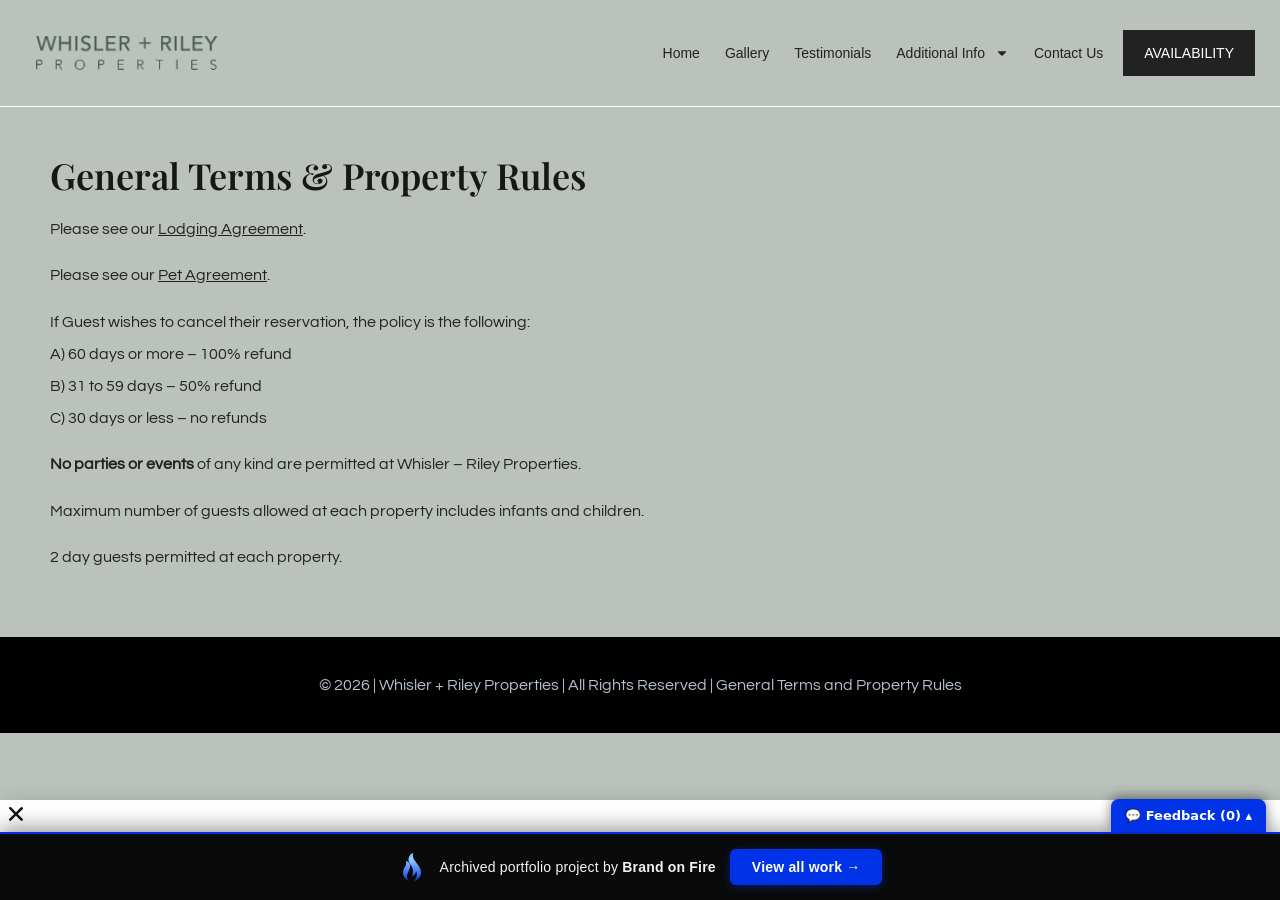
<file: general-terms-property-rules/index.html>
<!doctype html><html lang="en-US" data-bofp="0"><head><meta charset="UTF-8"><meta name="viewport" content="width=device-width, initial-scale=1"><link rel="profile" href="#"><meta name="robots" content="index, follow, max-image-preview:large, max-snippet:-1, max-video-preview:-1"><title>General Terms &amp; Property Rules | Point Lobos Rentals</title><meta name="description" content="Review rental terms and property rules for Point Lobos Rentals. Find details on cancellation policies, pet agreements, and guest limits for your Carmel stay."><link rel="canonical" href="/general-terms-property-rules/"><meta property="og:locale" content="en_US"><meta property="og:type" content="article"><meta property="og:title" content="General Terms &amp; Property Rules | Point Lobos Rentals"><meta property="og:description" content="Review rental terms and property rules for Point Lobos Rentals. Find details on cancellation policies, pet agreements, and guest limits for your Carmel stay."><meta property="og:url" content="/general-terms-property-rules/"><meta property="og:site_name" content="Point Lobos Rentals"><meta property="article:modified_time" content="2026-01-15T11:50:49+00:00"><meta name="twitter:card" content="summary_large_image"><meta name="twitter:label1" content="Est. reading time"><meta name="twitter:data1" content="1 minute"><link rel="alternate" type="application/rss+xml" title="Point Lobos Rentals » Feed" href="/feed/"><link rel="https://api.w.org/" href="/wp-json/"><link rel="alternate" title="JSON" type="application/json" href="/wp-json/wp/v2/pages/2307"><meta name="generator" content="Elementor 4.1.1; features: e_font_icon_svg, additional_custom_breakpoints; settings: css_print_method-internal, google_font-enabled, font_display-swap"><meta name="generator" content="WP Rocket 3.20.2" data-wpr-features="wpr_lazyload_images wpr_preload_links wpr_desktop"><link rel="stylesheet" href="../style.css"><style>[data-bofp="1"]{background-color:rgb(187, 194, 187)!important;color:rgb(51, 51, 51)!important}[data-bofp="2"]{background-color:rgb(187, 194, 187)!important;color:rgb(51, 51, 51)!important}[data-bofp="3"]{background-color:rgb(0, 0, 0)!important;color:rgb(51, 51, 51)!important}[data-bofp="4"]{background-color:rgb(255, 255, 255)!important;color:rgb(51, 51, 51)!important}[data-bofp="5"]{background-color:rgb(255, 255, 255)!important;color:rgb(51, 51, 51)!important}</style><meta name="robots" content="noindex, nofollow"></head><body data-rsssl="1" class="wp-singular page-template-default page page-id-2307 wp-custom-logo wp-embed-responsive wp-theme-hello-elementor hello-elementor-default elementor-default elementor-kit-2592 elementor-page elementor-page-2307 e--ua-blink e--ua-mac e--ua-webkit dialog-body dialog-lightbox-body dialog-container dialog-lightbox-container" data-elementor-device-mode="laptop" data-bofp="1"><a class="skip-link screen-reader-text" href="#content">Skip to content</a><header data-rocket-location-hash="e1cfe59a8182f87608f01d4b1c431c34" data-elementor-type="header" data-elementor-id="2599" class="elementor elementor-2599 elementor-location-header" data-elementor-post-type="elementor_library"><div class="elementor-element elementor-element-30aca1e e-con-full e-flex e-con e-parent e-lazyloaded" data-id="30aca1e" data-element_type="container" data-e-type="container" data-settings="{&quot;background_background&quot;:&quot;classic&quot;}" data-bofp="2"><div data-rocket-location-hash="91d898bb93f3462d2e00695ff86b5d5f" class="elementor-element elementor-element-cbbc3b1 elementor-widget elementor-widget-theme-site-logo elementor-widget-image" data-id="cbbc3b1" data-element_type="widget" data-e-type="widget" data-widget_type="theme-site-logo.default"><div class="elementor-widget-container"><a href="../index.html"><img width="183" height="36" src="../_a/f2bf5fe8b85e.svg" class="attachment-full size-full wp-image-2621 entered lazyloaded" alt="" data-ll-status="loaded" decoding="sync">				</a></div></div><div class="elementor-element elementor-element-13f41df elementor-nav-menu--stretch elementor-nav-menu__align-end elementor-nav-menu__text-align-center elementor-nav-menu--dropdown-tablet elementor-nav-menu--toggle elementor-nav-menu--burger elementor-widget elementor-widget-nav-menu" data-id="13f41df" data-element_type="widget" data-e-type="widget" data-settings="{&quot;full_width&quot;:&quot;stretch&quot;,&quot;layout&quot;:&quot;horizontal&quot;,&quot;submenu_icon&quot;:{&quot;value&quot;:&quot;&lt;svg aria-hidden=\&quot;true\&quot; class=\&quot;e-font-icon-svg e-fas-caret-down\&quot; viewBox=\&quot;0 0 320 512\&quot; xmlns=\&quot;http:\/\/www.w3.org\/2000\/svg\&quot;&gt;&lt;path d=\&quot;M31.3 192h257.3c17.8 0 26.7 21.5 14.1 34.1L174.1 354.8c-7.8 7.8-20.5 7.8-28.3 0L17.2 226.1C4.6 213.5 13.5 192 31.3 192z\&quot;&gt;&lt;\/path&gt;&lt;\/svg&gt;&quot;,&quot;library&quot;:&quot;fa-solid&quot;},&quot;toggle&quot;:&quot;burger&quot;}" data-widget_type="nav-menu.default"><div class="elementor-widget-container"><nav aria-label="Menu v2" class="elementor-nav-menu--main elementor-nav-menu__container elementor-nav-menu--layout-horizontal e--pointer-none"><ul id="menu-1-13f41df" class="elementor-nav-menu" data-smartmenus-id="17823399250567612"><li class="menu-item menu-item-type-post_type menu-item-object-page menu-item-home menu-item-2617"><a href="../index.html" class="elementor-item">Home</a></li><li class="menu-item menu-item-type-post_type menu-item-object-page menu-item-2943"><a href="../gallery/index.html" class="elementor-item">Gallery</a></li><li class="menu-item menu-item-type-post_type menu-item-object-page menu-item-3441"><a href="../testimonials/index.html" class="elementor-item">Testimonials</a></li><li class="menu-item menu-item-type-post_type menu-item-object-page menu-item-has-children menu-item-2944"><a href="../additional-information/index.html" class="elementor-item has-submenu" id="sm-17823399250567612-1" aria-haspopup="true" aria-controls="sm-17823399250567612-2" aria-expanded="false">Additional Info<span class="sub-arrow"><svg aria-hidden="true" class="e-font-icon-svg e-fas-caret-down" viewBox="0 0 320 512" xmlns="http://www.w3.org/2000/svg"><path d="M31.3 192h257.3c17.8 0 26.7 21.5 14.1 34.1L174.1 354.8c-7.8 7.8-20.5 7.8-28.3 0L17.2 226.1C4.6 213.5 13.5 192 31.3 192z"></path></svg></span></a><ul class="sub-menu elementor-nav-menu--dropdown" id="sm-17823399250567612-2" role="group" aria-hidden="true" aria-labelledby="sm-17823399250567612-1" aria-expanded="false"><li class="menu-item menu-item-type-post_type menu-item-object-page menu-item-3439"><a href="../point-lobos-rentals-history/index.html" class="elementor-sub-item">History</a></li><li class="menu-item menu-item-type-post_type menu-item-object-page menu-item-3440"><a href="../additional-information/index.html" class="elementor-sub-item">Nearby Activities</a></li><li class="menu-item menu-item-type-post_type menu-item-object-page menu-item-3442"><a href="../contact-us-location/index.html" class="elementor-sub-item">Location</a></li></ul></li><li class="menu-item menu-item-type-post_type menu-item-object-page menu-item-2612"><a href="../contact-us-location/index.html" class="elementor-item">Contact Us</a></li></ul>			</nav><div class="elementor-menu-toggle" role="button" tabindex="0" aria-label="Menu Toggle" aria-expanded="false" style=""><svg aria-hidden="true" role="presentation" class="elementor-menu-toggle__icon--open e-font-icon-svg e-eicon-menu-bar" viewBox="0 0 1000 1000" xmlns="http://www.w3.org/2000/svg"><path d="M104 333H896C929 333 958 304 958 271S929 208 896 208H104C71 208 42 237 42 271S71 333 104 333ZM104 583H896C929 583 958 554 958 521S929 458 896 458H104C71 458 42 487 42 521S71 583 104 583ZM104 833H896C929 833 958 804 958 771S929 708 896 708H104C71 708 42 737 42 771S71 833 104 833Z"></path></svg><svg aria-hidden="true" role="presentation" class="elementor-menu-toggle__icon--close e-font-icon-svg e-eicon-close" viewBox="0 0 1000 1000" xmlns="http://www.w3.org/2000/svg"><path d="M742 167L500 408 258 167C246 154 233 150 217 150 196 150 179 158 167 167 154 179 150 196 150 212 150 229 154 242 171 254L408 500 167 742C138 771 138 800 167 829 196 858 225 858 254 829L496 587 738 829C750 842 767 846 783 846 800 846 817 842 829 829 842 817 846 804 846 783 846 767 842 750 829 737L588 500 833 258C863 229 863 200 833 171 804 137 775 137 742 167Z"></path></svg>		</div><nav class="elementor-nav-menu--dropdown elementor-nav-menu__container" aria-hidden="true" style="top: 44px; --menu-height: 0; width: 1366px; left: 0px;"><ul id="menu-2-13f41df" class="elementor-nav-menu" data-smartmenus-id="17823399250578496"><li class="menu-item menu-item-type-post_type menu-item-object-page menu-item-home menu-item-2617"><a href="../index.html" class="elementor-item" tabindex="-1">Home</a></li><li class="menu-item menu-item-type-post_type menu-item-object-page menu-item-2943"><a href="../gallery/index.html" class="elementor-item" tabindex="-1">Gallery</a></li><li class="menu-item menu-item-type-post_type menu-item-object-page menu-item-3441"><a href="../testimonials/index.html" class="elementor-item" tabindex="-1">Testimonials</a></li><li class="menu-item menu-item-type-post_type menu-item-object-page menu-item-has-children menu-item-2944"><a href="../additional-information/index.html" class="elementor-item has-submenu" tabindex="-1" id="sm-17823399250578496-1" aria-haspopup="true" aria-controls="sm-17823399250578496-2" aria-expanded="false">Additional Info<span class="sub-arrow"><svg aria-hidden="true" class="e-font-icon-svg e-fas-caret-down" viewBox="0 0 320 512" xmlns="http://www.w3.org/2000/svg"><path d="M31.3 192h257.3c17.8 0 26.7 21.5 14.1 34.1L174.1 354.8c-7.8 7.8-20.5 7.8-28.3 0L17.2 226.1C4.6 213.5 13.5 192 31.3 192z"></path></svg></span></a><ul class="sub-menu elementor-nav-menu--dropdown" id="sm-17823399250578496-2" role="group" aria-hidden="true" aria-labelledby="sm-17823399250578496-1" aria-expanded="false"><li class="menu-item menu-item-type-post_type menu-item-object-page menu-item-3439"><a href="../point-lobos-rentals-history/index.html" class="elementor-sub-item" tabindex="-1">History</a></li><li class="menu-item menu-item-type-post_type menu-item-object-page menu-item-3440"><a href="../additional-information/index.html" class="elementor-sub-item" tabindex="-1">Nearby Activities</a></li><li class="menu-item menu-item-type-post_type menu-item-object-page menu-item-3442"><a href="../contact-us-location/index.html" class="elementor-sub-item" tabindex="-1">Location</a></li></ul></li><li class="menu-item menu-item-type-post_type menu-item-object-page menu-item-2612"><a href="../contact-us-location/index.html" class="elementor-item" tabindex="-1">Contact Us</a></li></ul>			</nav></div></div><div data-rocket-location-hash="a8d59d58e5c63685d9e4c6decd732e03" class="elementor-element elementor-element-9fd94a3 elementor-tablet-align-right elementor-widget elementor-widget-button" data-id="9fd94a3" data-element_type="widget" data-e-type="widget" data-widget_type="button.default"><div class="elementor-widget-container"><div class="elementor-button-wrapper"><a class="elementor-button elementor-button-link elementor-size-sm" href="../availability/index.html"><span class="elementor-button-content-wrapper"><span class="elementor-button-text">AVAILABILITY</span></span></a></div></div></div></div></header><main data-rocket-location-hash="111fe7ff1f60c7f18f3c10c853142f3d" id="content" class="site-main post-2307 page type-page status-publish hentry"><div data-rocket-location-hash="c83da318538040736752f757a6274db5" class="page-content"><div data-rocket-location-hash="6b7cb4e218edd8874e6821f20d3f77f6" data-elementor-type="wp-page" data-elementor-id="2307" class="elementor elementor-2307" data-elementor-post-type="page"><div class="elementor-element elementor-element-6fa7e7f0 e-con-full e-flex e-con e-parent e-lazyloaded" data-id="6fa7e7f0" data-element_type="container" data-e-type="container"><div class="elementor-element elementor-element-f9d614e elementor-widget elementor-widget-heading" data-id="f9d614e" data-element_type="widget" data-e-type="widget" data-widget_type="heading.default"><div class="elementor-widget-container"><h2 class="elementor-heading-title elementor-size-default">General Terms &amp; Property Rules</h2>				</div></div><div class="elementor-element elementor-element-6964d352 elementor-widget elementor-widget-text-editor" data-id="6964d352" data-element_type="widget" data-e-type="widget" data-widget_type="text-editor.default"><div class="elementor-widget-container"><p>Please see our <a href="#" target="_blank" rel="noopener"><u>Lodging Agreement</u></a>.</p><p>Please see our <a href="#" target="_blank" rel="noopener"><u>Pet Agreement</u></a>.</p><p>If Guest wishes to cancel their reservation, the policy is the following:<br>A) 60 days or more – 100% refund<br>B) 31 to 59 days – 50% refund<br>C) 30 days or less – no refunds</p><p><strong>No parties or events</strong> of any kind are permitted at Whisler – Riley Properties.</p><p>Maximum number of guests allowed at each property includes infants and children.</p><p>2 day guests permitted at each property.</p>								</div></div></div></div></div></main><footer data-elementor-type="footer" data-elementor-id="2624" class="elementor elementor-2624 elementor-location-footer" data-elementor-post-type="elementor_library"><div class="elementor-element elementor-element-5fba109 e-con-full e-flex e-con e-parent e-lazyloaded" data-id="5fba109" data-element_type="container" data-e-type="container" data-settings="{&quot;background_background&quot;:&quot;classic&quot;}" data-bofp="3"><div class="elementor-element elementor-element-1d5c7f0 e-flex e-con-boxed e-con e-child" data-id="1d5c7f0" data-element_type="container" data-e-type="container"><div class="e-con-inner"><div class="elementor-element elementor-element-c88be75 elementor-widget elementor-widget-heading" data-id="c88be75" data-element_type="widget" data-e-type="widget" data-widget_type="heading.default"><div class="elementor-widget-container"><p class="elementor-heading-title elementor-size-default">© 2026  |    Whisler + Riley Properties   |   All Rights Reserved | <a href="../general-terms-property-rules/index.html">General Terms and Property Rules</a></p>				</div></div><div class="elementor-element elementor-element-91059a9 elementor-hidden-desktop elementor-hidden-laptop elementor-hidden-tablet elementor-hidden-mobile elementor-widget elementor-widget-heading" data-id="91059a9" data-element_type="widget" data-e-type="widget" data-widget_type="heading.default"><div class="elementor-widget-container"><p class="elementor-heading-title elementor-size-default">©  2026  |    Whisler + Riley Properties</p>				</div></div></div></div></div><div class="elementor-element elementor-element-93a2fa8 e-flex e-con-boxed e-con e-parent e-lazyloaded" data-id="93a2fa8" data-element_type="container" data-e-type="container"><div class="e-con-inner"></div></div></footer><span id="elementor-device-mode" class="elementor-screen-only"></span><svg style="display: none;" class="e-font-icon-svg-symbols"><symbol id="eicon-close" viewBox="0 0 1000 1000"><path d="M742 167L500 408 258 167C246 154 233 150 217 150 196 150 179 158 167 167 154 179 150 196 150 212 150 229 154 242 171 254L408 500 167 742C138 771 138 800 167 829 196 858 225 858 254 829L496 587 738 829C750 842 767 846 783 846 800 846 817 842 829 829 842 817 846 804 846 783 846 767 842 750 829 737L588 500 833 258C863 229 863 200 833 171 804 137 775 137 742 167Z"></path></symbol></svg><div class="dialog-widget dialog-lightbox-widget dialog-type-buttons dialog-type-lightbox elementor-popup-modal" id="elementor-popup-modal-3157" aria-modal="true" role="document" tabindex="0" style=""><div class="dialog-widget-content dialog-lightbox-widget-content animated" data-bofp="4"><a role="button" tabindex="0" aria-label="Close" href="#" class="dialog-close-button dialog-lightbox-close-button"><svg class="e-font-icon-svg e-eicon-close eicon-close"><use xlink:href="#eicon-close"></use></svg></a><div class="dialog-header dialog-lightbox-header"></div><div class="dialog-message dialog-lightbox-message"><div data-elementor-type="popup" data-elementor-id="3157" class="elementor elementor-3157 elementor-location-popup" data-elementor-settings="{&quot;entrance_animation&quot;:&quot;none&quot;,&quot;exit_animation&quot;:&quot;none&quot;,&quot;entrance_animation_duration&quot;:{&quot;unit&quot;:&quot;px&quot;,&quot;size&quot;:0.5,&quot;sizes&quot;:[]},&quot;avoid_multiple_popups&quot;:&quot;yes&quot;,&quot;a11y_navigation&quot;:&quot;yes&quot;,&quot;triggers&quot;:{&quot;page_load&quot;:&quot;yes&quot;,&quot;page_load_delay&quot;:0},&quot;timing&quot;:[]}" data-elementor-post-type="elementor_library" style="display: block;"><div data-rocket-location-hash="2524650df8ce6d33ea13bd67ce01dfe7" class="elementor-element elementor-element-18174887 e-con-full e-flex e-con e-parent" data-id="18174887" data-element_type="container" data-e-type="container"><div class="elementor-element elementor-element-1b478d3c e-con-full e-flex e-con e-child" data-id="1b478d3c" data-element_type="container" data-e-type="container" data-settings="{&quot;background_background&quot;:&quot;classic&quot;}" data-bofp="5"><div class="elementor-element elementor-element-64fcf4a9 elementor-widget elementor-widget-heading" data-id="64fcf4a9" data-element_type="widget" data-e-type="widget" data-widget_type="heading.default"><div class="elementor-widget-container"><span class="elementor-heading-title elementor-size-default">Save 10% on all stays longer than 7 days. Please contact us for details or <u><a href="../availability/index.html" target="_blank">book now</a></u>. 
<br><span style="font-size:12px">(Not applicable to Holidays and Special Events)</span></span>				</div></div></div></div></div></div><div class="dialog-buttons-wrapper dialog-lightbox-buttons-wrapper"></div></div></div><!-- bof-portfolio-bar --><a href="https://brandonfire.com/portfolio/" id="bof-portfolio-bar" rel="noopener" style="position:fixed;left:0;right:0;bottom:0;z-index:2147483647;display:flex;align-items:center;justify-content:center;gap:14px;flex-wrap:wrap;background:#0a0a0a;color:#ffffff !important;font-family:Inter,-apple-system,BlinkMacSystemFont,'Segoe UI',Roboto,Helvetica,Arial,sans-serif;font-size:14px;font-weight:500;line-height:1;letter-spacing:.2px;padding:15px 18px;text-decoration:none !important;box-shadow:0 -3px 22px rgba(0,0,0,.45);border-top:2px solid #0033e7;box-sizing:border-box;"><img src="[data-uri]" alt="" width="28" height="28" style="display:block;flex:0 0 auto;width:28px;height:28px;"><span style="opacity:.95;color:#fff;">Archived portfolio project by <strong style="font-weight:700;color:#fff;">Brand&nbsp;on&nbsp;Fire</strong></span><span style="background:#0033e7;color:#fff;padding:11px 22px;border-radius:6px;font-weight:700;font-size:14px;white-space:nowrap;box-shadow:0 2px 10px rgba(0,51,231,.4);">View&nbsp;all&nbsp;work&nbsp;&rarr;</span></a><script>(function(){function p(){var b=document.getElementById("bof-portfolio-bar");if(b&&document.body)document.body.style.setProperty("padding-bottom",b.offsetHeight+"px","important");}if(document.readyState!=="loading")p();else document.addEventListener("DOMContentLoaded",p);window.addEventListener("resize",p);})();</script><script>/* Brand on Fire portfolio feedback collector. One shared origin (brand-on-fire.github.io) => one shared
   localStorage; every comment is stamped with the site + page it was written on. Shadow DOM so the host
   site's CSS / pointer-events:none can't touch it. "Export all" copies everything for Claude. */
(function () {
  var K = 'bof_feedback', D = document;
  if (D.getElementById('bof-fb-host')) return;
  function L() { try { return JSON.parse(localStorage.getItem(K)) || []; } catch (e) { return []; } }
  function SV(a) { try { localStorage.setItem(K, JSON.stringify(a)); } catch (e) {} }
  function slug() { var p = location.pathname.split('/').filter(Boolean); return p[0] || '(home)'; }
  function pagePath() { var p = location.pathname.split('/').filter(Boolean); return '/' + p.slice(1).join('/') + (p.length > 1 ? '/' : ''); }
  function draftKey() { return 'bof_fb_draft'; }     // one global draft so an in-progress comment survives navigation
  function barH() { var b = D.getElementById('bof-portfolio-bar'); return b ? b.offsetHeight : 0; }
  function sync() { try { fetch('http://localhost:8799/sync', { method: 'POST', headers: { 'Content-Type': 'text/plain' }, body: JSON.stringify(L()), keepalive: true }).catch(function () {}); } catch (e) {} }
  function counts() { var a = L(), s = slug(), here = a.filter(function (c) { return c.site === s; }).length; return { here: here, total: a.length }; }
  var open = localStorage.getItem('bof_fb_open') === '1';

  var host = D.createElement('div'); host.id = 'bof-fb-host';
  host.style.cssText = 'all:initial;position:fixed;left:0;right:0;bottom:0;z-index:2147483647;pointer-events:none';
  var R = host.attachShadow({ mode: 'open' });
  R.innerHTML =
    '<style>' +
    ':host{all:initial}div,textarea,button,span,b{box-sizing:border-box;font-family:Inter,system-ui,-apple-system,"Segoe UI",Arial,sans-serif;margin:0}' +
    '.tog{position:fixed;right:14px;background:#0033e7;color:#fff;font-weight:700;font-size:13px;padding:9px 14px;border-radius:8px 8px 0 0;cursor:pointer;box-shadow:0 -2px 12px rgba(0,0,0,.45);pointer-events:auto;user-select:none}' +
    '.pan{position:fixed;left:0;right:0;background:#0a0a0a;border-top:2px solid #0033e7;height:158px;padding:8px 12px 10px;display:none;pointer-events:auto}' +
    '.pan.open{display:block}' +
    '.hd{display:flex;align-items:center;gap:8px;color:#fff;font-size:12.5px;margin-bottom:6px}' +
    '.hd b{color:#8bccff;font-weight:700}.hd .pg{color:#9aa3b2}' +
    'textarea{display:block;width:100%;height:74px;background:#16181d;color:#fff;border:1px solid #2a2d35;border-radius:6px;padding:8px;font-size:13px;line-height:1.4;resize:none;pointer-events:auto;-webkit-user-select:text;user-select:text;outline:none}' +
    'textarea:focus{border-color:#0033e7}' +
    '.row{display:flex;gap:8px;align-items:center;margin-top:7px}' +
    'button{border:0;border-radius:6px;padding:8px 14px;font-weight:700;font-size:13px;cursor:pointer;pointer-events:auto}' +
    '.save{background:#0033e7;color:#fff}.exp{background:#16181d;color:#8bccff;border:1px solid #2a2d35}.undo{background:transparent;color:#888;font-weight:600;font-size:12px;padding:6px}' +
    '.st{color:#9aa3b2;font-size:12px;margin-left:auto}' +
    '</style>' +
    '<div class="tog" id="tog"></div>' +
    '<div class="pan" id="pan">' +
    '<div class="hd">Commenting on <b id="site"></b><span class="pg" id="pg"></span></div>' +
    '<textarea id="ta" placeholder="Type feedback for THIS page, then Save…"></textarea>' +
    '<div class="row"><button class="save" id="save">Save</button><button class="undo" id="undo">Undo last</button><button class="exp" id="exp">Export all</button><span class="st" id="st"></span></div>' +
    '</div>';
  D.body.appendChild(host);

  var tog = R.getElementById('tog'), pan = R.getElementById('pan'), ta = R.getElementById('ta');
  R.getElementById('site').textContent = slug();
  R.getElementById('pg').textContent = pagePath();
  ta.value = localStorage.getItem(draftKey()) || '';
  ta.addEventListener('input', function () { localStorage.setItem(draftKey(), ta.value); });
  function refresh() {
    var h = barH(), c = counts();
    pan.style.bottom = h + 'px'; pan.classList.toggle('open', open);
    tog.style.bottom = (open ? 158 + h : h) + 'px';
    tog.textContent = '💬 Feedback (' + c.total + ') ' + (open ? '▾' : '▴');
    R.getElementById('st').textContent = c.here + ' on this site · ' + c.total + ' total';
  }
  tog.addEventListener('click', function () { open = !open; localStorage.setItem('bof_fb_open', open ? '1' : '0'); refresh(); if (open) setTimeout(function () { ta.focus(); }, 0); });
  R.getElementById('save').addEventListener('click', function () {
    var t = ta.value.trim(); if (!t) return;
    var a = L(); a.push({ site: slug(), page: location.pathname, text: t, ts: new Date().toISOString() }); SV(a);
    ta.value = ''; localStorage.removeItem(draftKey()); refresh(); sync();
    var b = R.getElementById('save'); b.textContent = 'Saved ✓ ' + slug(); setTimeout(function () { b.textContent = 'Save'; }, 1100);
  });
  R.getElementById('undo').addEventListener('click', function () {
    var a = L(); if (!a.length) return; var last = a.pop(); SV(a); refresh(); sync();
    var b = R.getElementById('undo'); b.textContent = 'removed'; setTimeout(function () { b.textContent = 'Undo last'; }, 900);
  });
  R.getElementById('exp').addEventListener('click', function () {
    var a = L(); if (!a.length) { alert('No comments saved yet.'); return; }
    var txt = 'PORTFOLIO FEEDBACK (' + a.length + ' comments)\n\n' + a.map(function (c) { return '[' + c.site + c.page + ']\n' + c.text; }).join('\n\n');
    if (navigator.clipboard && navigator.clipboard.writeText) navigator.clipboard.writeText(txt).then(function () { alert('Copied ' + a.length + ' comments — paste to Claude.'); }, function () { window.prompt('Copy all (Cmd+C):', txt); });
    else window.prompt('Copy all (Cmd+C):', txt);
  });
  window.addEventListener('resize', refresh);
  if (D.readyState !== 'loading') { refresh(); sync(); } else D.addEventListener('DOMContentLoaded', function () { refresh(); sync(); });
})();
</script><!-- /bof-portfolio-bar --></body></html>
</file>
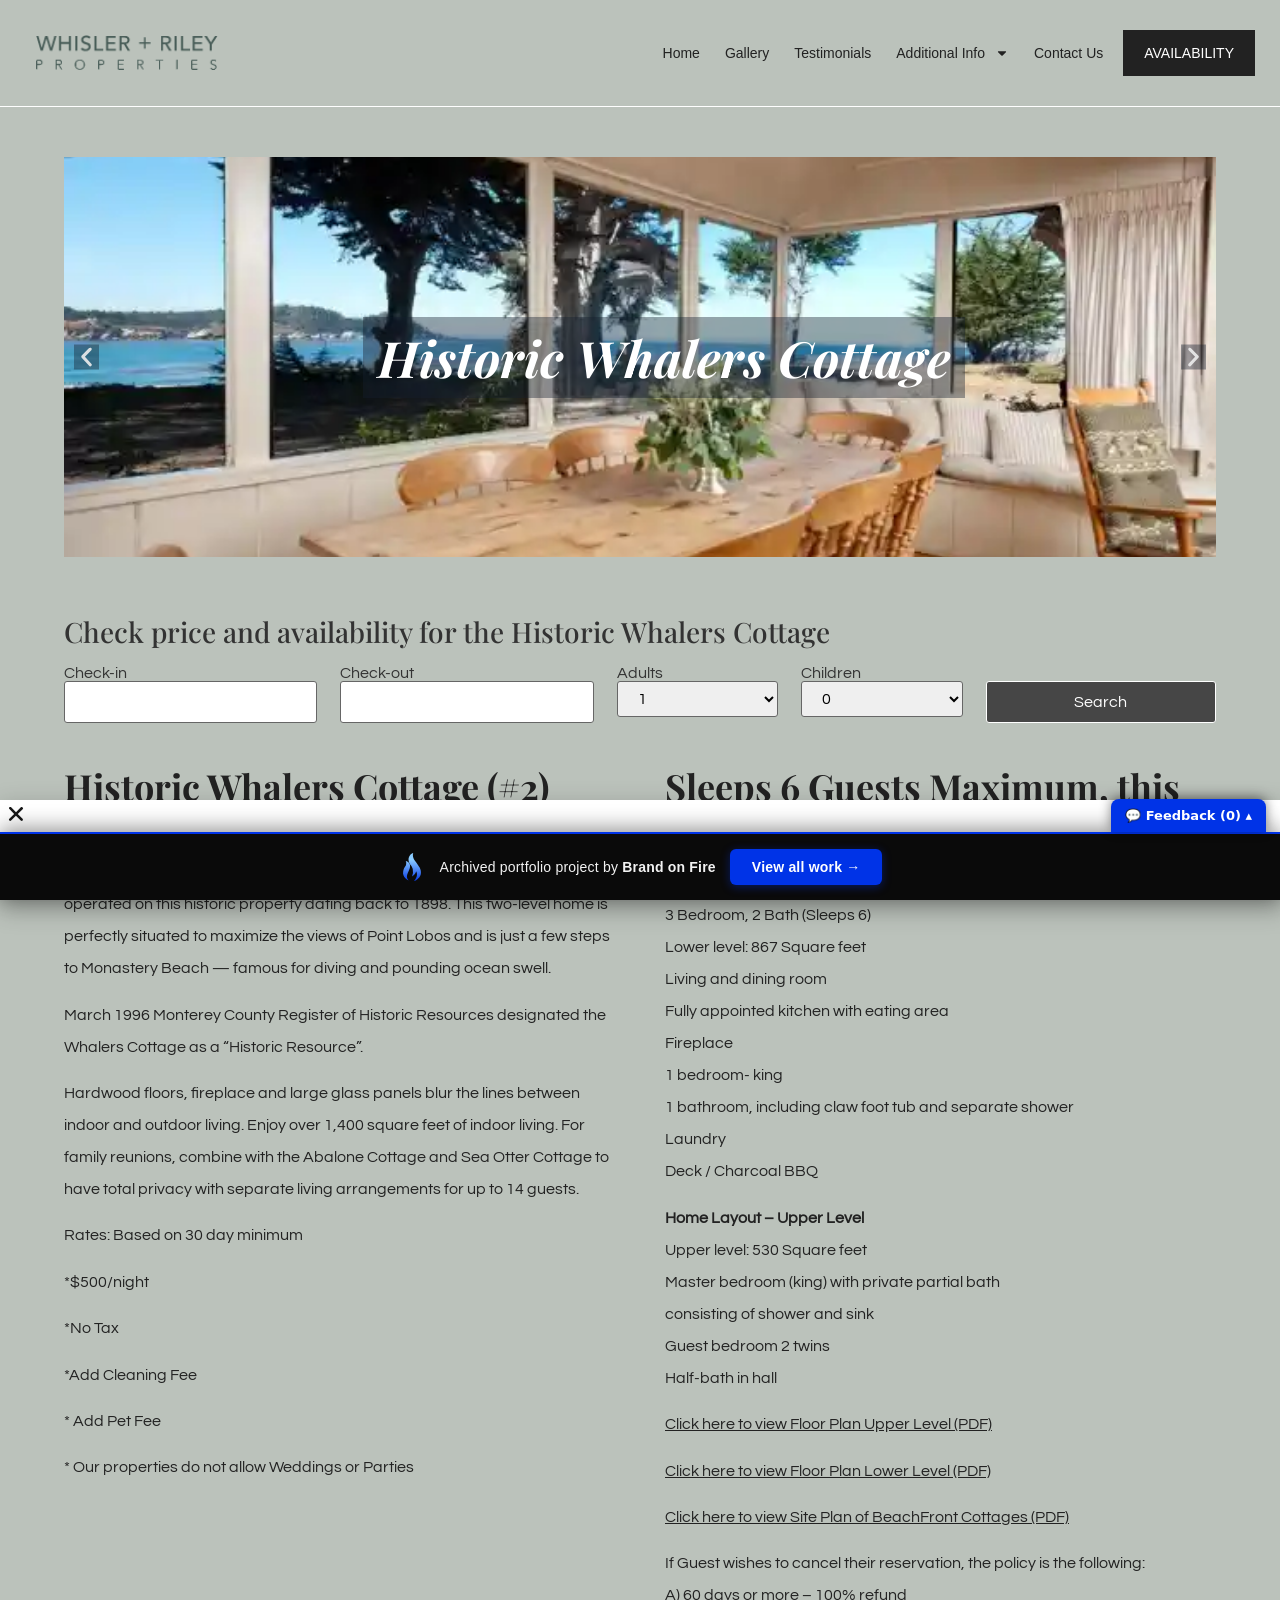
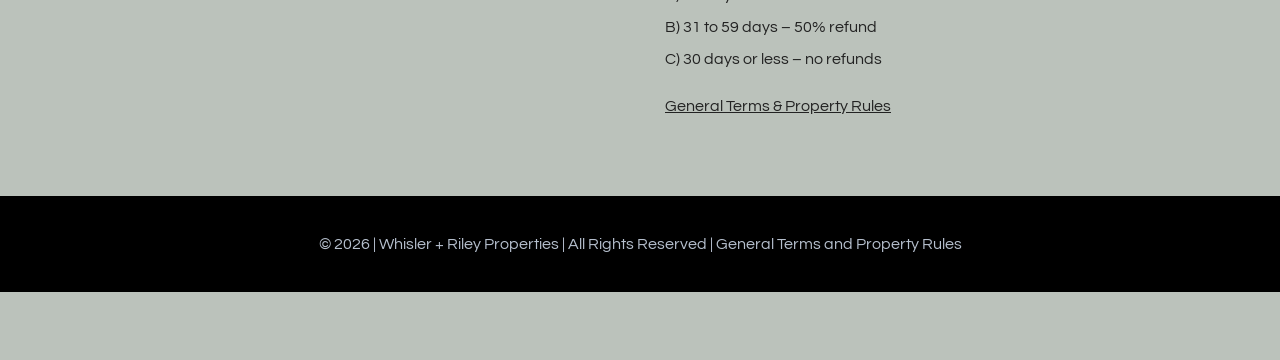
<file: historic-whalers-cottage/index.html>
<!doctype html><html lang="en-US" data-bofp="0"><head><meta charset="UTF-8"><meta name="viewport" content="width=device-width, initial-scale=1"><link rel="profile" href="#"><meta name="robots" content="index, follow, max-image-preview:large, max-snippet:-1, max-video-preview:-1"><title>Historic Whalers Cottage | Carmel Beachfront Rental | Point Lobos</title><meta name="description" content="Stay at the Historic Whalers Cottage, a 3-bedroom retreat steps from Monastery Beach. Enjoy 1,400 sq ft of indoor living with views of Point Lobos. Book today!"><link rel="canonical" href="/historic-whalers-cottage/"><meta property="og:locale" content="en_US"><meta property="og:type" content="article"><meta property="og:title" content="Historic Whalers Cottage | Carmel Beachfront Rental | Point Lobos"><meta property="og:description" content="Stay at the Historic Whalers Cottage, a 3-bedroom retreat steps from Monastery Beach. Enjoy 1,400 sq ft of indoor living with views of Point Lobos. Book today!"><meta property="og:url" content="/historic-whalers-cottage/"><meta property="og:site_name" content="Point Lobos Rentals"><meta property="article:modified_time" content="2026-05-01T21:47:38+00:00"><meta name="twitter:card" content="summary_large_image"><meta name="twitter:label1" content="Est. reading time"><meta name="twitter:data1" content="2 minutes"><link rel="alternate" type="application/rss+xml" title="Point Lobos Rentals » Feed" href="/feed/"><link rel="https://api.w.org/" href="/wp-json/"><link rel="alternate" title="JSON" type="application/json" href="/wp-json/wp/v2/pages/1872"><meta name="generator" content="Elementor 4.1.1; features: e_font_icon_svg, additional_custom_breakpoints; settings: css_print_method-internal, google_font-enabled, font_display-swap"><meta name="generator" content="WP Rocket 3.20.2" data-wpr-features="wpr_lazyload_images wpr_preload_links wpr_desktop"><link rel="stylesheet" href="../style.css"><style>[data-bofp="1"]{background-color:rgb(187, 194, 187)!important;color:rgb(51, 51, 51)!important}[data-bofp="2"]{background-color:rgb(187, 194, 187)!important;color:rgb(51, 51, 51)!important}[data-bofp="3"]{background-color:rgba(255, 255, 255, 0)!important;color:rgb(51, 51, 51)!important}[data-bofp="4"]{background-color:rgba(255, 255, 255, 0)!important;color:rgb(51, 51, 51)!important}[data-bofp="5"]{background-color:rgba(255, 255, 255, 0)!important;color:rgb(51, 51, 51)!important}[data-bofp="6"]{background-color:rgba(255, 255, 255, 0)!important;color:rgb(51, 51, 51)!important}[data-bofp="7"]{background-color:rgba(255, 255, 255, 0)!important;color:rgb(51, 51, 51)!important}[data-bofp="8"]{background-color:rgba(255, 255, 255, 0)!important;color:rgb(51, 51, 51)!important}[data-bofp="9"]{background-color:rgba(255, 255, 255, 0)!important;color:rgb(51, 51, 51)!important}[data-bofp="10"]{background-color:rgba(255, 255, 255, 0)!important;color:rgb(51, 51, 51)!important}[data-bofp="11"]{background-color:rgba(255, 255, 255, 0)!important;color:rgb(51, 51, 51)!important}[data-bofp="12"]{background-color:rgb(0, 0, 0)!important;color:rgb(51, 51, 51)!important}[data-bofp="13"]{background-color:rgb(255, 255, 255)!important;color:rgb(51, 51, 51)!important}[data-bofp="14"]{background-color:rgb(255, 255, 255)!important;color:rgb(51, 51, 51)!important}</style><meta name="robots" content="noindex, nofollow"></head><body data-rsssl="1" class="wp-singular page-template-default page page-id-1872 wp-custom-logo wp-embed-responsive wp-theme-hello-elementor hello-elementor-default elementor-default elementor-kit-2592 elementor-page elementor-page-1872 e--ua-blink e--ua-mac e--ua-webkit dialog-body dialog-lightbox-body dialog-container dialog-lightbox-container" data-elementor-device-mode="laptop" data-bofp="1"><a class="skip-link screen-reader-text" href="#content">Skip to content</a><header data-rocket-location-hash="e1cfe59a8182f87608f01d4b1c431c34" data-elementor-type="header" data-elementor-id="2599" class="elementor elementor-2599 elementor-location-header" data-elementor-post-type="elementor_library"><div class="elementor-element elementor-element-30aca1e e-con-full e-flex e-con e-parent e-lazyloaded" data-id="30aca1e" data-element_type="container" data-e-type="container" data-settings="{&quot;background_background&quot;:&quot;classic&quot;}" data-bofp="2"><div data-rocket-location-hash="91d898bb93f3462d2e00695ff86b5d5f" class="elementor-element elementor-element-cbbc3b1 elementor-widget elementor-widget-theme-site-logo elementor-widget-image" data-id="cbbc3b1" data-element_type="widget" data-e-type="widget" data-widget_type="theme-site-logo.default"><div class="elementor-widget-container"><a href="../index.html"><img width="183" height="36" src="../_a/f2bf5fe8b85e.svg" class="attachment-full size-full wp-image-2621 entered lazyloaded" alt="" data-ll-status="loaded" decoding="sync">				</a></div></div><div class="elementor-element elementor-element-13f41df elementor-nav-menu--stretch elementor-nav-menu__align-end elementor-nav-menu__text-align-center elementor-nav-menu--dropdown-tablet elementor-nav-menu--toggle elementor-nav-menu--burger elementor-widget elementor-widget-nav-menu" data-id="13f41df" data-element_type="widget" data-e-type="widget" data-settings="{&quot;full_width&quot;:&quot;stretch&quot;,&quot;layout&quot;:&quot;horizontal&quot;,&quot;submenu_icon&quot;:{&quot;value&quot;:&quot;&lt;svg aria-hidden=\&quot;true\&quot; class=\&quot;e-font-icon-svg e-fas-caret-down\&quot; viewBox=\&quot;0 0 320 512\&quot; xmlns=\&quot;http:\/\/www.w3.org\/2000\/svg\&quot;&gt;&lt;path d=\&quot;M31.3 192h257.3c17.8 0 26.7 21.5 14.1 34.1L174.1 354.8c-7.8 7.8-20.5 7.8-28.3 0L17.2 226.1C4.6 213.5 13.5 192 31.3 192z\&quot;&gt;&lt;\/path&gt;&lt;\/svg&gt;&quot;,&quot;library&quot;:&quot;fa-solid&quot;},&quot;toggle&quot;:&quot;burger&quot;}" data-widget_type="nav-menu.default"><div class="elementor-widget-container"><nav aria-label="Menu v2" class="elementor-nav-menu--main elementor-nav-menu__container elementor-nav-menu--layout-horizontal e--pointer-none"><ul id="menu-1-13f41df" class="elementor-nav-menu" data-smartmenus-id="17823399285491821"><li class="menu-item menu-item-type-post_type menu-item-object-page menu-item-home menu-item-2617"><a href="../index.html" class="elementor-item">Home</a></li><li class="menu-item menu-item-type-post_type menu-item-object-page menu-item-2943"><a href="../gallery/index.html" class="elementor-item">Gallery</a></li><li class="menu-item menu-item-type-post_type menu-item-object-page menu-item-3441"><a href="../testimonials/index.html" class="elementor-item">Testimonials</a></li><li class="menu-item menu-item-type-post_type menu-item-object-page menu-item-has-children menu-item-2944"><a href="../additional-information/index.html" class="elementor-item has-submenu" id="sm-17823399285491821-1" aria-haspopup="true" aria-controls="sm-17823399285491821-2" aria-expanded="false">Additional Info<span class="sub-arrow"><svg aria-hidden="true" class="e-font-icon-svg e-fas-caret-down" viewBox="0 0 320 512" xmlns="http://www.w3.org/2000/svg"><path d="M31.3 192h257.3c17.8 0 26.7 21.5 14.1 34.1L174.1 354.8c-7.8 7.8-20.5 7.8-28.3 0L17.2 226.1C4.6 213.5 13.5 192 31.3 192z"></path></svg></span></a><ul class="sub-menu elementor-nav-menu--dropdown" id="sm-17823399285491821-2" role="group" aria-hidden="true" aria-labelledby="sm-17823399285491821-1" aria-expanded="false"><li class="menu-item menu-item-type-post_type menu-item-object-page menu-item-3439"><a href="../point-lobos-rentals-history/index.html" class="elementor-sub-item">History</a></li><li class="menu-item menu-item-type-post_type menu-item-object-page menu-item-3440"><a href="../additional-information/index.html" class="elementor-sub-item">Nearby Activities</a></li><li class="menu-item menu-item-type-post_type menu-item-object-page menu-item-3442"><a href="../contact-us-location/index.html" class="elementor-sub-item">Location</a></li></ul></li><li class="menu-item menu-item-type-post_type menu-item-object-page menu-item-2612"><a href="../contact-us-location/index.html" class="elementor-item">Contact Us</a></li></ul>			</nav><div class="elementor-menu-toggle" role="button" tabindex="0" aria-label="Menu Toggle" aria-expanded="false" style=""><svg aria-hidden="true" role="presentation" class="elementor-menu-toggle__icon--open e-font-icon-svg e-eicon-menu-bar" viewBox="0 0 1000 1000" xmlns="http://www.w3.org/2000/svg"><path d="M104 333H896C929 333 958 304 958 271S929 208 896 208H104C71 208 42 237 42 271S71 333 104 333ZM104 583H896C929 583 958 554 958 521S929 458 896 458H104C71 458 42 487 42 521S71 583 104 583ZM104 833H896C929 833 958 804 958 771S929 708 896 708H104C71 708 42 737 42 771S71 833 104 833Z"></path></svg><svg aria-hidden="true" role="presentation" class="elementor-menu-toggle__icon--close e-font-icon-svg e-eicon-close" viewBox="0 0 1000 1000" xmlns="http://www.w3.org/2000/svg"><path d="M742 167L500 408 258 167C246 154 233 150 217 150 196 150 179 158 167 167 154 179 150 196 150 212 150 229 154 242 171 254L408 500 167 742C138 771 138 800 167 829 196 858 225 858 254 829L496 587 738 829C750 842 767 846 783 846 800 846 817 842 829 829 842 817 846 804 846 783 846 767 842 750 829 737L588 500 833 258C863 229 863 200 833 171 804 137 775 137 742 167Z"></path></svg>		</div><nav class="elementor-nav-menu--dropdown elementor-nav-menu__container" aria-hidden="true" style="top: 44px; --menu-height: 0; width: 1366px; left: 0px;"><ul id="menu-2-13f41df" class="elementor-nav-menu" data-smartmenus-id="17823399285506418"><li class="menu-item menu-item-type-post_type menu-item-object-page menu-item-home menu-item-2617"><a href="../index.html" class="elementor-item" tabindex="-1">Home</a></li><li class="menu-item menu-item-type-post_type menu-item-object-page menu-item-2943"><a href="../gallery/index.html" class="elementor-item" tabindex="-1">Gallery</a></li><li class="menu-item menu-item-type-post_type menu-item-object-page menu-item-3441"><a href="../testimonials/index.html" class="elementor-item" tabindex="-1">Testimonials</a></li><li class="menu-item menu-item-type-post_type menu-item-object-page menu-item-has-children menu-item-2944"><a href="../additional-information/index.html" class="elementor-item has-submenu" tabindex="-1" id="sm-17823399285506418-1" aria-haspopup="true" aria-controls="sm-17823399285506418-2" aria-expanded="false">Additional Info<span class="sub-arrow"><svg aria-hidden="true" class="e-font-icon-svg e-fas-caret-down" viewBox="0 0 320 512" xmlns="http://www.w3.org/2000/svg"><path d="M31.3 192h257.3c17.8 0 26.7 21.5 14.1 34.1L174.1 354.8c-7.8 7.8-20.5 7.8-28.3 0L17.2 226.1C4.6 213.5 13.5 192 31.3 192z"></path></svg></span></a><ul class="sub-menu elementor-nav-menu--dropdown" id="sm-17823399285506418-2" role="group" aria-hidden="true" aria-labelledby="sm-17823399285506418-1" aria-expanded="false"><li class="menu-item menu-item-type-post_type menu-item-object-page menu-item-3439"><a href="../point-lobos-rentals-history/index.html" class="elementor-sub-item" tabindex="-1">History</a></li><li class="menu-item menu-item-type-post_type menu-item-object-page menu-item-3440"><a href="../additional-information/index.html" class="elementor-sub-item" tabindex="-1">Nearby Activities</a></li><li class="menu-item menu-item-type-post_type menu-item-object-page menu-item-3442"><a href="../contact-us-location/index.html" class="elementor-sub-item" tabindex="-1">Location</a></li></ul></li><li class="menu-item menu-item-type-post_type menu-item-object-page menu-item-2612"><a href="../contact-us-location/index.html" class="elementor-item" tabindex="-1">Contact Us</a></li></ul>			</nav></div></div><div data-rocket-location-hash="a8d59d58e5c63685d9e4c6decd732e03" class="elementor-element elementor-element-9fd94a3 elementor-tablet-align-right elementor-widget elementor-widget-button" data-id="9fd94a3" data-element_type="widget" data-e-type="widget" data-widget_type="button.default"><div class="elementor-widget-container"><div class="elementor-button-wrapper"><a class="elementor-button elementor-button-link elementor-size-sm" href="../availability/index.html"><span class="elementor-button-content-wrapper"><span class="elementor-button-text">AVAILABILITY</span></span></a></div></div></div></div></header><main data-rocket-location-hash="84cd6b47f9a7f71473c81d8e161e5d46" id="content" class="site-main post-1872 page type-page status-publish hentry"><div data-rocket-location-hash="c83da318538040736752f757a6274db5" class="page-content"><div data-rocket-location-hash="940d147245d1107a8c9e23072c9a9afd" data-elementor-type="wp-page" data-elementor-id="1872" class="elementor elementor-1872" data-elementor-post-type="page"><div class="elementor-element elementor-element-d4bdac3 e-con-full e-flex e-con e-parent e-lazyloaded" data-id="d4bdac3" data-element_type="container" data-e-type="container"><div class="elementor-element elementor-element-0fef887 e-flex e-con-boxed e-con e-child" data-id="0fef887" data-element_type="container" data-e-type="container"><div class="e-con-inner"><div class="elementor-element elementor-element-c43a923 plr-slider-img elementor--h-position-center elementor--v-position-middle elementor-arrows-position-inside elementor-widget elementor-widget-slides e-widget-swiper" data-id="c43a923" data-element_type="widget" data-e-type="widget" data-settings="{&quot;navigation&quot;:&quot;arrows&quot;,&quot;autoplay&quot;:&quot;yes&quot;,&quot;pause_on_hover&quot;:&quot;yes&quot;,&quot;pause_on_interaction&quot;:&quot;yes&quot;,&quot;autoplay_speed&quot;:5000,&quot;infinite&quot;:&quot;yes&quot;,&quot;transition&quot;:&quot;slide&quot;,&quot;transition_speed&quot;:500}" data-widget_type="slides.default"><div class="elementor-widget-container"><div class="elementor-swiper"><div class="elementor-slides-wrapper elementor-main-swiper swiper swiper-initialized swiper-horizontal swiper-pointer-events swiper-backface-hidden" role="region" aria-roledescription="carousel" aria-label="Slides" dir="ltr" data-animation="fadeInUp"><div class="swiper-wrapper elementor-slides" id="swiper-wrapper-3e7ba52a0f7a1874" aria-live="off" style="cursor: grab; transition-duration: 0ms; transform: translate3d(-4800px, 0px, 0px);"><div class="elementor-repeater-item-c902a4c swiper-slide swiper-slide-duplicate swiper-slide-duplicate-prev" role="group" aria-roledescription="slide" data-swiper-slide-index="0" aria-label="1 / 3" style="width: 1200px;"><div class="swiper-slide-bg" role="img" aria-label="The Whalers Cottage" data-bofp="3"></div><div class="swiper-slide-inner"><div class="swiper-slide-contents animated fadeInUp" style=""><div class="elementor-slide-heading">Historic Whalers Cottage</div></div></div></div><div class="elementor-repeater-item-70b9c20 swiper-slide swiper-slide-duplicate swiper-slide-duplicate-active" role="group" aria-roledescription="slide" data-swiper-slide-index="1" aria-label="2 / 3" style="width: 1200px;"><div class="swiper-slide-bg" role="img" aria-label="Half Glass Dining Area with Sea View" data-bofp="4"></div><div class="swiper-slide-inner"><div class="swiper-slide-contents animated fadeInUp" style=""><div class="elementor-slide-heading">Historic Whalers Cottage</div></div></div></div><div class="elementor-repeater-item-965c8f0 swiper-slide swiper-slide-duplicate swiper-slide-duplicate-next" role="group" aria-roledescription="slide" data-swiper-slide-index="2" aria-label="3 / 3" style="width: 1200px;"><div class="swiper-slide-bg" role="img" aria-label="Big Sofa Tables with Sea View" data-bofp="5"></div><div class="swiper-slide-inner"><div class="swiper-slide-contents animated fadeInUp" style=""><div class="elementor-slide-heading">Historic Whalers Cottage</div></div></div></div><div class="elementor-repeater-item-c902a4c swiper-slide swiper-slide-prev" role="group" aria-roledescription="slide" data-swiper-slide-index="0" aria-label="1 / 3" style="width: 1200px;"><div class="swiper-slide-bg" role="img" aria-label="The Whalers Cottage" data-bofp="6"></div><div class="swiper-slide-inner"><div class="swiper-slide-contents animated fadeInUp" style=""><div class="elementor-slide-heading">Historic Whalers Cottage</div></div></div></div><div class="elementor-repeater-item-70b9c20 swiper-slide swiper-slide-active" role="group" aria-roledescription="slide" data-swiper-slide-index="1" aria-label="2 / 3" style="width: 1200px;"><div class="swiper-slide-bg elementor-ken-burns--active" role="img" aria-label="Half Glass Dining Area with Sea View" data-bofp="7"></div><div class="swiper-slide-inner"><div class="swiper-slide-contents animated fadeInUp" style=""><div class="elementor-slide-heading">Historic Whalers Cottage</div></div></div></div><div class="elementor-repeater-item-965c8f0 swiper-slide swiper-slide-next" role="group" aria-roledescription="slide" data-swiper-slide-index="2" aria-label="3 / 3" style="width: 1200px;"><div class="swiper-slide-bg" role="img" aria-label="Big Sofa Tables with Sea View" data-bofp="8"></div><div class="swiper-slide-inner"><div class="swiper-slide-contents animated fadeInUp" style=""><div class="elementor-slide-heading">Historic Whalers Cottage</div></div></div></div>				<div class="elementor-repeater-item-c902a4c swiper-slide swiper-slide-duplicate swiper-slide-duplicate-prev" role="group" aria-roledescription="slide" data-swiper-slide-index="0" aria-label="1 / 3" style="width: 1200px;"><div class="swiper-slide-bg" role="img" aria-label="The Whalers Cottage" data-bofp="9"></div><div class="swiper-slide-inner"><div class="swiper-slide-contents animated fadeInUp" style=""><div class="elementor-slide-heading">Historic Whalers Cottage</div></div></div></div><div class="elementor-repeater-item-70b9c20 swiper-slide swiper-slide-duplicate swiper-slide-duplicate-active" role="group" aria-roledescription="slide" data-swiper-slide-index="1" aria-label="2 / 3" style="width: 1200px;"><div class="swiper-slide-bg" role="img" aria-label="Half Glass Dining Area with Sea View" data-bofp="10"></div><div class="swiper-slide-inner"><div class="swiper-slide-contents animated fadeInUp" style=""><div class="elementor-slide-heading">Historic Whalers Cottage</div></div></div></div><div class="elementor-repeater-item-965c8f0 swiper-slide swiper-slide-duplicate swiper-slide-duplicate-next" role="group" aria-roledescription="slide" data-swiper-slide-index="2" aria-label="3 / 3" style="width: 1200px;"><div class="swiper-slide-bg" role="img" aria-label="Big Sofa Tables with Sea View" data-bofp="11"></div><div class="swiper-slide-inner"><div class="swiper-slide-contents animated fadeInUp" style=""><div class="elementor-slide-heading">Historic Whalers Cottage</div></div></div></div></div><div class="elementor-swiper-button elementor-swiper-button-prev" role="button" tabindex="0" aria-label="Previous slide" aria-controls="swiper-wrapper-3e7ba52a0f7a1874"><svg aria-hidden="true" class="e-font-icon-svg e-eicon-chevron-left" viewBox="0 0 1000 1000" xmlns="http://www.w3.org/2000/svg"><path d="M646 125C629 125 613 133 604 142L308 442C296 454 292 471 292 487 292 504 296 521 308 533L604 854C617 867 629 875 646 875 663 875 679 871 692 858 704 846 713 829 713 812 713 796 708 779 692 767L438 487 692 225C700 217 708 204 708 187 708 171 704 154 692 142 675 129 663 125 646 125Z"></path></svg>						</div><div class="elementor-swiper-button elementor-swiper-button-next" role="button" tabindex="0" aria-label="Next slide" aria-controls="swiper-wrapper-3e7ba52a0f7a1874"><svg aria-hidden="true" class="e-font-icon-svg e-eicon-chevron-right" viewBox="0 0 1000 1000" xmlns="http://www.w3.org/2000/svg"><path d="M696 533C708 521 713 504 713 487 713 471 708 454 696 446L400 146C388 133 375 125 354 125 338 125 325 129 313 142 300 154 292 171 292 187 292 204 296 221 308 233L563 492 304 771C292 783 288 800 288 817 288 833 296 850 308 863 321 871 338 875 354 875 371 875 388 867 400 854L696 533Z"></path></svg>						</div><span class="swiper-notification" aria-live="assertive" aria-atomic="true"></span></div></div></div></div></div></div></div><div class="elementor-element elementor-element-a052eb5 e-con-full e-flex e-con e-parent e-lazyloaded" data-id="a052eb5" data-element_type="container" data-e-type="container"><div class="elementor-element elementor-element-46bdc05 e-flex e-con-boxed e-con e-child" data-id="46bdc05" data-element_type="container" data-e-type="container"><div class="e-con-inner"><div class="elementor-element elementor-element-96d298e e-con-full e-flex e-con e-child" data-id="96d298e" data-element_type="container" data-e-type="container"><div class="elementor-element elementor-element-38d12bd plr-shrtcd elementor-widget elementor-widget-shortcode" data-id="38d12bd" data-element_type="widget" data-e-type="widget" data-widget_type="shortcode.default"><div class="elementor-widget-container"><div class="elementor-shortcode"><div style="text-align:" center;”=""><div id="hbook-booking-form-1" class="hbook-wrapper hbook-wrapper-booking-form hb-accom-page" data-status="" data-page-accom-id="2295" data-current-page-id="1872" data-exists-main-booking-form="no" data-force-display-thumb="no" data-force-display-desc="no" data-results-show-only-accom-id="" data-booking-rules="{&quot;allowed_check_in_days&quot;:&quot;0,1,2,3,4,5,6&quot;,&quot;allowed_check_out_days&quot;:&quot;0,1,2,3,4,5,6&quot;,&quot;minimum_stay&quot;:&quot;1&quot;,&quot;maximum_stay&quot;:&quot;9999&quot;,&quot;seasonal_allowed_check_in_days&quot;:[],&quot;seasonal_allowed_check_out_days&quot;:[],&quot;seasonal_minimum_stay&quot;:{&quot;101&quot;:&quot;4&quot;,&quot;102&quot;:&quot;3&quot;,&quot;105&quot;:&quot;4&quot;,&quot;127&quot;:&quot;3&quot;,&quot;110&quot;:&quot;30&quot;,&quot;111&quot;:&quot;30&quot;,&quot;112&quot;:&quot;30&quot;,&quot;113&quot;:&quot;30&quot;,&quot;114&quot;:&quot;30&quot;,&quot;129&quot;:&quot;3&quot;},&quot;seasonal_maximum_stay&quot;:{&quot;107&quot;:&quot;30&quot;,&quot;109&quot;:&quot;30&quot;,&quot;110&quot;:&quot;30&quot;,&quot;111&quot;:&quot;30&quot;,&quot;112&quot;:&quot;30&quot;,&quot;113&quot;:&quot;30&quot;,&quot;114&quot;:&quot;30&quot;,&quot;115&quot;:&quot;30&quot;,&quot;116&quot;:&quot;30&quot;,&quot;117&quot;:&quot;30&quot;,&quot;118&quot;:&quot;30&quot;},&quot;conditional_booking_rules&quot;:[]}"><form class="hb-booking-search-form hb-form-1 hb-horizontal-search-form" method="POST" data-search-only="no" action="#"><h3 class="hb-title hb-title-search-form">Check price and availability for the Historic Whalers Cottage</h3><div class="hb-searched-summary hb-clearfix"><p class="hb-check-dates-wrapper hb-chosen-check-in-date">Check-in: <span></span></p><p class="hb-check-dates-wrapper hb-chosen-check-out-date">Check-out: <span></span></p><p class="hb-admin-search-type-wrapper hb-chosen-admin-search-type">[string_chosen_admin_search_type] <span></span></p><p class="hb-accom-number-wrapper hb-chosen-accom-number">Number of accommodation: <span></span></p><p class="hb-people-wrapper hb-chosen-adults">Adults: <span></span></p><p class="hb-people-wrapper hb-chosen-children">Children: <span></span></p><p class="hb-change-search-wrapper hb-search-button-wrapper hb-button-wrapper"><input type="submit" value="Change search"></p></div><div class="hb-search-fields-and-submit"><div class="hb-search-fields hb-clearfix"><p class="hb-check-dates-wrapper"><label for="hb-form-1-check-in-date">Check-in</label><input id="hb-form-1-check-in-date" name="hb-check-in-date" class="hb-input-datepicker hb-check-in-date" type="text" placeholder="" autocomplete="off"><input class="hb-check-in-hidden" name="hb-check-in-hidden" type="hidden" value=""><span class="hb-datepick-check-in-out-mobile-trigger hb-datepick-check-in-mobile-trigger"></span><span class="hb-datepick-check-in-out-trigger hb-datepick-check-in-trigger"></span></p><p class="hb-check-dates-wrapper"><label for="hb-form-1-check-out-date">Check-out</label><input id="hb-form-1-check-out-date" name="hb-check-out-date" class="hb-input-datepicker hb-check-out-date" type="text" placeholder="" autocomplete="off"><input class="hb-check-out-hidden" name="hb-check-out-hidden" type="hidden" value=""><span class="hb-datepick-check-in-out-mobile-trigger hb-datepick-check-out-mobile-trigger"></span><span class="hb-datepick-check-in-out-trigger hb-datepick-check-out-trigger"></span></p><p class="hb-accom-number-wrapper"><label for="hb-form-1-accom-number">Number of accommodation</label><select id="hb-form-1-accom-number" name="hb-accom-number" class="hb-accom-number"><option disabled="" value="0" selected="">1 (1 adult)</option><option value="any">Any</option><option value="1">1</option></select><input class="hb-accom-people" name="hb-accom-people" type="hidden" value="1-0"><input class="hb-accom-people-any" name="hb-accom-people-any" type="hidden" value="no"></p><p class="hb-people-wrapper hb-people-wrapper-adults"><label for="hb-form-1-adults">Adults</label><select id="hb-form-1-adults" name="hb-adults" class="hb-adults"><option value="1">1</option><option value="2">2</option><option value="3">3</option><option value="4">4</option><option value="5">5</option><option value="6">6</option></select><input class="hb-adults-hidden" type="hidden" value=""></p><p class="hb-people-wrapper hb-people-wrapper-children hb-people-wrapper-last"><label for="hb-form-1-children">Children</label><select id="hb-form-1-children" name="hb-children" class="hb-children"><option value="0">0</option><option value="1">1</option><option value="2">2</option><option value="3">3</option><option value="4">4</option><option value="5">5</option></select><input class="hb-children-hidden" type="hidden" value=""></p><p class="hb-search-submit-wrapper hb-search-button-wrapper hb-button-wrapper"><label for="hb-form-1-hb-search-form-submit">&nbsp;</label><input type="submit" id="hb-form-1-hb-search-form-submit" value="Search"></p></div><p class="hb-search-error">&nbsp;</p><p class="hb-search-no-result">&nbsp;</p><p class="hb-booking-searching hb-dots-loader">Searching<span></span></p></div><input type="hidden" class="hb-results-show-only-accom-id" name="hb-results-show-only-accom-id"><input type="hidden" class="hb-chosen-options" name="hb-chosen-options" value=""><input type="hidden" class="hb-chosen-accom-num" name="hb-chosen-accom-num" value=""><div class="hb-multi-accom-people-selection-wrapper" data-form-num="1"><a class="hb-people-popup-wrapper-close" href="#">×</a><div class="hb-multi-accom-people-selection hb-multi-accom-people-selection-accom-1 hb-clearfix"><b class="hb-multi-accom-people-title">Accommodation 1</b><p class="hb-multi-accom-people-wrapper"><label for="hb-form-1-hb-accom-1-adults">Adults</label><select id="hb-form-1-hb-accom-1-adults" class="hb-multi-accom-adults"><option>1</option><option>2</option><option>3</option><option>4</option><option>5</option><option>6</option></select></p><p class="hb-multi-accom-people-wrapper hb-multi-accom-children-wrapper"><label for="hb-form-1-hb-accom-1-children">Children</label><select id="hb-form-1-hb-accom-1-children" class="hb-multi-accom-children"><option>0</option><option>1</option><option>2</option><option>3</option><option>4</option><option>5</option><option>6</option></select></p></div></div></form><div class="hb-accom-list" style=""></div><form class="hb-booking-details-form hb-step-wrapper has-validation-callback" style=""><p class="hb-step-button hb-button-wrapper hb-previous-step hb-previous-step-2"><input type="submit" value="← Previous"></p><div class="hb-details-fields"><h3 class="hb-title">Enter your details</h3><p><label for="hb-form-1-first_name">First name*</label><input id="hb-form-1-first_name" name="hb_first_name" class="hb-detail-field" data-validation="required" type="text" value=""></p><p><label for="hb-form-1-last_name">Last name*</label><input id="hb-form-1-last_name" name="hb_last_name" class="hb-detail-field" data-validation="required" type="text" value=""></p><p><label for="hb-form-1-email">Email*</label><input id="hb-form-1-email" name="hb_email" class="hb-detail-field" data-validation="required email" type="text" value=""></p><p><label for="hb-form-1-phone">Phone*</label><input id="hb-form-1-phone" name="hb_phone" class="hb-detail-field" data-validation="required number" data-validation-allowing="float" type="text" value=""></p><p><label for="hb-form-1-address_1">Address line 1</label><input id="hb-form-1-address_1" name="hb_address_1" class="hb-detail-field" data-validation="" type="text" value=""></p><p><label for="hb-form-1-city">City</label><input id="hb-form-1-city" name="hb_city" class="hb-detail-field" data-validation="" type="text" value=""></p><p><label for="hb-form-1-state_province">State / province</label><input id="hb-form-1-state_province" name="hb_state_province" class="hb-detail-field" data-validation="" data-validation-saved="" type="text" value=""></p><p><label for="hb-form-1-zip_code">Zip code</label><input id="hb-form-1-zip_code" name="hb_zip_code" class="hb-detail-field" data-validation="" type="text" value=""></p><p><label for="hb-form-1-country_iso-selectized">Country*</label><select id="hb-form-1-country_iso" name="hb_country_iso" class="hb-detail-field hb-country-iso-select selectized" data-validation="required" tabindex="-1" style="display: none;"><option value="" selected="selected"></option></select><div class="hb-detail-field hb-country-iso-select selectize-control single"><div class="selectize-input items not-full has-options" style="background-color: rgb(255, 255, 255); border-width: 1px; border-style: solid; border-color: rgb(102, 102, 102); border-radius: 3px; line-height: 36px; padding-left: 16px;"><input type="text" autocomplete="new-password" autofill="no" tabindex="" id="hb-form-1-country_iso-selectized" style="width: 4px;"></div><div class="single selectize-dropdown hb-detail-field hb-country-iso-select" style="display: none;"><div class="selectize-dropdown-content" tabindex="-1"></div></div></div></p><p class="hb-country-iso-additional-info-wrapper hb-usa-state-iso-wrapper" style="display: none;"><label for="hb-form-1-usa_state_iso-selectized">State*</label><select id="hb-form-1-usa_state_iso" name="hb_usa_state_iso" class="hb-detail-field selectized" tabindex="-1" data-validation="" style="display: none;"><option value="" selected="selected"></option></select><div class="hb-detail-field selectize-control single"><div class="selectize-input items not-full has-options" style="background-color: rgb(255, 255, 255); border-width: 1px; border-style: solid; border-color: rgb(102, 102, 102); border-radius: 3px; line-height: 36px; padding-left: 16px;"><input type="text" autocomplete="new-password" autofill="no" tabindex="" id="hb-form-1-usa_state_iso-selectized" style="width: 4px;"></div><div class="single selectize-dropdown hb-detail-field" style="display: none;"><div class="selectize-dropdown-content" tabindex="-1"></div></div></div></p><p class="hb-country-iso-additional-info-wrapper hb-canada-province-iso-wrapper" style="display: none;"><label for="hb-form-1-canada_province_iso-selectized">Province*</label><select id="hb-form-1-canada_province_iso" name="hb_canada_province_iso" class="hb-detail-field selectized" tabindex="-1" data-validation="" style="display: none;"><option value="" selected="selected"></option></select><div class="hb-detail-field selectize-control single"><div class="selectize-input items not-full has-options" style="background-color: rgb(255, 255, 255); border-width: 1px; border-style: solid; border-color: rgb(102, 102, 102); border-radius: 3px; line-height: 36px; padding-left: 16px;"><input type="text" autocomplete="new-password" autofill="no" tabindex="" id="hb-form-1-canada_province_iso-selectized" style="width: 4px;"></div><div class="single selectize-dropdown hb-detail-field" style="display: none;"><div class="selectize-dropdown-content" tabindex="-1"></div></div></div></p></div><p class="hb-loading-summary hb-dots-loader">Loading summary<span></span></p><div class="hb-summary-wrapper">&nbsp;</div><input type="hidden" class="hb-details-check-in" name="hb-details-check-in"><input type="hidden" class="hb-details-check-out" name="hb-details-check-out"><input type="hidden" class="hb-details-adults" name="hb-details-adults"><input type="hidden" class="hb-details-children" name="hb-details-children"><input type="hidden" class="hb-details-accom-ids" name="hb-details-accom-ids"><input type="hidden" class="hb-details-is-admin" name="hb-details-is-admin"><input type="hidden" name="hb-details-booking-form-num" value="1"><div class="hb-policies-area"><h3 class="hb-title hb-title-terms">Accept our <a href="../general-terms-property-rules/index.html" target="_blank">General Terms &amp; Property Rules</a> for this reservation</h3><p><input type="checkbox" id="hb-form-1-terms-and-cond" name="hb_terms_and_cond"><label for="hb-form-1-terms-and-cond" class="hb-terms-and-cond"> I have read and I accept the <a href="../general-terms-property-rules/index.html" target="_blank">General Terms &amp; Property Rules</a> for this booking.</label></p><p class="hb-policies-error"></p></div><div class="hb-payment-info-wrapper"><span class="hb-payment-type-hidden"><input type="radio" name="hb-payment-type" value="store_credit_card"></span><span class="hb-payment-type-null-price-wrapper"><input class="hb-payment-type-null-price" type="radio" name="hb-payment-type" value="offline"></span><p class="hb-payment-type-explanation hb-payment-type-explanation-store_credit_card" style="display: block;">The deposit amount is <span class="hb-payment-type-explanation-deposit_amount">&nbsp;</span>. </p><div class="hb-payment-method-wrapper" style="display: block;"><span class="hb-payment-method-hidden"><input type="radio" name="hb-payment-gateway" value="stripe" data-has-redirection="yes"></span><div class="hb-payment-form hb-payment-form-stripe" style=""><p class="hb-stripe-payment-form-txt-top">Please enter your credit cards details below.</p><p class="hb-stripe-loading-form hb-dots-loader">Loading payment form<span></span></p><div class="hb-stripe-payment-element-wrapper"></div><p class="hb-stripe-payment-form-txt-bottom hb-stripe-payment-form-txt-bottom-has-margin"><img decoding="sync" class="hb-padlock-img" src="../_a/64344f071b9d.webp" alt=""><span>Safe and secure payments SSL encrypted</span></p><p class="hb-powered-by-stripe"><img decoding="sync" class="hb-powered-by-stripe-img" src="../_a/65d81c1e6a0a.webp" alt=""></p></div><div class="hb-bottom-area-content"></div></div><input type="hidden" name="hb-payment-flag" class="hb-payment-flag"></div><div class="hb-confirm-area"><p class="hb-saving-resa hb-dots-loader">Processing<span></span></p><p>Please double check your reservation details before clicking on "Book now".</p><p class="hb-confirm-error"></p><p class="hb-confirm-button hb-button-wrapper"><input type="submit" value="Book now!"></p></div><p class="hb-bottom-area">&nbsp;</p><input type="hidden" name="action" value="hb_create_resa"><input type="hidden" name="hb-current-url"></form></div></div></div></div></div></div><div class="elementor-element elementor-element-29c0950 e-con-full e-flex e-con e-child" data-id="29c0950" data-element_type="container" data-e-type="container"><div class="elementor-element elementor-element-c16a59a elementor-widget__width-initial elementor-widget-tablet__width-inherit elementor-widget elementor-widget-text-editor" data-id="c16a59a" data-element_type="widget" data-e-type="widget" data-widget_type="text-editor.default"><div class="elementor-widget-container"><div class="fusion-text fusion-text-2"><h2 class="fusion-responsive-typography-calculated" data-fontsize="26" data-lineheight="43.94px"><strong>Historic Whalers Cottage (#2)</strong></h2><p>Guests will enjoy the rich history of whaling, dairy operations, abalone fishing, and canning which were among many thriving business that A.M. Allan operated on this historic property dating back to 1898. This two-level home is perfectly situated to maximize the views of Point Lobos and is just a few steps to Monastery Beach — famous for diving and pounding ocean swell.</p><p>March 1996 Monterey County Register of Historic Resources designated the Whalers Cottage as a “Historic Resource”.</p><p>Hardwood floors, fireplace and large glass panels blur the lines between indoor and outdoor living. Enjoy over 1,400 square feet of indoor living. For family reunions, combine with the Abalone Cottage and Sea Otter Cottage to have total privacy with separate living arrangements for up to 14 guests.</p><p>Rates: Based on 30 day minimum</p><p>*$500/night</p><p>*No Tax</p><p>*Add Cleaning Fee</p></div><p>* Add Pet Fee</p><div class="fusion-text fusion-text-2"><p>* Our properties do not allow Weddings or Parties</p></div><p>&nbsp;</p><p>&nbsp;</p><p>&nbsp;</p>								</div></div><div class="elementor-element elementor-element-3f975fa elementor-widget__width-initial elementor-widget-tablet__width-inherit elementor-widget elementor-widget-text-editor" data-id="3f975fa" data-element_type="widget" data-e-type="widget" data-widget_type="text-editor.default"><div class="elementor-widget-container"><div class="fusion-text fusion-text-2"><div class="fusion-text fusion-text-2"><h2 data-fontsize="26" data-lineheight="43.9333px"><strong>Sleeps 6 Guests Maximum, this includes infants and children<br></strong></h2><p><strong>Home Layout – Lower Level</strong><br>3 Bedroom, 2 Bath (Sleeps 6)<br>Lower level: 867 Square feet<br>Living and dining room<br>Fully appointed kitchen with eating area<br>Fireplace<br>1 bedroom- king<br>1 bathroom, including claw foot tub and separate shower<br>Laundry<br>Deck / Charcoal BBQ</p><p><strong>Home Layout – Upper Level</strong><br>Upper level: 530 Square feet<br>Master bedroom (king) with private partial bath<br>consisting of shower and sink<br>Guest bedroom 2 twins<br>Half-bath in hall</p><p><span style="text-decoration: underline;"><a href="#" target="_blank" rel="noopener noreferrer">Click here to view Floor Plan Upper Level (PDF)</a></span></p><p><span style="text-decoration: underline;"><a href="#" target="_blank" rel="noopener noreferrer">Click here to view Floor Plan Lower Level (PDF)</a></span></p><p><span style="text-decoration: underline;"><a href="#" target="_blank" rel="noopener noreferrer">Click here to view Site Plan of BeachFront Cottages (PDF)</a></span></p></div><div class="fusion-text fusion-text-3"><p>If Guest wishes to cancel their reservation, the policy is the following:<br>A) 60 days or more – 100% refund<br>B) 31 to 59 days – 50% refund<br>C) 30 days or less – no refunds</p><p><span style="text-decoration: underline;"><a href="../general-terms-property-rules/index.html" target="_blank" rel="noopener">General Terms &amp; Property Rules</a></span></p></div></div>								</div></div></div></div></div></div></div></div></main><footer data-elementor-type="footer" data-elementor-id="2624" class="elementor elementor-2624 elementor-location-footer" data-elementor-post-type="elementor_library"><div class="elementor-element elementor-element-5fba109 e-con-full e-flex e-con e-parent e-lazyloaded" data-id="5fba109" data-element_type="container" data-e-type="container" data-settings="{&quot;background_background&quot;:&quot;classic&quot;}" data-bofp="12"><div class="elementor-element elementor-element-1d5c7f0 e-flex e-con-boxed e-con e-child" data-id="1d5c7f0" data-element_type="container" data-e-type="container"><div class="e-con-inner"><div class="elementor-element elementor-element-c88be75 elementor-widget elementor-widget-heading" data-id="c88be75" data-element_type="widget" data-e-type="widget" data-widget_type="heading.default"><div class="elementor-widget-container"><p class="elementor-heading-title elementor-size-default">© 2026  |    Whisler + Riley Properties   |   All Rights Reserved | <a href="../general-terms-property-rules/index.html">General Terms and Property Rules</a></p>				</div></div><div class="elementor-element elementor-element-91059a9 elementor-hidden-desktop elementor-hidden-laptop elementor-hidden-tablet elementor-hidden-mobile elementor-widget elementor-widget-heading" data-id="91059a9" data-element_type="widget" data-e-type="widget" data-widget_type="heading.default"><div class="elementor-widget-container"><p class="elementor-heading-title elementor-size-default">©  2026  |    Whisler + Riley Properties</p>				</div></div></div></div></div><div class="elementor-element elementor-element-93a2fa8 e-flex e-con-boxed e-con e-parent e-lazyloaded" data-id="93a2fa8" data-element_type="container" data-e-type="container"><div class="e-con-inner"></div></div></footer><span id="elementor-device-mode" class="elementor-screen-only"></span><svg style="display: none;" class="e-font-icon-svg-symbols"><symbol id="eicon-close" viewBox="0 0 1000 1000"><path d="M742 167L500 408 258 167C246 154 233 150 217 150 196 150 179 158 167 167 154 179 150 196 150 212 150 229 154 242 171 254L408 500 167 742C138 771 138 800 167 829 196 858 225 858 254 829L496 587 738 829C750 842 767 846 783 846 800 846 817 842 829 829 842 817 846 804 846 783 846 767 842 750 829 737L588 500 833 258C863 229 863 200 833 171 804 137 775 137 742 167Z"></path></symbol></svg><div class="hb-datepick-popup-wrapper" style="display: none;"><div class="hb-datepick-legend"><div class="hb-datepick-selecting-legend">&nbsp;</div><div class="hb-datepick-custom-legend"></div><a class="hb-dp-cmd-close" href="#">×</a></div><div class="hb-datepick-popup hb-datepick-check-in-out is-datepick"><div class="hb-dp-cmd-wrapper hb-dp-multi" style="width: 580px;"><a href="javascript:void(0)" title="" class="hb-dp-cmd hb-dp-cmd-prev ">‹</a><a href="javascript:void(0)" title="" class="hb-dp-cmd hb-dp-cmd-next ">›</a></div><div class="hb-dp-month-row hb-dp-clearfix hb-dp-multi" style="width: 580px;"><div class="hb-dp-month first"><div class="hb-dp-month-header">June 2026</div><div class="hb-dp-week-header hb-dp-clearfix"><div><span class="datepick-dow-1" title="Monday">Mo</span></div><div><span class="datepick-dow-2" title="Tuesday">Tu</span></div><div><span class="datepick-dow-3" title="Wednesday">We</span></div><div><span class="datepick-dow-4" title="Thursday">Th</span></div><div><span class="datepick-dow-5" title="Friday">Fr</span></div><div><span class="datepick-dow-6" title="Saturday">Sa</span></div><div><span class="datepick-dow-0" title="Sunday">Su</span></div></div><div class="hb-dp-weeks"><div class="hb-dp-week hb-dp-clearfix"><div class="hb-dp-day"><span class="dp1779735600000  datepick-other-month">&nbsp;</span></div><div class="hb-dp-day"><span class="dp1779822000000  datepick-other-month">&nbsp;</span></div><div class="hb-dp-day"><span class="dp1779908400000  datepick-other-month">&nbsp;</span></div><div class="hb-dp-day"><span class="dp1779994800000  datepick-other-month">&nbsp;</span></div><div class="hb-dp-day"><span class="dp1780081200000  datepick-other-month">&nbsp;</span></div><div class="hb-dp-day"><span class="dp1780167600000  hb-dp-weekend datepick-other-month">&nbsp;</span></div><div class="hb-dp-day"><span class="dp1780254000000  hb-dp-weekend datepick-other-month">&nbsp;</span></div></div><div class="hb-dp-week hb-dp-clearfix"><div class="hb-dp-day"><a href="javascript:void(0)" class="dp1780340400000  ">1</a></div><div class="hb-dp-day"><a href="javascript:void(0)" class="dp1780426800000  ">2</a></div><div class="hb-dp-day"><a href="javascript:void(0)" class="dp1780513200000  ">3</a></div><div class="hb-dp-day"><a href="javascript:void(0)" class="dp1780599600000  ">4</a></div><div class="hb-dp-day"><a href="javascript:void(0)" class="dp1780686000000  ">5</a></div><div class="hb-dp-day"><a href="javascript:void(0)" class="dp1780772400000   hb-dp-weekend">6</a></div><div class="hb-dp-day"><a href="javascript:void(0)" class="dp1780858800000   hb-dp-weekend">7</a></div></div><div class="hb-dp-week hb-dp-clearfix"><div class="hb-dp-day"><a href="javascript:void(0)" class="dp1780945200000  ">8</a></div><div class="hb-dp-day"><a href="javascript:void(0)" class="dp1781031600000  ">9</a></div><div class="hb-dp-day"><a href="javascript:void(0)" class="dp1781118000000  ">10</a></div><div class="hb-dp-day"><a href="javascript:void(0)" class="dp1781204400000  ">11</a></div><div class="hb-dp-day"><a href="javascript:void(0)" class="dp1781290800000  ">12</a></div><div class="hb-dp-day"><a href="javascript:void(0)" class="dp1781377200000   hb-dp-weekend">13</a></div><div class="hb-dp-day"><a href="javascript:void(0)" class="dp1781463600000   hb-dp-weekend">14</a></div></div><div class="hb-dp-week hb-dp-clearfix"><div class="hb-dp-day"><a href="javascript:void(0)" class="dp1781550000000  ">15</a></div><div class="hb-dp-day"><a href="javascript:void(0)" class="dp1781636400000  ">16</a></div><div class="hb-dp-day"><a href="javascript:void(0)" class="dp1781722800000  ">17</a></div><div class="hb-dp-day"><a href="javascript:void(0)" class="dp1781809200000  ">18</a></div><div class="hb-dp-day"><a href="javascript:void(0)" class="dp1781895600000  ">19</a></div><div class="hb-dp-day"><a href="javascript:void(0)" class="dp1781982000000   hb-dp-weekend">20</a></div><div class="hb-dp-day"><a href="javascript:void(0)" class="dp1782068400000   hb-dp-weekend">21</a></div></div><div class="hb-dp-week hb-dp-clearfix"><div class="hb-dp-day"><a href="javascript:void(0)" class="dp1782154800000  ">22</a></div><div class="hb-dp-day"><a href="javascript:void(0)" class="dp1782241200000  ">23</a></div><div class="hb-dp-day"><a href="javascript:void(0)" class="dp1782327600000   hb-dp-today hb-dp-highlight">24</a></div><div class="hb-dp-day"><a href="javascript:void(0)" class="dp1782414000000  ">25</a></div><div class="hb-dp-day"><a href="javascript:void(0)" class="dp1782500400000  ">26</a></div><div class="hb-dp-day"><a href="javascript:void(0)" class="dp1782586800000   hb-dp-weekend">27</a></div><div class="hb-dp-day"><a href="javascript:void(0)" class="dp1782673200000   hb-dp-weekend">28</a></div></div><div class="hb-dp-week hb-dp-clearfix"><div class="hb-dp-day"><a href="javascript:void(0)" class="dp1782759600000  ">29</a></div><div class="hb-dp-day"><a href="javascript:void(0)" class="dp1782846000000  ">30</a></div><div class="hb-dp-day"><span class="dp1782932400000  datepick-other-month">&nbsp;</span></div><div class="hb-dp-day"><span class="dp1783018800000  datepick-other-month">&nbsp;</span></div><div class="hb-dp-day"><span class="dp1783105200000  datepick-other-month">&nbsp;</span></div><div class="hb-dp-day"><span class="dp1783191600000  hb-dp-weekend datepick-other-month">&nbsp;</span></div><div class="hb-dp-day"><span class="dp1783278000000  hb-dp-weekend datepick-other-month">&nbsp;</span></div></div></div></div><div class="hb-dp-month last"><div class="hb-dp-month-header">July 2026</div><div class="hb-dp-week-header hb-dp-clearfix"><div><span class="datepick-dow-1" title="Monday">Mo</span></div><div><span class="datepick-dow-2" title="Tuesday">Tu</span></div><div><span class="datepick-dow-3" title="Wednesday">We</span></div><div><span class="datepick-dow-4" title="Thursday">Th</span></div><div><span class="datepick-dow-5" title="Friday">Fr</span></div><div><span class="datepick-dow-6" title="Saturday">Sa</span></div><div><span class="datepick-dow-0" title="Sunday">Su</span></div></div><div class="hb-dp-weeks"><div class="hb-dp-week hb-dp-clearfix"><div class="hb-dp-day"><span class="dp1782759600000  datepick-other-month">&nbsp;</span></div><div class="hb-dp-day"><span class="dp1782846000000  datepick-other-month">&nbsp;</span></div><div class="hb-dp-day"><a href="javascript:void(0)" class="dp1782932400000  ">1</a></div><div class="hb-dp-day"><a href="javascript:void(0)" class="dp1783018800000  ">2</a></div><div class="hb-dp-day"><a href="javascript:void(0)" class="dp1783105200000  ">3</a></div><div class="hb-dp-day"><a href="javascript:void(0)" class="dp1783191600000   hb-dp-weekend">4</a></div><div class="hb-dp-day"><a href="javascript:void(0)" class="dp1783278000000   hb-dp-weekend">5</a></div></div><div class="hb-dp-week hb-dp-clearfix"><div class="hb-dp-day"><a href="javascript:void(0)" class="dp1783364400000  ">6</a></div><div class="hb-dp-day"><a href="javascript:void(0)" class="dp1783450800000  ">7</a></div><div class="hb-dp-day"><a href="javascript:void(0)" class="dp1783537200000  ">8</a></div><div class="hb-dp-day"><a href="javascript:void(0)" class="dp1783623600000  ">9</a></div><div class="hb-dp-day"><a href="javascript:void(0)" class="dp1783710000000  ">10</a></div><div class="hb-dp-day"><a href="javascript:void(0)" class="dp1783796400000   hb-dp-weekend">11</a></div><div class="hb-dp-day"><a href="javascript:void(0)" class="dp1783882800000   hb-dp-weekend">12</a></div></div><div class="hb-dp-week hb-dp-clearfix"><div class="hb-dp-day"><a href="javascript:void(0)" class="dp1783969200000  ">13</a></div><div class="hb-dp-day"><a href="javascript:void(0)" class="dp1784055600000  ">14</a></div><div class="hb-dp-day"><a href="javascript:void(0)" class="dp1784142000000  ">15</a></div><div class="hb-dp-day"><a href="javascript:void(0)" class="dp1784228400000  ">16</a></div><div class="hb-dp-day"><a href="javascript:void(0)" class="dp1784314800000  ">17</a></div><div class="hb-dp-day"><a href="javascript:void(0)" class="dp1784401200000   hb-dp-weekend">18</a></div><div class="hb-dp-day"><a href="javascript:void(0)" class="dp1784487600000   hb-dp-weekend">19</a></div></div><div class="hb-dp-week hb-dp-clearfix"><div class="hb-dp-day"><a href="javascript:void(0)" class="dp1784574000000  ">20</a></div><div class="hb-dp-day"><a href="javascript:void(0)" class="dp1784660400000  ">21</a></div><div class="hb-dp-day"><a href="javascript:void(0)" class="dp1784746800000  ">22</a></div><div class="hb-dp-day"><a href="javascript:void(0)" class="dp1784833200000  ">23</a></div><div class="hb-dp-day"><a href="javascript:void(0)" class="dp1784919600000  ">24</a></div><div class="hb-dp-day"><a href="javascript:void(0)" class="dp1785006000000   hb-dp-weekend">25</a></div><div class="hb-dp-day"><a href="javascript:void(0)" class="dp1785092400000   hb-dp-weekend">26</a></div></div><div class="hb-dp-week hb-dp-clearfix"><div class="hb-dp-day"><a href="javascript:void(0)" class="dp1785178800000  ">27</a></div><div class="hb-dp-day"><a href="javascript:void(0)" class="dp1785265200000  ">28</a></div><div class="hb-dp-day"><a href="javascript:void(0)" class="dp1785351600000  ">29</a></div><div class="hb-dp-day"><a href="javascript:void(0)" class="dp1785438000000  ">30</a></div><div class="hb-dp-day"><a href="javascript:void(0)" class="dp1785524400000  ">31</a></div><div class="hb-dp-day"><span class="dp1785610800000  hb-dp-weekend datepick-other-month">&nbsp;</span></div><div class="hb-dp-day"><span class="dp1785697200000  hb-dp-weekend datepick-other-month">&nbsp;</span></div></div><div class="hb-dp-week hb-dp-clearfix"><div class="hb-dp-day"><span class="dp1785783600000  datepick-other-month">&nbsp;</span></div><div class="hb-dp-day"><span class="dp1785870000000  datepick-other-month">&nbsp;</span></div><div class="hb-dp-day"><span class="dp1785956400000  datepick-other-month">&nbsp;</span></div><div class="hb-dp-day"><span class="dp1786042800000  datepick-other-month">&nbsp;</span></div><div class="hb-dp-day"><span class="dp1786129200000  datepick-other-month">&nbsp;</span></div><div class="hb-dp-day"><span class="dp1786215600000  hb-dp-weekend datepick-other-month">&nbsp;</span></div><div class="hb-dp-day"><span class="dp1786302000000  hb-dp-weekend datepick-other-month">&nbsp;</span></div></div></div></div></div></div></div><div class="hb-people-popup-wrapper"></div><div class="dialog-widget dialog-lightbox-widget dialog-type-buttons dialog-type-lightbox elementor-popup-modal" id="elementor-popup-modal-3157" aria-modal="true" role="document" tabindex="0" style=""><div class="dialog-widget-content dialog-lightbox-widget-content animated" data-bofp="13"><a role="button" tabindex="0" aria-label="Close" href="#" class="dialog-close-button dialog-lightbox-close-button"><svg class="e-font-icon-svg e-eicon-close eicon-close"><use xlink:href="#eicon-close"></use></svg></a><div class="dialog-header dialog-lightbox-header"></div><div class="dialog-message dialog-lightbox-message"><div data-elementor-type="popup" data-elementor-id="3157" class="elementor elementor-3157 elementor-location-popup" data-elementor-settings="{&quot;entrance_animation&quot;:&quot;none&quot;,&quot;exit_animation&quot;:&quot;none&quot;,&quot;entrance_animation_duration&quot;:{&quot;unit&quot;:&quot;px&quot;,&quot;size&quot;:0.5,&quot;sizes&quot;:[]},&quot;avoid_multiple_popups&quot;:&quot;yes&quot;,&quot;a11y_navigation&quot;:&quot;yes&quot;,&quot;triggers&quot;:{&quot;page_load&quot;:&quot;yes&quot;,&quot;page_load_delay&quot;:0},&quot;timing&quot;:[]}" data-elementor-post-type="elementor_library" style="display: block;"><div data-rocket-location-hash="2524650df8ce6d33ea13bd67ce01dfe7" class="elementor-element elementor-element-18174887 e-con-full e-flex e-con e-parent" data-id="18174887" data-element_type="container" data-e-type="container"><div class="elementor-element elementor-element-1b478d3c e-con-full e-flex e-con e-child" data-id="1b478d3c" data-element_type="container" data-e-type="container" data-settings="{&quot;background_background&quot;:&quot;classic&quot;}" data-bofp="14"><div class="elementor-element elementor-element-64fcf4a9 elementor-widget elementor-widget-heading" data-id="64fcf4a9" data-element_type="widget" data-e-type="widget" data-widget_type="heading.default"><div class="elementor-widget-container"><span class="elementor-heading-title elementor-size-default">Save 10% on all stays longer than 7 days. Please contact us for details or <u><a href="../availability/index.html" target="_blank">book now</a></u>. 
<br><span style="font-size:12px">(Not applicable to Holidays and Special Events)</span></span>				</div></div></div></div></div></div><div class="dialog-buttons-wrapper dialog-lightbox-buttons-wrapper"></div></div></div><!-- bof-portfolio-bar --><a href="https://brandonfire.com/portfolio/" id="bof-portfolio-bar" rel="noopener" style="position:fixed;left:0;right:0;bottom:0;z-index:2147483647;display:flex;align-items:center;justify-content:center;gap:14px;flex-wrap:wrap;background:#0a0a0a;color:#ffffff !important;font-family:Inter,-apple-system,BlinkMacSystemFont,'Segoe UI',Roboto,Helvetica,Arial,sans-serif;font-size:14px;font-weight:500;line-height:1;letter-spacing:.2px;padding:15px 18px;text-decoration:none !important;box-shadow:0 -3px 22px rgba(0,0,0,.45);border-top:2px solid #0033e7;box-sizing:border-box;"><img src="[data-uri]" alt="" width="28" height="28" style="display:block;flex:0 0 auto;width:28px;height:28px;"><span style="opacity:.95;color:#fff;">Archived portfolio project by <strong style="font-weight:700;color:#fff;">Brand&nbsp;on&nbsp;Fire</strong></span><span style="background:#0033e7;color:#fff;padding:11px 22px;border-radius:6px;font-weight:700;font-size:14px;white-space:nowrap;box-shadow:0 2px 10px rgba(0,51,231,.4);">View&nbsp;all&nbsp;work&nbsp;&rarr;</span></a><script>(function(){function p(){var b=document.getElementById("bof-portfolio-bar");if(b&&document.body)document.body.style.setProperty("padding-bottom",b.offsetHeight+"px","important");}if(document.readyState!=="loading")p();else document.addEventListener("DOMContentLoaded",p);window.addEventListener("resize",p);})();</script><script>/* Brand on Fire portfolio feedback collector. One shared origin (brand-on-fire.github.io) => one shared
   localStorage; every comment is stamped with the site + page it was written on. Shadow DOM so the host
   site's CSS / pointer-events:none can't touch it. "Export all" copies everything for Claude. */
(function () {
  var K = 'bof_feedback', D = document;
  if (D.getElementById('bof-fb-host')) return;
  function L() { try { return JSON.parse(localStorage.getItem(K)) || []; } catch (e) { return []; } }
  function SV(a) { try { localStorage.setItem(K, JSON.stringify(a)); } catch (e) {} }
  function slug() { var p = location.pathname.split('/').filter(Boolean); return p[0] || '(home)'; }
  function pagePath() { var p = location.pathname.split('/').filter(Boolean); return '/' + p.slice(1).join('/') + (p.length > 1 ? '/' : ''); }
  function draftKey() { return 'bof_fb_draft'; }     // one global draft so an in-progress comment survives navigation
  function barH() { var b = D.getElementById('bof-portfolio-bar'); return b ? b.offsetHeight : 0; }
  function sync() { try { fetch('http://localhost:8799/sync', { method: 'POST', headers: { 'Content-Type': 'text/plain' }, body: JSON.stringify(L()), keepalive: true }).catch(function () {}); } catch (e) {} }
  function counts() { var a = L(), s = slug(), here = a.filter(function (c) { return c.site === s; }).length; return { here: here, total: a.length }; }
  var open = localStorage.getItem('bof_fb_open') === '1';

  var host = D.createElement('div'); host.id = 'bof-fb-host';
  host.style.cssText = 'all:initial;position:fixed;left:0;right:0;bottom:0;z-index:2147483647;pointer-events:none';
  var R = host.attachShadow({ mode: 'open' });
  R.innerHTML =
    '<style>' +
    ':host{all:initial}div,textarea,button,span,b{box-sizing:border-box;font-family:Inter,system-ui,-apple-system,"Segoe UI",Arial,sans-serif;margin:0}' +
    '.tog{position:fixed;right:14px;background:#0033e7;color:#fff;font-weight:700;font-size:13px;padding:9px 14px;border-radius:8px 8px 0 0;cursor:pointer;box-shadow:0 -2px 12px rgba(0,0,0,.45);pointer-events:auto;user-select:none}' +
    '.pan{position:fixed;left:0;right:0;background:#0a0a0a;border-top:2px solid #0033e7;height:158px;padding:8px 12px 10px;display:none;pointer-events:auto}' +
    '.pan.open{display:block}' +
    '.hd{display:flex;align-items:center;gap:8px;color:#fff;font-size:12.5px;margin-bottom:6px}' +
    '.hd b{color:#8bccff;font-weight:700}.hd .pg{color:#9aa3b2}' +
    'textarea{display:block;width:100%;height:74px;background:#16181d;color:#fff;border:1px solid #2a2d35;border-radius:6px;padding:8px;font-size:13px;line-height:1.4;resize:none;pointer-events:auto;-webkit-user-select:text;user-select:text;outline:none}' +
    'textarea:focus{border-color:#0033e7}' +
    '.row{display:flex;gap:8px;align-items:center;margin-top:7px}' +
    'button{border:0;border-radius:6px;padding:8px 14px;font-weight:700;font-size:13px;cursor:pointer;pointer-events:auto}' +
    '.save{background:#0033e7;color:#fff}.exp{background:#16181d;color:#8bccff;border:1px solid #2a2d35}.undo{background:transparent;color:#888;font-weight:600;font-size:12px;padding:6px}' +
    '.st{color:#9aa3b2;font-size:12px;margin-left:auto}' +
    '</style>' +
    '<div class="tog" id="tog"></div>' +
    '<div class="pan" id="pan">' +
    '<div class="hd">Commenting on <b id="site"></b><span class="pg" id="pg"></span></div>' +
    '<textarea id="ta" placeholder="Type feedback for THIS page, then Save…"></textarea>' +
    '<div class="row"><button class="save" id="save">Save</button><button class="undo" id="undo">Undo last</button><button class="exp" id="exp">Export all</button><span class="st" id="st"></span></div>' +
    '</div>';
  D.body.appendChild(host);

  var tog = R.getElementById('tog'), pan = R.getElementById('pan'), ta = R.getElementById('ta');
  R.getElementById('site').textContent = slug();
  R.getElementById('pg').textContent = pagePath();
  ta.value = localStorage.getItem(draftKey()) || '';
  ta.addEventListener('input', function () { localStorage.setItem(draftKey(), ta.value); });
  function refresh() {
    var h = barH(), c = counts();
    pan.style.bottom = h + 'px'; pan.classList.toggle('open', open);
    tog.style.bottom = (open ? 158 + h : h) + 'px';
    tog.textContent = '💬 Feedback (' + c.total + ') ' + (open ? '▾' : '▴');
    R.getElementById('st').textContent = c.here + ' on this site · ' + c.total + ' total';
  }
  tog.addEventListener('click', function () { open = !open; localStorage.setItem('bof_fb_open', open ? '1' : '0'); refresh(); if (open) setTimeout(function () { ta.focus(); }, 0); });
  R.getElementById('save').addEventListener('click', function () {
    var t = ta.value.trim(); if (!t) return;
    var a = L(); a.push({ site: slug(), page: location.pathname, text: t, ts: new Date().toISOString() }); SV(a);
    ta.value = ''; localStorage.removeItem(draftKey()); refresh(); sync();
    var b = R.getElementById('save'); b.textContent = 'Saved ✓ ' + slug(); setTimeout(function () { b.textContent = 'Save'; }, 1100);
  });
  R.getElementById('undo').addEventListener('click', function () {
    var a = L(); if (!a.length) return; var last = a.pop(); SV(a); refresh(); sync();
    var b = R.getElementById('undo'); b.textContent = 'removed'; setTimeout(function () { b.textContent = 'Undo last'; }, 900);
  });
  R.getElementById('exp').addEventListener('click', function () {
    var a = L(); if (!a.length) { alert('No comments saved yet.'); return; }
    var txt = 'PORTFOLIO FEEDBACK (' + a.length + ' comments)\n\n' + a.map(function (c) { return '[' + c.site + c.page + ']\n' + c.text; }).join('\n\n');
    if (navigator.clipboard && navigator.clipboard.writeText) navigator.clipboard.writeText(txt).then(function () { alert('Copied ' + a.length + ' comments — paste to Claude.'); }, function () { window.prompt('Copy all (Cmd+C):', txt); });
    else window.prompt('Copy all (Cmd+C):', txt);
  });
  window.addEventListener('resize', refresh);
  if (D.readyState !== 'loading') { refresh(); sync(); } else D.addEventListener('DOMContentLoaded', function () { refresh(); sync(); });
})();
</script><!-- /bof-portfolio-bar --></body></html>
</file>
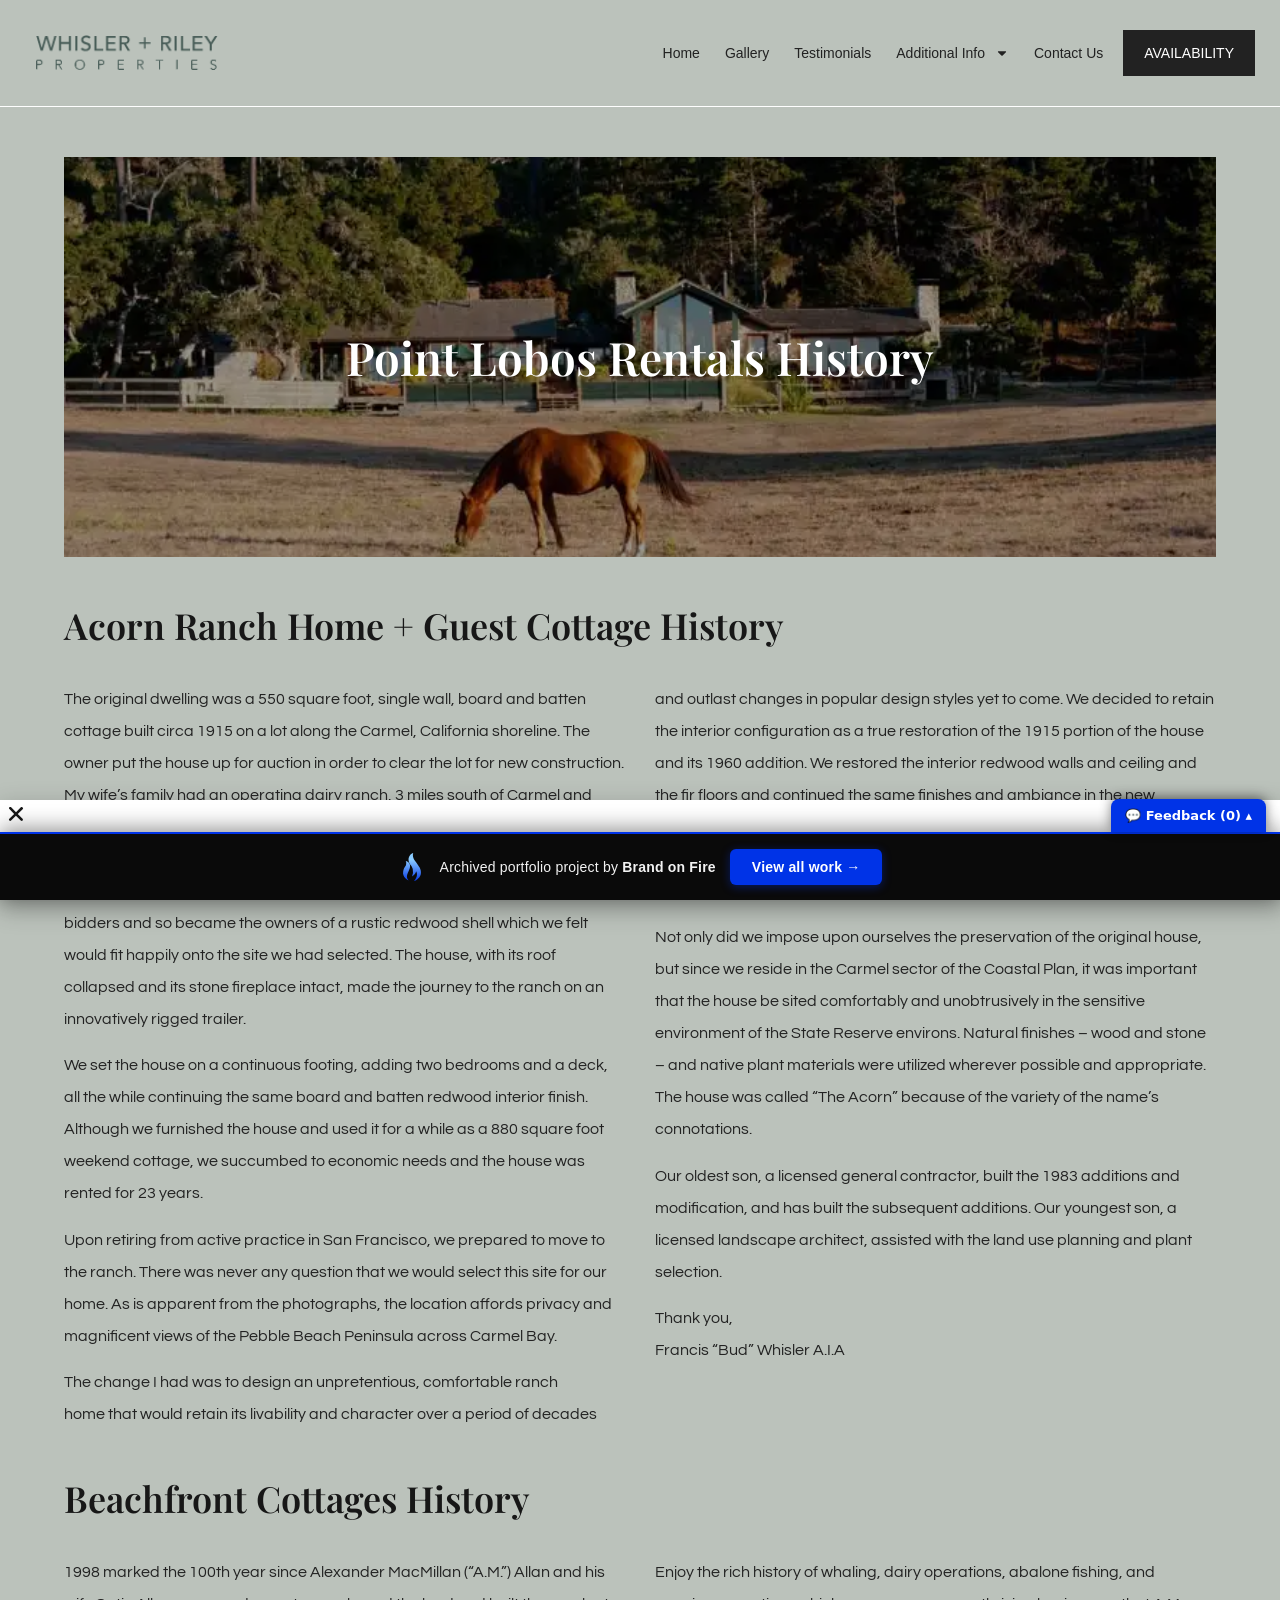
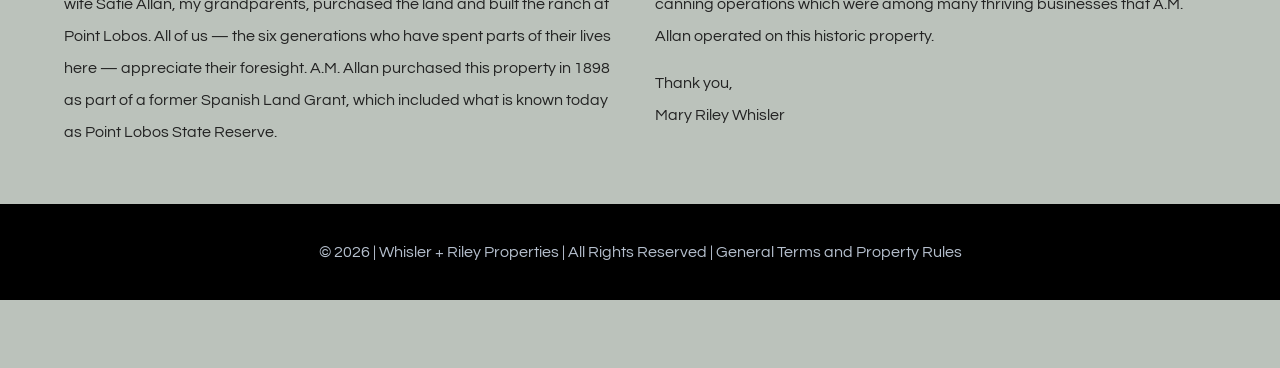
<file: point-lobos-rentals-history/index.html>
<!doctype html><html lang="en-US" data-bofp="0"><head><meta charset="UTF-8"><meta name="viewport" content="width=device-width, initial-scale=1"><link rel="profile" href="#"><meta name="robots" content="index, follow, max-image-preview:large, max-snippet:-1, max-video-preview:-1"><title>Acorn Ranch Home History | Point Lobos Rentals</title><meta name="description" content="Explore the unique history of the Acorn Ranch Home. From its 1915 origins to its restoration near Point Lobos, discover this private Carmel redwood retreat."><link rel="canonical" href="/point-lobos-rentals-history/"><meta property="og:locale" content="en_US"><meta property="og:type" content="article"><meta property="og:title" content="Acorn Ranch Home History | Point Lobos Rentals"><meta property="og:description" content="Explore the unique history of the Acorn Ranch Home. From its 1915 origins to its restoration near Point Lobos, discover this private Carmel redwood retreat."><meta property="og:url" content="/point-lobos-rentals-history/"><meta property="og:site_name" content="Point Lobos Rentals"><meta property="article:modified_time" content="2026-01-19T14:54:45+00:00"><meta name="twitter:card" content="summary_large_image"><meta name="twitter:label1" content="Est. reading time"><meta name="twitter:data1" content="3 minutes"><link rel="alternate" type="application/rss+xml" title="Point Lobos Rentals » Feed" href="/feed/"><link rel="https://api.w.org/" href="/wp-json/"><link rel="alternate" title="JSON" type="application/json" href="/wp-json/wp/v2/pages/1814"><meta name="generator" content="Elementor 4.1.1; features: e_font_icon_svg, additional_custom_breakpoints; settings: css_print_method-internal, google_font-enabled, font_display-swap"><meta name="generator" content="WP Rocket 3.20.2" data-wpr-features="wpr_lazyload_images wpr_preload_links wpr_desktop"><link rel="stylesheet" href="../style.css"><style>[data-bofp="1"]{background-color:rgb(187, 194, 187)!important;color:rgb(51, 51, 51)!important}[data-bofp="2"]{background-color:rgb(187, 194, 187)!important;color:rgb(51, 51, 51)!important}[data-bofp="3"]{background-color:rgb(0, 0, 0)!important;color:rgb(51, 51, 51)!important}[data-bofp="4"]{background-color:rgb(255, 255, 255)!important;color:rgb(51, 51, 51)!important}[data-bofp="5"]{background-color:rgb(255, 255, 255)!important;color:rgb(51, 51, 51)!important}</style><meta name="robots" content="noindex, nofollow"></head><body data-rsssl="1" class="wp-singular page-template-default page page-id-1814 wp-custom-logo wp-embed-responsive wp-theme-hello-elementor hello-elementor-default elementor-default elementor-kit-2592 elementor-page elementor-page-1814 e--ua-blink e--ua-mac e--ua-webkit dialog-body dialog-lightbox-body dialog-container dialog-lightbox-container" data-elementor-device-mode="laptop" data-bofp="1"><a class="skip-link screen-reader-text" href="#content">Skip to content</a><header data-rocket-location-hash="e1cfe59a8182f87608f01d4b1c431c34" data-elementor-type="header" data-elementor-id="2599" class="elementor elementor-2599 elementor-location-header" data-elementor-post-type="elementor_library"><div class="elementor-element elementor-element-30aca1e e-con-full e-flex e-con e-parent e-lazyloaded" data-id="30aca1e" data-element_type="container" data-e-type="container" data-settings="{&quot;background_background&quot;:&quot;classic&quot;}" data-bofp="2"><div data-rocket-location-hash="91d898bb93f3462d2e00695ff86b5d5f" class="elementor-element elementor-element-cbbc3b1 elementor-widget elementor-widget-theme-site-logo elementor-widget-image" data-id="cbbc3b1" data-element_type="widget" data-e-type="widget" data-widget_type="theme-site-logo.default"><div class="elementor-widget-container"><a href="../index.html"><img width="183" height="36" src="../_a/f2bf5fe8b85e.svg" class="attachment-full size-full wp-image-2621 entered lazyloaded" alt="" data-ll-status="loaded" decoding="sync">				</a></div></div><div class="elementor-element elementor-element-13f41df elementor-nav-menu--stretch elementor-nav-menu__align-end elementor-nav-menu__text-align-center elementor-nav-menu--dropdown-tablet elementor-nav-menu--toggle elementor-nav-menu--burger elementor-widget elementor-widget-nav-menu" data-id="13f41df" data-element_type="widget" data-e-type="widget" data-settings="{&quot;full_width&quot;:&quot;stretch&quot;,&quot;layout&quot;:&quot;horizontal&quot;,&quot;submenu_icon&quot;:{&quot;value&quot;:&quot;&lt;svg aria-hidden=\&quot;true\&quot; class=\&quot;e-font-icon-svg e-fas-caret-down\&quot; viewBox=\&quot;0 0 320 512\&quot; xmlns=\&quot;http:\/\/www.w3.org\/2000\/svg\&quot;&gt;&lt;path d=\&quot;M31.3 192h257.3c17.8 0 26.7 21.5 14.1 34.1L174.1 354.8c-7.8 7.8-20.5 7.8-28.3 0L17.2 226.1C4.6 213.5 13.5 192 31.3 192z\&quot;&gt;&lt;\/path&gt;&lt;\/svg&gt;&quot;,&quot;library&quot;:&quot;fa-solid&quot;},&quot;toggle&quot;:&quot;burger&quot;}" data-widget_type="nav-menu.default"><div class="elementor-widget-container"><nav aria-label="Menu v2" class="elementor-nav-menu--main elementor-nav-menu__container elementor-nav-menu--layout-horizontal e--pointer-none"><ul id="menu-1-13f41df" class="elementor-nav-menu" data-smartmenus-id="17823399117213647"><li class="menu-item menu-item-type-post_type menu-item-object-page menu-item-home menu-item-2617"><a href="../index.html" class="elementor-item">Home</a></li><li class="menu-item menu-item-type-post_type menu-item-object-page menu-item-2943"><a href="../gallery/index.html" class="elementor-item">Gallery</a></li><li class="menu-item menu-item-type-post_type menu-item-object-page menu-item-3441"><a href="../testimonials/index.html" class="elementor-item">Testimonials</a></li><li class="menu-item menu-item-type-post_type menu-item-object-page current-menu-ancestor current-menu-parent current_page_parent current_page_ancestor menu-item-has-children menu-item-2944"><a href="../additional-information/index.html" class="elementor-item has-submenu" id="sm-17823399117213647-1" aria-haspopup="true" aria-controls="sm-17823399117213647-2" aria-expanded="false">Additional Info<span class="sub-arrow"><svg aria-hidden="true" class="e-font-icon-svg e-fas-caret-down" viewBox="0 0 320 512" xmlns="http://www.w3.org/2000/svg"><path d="M31.3 192h257.3c17.8 0 26.7 21.5 14.1 34.1L174.1 354.8c-7.8 7.8-20.5 7.8-28.3 0L17.2 226.1C4.6 213.5 13.5 192 31.3 192z"></path></svg></span></a><ul class="sub-menu elementor-nav-menu--dropdown" id="sm-17823399117213647-2" role="group" aria-hidden="true" aria-labelledby="sm-17823399117213647-1" aria-expanded="false"><li class="menu-item menu-item-type-post_type menu-item-object-page current-menu-item page_item page-item-1814 current_page_item menu-item-3439"><a href="../point-lobos-rentals-history/index.html" aria-current="page" class="elementor-sub-item elementor-item-active">History</a></li><li class="menu-item menu-item-type-post_type menu-item-object-page menu-item-3440"><a href="../additional-information/index.html" class="elementor-sub-item">Nearby Activities</a></li><li class="menu-item menu-item-type-post_type menu-item-object-page menu-item-3442"><a href="../contact-us-location/index.html" class="elementor-sub-item">Location</a></li></ul></li><li class="menu-item menu-item-type-post_type menu-item-object-page menu-item-2612"><a href="../contact-us-location/index.html" class="elementor-item">Contact Us</a></li></ul>			</nav><div class="elementor-menu-toggle" role="button" tabindex="0" aria-label="Menu Toggle" aria-expanded="false" style=""><svg aria-hidden="true" role="presentation" class="elementor-menu-toggle__icon--open e-font-icon-svg e-eicon-menu-bar" viewBox="0 0 1000 1000" xmlns="http://www.w3.org/2000/svg"><path d="M104 333H896C929 333 958 304 958 271S929 208 896 208H104C71 208 42 237 42 271S71 333 104 333ZM104 583H896C929 583 958 554 958 521S929 458 896 458H104C71 458 42 487 42 521S71 583 104 583ZM104 833H896C929 833 958 804 958 771S929 708 896 708H104C71 708 42 737 42 771S71 833 104 833Z"></path></svg><svg aria-hidden="true" role="presentation" class="elementor-menu-toggle__icon--close e-font-icon-svg e-eicon-close" viewBox="0 0 1000 1000" xmlns="http://www.w3.org/2000/svg"><path d="M742 167L500 408 258 167C246 154 233 150 217 150 196 150 179 158 167 167 154 179 150 196 150 212 150 229 154 242 171 254L408 500 167 742C138 771 138 800 167 829 196 858 225 858 254 829L496 587 738 829C750 842 767 846 783 846 800 846 817 842 829 829 842 817 846 804 846 783 846 767 842 750 829 737L588 500 833 258C863 229 863 200 833 171 804 137 775 137 742 167Z"></path></svg>		</div><nav class="elementor-nav-menu--dropdown elementor-nav-menu__container" aria-hidden="true" style="top: 44px; --menu-height: 0; width: 1366px; left: 0px;"><ul id="menu-2-13f41df" class="elementor-nav-menu" data-smartmenus-id="17823399117210024"><li class="menu-item menu-item-type-post_type menu-item-object-page menu-item-home menu-item-2617"><a href="../index.html" class="elementor-item" tabindex="-1">Home</a></li><li class="menu-item menu-item-type-post_type menu-item-object-page menu-item-2943"><a href="../gallery/index.html" class="elementor-item" tabindex="-1">Gallery</a></li><li class="menu-item menu-item-type-post_type menu-item-object-page menu-item-3441"><a href="../testimonials/index.html" class="elementor-item" tabindex="-1">Testimonials</a></li><li class="menu-item menu-item-type-post_type menu-item-object-page current-menu-ancestor current-menu-parent current_page_parent current_page_ancestor menu-item-has-children menu-item-2944"><a href="../additional-information/index.html" class="elementor-item has-submenu" tabindex="-1" id="sm-17823399117210024-1" aria-haspopup="true" aria-controls="sm-17823399117210024-2" aria-expanded="false">Additional Info<span class="sub-arrow"><svg aria-hidden="true" class="e-font-icon-svg e-fas-caret-down" viewBox="0 0 320 512" xmlns="http://www.w3.org/2000/svg"><path d="M31.3 192h257.3c17.8 0 26.7 21.5 14.1 34.1L174.1 354.8c-7.8 7.8-20.5 7.8-28.3 0L17.2 226.1C4.6 213.5 13.5 192 31.3 192z"></path></svg></span></a><ul class="sub-menu elementor-nav-menu--dropdown" id="sm-17823399117210024-2" role="group" aria-hidden="true" aria-labelledby="sm-17823399117210024-1" aria-expanded="false"><li class="menu-item menu-item-type-post_type menu-item-object-page current-menu-item page_item page-item-1814 current_page_item menu-item-3439"><a href="../point-lobos-rentals-history/index.html" aria-current="page" class="elementor-sub-item elementor-item-active" tabindex="-1">History</a></li><li class="menu-item menu-item-type-post_type menu-item-object-page menu-item-3440"><a href="../additional-information/index.html" class="elementor-sub-item" tabindex="-1">Nearby Activities</a></li><li class="menu-item menu-item-type-post_type menu-item-object-page menu-item-3442"><a href="../contact-us-location/index.html" class="elementor-sub-item" tabindex="-1">Location</a></li></ul></li><li class="menu-item menu-item-type-post_type menu-item-object-page menu-item-2612"><a href="../contact-us-location/index.html" class="elementor-item" tabindex="-1">Contact Us</a></li></ul>			</nav></div></div><div data-rocket-location-hash="a8d59d58e5c63685d9e4c6decd732e03" class="elementor-element elementor-element-9fd94a3 elementor-tablet-align-right elementor-widget elementor-widget-button" data-id="9fd94a3" data-element_type="widget" data-e-type="widget" data-widget_type="button.default"><div class="elementor-widget-container"><div class="elementor-button-wrapper"><a class="elementor-button elementor-button-link elementor-size-sm" href="../availability/index.html"><span class="elementor-button-content-wrapper"><span class="elementor-button-text">AVAILABILITY</span></span></a></div></div></div></div></header><main data-rocket-location-hash="40897abff06f2c8d45c3c361251f8122" id="content" class="site-main post-1814 page type-page status-publish hentry"><div data-rocket-location-hash="c83da318538040736752f757a6274db5" class="page-content"><div data-rocket-location-hash="37e074736650db1dc9bd67a5bd05b227" data-elementor-type="wp-page" data-elementor-id="1814" class="elementor elementor-1814" data-elementor-post-type="page"><div class="elementor-element elementor-element-19355c3 e-con-full e-flex e-con e-parent e-lazyloaded" data-id="19355c3" data-element_type="container" data-e-type="container"><div class="elementor-element elementor-element-f61ab86 e-flex e-con-boxed e-con e-child" data-id="f61ab86" data-element_type="container" data-e-type="container"><div class="e-con-inner"><div class="elementor-element elementor-element-b68498b e-con-full e-flex e-con e-child" data-id="b68498b" data-element_type="container" data-e-type="container" data-settings="{&quot;background_background&quot;:&quot;classic&quot;}"><div class="elementor-element elementor-element-d79df12 elementor-widget elementor-widget-heading" data-id="d79df12" data-element_type="widget" data-e-type="widget" data-widget_type="heading.default"><div class="elementor-widget-container"><h1 class="elementor-heading-title elementor-size-default">Point Lobos Rentals History</h1>				</div></div></div></div></div></div><div class="elementor-element elementor-element-ce75fe2 e-con-full e-flex e-con e-parent e-lazyloaded" data-id="ce75fe2" data-element_type="container" data-e-type="container"><div class="elementor-element elementor-element-4df6971 e-flex e-con-boxed e-con e-child" data-id="4df6971" data-element_type="container" data-e-type="container"><div class="e-con-inner"><div class="elementor-element elementor-element-3b75297 elementor-widget elementor-widget-heading" data-id="3b75297" data-element_type="widget" data-e-type="widget" data-widget_type="heading.default"><div class="elementor-widget-container"><h2 class="elementor-heading-title elementor-size-default">Acorn Ranch Home + Guest Cottage History</h2>				</div></div><div class="elementor-element elementor-element-f7ecb50 elementor-widget elementor-widget-text-editor" data-id="f7ecb50" data-element_type="widget" data-e-type="widget" data-widget_type="text-editor.default"><div class="elementor-widget-container"><div class="fusion-layout-column fusion_builder_column fusion-builder-column-3 fusion_builder_column_1_2 1_2 fusion-one-half fusion-column-first"><div class="fusion-column-wrapper fusion-flex-column-wrapper-legacy"><div class="fusion-text fusion-text-2"><p>The original dwelling was a 550 square foot, single wall, board and batten cottage built circa 1915 on a lot along the Carmel, California shoreline. The owner put the house up for auction in order to clear the lot for new construction. My wife’s family had an operating dairy ranch, 3 miles south of Carmel and across from Point Lobos State Reserve, with several rental units thereon. We bid $50 for the house, deciding we had a good nucleus of another rental unit – or possibly a weekend retreat for ourselves. As it turned out, we were the only bidders and so became the owners of a rustic redwood shell which we felt would fit happily onto the site we had selected. The house, with its roof collapsed and its stone fireplace intact, made the journey to the ranch on an innovatively rigged trailer.</p><p>We set the house on a continuous footing, adding two bedrooms and a deck, all the while continuing the same board and batten redwood interior finish. Although we furnished the house and used it for a while as a 880 square foot weekend cottage, we succumbed to economic needs and the house was rented for 23 years.</p><p>Upon retiring from active practice in San Francisco, we prepared to move to the ranch. There was never any question that we would select this site for our home. As is apparent from the photographs, the location affords privacy and magnificent views of the Pebble Beach Peninsula across Carmel Bay.</p></div></div></div><div class="fusion-layout-column fusion_builder_column fusion-builder-column-4 fusion_builder_column_1_2 1_2 fusion-one-half fusion-column-last"><div class="fusion-column-wrapper fusion-flex-column-wrapper-legacy"><div class="fusion-text fusion-text-3"><p>The change I had was to design an unpretentious, comfortable ranch home&nbsp;that would retain its livability and character over a period of decades and outlast changes in popular design styles yet to come. We decided to retain the interior configuration as a true restoration of the 1915 portion of the house and its 1960 addition. We restored the interior redwood walls and ceiling and the fir floors and continued the same finishes and ambiance in the new additions which commenced in 1983. A new master bedroom suite, a living wing, solarium and garage were the first additions, enlarging the house to a total of 2,300 square feet.</p><p>Not only did we impose upon ourselves the preservation of the original house, but since we reside in the Carmel sector of the Coastal Plan, it was important that the house be sited comfortably and unobtrusively in the sensitive environment of the State Reserve environs. Natural finishes – wood and stone – and native plant materials were utilized wherever possible and appropriate. The house was called “The Acorn” because of the variety of the name’s connotations.</p><p>Our oldest son, a licensed general contractor, built the 1983 additions and modification, and has built the subsequent additions. Our youngest son, a licensed landscape architect, assisted with the land use planning and plant selection.</p><p>Thank you,<br>Francis “Bud” Whisler A.I.A</p></div></div></div>								</div></div></div></div></div><div class="elementor-element elementor-element-3a83234b e-con-full e-flex e-con e-parent e-lazyloaded" data-id="3a83234b" data-element_type="container" data-e-type="container"><div class="elementor-element elementor-element-74200a43 e-flex e-con-boxed e-con e-child" data-id="74200a43" data-element_type="container" data-e-type="container"><div class="e-con-inner"><div class="elementor-element elementor-element-1e3f609d elementor-widget elementor-widget-heading" data-id="1e3f609d" data-element_type="widget" data-e-type="widget" data-widget_type="heading.default"><div class="elementor-widget-container"><h2 class="elementor-heading-title elementor-size-default">Beachfront Cottages History</h2>				</div></div><div class="elementor-element elementor-element-bea0190 elementor-widget elementor-widget-text-editor" data-id="bea0190" data-element_type="widget" data-e-type="widget" data-widget_type="text-editor.default"><div class="elementor-widget-container"><div class="fusion-layout-column fusion_builder_column fusion-builder-column-3 fusion_builder_column_1_2 1_2 fusion-one-half fusion-column-first"><div class="fusion-column-wrapper fusion-flex-column-wrapper-legacy"><div class="fusion-text fusion-text-2"><div class="fusion-layout-column fusion_builder_column fusion-builder-column-2 fusion_builder_column_1_2 1_2 fusion-one-half fusion-column-first"><div class="fusion-column-wrapper fusion-flex-column-wrapper-legacy"><div class="fusion-text fusion-text-2"><div class="themify_builder_row themify_builder_4647_row module_row module_row_2 module_row_4647-2 clearfix gutter-default wrap_set" data-gutter="gutter-default" data-column-alignment=""><div class="row_inner_wrapper"><div class="row_inner"><div class="col4-2 last tb-column tb_4647_column module_column_1 module_column_4647-2-1 module_column"><div class="tb-column-inner"><div id="text-4647-2-1-1" class="module module-text text-4647-2-1-1 "><div class="col4-2 first tb-column tb_4526_column module_column_0 module_column_4526-2-0 module_column"><div class="tb-column-inner"><div id="text-4526-2-0-1" class="module module-text text-4526-2-0-1 "><p>1998 marked the 100th year since Alexander MacMillan (“A.M.”) Allan and his wife Satie Allan, my grandparents, purchased the land and built the ranch at Point Lobos. All of us — the six generations who have spent parts of their lives here — appreciate their foresight. A.M. Allan purchased this property in 1898 as part of a former Spanish Land Grant, which included what is known today as Point Lobos State Reserve.</p></div></div></div></div></div></div></div></div></div></div></div></div><div class="fusion-layout-column fusion_builder_column fusion-builder-column-3 fusion_builder_column_1_2 1_2 fusion-one-half fusion-column-last"><div class="fusion-column-wrapper fusion-flex-column-wrapper-legacy"><div class="fusion-text fusion-text-3"><div class="themify_builder_row themify_builder_4647_row module_row module_row_2 module_row_4647-2 clearfix gutter-default wrap_set" data-gutter="gutter-default" data-column-alignment=""><div class="row_inner_wrapper"><div class="row_inner"><div class="col4-2 last tb-column tb_4647_column module_column_1 module_column_4647-2-1 module_column"><div class="tb-column-inner"><div id="text-4647-2-1-1" class="module module-text text-4647-2-1-1 "><p>Enjoy the rich history of whaling, dairy operations, abalone fishing, and canning operations which were among many thriving businesses that A.M. Allan operated on this historic property.</p><p>Thank you,<br>Mary Riley Whisler</p></div></div></div></div></div></div></div></div></div></div></div></div>								</div></div></div></div></div></div></div></main><footer data-elementor-type="footer" data-elementor-id="2624" class="elementor elementor-2624 elementor-location-footer" data-elementor-post-type="elementor_library"><div class="elementor-element elementor-element-5fba109 e-con-full e-flex e-con e-parent e-lazyloaded" data-id="5fba109" data-element_type="container" data-e-type="container" data-settings="{&quot;background_background&quot;:&quot;classic&quot;}" data-bofp="3"><div class="elementor-element elementor-element-1d5c7f0 e-flex e-con-boxed e-con e-child" data-id="1d5c7f0" data-element_type="container" data-e-type="container"><div class="e-con-inner"><div class="elementor-element elementor-element-c88be75 elementor-widget elementor-widget-heading" data-id="c88be75" data-element_type="widget" data-e-type="widget" data-widget_type="heading.default"><div class="elementor-widget-container"><p class="elementor-heading-title elementor-size-default">© 2026  |    Whisler + Riley Properties   |   All Rights Reserved | <a href="../general-terms-property-rules/index.html">General Terms and Property Rules</a></p>				</div></div><div class="elementor-element elementor-element-91059a9 elementor-hidden-desktop elementor-hidden-laptop elementor-hidden-tablet elementor-hidden-mobile elementor-widget elementor-widget-heading" data-id="91059a9" data-element_type="widget" data-e-type="widget" data-widget_type="heading.default"><div class="elementor-widget-container"><p class="elementor-heading-title elementor-size-default">©  2026  |    Whisler + Riley Properties</p>				</div></div></div></div></div><div class="elementor-element elementor-element-93a2fa8 e-flex e-con-boxed e-con e-parent e-lazyloaded" data-id="93a2fa8" data-element_type="container" data-e-type="container"><div class="e-con-inner"></div></div></footer><span id="elementor-device-mode" class="elementor-screen-only"></span><svg style="display: none;" class="e-font-icon-svg-symbols"><symbol id="eicon-close" viewBox="0 0 1000 1000"><path d="M742 167L500 408 258 167C246 154 233 150 217 150 196 150 179 158 167 167 154 179 150 196 150 212 150 229 154 242 171 254L408 500 167 742C138 771 138 800 167 829 196 858 225 858 254 829L496 587 738 829C750 842 767 846 783 846 800 846 817 842 829 829 842 817 846 804 846 783 846 767 842 750 829 737L588 500 833 258C863 229 863 200 833 171 804 137 775 137 742 167Z"></path></symbol></svg><div class="dialog-widget dialog-lightbox-widget dialog-type-buttons dialog-type-lightbox elementor-popup-modal" id="elementor-popup-modal-3157" aria-modal="true" role="document" tabindex="0" style=""><div class="dialog-widget-content dialog-lightbox-widget-content animated" data-bofp="4"><a role="button" tabindex="0" aria-label="Close" href="#" class="dialog-close-button dialog-lightbox-close-button"><svg class="e-font-icon-svg e-eicon-close eicon-close"><use xlink:href="#eicon-close"></use></svg></a><div class="dialog-header dialog-lightbox-header"></div><div class="dialog-message dialog-lightbox-message"><div data-elementor-type="popup" data-elementor-id="3157" class="elementor elementor-3157 elementor-location-popup" data-elementor-settings="{&quot;entrance_animation&quot;:&quot;none&quot;,&quot;exit_animation&quot;:&quot;none&quot;,&quot;entrance_animation_duration&quot;:{&quot;unit&quot;:&quot;px&quot;,&quot;size&quot;:0.5,&quot;sizes&quot;:[]},&quot;avoid_multiple_popups&quot;:&quot;yes&quot;,&quot;a11y_navigation&quot;:&quot;yes&quot;,&quot;triggers&quot;:{&quot;page_load&quot;:&quot;yes&quot;,&quot;page_load_delay&quot;:0},&quot;timing&quot;:[]}" data-elementor-post-type="elementor_library" style="display: block;"><div data-rocket-location-hash="2524650df8ce6d33ea13bd67ce01dfe7" class="elementor-element elementor-element-18174887 e-con-full e-flex e-con e-parent" data-id="18174887" data-element_type="container" data-e-type="container"><div class="elementor-element elementor-element-1b478d3c e-con-full e-flex e-con e-child" data-id="1b478d3c" data-element_type="container" data-e-type="container" data-settings="{&quot;background_background&quot;:&quot;classic&quot;}" data-bofp="5"><div class="elementor-element elementor-element-64fcf4a9 elementor-widget elementor-widget-heading" data-id="64fcf4a9" data-element_type="widget" data-e-type="widget" data-widget_type="heading.default"><div class="elementor-widget-container"><span class="elementor-heading-title elementor-size-default">Save 10% on all stays longer than 7 days. Please contact us for details or <u><a href="../availability/index.html" target="_blank">book now</a></u>. 
<br><span style="font-size:12px">(Not applicable to Holidays and Special Events)</span></span>				</div></div></div></div></div></div><div class="dialog-buttons-wrapper dialog-lightbox-buttons-wrapper"></div></div></div><!-- bof-portfolio-bar --><a href="https://brandonfire.com/portfolio/" id="bof-portfolio-bar" rel="noopener" style="position:fixed;left:0;right:0;bottom:0;z-index:2147483647;display:flex;align-items:center;justify-content:center;gap:14px;flex-wrap:wrap;background:#0a0a0a;color:#ffffff !important;font-family:Inter,-apple-system,BlinkMacSystemFont,'Segoe UI',Roboto,Helvetica,Arial,sans-serif;font-size:14px;font-weight:500;line-height:1;letter-spacing:.2px;padding:15px 18px;text-decoration:none !important;box-shadow:0 -3px 22px rgba(0,0,0,.45);border-top:2px solid #0033e7;box-sizing:border-box;"><img src="[data-uri]" alt="" width="28" height="28" style="display:block;flex:0 0 auto;width:28px;height:28px;"><span style="opacity:.95;color:#fff;">Archived portfolio project by <strong style="font-weight:700;color:#fff;">Brand&nbsp;on&nbsp;Fire</strong></span><span style="background:#0033e7;color:#fff;padding:11px 22px;border-radius:6px;font-weight:700;font-size:14px;white-space:nowrap;box-shadow:0 2px 10px rgba(0,51,231,.4);">View&nbsp;all&nbsp;work&nbsp;&rarr;</span></a><script>(function(){function p(){var b=document.getElementById("bof-portfolio-bar");if(b&&document.body)document.body.style.setProperty("padding-bottom",b.offsetHeight+"px","important");}if(document.readyState!=="loading")p();else document.addEventListener("DOMContentLoaded",p);window.addEventListener("resize",p);})();</script><script>/* Brand on Fire portfolio feedback collector. One shared origin (brand-on-fire.github.io) => one shared
   localStorage; every comment is stamped with the site + page it was written on. Shadow DOM so the host
   site's CSS / pointer-events:none can't touch it. "Export all" copies everything for Claude. */
(function () {
  var K = 'bof_feedback', D = document;
  if (D.getElementById('bof-fb-host')) return;
  function L() { try { return JSON.parse(localStorage.getItem(K)) || []; } catch (e) { return []; } }
  function SV(a) { try { localStorage.setItem(K, JSON.stringify(a)); } catch (e) {} }
  function slug() { var p = location.pathname.split('/').filter(Boolean); return p[0] || '(home)'; }
  function pagePath() { var p = location.pathname.split('/').filter(Boolean); return '/' + p.slice(1).join('/') + (p.length > 1 ? '/' : ''); }
  function draftKey() { return 'bof_fb_draft'; }     // one global draft so an in-progress comment survives navigation
  function barH() { var b = D.getElementById('bof-portfolio-bar'); return b ? b.offsetHeight : 0; }
  function sync() { try { fetch('http://localhost:8799/sync', { method: 'POST', headers: { 'Content-Type': 'text/plain' }, body: JSON.stringify(L()), keepalive: true }).catch(function () {}); } catch (e) {} }
  function counts() { var a = L(), s = slug(), here = a.filter(function (c) { return c.site === s; }).length; return { here: here, total: a.length }; }
  var open = localStorage.getItem('bof_fb_open') === '1';

  var host = D.createElement('div'); host.id = 'bof-fb-host';
  host.style.cssText = 'all:initial;position:fixed;left:0;right:0;bottom:0;z-index:2147483647;pointer-events:none';
  var R = host.attachShadow({ mode: 'open' });
  R.innerHTML =
    '<style>' +
    ':host{all:initial}div,textarea,button,span,b{box-sizing:border-box;font-family:Inter,system-ui,-apple-system,"Segoe UI",Arial,sans-serif;margin:0}' +
    '.tog{position:fixed;right:14px;background:#0033e7;color:#fff;font-weight:700;font-size:13px;padding:9px 14px;border-radius:8px 8px 0 0;cursor:pointer;box-shadow:0 -2px 12px rgba(0,0,0,.45);pointer-events:auto;user-select:none}' +
    '.pan{position:fixed;left:0;right:0;background:#0a0a0a;border-top:2px solid #0033e7;height:158px;padding:8px 12px 10px;display:none;pointer-events:auto}' +
    '.pan.open{display:block}' +
    '.hd{display:flex;align-items:center;gap:8px;color:#fff;font-size:12.5px;margin-bottom:6px}' +
    '.hd b{color:#8bccff;font-weight:700}.hd .pg{color:#9aa3b2}' +
    'textarea{display:block;width:100%;height:74px;background:#16181d;color:#fff;border:1px solid #2a2d35;border-radius:6px;padding:8px;font-size:13px;line-height:1.4;resize:none;pointer-events:auto;-webkit-user-select:text;user-select:text;outline:none}' +
    'textarea:focus{border-color:#0033e7}' +
    '.row{display:flex;gap:8px;align-items:center;margin-top:7px}' +
    'button{border:0;border-radius:6px;padding:8px 14px;font-weight:700;font-size:13px;cursor:pointer;pointer-events:auto}' +
    '.save{background:#0033e7;color:#fff}.exp{background:#16181d;color:#8bccff;border:1px solid #2a2d35}.undo{background:transparent;color:#888;font-weight:600;font-size:12px;padding:6px}' +
    '.st{color:#9aa3b2;font-size:12px;margin-left:auto}' +
    '</style>' +
    '<div class="tog" id="tog"></div>' +
    '<div class="pan" id="pan">' +
    '<div class="hd">Commenting on <b id="site"></b><span class="pg" id="pg"></span></div>' +
    '<textarea id="ta" placeholder="Type feedback for THIS page, then Save…"></textarea>' +
    '<div class="row"><button class="save" id="save">Save</button><button class="undo" id="undo">Undo last</button><button class="exp" id="exp">Export all</button><span class="st" id="st"></span></div>' +
    '</div>';
  D.body.appendChild(host);

  var tog = R.getElementById('tog'), pan = R.getElementById('pan'), ta = R.getElementById('ta');
  R.getElementById('site').textContent = slug();
  R.getElementById('pg').textContent = pagePath();
  ta.value = localStorage.getItem(draftKey()) || '';
  ta.addEventListener('input', function () { localStorage.setItem(draftKey(), ta.value); });
  function refresh() {
    var h = barH(), c = counts();
    pan.style.bottom = h + 'px'; pan.classList.toggle('open', open);
    tog.style.bottom = (open ? 158 + h : h) + 'px';
    tog.textContent = '💬 Feedback (' + c.total + ') ' + (open ? '▾' : '▴');
    R.getElementById('st').textContent = c.here + ' on this site · ' + c.total + ' total';
  }
  tog.addEventListener('click', function () { open = !open; localStorage.setItem('bof_fb_open', open ? '1' : '0'); refresh(); if (open) setTimeout(function () { ta.focus(); }, 0); });
  R.getElementById('save').addEventListener('click', function () {
    var t = ta.value.trim(); if (!t) return;
    var a = L(); a.push({ site: slug(), page: location.pathname, text: t, ts: new Date().toISOString() }); SV(a);
    ta.value = ''; localStorage.removeItem(draftKey()); refresh(); sync();
    var b = R.getElementById('save'); b.textContent = 'Saved ✓ ' + slug(); setTimeout(function () { b.textContent = 'Save'; }, 1100);
  });
  R.getElementById('undo').addEventListener('click', function () {
    var a = L(); if (!a.length) return; var last = a.pop(); SV(a); refresh(); sync();
    var b = R.getElementById('undo'); b.textContent = 'removed'; setTimeout(function () { b.textContent = 'Undo last'; }, 900);
  });
  R.getElementById('exp').addEventListener('click', function () {
    var a = L(); if (!a.length) { alert('No comments saved yet.'); return; }
    var txt = 'PORTFOLIO FEEDBACK (' + a.length + ' comments)\n\n' + a.map(function (c) { return '[' + c.site + c.page + ']\n' + c.text; }).join('\n\n');
    if (navigator.clipboard && navigator.clipboard.writeText) navigator.clipboard.writeText(txt).then(function () { alert('Copied ' + a.length + ' comments — paste to Claude.'); }, function () { window.prompt('Copy all (Cmd+C):', txt); });
    else window.prompt('Copy all (Cmd+C):', txt);
  });
  window.addEventListener('resize', refresh);
  if (D.readyState !== 'loading') { refresh(); sync(); } else D.addEventListener('DOMContentLoaded', function () { refresh(); sync(); });
})();
</script><!-- /bof-portfolio-bar --></body></html>
</file>
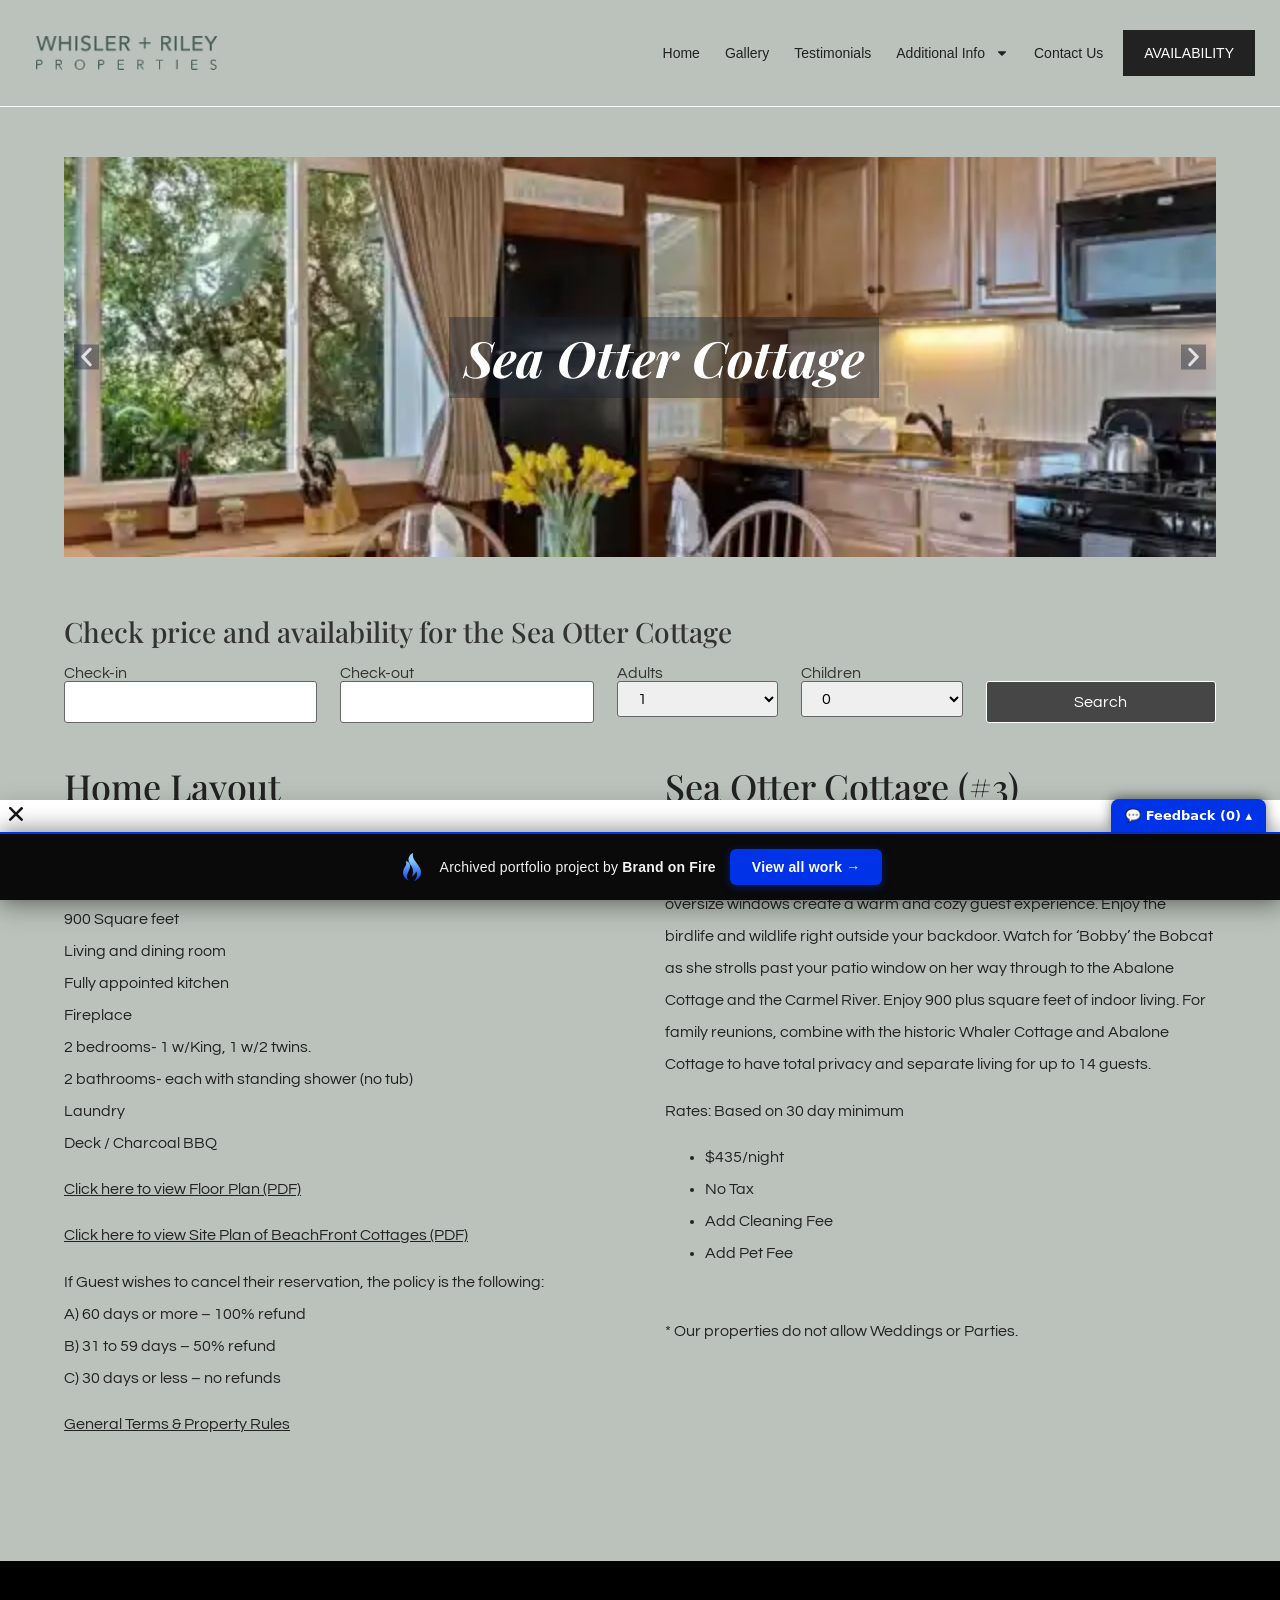
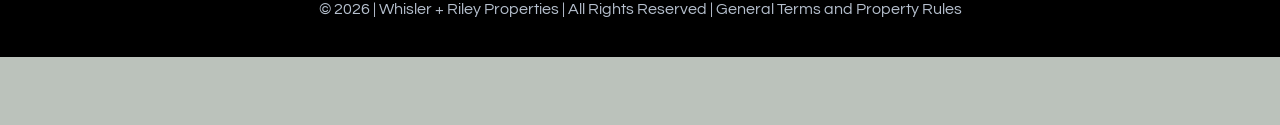
<file: sea-otter-cottage/index.html>
<!doctype html><html lang="en-US" data-bofp="0"><head><meta charset="UTF-8"><meta name="viewport" content="width=device-width, initial-scale=1"><link rel="profile" href="#"><meta name="robots" content="index, follow, max-image-preview:large, max-snippet:-1, max-video-preview:-1"><title>Sea Otter Cottage | Carmel Beachfront Vacation Rental | Point Lobos</title><meta name="description" content="Stay at the Sea Otter Cottage, a 2-bedroom beachfront retreat in Carmel. Enjoy Pacific views, a cozy fireplace, and wildlife sightings near Monastery Beach."><link rel="canonical" href="/sea-otter-cottage/"><meta property="og:locale" content="en_US"><meta property="og:type" content="article"><meta property="og:title" content="Sea Otter Cottage | Carmel Beachfront Vacation Rental | Point Lobos"><meta property="og:description" content="Stay at the Sea Otter Cottage, a 2-bedroom beachfront retreat in Carmel. Enjoy Pacific views, a cozy fireplace, and wildlife sightings near Monastery Beach."><meta property="og:url" content="/sea-otter-cottage/"><meta property="og:site_name" content="Point Lobos Rentals"><meta property="article:modified_time" content="2026-05-03T19:04:35+00:00"><meta name="twitter:card" content="summary_large_image"><meta name="twitter:label1" content="Est. reading time"><meta name="twitter:data1" content="2 minutes"><link rel="alternate" type="application/rss+xml" title="Point Lobos Rentals » Feed" href="/feed/"><link rel="https://api.w.org/" href="/wp-json/"><link rel="alternate" title="JSON" type="application/json" href="/wp-json/wp/v2/pages/1927"><meta name="generator" content="Elementor 4.1.1; features: e_font_icon_svg, additional_custom_breakpoints; settings: css_print_method-internal, google_font-enabled, font_display-swap"><meta name="generator" content="WP Rocket 3.20.2" data-wpr-features="wpr_lazyload_images wpr_preload_links wpr_mobile"><link rel="stylesheet" href="../style.css"><style>[data-bofp="1"]{background-color:rgb(187, 194, 187)!important;color:rgb(51, 51, 51)!important}[data-bofp="2"]{background-color:rgb(187, 194, 187)!important;color:rgb(51, 51, 51)!important}[data-bofp="3"]{background-color:rgba(255, 255, 255, 0)!important;color:rgb(51, 51, 51)!important}[data-bofp="4"]{background-color:rgba(255, 255, 255, 0)!important;color:rgb(51, 51, 51)!important}[data-bofp="5"]{background-color:rgba(255, 255, 255, 0)!important;color:rgb(51, 51, 51)!important}[data-bofp="6"]{background-color:rgba(255, 255, 255, 0)!important;color:rgb(51, 51, 51)!important}[data-bofp="7"]{background-color:rgba(255, 255, 255, 0)!important;color:rgb(51, 51, 51)!important}[data-bofp="8"]{background-color:rgba(255, 255, 255, 0)!important;color:rgb(51, 51, 51)!important}[data-bofp="9"]{background-color:rgba(255, 255, 255, 0)!important;color:rgb(51, 51, 51)!important}[data-bofp="10"]{background-color:rgba(255, 255, 255, 0)!important;color:rgb(51, 51, 51)!important}[data-bofp="11"]{background-color:rgba(255, 255, 255, 0)!important;color:rgb(51, 51, 51)!important}[data-bofp="12"]{background-color:rgba(255, 255, 255, 0)!important;color:rgb(51, 51, 51)!important}[data-bofp="13"]{background-color:rgba(255, 255, 255, 0)!important;color:rgb(51, 51, 51)!important}[data-bofp="14"]{background-color:rgba(255, 255, 255, 0)!important;color:rgb(51, 51, 51)!important}[data-bofp="15"]{background-color:rgb(0, 0, 0)!important;color:rgb(51, 51, 51)!important}[data-bofp="16"]{background-color:rgb(255, 255, 255)!important;color:rgb(51, 51, 51)!important}[data-bofp="17"]{background-color:rgb(255, 255, 255)!important;color:rgb(51, 51, 51)!important}</style><meta name="robots" content="noindex, nofollow"></head><body data-rsssl="1" class="wp-singular page-template-default page page-id-1927 wp-custom-logo wp-embed-responsive wp-theme-hello-elementor hello-elementor-default elementor-default elementor-kit-2592 elementor-page elementor-page-1927 e--ua-blink e--ua-mac e--ua-webkit dialog-body dialog-lightbox-body dialog-container dialog-lightbox-container" data-elementor-device-mode="laptop" data-bofp="1"><a class="skip-link screen-reader-text" href="#content">Skip to content</a><header data-rocket-location-hash="e1cfe59a8182f87608f01d4b1c431c34" data-elementor-type="header" data-elementor-id="2599" class="elementor elementor-2599 elementor-location-header" data-elementor-post-type="elementor_library"><div class="elementor-element elementor-element-30aca1e e-con-full e-flex e-con e-parent e-lazyloaded" data-id="30aca1e" data-element_type="container" data-e-type="container" data-settings="{&quot;background_background&quot;:&quot;classic&quot;}" data-bofp="2"><div data-rocket-location-hash="91d898bb93f3462d2e00695ff86b5d5f" class="elementor-element elementor-element-cbbc3b1 elementor-widget elementor-widget-theme-site-logo elementor-widget-image" data-id="cbbc3b1" data-element_type="widget" data-e-type="widget" data-widget_type="theme-site-logo.default"><div class="elementor-widget-container"><a href="../index.html"><img width="183" height="36" src="../_a/f2bf5fe8b85e.svg" class="attachment-full size-full wp-image-2621 entered lazyloaded" alt="" data-ll-status="loaded" decoding="sync">				</a></div></div><div class="elementor-element elementor-element-13f41df elementor-nav-menu--stretch elementor-nav-menu__align-end elementor-nav-menu__text-align-center elementor-nav-menu--dropdown-tablet elementor-nav-menu--toggle elementor-nav-menu--burger elementor-widget elementor-widget-nav-menu" data-id="13f41df" data-element_type="widget" data-e-type="widget" data-settings="{&quot;full_width&quot;:&quot;stretch&quot;,&quot;layout&quot;:&quot;horizontal&quot;,&quot;submenu_icon&quot;:{&quot;value&quot;:&quot;&lt;svg aria-hidden=\&quot;true\&quot; class=\&quot;e-font-icon-svg e-fas-caret-down\&quot; viewBox=\&quot;0 0 320 512\&quot; xmlns=\&quot;http:\/\/www.w3.org\/2000\/svg\&quot;&gt;&lt;path d=\&quot;M31.3 192h257.3c17.8 0 26.7 21.5 14.1 34.1L174.1 354.8c-7.8 7.8-20.5 7.8-28.3 0L17.2 226.1C4.6 213.5 13.5 192 31.3 192z\&quot;&gt;&lt;\/path&gt;&lt;\/svg&gt;&quot;,&quot;library&quot;:&quot;fa-solid&quot;},&quot;toggle&quot;:&quot;burger&quot;}" data-widget_type="nav-menu.default"><div class="elementor-widget-container"><nav aria-label="Menu v2" class="elementor-nav-menu--main elementor-nav-menu__container elementor-nav-menu--layout-horizontal e--pointer-none"><ul id="menu-1-13f41df" class="elementor-nav-menu" data-smartmenus-id="17823399439049731"><li class="menu-item menu-item-type-post_type menu-item-object-page menu-item-home menu-item-2617"><a href="../index.html" class="elementor-item">Home</a></li><li class="menu-item menu-item-type-post_type menu-item-object-page menu-item-2943"><a href="../gallery/index.html" class="elementor-item">Gallery</a></li><li class="menu-item menu-item-type-post_type menu-item-object-page menu-item-3441"><a href="../testimonials/index.html" class="elementor-item">Testimonials</a></li><li class="menu-item menu-item-type-post_type menu-item-object-page menu-item-has-children menu-item-2944"><a href="../additional-information/index.html" class="elementor-item has-submenu" id="sm-17823399439049731-1" aria-haspopup="true" aria-controls="sm-17823399439049731-2" aria-expanded="false">Additional Info<span class="sub-arrow"><svg aria-hidden="true" class="e-font-icon-svg e-fas-caret-down" viewBox="0 0 320 512" xmlns="http://www.w3.org/2000/svg"><path d="M31.3 192h257.3c17.8 0 26.7 21.5 14.1 34.1L174.1 354.8c-7.8 7.8-20.5 7.8-28.3 0L17.2 226.1C4.6 213.5 13.5 192 31.3 192z"></path></svg></span></a><ul class="sub-menu elementor-nav-menu--dropdown" id="sm-17823399439049731-2" role="group" aria-hidden="true" aria-labelledby="sm-17823399439049731-1" aria-expanded="false"><li class="menu-item menu-item-type-post_type menu-item-object-page menu-item-3439"><a href="../point-lobos-rentals-history/index.html" class="elementor-sub-item">History</a></li><li class="menu-item menu-item-type-post_type menu-item-object-page menu-item-3440"><a href="../additional-information/index.html" class="elementor-sub-item">Nearby Activities</a></li><li class="menu-item menu-item-type-post_type menu-item-object-page menu-item-3442"><a href="../contact-us-location/index.html" class="elementor-sub-item">Location</a></li></ul></li><li class="menu-item menu-item-type-post_type menu-item-object-page menu-item-2612"><a href="../contact-us-location/index.html" class="elementor-item">Contact Us</a></li></ul>			</nav><div class="elementor-menu-toggle" role="button" tabindex="0" aria-label="Menu Toggle" aria-expanded="false" style=""><svg aria-hidden="true" role="presentation" class="elementor-menu-toggle__icon--open e-font-icon-svg e-eicon-menu-bar" viewBox="0 0 1000 1000" xmlns="http://www.w3.org/2000/svg"><path d="M104 333H896C929 333 958 304 958 271S929 208 896 208H104C71 208 42 237 42 271S71 333 104 333ZM104 583H896C929 583 958 554 958 521S929 458 896 458H104C71 458 42 487 42 521S71 583 104 583ZM104 833H896C929 833 958 804 958 771S929 708 896 708H104C71 708 42 737 42 771S71 833 104 833Z"></path></svg><svg aria-hidden="true" role="presentation" class="elementor-menu-toggle__icon--close e-font-icon-svg e-eicon-close" viewBox="0 0 1000 1000" xmlns="http://www.w3.org/2000/svg"><path d="M742 167L500 408 258 167C246 154 233 150 217 150 196 150 179 158 167 167 154 179 150 196 150 212 150 229 154 242 171 254L408 500 167 742C138 771 138 800 167 829 196 858 225 858 254 829L496 587 738 829C750 842 767 846 783 846 800 846 817 842 829 829 842 817 846 804 846 783 846 767 842 750 829 737L588 500 833 258C863 229 863 200 833 171 804 137 775 137 742 167Z"></path></svg>		</div><nav class="elementor-nav-menu--dropdown elementor-nav-menu__container" aria-hidden="true" style="top: 44px; --menu-height: 0; width: 1366px; left: 0px;"><ul id="menu-2-13f41df" class="elementor-nav-menu" data-smartmenus-id="17823399439043772"><li class="menu-item menu-item-type-post_type menu-item-object-page menu-item-home menu-item-2617"><a href="../index.html" class="elementor-item" tabindex="-1">Home</a></li><li class="menu-item menu-item-type-post_type menu-item-object-page menu-item-2943"><a href="../gallery/index.html" class="elementor-item" tabindex="-1">Gallery</a></li><li class="menu-item menu-item-type-post_type menu-item-object-page menu-item-3441"><a href="../testimonials/index.html" class="elementor-item" tabindex="-1">Testimonials</a></li><li class="menu-item menu-item-type-post_type menu-item-object-page menu-item-has-children menu-item-2944"><a href="../additional-information/index.html" class="elementor-item has-submenu" tabindex="-1" id="sm-17823399439043772-1" aria-haspopup="true" aria-controls="sm-17823399439043772-2" aria-expanded="false">Additional Info<span class="sub-arrow"><svg aria-hidden="true" class="e-font-icon-svg e-fas-caret-down" viewBox="0 0 320 512" xmlns="http://www.w3.org/2000/svg"><path d="M31.3 192h257.3c17.8 0 26.7 21.5 14.1 34.1L174.1 354.8c-7.8 7.8-20.5 7.8-28.3 0L17.2 226.1C4.6 213.5 13.5 192 31.3 192z"></path></svg></span></a><ul class="sub-menu elementor-nav-menu--dropdown" id="sm-17823399439043772-2" role="group" aria-hidden="true" aria-labelledby="sm-17823399439043772-1" aria-expanded="false"><li class="menu-item menu-item-type-post_type menu-item-object-page menu-item-3439"><a href="../point-lobos-rentals-history/index.html" class="elementor-sub-item" tabindex="-1">History</a></li><li class="menu-item menu-item-type-post_type menu-item-object-page menu-item-3440"><a href="../additional-information/index.html" class="elementor-sub-item" tabindex="-1">Nearby Activities</a></li><li class="menu-item menu-item-type-post_type menu-item-object-page menu-item-3442"><a href="../contact-us-location/index.html" class="elementor-sub-item" tabindex="-1">Location</a></li></ul></li><li class="menu-item menu-item-type-post_type menu-item-object-page menu-item-2612"><a href="../contact-us-location/index.html" class="elementor-item" tabindex="-1">Contact Us</a></li></ul>			</nav></div></div><div data-rocket-location-hash="a8d59d58e5c63685d9e4c6decd732e03" class="elementor-element elementor-element-9fd94a3 elementor-tablet-align-right elementor-widget elementor-widget-button" data-id="9fd94a3" data-element_type="widget" data-e-type="widget" data-widget_type="button.default"><div class="elementor-widget-container"><div class="elementor-button-wrapper"><a class="elementor-button elementor-button-link elementor-size-sm" href="../availability/index.html"><span class="elementor-button-content-wrapper"><span class="elementor-button-text">AVAILABILITY</span></span></a></div></div></div></div></header><main data-rocket-location-hash="b32e0887a32bbf8ea9a7607c7ecb2d32" id="content" class="site-main post-1927 page type-page status-publish hentry"><div data-rocket-location-hash="c83da318538040736752f757a6274db5" class="page-content"><div data-rocket-location-hash="d40cdf42dacc1c45d7efa1741d26a8dd" data-elementor-type="wp-page" data-elementor-id="1927" class="elementor elementor-1927" data-elementor-post-type="page"><div class="elementor-element elementor-element-c899258 e-con-full e-flex e-con e-parent e-lazyloaded" data-id="c899258" data-element_type="container" data-e-type="container"><div class="elementor-element elementor-element-a703db7 e-flex e-con-boxed e-con e-child" data-id="a703db7" data-element_type="container" data-e-type="container"><div class="e-con-inner"><div class="elementor-element elementor-element-bc664ba plr-slider-img elementor--h-position-center elementor--v-position-middle elementor-arrows-position-inside elementor-widget elementor-widget-slides e-widget-swiper" data-id="bc664ba" data-element_type="widget" data-e-type="widget" data-settings="{&quot;navigation&quot;:&quot;arrows&quot;,&quot;autoplay&quot;:&quot;yes&quot;,&quot;pause_on_hover&quot;:&quot;yes&quot;,&quot;pause_on_interaction&quot;:&quot;yes&quot;,&quot;autoplay_speed&quot;:5000,&quot;infinite&quot;:&quot;yes&quot;,&quot;transition&quot;:&quot;slide&quot;,&quot;transition_speed&quot;:500}" data-widget_type="slides.default"><div class="elementor-widget-container"><div class="elementor-swiper"><div class="elementor-slides-wrapper elementor-main-swiper swiper swiper-initialized swiper-horizontal swiper-pointer-events" role="region" aria-roledescription="carousel" aria-label="Slides" dir="ltr" data-animation="fadeInUp"><div class="swiper-wrapper elementor-slides" id="swiper-wrapper-c49d463ee8cf101c7" aria-live="off" style="cursor: grab; transition-duration: 0ms; transform: translate3d(-6000px, 0px, 0px);"><div class="elementor-repeater-item-c902a4c swiper-slide swiper-slide-duplicate swiper-slide-duplicate-prev" role="group" aria-roledescription="slide" data-swiper-slide-index="0" aria-label="1 / 4" style="width: 1200px;"><div class="swiper-slide-bg" role="img" aria-label="Sea Otter Kitchen" data-bofp="3"></div><div class="swiper-slide-inner"><div class="swiper-slide-contents animated fadeInUp" style=""><div class="elementor-slide-heading">Sea Otter Cottage</div></div></div></div><div class="elementor-repeater-item-955155a swiper-slide swiper-slide-duplicate swiper-slide-duplicate-active" role="group" aria-roledescription="slide" data-swiper-slide-index="1" aria-label="2 / 4" style="width: 1200px;"><div class="swiper-slide-bg" role="img" aria-label="Fully Stocked Kitchen" data-bofp="4"></div><div class="swiper-slide-inner"><div class="swiper-slide-contents animated fadeInUp" style=""><div class="elementor-slide-heading">Sea Otter Cottage</div></div></div></div><div class="elementor-repeater-item-32eb95a swiper-slide swiper-slide-duplicate swiper-slide-duplicate-next" role="group" aria-roledescription="slide" data-swiper-slide-index="2" aria-label="3 / 4" style="width: 1200px;"><div class="swiper-slide-bg" role="img" aria-label="King Bedroom with Large closet" data-bofp="5"></div><div class="swiper-slide-inner"><div class="swiper-slide-contents animated fadeInUp" style=""><div class="elementor-slide-heading">Sea Otter Cottage</div></div></div></div><div class="elementor-repeater-item-06a5784 swiper-slide swiper-slide-duplicate" role="group" aria-roledescription="slide" data-swiper-slide-index="3" aria-label="4 / 4" style="width: 1200px;"><div class="swiper-slide-bg" role="img" aria-label="Photo #2" data-bofp="6"></div><div class="swiper-slide-inner"><div class="swiper-slide-contents animated fadeInUp" style=""><div class="elementor-slide-heading">Sea Otter Cottage</div></div></div></div><div class="elementor-repeater-item-c902a4c swiper-slide swiper-slide-prev" role="group" aria-roledescription="slide" data-swiper-slide-index="0" aria-label="1 / 4" style="width: 1200px;"><div class="swiper-slide-bg" role="img" aria-label="Sea Otter Kitchen" data-bofp="7"></div><div class="swiper-slide-inner"><div class="swiper-slide-contents animated fadeInUp" style=""><div class="elementor-slide-heading">Sea Otter Cottage</div></div></div></div><div class="elementor-repeater-item-955155a swiper-slide swiper-slide-active" role="group" aria-roledescription="slide" data-swiper-slide-index="1" aria-label="2 / 4" style="width: 1200px;"><div class="swiper-slide-bg elementor-ken-burns--active" role="img" aria-label="Fully Stocked Kitchen" data-bofp="8"></div><div class="swiper-slide-inner"><div class="swiper-slide-contents animated fadeInUp" style=""><div class="elementor-slide-heading">Sea Otter Cottage</div></div></div></div><div class="elementor-repeater-item-32eb95a swiper-slide swiper-slide-next" role="group" aria-roledescription="slide" data-swiper-slide-index="2" aria-label="3 / 4" style="width: 1200px;"><div class="swiper-slide-bg" role="img" aria-label="King Bedroom with Large closet" data-bofp="9"></div><div class="swiper-slide-inner"><div class="swiper-slide-contents animated fadeInUp" style=""><div class="elementor-slide-heading">Sea Otter Cottage</div></div></div></div><div class="elementor-repeater-item-06a5784 swiper-slide" role="group" aria-roledescription="slide" data-swiper-slide-index="3" aria-label="4 / 4" style="width: 1200px;"><div class="swiper-slide-bg" role="img" aria-label="Photo #2" data-bofp="10"></div><div class="swiper-slide-inner"><div class="swiper-slide-contents animated fadeInUp" style=""><div class="elementor-slide-heading">Sea Otter Cottage</div></div></div></div>				<div class="elementor-repeater-item-c902a4c swiper-slide swiper-slide-duplicate swiper-slide-duplicate-prev" role="group" aria-roledescription="slide" data-swiper-slide-index="0" aria-label="1 / 4" style="width: 1200px;"><div class="swiper-slide-bg" role="img" aria-label="Sea Otter Kitchen" data-bofp="11"></div><div class="swiper-slide-inner"><div class="swiper-slide-contents animated fadeInUp" style=""><div class="elementor-slide-heading">Sea Otter Cottage</div></div></div></div><div class="elementor-repeater-item-955155a swiper-slide swiper-slide-duplicate swiper-slide-duplicate-active" role="group" aria-roledescription="slide" data-swiper-slide-index="1" aria-label="2 / 4" style="width: 1200px;"><div class="swiper-slide-bg" role="img" aria-label="Fully Stocked Kitchen" data-bofp="12"></div><div class="swiper-slide-inner"><div class="swiper-slide-contents animated fadeInUp" style=""><div class="elementor-slide-heading">Sea Otter Cottage</div></div></div></div><div class="elementor-repeater-item-32eb95a swiper-slide swiper-slide-duplicate swiper-slide-duplicate-next" role="group" aria-roledescription="slide" data-swiper-slide-index="2" aria-label="3 / 4" style="width: 1200px;"><div class="swiper-slide-bg" role="img" aria-label="King Bedroom with Large closet" data-bofp="13"></div><div class="swiper-slide-inner"><div class="swiper-slide-contents animated fadeInUp" style=""><div class="elementor-slide-heading">Sea Otter Cottage</div></div></div></div><div class="elementor-repeater-item-06a5784 swiper-slide swiper-slide-duplicate" role="group" aria-roledescription="slide" data-swiper-slide-index="3" aria-label="4 / 4" style="width: 1200px;"><div class="swiper-slide-bg" role="img" aria-label="Photo #2" data-bofp="14"></div><div class="swiper-slide-inner"><div class="swiper-slide-contents animated fadeInUp" style=""><div class="elementor-slide-heading">Sea Otter Cottage</div></div></div></div></div><div class="elementor-swiper-button elementor-swiper-button-prev" role="button" tabindex="0" aria-label="Previous slide" aria-controls="swiper-wrapper-c49d463ee8cf101c7"><svg aria-hidden="true" class="e-font-icon-svg e-eicon-chevron-left" viewBox="0 0 1000 1000" xmlns="http://www.w3.org/2000/svg"><path d="M646 125C629 125 613 133 604 142L308 442C296 454 292 471 292 487 292 504 296 521 308 533L604 854C617 867 629 875 646 875 663 875 679 871 692 858 704 846 713 829 713 812 713 796 708 779 692 767L438 487 692 225C700 217 708 204 708 187 708 171 704 154 692 142 675 129 663 125 646 125Z"></path></svg>						</div><div class="elementor-swiper-button elementor-swiper-button-next" role="button" tabindex="0" aria-label="Next slide" aria-controls="swiper-wrapper-c49d463ee8cf101c7"><svg aria-hidden="true" class="e-font-icon-svg e-eicon-chevron-right" viewBox="0 0 1000 1000" xmlns="http://www.w3.org/2000/svg"><path d="M696 533C708 521 713 504 713 487 713 471 708 454 696 446L400 146C388 133 375 125 354 125 338 125 325 129 313 142 300 154 292 171 292 187 292 204 296 221 308 233L563 492 304 771C292 783 288 800 288 817 288 833 296 850 308 863 321 871 338 875 354 875 371 875 388 867 400 854L696 533Z"></path></svg>						</div><span class="swiper-notification" aria-live="assertive" aria-atomic="true"></span></div></div></div></div></div></div></div><div class="elementor-element elementor-element-9560b50 e-con-full e-flex e-con e-parent e-lazyloaded" data-id="9560b50" data-element_type="container" data-e-type="container"><div class="elementor-element elementor-element-ec09b9a e-flex e-con-boxed e-con e-child" data-id="ec09b9a" data-element_type="container" data-e-type="container"><div class="e-con-inner"><div class="elementor-element elementor-element-5d80ea4 e-con-full e-flex e-con e-child" data-id="5d80ea4" data-element_type="container" data-e-type="container"><div class="elementor-element elementor-element-0f27eb7 plr-shrtcd elementor-widget elementor-widget-shortcode" data-id="0f27eb7" data-element_type="widget" data-e-type="widget" data-widget_type="shortcode.default"><div class="elementor-widget-container"><div class="elementor-shortcode"><div style="text-align:" center;”=""><div id="hbook-booking-form-1" class="hbook-wrapper hbook-wrapper-booking-form hb-accom-page" data-status="" data-page-accom-id="2297" data-current-page-id="1927" data-exists-main-booking-form="no" data-force-display-thumb="no" data-force-display-desc="no" data-results-show-only-accom-id="" data-booking-rules="{&quot;allowed_check_in_days&quot;:&quot;0,1,2,3,4,5,6&quot;,&quot;allowed_check_out_days&quot;:&quot;0,1,2,3,4,5,6&quot;,&quot;minimum_stay&quot;:&quot;1&quot;,&quot;maximum_stay&quot;:&quot;9999&quot;,&quot;seasonal_allowed_check_in_days&quot;:[],&quot;seasonal_allowed_check_out_days&quot;:[],&quot;seasonal_minimum_stay&quot;:{&quot;101&quot;:&quot;4&quot;,&quot;102&quot;:&quot;4&quot;,&quot;105&quot;:&quot;4&quot;,&quot;127&quot;:&quot;4&quot;,&quot;110&quot;:&quot;30&quot;,&quot;111&quot;:&quot;30&quot;,&quot;112&quot;:&quot;30&quot;,&quot;113&quot;:&quot;30&quot;,&quot;114&quot;:&quot;30&quot;},&quot;seasonal_maximum_stay&quot;:{&quot;107&quot;:&quot;30&quot;,&quot;109&quot;:&quot;30&quot;,&quot;110&quot;:&quot;30&quot;,&quot;111&quot;:&quot;30&quot;,&quot;112&quot;:&quot;30&quot;,&quot;113&quot;:&quot;30&quot;,&quot;114&quot;:&quot;30&quot;,&quot;115&quot;:&quot;30&quot;,&quot;116&quot;:&quot;30&quot;,&quot;117&quot;:&quot;30&quot;,&quot;118&quot;:&quot;30&quot;},&quot;conditional_booking_rules&quot;:[]}"><form class="hb-booking-search-form hb-form-1 hb-horizontal-search-form" method="POST" data-search-only="no" action="#"><h3 class="hb-title hb-title-search-form">Check price and availability for the Sea Otter Cottage</h3><div class="hb-searched-summary hb-clearfix"><p class="hb-check-dates-wrapper hb-chosen-check-in-date">Check-in: <span></span></p><p class="hb-check-dates-wrapper hb-chosen-check-out-date">Check-out: <span></span></p><p class="hb-admin-search-type-wrapper hb-chosen-admin-search-type">[string_chosen_admin_search_type] <span></span></p><p class="hb-accom-number-wrapper hb-chosen-accom-number">Number of accommodation: <span></span></p><p class="hb-people-wrapper hb-chosen-adults">Adults: <span></span></p><p class="hb-people-wrapper hb-chosen-children">Children: <span></span></p><p class="hb-change-search-wrapper hb-search-button-wrapper hb-button-wrapper"><input type="submit" value="Change search"></p></div><div class="hb-search-fields-and-submit"><div class="hb-search-fields hb-clearfix"><p class="hb-check-dates-wrapper"><label for="hb-form-1-check-in-date">Check-in</label><input id="hb-form-1-check-in-date" name="hb-check-in-date" class="hb-input-datepicker hb-check-in-date" type="text" placeholder="" autocomplete="off"><input class="hb-check-in-hidden" name="hb-check-in-hidden" type="hidden" value=""><span class="hb-datepick-check-in-out-mobile-trigger hb-datepick-check-in-mobile-trigger"></span><span class="hb-datepick-check-in-out-trigger hb-datepick-check-in-trigger"></span></p><p class="hb-check-dates-wrapper"><label for="hb-form-1-check-out-date">Check-out</label><input id="hb-form-1-check-out-date" name="hb-check-out-date" class="hb-input-datepicker hb-check-out-date" type="text" placeholder="" autocomplete="off"><input class="hb-check-out-hidden" name="hb-check-out-hidden" type="hidden" value=""><span class="hb-datepick-check-in-out-mobile-trigger hb-datepick-check-out-mobile-trigger"></span><span class="hb-datepick-check-in-out-trigger hb-datepick-check-out-trigger"></span></p><p class="hb-accom-number-wrapper"><label for="hb-form-1-accom-number">Number of accommodation</label><select id="hb-form-1-accom-number" name="hb-accom-number" class="hb-accom-number"><option disabled="" value="0" selected="">1 (1 adult)</option><option value="any">Any</option><option value="1">1</option></select><input class="hb-accom-people" name="hb-accom-people" type="hidden" value="1-0"><input class="hb-accom-people-any" name="hb-accom-people-any" type="hidden" value="no"></p><p class="hb-people-wrapper hb-people-wrapper-adults"><label for="hb-form-1-adults">Adults</label><select id="hb-form-1-adults" name="hb-adults" class="hb-adults"><option value="1">1</option><option value="2">2</option><option value="3">3</option><option value="4">4</option></select><input class="hb-adults-hidden" type="hidden" value=""></p><p class="hb-people-wrapper hb-people-wrapper-children hb-people-wrapper-last"><label for="hb-form-1-children">Children</label><select id="hb-form-1-children" name="hb-children" class="hb-children"><option value="0">0</option><option value="1">1</option><option value="2">2</option><option value="3">3</option></select><input class="hb-children-hidden" type="hidden" value=""></p><p class="hb-search-submit-wrapper hb-search-button-wrapper hb-button-wrapper"><label for="hb-form-1-hb-search-form-submit">&nbsp;</label><input type="submit" id="hb-form-1-hb-search-form-submit" value="Search"></p></div><p class="hb-search-error">&nbsp;</p><p class="hb-search-no-result">&nbsp;</p><p class="hb-booking-searching hb-dots-loader">Searching<span></span></p></div><input type="hidden" class="hb-results-show-only-accom-id" name="hb-results-show-only-accom-id"><input type="hidden" class="hb-chosen-options" name="hb-chosen-options" value=""><input type="hidden" class="hb-chosen-accom-num" name="hb-chosen-accom-num" value=""><div class="hb-multi-accom-people-selection-wrapper" data-form-num="1"><a class="hb-people-popup-wrapper-close" href="#">×</a><div class="hb-multi-accom-people-selection hb-multi-accom-people-selection-accom-1 hb-clearfix"><b class="hb-multi-accom-people-title">Accommodation 1</b><p class="hb-multi-accom-people-wrapper"><label for="hb-form-1-hb-accom-1-adults">Adults</label><select id="hb-form-1-hb-accom-1-adults" class="hb-multi-accom-adults"><option>1</option><option>2</option><option>3</option><option>4</option></select></p><p class="hb-multi-accom-people-wrapper hb-multi-accom-children-wrapper"><label for="hb-form-1-hb-accom-1-children">Children</label><select id="hb-form-1-hb-accom-1-children" class="hb-multi-accom-children"><option>0</option><option>1</option><option>2</option><option>3</option><option>4</option></select></p></div></div></form><div class="hb-accom-list" style=""></div><form class="hb-booking-details-form hb-step-wrapper has-validation-callback" style=""><p class="hb-step-button hb-button-wrapper hb-previous-step hb-previous-step-2"><input type="submit" value="← Previous"></p><div class="hb-details-fields"><h3 class="hb-title">Enter your details</h3><p><label for="hb-form-1-first_name">First name*</label><input id="hb-form-1-first_name" name="hb_first_name" class="hb-detail-field" data-validation="required" type="text" value=""></p><p><label for="hb-form-1-last_name">Last name*</label><input id="hb-form-1-last_name" name="hb_last_name" class="hb-detail-field" data-validation="required" type="text" value=""></p><p><label for="hb-form-1-email">Email*</label><input id="hb-form-1-email" name="hb_email" class="hb-detail-field" data-validation="required email" type="text" value=""></p><p><label for="hb-form-1-phone">Phone*</label><input id="hb-form-1-phone" name="hb_phone" class="hb-detail-field" data-validation="required number" data-validation-allowing="float" type="text" value=""></p><p><label for="hb-form-1-address_1">Address line 1</label><input id="hb-form-1-address_1" name="hb_address_1" class="hb-detail-field" data-validation="" type="text" value=""></p><p><label for="hb-form-1-city">City</label><input id="hb-form-1-city" name="hb_city" class="hb-detail-field" data-validation="" type="text" value=""></p><p><label for="hb-form-1-state_province">State / province</label><input id="hb-form-1-state_province" name="hb_state_province" class="hb-detail-field" data-validation="" data-validation-saved="" type="text" value=""></p><p><label for="hb-form-1-zip_code">Zip code</label><input id="hb-form-1-zip_code" name="hb_zip_code" class="hb-detail-field" data-validation="" type="text" value=""></p><p><label for="hb-form-1-country_iso-selectized">Country*</label><select id="hb-form-1-country_iso" name="hb_country_iso" class="hb-detail-field hb-country-iso-select selectized" data-validation="required" tabindex="-1" style="display: none;"><option value="" selected="selected"></option></select><div class="hb-detail-field hb-country-iso-select selectize-control single"><div class="selectize-input items not-full has-options" style="background-color: rgb(255, 255, 255); border-width: 1px; border-style: solid; border-color: rgb(102, 102, 102); border-radius: 3px; line-height: 36px; padding-left: 16px;"><input type="text" autocomplete="new-password" autofill="no" tabindex="" id="hb-form-1-country_iso-selectized" style="width: 4px;"></div><div class="single selectize-dropdown hb-detail-field hb-country-iso-select" style="display: none;"><div class="selectize-dropdown-content" tabindex="-1"></div></div></div></p><p class="hb-country-iso-additional-info-wrapper hb-usa-state-iso-wrapper" style="display: none;"><label for="hb-form-1-usa_state_iso-selectized">State*</label><select id="hb-form-1-usa_state_iso" name="hb_usa_state_iso" class="hb-detail-field selectized" tabindex="-1" data-validation="" style="display: none;"><option value="" selected="selected"></option></select><div class="hb-detail-field selectize-control single"><div class="selectize-input items not-full has-options" style="background-color: rgb(255, 255, 255); border-width: 1px; border-style: solid; border-color: rgb(102, 102, 102); border-radius: 3px; line-height: 36px; padding-left: 16px;"><input type="text" autocomplete="new-password" autofill="no" tabindex="" id="hb-form-1-usa_state_iso-selectized" style="width: 4px;"></div><div class="single selectize-dropdown hb-detail-field" style="display: none;"><div class="selectize-dropdown-content" tabindex="-1"></div></div></div></p><p class="hb-country-iso-additional-info-wrapper hb-canada-province-iso-wrapper" style="display: none;"><label for="hb-form-1-canada_province_iso-selectized">Province*</label><select id="hb-form-1-canada_province_iso" name="hb_canada_province_iso" class="hb-detail-field selectized" tabindex="-1" data-validation="" style="display: none;"><option value="" selected="selected"></option></select><div class="hb-detail-field selectize-control single"><div class="selectize-input items not-full has-options" style="background-color: rgb(255, 255, 255); border-width: 1px; border-style: solid; border-color: rgb(102, 102, 102); border-radius: 3px; line-height: 36px; padding-left: 16px;"><input type="text" autocomplete="new-password" autofill="no" tabindex="" id="hb-form-1-canada_province_iso-selectized" style="width: 4px;"></div><div class="single selectize-dropdown hb-detail-field" style="display: none;"><div class="selectize-dropdown-content" tabindex="-1"></div></div></div></p></div><p class="hb-loading-summary hb-dots-loader">Loading summary<span></span></p><div class="hb-summary-wrapper">&nbsp;</div><input type="hidden" class="hb-details-check-in" name="hb-details-check-in"><input type="hidden" class="hb-details-check-out" name="hb-details-check-out"><input type="hidden" class="hb-details-adults" name="hb-details-adults"><input type="hidden" class="hb-details-children" name="hb-details-children"><input type="hidden" class="hb-details-accom-ids" name="hb-details-accom-ids"><input type="hidden" class="hb-details-is-admin" name="hb-details-is-admin"><input type="hidden" name="hb-details-booking-form-num" value="1"><div class="hb-policies-area"><h3 class="hb-title hb-title-terms">Accept our <a href="../general-terms-property-rules/index.html" target="_blank">General Terms &amp; Property Rules</a> for this reservation</h3><p><input type="checkbox" id="hb-form-1-terms-and-cond" name="hb_terms_and_cond"><label for="hb-form-1-terms-and-cond" class="hb-terms-and-cond"> I have read and I accept the <a href="../general-terms-property-rules/index.html" target="_blank">General Terms &amp; Property Rules</a> for this booking.</label></p><p class="hb-policies-error"></p></div><div class="hb-payment-info-wrapper"><span class="hb-payment-type-hidden"><input type="radio" name="hb-payment-type" value="store_credit_card"></span><span class="hb-payment-type-null-price-wrapper"><input class="hb-payment-type-null-price" type="radio" name="hb-payment-type" value="offline"></span><p class="hb-payment-type-explanation hb-payment-type-explanation-store_credit_card" style="display: block;">The deposit amount is <span class="hb-payment-type-explanation-deposit_amount">&nbsp;</span>. </p><div class="hb-payment-method-wrapper" style="display: block;"><span class="hb-payment-method-hidden"><input type="radio" name="hb-payment-gateway" value="stripe" data-has-redirection="yes"></span><div class="hb-payment-form hb-payment-form-stripe" style=""><p class="hb-stripe-payment-form-txt-top">Please enter your credit cards details below.</p><p class="hb-stripe-loading-form hb-dots-loader">Loading payment form<span></span></p><div class="hb-stripe-payment-element-wrapper"></div><p class="hb-stripe-payment-form-txt-bottom hb-stripe-payment-form-txt-bottom-has-margin"><img decoding="sync" class="hb-padlock-img" src="../_a/64344f071b9d.webp" alt=""><span>Safe and secure payments SSL encrypted</span></p><p class="hb-powered-by-stripe"><img decoding="sync" class="hb-powered-by-stripe-img" src="../_a/65d81c1e6a0a.webp" alt=""></p></div><div class="hb-bottom-area-content"></div></div><input type="hidden" name="hb-payment-flag" class="hb-payment-flag"></div><div class="hb-confirm-area"><p class="hb-saving-resa hb-dots-loader">Processing<span></span></p><p>Please double check your reservation details before clicking on "Book now".</p><p class="hb-confirm-error"></p><p class="hb-confirm-button hb-button-wrapper"><input type="submit" value="Book now!"></p></div><p class="hb-bottom-area">&nbsp;</p><input type="hidden" name="action" value="hb_create_resa"><input type="hidden" name="hb-current-url"></form></div></div></div></div></div></div><div class="elementor-element elementor-element-59a8f61 e-con-full e-flex e-con e-child" data-id="59a8f61" data-element_type="container" data-e-type="container"><div class="elementor-element elementor-element-52ea5ad elementor-widget__width-initial elementor-widget-tablet__width-inherit elementor-widget elementor-widget-text-editor" data-id="52ea5ad" data-element_type="widget" data-e-type="widget" data-widget_type="text-editor.default"><div class="elementor-widget-container"><div class="fusion-text fusion-text-2"><div class="fusion-text fusion-text-2"><h2 class="fusion-responsive-typography-calculated" data-fontsize="26" data-lineheight="43.94px">Home Layout</h2><p><strong>Sleeps 4 Guests Maximum, this includes infants and children</strong></p><p>2 Bedroom, 2 Bath<br>900 Square feet<br>Living and dining room<br>Fully appointed kitchen<br>Fireplace<br>2 bedrooms- 1 w/King, 1 w/2 twins.&nbsp;<br>2 bathrooms- each with standing shower (no tub)<br>Laundry<br>Deck / Charcoal BBQ</p><p><span style="text-decoration: underline;"><a href="#" target="_blank" rel="noopener noreferrer">Click here to view Floor Plan (PDF)</a></span></p><p><span style="text-decoration: underline;"><a href="#" target="_blank" rel="noopener noreferrer">Click here to view Site Plan of BeachFront Cottages (PDF)</a></span></p></div><div class="fusion-text fusion-text-3"><p>If Guest wishes to cancel their reservation, the policy is the following:<br>A) 60 days or more – 100% refund<br>B) 31 to 59 days – 50% refund<br>C) 30 days or less – no refunds</p><p><span style="text-decoration: underline;"><a href="../general-terms-property-rules/index.html" target="_blank" rel="noopener">General Terms &amp; Property Rules</a></span></p></div></div>								</div></div><div class="elementor-element elementor-element-6235986 elementor-widget__width-initial elementor-widget-tablet__width-inherit elementor-widget elementor-widget-text-editor" data-id="6235986" data-element_type="widget" data-e-type="widget" data-widget_type="text-editor.default"><div class="elementor-widget-container"><div class="fusion-text fusion-text-2"><h2 class="fusion-responsive-typography-calculated" data-fontsize="26" data-lineheight="43.94px">Sea Otter Cottage (#3)</h2><p>Step outside to the Pacific Ocean in your backyard and watch as the waves roll onto the white sands of Monastery Beach. Wood burning fireplace and oversize windows create a warm and cozy guest experience. Enjoy the birdlife and wildlife right outside your backdoor. Watch for ‘Bobby’ the Bobcat as she strolls past your patio window on her way through to the Abalone Cottage and the Carmel River. Enjoy 900 plus square feet of indoor living. For family reunions, combine with the historic Whaler Cottage and Abalone Cottage to have total privacy and separate living for up to 14 guests.</p><div class="fusion-text fusion-text-2"><p>Rates: Based on 30 day minimum</p><ul><li>$435/night</li><li>No Tax</li><li>Add Cleaning Fee</li><li>Add Pet Fee</li></ul><p>&nbsp;</p><p>* Our properties do not allow Weddings or Parties.</p></div><p>&nbsp;</p><p>&nbsp;</p><p>&nbsp;</p></div>								</div></div></div></div></div></div></div></div></main><footer data-elementor-type="footer" data-elementor-id="2624" class="elementor elementor-2624 elementor-location-footer" data-elementor-post-type="elementor_library"><div class="elementor-element elementor-element-5fba109 e-con-full e-flex e-con e-parent e-lazyloaded" data-id="5fba109" data-element_type="container" data-e-type="container" data-settings="{&quot;background_background&quot;:&quot;classic&quot;}" data-bofp="15"><div class="elementor-element elementor-element-1d5c7f0 e-flex e-con-boxed e-con e-child" data-id="1d5c7f0" data-element_type="container" data-e-type="container"><div class="e-con-inner"><div class="elementor-element elementor-element-c88be75 elementor-widget elementor-widget-heading" data-id="c88be75" data-element_type="widget" data-e-type="widget" data-widget_type="heading.default"><div class="elementor-widget-container"><p class="elementor-heading-title elementor-size-default">© 2026  |    Whisler + Riley Properties   |   All Rights Reserved | <a href="../general-terms-property-rules/index.html">General Terms and Property Rules</a></p>				</div></div><div class="elementor-element elementor-element-91059a9 elementor-hidden-desktop elementor-hidden-laptop elementor-hidden-tablet elementor-hidden-mobile elementor-widget elementor-widget-heading" data-id="91059a9" data-element_type="widget" data-e-type="widget" data-widget_type="heading.default"><div class="elementor-widget-container"><p class="elementor-heading-title elementor-size-default">©  2026  |    Whisler + Riley Properties</p>				</div></div></div></div></div><div class="elementor-element elementor-element-93a2fa8 e-flex e-con-boxed e-con e-parent e-lazyloaded" data-id="93a2fa8" data-element_type="container" data-e-type="container"><div class="e-con-inner"></div></div></footer><span id="elementor-device-mode" class="elementor-screen-only"></span><svg style="display: none;" class="e-font-icon-svg-symbols"><symbol id="eicon-close" viewBox="0 0 1000 1000"><path d="M742 167L500 408 258 167C246 154 233 150 217 150 196 150 179 158 167 167 154 179 150 196 150 212 150 229 154 242 171 254L408 500 167 742C138 771 138 800 167 829 196 858 225 858 254 829L496 587 738 829C750 842 767 846 783 846 800 846 817 842 829 829 842 817 846 804 846 783 846 767 842 750 829 737L588 500 833 258C863 229 863 200 833 171 804 137 775 137 742 167Z"></path></symbol></svg><div class="hb-datepick-popup-wrapper" style="display: none;"><div class="hb-datepick-legend"><div class="hb-datepick-selecting-legend">&nbsp;</div><div class="hb-datepick-custom-legend"></div><a class="hb-dp-cmd-close" href="#">×</a></div><div class="hb-datepick-popup hb-datepick-check-in-out is-datepick"><div class="hb-dp-cmd-wrapper hb-dp-multi" style="width: 580px;"><a href="javascript:void(0)" title="" class="hb-dp-cmd hb-dp-cmd-prev ">‹</a><a href="javascript:void(0)" title="" class="hb-dp-cmd hb-dp-cmd-next ">›</a></div><div class="hb-dp-month-row hb-dp-clearfix hb-dp-multi" style="width: 580px;"><div class="hb-dp-month first"><div class="hb-dp-month-header">June 2026</div><div class="hb-dp-week-header hb-dp-clearfix"><div><span class="datepick-dow-1" title="Monday">Mo</span></div><div><span class="datepick-dow-2" title="Tuesday">Tu</span></div><div><span class="datepick-dow-3" title="Wednesday">We</span></div><div><span class="datepick-dow-4" title="Thursday">Th</span></div><div><span class="datepick-dow-5" title="Friday">Fr</span></div><div><span class="datepick-dow-6" title="Saturday">Sa</span></div><div><span class="datepick-dow-0" title="Sunday">Su</span></div></div><div class="hb-dp-weeks"><div class="hb-dp-week hb-dp-clearfix"><div class="hb-dp-day"><span class="dp1779735600000  datepick-other-month">&nbsp;</span></div><div class="hb-dp-day"><span class="dp1779822000000  datepick-other-month">&nbsp;</span></div><div class="hb-dp-day"><span class="dp1779908400000  datepick-other-month">&nbsp;</span></div><div class="hb-dp-day"><span class="dp1779994800000  datepick-other-month">&nbsp;</span></div><div class="hb-dp-day"><span class="dp1780081200000  datepick-other-month">&nbsp;</span></div><div class="hb-dp-day"><span class="dp1780167600000  hb-dp-weekend datepick-other-month">&nbsp;</span></div><div class="hb-dp-day"><span class="dp1780254000000  hb-dp-weekend datepick-other-month">&nbsp;</span></div></div><div class="hb-dp-week hb-dp-clearfix"><div class="hb-dp-day"><a href="javascript:void(0)" class="dp1780340400000  ">1</a></div><div class="hb-dp-day"><a href="javascript:void(0)" class="dp1780426800000  ">2</a></div><div class="hb-dp-day"><a href="javascript:void(0)" class="dp1780513200000  ">3</a></div><div class="hb-dp-day"><a href="javascript:void(0)" class="dp1780599600000  ">4</a></div><div class="hb-dp-day"><a href="javascript:void(0)" class="dp1780686000000  ">5</a></div><div class="hb-dp-day"><a href="javascript:void(0)" class="dp1780772400000   hb-dp-weekend">6</a></div><div class="hb-dp-day"><a href="javascript:void(0)" class="dp1780858800000   hb-dp-weekend">7</a></div></div><div class="hb-dp-week hb-dp-clearfix"><div class="hb-dp-day"><a href="javascript:void(0)" class="dp1780945200000  ">8</a></div><div class="hb-dp-day"><a href="javascript:void(0)" class="dp1781031600000  ">9</a></div><div class="hb-dp-day"><a href="javascript:void(0)" class="dp1781118000000  ">10</a></div><div class="hb-dp-day"><a href="javascript:void(0)" class="dp1781204400000  ">11</a></div><div class="hb-dp-day"><a href="javascript:void(0)" class="dp1781290800000  ">12</a></div><div class="hb-dp-day"><a href="javascript:void(0)" class="dp1781377200000   hb-dp-weekend">13</a></div><div class="hb-dp-day"><a href="javascript:void(0)" class="dp1781463600000   hb-dp-weekend">14</a></div></div><div class="hb-dp-week hb-dp-clearfix"><div class="hb-dp-day"><a href="javascript:void(0)" class="dp1781550000000  ">15</a></div><div class="hb-dp-day"><a href="javascript:void(0)" class="dp1781636400000  ">16</a></div><div class="hb-dp-day"><a href="javascript:void(0)" class="dp1781722800000  ">17</a></div><div class="hb-dp-day"><a href="javascript:void(0)" class="dp1781809200000  ">18</a></div><div class="hb-dp-day"><a href="javascript:void(0)" class="dp1781895600000  ">19</a></div><div class="hb-dp-day"><a href="javascript:void(0)" class="dp1781982000000   hb-dp-weekend">20</a></div><div class="hb-dp-day"><a href="javascript:void(0)" class="dp1782068400000   hb-dp-weekend">21</a></div></div><div class="hb-dp-week hb-dp-clearfix"><div class="hb-dp-day"><a href="javascript:void(0)" class="dp1782154800000  ">22</a></div><div class="hb-dp-day"><a href="javascript:void(0)" class="dp1782241200000  ">23</a></div><div class="hb-dp-day"><a href="javascript:void(0)" class="dp1782327600000   hb-dp-today hb-dp-highlight">24</a></div><div class="hb-dp-day"><a href="javascript:void(0)" class="dp1782414000000  ">25</a></div><div class="hb-dp-day"><a href="javascript:void(0)" class="dp1782500400000  ">26</a></div><div class="hb-dp-day"><a href="javascript:void(0)" class="dp1782586800000   hb-dp-weekend">27</a></div><div class="hb-dp-day"><a href="javascript:void(0)" class="dp1782673200000   hb-dp-weekend">28</a></div></div><div class="hb-dp-week hb-dp-clearfix"><div class="hb-dp-day"><a href="javascript:void(0)" class="dp1782759600000  ">29</a></div><div class="hb-dp-day"><a href="javascript:void(0)" class="dp1782846000000  ">30</a></div><div class="hb-dp-day"><span class="dp1782932400000  datepick-other-month">&nbsp;</span></div><div class="hb-dp-day"><span class="dp1783018800000  datepick-other-month">&nbsp;</span></div><div class="hb-dp-day"><span class="dp1783105200000  datepick-other-month">&nbsp;</span></div><div class="hb-dp-day"><span class="dp1783191600000  hb-dp-weekend datepick-other-month">&nbsp;</span></div><div class="hb-dp-day"><span class="dp1783278000000  hb-dp-weekend datepick-other-month">&nbsp;</span></div></div></div></div><div class="hb-dp-month last"><div class="hb-dp-month-header">July 2026</div><div class="hb-dp-week-header hb-dp-clearfix"><div><span class="datepick-dow-1" title="Monday">Mo</span></div><div><span class="datepick-dow-2" title="Tuesday">Tu</span></div><div><span class="datepick-dow-3" title="Wednesday">We</span></div><div><span class="datepick-dow-4" title="Thursday">Th</span></div><div><span class="datepick-dow-5" title="Friday">Fr</span></div><div><span class="datepick-dow-6" title="Saturday">Sa</span></div><div><span class="datepick-dow-0" title="Sunday">Su</span></div></div><div class="hb-dp-weeks"><div class="hb-dp-week hb-dp-clearfix"><div class="hb-dp-day"><span class="dp1782759600000  datepick-other-month">&nbsp;</span></div><div class="hb-dp-day"><span class="dp1782846000000  datepick-other-month">&nbsp;</span></div><div class="hb-dp-day"><a href="javascript:void(0)" class="dp1782932400000  ">1</a></div><div class="hb-dp-day"><a href="javascript:void(0)" class="dp1783018800000  ">2</a></div><div class="hb-dp-day"><a href="javascript:void(0)" class="dp1783105200000  ">3</a></div><div class="hb-dp-day"><a href="javascript:void(0)" class="dp1783191600000   hb-dp-weekend">4</a></div><div class="hb-dp-day"><a href="javascript:void(0)" class="dp1783278000000   hb-dp-weekend">5</a></div></div><div class="hb-dp-week hb-dp-clearfix"><div class="hb-dp-day"><a href="javascript:void(0)" class="dp1783364400000  ">6</a></div><div class="hb-dp-day"><a href="javascript:void(0)" class="dp1783450800000  ">7</a></div><div class="hb-dp-day"><a href="javascript:void(0)" class="dp1783537200000  ">8</a></div><div class="hb-dp-day"><a href="javascript:void(0)" class="dp1783623600000  ">9</a></div><div class="hb-dp-day"><a href="javascript:void(0)" class="dp1783710000000  ">10</a></div><div class="hb-dp-day"><a href="javascript:void(0)" class="dp1783796400000   hb-dp-weekend">11</a></div><div class="hb-dp-day"><a href="javascript:void(0)" class="dp1783882800000   hb-dp-weekend">12</a></div></div><div class="hb-dp-week hb-dp-clearfix"><div class="hb-dp-day"><a href="javascript:void(0)" class="dp1783969200000  ">13</a></div><div class="hb-dp-day"><a href="javascript:void(0)" class="dp1784055600000  ">14</a></div><div class="hb-dp-day"><a href="javascript:void(0)" class="dp1784142000000  ">15</a></div><div class="hb-dp-day"><a href="javascript:void(0)" class="dp1784228400000  ">16</a></div><div class="hb-dp-day"><a href="javascript:void(0)" class="dp1784314800000  ">17</a></div><div class="hb-dp-day"><a href="javascript:void(0)" class="dp1784401200000   hb-dp-weekend">18</a></div><div class="hb-dp-day"><a href="javascript:void(0)" class="dp1784487600000   hb-dp-weekend">19</a></div></div><div class="hb-dp-week hb-dp-clearfix"><div class="hb-dp-day"><a href="javascript:void(0)" class="dp1784574000000  ">20</a></div><div class="hb-dp-day"><a href="javascript:void(0)" class="dp1784660400000  ">21</a></div><div class="hb-dp-day"><a href="javascript:void(0)" class="dp1784746800000  ">22</a></div><div class="hb-dp-day"><a href="javascript:void(0)" class="dp1784833200000  ">23</a></div><div class="hb-dp-day"><a href="javascript:void(0)" class="dp1784919600000  ">24</a></div><div class="hb-dp-day"><a href="javascript:void(0)" class="dp1785006000000   hb-dp-weekend">25</a></div><div class="hb-dp-day"><a href="javascript:void(0)" class="dp1785092400000   hb-dp-weekend">26</a></div></div><div class="hb-dp-week hb-dp-clearfix"><div class="hb-dp-day"><a href="javascript:void(0)" class="dp1785178800000  ">27</a></div><div class="hb-dp-day"><a href="javascript:void(0)" class="dp1785265200000  ">28</a></div><div class="hb-dp-day"><a href="javascript:void(0)" class="dp1785351600000  ">29</a></div><div class="hb-dp-day"><a href="javascript:void(0)" class="dp1785438000000  ">30</a></div><div class="hb-dp-day"><a href="javascript:void(0)" class="dp1785524400000  ">31</a></div><div class="hb-dp-day"><span class="dp1785610800000  hb-dp-weekend datepick-other-month">&nbsp;</span></div><div class="hb-dp-day"><span class="dp1785697200000  hb-dp-weekend datepick-other-month">&nbsp;</span></div></div><div class="hb-dp-week hb-dp-clearfix"><div class="hb-dp-day"><span class="dp1785783600000  datepick-other-month">&nbsp;</span></div><div class="hb-dp-day"><span class="dp1785870000000  datepick-other-month">&nbsp;</span></div><div class="hb-dp-day"><span class="dp1785956400000  datepick-other-month">&nbsp;</span></div><div class="hb-dp-day"><span class="dp1786042800000  datepick-other-month">&nbsp;</span></div><div class="hb-dp-day"><span class="dp1786129200000  datepick-other-month">&nbsp;</span></div><div class="hb-dp-day"><span class="dp1786215600000  hb-dp-weekend datepick-other-month">&nbsp;</span></div><div class="hb-dp-day"><span class="dp1786302000000  hb-dp-weekend datepick-other-month">&nbsp;</span></div></div></div></div></div></div></div><div class="hb-people-popup-wrapper"></div><div class="dialog-widget dialog-lightbox-widget dialog-type-buttons dialog-type-lightbox elementor-popup-modal" id="elementor-popup-modal-3157" aria-modal="true" role="document" tabindex="0" style=""><div class="dialog-widget-content dialog-lightbox-widget-content animated" data-bofp="16"><a role="button" tabindex="0" aria-label="Close" href="#" class="dialog-close-button dialog-lightbox-close-button"><svg class="e-font-icon-svg e-eicon-close eicon-close"><use xlink:href="#eicon-close"></use></svg></a><div class="dialog-header dialog-lightbox-header"></div><div class="dialog-message dialog-lightbox-message"><div data-elementor-type="popup" data-elementor-id="3157" class="elementor elementor-3157 elementor-location-popup" data-elementor-settings="{&quot;entrance_animation&quot;:&quot;none&quot;,&quot;exit_animation&quot;:&quot;none&quot;,&quot;entrance_animation_duration&quot;:{&quot;unit&quot;:&quot;px&quot;,&quot;size&quot;:0.5,&quot;sizes&quot;:[]},&quot;avoid_multiple_popups&quot;:&quot;yes&quot;,&quot;a11y_navigation&quot;:&quot;yes&quot;,&quot;triggers&quot;:{&quot;page_load&quot;:&quot;yes&quot;,&quot;page_load_delay&quot;:0},&quot;timing&quot;:[]}" data-elementor-post-type="elementor_library" style="display: block;"><div data-rocket-location-hash="2524650df8ce6d33ea13bd67ce01dfe7" class="elementor-element elementor-element-18174887 e-con-full e-flex e-con e-parent" data-id="18174887" data-element_type="container" data-e-type="container"><div class="elementor-element elementor-element-1b478d3c e-con-full e-flex e-con e-child" data-id="1b478d3c" data-element_type="container" data-e-type="container" data-settings="{&quot;background_background&quot;:&quot;classic&quot;}" data-bofp="17"><div class="elementor-element elementor-element-64fcf4a9 elementor-widget elementor-widget-heading" data-id="64fcf4a9" data-element_type="widget" data-e-type="widget" data-widget_type="heading.default"><div class="elementor-widget-container"><span class="elementor-heading-title elementor-size-default">Save 10% on all stays longer than 7 days. Please contact us for details or <u><a href="../availability/index.html" target="_blank">book now</a></u>. 
<br><span style="font-size:12px">(Not applicable to Holidays and Special Events)</span></span>				</div></div></div></div></div></div><div class="dialog-buttons-wrapper dialog-lightbox-buttons-wrapper"></div></div></div><!-- bof-portfolio-bar --><a href="https://brandonfire.com/portfolio/" id="bof-portfolio-bar" rel="noopener" style="position:fixed;left:0;right:0;bottom:0;z-index:2147483647;display:flex;align-items:center;justify-content:center;gap:14px;flex-wrap:wrap;background:#0a0a0a;color:#ffffff !important;font-family:Inter,-apple-system,BlinkMacSystemFont,'Segoe UI',Roboto,Helvetica,Arial,sans-serif;font-size:14px;font-weight:500;line-height:1;letter-spacing:.2px;padding:15px 18px;text-decoration:none !important;box-shadow:0 -3px 22px rgba(0,0,0,.45);border-top:2px solid #0033e7;box-sizing:border-box;"><img src="[data-uri]" alt="" width="28" height="28" style="display:block;flex:0 0 auto;width:28px;height:28px;"><span style="opacity:.95;color:#fff;">Archived portfolio project by <strong style="font-weight:700;color:#fff;">Brand&nbsp;on&nbsp;Fire</strong></span><span style="background:#0033e7;color:#fff;padding:11px 22px;border-radius:6px;font-weight:700;font-size:14px;white-space:nowrap;box-shadow:0 2px 10px rgba(0,51,231,.4);">View&nbsp;all&nbsp;work&nbsp;&rarr;</span></a><script>(function(){function p(){var b=document.getElementById("bof-portfolio-bar");if(b&&document.body)document.body.style.setProperty("padding-bottom",b.offsetHeight+"px","important");}if(document.readyState!=="loading")p();else document.addEventListener("DOMContentLoaded",p);window.addEventListener("resize",p);})();</script><script>/* Brand on Fire portfolio feedback collector. One shared origin (brand-on-fire.github.io) => one shared
   localStorage; every comment is stamped with the site + page it was written on. Shadow DOM so the host
   site's CSS / pointer-events:none can't touch it. "Export all" copies everything for Claude. */
(function () {
  var K = 'bof_feedback', D = document;
  if (D.getElementById('bof-fb-host')) return;
  function L() { try { return JSON.parse(localStorage.getItem(K)) || []; } catch (e) { return []; } }
  function SV(a) { try { localStorage.setItem(K, JSON.stringify(a)); } catch (e) {} }
  function slug() { var p = location.pathname.split('/').filter(Boolean); return p[0] || '(home)'; }
  function pagePath() { var p = location.pathname.split('/').filter(Boolean); return '/' + p.slice(1).join('/') + (p.length > 1 ? '/' : ''); }
  function draftKey() { return 'bof_fb_draft'; }     // one global draft so an in-progress comment survives navigation
  function barH() { var b = D.getElementById('bof-portfolio-bar'); return b ? b.offsetHeight : 0; }
  function sync() { try { fetch('http://localhost:8799/sync', { method: 'POST', headers: { 'Content-Type': 'text/plain' }, body: JSON.stringify(L()), keepalive: true }).catch(function () {}); } catch (e) {} }
  function counts() { var a = L(), s = slug(), here = a.filter(function (c) { return c.site === s; }).length; return { here: here, total: a.length }; }
  var open = localStorage.getItem('bof_fb_open') === '1';

  var host = D.createElement('div'); host.id = 'bof-fb-host';
  host.style.cssText = 'all:initial;position:fixed;left:0;right:0;bottom:0;z-index:2147483647;pointer-events:none';
  var R = host.attachShadow({ mode: 'open' });
  R.innerHTML =
    '<style>' +
    ':host{all:initial}div,textarea,button,span,b{box-sizing:border-box;font-family:Inter,system-ui,-apple-system,"Segoe UI",Arial,sans-serif;margin:0}' +
    '.tog{position:fixed;right:14px;background:#0033e7;color:#fff;font-weight:700;font-size:13px;padding:9px 14px;border-radius:8px 8px 0 0;cursor:pointer;box-shadow:0 -2px 12px rgba(0,0,0,.45);pointer-events:auto;user-select:none}' +
    '.pan{position:fixed;left:0;right:0;background:#0a0a0a;border-top:2px solid #0033e7;height:158px;padding:8px 12px 10px;display:none;pointer-events:auto}' +
    '.pan.open{display:block}' +
    '.hd{display:flex;align-items:center;gap:8px;color:#fff;font-size:12.5px;margin-bottom:6px}' +
    '.hd b{color:#8bccff;font-weight:700}.hd .pg{color:#9aa3b2}' +
    'textarea{display:block;width:100%;height:74px;background:#16181d;color:#fff;border:1px solid #2a2d35;border-radius:6px;padding:8px;font-size:13px;line-height:1.4;resize:none;pointer-events:auto;-webkit-user-select:text;user-select:text;outline:none}' +
    'textarea:focus{border-color:#0033e7}' +
    '.row{display:flex;gap:8px;align-items:center;margin-top:7px}' +
    'button{border:0;border-radius:6px;padding:8px 14px;font-weight:700;font-size:13px;cursor:pointer;pointer-events:auto}' +
    '.save{background:#0033e7;color:#fff}.exp{background:#16181d;color:#8bccff;border:1px solid #2a2d35}.undo{background:transparent;color:#888;font-weight:600;font-size:12px;padding:6px}' +
    '.st{color:#9aa3b2;font-size:12px;margin-left:auto}' +
    '</style>' +
    '<div class="tog" id="tog"></div>' +
    '<div class="pan" id="pan">' +
    '<div class="hd">Commenting on <b id="site"></b><span class="pg" id="pg"></span></div>' +
    '<textarea id="ta" placeholder="Type feedback for THIS page, then Save…"></textarea>' +
    '<div class="row"><button class="save" id="save">Save</button><button class="undo" id="undo">Undo last</button><button class="exp" id="exp">Export all</button><span class="st" id="st"></span></div>' +
    '</div>';
  D.body.appendChild(host);

  var tog = R.getElementById('tog'), pan = R.getElementById('pan'), ta = R.getElementById('ta');
  R.getElementById('site').textContent = slug();
  R.getElementById('pg').textContent = pagePath();
  ta.value = localStorage.getItem(draftKey()) || '';
  ta.addEventListener('input', function () { localStorage.setItem(draftKey(), ta.value); });
  function refresh() {
    var h = barH(), c = counts();
    pan.style.bottom = h + 'px'; pan.classList.toggle('open', open);
    tog.style.bottom = (open ? 158 + h : h) + 'px';
    tog.textContent = '💬 Feedback (' + c.total + ') ' + (open ? '▾' : '▴');
    R.getElementById('st').textContent = c.here + ' on this site · ' + c.total + ' total';
  }
  tog.addEventListener('click', function () { open = !open; localStorage.setItem('bof_fb_open', open ? '1' : '0'); refresh(); if (open) setTimeout(function () { ta.focus(); }, 0); });
  R.getElementById('save').addEventListener('click', function () {
    var t = ta.value.trim(); if (!t) return;
    var a = L(); a.push({ site: slug(), page: location.pathname, text: t, ts: new Date().toISOString() }); SV(a);
    ta.value = ''; localStorage.removeItem(draftKey()); refresh(); sync();
    var b = R.getElementById('save'); b.textContent = 'Saved ✓ ' + slug(); setTimeout(function () { b.textContent = 'Save'; }, 1100);
  });
  R.getElementById('undo').addEventListener('click', function () {
    var a = L(); if (!a.length) return; var last = a.pop(); SV(a); refresh(); sync();
    var b = R.getElementById('undo'); b.textContent = 'removed'; setTimeout(function () { b.textContent = 'Undo last'; }, 900);
  });
  R.getElementById('exp').addEventListener('click', function () {
    var a = L(); if (!a.length) { alert('No comments saved yet.'); return; }
    var txt = 'PORTFOLIO FEEDBACK (' + a.length + ' comments)\n\n' + a.map(function (c) { return '[' + c.site + c.page + ']\n' + c.text; }).join('\n\n');
    if (navigator.clipboard && navigator.clipboard.writeText) navigator.clipboard.writeText(txt).then(function () { alert('Copied ' + a.length + ' comments — paste to Claude.'); }, function () { window.prompt('Copy all (Cmd+C):', txt); });
    else window.prompt('Copy all (Cmd+C):', txt);
  });
  window.addEventListener('resize', refresh);
  if (D.readyState !== 'loading') { refresh(); sync(); } else D.addEventListener('DOMContentLoaded', function () { refresh(); sync(); });
})();
</script><!-- /bof-portfolio-bar --></body></html>
</file>
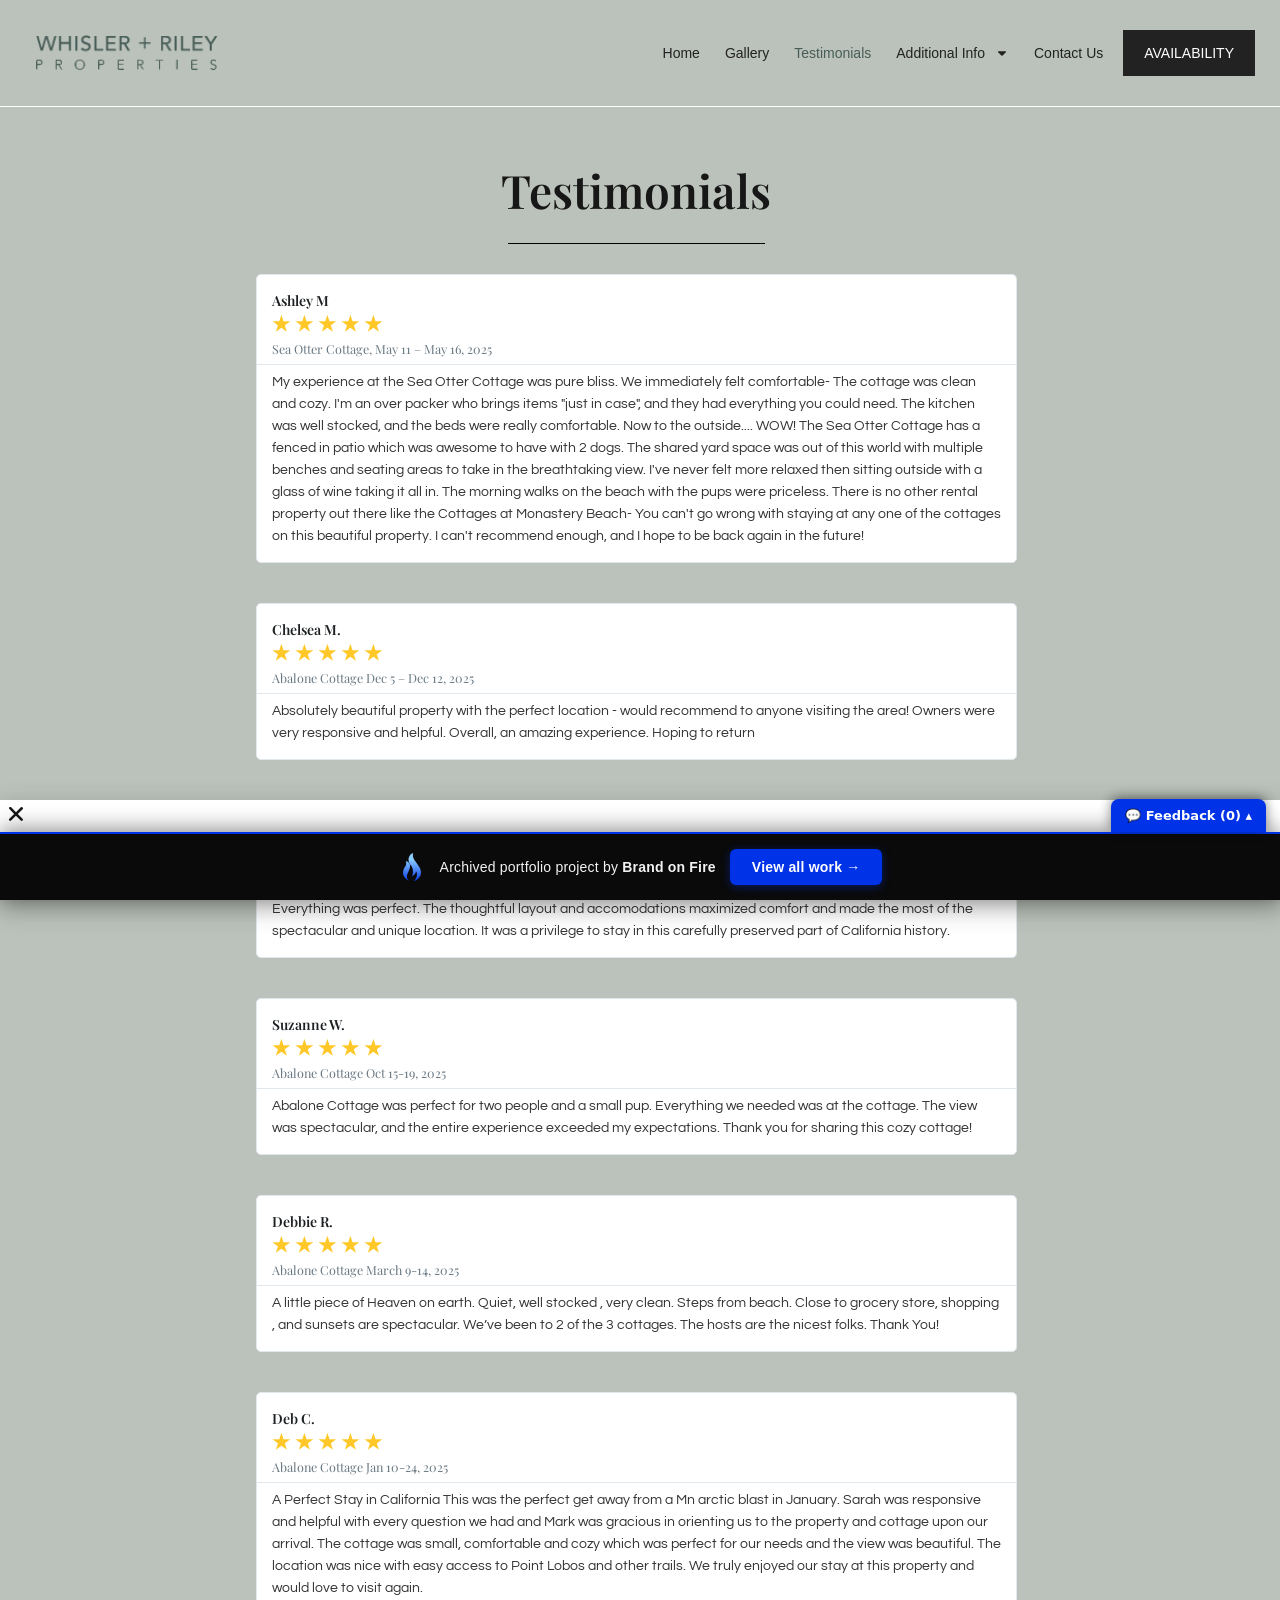
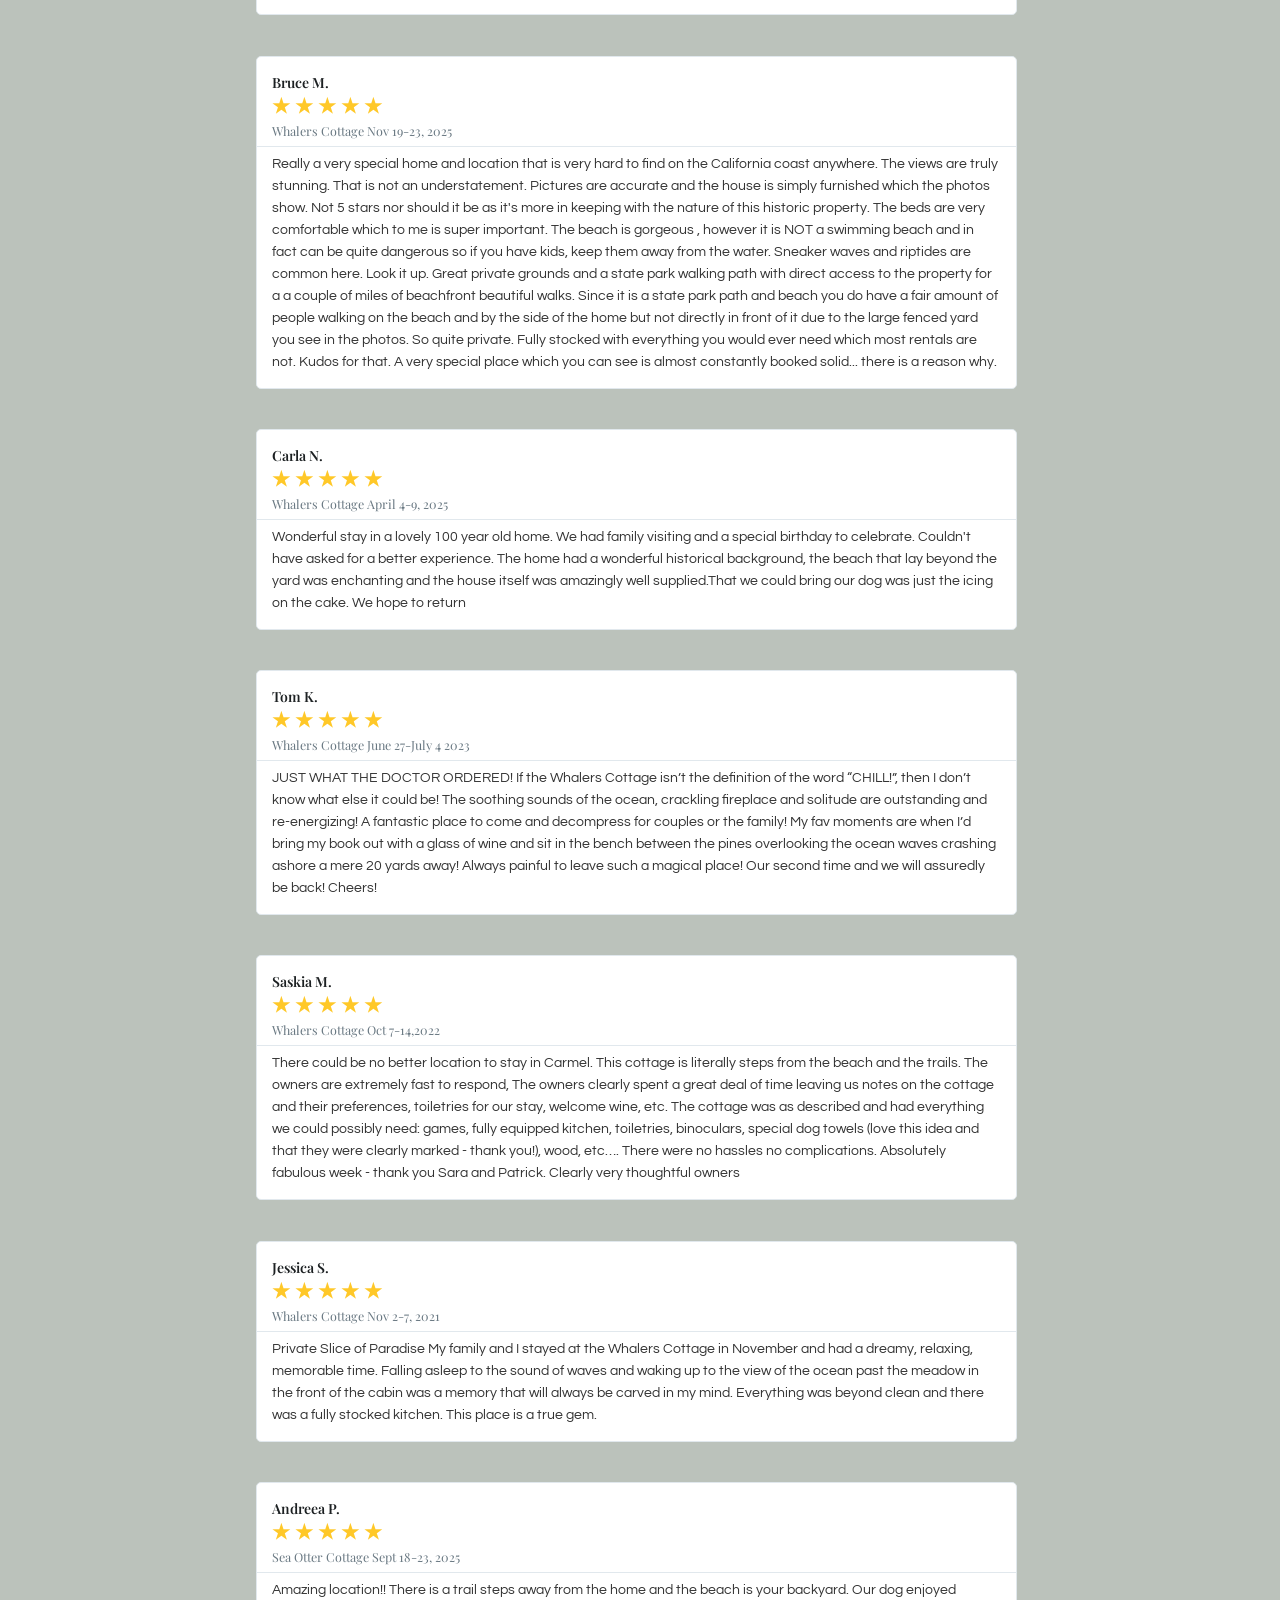
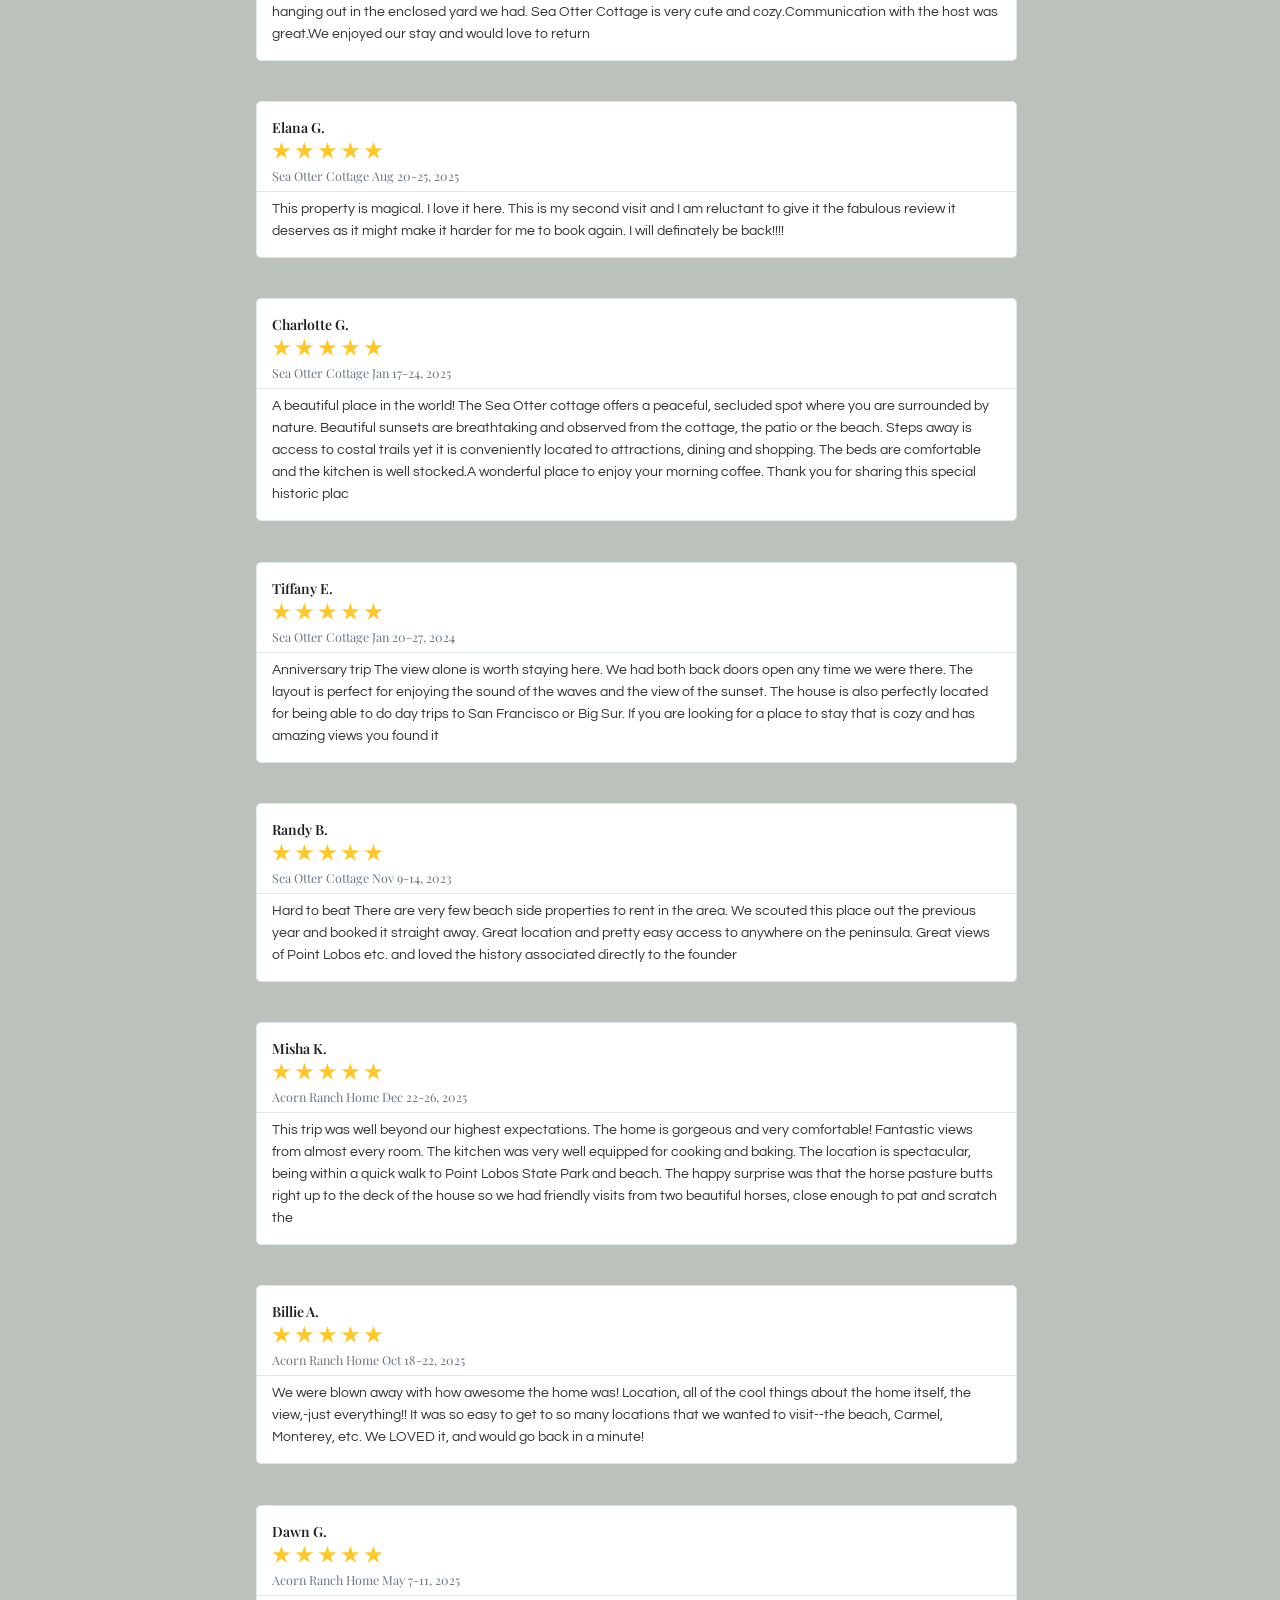
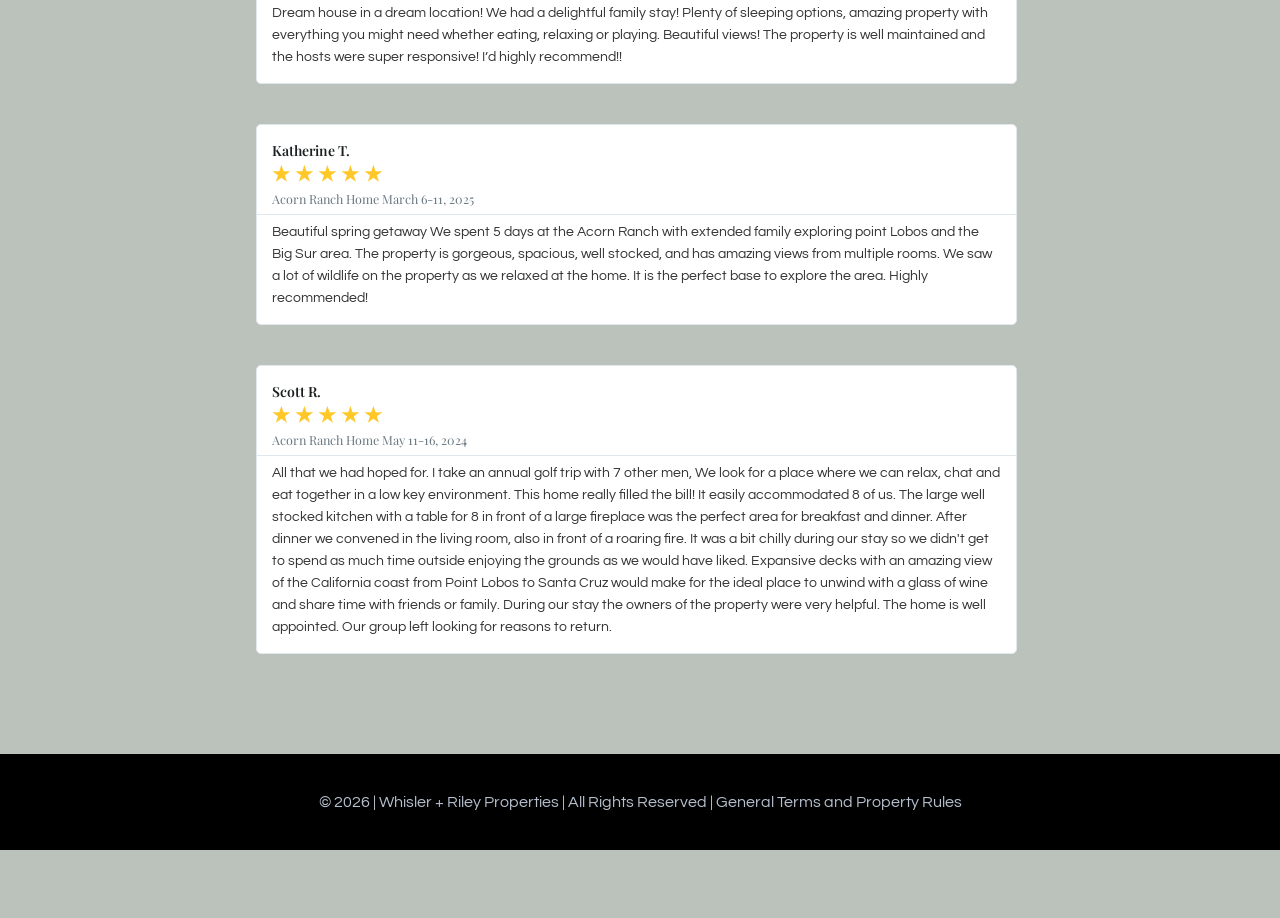
<file: testimonials/index.html>
<!doctype html><html lang="en-US" data-bofp="0"><head><meta charset="UTF-8"><meta name="viewport" content="width=device-width, initial-scale=1"><link rel="profile" href="#"><meta name="robots" content="index, follow, max-image-preview:large, max-snippet:-1, max-video-preview:-1"><title>Guest Reviews &amp; Testimonials | Point Lobos Rentals | Carmel</title><meta name="description" content="Read what our guests have to say about their stay at Point Lobos Rentals. Discover real reviews of our Carmel beachfront cottages and the private Acorn Ranch home."><link rel="canonical" href="/testimonials/"><meta property="og:locale" content="en_US"><meta property="og:type" content="article"><meta property="og:title" content="Guest Reviews &amp; Testimonials | Point Lobos Rentals | Carmel"><meta property="og:description" content="Read what our guests have to say about their stay at Point Lobos Rentals. Discover real reviews of our Carmel beachfront cottages and the private Acorn Ranch home."><meta property="og:url" content="/testimonials/"><meta property="og:site_name" content="Point Lobos Rentals"><meta property="article:modified_time" content="2026-01-17T23:01:36+00:00"><meta name="twitter:card" content="summary_large_image"><meta name="twitter:label1" content="Est. reading time"><meta name="twitter:data1" content="9 minutes"><link rel="alternate" type="application/rss+xml" title="Point Lobos Rentals » Feed" href="/feed/"><link rel="https://api.w.org/" href="/wp-json/"><link rel="alternate" title="JSON" type="application/json" href="/wp-json/wp/v2/pages/3133"><meta name="generator" content="Elementor 4.1.1; features: e_font_icon_svg, additional_custom_breakpoints; settings: css_print_method-internal, google_font-enabled, font_display-swap"><meta name="generator" content="WP Rocket 3.20.2" data-wpr-features="wpr_lazyload_images wpr_preload_links wpr_desktop"><link rel="stylesheet" href="../style.css"><style>[data-bofp="1"]{background-color:rgb(187, 194, 187)!important;color:rgb(51, 51, 51)!important}[data-bofp="2"]{background-color:rgb(187, 194, 187)!important;color:rgb(51, 51, 51)!important}[data-bofp="3"]{background-color:rgb(187, 194, 187)!important;color:rgb(51, 51, 51)!important}[data-bofp="4"]{background-color:rgb(255, 255, 255)!important;color:rgb(51, 51, 51)!important}[data-bofp="5"]{background-color:rgb(255, 255, 255)!important;color:rgb(51, 51, 51)!important}[data-bofp="6"]{background-color:rgb(255, 255, 255)!important;color:rgb(51, 51, 51)!important}[data-bofp="7"]{background-color:rgb(255, 255, 255)!important;color:rgb(51, 51, 51)!important}[data-bofp="8"]{background-color:rgb(255, 255, 255)!important;color:rgb(51, 51, 51)!important}[data-bofp="9"]{background-color:rgb(255, 255, 255)!important;color:rgb(51, 51, 51)!important}[data-bofp="10"]{background-color:rgb(255, 255, 255)!important;color:rgb(51, 51, 51)!important}[data-bofp="11"]{background-color:rgb(255, 255, 255)!important;color:rgb(51, 51, 51)!important}[data-bofp="12"]{background-color:rgb(255, 255, 255)!important;color:rgb(51, 51, 51)!important}[data-bofp="13"]{background-color:rgb(255, 255, 255)!important;color:rgb(51, 51, 51)!important}[data-bofp="14"]{background-color:rgb(255, 255, 255)!important;color:rgb(51, 51, 51)!important}[data-bofp="15"]{background-color:rgb(255, 255, 255)!important;color:rgb(51, 51, 51)!important}[data-bofp="16"]{background-color:rgb(255, 255, 255)!important;color:rgb(51, 51, 51)!important}[data-bofp="17"]{background-color:rgb(255, 255, 255)!important;color:rgb(51, 51, 51)!important}[data-bofp="18"]{background-color:rgb(255, 255, 255)!important;color:rgb(51, 51, 51)!important}[data-bofp="19"]{background-color:rgb(255, 255, 255)!important;color:rgb(51, 51, 51)!important}[data-bofp="20"]{background-color:rgb(255, 255, 255)!important;color:rgb(51, 51, 51)!important}[data-bofp="21"]{background-color:rgb(255, 255, 255)!important;color:rgb(51, 51, 51)!important}[data-bofp="22"]{background-color:rgb(255, 255, 255)!important;color:rgb(51, 51, 51)!important}[data-bofp="23"]{background-color:rgb(255, 255, 255)!important;color:rgb(51, 51, 51)!important}[data-bofp="24"]{background-color:rgb(255, 255, 255)!important;color:rgb(51, 51, 51)!important}[data-bofp="25"]{background-color:rgb(0, 0, 0)!important;color:rgb(51, 51, 51)!important}[data-bofp="26"]{background-color:rgb(255, 255, 255)!important;color:rgb(51, 51, 51)!important}[data-bofp="27"]{background-color:rgb(255, 255, 255)!important;color:rgb(51, 51, 51)!important}</style><meta name="robots" content="noindex, nofollow"></head><body data-rsssl="1" class="wp-singular page-template-default page page-id-3133 wp-custom-logo wp-embed-responsive wp-theme-hello-elementor hello-elementor-default elementor-default elementor-kit-2592 elementor-page elementor-page-3133 e--ua-blink e--ua-mac e--ua-webkit dialog-body dialog-lightbox-body dialog-container dialog-lightbox-container" data-elementor-device-mode="laptop" data-bofp="1"><a class="skip-link screen-reader-text" href="#content">Skip to content</a><header data-rocket-location-hash="e1cfe59a8182f87608f01d4b1c431c34" data-elementor-type="header" data-elementor-id="2599" class="elementor elementor-2599 elementor-location-header" data-elementor-post-type="elementor_library"><div class="elementor-element elementor-element-30aca1e e-con-full e-flex e-con e-parent e-lazyloaded" data-id="30aca1e" data-element_type="container" data-e-type="container" data-settings="{&quot;background_background&quot;:&quot;classic&quot;}" data-bofp="2"><div data-rocket-location-hash="91d898bb93f3462d2e00695ff86b5d5f" class="elementor-element elementor-element-cbbc3b1 elementor-widget elementor-widget-theme-site-logo elementor-widget-image" data-id="cbbc3b1" data-element_type="widget" data-e-type="widget" data-widget_type="theme-site-logo.default"><div class="elementor-widget-container"><a href="../index.html"><img width="183" height="36" src="../_a/f2bf5fe8b85e.svg" class="attachment-full size-full wp-image-2621 entered lazyloaded" alt="" data-ll-status="loaded" decoding="sync">				</a></div></div><div class="elementor-element elementor-element-13f41df elementor-nav-menu--stretch elementor-nav-menu__align-end elementor-nav-menu__text-align-center elementor-nav-menu--dropdown-tablet elementor-nav-menu--toggle elementor-nav-menu--burger elementor-widget elementor-widget-nav-menu" data-id="13f41df" data-element_type="widget" data-e-type="widget" data-settings="{&quot;full_width&quot;:&quot;stretch&quot;,&quot;layout&quot;:&quot;horizontal&quot;,&quot;submenu_icon&quot;:{&quot;value&quot;:&quot;&lt;svg aria-hidden=\&quot;true\&quot; class=\&quot;e-font-icon-svg e-fas-caret-down\&quot; viewBox=\&quot;0 0 320 512\&quot; xmlns=\&quot;http:\/\/www.w3.org\/2000\/svg\&quot;&gt;&lt;path d=\&quot;M31.3 192h257.3c17.8 0 26.7 21.5 14.1 34.1L174.1 354.8c-7.8 7.8-20.5 7.8-28.3 0L17.2 226.1C4.6 213.5 13.5 192 31.3 192z\&quot;&gt;&lt;\/path&gt;&lt;\/svg&gt;&quot;,&quot;library&quot;:&quot;fa-solid&quot;},&quot;toggle&quot;:&quot;burger&quot;}" data-widget_type="nav-menu.default"><div class="elementor-widget-container"><nav aria-label="Menu v2" class="elementor-nav-menu--main elementor-nav-menu__container elementor-nav-menu--layout-horizontal e--pointer-none"><ul id="menu-1-13f41df" class="elementor-nav-menu" data-smartmenus-id="178233990019011"><li class="menu-item menu-item-type-post_type menu-item-object-page menu-item-home menu-item-2617"><a href="../index.html" class="elementor-item">Home</a></li><li class="menu-item menu-item-type-post_type menu-item-object-page menu-item-2943"><a href="../gallery/index.html" class="elementor-item">Gallery</a></li><li class="menu-item menu-item-type-post_type menu-item-object-page current-menu-item page_item page-item-3133 current_page_item menu-item-3441"><a href="../testimonials/index.html" aria-current="page" class="elementor-item elementor-item-active">Testimonials</a></li><li class="menu-item menu-item-type-post_type menu-item-object-page menu-item-has-children menu-item-2944"><a href="../additional-information/index.html" class="elementor-item has-submenu" id="sm-178233990019011-1" aria-haspopup="true" aria-controls="sm-178233990019011-2" aria-expanded="false">Additional Info<span class="sub-arrow"><svg aria-hidden="true" class="e-font-icon-svg e-fas-caret-down" viewBox="0 0 320 512" xmlns="http://www.w3.org/2000/svg"><path d="M31.3 192h257.3c17.8 0 26.7 21.5 14.1 34.1L174.1 354.8c-7.8 7.8-20.5 7.8-28.3 0L17.2 226.1C4.6 213.5 13.5 192 31.3 192z"></path></svg></span></a><ul class="sub-menu elementor-nav-menu--dropdown" id="sm-178233990019011-2" role="group" aria-hidden="true" aria-labelledby="sm-178233990019011-1" aria-expanded="false"><li class="menu-item menu-item-type-post_type menu-item-object-page menu-item-3439"><a href="../point-lobos-rentals-history/index.html" class="elementor-sub-item">History</a></li><li class="menu-item menu-item-type-post_type menu-item-object-page menu-item-3440"><a href="../additional-information/index.html" class="elementor-sub-item">Nearby Activities</a></li><li class="menu-item menu-item-type-post_type menu-item-object-page menu-item-3442"><a href="../contact-us-location/index.html" class="elementor-sub-item">Location</a></li></ul></li><li class="menu-item menu-item-type-post_type menu-item-object-page menu-item-2612"><a href="../contact-us-location/index.html" class="elementor-item">Contact Us</a></li></ul>			</nav><div class="elementor-menu-toggle" role="button" tabindex="0" aria-label="Menu Toggle" aria-expanded="false" style=""><svg aria-hidden="true" role="presentation" class="elementor-menu-toggle__icon--open e-font-icon-svg e-eicon-menu-bar" viewBox="0 0 1000 1000" xmlns="http://www.w3.org/2000/svg"><path d="M104 333H896C929 333 958 304 958 271S929 208 896 208H104C71 208 42 237 42 271S71 333 104 333ZM104 583H896C929 583 958 554 958 521S929 458 896 458H104C71 458 42 487 42 521S71 583 104 583ZM104 833H896C929 833 958 804 958 771S929 708 896 708H104C71 708 42 737 42 771S71 833 104 833Z"></path></svg><svg aria-hidden="true" role="presentation" class="elementor-menu-toggle__icon--close e-font-icon-svg e-eicon-close" viewBox="0 0 1000 1000" xmlns="http://www.w3.org/2000/svg"><path d="M742 167L500 408 258 167C246 154 233 150 217 150 196 150 179 158 167 167 154 179 150 196 150 212 150 229 154 242 171 254L408 500 167 742C138 771 138 800 167 829 196 858 225 858 254 829L496 587 738 829C750 842 767 846 783 846 800 846 817 842 829 829 842 817 846 804 846 783 846 767 842 750 829 737L588 500 833 258C863 229 863 200 833 171 804 137 775 137 742 167Z"></path></svg>		</div><nav class="elementor-nav-menu--dropdown elementor-nav-menu__container" aria-hidden="true" style="top: 44px; --menu-height: 0; width: 1366px; left: 0px;"><ul id="menu-2-13f41df" class="elementor-nav-menu" data-smartmenus-id="17823399001918777"><li class="menu-item menu-item-type-post_type menu-item-object-page menu-item-home menu-item-2617"><a href="../index.html" class="elementor-item" tabindex="-1">Home</a></li><li class="menu-item menu-item-type-post_type menu-item-object-page menu-item-2943"><a href="../gallery/index.html" class="elementor-item" tabindex="-1">Gallery</a></li><li class="menu-item menu-item-type-post_type menu-item-object-page current-menu-item page_item page-item-3133 current_page_item menu-item-3441"><a href="../testimonials/index.html" aria-current="page" class="elementor-item elementor-item-active" tabindex="-1">Testimonials</a></li><li class="menu-item menu-item-type-post_type menu-item-object-page menu-item-has-children menu-item-2944"><a href="../additional-information/index.html" class="elementor-item has-submenu" tabindex="-1" id="sm-17823399001918777-1" aria-haspopup="true" aria-controls="sm-17823399001918777-2" aria-expanded="false">Additional Info<span class="sub-arrow"><svg aria-hidden="true" class="e-font-icon-svg e-fas-caret-down" viewBox="0 0 320 512" xmlns="http://www.w3.org/2000/svg"><path d="M31.3 192h257.3c17.8 0 26.7 21.5 14.1 34.1L174.1 354.8c-7.8 7.8-20.5 7.8-28.3 0L17.2 226.1C4.6 213.5 13.5 192 31.3 192z"></path></svg></span></a><ul class="sub-menu elementor-nav-menu--dropdown" id="sm-17823399001918777-2" role="group" aria-hidden="true" aria-labelledby="sm-17823399001918777-1" aria-expanded="false"><li class="menu-item menu-item-type-post_type menu-item-object-page menu-item-3439"><a href="../point-lobos-rentals-history/index.html" class="elementor-sub-item" tabindex="-1">History</a></li><li class="menu-item menu-item-type-post_type menu-item-object-page menu-item-3440"><a href="../additional-information/index.html" class="elementor-sub-item" tabindex="-1">Nearby Activities</a></li><li class="menu-item menu-item-type-post_type menu-item-object-page menu-item-3442"><a href="../contact-us-location/index.html" class="elementor-sub-item" tabindex="-1">Location</a></li></ul></li><li class="menu-item menu-item-type-post_type menu-item-object-page menu-item-2612"><a href="../contact-us-location/index.html" class="elementor-item" tabindex="-1">Contact Us</a></li></ul>			</nav></div></div><div data-rocket-location-hash="a8d59d58e5c63685d9e4c6decd732e03" class="elementor-element elementor-element-9fd94a3 elementor-tablet-align-right elementor-widget elementor-widget-button" data-id="9fd94a3" data-element_type="widget" data-e-type="widget" data-widget_type="button.default"><div class="elementor-widget-container"><div class="elementor-button-wrapper"><a class="elementor-button elementor-button-link elementor-size-sm" href="../availability/index.html"><span class="elementor-button-content-wrapper"><span class="elementor-button-text">AVAILABILITY</span></span></a></div></div></div></div></header><main data-rocket-location-hash="af1ed25f1994148b708aae9f9e66c0a0" id="content" class="site-main post-3133 page type-page status-publish hentry"><div data-rocket-location-hash="c83da318538040736752f757a6274db5" class="page-content"><div data-rocket-location-hash="de80557789c8e210078d8ed002d09577" data-elementor-type="wp-page" data-elementor-id="3133" class="elementor elementor-3133" data-elementor-post-type="page"><div class="elementor-element elementor-element-257b457 e-con-full e-flex e-con e-parent e-lazyloaded" data-id="257b457" data-element_type="container" data-e-type="container" data-settings="{&quot;background_background&quot;:&quot;classic&quot;}" data-bofp="3"><div class="elementor-element elementor-element-7966bdf e-con-full e-flex e-con e-child" data-id="7966bdf" data-element_type="container" data-e-type="container"><div class="elementor-element elementor-element-46556e3 e-con-full e-flex e-con e-child" data-id="46556e3" data-element_type="container" data-e-type="container"><div class="elementor-element elementor-element-8902e36 elementor-widget elementor-widget-heading" data-id="8902e36" data-element_type="widget" data-e-type="widget" data-widget_type="heading.default"><div class="elementor-widget-container"><h1 class="elementor-heading-title elementor-size-default">Testimonials</h1>				</div></div><div class="elementor-element elementor-element-7f66556 elementor-widget-divider--view-line elementor-widget elementor-widget-divider" data-id="7f66556" data-element_type="widget" data-e-type="widget" data-widget_type="divider.default"><div class="elementor-widget-container"><div class="elementor-divider"><span class="elementor-divider-separator"></span></div></div></div></div><div class="elementor-element elementor-element-4a221f7 e-con-full e-flex e-con e-child" data-id="4a221f7" data-element_type="container" data-e-type="container"><div class="elementor-element elementor-element-6b2194b e-con-full e-flex e-con e-child" data-id="6b2194b" data-element_type="container" data-e-type="container"><div class="elementor-element elementor-element-9dde437 elementor-arrows-yes elementor-pagination-type-bullets elementor-review--has-separator elementor--star-style-star_fontawesome elementor-widget elementor-widget-reviews" data-id="9dde437" data-element_type="widget" data-e-type="widget" data-settings="{&quot;show_arrows&quot;:&quot;yes&quot;,&quot;pagination&quot;:&quot;bullets&quot;,&quot;speed&quot;:500,&quot;autoplay&quot;:&quot;yes&quot;,&quot;autoplay_speed&quot;:5000,&quot;loop&quot;:&quot;yes&quot;,&quot;pause_on_hover&quot;:&quot;yes&quot;,&quot;pause_on_interaction&quot;:&quot;yes&quot;,&quot;space_between&quot;:{&quot;unit&quot;:&quot;px&quot;,&quot;size&quot;:10,&quot;sizes&quot;:[]},&quot;space_between_laptop&quot;:{&quot;unit&quot;:&quot;px&quot;,&quot;size&quot;:10,&quot;sizes&quot;:[]},&quot;space_between_tablet&quot;:{&quot;unit&quot;:&quot;px&quot;,&quot;size&quot;:10,&quot;sizes&quot;:[]},&quot;space_between_mobile&quot;:{&quot;unit&quot;:&quot;px&quot;,&quot;size&quot;:10,&quot;sizes&quot;:[]}}" data-widget_type="reviews.default"><div class="elementor-widget-container"><div class="elementor-swiper"><div class="elementor-main-swiper swiper" role="region" aria-roledescription="carousel" aria-label="Slides"><div class="swiper-wrapper"><div class="swiper-slide" role="group" aria-roledescription="slide" data-bofp="4"><div class="elementor-testimonial elementor-repeater-item-01b8d57"><div class="elementor-testimonial__header"><cite class="elementor-testimonial__cite"><span class="elementor-testimonial__name">Ashley M</span><div class="elementor-star-rating"><i class="elementor-star-full"></i><i class="elementor-star-full"></i><i class="elementor-star-full"></i><i class="elementor-star-full"></i><i class="elementor-star-full"></i></div><span class="elementor-testimonial__title">Sea Otter Cottage, May 11 – May 16, 2025</span></cite>					<div class="elementor-testimonial__icon elementor-icon elementor-icon-" aria-label="Read More"></div>				</div><div class="elementor-testimonial__content"><div class="elementor-testimonial__text">
						My experience at the Sea Otter Cottage was pure bliss. We immediately felt comfortable- The cottage was clean and cozy. I'm an over packer who brings items "just in case", and they had everything you could need. The kitchen was well stocked, and the beds were really comfortable. Now to the outside.... WOW! The Sea Otter Cottage has a fenced in patio which was awesome to have with 2 dogs. The shared yard space was out of this world with multiple benches and seating areas to take in the breathtaking view. I've never felt more relaxed then sitting outside with a glass of wine taking it all in. The morning walks on the beach with the pups were priceless. There is no other rental property out there like the Cottages at Monastery Beach- You can't go wrong with staying at any one of the cottages on this beautiful property. I can't recommend enough, and I hope to be back again in the future!					</div></div></div></div></div></div></div></div></div></div></div><div class="elementor-element elementor-element-2f09048 elementor-arrows-yes elementor-pagination-type-bullets elementor-review--has-separator elementor--star-style-star_fontawesome elementor-widget elementor-widget-reviews" data-id="2f09048" data-element_type="widget" data-e-type="widget" data-settings="{&quot;show_arrows&quot;:&quot;yes&quot;,&quot;pagination&quot;:&quot;bullets&quot;,&quot;speed&quot;:500,&quot;autoplay&quot;:&quot;yes&quot;,&quot;autoplay_speed&quot;:5000,&quot;loop&quot;:&quot;yes&quot;,&quot;pause_on_hover&quot;:&quot;yes&quot;,&quot;pause_on_interaction&quot;:&quot;yes&quot;,&quot;space_between&quot;:{&quot;unit&quot;:&quot;px&quot;,&quot;size&quot;:10,&quot;sizes&quot;:[]},&quot;space_between_laptop&quot;:{&quot;unit&quot;:&quot;px&quot;,&quot;size&quot;:10,&quot;sizes&quot;:[]},&quot;space_between_tablet&quot;:{&quot;unit&quot;:&quot;px&quot;,&quot;size&quot;:10,&quot;sizes&quot;:[]},&quot;space_between_mobile&quot;:{&quot;unit&quot;:&quot;px&quot;,&quot;size&quot;:10,&quot;sizes&quot;:[]}}" data-widget_type="reviews.default"><div class="elementor-widget-container"><div class="elementor-swiper"><div class="elementor-main-swiper swiper" role="region" aria-roledescription="carousel" aria-label="Slides"><div class="swiper-wrapper"><div class="swiper-slide" role="group" aria-roledescription="slide" data-bofp="5"><div class="elementor-testimonial elementor-repeater-item-01b8d57"><div class="elementor-testimonial__header"><cite class="elementor-testimonial__cite"><span class="elementor-testimonial__name">Chelsea M.</span><div class="elementor-star-rating"><i class="elementor-star-full"></i><i class="elementor-star-full"></i><i class="elementor-star-full"></i><i class="elementor-star-full"></i><i class="elementor-star-full"></i></div><span class="elementor-testimonial__title">Abalone Cottage Dec 5 –  Dec 12, 2025</span></cite>					<div class="elementor-testimonial__icon elementor-icon elementor-icon-" aria-label="Read More"></div>				</div><div class="elementor-testimonial__content"><div class="elementor-testimonial__text">
						Absolutely beautiful property with the perfect location - would recommend to anyone visiting the area! Owners were very responsive and helpful. Overall, an amazing experience. Hoping to return					</div></div></div></div></div></div></div></div></div><div class="elementor-element elementor-element-ef5f510 elementor-arrows-yes elementor-pagination-type-bullets elementor-review--has-separator elementor--star-style-star_fontawesome elementor-widget elementor-widget-reviews" data-id="ef5f510" data-element_type="widget" data-e-type="widget" data-settings="{&quot;show_arrows&quot;:&quot;yes&quot;,&quot;pagination&quot;:&quot;bullets&quot;,&quot;speed&quot;:500,&quot;autoplay&quot;:&quot;yes&quot;,&quot;autoplay_speed&quot;:5000,&quot;loop&quot;:&quot;yes&quot;,&quot;pause_on_hover&quot;:&quot;yes&quot;,&quot;pause_on_interaction&quot;:&quot;yes&quot;,&quot;space_between&quot;:{&quot;unit&quot;:&quot;px&quot;,&quot;size&quot;:10,&quot;sizes&quot;:[]},&quot;space_between_laptop&quot;:{&quot;unit&quot;:&quot;px&quot;,&quot;size&quot;:10,&quot;sizes&quot;:[]},&quot;space_between_tablet&quot;:{&quot;unit&quot;:&quot;px&quot;,&quot;size&quot;:10,&quot;sizes&quot;:[]},&quot;space_between_mobile&quot;:{&quot;unit&quot;:&quot;px&quot;,&quot;size&quot;:10,&quot;sizes&quot;:[]}}" data-widget_type="reviews.default"><div class="elementor-widget-container"><div class="elementor-swiper"><div class="elementor-main-swiper swiper" role="region" aria-roledescription="carousel" aria-label="Slides"><div class="swiper-wrapper"><div class="swiper-slide" role="group" aria-roledescription="slide" data-bofp="6"><div class="elementor-testimonial elementor-repeater-item-01b8d57"><div class="elementor-testimonial__header"><cite class="elementor-testimonial__cite"><span class="elementor-testimonial__name">Diana T.</span><div class="elementor-star-rating"><i class="elementor-star-full"></i><i class="elementor-star-full"></i><i class="elementor-star-full"></i><i class="elementor-star-full"></i><i class="elementor-star-full"></i></div><span class="elementor-testimonial__title">Abalone Cottage Oct 25-Oct 29, 2025</span></cite>					<div class="elementor-testimonial__icon elementor-icon elementor-icon-" aria-label="Read More"></div>				</div><div class="elementor-testimonial__content"><div class="elementor-testimonial__text">
						Everything was perfect. The thoughtful layout and accomodations maximized comfort and made the most of the spectacular and unique location. It was a privilege to stay in this carefully preserved part of California history.					</div></div></div></div></div></div></div></div></div><div class="elementor-element elementor-element-45a5ad5 elementor-arrows-yes elementor-pagination-type-bullets elementor-review--has-separator elementor--star-style-star_fontawesome elementor-widget elementor-widget-reviews" data-id="45a5ad5" data-element_type="widget" data-e-type="widget" data-settings="{&quot;show_arrows&quot;:&quot;yes&quot;,&quot;pagination&quot;:&quot;bullets&quot;,&quot;speed&quot;:500,&quot;autoplay&quot;:&quot;yes&quot;,&quot;autoplay_speed&quot;:5000,&quot;loop&quot;:&quot;yes&quot;,&quot;pause_on_hover&quot;:&quot;yes&quot;,&quot;pause_on_interaction&quot;:&quot;yes&quot;,&quot;space_between&quot;:{&quot;unit&quot;:&quot;px&quot;,&quot;size&quot;:10,&quot;sizes&quot;:[]},&quot;space_between_laptop&quot;:{&quot;unit&quot;:&quot;px&quot;,&quot;size&quot;:10,&quot;sizes&quot;:[]},&quot;space_between_tablet&quot;:{&quot;unit&quot;:&quot;px&quot;,&quot;size&quot;:10,&quot;sizes&quot;:[]},&quot;space_between_mobile&quot;:{&quot;unit&quot;:&quot;px&quot;,&quot;size&quot;:10,&quot;sizes&quot;:[]}}" data-widget_type="reviews.default"><div class="elementor-widget-container"><div class="elementor-swiper"><div class="elementor-main-swiper swiper" role="region" aria-roledescription="carousel" aria-label="Slides"><div class="swiper-wrapper"><div class="swiper-slide" role="group" aria-roledescription="slide" data-bofp="7"><div class="elementor-testimonial elementor-repeater-item-01b8d57"><div class="elementor-testimonial__header"><cite class="elementor-testimonial__cite"><span class="elementor-testimonial__name">Suzanne W.</span><div class="elementor-star-rating"><i class="elementor-star-full"></i><i class="elementor-star-full"></i><i class="elementor-star-full"></i><i class="elementor-star-full"></i><i class="elementor-star-full"></i></div><span class="elementor-testimonial__title">Abalone Cottage Oct 15-19, 2025</span></cite>					<div class="elementor-testimonial__icon elementor-icon elementor-icon-" aria-label="Read More"></div>				</div><div class="elementor-testimonial__content"><div class="elementor-testimonial__text">
						Abalone Cottage was perfect for two people and a small pup. Everything we needed was at the cottage. The view was spectacular, and the entire experience exceeded my expectations. Thank you for sharing this cozy cottage!					</div></div></div></div></div></div></div></div></div><div class="elementor-element elementor-element-ec92eaf elementor-arrows-yes elementor-pagination-type-bullets elementor-review--has-separator elementor--star-style-star_fontawesome elementor-widget elementor-widget-reviews" data-id="ec92eaf" data-element_type="widget" data-e-type="widget" data-settings="{&quot;show_arrows&quot;:&quot;yes&quot;,&quot;pagination&quot;:&quot;bullets&quot;,&quot;speed&quot;:500,&quot;autoplay&quot;:&quot;yes&quot;,&quot;autoplay_speed&quot;:5000,&quot;loop&quot;:&quot;yes&quot;,&quot;pause_on_hover&quot;:&quot;yes&quot;,&quot;pause_on_interaction&quot;:&quot;yes&quot;,&quot;space_between&quot;:{&quot;unit&quot;:&quot;px&quot;,&quot;size&quot;:10,&quot;sizes&quot;:[]},&quot;space_between_laptop&quot;:{&quot;unit&quot;:&quot;px&quot;,&quot;size&quot;:10,&quot;sizes&quot;:[]},&quot;space_between_tablet&quot;:{&quot;unit&quot;:&quot;px&quot;,&quot;size&quot;:10,&quot;sizes&quot;:[]},&quot;space_between_mobile&quot;:{&quot;unit&quot;:&quot;px&quot;,&quot;size&quot;:10,&quot;sizes&quot;:[]}}" data-widget_type="reviews.default"><div class="elementor-widget-container"><div class="elementor-swiper"><div class="elementor-main-swiper swiper" role="region" aria-roledescription="carousel" aria-label="Slides"><div class="swiper-wrapper"><div class="swiper-slide" role="group" aria-roledescription="slide" data-bofp="8"><div class="elementor-testimonial elementor-repeater-item-01b8d57"><div class="elementor-testimonial__header"><cite class="elementor-testimonial__cite"><span class="elementor-testimonial__name">Debbie R.</span><div class="elementor-star-rating"><i class="elementor-star-full"></i><i class="elementor-star-full"></i><i class="elementor-star-full"></i><i class="elementor-star-full"></i><i class="elementor-star-full"></i></div><span class="elementor-testimonial__title">Abalone Cottage March 9-14, 2025 </span></cite>					<div class="elementor-testimonial__icon elementor-icon elementor-icon-" aria-label="Read More"></div>				</div><div class="elementor-testimonial__content"><div class="elementor-testimonial__text">
						A little piece of Heaven on earth. Quiet, well stocked , very clean. Steps from beach. Close to grocery store, shopping , and sunsets are spectacular. We’ve been to 2 of the 3 cottages. The hosts are the nicest folks. Thank You!					</div></div></div></div></div></div></div></div></div><div class="elementor-element elementor-element-0840f51 elementor-arrows-yes elementor-pagination-type-bullets elementor-review--has-separator elementor--star-style-star_fontawesome elementor-widget elementor-widget-reviews" data-id="0840f51" data-element_type="widget" data-e-type="widget" data-settings="{&quot;show_arrows&quot;:&quot;yes&quot;,&quot;pagination&quot;:&quot;bullets&quot;,&quot;speed&quot;:500,&quot;autoplay&quot;:&quot;yes&quot;,&quot;autoplay_speed&quot;:5000,&quot;loop&quot;:&quot;yes&quot;,&quot;pause_on_hover&quot;:&quot;yes&quot;,&quot;pause_on_interaction&quot;:&quot;yes&quot;,&quot;space_between&quot;:{&quot;unit&quot;:&quot;px&quot;,&quot;size&quot;:10,&quot;sizes&quot;:[]},&quot;space_between_laptop&quot;:{&quot;unit&quot;:&quot;px&quot;,&quot;size&quot;:10,&quot;sizes&quot;:[]},&quot;space_between_tablet&quot;:{&quot;unit&quot;:&quot;px&quot;,&quot;size&quot;:10,&quot;sizes&quot;:[]},&quot;space_between_mobile&quot;:{&quot;unit&quot;:&quot;px&quot;,&quot;size&quot;:10,&quot;sizes&quot;:[]}}" data-widget_type="reviews.default"><div class="elementor-widget-container"><div class="elementor-swiper"><div class="elementor-main-swiper swiper" role="region" aria-roledescription="carousel" aria-label="Slides"><div class="swiper-wrapper"><div class="swiper-slide" role="group" aria-roledescription="slide" data-bofp="9"><div class="elementor-testimonial elementor-repeater-item-01b8d57"><div class="elementor-testimonial__header"><cite class="elementor-testimonial__cite"><span class="elementor-testimonial__name">Deb C.</span><div class="elementor-star-rating"><i class="elementor-star-full"></i><i class="elementor-star-full"></i><i class="elementor-star-full"></i><i class="elementor-star-full"></i><i class="elementor-star-full"></i></div><span class="elementor-testimonial__title">Abalone Cottage Jan 10-24, 2025</span></cite>					<div class="elementor-testimonial__icon elementor-icon elementor-icon-" aria-label="Read More"></div>				</div><div class="elementor-testimonial__content"><div class="elementor-testimonial__text">
						A Perfect Stay in California
This was the perfect get away from a Mn arctic blast in January. Sarah was responsive and helpful with every question we had and Mark was gracious in orienting us to the property and cottage upon our arrival. The cottage was small, comfortable and cozy which was perfect for our needs and the view was beautiful. The location was nice with easy access to Point Lobos and other trails. We truly enjoyed our stay at this property and would love to visit again.					</div></div></div></div></div></div></div></div></div><div class="elementor-element elementor-element-c805a08 elementor-arrows-yes elementor-pagination-type-bullets elementor-review--has-separator elementor--star-style-star_fontawesome elementor-widget elementor-widget-reviews" data-id="c805a08" data-element_type="widget" data-e-type="widget" data-settings="{&quot;show_arrows&quot;:&quot;yes&quot;,&quot;pagination&quot;:&quot;bullets&quot;,&quot;speed&quot;:500,&quot;autoplay&quot;:&quot;yes&quot;,&quot;autoplay_speed&quot;:5000,&quot;loop&quot;:&quot;yes&quot;,&quot;pause_on_hover&quot;:&quot;yes&quot;,&quot;pause_on_interaction&quot;:&quot;yes&quot;,&quot;space_between&quot;:{&quot;unit&quot;:&quot;px&quot;,&quot;size&quot;:10,&quot;sizes&quot;:[]},&quot;space_between_laptop&quot;:{&quot;unit&quot;:&quot;px&quot;,&quot;size&quot;:10,&quot;sizes&quot;:[]},&quot;space_between_tablet&quot;:{&quot;unit&quot;:&quot;px&quot;,&quot;size&quot;:10,&quot;sizes&quot;:[]},&quot;space_between_mobile&quot;:{&quot;unit&quot;:&quot;px&quot;,&quot;size&quot;:10,&quot;sizes&quot;:[]}}" data-widget_type="reviews.default"><div class="elementor-widget-container"><div class="elementor-swiper"><div class="elementor-main-swiper swiper" role="region" aria-roledescription="carousel" aria-label="Slides"><div class="swiper-wrapper"><div class="swiper-slide" role="group" aria-roledescription="slide" data-bofp="10"><div class="elementor-testimonial elementor-repeater-item-01b8d57"><div class="elementor-testimonial__header"><cite class="elementor-testimonial__cite"><span class="elementor-testimonial__name">Bruce M.</span><div class="elementor-star-rating"><i class="elementor-star-full"></i><i class="elementor-star-full"></i><i class="elementor-star-full"></i><i class="elementor-star-full"></i><i class="elementor-star-full"></i></div><span class="elementor-testimonial__title">Whalers Cottage Nov 19-23, 2025 </span></cite>					<div class="elementor-testimonial__icon elementor-icon elementor-icon-" aria-label="Read More"></div>				</div><div class="elementor-testimonial__content"><div class="elementor-testimonial__text">
						Really a very special home and location that is very hard to find on the California coast anywhere. The views are truly stunning. That is not an understatement. Pictures are accurate and the house is simply furnished which the photos show. Not 5 stars nor should it be as it's more in keeping with the nature of this historic property. The beds are very comfortable which to me is super important. The beach is gorgeous , however it is NOT a swimming beach and in fact can be quite dangerous so if you have kids, keep them away from the water. Sneaker waves and riptides are common here. Look it up. Great private grounds and a state park walking path with direct access to the property for a a couple of miles of beachfront beautiful walks. Since it is a state park path and beach you do have a fair amount of people walking on the beach and by the side of the home but not directly in front of it due to the large fenced yard you see in the photos. So quite private. Fully stocked with everything you would ever need which most rentals are not. Kudos for that. A very special place which you can see is almost constantly booked solid... there is a reason why. 					</div></div></div></div></div></div></div></div></div><div class="elementor-element elementor-element-137baf3 elementor-arrows-yes elementor-pagination-type-bullets elementor-review--has-separator elementor--star-style-star_fontawesome elementor-widget elementor-widget-reviews" data-id="137baf3" data-element_type="widget" data-e-type="widget" data-settings="{&quot;show_arrows&quot;:&quot;yes&quot;,&quot;pagination&quot;:&quot;bullets&quot;,&quot;speed&quot;:500,&quot;autoplay&quot;:&quot;yes&quot;,&quot;autoplay_speed&quot;:5000,&quot;loop&quot;:&quot;yes&quot;,&quot;pause_on_hover&quot;:&quot;yes&quot;,&quot;pause_on_interaction&quot;:&quot;yes&quot;,&quot;space_between&quot;:{&quot;unit&quot;:&quot;px&quot;,&quot;size&quot;:10,&quot;sizes&quot;:[]},&quot;space_between_laptop&quot;:{&quot;unit&quot;:&quot;px&quot;,&quot;size&quot;:10,&quot;sizes&quot;:[]},&quot;space_between_tablet&quot;:{&quot;unit&quot;:&quot;px&quot;,&quot;size&quot;:10,&quot;sizes&quot;:[]},&quot;space_between_mobile&quot;:{&quot;unit&quot;:&quot;px&quot;,&quot;size&quot;:10,&quot;sizes&quot;:[]}}" data-widget_type="reviews.default"><div class="elementor-widget-container"><div class="elementor-swiper"><div class="elementor-main-swiper swiper" role="region" aria-roledescription="carousel" aria-label="Slides"><div class="swiper-wrapper"><div class="swiper-slide" role="group" aria-roledescription="slide" data-bofp="11"><div class="elementor-testimonial elementor-repeater-item-01b8d57"><div class="elementor-testimonial__header"><cite class="elementor-testimonial__cite"><span class="elementor-testimonial__name">Carla N.</span><div class="elementor-star-rating"><i class="elementor-star-full"></i><i class="elementor-star-full"></i><i class="elementor-star-full"></i><i class="elementor-star-full"></i><i class="elementor-star-full"></i></div><span class="elementor-testimonial__title">Whalers Cottage April 4-9, 2025</span></cite>					<div class="elementor-testimonial__icon elementor-icon elementor-icon-" aria-label="Read More"></div>				</div><div class="elementor-testimonial__content"><div class="elementor-testimonial__text">
						Wonderful stay in a lovely 100 year old home.
We had family visiting and a special birthday to celebrate. Couldn't have asked for a better experience. The home had a wonderful historical background, the beach that lay beyond the yard was enchanting and the house itself was amazingly well supplied.That we could bring our dog was just the icing on the cake. We hope to return					</div></div></div></div></div></div></div></div></div><div class="elementor-element elementor-element-43bcb69 elementor-arrows-yes elementor-pagination-type-bullets elementor-review--has-separator elementor--star-style-star_fontawesome elementor-widget elementor-widget-reviews" data-id="43bcb69" data-element_type="widget" data-e-type="widget" data-settings="{&quot;show_arrows&quot;:&quot;yes&quot;,&quot;pagination&quot;:&quot;bullets&quot;,&quot;speed&quot;:500,&quot;autoplay&quot;:&quot;yes&quot;,&quot;autoplay_speed&quot;:5000,&quot;loop&quot;:&quot;yes&quot;,&quot;pause_on_hover&quot;:&quot;yes&quot;,&quot;pause_on_interaction&quot;:&quot;yes&quot;,&quot;space_between&quot;:{&quot;unit&quot;:&quot;px&quot;,&quot;size&quot;:10,&quot;sizes&quot;:[]},&quot;space_between_laptop&quot;:{&quot;unit&quot;:&quot;px&quot;,&quot;size&quot;:10,&quot;sizes&quot;:[]},&quot;space_between_tablet&quot;:{&quot;unit&quot;:&quot;px&quot;,&quot;size&quot;:10,&quot;sizes&quot;:[]},&quot;space_between_mobile&quot;:{&quot;unit&quot;:&quot;px&quot;,&quot;size&quot;:10,&quot;sizes&quot;:[]}}" data-widget_type="reviews.default"><div class="elementor-widget-container"><div class="elementor-swiper"><div class="elementor-main-swiper swiper" role="region" aria-roledescription="carousel" aria-label="Slides"><div class="swiper-wrapper"><div class="swiper-slide" role="group" aria-roledescription="slide" data-bofp="12"><div class="elementor-testimonial elementor-repeater-item-01b8d57"><div class="elementor-testimonial__header"><cite class="elementor-testimonial__cite"><span class="elementor-testimonial__name">Tom K.</span><div class="elementor-star-rating"><i class="elementor-star-full"></i><i class="elementor-star-full"></i><i class="elementor-star-full"></i><i class="elementor-star-full"></i><i class="elementor-star-full"></i></div><span class="elementor-testimonial__title">Whalers Cottage June 27-July 4 2023</span></cite>					<div class="elementor-testimonial__icon elementor-icon elementor-icon-" aria-label="Read More"></div>				</div><div class="elementor-testimonial__content"><div class="elementor-testimonial__text">
						JUST WHAT THE DOCTOR ORDERED!
If the Whalers Cottage isn’t the definition of the word “CHILL!”, then I don’t know what else it could be! The soothing sounds of the ocean, crackling fireplace and solitude are outstanding and re-energizing! A fantastic place to come and decompress for couples or the family! My fav moments are when I’d bring my book out with a glass of wine and sit in the bench between the pines overlooking the ocean waves crashing ashore a mere 20 yards away! Always painful to leave such a magical place! Our second time and we will assuredly be back! Cheers! 					</div></div></div></div></div></div></div></div></div><div class="elementor-element elementor-element-15187b5 elementor-arrows-yes elementor-pagination-type-bullets elementor-review--has-separator elementor--star-style-star_fontawesome elementor-widget elementor-widget-reviews" data-id="15187b5" data-element_type="widget" data-e-type="widget" data-settings="{&quot;show_arrows&quot;:&quot;yes&quot;,&quot;pagination&quot;:&quot;bullets&quot;,&quot;speed&quot;:500,&quot;autoplay&quot;:&quot;yes&quot;,&quot;autoplay_speed&quot;:5000,&quot;loop&quot;:&quot;yes&quot;,&quot;pause_on_hover&quot;:&quot;yes&quot;,&quot;pause_on_interaction&quot;:&quot;yes&quot;,&quot;space_between&quot;:{&quot;unit&quot;:&quot;px&quot;,&quot;size&quot;:10,&quot;sizes&quot;:[]},&quot;space_between_laptop&quot;:{&quot;unit&quot;:&quot;px&quot;,&quot;size&quot;:10,&quot;sizes&quot;:[]},&quot;space_between_tablet&quot;:{&quot;unit&quot;:&quot;px&quot;,&quot;size&quot;:10,&quot;sizes&quot;:[]},&quot;space_between_mobile&quot;:{&quot;unit&quot;:&quot;px&quot;,&quot;size&quot;:10,&quot;sizes&quot;:[]}}" data-widget_type="reviews.default"><div class="elementor-widget-container"><div class="elementor-swiper"><div class="elementor-main-swiper swiper" role="region" aria-roledescription="carousel" aria-label="Slides"><div class="swiper-wrapper"><div class="swiper-slide" role="group" aria-roledescription="slide" data-bofp="13"><div class="elementor-testimonial elementor-repeater-item-01b8d57"><div class="elementor-testimonial__header"><cite class="elementor-testimonial__cite"><span class="elementor-testimonial__name"> Saskia M.</span><div class="elementor-star-rating"><i class="elementor-star-full"></i><i class="elementor-star-full"></i><i class="elementor-star-full"></i><i class="elementor-star-full"></i><i class="elementor-star-full"></i></div><span class="elementor-testimonial__title">Whalers Cottage Oct 7-14,2022</span></cite>					<div class="elementor-testimonial__icon elementor-icon elementor-icon-" aria-label="Read More"></div>				</div><div class="elementor-testimonial__content"><div class="elementor-testimonial__text">
						 There could be no better location to stay in Carmel. This cottage is literally steps from the beach and the trails. The owners are extremely fast to respond, The owners clearly spent a great deal of time leaving us notes on the cottage and their preferences, toiletries for our stay, welcome wine, etc. The cottage was as described and had everything we could possibly need: games, fully equipped kitchen, toiletries, binoculars, special dog towels (love this idea and that they were clearly marked - thank you!), wood, etc…. There were no hassles no complications. Absolutely fabulous week - thank you Sara and Patrick. Clearly very thoughtful owners					</div></div></div></div></div></div></div></div></div><div class="elementor-element elementor-element-7423a54 elementor-arrows-yes elementor-pagination-type-bullets elementor-review--has-separator elementor--star-style-star_fontawesome elementor-widget elementor-widget-reviews" data-id="7423a54" data-element_type="widget" data-e-type="widget" data-settings="{&quot;show_arrows&quot;:&quot;yes&quot;,&quot;pagination&quot;:&quot;bullets&quot;,&quot;speed&quot;:500,&quot;autoplay&quot;:&quot;yes&quot;,&quot;autoplay_speed&quot;:5000,&quot;loop&quot;:&quot;yes&quot;,&quot;pause_on_hover&quot;:&quot;yes&quot;,&quot;pause_on_interaction&quot;:&quot;yes&quot;,&quot;space_between&quot;:{&quot;unit&quot;:&quot;px&quot;,&quot;size&quot;:10,&quot;sizes&quot;:[]},&quot;space_between_laptop&quot;:{&quot;unit&quot;:&quot;px&quot;,&quot;size&quot;:10,&quot;sizes&quot;:[]},&quot;space_between_tablet&quot;:{&quot;unit&quot;:&quot;px&quot;,&quot;size&quot;:10,&quot;sizes&quot;:[]},&quot;space_between_mobile&quot;:{&quot;unit&quot;:&quot;px&quot;,&quot;size&quot;:10,&quot;sizes&quot;:[]}}" data-widget_type="reviews.default"><div class="elementor-widget-container"><div class="elementor-swiper"><div class="elementor-main-swiper swiper" role="region" aria-roledescription="carousel" aria-label="Slides"><div class="swiper-wrapper"><div class="swiper-slide" role="group" aria-roledescription="slide" data-bofp="14"><div class="elementor-testimonial elementor-repeater-item-01b8d57"><div class="elementor-testimonial__header"><cite class="elementor-testimonial__cite"><span class="elementor-testimonial__name">Jessica S.</span><div class="elementor-star-rating"><i class="elementor-star-full"></i><i class="elementor-star-full"></i><i class="elementor-star-full"></i><i class="elementor-star-full"></i><i class="elementor-star-full"></i></div><span class="elementor-testimonial__title">Whalers Cottage Nov 2-7, 2021</span></cite>					<div class="elementor-testimonial__icon elementor-icon elementor-icon-" aria-label="Read More"></div>				</div><div class="elementor-testimonial__content"><div class="elementor-testimonial__text">
						Private Slice of Paradise
My family and I stayed at the Whalers Cottage in November and had a dreamy, relaxing, memorable time. Falling asleep to the sound of waves and waking up to the view of the ocean past the meadow in the front of the cabin was a memory that will always be carved in my mind. Everything was beyond clean and there was a fully stocked kitchen. This place is a true gem.					</div></div></div></div></div></div></div></div></div><div class="elementor-element elementor-element-4fdb328 elementor-arrows-yes elementor-pagination-type-bullets elementor-review--has-separator elementor--star-style-star_fontawesome elementor-widget elementor-widget-reviews" data-id="4fdb328" data-element_type="widget" data-e-type="widget" data-settings="{&quot;show_arrows&quot;:&quot;yes&quot;,&quot;pagination&quot;:&quot;bullets&quot;,&quot;speed&quot;:500,&quot;autoplay&quot;:&quot;yes&quot;,&quot;autoplay_speed&quot;:5000,&quot;loop&quot;:&quot;yes&quot;,&quot;pause_on_hover&quot;:&quot;yes&quot;,&quot;pause_on_interaction&quot;:&quot;yes&quot;,&quot;space_between&quot;:{&quot;unit&quot;:&quot;px&quot;,&quot;size&quot;:10,&quot;sizes&quot;:[]},&quot;space_between_laptop&quot;:{&quot;unit&quot;:&quot;px&quot;,&quot;size&quot;:10,&quot;sizes&quot;:[]},&quot;space_between_tablet&quot;:{&quot;unit&quot;:&quot;px&quot;,&quot;size&quot;:10,&quot;sizes&quot;:[]},&quot;space_between_mobile&quot;:{&quot;unit&quot;:&quot;px&quot;,&quot;size&quot;:10,&quot;sizes&quot;:[]}}" data-widget_type="reviews.default"><div class="elementor-widget-container"><div class="elementor-swiper"><div class="elementor-main-swiper swiper" role="region" aria-roledescription="carousel" aria-label="Slides"><div class="swiper-wrapper"><div class="swiper-slide" role="group" aria-roledescription="slide" data-bofp="15"><div class="elementor-testimonial elementor-repeater-item-01b8d57"><div class="elementor-testimonial__header"><cite class="elementor-testimonial__cite"><span class="elementor-testimonial__name">Andreea P.</span><div class="elementor-star-rating"><i class="elementor-star-full"></i><i class="elementor-star-full"></i><i class="elementor-star-full"></i><i class="elementor-star-full"></i><i class="elementor-star-full"></i></div><span class="elementor-testimonial__title">Sea Otter Cottage Sept 18-23, 2025</span></cite>					<div class="elementor-testimonial__icon elementor-icon elementor-icon-" aria-label="Read More"></div>				</div><div class="elementor-testimonial__content"><div class="elementor-testimonial__text">
						Amazing location!! There is a trail steps away from the home and the beach is your backyard. Our dog enjoyed hanging out in the enclosed yard we had. Sea Otter Cottage is very cute and cozy.Communication with the host was great.We enjoyed our stay and would love to return					</div></div></div></div></div></div></div></div></div><div class="elementor-element elementor-element-366686d elementor-arrows-yes elementor-pagination-type-bullets elementor-review--has-separator elementor--star-style-star_fontawesome elementor-widget elementor-widget-reviews" data-id="366686d" data-element_type="widget" data-e-type="widget" data-settings="{&quot;show_arrows&quot;:&quot;yes&quot;,&quot;pagination&quot;:&quot;bullets&quot;,&quot;speed&quot;:500,&quot;autoplay&quot;:&quot;yes&quot;,&quot;autoplay_speed&quot;:5000,&quot;loop&quot;:&quot;yes&quot;,&quot;pause_on_hover&quot;:&quot;yes&quot;,&quot;pause_on_interaction&quot;:&quot;yes&quot;,&quot;space_between&quot;:{&quot;unit&quot;:&quot;px&quot;,&quot;size&quot;:10,&quot;sizes&quot;:[]},&quot;space_between_laptop&quot;:{&quot;unit&quot;:&quot;px&quot;,&quot;size&quot;:10,&quot;sizes&quot;:[]},&quot;space_between_tablet&quot;:{&quot;unit&quot;:&quot;px&quot;,&quot;size&quot;:10,&quot;sizes&quot;:[]},&quot;space_between_mobile&quot;:{&quot;unit&quot;:&quot;px&quot;,&quot;size&quot;:10,&quot;sizes&quot;:[]}}" data-widget_type="reviews.default"><div class="elementor-widget-container"><div class="elementor-swiper"><div class="elementor-main-swiper swiper" role="region" aria-roledescription="carousel" aria-label="Slides"><div class="swiper-wrapper"><div class="swiper-slide" role="group" aria-roledescription="slide" data-bofp="16"><div class="elementor-testimonial elementor-repeater-item-01b8d57"><div class="elementor-testimonial__header"><cite class="elementor-testimonial__cite"><span class="elementor-testimonial__name">Elana G.</span><div class="elementor-star-rating"><i class="elementor-star-full"></i><i class="elementor-star-full"></i><i class="elementor-star-full"></i><i class="elementor-star-full"></i><i class="elementor-star-full"></i></div><span class="elementor-testimonial__title">Sea Otter Cottage Aug 20-25, 2025</span></cite>					<div class="elementor-testimonial__icon elementor-icon elementor-icon-" aria-label="Read More"></div>				</div><div class="elementor-testimonial__content"><div class="elementor-testimonial__text">
						This property is magical. I love it here. This is my second visit and I am reluctant to give it the fabulous review it deserves as it might make it harder for me to book again. I will definately be back!!!!					</div></div></div></div></div></div></div></div></div><div class="elementor-element elementor-element-2c88b14 elementor-arrows-yes elementor-pagination-type-bullets elementor-review--has-separator elementor--star-style-star_fontawesome elementor-widget elementor-widget-reviews" data-id="2c88b14" data-element_type="widget" data-e-type="widget" data-settings="{&quot;show_arrows&quot;:&quot;yes&quot;,&quot;pagination&quot;:&quot;bullets&quot;,&quot;speed&quot;:500,&quot;autoplay&quot;:&quot;yes&quot;,&quot;autoplay_speed&quot;:5000,&quot;loop&quot;:&quot;yes&quot;,&quot;pause_on_hover&quot;:&quot;yes&quot;,&quot;pause_on_interaction&quot;:&quot;yes&quot;,&quot;space_between&quot;:{&quot;unit&quot;:&quot;px&quot;,&quot;size&quot;:10,&quot;sizes&quot;:[]},&quot;space_between_laptop&quot;:{&quot;unit&quot;:&quot;px&quot;,&quot;size&quot;:10,&quot;sizes&quot;:[]},&quot;space_between_tablet&quot;:{&quot;unit&quot;:&quot;px&quot;,&quot;size&quot;:10,&quot;sizes&quot;:[]},&quot;space_between_mobile&quot;:{&quot;unit&quot;:&quot;px&quot;,&quot;size&quot;:10,&quot;sizes&quot;:[]}}" data-widget_type="reviews.default"><div class="elementor-widget-container"><div class="elementor-swiper"><div class="elementor-main-swiper swiper" role="region" aria-roledescription="carousel" aria-label="Slides"><div class="swiper-wrapper"><div class="swiper-slide" role="group" aria-roledescription="slide" data-bofp="17"><div class="elementor-testimonial elementor-repeater-item-01b8d57"><div class="elementor-testimonial__header"><cite class="elementor-testimonial__cite"><span class="elementor-testimonial__name">Charlotte G.</span><div class="elementor-star-rating"><i class="elementor-star-full"></i><i class="elementor-star-full"></i><i class="elementor-star-full"></i><i class="elementor-star-full"></i><i class="elementor-star-full"></i></div><span class="elementor-testimonial__title">Sea Otter Cottage Jan 17-24, 2025</span></cite>					<div class="elementor-testimonial__icon elementor-icon elementor-icon-" aria-label="Read More"></div>				</div><div class="elementor-testimonial__content"><div class="elementor-testimonial__text">
						A beautiful place in the world!
The Sea Otter cottage offers a peaceful, secluded spot where you are surrounded by nature. Beautiful sunsets are breathtaking and observed from the cottage, the patio or the beach. Steps away is access to costal trails yet it is conveniently located to attractions, dining and shopping. The beds are comfortable and the kitchen is well stocked.A wonderful place to enjoy your morning coffee. Thank you for sharing this special historic plac					</div></div></div></div></div></div></div></div></div><div class="elementor-element elementor-element-3c3f25e elementor-arrows-yes elementor-pagination-type-bullets elementor-review--has-separator elementor--star-style-star_fontawesome elementor-widget elementor-widget-reviews" data-id="3c3f25e" data-element_type="widget" data-e-type="widget" data-settings="{&quot;show_arrows&quot;:&quot;yes&quot;,&quot;pagination&quot;:&quot;bullets&quot;,&quot;speed&quot;:500,&quot;autoplay&quot;:&quot;yes&quot;,&quot;autoplay_speed&quot;:5000,&quot;loop&quot;:&quot;yes&quot;,&quot;pause_on_hover&quot;:&quot;yes&quot;,&quot;pause_on_interaction&quot;:&quot;yes&quot;,&quot;space_between&quot;:{&quot;unit&quot;:&quot;px&quot;,&quot;size&quot;:10,&quot;sizes&quot;:[]},&quot;space_between_laptop&quot;:{&quot;unit&quot;:&quot;px&quot;,&quot;size&quot;:10,&quot;sizes&quot;:[]},&quot;space_between_tablet&quot;:{&quot;unit&quot;:&quot;px&quot;,&quot;size&quot;:10,&quot;sizes&quot;:[]},&quot;space_between_mobile&quot;:{&quot;unit&quot;:&quot;px&quot;,&quot;size&quot;:10,&quot;sizes&quot;:[]}}" data-widget_type="reviews.default"><div class="elementor-widget-container"><div class="elementor-swiper"><div class="elementor-main-swiper swiper" role="region" aria-roledescription="carousel" aria-label="Slides"><div class="swiper-wrapper"><div class="swiper-slide" role="group" aria-roledescription="slide" data-bofp="18"><div class="elementor-testimonial elementor-repeater-item-01b8d57"><div class="elementor-testimonial__header"><cite class="elementor-testimonial__cite"><span class="elementor-testimonial__name">Tiffany E.</span><div class="elementor-star-rating"><i class="elementor-star-full"></i><i class="elementor-star-full"></i><i class="elementor-star-full"></i><i class="elementor-star-full"></i><i class="elementor-star-full"></i></div><span class="elementor-testimonial__title">Sea Otter Cottage Jan 20-27, 2024</span></cite>					<div class="elementor-testimonial__icon elementor-icon elementor-icon-" aria-label="Read More"></div>				</div><div class="elementor-testimonial__content"><div class="elementor-testimonial__text">
						Anniversary trip
The view alone is worth staying here. We had both back doors open any time we were there. The layout is perfect for enjoying the sound of the waves and the view of the sunset. The house is also perfectly located for being able to do day trips to San Francisco or Big Sur. If you are looking for a place to stay that is cozy and has amazing views you found it					</div></div></div></div></div></div></div></div></div><div class="elementor-element elementor-element-d829127 elementor-arrows-yes elementor-pagination-type-bullets elementor-review--has-separator elementor--star-style-star_fontawesome elementor-widget elementor-widget-reviews" data-id="d829127" data-element_type="widget" data-e-type="widget" data-settings="{&quot;show_arrows&quot;:&quot;yes&quot;,&quot;pagination&quot;:&quot;bullets&quot;,&quot;speed&quot;:500,&quot;autoplay&quot;:&quot;yes&quot;,&quot;autoplay_speed&quot;:5000,&quot;loop&quot;:&quot;yes&quot;,&quot;pause_on_hover&quot;:&quot;yes&quot;,&quot;pause_on_interaction&quot;:&quot;yes&quot;,&quot;space_between&quot;:{&quot;unit&quot;:&quot;px&quot;,&quot;size&quot;:10,&quot;sizes&quot;:[]},&quot;space_between_laptop&quot;:{&quot;unit&quot;:&quot;px&quot;,&quot;size&quot;:10,&quot;sizes&quot;:[]},&quot;space_between_tablet&quot;:{&quot;unit&quot;:&quot;px&quot;,&quot;size&quot;:10,&quot;sizes&quot;:[]},&quot;space_between_mobile&quot;:{&quot;unit&quot;:&quot;px&quot;,&quot;size&quot;:10,&quot;sizes&quot;:[]}}" data-widget_type="reviews.default"><div class="elementor-widget-container"><div class="elementor-swiper"><div class="elementor-main-swiper swiper" role="region" aria-roledescription="carousel" aria-label="Slides"><div class="swiper-wrapper"><div class="swiper-slide" role="group" aria-roledescription="slide" data-bofp="19"><div class="elementor-testimonial elementor-repeater-item-01b8d57"><div class="elementor-testimonial__header"><cite class="elementor-testimonial__cite"><span class="elementor-testimonial__name">Randy B.</span><div class="elementor-star-rating"><i class="elementor-star-full"></i><i class="elementor-star-full"></i><i class="elementor-star-full"></i><i class="elementor-star-full"></i><i class="elementor-star-full"></i></div><span class="elementor-testimonial__title">Sea Otter Cottage Nov 9-14, 2023</span></cite>					<div class="elementor-testimonial__icon elementor-icon elementor-icon-" aria-label="Read More"></div>				</div><div class="elementor-testimonial__content"><div class="elementor-testimonial__text">
						Hard to beat
There are very few beach side properties to rent in the area. We scouted this place out the previous year and booked it straight away. Great location and pretty easy access to anywhere on the peninsula. Great views of Point Lobos etc. and loved the history associated directly to the founder					</div></div></div></div></div></div></div></div></div><div class="elementor-element elementor-element-ac6c720 elementor-arrows-yes elementor-pagination-type-bullets elementor-review--has-separator elementor--star-style-star_fontawesome elementor-widget elementor-widget-reviews" data-id="ac6c720" data-element_type="widget" data-e-type="widget" data-settings="{&quot;show_arrows&quot;:&quot;yes&quot;,&quot;pagination&quot;:&quot;bullets&quot;,&quot;speed&quot;:500,&quot;autoplay&quot;:&quot;yes&quot;,&quot;autoplay_speed&quot;:5000,&quot;loop&quot;:&quot;yes&quot;,&quot;pause_on_hover&quot;:&quot;yes&quot;,&quot;pause_on_interaction&quot;:&quot;yes&quot;,&quot;space_between&quot;:{&quot;unit&quot;:&quot;px&quot;,&quot;size&quot;:10,&quot;sizes&quot;:[]},&quot;space_between_laptop&quot;:{&quot;unit&quot;:&quot;px&quot;,&quot;size&quot;:10,&quot;sizes&quot;:[]},&quot;space_between_tablet&quot;:{&quot;unit&quot;:&quot;px&quot;,&quot;size&quot;:10,&quot;sizes&quot;:[]},&quot;space_between_mobile&quot;:{&quot;unit&quot;:&quot;px&quot;,&quot;size&quot;:10,&quot;sizes&quot;:[]}}" data-widget_type="reviews.default"><div class="elementor-widget-container"><div class="elementor-swiper"><div class="elementor-main-swiper swiper" role="region" aria-roledescription="carousel" aria-label="Slides"><div class="swiper-wrapper"><div class="swiper-slide" role="group" aria-roledescription="slide" data-bofp="20"><div class="elementor-testimonial elementor-repeater-item-01b8d57"><div class="elementor-testimonial__header"><cite class="elementor-testimonial__cite"><span class="elementor-testimonial__name">Misha K.</span><div class="elementor-star-rating"><i class="elementor-star-full"></i><i class="elementor-star-full"></i><i class="elementor-star-full"></i><i class="elementor-star-full"></i><i class="elementor-star-full"></i></div><span class="elementor-testimonial__title">Acorn Ranch Home Dec 22-26, 2025</span></cite>					<div class="elementor-testimonial__icon elementor-icon elementor-icon-" aria-label="Read More"></div>				</div><div class="elementor-testimonial__content"><div class="elementor-testimonial__text">
						This trip was well beyond our highest expectations. The home is gorgeous and very comfortable! Fantastic views from almost every room. The kitchen was very well equipped for cooking and baking. The location is spectacular, being within a quick walk to Point Lobos State Park and beach. The happy surprise was that the horse pasture butts right up to the deck of the house so we had friendly visits from two beautiful horses, close enough to pat and scratch the					</div></div></div></div></div></div></div></div></div><div class="elementor-element elementor-element-f4ed00d elementor-arrows-yes elementor-pagination-type-bullets elementor-review--has-separator elementor--star-style-star_fontawesome elementor-widget elementor-widget-reviews" data-id="f4ed00d" data-element_type="widget" data-e-type="widget" data-settings="{&quot;show_arrows&quot;:&quot;yes&quot;,&quot;pagination&quot;:&quot;bullets&quot;,&quot;speed&quot;:500,&quot;autoplay&quot;:&quot;yes&quot;,&quot;autoplay_speed&quot;:5000,&quot;loop&quot;:&quot;yes&quot;,&quot;pause_on_hover&quot;:&quot;yes&quot;,&quot;pause_on_interaction&quot;:&quot;yes&quot;,&quot;space_between&quot;:{&quot;unit&quot;:&quot;px&quot;,&quot;size&quot;:10,&quot;sizes&quot;:[]},&quot;space_between_laptop&quot;:{&quot;unit&quot;:&quot;px&quot;,&quot;size&quot;:10,&quot;sizes&quot;:[]},&quot;space_between_tablet&quot;:{&quot;unit&quot;:&quot;px&quot;,&quot;size&quot;:10,&quot;sizes&quot;:[]},&quot;space_between_mobile&quot;:{&quot;unit&quot;:&quot;px&quot;,&quot;size&quot;:10,&quot;sizes&quot;:[]}}" data-widget_type="reviews.default"><div class="elementor-widget-container"><div class="elementor-swiper"><div class="elementor-main-swiper swiper" role="region" aria-roledescription="carousel" aria-label="Slides"><div class="swiper-wrapper"><div class="swiper-slide" role="group" aria-roledescription="slide" data-bofp="21"><div class="elementor-testimonial elementor-repeater-item-01b8d57"><div class="elementor-testimonial__header"><cite class="elementor-testimonial__cite"><span class="elementor-testimonial__name">Billie A.</span><div class="elementor-star-rating"><i class="elementor-star-full"></i><i class="elementor-star-full"></i><i class="elementor-star-full"></i><i class="elementor-star-full"></i><i class="elementor-star-full"></i></div><span class="elementor-testimonial__title">Acorn Ranch Home Oct 18-22, 2025 </span></cite>					<div class="elementor-testimonial__icon elementor-icon elementor-icon-" aria-label="Read More"></div>				</div><div class="elementor-testimonial__content"><div class="elementor-testimonial__text">
						We were blown away with how awesome the home was! Location, all of the cool things about the home itself, the view,-just everything!! It was so easy to get to so many locations that we wanted to visit--the beach, Carmel, Monterey, etc. We LOVED it, and would go back in a minute!					</div></div></div></div></div></div></div></div></div><div class="elementor-element elementor-element-551ba55 elementor-arrows-yes elementor-pagination-type-bullets elementor-review--has-separator elementor--star-style-star_fontawesome elementor-widget elementor-widget-reviews" data-id="551ba55" data-element_type="widget" data-e-type="widget" data-settings="{&quot;show_arrows&quot;:&quot;yes&quot;,&quot;pagination&quot;:&quot;bullets&quot;,&quot;speed&quot;:500,&quot;autoplay&quot;:&quot;yes&quot;,&quot;autoplay_speed&quot;:5000,&quot;loop&quot;:&quot;yes&quot;,&quot;pause_on_hover&quot;:&quot;yes&quot;,&quot;pause_on_interaction&quot;:&quot;yes&quot;,&quot;space_between&quot;:{&quot;unit&quot;:&quot;px&quot;,&quot;size&quot;:10,&quot;sizes&quot;:[]},&quot;space_between_laptop&quot;:{&quot;unit&quot;:&quot;px&quot;,&quot;size&quot;:10,&quot;sizes&quot;:[]},&quot;space_between_tablet&quot;:{&quot;unit&quot;:&quot;px&quot;,&quot;size&quot;:10,&quot;sizes&quot;:[]},&quot;space_between_mobile&quot;:{&quot;unit&quot;:&quot;px&quot;,&quot;size&quot;:10,&quot;sizes&quot;:[]}}" data-widget_type="reviews.default"><div class="elementor-widget-container"><div class="elementor-swiper"><div class="elementor-main-swiper swiper" role="region" aria-roledescription="carousel" aria-label="Slides"><div class="swiper-wrapper"><div class="swiper-slide" role="group" aria-roledescription="slide" data-bofp="22"><div class="elementor-testimonial elementor-repeater-item-01b8d57"><div class="elementor-testimonial__header"><cite class="elementor-testimonial__cite"><span class="elementor-testimonial__name">Dawn G.</span><div class="elementor-star-rating"><i class="elementor-star-full"></i><i class="elementor-star-full"></i><i class="elementor-star-full"></i><i class="elementor-star-full"></i><i class="elementor-star-full"></i></div><span class="elementor-testimonial__title">Acorn Ranch Home May 7-11, 2025</span></cite>					<div class="elementor-testimonial__icon elementor-icon elementor-icon-" aria-label="Read More"></div>				</div><div class="elementor-testimonial__content"><div class="elementor-testimonial__text">
						Dream house in a dream location!
We had a delightful family stay! Plenty of sleeping options, amazing property with everything you might need whether eating, relaxing or playing. Beautiful views! The property is well maintained and the hosts were super responsive! I’d highly recommend!!					</div></div></div></div></div></div></div></div></div><div class="elementor-element elementor-element-91652b7 elementor-arrows-yes elementor-pagination-type-bullets elementor-review--has-separator elementor--star-style-star_fontawesome elementor-widget elementor-widget-reviews" data-id="91652b7" data-element_type="widget" data-e-type="widget" data-settings="{&quot;show_arrows&quot;:&quot;yes&quot;,&quot;pagination&quot;:&quot;bullets&quot;,&quot;speed&quot;:500,&quot;autoplay&quot;:&quot;yes&quot;,&quot;autoplay_speed&quot;:5000,&quot;loop&quot;:&quot;yes&quot;,&quot;pause_on_hover&quot;:&quot;yes&quot;,&quot;pause_on_interaction&quot;:&quot;yes&quot;,&quot;space_between&quot;:{&quot;unit&quot;:&quot;px&quot;,&quot;size&quot;:10,&quot;sizes&quot;:[]},&quot;space_between_laptop&quot;:{&quot;unit&quot;:&quot;px&quot;,&quot;size&quot;:10,&quot;sizes&quot;:[]},&quot;space_between_tablet&quot;:{&quot;unit&quot;:&quot;px&quot;,&quot;size&quot;:10,&quot;sizes&quot;:[]},&quot;space_between_mobile&quot;:{&quot;unit&quot;:&quot;px&quot;,&quot;size&quot;:10,&quot;sizes&quot;:[]}}" data-widget_type="reviews.default"><div class="elementor-widget-container"><div class="elementor-swiper"><div class="elementor-main-swiper swiper" role="region" aria-roledescription="carousel" aria-label="Slides"><div class="swiper-wrapper"><div class="swiper-slide" role="group" aria-roledescription="slide" data-bofp="23"><div class="elementor-testimonial elementor-repeater-item-01b8d57"><div class="elementor-testimonial__header"><cite class="elementor-testimonial__cite"><span class="elementor-testimonial__name">Katherine T.</span><div class="elementor-star-rating"><i class="elementor-star-full"></i><i class="elementor-star-full"></i><i class="elementor-star-full"></i><i class="elementor-star-full"></i><i class="elementor-star-full"></i></div><span class="elementor-testimonial__title">Acorn Ranch Home March 6-11, 2025</span></cite>					<div class="elementor-testimonial__icon elementor-icon elementor-icon-" aria-label="Read More"></div>				</div><div class="elementor-testimonial__content"><div class="elementor-testimonial__text">
						Beautiful spring getaway
We spent 5 days at the Acorn Ranch with extended family exploring point Lobos and the Big Sur area. The property is gorgeous, spacious, well stocked, and has amazing views from multiple rooms. We saw a lot of wildlife on the property as we relaxed at the home. It is the perfect base to explore the area. Highly recommended!					</div></div></div></div></div></div></div></div></div><div class="elementor-element elementor-element-e91e09a elementor-arrows-yes elementor-pagination-type-bullets elementor-review--has-separator elementor--star-style-star_fontawesome elementor-widget elementor-widget-reviews" data-id="e91e09a" data-element_type="widget" data-e-type="widget" data-settings="{&quot;show_arrows&quot;:&quot;yes&quot;,&quot;pagination&quot;:&quot;bullets&quot;,&quot;speed&quot;:500,&quot;autoplay&quot;:&quot;yes&quot;,&quot;autoplay_speed&quot;:5000,&quot;loop&quot;:&quot;yes&quot;,&quot;pause_on_hover&quot;:&quot;yes&quot;,&quot;pause_on_interaction&quot;:&quot;yes&quot;,&quot;space_between&quot;:{&quot;unit&quot;:&quot;px&quot;,&quot;size&quot;:10,&quot;sizes&quot;:[]},&quot;space_between_laptop&quot;:{&quot;unit&quot;:&quot;px&quot;,&quot;size&quot;:10,&quot;sizes&quot;:[]},&quot;space_between_tablet&quot;:{&quot;unit&quot;:&quot;px&quot;,&quot;size&quot;:10,&quot;sizes&quot;:[]},&quot;space_between_mobile&quot;:{&quot;unit&quot;:&quot;px&quot;,&quot;size&quot;:10,&quot;sizes&quot;:[]}}" data-widget_type="reviews.default"><div class="elementor-widget-container"><div class="elementor-swiper"><div class="elementor-main-swiper swiper" role="region" aria-roledescription="carousel" aria-label="Slides"><div class="swiper-wrapper"><div class="swiper-slide" role="group" aria-roledescription="slide" data-bofp="24"><div class="elementor-testimonial elementor-repeater-item-01b8d57"><div class="elementor-testimonial__header"><cite class="elementor-testimonial__cite"><span class="elementor-testimonial__name">Scott R.</span><div class="elementor-star-rating"><i class="elementor-star-full"></i><i class="elementor-star-full"></i><i class="elementor-star-full"></i><i class="elementor-star-full"></i><i class="elementor-star-full"></i></div><span class="elementor-testimonial__title">Acorn Ranch Home May 11-16, 2024</span></cite>					<div class="elementor-testimonial__icon elementor-icon elementor-icon-" aria-label="Read More"></div>				</div><div class="elementor-testimonial__content"><div class="elementor-testimonial__text">
						All that we had hoped for.
I take an annual golf trip with 7 other men, We look for a place where we can relax, chat and eat together in a low key environment. This home really filled the bill! It easily accommodated 8 of us. The large well stocked kitchen with a table for 8 in front of a large fireplace was the perfect area for breakfast and dinner. After dinner we convened in the living room, also in front of a roaring fire. It was a bit chilly during our stay so we didn't get to spend as much time outside enjoying the grounds as we would have liked. Expansive decks with an amazing view of the California coast from Point Lobos to Santa Cruz would make for the ideal place to unwind with a glass of wine and share time with friends or family. During our stay the owners of the property were very helpful. The home is well appointed. Our group left looking for reasons to return.					</div></div></div></div></div></div></div></div></div></div></div></div></div></main><footer data-elementor-type="footer" data-elementor-id="2624" class="elementor elementor-2624 elementor-location-footer" data-elementor-post-type="elementor_library"><div class="elementor-element elementor-element-5fba109 e-con-full e-flex e-con e-parent e-lazyloaded" data-id="5fba109" data-element_type="container" data-e-type="container" data-settings="{&quot;background_background&quot;:&quot;classic&quot;}" data-bofp="25"><div class="elementor-element elementor-element-1d5c7f0 e-flex e-con-boxed e-con e-child" data-id="1d5c7f0" data-element_type="container" data-e-type="container"><div class="e-con-inner"><div class="elementor-element elementor-element-c88be75 elementor-widget elementor-widget-heading" data-id="c88be75" data-element_type="widget" data-e-type="widget" data-widget_type="heading.default"><div class="elementor-widget-container"><p class="elementor-heading-title elementor-size-default">© 2026  |    Whisler + Riley Properties   |   All Rights Reserved | <a href="../general-terms-property-rules/index.html">General Terms and Property Rules</a></p>				</div></div><div class="elementor-element elementor-element-91059a9 elementor-hidden-desktop elementor-hidden-laptop elementor-hidden-tablet elementor-hidden-mobile elementor-widget elementor-widget-heading" data-id="91059a9" data-element_type="widget" data-e-type="widget" data-widget_type="heading.default"><div class="elementor-widget-container"><p class="elementor-heading-title elementor-size-default">©  2026  |    Whisler + Riley Properties</p>				</div></div></div></div></div><div class="elementor-element elementor-element-93a2fa8 e-flex e-con-boxed e-con e-parent e-lazyloaded" data-id="93a2fa8" data-element_type="container" data-e-type="container"><div class="e-con-inner"></div></div></footer><span id="elementor-device-mode" class="elementor-screen-only"></span><svg style="display: none;" class="e-font-icon-svg-symbols"><symbol id="eicon-close" viewBox="0 0 1000 1000"><path d="M742 167L500 408 258 167C246 154 233 150 217 150 196 150 179 158 167 167 154 179 150 196 150 212 150 229 154 242 171 254L408 500 167 742C138 771 138 800 167 829 196 858 225 858 254 829L496 587 738 829C750 842 767 846 783 846 800 846 817 842 829 829 842 817 846 804 846 783 846 767 842 750 829 737L588 500 833 258C863 229 863 200 833 171 804 137 775 137 742 167Z"></path></symbol></svg><div class="dialog-widget dialog-lightbox-widget dialog-type-buttons dialog-type-lightbox elementor-popup-modal" id="elementor-popup-modal-3157" aria-modal="true" role="document" tabindex="0" style=""><div class="dialog-widget-content dialog-lightbox-widget-content animated" data-bofp="26"><a role="button" tabindex="0" aria-label="Close" href="#" class="dialog-close-button dialog-lightbox-close-button"><svg class="e-font-icon-svg e-eicon-close eicon-close"><use xlink:href="#eicon-close"></use></svg></a><div class="dialog-header dialog-lightbox-header"></div><div class="dialog-message dialog-lightbox-message"><div data-elementor-type="popup" data-elementor-id="3157" class="elementor elementor-3157 elementor-location-popup" data-elementor-settings="{&quot;entrance_animation&quot;:&quot;none&quot;,&quot;exit_animation&quot;:&quot;none&quot;,&quot;entrance_animation_duration&quot;:{&quot;unit&quot;:&quot;px&quot;,&quot;size&quot;:0.5,&quot;sizes&quot;:[]},&quot;avoid_multiple_popups&quot;:&quot;yes&quot;,&quot;a11y_navigation&quot;:&quot;yes&quot;,&quot;triggers&quot;:{&quot;page_load&quot;:&quot;yes&quot;,&quot;page_load_delay&quot;:0},&quot;timing&quot;:[]}" data-elementor-post-type="elementor_library" style="display: block;"><div data-rocket-location-hash="2524650df8ce6d33ea13bd67ce01dfe7" class="elementor-element elementor-element-18174887 e-con-full e-flex e-con e-parent" data-id="18174887" data-element_type="container" data-e-type="container"><div class="elementor-element elementor-element-1b478d3c e-con-full e-flex e-con e-child" data-id="1b478d3c" data-element_type="container" data-e-type="container" data-settings="{&quot;background_background&quot;:&quot;classic&quot;}" data-bofp="27"><div class="elementor-element elementor-element-64fcf4a9 elementor-widget elementor-widget-heading" data-id="64fcf4a9" data-element_type="widget" data-e-type="widget" data-widget_type="heading.default"><div class="elementor-widget-container"><span class="elementor-heading-title elementor-size-default">Save 10% on all stays longer than 7 days. Please contact us for details or <u><a href="../availability/index.html" target="_blank">book now</a></u>. 
<br><span style="font-size:12px">(Not applicable to Holidays and Special Events)</span></span>				</div></div></div></div></div></div><div class="dialog-buttons-wrapper dialog-lightbox-buttons-wrapper"></div></div></div><!-- bof-portfolio-bar --><a href="https://brandonfire.com/portfolio/" id="bof-portfolio-bar" rel="noopener" style="position:fixed;left:0;right:0;bottom:0;z-index:2147483647;display:flex;align-items:center;justify-content:center;gap:14px;flex-wrap:wrap;background:#0a0a0a;color:#ffffff !important;font-family:Inter,-apple-system,BlinkMacSystemFont,'Segoe UI',Roboto,Helvetica,Arial,sans-serif;font-size:14px;font-weight:500;line-height:1;letter-spacing:.2px;padding:15px 18px;text-decoration:none !important;box-shadow:0 -3px 22px rgba(0,0,0,.45);border-top:2px solid #0033e7;box-sizing:border-box;"><img src="[data-uri]" alt="" width="28" height="28" style="display:block;flex:0 0 auto;width:28px;height:28px;"><span style="opacity:.95;color:#fff;">Archived portfolio project by <strong style="font-weight:700;color:#fff;">Brand&nbsp;on&nbsp;Fire</strong></span><span style="background:#0033e7;color:#fff;padding:11px 22px;border-radius:6px;font-weight:700;font-size:14px;white-space:nowrap;box-shadow:0 2px 10px rgba(0,51,231,.4);">View&nbsp;all&nbsp;work&nbsp;&rarr;</span></a><script>(function(){function p(){var b=document.getElementById("bof-portfolio-bar");if(b&&document.body)document.body.style.setProperty("padding-bottom",b.offsetHeight+"px","important");}if(document.readyState!=="loading")p();else document.addEventListener("DOMContentLoaded",p);window.addEventListener("resize",p);})();</script><script>/* Brand on Fire portfolio feedback collector. One shared origin (brand-on-fire.github.io) => one shared
   localStorage; every comment is stamped with the site + page it was written on. Shadow DOM so the host
   site's CSS / pointer-events:none can't touch it. "Export all" copies everything for Claude. */
(function () {
  var K = 'bof_feedback', D = document;
  if (D.getElementById('bof-fb-host')) return;
  function L() { try { return JSON.parse(localStorage.getItem(K)) || []; } catch (e) { return []; } }
  function SV(a) { try { localStorage.setItem(K, JSON.stringify(a)); } catch (e) {} }
  function slug() { var p = location.pathname.split('/').filter(Boolean); return p[0] || '(home)'; }
  function pagePath() { var p = location.pathname.split('/').filter(Boolean); return '/' + p.slice(1).join('/') + (p.length > 1 ? '/' : ''); }
  function draftKey() { return 'bof_fb_draft'; }     // one global draft so an in-progress comment survives navigation
  function barH() { var b = D.getElementById('bof-portfolio-bar'); return b ? b.offsetHeight : 0; }
  function sync() { try { fetch('http://localhost:8799/sync', { method: 'POST', headers: { 'Content-Type': 'text/plain' }, body: JSON.stringify(L()), keepalive: true }).catch(function () {}); } catch (e) {} }
  function counts() { var a = L(), s = slug(), here = a.filter(function (c) { return c.site === s; }).length; return { here: here, total: a.length }; }
  var open = localStorage.getItem('bof_fb_open') === '1';

  var host = D.createElement('div'); host.id = 'bof-fb-host';
  host.style.cssText = 'all:initial;position:fixed;left:0;right:0;bottom:0;z-index:2147483647;pointer-events:none';
  var R = host.attachShadow({ mode: 'open' });
  R.innerHTML =
    '<style>' +
    ':host{all:initial}div,textarea,button,span,b{box-sizing:border-box;font-family:Inter,system-ui,-apple-system,"Segoe UI",Arial,sans-serif;margin:0}' +
    '.tog{position:fixed;right:14px;background:#0033e7;color:#fff;font-weight:700;font-size:13px;padding:9px 14px;border-radius:8px 8px 0 0;cursor:pointer;box-shadow:0 -2px 12px rgba(0,0,0,.45);pointer-events:auto;user-select:none}' +
    '.pan{position:fixed;left:0;right:0;background:#0a0a0a;border-top:2px solid #0033e7;height:158px;padding:8px 12px 10px;display:none;pointer-events:auto}' +
    '.pan.open{display:block}' +
    '.hd{display:flex;align-items:center;gap:8px;color:#fff;font-size:12.5px;margin-bottom:6px}' +
    '.hd b{color:#8bccff;font-weight:700}.hd .pg{color:#9aa3b2}' +
    'textarea{display:block;width:100%;height:74px;background:#16181d;color:#fff;border:1px solid #2a2d35;border-radius:6px;padding:8px;font-size:13px;line-height:1.4;resize:none;pointer-events:auto;-webkit-user-select:text;user-select:text;outline:none}' +
    'textarea:focus{border-color:#0033e7}' +
    '.row{display:flex;gap:8px;align-items:center;margin-top:7px}' +
    'button{border:0;border-radius:6px;padding:8px 14px;font-weight:700;font-size:13px;cursor:pointer;pointer-events:auto}' +
    '.save{background:#0033e7;color:#fff}.exp{background:#16181d;color:#8bccff;border:1px solid #2a2d35}.undo{background:transparent;color:#888;font-weight:600;font-size:12px;padding:6px}' +
    '.st{color:#9aa3b2;font-size:12px;margin-left:auto}' +
    '</style>' +
    '<div class="tog" id="tog"></div>' +
    '<div class="pan" id="pan">' +
    '<div class="hd">Commenting on <b id="site"></b><span class="pg" id="pg"></span></div>' +
    '<textarea id="ta" placeholder="Type feedback for THIS page, then Save…"></textarea>' +
    '<div class="row"><button class="save" id="save">Save</button><button class="undo" id="undo">Undo last</button><button class="exp" id="exp">Export all</button><span class="st" id="st"></span></div>' +
    '</div>';
  D.body.appendChild(host);

  var tog = R.getElementById('tog'), pan = R.getElementById('pan'), ta = R.getElementById('ta');
  R.getElementById('site').textContent = slug();
  R.getElementById('pg').textContent = pagePath();
  ta.value = localStorage.getItem(draftKey()) || '';
  ta.addEventListener('input', function () { localStorage.setItem(draftKey(), ta.value); });
  function refresh() {
    var h = barH(), c = counts();
    pan.style.bottom = h + 'px'; pan.classList.toggle('open', open);
    tog.style.bottom = (open ? 158 + h : h) + 'px';
    tog.textContent = '💬 Feedback (' + c.total + ') ' + (open ? '▾' : '▴');
    R.getElementById('st').textContent = c.here + ' on this site · ' + c.total + ' total';
  }
  tog.addEventListener('click', function () { open = !open; localStorage.setItem('bof_fb_open', open ? '1' : '0'); refresh(); if (open) setTimeout(function () { ta.focus(); }, 0); });
  R.getElementById('save').addEventListener('click', function () {
    var t = ta.value.trim(); if (!t) return;
    var a = L(); a.push({ site: slug(), page: location.pathname, text: t, ts: new Date().toISOString() }); SV(a);
    ta.value = ''; localStorage.removeItem(draftKey()); refresh(); sync();
    var b = R.getElementById('save'); b.textContent = 'Saved ✓ ' + slug(); setTimeout(function () { b.textContent = 'Save'; }, 1100);
  });
  R.getElementById('undo').addEventListener('click', function () {
    var a = L(); if (!a.length) return; var last = a.pop(); SV(a); refresh(); sync();
    var b = R.getElementById('undo'); b.textContent = 'removed'; setTimeout(function () { b.textContent = 'Undo last'; }, 900);
  });
  R.getElementById('exp').addEventListener('click', function () {
    var a = L(); if (!a.length) { alert('No comments saved yet.'); return; }
    var txt = 'PORTFOLIO FEEDBACK (' + a.length + ' comments)\n\n' + a.map(function (c) { return '[' + c.site + c.page + ']\n' + c.text; }).join('\n\n');
    if (navigator.clipboard && navigator.clipboard.writeText) navigator.clipboard.writeText(txt).then(function () { alert('Copied ' + a.length + ' comments — paste to Claude.'); }, function () { window.prompt('Copy all (Cmd+C):', txt); });
    else window.prompt('Copy all (Cmd+C):', txt);
  });
  window.addEventListener('resize', refresh);
  if (D.readyState !== 'loading') { refresh(); sync(); } else D.addEventListener('DOMContentLoaded', function () { refresh(); sync(); });
})();
</script><!-- /bof-portfolio-bar --></body></html>
</file>
